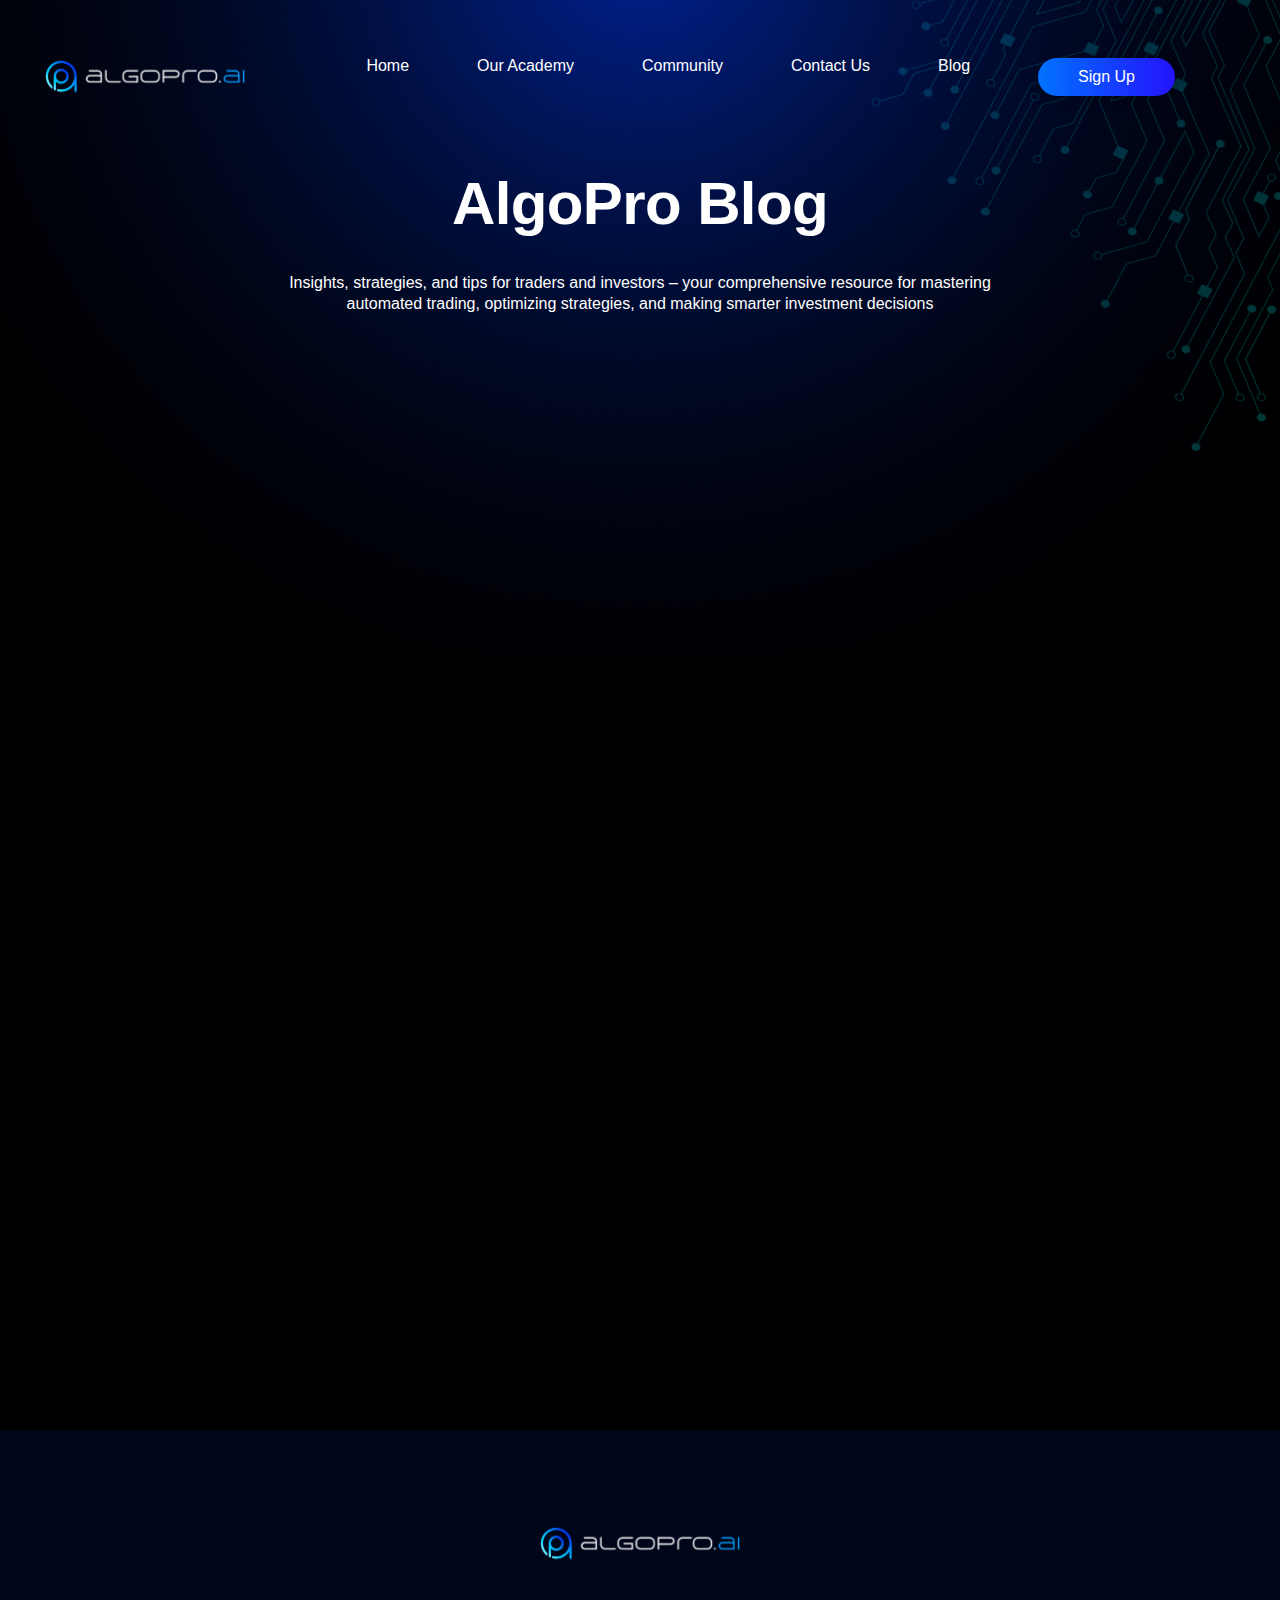
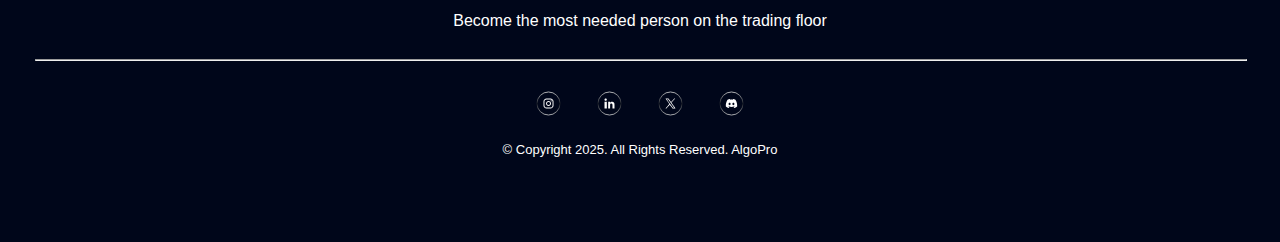
<file: blog/index.htm>
﻿
<!DOCTYPE html>
<html lang="en-US">
<head>
    <meta charset="UTF-8">
    <meta name="viewport" content="width=device-width, initial-scale=1.0">
    <title>Blog &#8211; AlgoPro</title>
<meta name='robots' content='max-image-preview:large'>
	<style>img:is([sizes="auto" i], [sizes^="auto," i]) { contain-intrinsic-size: 3000px 1500px }</style>
	<link rel='dns-prefetch' href='//cdn.jsdelivr.net'>
<link rel='dns-prefetch' href='//www.googletagmanager.com'>
<link rel='dns-prefetch' href='//fonts.googleapis.com'>
<script type="text/javascript">
/* <![CDATA[ */
window._wpemojiSettings = {"baseUrl":"https:\/\/s.w.org\/images\/core\/emoji\/15.1.0\/72x72\/","ext":".png","svgUrl":"https:\/\/s.w.org\/images\/core\/emoji\/15.1.0\/svg\/","svgExt":".svg","source":{"concatemoji":"https:\/\/algopro.ai\/wp-includes\/js\/wp-emoji-release.min.js?ver=6.8.1"}};
/*! This file is auto-generated */
!function(i,n){var o,s,e;function c(e){try{var t={supportTests:e,timestamp:(new Date).valueOf()};sessionStorage.setItem(o,JSON.stringify(t))}catch(e){}}function p(e,t,n){e.clearRect(0,0,e.canvas.width,e.canvas.height),e.fillText(t,0,0);var t=new Uint32Array(e.getImageData(0,0,e.canvas.width,e.canvas.height).data),r=(e.clearRect(0,0,e.canvas.width,e.canvas.height),e.fillText(n,0,0),new Uint32Array(e.getImageData(0,0,e.canvas.width,e.canvas.height).data));return t.every(function(e,t){return e===r[t]})}function u(e,t,n){switch(t){case"flag":return n(e,"\ud83c\udff3\ufe0f\u200d\u26a7\ufe0f","\ud83c\udff3\ufe0f\u200b\u26a7\ufe0f")?!1:!n(e,"\ud83c\uddfa\ud83c\uddf3","\ud83c\uddfa\u200b\ud83c\uddf3")&&!n(e,"\ud83c\udff4\udb40\udc67\udb40\udc62\udb40\udc65\udb40\udc6e\udb40\udc67\udb40\udc7f","\ud83c\udff4\u200b\udb40\udc67\u200b\udb40\udc62\u200b\udb40\udc65\u200b\udb40\udc6e\u200b\udb40\udc67\u200b\udb40\udc7f");case"emoji":return!n(e,"\ud83d\udc26\u200d\ud83d\udd25","\ud83d\udc26\u200b\ud83d\udd25")}return!1}function f(e,t,n){var r="undefined"!=typeof WorkerGlobalScope&&self instanceof WorkerGlobalScope?new OffscreenCanvas(300,150):i.createElement("canvas"),a=r.getContext("2d",{willReadFrequently:!0}),o=(a.textBaseline="top",a.font="600 32px Arial",{});return e.forEach(function(e){o[e]=t(a,e,n)}),o}function t(e){var t=i.createElement("script");t.src=e,t.defer=!0,i.head.appendChild(t)}"undefined"!=typeof Promise&&(o="wpEmojiSettingsSupports",s=["flag","emoji"],n.supports={everything:!0,everythingExceptFlag:!0},e=new Promise(function(e){i.addEventListener("DOMContentLoaded",e,{once:!0})}),new Promise(function(t){var n=function(){try{var e=JSON.parse(sessionStorage.getItem(o));if("object"==typeof e&&"number"==typeof e.timestamp&&(new Date).valueOf()<e.timestamp+604800&&"object"==typeof e.supportTests)return e.supportTests}catch(e){}return null}();if(!n){if("undefined"!=typeof Worker&&"undefined"!=typeof OffscreenCanvas&&"undefined"!=typeof URL&&URL.createObjectURL&&"undefined"!=typeof Blob)try{var e="postMessage("+f.toString()+"("+[JSON.stringify(s),u.toString(),p.toString()].join(",")+"));",r=new Blob([e],{type:"text/javascript"}),a=new Worker(URL.createObjectURL(r),{name:"wpTestEmojiSupports"});return void(a.onmessage=function(e){c(n=e.data),a.terminate(),t(n)})}catch(e){}c(n=f(s,u,p))}t(n)}).then(function(e){for(var t in e)n.supports[t]=e[t],n.supports.everything=n.supports.everything&&n.supports[t],"flag"!==t&&(n.supports.everythingExceptFlag=n.supports.everythingExceptFlag&&n.supports[t]);n.supports.everythingExceptFlag=n.supports.everythingExceptFlag&&!n.supports.flag,n.DOMReady=!1,n.readyCallback=function(){n.DOMReady=!0}}).then(function(){return e}).then(function(){var e;n.supports.everything||(n.readyCallback(),(e=n.source||{}).concatemoji?t(e.concatemoji):e.wpemoji&&e.twemoji&&(t(e.twemoji),t(e.wpemoji)))}))}((window,document),window._wpemojiSettings);
/* ]]> */
</script>
<style id='wp-emoji-styles-inline-css' type='text/css'>

	img.wp-smiley, img.emoji {
		display: inline !important;
		border: none !important;
		box-shadow: none !important;
		height: 1em !important;
		width: 1em !important;
		margin: 0 0.07em !important;
		vertical-align: -0.1em !important;
		background: none !important;
		padding: 0 !important;
	}
</style>
<link rel='stylesheet' id='wp-block-library-css' href='../wp-includes/css/dist/block-library/style.min.css?ver=6.8.1' type='text/css' media='all'>
<style id='classic-theme-styles-inline-css' type='text/css'>
/*! This file is auto-generated */
.wp-block-button__link{color:#fff;background-color:#32373c;border-radius:9999px;box-shadow:none;text-decoration:none;padding:calc(.667em + 2px) calc(1.333em + 2px);font-size:1.125em}.wp-block-file__button{background:#32373c;color:#fff;text-decoration:none}
</style>
<link rel='stylesheet' id='teachable-buy-button-css' href='../wp-content/plugins/teachable/build/css/buy-button-styles.css?ver=1.0.0' type='text/css' media='all'>
<style id='global-styles-inline-css' type='text/css'>
:root{--wp--preset--aspect-ratio--square: 1;--wp--preset--aspect-ratio--4-3: 4/3;--wp--preset--aspect-ratio--3-4: 3/4;--wp--preset--aspect-ratio--3-2: 3/2;--wp--preset--aspect-ratio--2-3: 2/3;--wp--preset--aspect-ratio--16-9: 16/9;--wp--preset--aspect-ratio--9-16: 9/16;--wp--preset--color--black: #000000;--wp--preset--color--cyan-bluish-gray: #abb8c3;--wp--preset--color--white: #ffffff;--wp--preset--color--pale-pink: #f78da7;--wp--preset--color--vivid-red: #cf2e2e;--wp--preset--color--luminous-vivid-orange: #ff6900;--wp--preset--color--luminous-vivid-amber: #fcb900;--wp--preset--color--light-green-cyan: #7bdcb5;--wp--preset--color--vivid-green-cyan: #00d084;--wp--preset--color--pale-cyan-blue: #8ed1fc;--wp--preset--color--vivid-cyan-blue: #0693e3;--wp--preset--color--vivid-purple: #9b51e0;--wp--preset--gradient--vivid-cyan-blue-to-vivid-purple: linear-gradient(135deg,rgba(6,147,227,1) 0%,rgb(155,81,224) 100%);--wp--preset--gradient--light-green-cyan-to-vivid-green-cyan: linear-gradient(135deg,rgb(122,220,180) 0%,rgb(0,208,130) 100%);--wp--preset--gradient--luminous-vivid-amber-to-luminous-vivid-orange: linear-gradient(135deg,rgba(252,185,0,1) 0%,rgba(255,105,0,1) 100%);--wp--preset--gradient--luminous-vivid-orange-to-vivid-red: linear-gradient(135deg,rgba(255,105,0,1) 0%,rgb(207,46,46) 100%);--wp--preset--gradient--very-light-gray-to-cyan-bluish-gray: linear-gradient(135deg,rgb(238,238,238) 0%,rgb(169,184,195) 100%);--wp--preset--gradient--cool-to-warm-spectrum: linear-gradient(135deg,rgb(74,234,220) 0%,rgb(151,120,209) 20%,rgb(207,42,186) 40%,rgb(238,44,130) 60%,rgb(251,105,98) 80%,rgb(254,248,76) 100%);--wp--preset--gradient--blush-light-purple: linear-gradient(135deg,rgb(255,206,236) 0%,rgb(152,150,240) 100%);--wp--preset--gradient--blush-bordeaux: linear-gradient(135deg,rgb(254,205,165) 0%,rgb(254,45,45) 50%,rgb(107,0,62) 100%);--wp--preset--gradient--luminous-dusk: linear-gradient(135deg,rgb(255,203,112) 0%,rgb(199,81,192) 50%,rgb(65,88,208) 100%);--wp--preset--gradient--pale-ocean: linear-gradient(135deg,rgb(255,245,203) 0%,rgb(182,227,212) 50%,rgb(51,167,181) 100%);--wp--preset--gradient--electric-grass: linear-gradient(135deg,rgb(202,248,128) 0%,rgb(113,206,126) 100%);--wp--preset--gradient--midnight: linear-gradient(135deg,rgb(2,3,129) 0%,rgb(40,116,252) 100%);--wp--preset--font-size--small: 13px;--wp--preset--font-size--medium: 20px;--wp--preset--font-size--large: 36px;--wp--preset--font-size--x-large: 42px;--wp--preset--spacing--20: 0.44rem;--wp--preset--spacing--30: 0.67rem;--wp--preset--spacing--40: 1rem;--wp--preset--spacing--50: 1.5rem;--wp--preset--spacing--60: 2.25rem;--wp--preset--spacing--70: 3.38rem;--wp--preset--spacing--80: 5.06rem;--wp--preset--shadow--natural: 6px 6px 9px rgba(0, 0, 0, 0.2);--wp--preset--shadow--deep: 12px 12px 50px rgba(0, 0, 0, 0.4);--wp--preset--shadow--sharp: 6px 6px 0px rgba(0, 0, 0, 0.2);--wp--preset--shadow--outlined: 6px 6px 0px -3px rgba(255, 255, 255, 1), 6px 6px rgba(0, 0, 0, 1);--wp--preset--shadow--crisp: 6px 6px 0px rgba(0, 0, 0, 1);}:where(.is-layout-flex){gap: 0.5em;}:where(.is-layout-grid){gap: 0.5em;}body .is-layout-flex{display: flex;}.is-layout-flex{flex-wrap: wrap;align-items: center;}.is-layout-flex > :is(*, div){margin: 0;}body .is-layout-grid{display: grid;}.is-layout-grid > :is(*, div){margin: 0;}:where(.wp-block-columns.is-layout-flex){gap: 2em;}:where(.wp-block-columns.is-layout-grid){gap: 2em;}:where(.wp-block-post-template.is-layout-flex){gap: 1.25em;}:where(.wp-block-post-template.is-layout-grid){gap: 1.25em;}.has-black-color{color: var(--wp--preset--color--black) !important;}.has-cyan-bluish-gray-color{color: var(--wp--preset--color--cyan-bluish-gray) !important;}.has-white-color{color: var(--wp--preset--color--white) !important;}.has-pale-pink-color{color: var(--wp--preset--color--pale-pink) !important;}.has-vivid-red-color{color: var(--wp--preset--color--vivid-red) !important;}.has-luminous-vivid-orange-color{color: var(--wp--preset--color--luminous-vivid-orange) !important;}.has-luminous-vivid-amber-color{color: var(--wp--preset--color--luminous-vivid-amber) !important;}.has-light-green-cyan-color{color: var(--wp--preset--color--light-green-cyan) !important;}.has-vivid-green-cyan-color{color: var(--wp--preset--color--vivid-green-cyan) !important;}.has-pale-cyan-blue-color{color: var(--wp--preset--color--pale-cyan-blue) !important;}.has-vivid-cyan-blue-color{color: var(--wp--preset--color--vivid-cyan-blue) !important;}.has-vivid-purple-color{color: var(--wp--preset--color--vivid-purple) !important;}.has-black-background-color{background-color: var(--wp--preset--color--black) !important;}.has-cyan-bluish-gray-background-color{background-color: var(--wp--preset--color--cyan-bluish-gray) !important;}.has-white-background-color{background-color: var(--wp--preset--color--white) !important;}.has-pale-pink-background-color{background-color: var(--wp--preset--color--pale-pink) !important;}.has-vivid-red-background-color{background-color: var(--wp--preset--color--vivid-red) !important;}.has-luminous-vivid-orange-background-color{background-color: var(--wp--preset--color--luminous-vivid-orange) !important;}.has-luminous-vivid-amber-background-color{background-color: var(--wp--preset--color--luminous-vivid-amber) !important;}.has-light-green-cyan-background-color{background-color: var(--wp--preset--color--light-green-cyan) !important;}.has-vivid-green-cyan-background-color{background-color: var(--wp--preset--color--vivid-green-cyan) !important;}.has-pale-cyan-blue-background-color{background-color: var(--wp--preset--color--pale-cyan-blue) !important;}.has-vivid-cyan-blue-background-color{background-color: var(--wp--preset--color--vivid-cyan-blue) !important;}.has-vivid-purple-background-color{background-color: var(--wp--preset--color--vivid-purple) !important;}.has-black-border-color{border-color: var(--wp--preset--color--black) !important;}.has-cyan-bluish-gray-border-color{border-color: var(--wp--preset--color--cyan-bluish-gray) !important;}.has-white-border-color{border-color: var(--wp--preset--color--white) !important;}.has-pale-pink-border-color{border-color: var(--wp--preset--color--pale-pink) !important;}.has-vivid-red-border-color{border-color: var(--wp--preset--color--vivid-red) !important;}.has-luminous-vivid-orange-border-color{border-color: var(--wp--preset--color--luminous-vivid-orange) !important;}.has-luminous-vivid-amber-border-color{border-color: var(--wp--preset--color--luminous-vivid-amber) !important;}.has-light-green-cyan-border-color{border-color: var(--wp--preset--color--light-green-cyan) !important;}.has-vivid-green-cyan-border-color{border-color: var(--wp--preset--color--vivid-green-cyan) !important;}.has-pale-cyan-blue-border-color{border-color: var(--wp--preset--color--pale-cyan-blue) !important;}.has-vivid-cyan-blue-border-color{border-color: var(--wp--preset--color--vivid-cyan-blue) !important;}.has-vivid-purple-border-color{border-color: var(--wp--preset--color--vivid-purple) !important;}.has-vivid-cyan-blue-to-vivid-purple-gradient-background{background: var(--wp--preset--gradient--vivid-cyan-blue-to-vivid-purple) !important;}.has-light-green-cyan-to-vivid-green-cyan-gradient-background{background: var(--wp--preset--gradient--light-green-cyan-to-vivid-green-cyan) !important;}.has-luminous-vivid-amber-to-luminous-vivid-orange-gradient-background{background: var(--wp--preset--gradient--luminous-vivid-amber-to-luminous-vivid-orange) !important;}.has-luminous-vivid-orange-to-vivid-red-gradient-background{background: var(--wp--preset--gradient--luminous-vivid-orange-to-vivid-red) !important;}.has-very-light-gray-to-cyan-bluish-gray-gradient-background{background: var(--wp--preset--gradient--very-light-gray-to-cyan-bluish-gray) !important;}.has-cool-to-warm-spectrum-gradient-background{background: var(--wp--preset--gradient--cool-to-warm-spectrum) !important;}.has-blush-light-purple-gradient-background{background: var(--wp--preset--gradient--blush-light-purple) !important;}.has-blush-bordeaux-gradient-background{background: var(--wp--preset--gradient--blush-bordeaux) !important;}.has-luminous-dusk-gradient-background{background: var(--wp--preset--gradient--luminous-dusk) !important;}.has-pale-ocean-gradient-background{background: var(--wp--preset--gradient--pale-ocean) !important;}.has-electric-grass-gradient-background{background: var(--wp--preset--gradient--electric-grass) !important;}.has-midnight-gradient-background{background: var(--wp--preset--gradient--midnight) !important;}.has-small-font-size{font-size: var(--wp--preset--font-size--small) !important;}.has-medium-font-size{font-size: var(--wp--preset--font-size--medium) !important;}.has-large-font-size{font-size: var(--wp--preset--font-size--large) !important;}.has-x-large-font-size{font-size: var(--wp--preset--font-size--x-large) !important;}
:where(.wp-block-post-template.is-layout-flex){gap: 1.25em;}:where(.wp-block-post-template.is-layout-grid){gap: 1.25em;}
:where(.wp-block-columns.is-layout-flex){gap: 2em;}:where(.wp-block-columns.is-layout-grid){gap: 2em;}
:root :where(.wp-block-pullquote){font-size: 1.5em;line-height: 1.6;}
</style>
<link rel='stylesheet' id='algo-pro-google-fonts-css' href='../css2?family=Montserrat:wght@100..900&#038;display=swap' type='text/css' media='all'>
<link rel='stylesheet' id='algo-pro-font-inter-css' href='../css2-1?family=Inter:ital,opsz,wght@0,14..32,100..900;1,14..32,100..900&#038;display=swap' type='text/css' media='all'>
<link rel='stylesheet' id='algo-pro-font-poppins-css' href='../css2-2?family=Inter:ital,opsz,wght@0,14..32,100..900;1,14..32,100..900&#038;family=Poppins:ital,wght@0,100;0,200;0,300;0,400;0,500;0,600;0,700;0,800;0,900;1,100;1,200;1,300;1,400;1,500;1,600;1,700;1,800;1,900&#038;display=swap' type='text/css' media='all'>
<link rel='stylesheet' id='algo-pro-header-style-css' href='../wp-content/themes/Algopro/src/css/header.css?ver=1746518141' type='text/css' media='all'>
<link rel='stylesheet' id='algo-pro-footer-style-css' href='../wp-content/themes/Algopro/src/css/footer.css?ver=1738765419' type='text/css' media='all'>
<link rel='stylesheet' id='algo-pro-responsive-css' href='../wp-content/themes/Algopro/src/css/responsive.css?ver=1745334516' type='text/css' media='all'>
<link rel='stylesheet' id='algo-pro-blocks-style-css' href='../wp-content/themes/Algopro/src/css/blocks.css?ver=1750425538' type='text/css' media='all'>
<link rel='stylesheet' id='algo-pro-reset-style-css' href='../wp-content/themes/Algopro/src/css/reset.css?ver=1738765420' type='text/css' media='all'>
<link rel='stylesheet' id='algo-pro-style-css' href='../wp-content/themes/Algopro/style.css?ver=6.8.1' type='text/css' media='all'>
<link rel='stylesheet' id='slick-carousel-css-css' href='../npm/slick-carousel%401.8.1/slick/slick.css?ver=6.8.1' type='text/css' media='all'>
<script type="text/javascript" src="../wp-includes/js/jquery/jquery.min.js?ver=3.7.1" id="jquery-core-js"></script>
<script type="text/javascript" src="../wp-includes/js/jquery/jquery-migrate.min.js?ver=3.4.1" id="jquery-migrate-js"></script>

<!-- Google tag (gtag.js) snippet added by Site Kit -->

<!-- Google Analytics snippet added by Site Kit -->
<script type="text/javascript" src="../gtag/js?id=GT-K5MH7CHP" id="google_gtagjs-js" async=""></script>
<script type="text/javascript" id="google_gtagjs-js-after">
/* <![CDATA[ */
window.dataLayer = window.dataLayer || [];function gtag(){dataLayer.push(arguments);}
gtag("set","linker",{"domains":["algopro.ai"]});
gtag("js", new Date());
gtag("set", "developer_id.dZTNiMT", true);
gtag("config", "GT-K5MH7CHP", {"googlesitekit_post_type":"page"});
 window._googlesitekit = window._googlesitekit || {}; window._googlesitekit.throttledEvents = []; window._googlesitekit.gtagEvent = (name, data) => { var key = JSON.stringify( { name, data } ); if ( !! window._googlesitekit.throttledEvents[ key ] ) { return; } window._googlesitekit.throttledEvents[ key ] = true; setTimeout( () => { delete window._googlesitekit.throttledEvents[ key ]; }, 5 ); gtag( "event", name, { ...data, event_source: "site-kit" } ); }; 
/* ]]> */
</script>

<!-- End Google tag (gtag.js) snippet added by Site Kit -->
<link rel="https://api.w.org/" href="../wp-json/index.htm"><link rel="alternate" title="JSON" type="application/json" href="../wp-json/wp/v2/pages/982"><link rel="EditURI" type="application/rsd+xml" title="RSD" href="../xmlrpc.php?rsd">
<meta name="generator" content="WordPress 6.8.1">
<link rel="canonical" href="index.htm">
<link rel='shortlink' href='index.htm?p=982'>
<link rel="alternate" title="oEmbed (JSON)" type="application/json+oembed" href="../wp-json/oembed/1.0/embed-8?url=https%3A%2F%2Falgopro.ai%2Fblog%2F">
<link rel="alternate" title="oEmbed (XML)" type="text/xml+oembed" href="../wp-json/oembed/1.0/embed-9?url=https%3A%2F%2Falgopro.ai%2Fblog%2F&#038;format=xml">
<meta name="generator" content="Site Kit by Google 1.156.0"><script type="text/javascript">

    (function(c,l,a,r,i,t,y){

        c[a]=c[a]||function(){(c[a].q=c[a].q||[]).push(arguments)};

        t=l.createElement(r);t.async=1;t.src="https://www.clarity.ms/tag/"+i;

        y=l.getElementsByTagName(r)[0];y.parentNode.insertBefore(t,y);

    })(window, document, "clarity", "script", "rftk8y5xx4");

</script>


<!-- Google Tag Manager -->

<script>(function(w,d,s,l,i){w[l]=w[l]||[];w[l].push({'gtm.start':

new Date().getTime(),event:'gtm.js'});var f=d.getElementsByTagName(s)[0],

j=d.createElement(s),dl=l!='dataLayer'?'&l='+l:'';j.async=true;j.src=

'https://www.googletagmanager.com/gtm.js?id='+i+dl;f.parentNode.insertBefore(j,f);

})(window,document,'script','dataLayer','GTM-NSTPCG59');</script>

<!-- End Google Tag Manager --><link rel="icon" href="../wp-content/uploads/2024/12/cropped-algopro-white-32x32.png" sizes="32x32">
<link rel="icon" href="../wp-content/uploads/2024/12/cropped-algopro-white-192x192.png" sizes="192x192">
<link rel="apple-touch-icon" href="../wp-content/uploads/2024/12/cropped-algopro-white-180x180.png">
<meta name="msapplication-TileImage" content="https://algopro.ai/wp-content/uploads/2024/12/cropped-algopro-white-270x270.png">
    <script async="" src="../gtag/js-1?id=G-0P11880DN1"></script>
<script>
  window.dataLayer = window.dataLayer || [];
  function gtag(){dataLayer.push(arguments);}
  gtag('js', new Date());
  gtag('config', 'G-0P11880DN1');
</script>
</head>
<body class="wp-singular page-template-default page page-id-982 wp-custom-logo wp-theme-Algopro page-blog">
<div id="preloader">
    <div class="loader">

    </div>
</div>
<header class="site-header">
    <div class="container">
        <div class="site-logo">
            <a href="../index.htm" class="custom-logo-link" rel="home"><img width="884" height="221" src="../wp-content/uploads/2024/12/algopro-white.png" class="custom-logo" alt="AlgoPro" decoding="async" fetchpriority="high" srcset="../wp-content/uploads/2024/12/algopro-white.png 884w, ../wp-content/uploads/2024/12/algopro-white-300x75.png 300w, ../wp-content/uploads/2024/12/algopro-white-768x192.png 768w" sizes="(max-width: 884px) 100vw, 884px"></a>        </div>

        <div class="site-mob-logo">
            <a href="../index.htm">
                                    <img src="../wp-content/uploads/2024/12/algopro-logo-mob.png" alt="Mobile Logo">
                            </a>
        </div>

        <div class="header-right__wrapper">
          <div class="header-menu__wrapper">
            <nav class="header-menu">
                <div class="menu-header-container"><ul id="primary-menu" class="nav-menu"><li id="menu-item-632" class="menu-item menu-item-type-post_type menu-item-object-page menu-item-home menu-item-632"><a href="../index.htm">Home</a></li>
<li id="menu-item-572" class="menu-item menu-item-type-post_type menu-item-object-page menu-item-572"><a href="../our-academy/index.htm">Our Academy</a></li>
<li id="menu-item-573" class="menu-item menu-item-type-post_type menu-item-object-page menu-item-573"><a href="../community/index.htm">Community</a></li>
<li id="menu-item-571" class="menu-item menu-item-type-post_type menu-item-object-page menu-item-571"><a href="../contact-us/index.htm">Contact Us</a></li>
<li id="menu-item-1110" class="menu-item menu-item-type-post_type menu-item-object-page current-menu-item page_item page-item-982 current_page_item menu-item-1110"><a href="index.htm" aria-current="page">Blog</a></li>
<li id="menu-item-1212" class="menu-item menu-item-type-custom menu-item-object-custom menu-item-1212"><a href="https://sso.teachable.com/secure/1049312/identity/sign_up/email?%20_gl=1*11rqxj3*_ga*MTA0MjAzNzU2Ny4xNzQyMDczODEz*_ga_S6NRTQCESD*MTc0MjA3MzgxMi4xLjAuMTc0MjA3MzgxMi4"><button style="background: linear-gradient(90deg, #0072ff, #2513FD); color: #ffffff; border: none; padding: 10px 40px; font-size: 16px; font-weight: 500; border-radius: 999px; cursor: pointer; box-shadow: 0 4px 12px rgba(0, 0, 0, 0.2);">   Sign Up </button></a></li>
</ul></div>            </nav>

            <div class="mobile-btn__menu">
                <svg width="22" height="22" viewbox="0 0 9 10" fill="none" xmlns="http://www.w3.org/2000/svg">
                    <path fill-rule="evenodd" clip-rule="evenodd" d="M9 1.95153H0V1.08057H9V1.95153Z" fill="white"></path>
                    <path fill-rule="evenodd" clip-rule="evenodd" d="M9 5.43542H0V4.56445H9V5.43542Z" fill="white"></path>
                    <path fill-rule="evenodd" clip-rule="evenodd" d="M9 8.91931H0V8.04834H9V8.91931Z" fill="white"></path>
                </svg>

                <div class="mobile-btn__close">
                    &#10005;
                </div>
            </div>
          </div>

          <div class="header-button">
                       </div>
        </div>
    </div>
</header><section class="hero-with-image">
    <div class="container">
			          <h1 class="hero-with-image__title">AlgoPro Blog</h1>
			
			          <div class="hero-with-image__descr"><p>Insights, strategies, and tips for traders and investors – your comprehensive resource for mastering automated trading, optimizing strategies, and making smarter investment decisions</p>
</div>
			            			            
    </div>
</section><section class="blog-section">
	<div class="container">
		<!-- Elfsight LinkedIn Feed | Untitled LinkedIn Feed 3 -->
		<script src="../platform/platform.js" async=""></script>
		<div class="elfsight-app-e6c07e18-49b7-4df5-8393-a4e69e279671" data-elfsight-app-lazy=""></div>
	</div>
</section><section class="ad-section">
  <div class="container">
      <div class="ad-content">
                       <div class="ad__descr--wrapper">
                  <p>Accelerate your trading growth with automated strategies, unlocking untapped potential in the markets!</p>
             </div>
                  
                      <div class="ad__btn--wrapper">
              <a href="../index.htm" class="ad__btn">
                    Enroll today                </a>
            </div>
                </div>
  </div>
</section>
<footer class="site-footer">
    <div class="container">
        <div class="site-logo">
            <a href="../index.htm" class="custom-logo-link" rel="home"><img width="884" height="221" src="../wp-content/uploads/2024/12/algopro-white.png" class="custom-logo" alt="AlgoPro" decoding="async" srcset="../wp-content/uploads/2024/12/algopro-white.png 884w, ../wp-content/uploads/2024/12/algopro-white-300x75.png 300w, ../wp-content/uploads/2024/12/algopro-white-768x192.png 768w" sizes="(max-width: 884px) 100vw, 884px"></a>        </div>

        <div class="footer-text">
                            <p>Become the most needed person on the trading floor</p>
                    </div>


        <hr>

        <div class="footer-social">
                            <ul class="social-list">
                                            <li class="social-item">
                            <a href="https://www.instagram.com/algopro.ai/" target="_blank" rel="noopener noreferrer">
                                <img src="../wp-content/uploads/2024/12/instagram.svg" alt="Social Icon">
                            </a>
                        </li>
                                            <li class="social-item">
                            <a href="https://www.linkedin.com/company/91674120/admin/feed/posts/" target="_blank" rel="noopener noreferrer">
                                <img src="../wp-content/uploads/2024/12/linkedin.svg" alt="Social Icon">
                            </a>
                        </li>
                                            <li class="social-item">
                            <a href="https://twitter.com/algopro_ai" target="_blank" rel="noopener noreferrer">
                                <img src="../wp-content/uploads/2025/04/twitter.svg" alt="Social Icon">
                            </a>
                        </li>
                                            <li class="social-item">
                            <a href="https://discord.gg/42EpWfSvG5" target="_blank" rel="noopener noreferrer">
                                <img src="../wp-content/uploads/2024/12/discord-2.svg" alt="Social Icon">
                            </a>
                        </li>
                                    </ul>
                    </div>

                    <p class="footer__copyright">© Copyright 2025. All Rights Reserved. AlgoPro</p>
            </div>
</footer>

<script src="../platform/platform.js" async=""></script>
<script type="speculationrules">
{"prefetch":[{"source":"document","where":{"and":[{"href_matches":"\/*"},{"not":{"href_matches":["\/wp-*.php","\/wp-admin\/*","\/wp-content\/uploads\/*","\/wp-content\/*","\/wp-content\/plugins\/*","\/wp-content\/themes\/Algopro\/*","\/*\\?(.+)"]}},{"not":{"selector_matches":"a[rel~=\"nofollow\"]"}},{"not":{"selector_matches":".no-prefetch, .no-prefetch a"}}]},"eagerness":"conservative"}]}
</script>
<script type="text/javascript" src="../wp-includes/js/dist/vendor/react.min.js?ver=18.3.1.1" id="react-js"></script>
<script type="text/javascript" src="../wp-includes/js/dist/vendor/react-jsx-runtime.min.js?ver=18.3.1" id="react-jsx-runtime-js"></script>
<script type="text/javascript" src="../wp-includes/js/dist/autop.min.js?ver=9fb50649848277dd318d" id="wp-autop-js"></script>
<script type="text/javascript" src="../wp-includes/js/dist/vendor/wp-polyfill.min.js?ver=3.15.0" id="wp-polyfill-js"></script>
<script type="text/javascript" src="../wp-includes/js/dist/blob.min.js?ver=9113eed771d446f4a556" id="wp-blob-js"></script>
<script type="text/javascript" src="../wp-includes/js/dist/block-serialization-default-parser.min.js?ver=14d44daebf663d05d330" id="wp-block-serialization-default-parser-js"></script>
<script type="text/javascript" src="../wp-includes/js/dist/hooks.min.js?ver=4d63a3d491d11ffd8ac6" id="wp-hooks-js"></script>
<script type="text/javascript" src="../wp-includes/js/dist/deprecated.min.js?ver=e1f84915c5e8ae38964c" id="wp-deprecated-js"></script>
<script type="text/javascript" src="../wp-includes/js/dist/dom.min.js?ver=f3a673a30f968c8fa314" id="wp-dom-js"></script>
<script type="text/javascript" src="../wp-includes/js/dist/vendor/react-dom.min.js?ver=18.3.1.1" id="react-dom-js"></script>
<script type="text/javascript" src="../wp-includes/js/dist/escape-html.min.js?ver=6561a406d2d232a6fbd2" id="wp-escape-html-js"></script>
<script type="text/javascript" src="../wp-includes/js/dist/element.min.js?ver=a4eeeadd23c0d7ab1d2d" id="wp-element-js"></script>
<script type="text/javascript" src="../wp-includes/js/dist/is-shallow-equal.min.js?ver=e0f9f1d78d83f5196979" id="wp-is-shallow-equal-js"></script>
<script type="text/javascript" src="../wp-includes/js/dist/i18n.min.js?ver=5e580eb46a90c2b997e6" id="wp-i18n-js"></script>
<script type="text/javascript" id="wp-i18n-js-after">
/* <![CDATA[ */
wp.i18n.setLocaleData( { 'text direction\u0004ltr': [ 'ltr' ] } );
/* ]]> */
</script>
<script type="text/javascript" src="../wp-includes/js/dist/keycodes.min.js?ver=034ff647a54b018581d3" id="wp-keycodes-js"></script>
<script type="text/javascript" src="../wp-includes/js/dist/priority-queue.min.js?ver=9c21c957c7e50ffdbf48" id="wp-priority-queue-js"></script>
<script type="text/javascript" src="../wp-includes/js/dist/compose.min.js?ver=84bcf832a5c99203f3db" id="wp-compose-js"></script>
<script type="text/javascript" src="../wp-includes/js/dist/private-apis.min.js?ver=0f8478f1ba7e0eea562b" id="wp-private-apis-js"></script>
<script type="text/javascript" src="../wp-includes/js/dist/redux-routine.min.js?ver=8bb92d45458b29590f53" id="wp-redux-routine-js"></script>
<script type="text/javascript" src="../wp-includes/js/dist/data.min.js?ver=fe6c4835cd00e12493c3" id="wp-data-js"></script>
<script type="text/javascript" id="wp-data-js-after">
/* <![CDATA[ */
( function() {
	var userId = 0;
	var storageKey = "WP_DATA_USER_" + userId;
	wp.data
		.use( wp.data.plugins.persistence, { storageKey: storageKey } );
} )();
/* ]]> */
</script>
<script type="text/javascript" src="../wp-includes/js/dist/html-entities.min.js?ver=2cd3358363e0675638fb" id="wp-html-entities-js"></script>
<script type="text/javascript" src="../wp-includes/js/dist/dom-ready.min.js?ver=f77871ff7694fffea381" id="wp-dom-ready-js"></script>
<script type="text/javascript" src="../wp-includes/js/dist/a11y.min.js?ver=3156534cc54473497e14" id="wp-a11y-js"></script>
<script type="text/javascript" src="../wp-includes/js/dist/rich-text.min.js?ver=74178fc8c4d67d66f1a8" id="wp-rich-text-js"></script>
<script type="text/javascript" src="../wp-includes/js/dist/shortcode.min.js?ver=b7747eee0efafd2f0c3b" id="wp-shortcode-js"></script>
<script type="text/javascript" src="../wp-includes/js/dist/warning.min.js?ver=ed7c8b0940914f4fe44b" id="wp-warning-js"></script>
<script type="text/javascript" src="../wp-includes/js/dist/blocks.min.js?ver=84530c06a3c62815b497" id="wp-blocks-js"></script>
<script type="text/javascript" src="../wp-content/plugins/teachable/build/js/buy-button-scripts.js?ver=1.0.0" id="teachable-buy-button-js"></script>
<script type="text/javascript" src="../npm/slick-carousel%401.8.1/slick/slick.min.js" id="slick-carousel-js-js"></script>
<script type="text/javascript" src="../wp-content/themes/Algopro/src/js/main.js?ver=1750425327" id="we-have-main-js-js"></script>
</body>
</html>
</file>
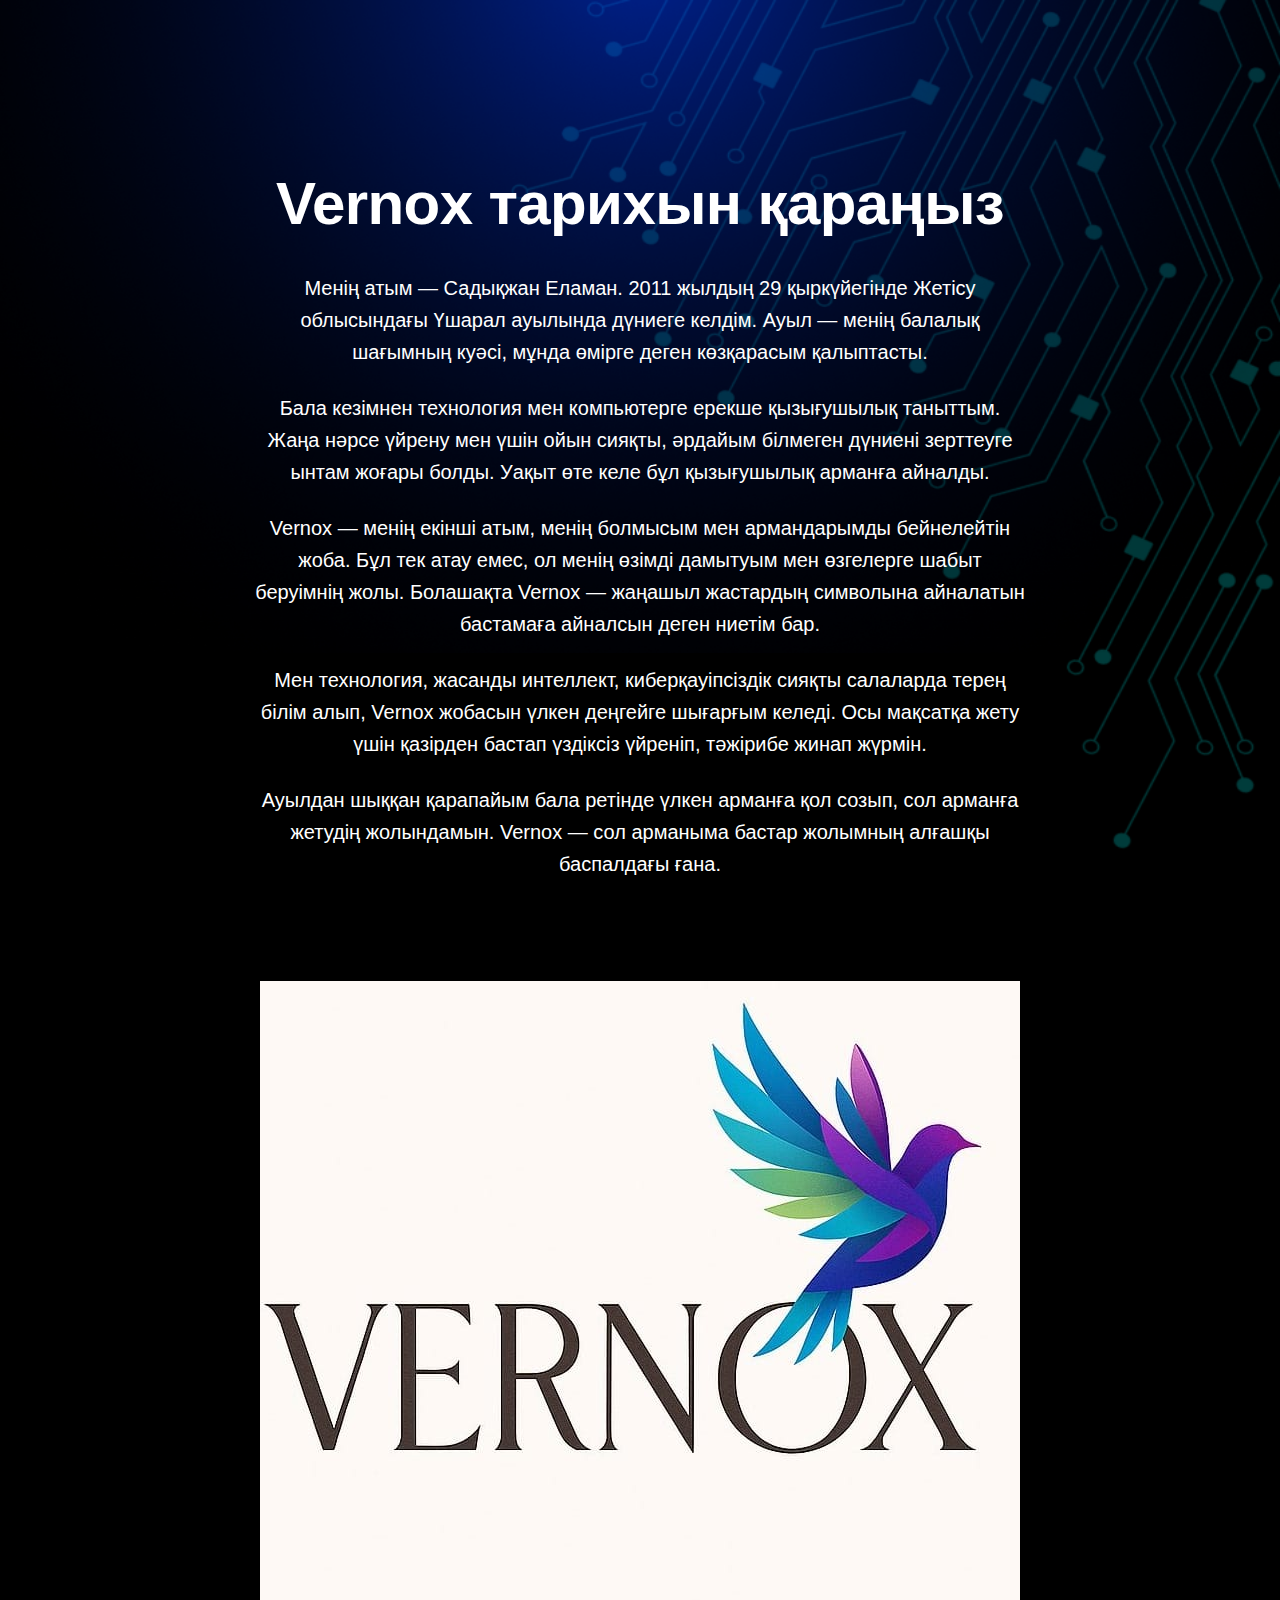
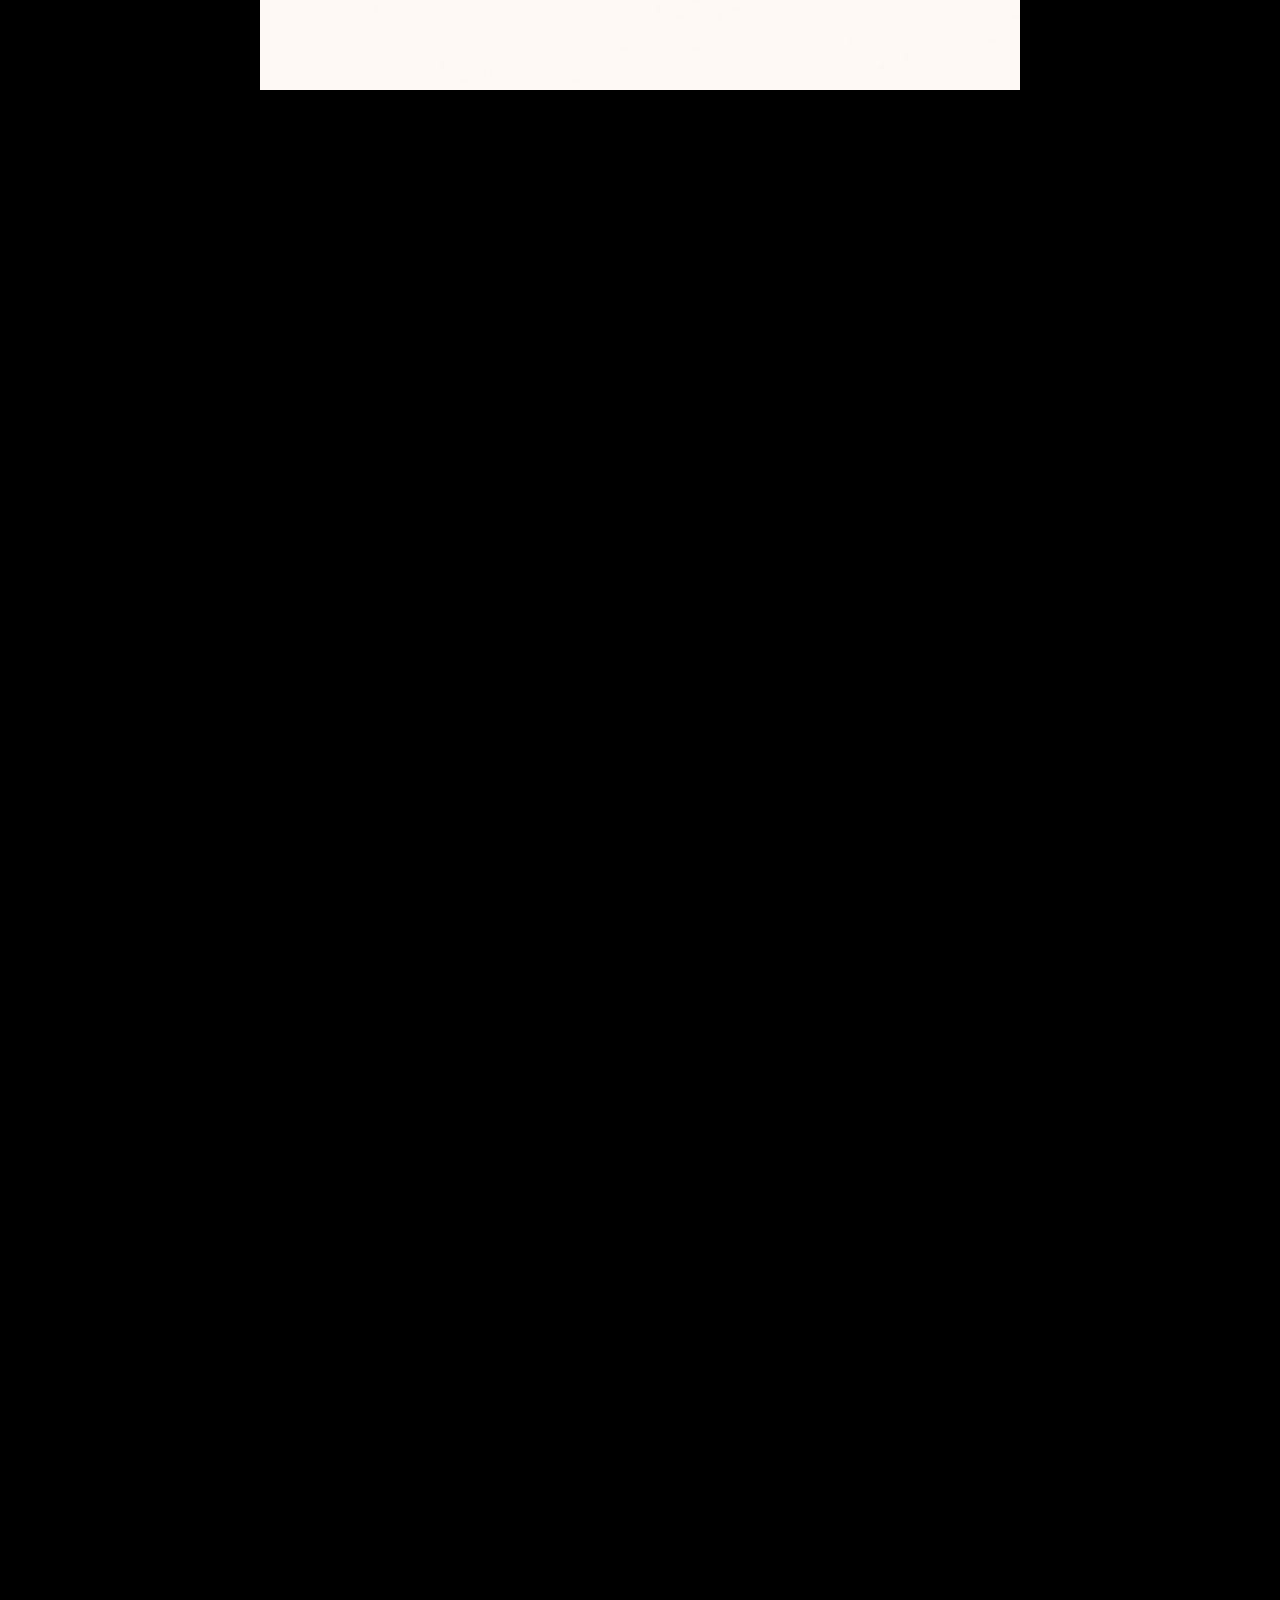
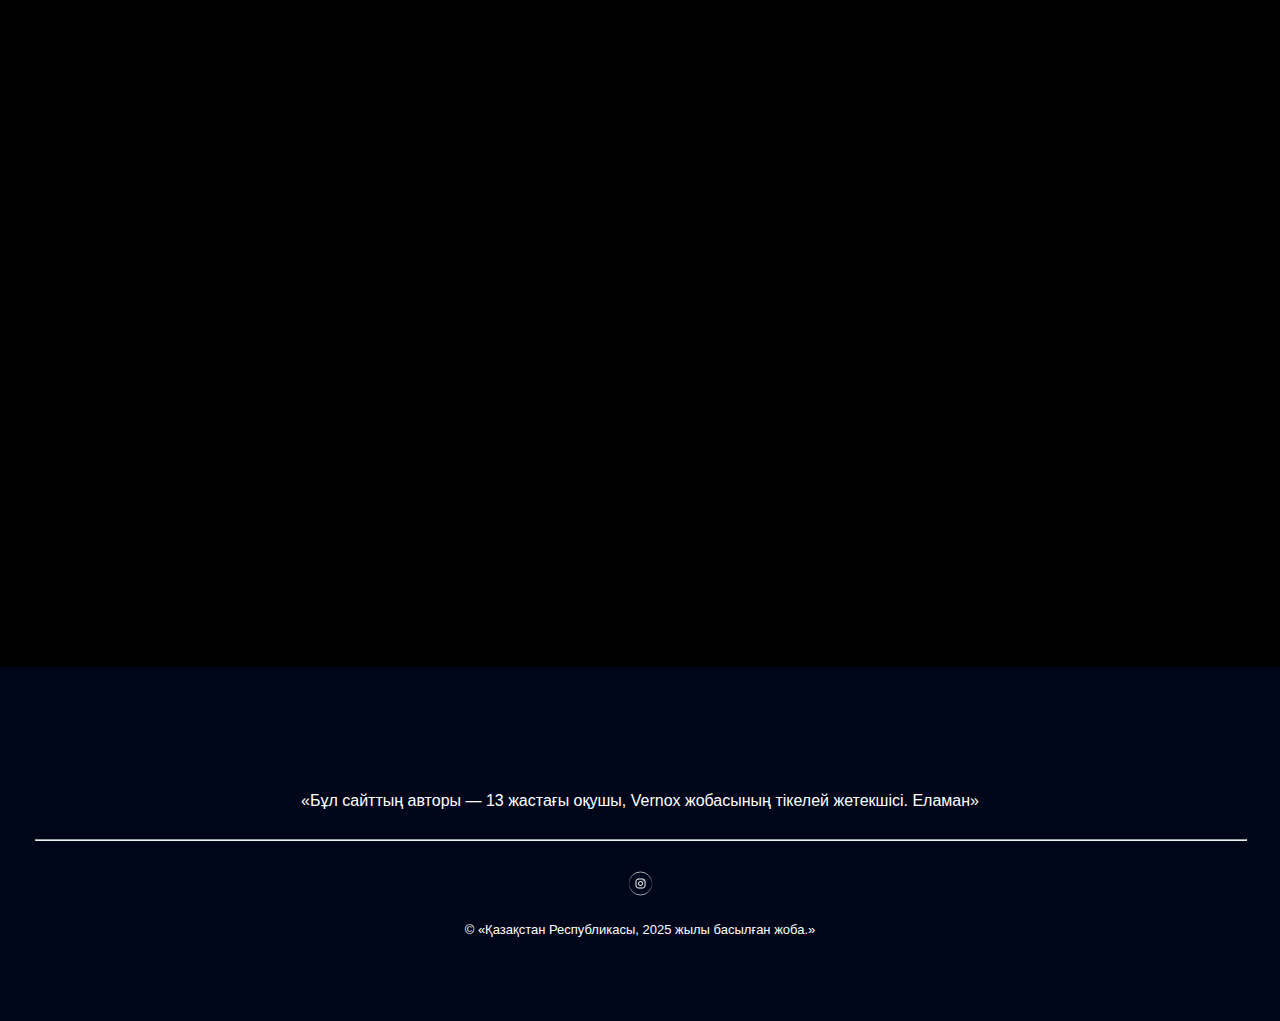
<file: contact-us/index.htm>
﻿
<!DOCTYPE html>
<html lang="en-US">
<head>
    <meta charset="UTF-8">
    <meta name="viewport" content="width=device-width, initial-scale=1.0">
    <title>Vernox тарихы &#8211; Vernox</title>
<meta name='robots' content='max-image-preview:large'>
	<style>img:is([sizes="auto" i], [sizes^="auto," i]) { contain-intrinsic-size: 3000px 1500px }</style>
	<link rel='dns-prefetch' href='//cdn.jsdelivr.net'>
<link rel='dns-prefetch' href='//www.googletagmanager.com'>
<link rel='dns-prefetch' href='//fonts.googleapis.com'>
<script type="text/javascript">
/* <![CDATA[ */
window._wpemojiSettings = {"baseUrl":"https:\/\/s.w.org\/images\/core\/emoji\/15.1.0\/72x72\/","ext":".png","svgUrl":"https:\/\/s.w.org\/images\/core\/emoji\/15.1.0\/svg\/","svgExt":".svg","source":{"concatemoji":"https:\/\/vernox.kz\/wp-includes\/js\/wp-emoji-release.min.js?ver=6.8.1"}};
/*! This file is auto-generated */
!function(i,n){var o,s,e;function c(e){try{var t={supportTests:e,timestamp:(new Date).valueOf()};sessionStorage.setItem(o,JSON.stringify(t))}catch(e){}}function p(e,t,n){e.clearRect(0,0,e.canvas.width,e.canvas.height),e.fillText(t,0,0);var t=new Uint32Array(e.getImageData(0,0,e.canvas.width,e.canvas.height).data),r=(e.clearRect(0,0,e.canvas.width,e.canvas.height),e.fillText(n,0,0),new Uint32Array(e.getImageData(0,0,e.canvas.width,e.canvas.height).data));return t.every(function(e,t){return e===r[t]})}function u(e,t,n){switch(t){case"flag":return n(e,"\ud83c\udff3\ufe0f\u200d\u26a7\ufe0f","\ud83c\udff3\ufe0f\u200b\u26a7\ufe0f")?!1:!n(e,"\ud83c\uddfa\ud83c\uddf3","\ud83c\uddfa\u200b\ud83c\uddf3")&&!n(e,"\ud83c\udff4\udb40\udc67\udb40\udc62\udb40\udc65\udb40\udc6e\udb40\udc67\udb40\udc7f","\ud83c\udff4\u200b\udb40\udc67\u200b\udb40\udc62\u200b\udb40\udc65\u200b\udb40\udc6e\u200b\udb40\udc67\u200b\udb40\udc7f");case"emoji":return!n(e,"\ud83d\udc26\u200d\ud83d\udd25","\ud83d\udc26\u200b\ud83d\udd25")}return!1}function f(e,t,n){var r="undefined"!=typeof WorkerGlobalScope&&self instanceof WorkerGlobalScope?new OffscreenCanvas(300,150):i.createElement("canvas"),a=r.getContext("2d",{willReadFrequently:!0}),o=(a.textBaseline="top",a.font="600 32px Arial",{});return e.forEach(function(e){o[e]=t(a,e,n)}),o}function t(e){var t=i.createElement("script");t.src=e,t.defer=!0,i.head.appendChild(t)}"undefined"!=typeof Promise&&(o="wpEmojiSettingsSupports",s=["flag","emoji"],n.supports={everything:!0,everythingExceptFlag:!0},e=new Promise(function(e){i.addEventListener("DOMContentLoaded",e,{once:!0})}),new Promise(function(t){var n=function(){try{var e=JSON.parse(sessionStorage.getItem(o));if("object"==typeof e&&"number"==typeof e.timestamp&&(new Date).valueOf()<e.timestamp+604800&&"object"==typeof e.supportTests)return e.supportTests}catch(e){}return null}();if(!n){if("undefined"!=typeof Worker&&"undefined"!=typeof OffscreenCanvas&&"undefined"!=typeof URL&&URL.createObjectURL&&"undefined"!=typeof Blob)try{var e="postMessage("+f.toString()+"("+[JSON.stringify(s),u.toString(),p.toString()].join(",")+"));",r=new Blob([e],{type:"text/javascript"}),a=new Worker(URL.createObjectURL(r),{name:"wpTestEmojiSupports"});return void(a.onmessage=function(e){c(n=e.data),a.terminate(),t(n)})}catch(e){}c(n=f(s,u,p))}t(n)}).then(function(e){for(var t in e)n.supports[t]=e[t],n.supports.everything=n.supports.everything&&n.supports[t],"flag"!==t&&(n.supports.everythingExceptFlag=n.supports.everythingExceptFlag&&n.supports[t]);n.supports.everythingExceptFlag=n.supports.everythingExceptFlag&&!n.supports.flag,n.DOMReady=!1,n.readyCallback=function(){n.DOMReady=!0}}).then(function(){return e}).then(function(){var e;n.supports.everything||(n.readyCallback(),(e=n.source||{}).concatemoji?t(e.concatemoji):e.wpemoji&&e.twemoji&&(t(e.twemoji),t(e.wpemoji)))}))}((window,document),window._wpemojiSettings);
/* ]]> */
</script>
<style id='wp-emoji-styles-inline-css' type='text/css'>

	img.wp-smiley, img.emoji {
		display: inline !important;
		border: none !important;
		box-shadow: none !important;
		height: 1em !important;
		width: 1em !important;
		margin: 0 0.07em !important;
		vertical-align: -0.1em !important;
		background: none !important;
		padding: 0 !important;
	}
</style>
<link rel='stylesheet' id='wp-block-library-css' href='../wp-includes/css/dist/block-library/style.min.css?ver=6.8.1' type='text/css' media='all'>
<style id='classic-theme-styles-inline-css' type='text/css'>
/*! This file is auto-generated */
.wp-block-button__link{color:#fff;background-color:#32373c;border-radius:9999px;box-shadow:none;text-decoration:none;padding:calc(.667em + 2px) calc(1.333em + 2px);font-size:1.125em}.wp-block-file__button{background:#32373c;color:#fff;text-decoration:none}
</style>
<link rel='stylesheet' id='teachable-buy-button-css' href='../wp-content/plugins/teachable/build/css/buy-button-styles.css?ver=1.0.0' type='text/css' media='all'>
<style id='global-styles-inline-css' type='text/css'>
:root{--wp--preset--aspect-ratio--square: 1;--wp--preset--aspect-ratio--4-3: 4/3;--wp--preset--aspect-ratio--3-4: 3/4;--wp--preset--aspect-ratio--3-2: 3/2;--wp--preset--aspect-ratio--2-3: 2/3;--wp--preset--aspect-ratio--16-9: 16/9;--wp--preset--aspect-ratio--9-16: 9/16;--wp--preset--color--black: #000000;--wp--preset--color--cyan-bluish-gray: #abb8c3;--wp--preset--color--white: #ffffff;--wp--preset--color--pale-pink: #f78da7;--wp--preset--color--vivid-red: #cf2e2e;--wp--preset--color--luminous-vivid-orange: #ff6900;--wp--preset--color--luminous-vivid-amber: #fcb900;--wp--preset--color--light-green-cyan: #7bdcb5;--wp--preset--color--vivid-green-cyan: #00d084;--wp--preset--color--pale-cyan-blue: #8ed1fc;--wp--preset--color--vivid-cyan-blue: #0693e3;--wp--preset--color--vivid-purple: #9b51e0;--wp--preset--gradient--vivid-cyan-blue-to-vivid-purple: linear-gradient(135deg,rgba(6,147,227,1) 0%,rgb(155,81,224) 100%);--wp--preset--gradient--light-green-cyan-to-vivid-green-cyan: linear-gradient(135deg,rgb(122,220,180) 0%,rgb(0,208,130) 100%);--wp--preset--gradient--luminous-vivid-amber-to-luminous-vivid-orange: linear-gradient(135deg,rgba(252,185,0,1) 0%,rgba(255,105,0,1) 100%);--wp--preset--gradient--luminous-vivid-orange-to-vivid-red: linear-gradient(135deg,rgba(255,105,0,1) 0%,rgb(207,46,46) 100%);--wp--preset--gradient--very-light-gray-to-cyan-bluish-gray: linear-gradient(135deg,rgb(238,238,238) 0%,rgb(169,184,195) 100%);--wp--preset--gradient--cool-to-warm-spectrum: linear-gradient(135deg,rgb(74,234,220) 0%,rgb(151,120,209) 20%,rgb(207,42,186) 40%,rgb(238,44,130) 60%,rgb(251,105,98) 80%,rgb(254,248,76) 100%);--wp--preset--gradient--blush-light-purple: linear-gradient(135deg,rgb(255,206,236) 0%,rgb(152,150,240) 100%);--wp--preset--gradient--blush-bordeaux: linear-gradient(135deg,rgb(254,205,165) 0%,rgb(254,45,45) 50%,rgb(107,0,62) 100%);--wp--preset--gradient--luminous-dusk: linear-gradient(135deg,rgb(255,203,112) 0%,rgb(199,81,192) 50%,rgb(65,88,208) 100%);--wp--preset--gradient--pale-ocean: linear-gradient(135deg,rgb(255,245,203) 0%,rgb(182,227,212) 50%,rgb(51,167,181) 100%);--wp--preset--gradient--electric-grass: linear-gradient(135deg,rgb(202,248,128) 0%,rgb(113,206,126) 100%);--wp--preset--gradient--midnight: linear-gradient(135deg,rgb(2,3,129) 0%,rgb(40,116,252) 100%);--wp--preset--font-size--small: 13px;--wp--preset--font-size--medium: 20px;--wp--preset--font-size--large: 36px;--wp--preset--font-size--x-large: 42px;--wp--preset--spacing--20: 0.44rem;--wp--preset--spacing--30: 0.67rem;--wp--preset--spacing--40: 1rem;--wp--preset--spacing--50: 1.5rem;--wp--preset--spacing--60: 2.25rem;--wp--preset--spacing--70: 3.38rem;--wp--preset--spacing--80: 5.06rem;--wp--preset--shadow--natural: 6px 6px 9px rgba(0, 0, 0, 0.2);--wp--preset--shadow--deep: 12px 12px 50px rgba(0, 0, 0, 0.4);--wp--preset--shadow--sharp: 6px 6px 0px rgba(0, 0, 0, 0.2);--wp--preset--shadow--outlined: 6px 6px 0px -3px rgba(255, 255, 255, 1), 6px 6px rgba(0, 0, 0, 1);--wp--preset--shadow--crisp: 6px 6px 0px rgba(0, 0, 0, 1);}:where(.is-layout-flex){gap: 0.5em;}:where(.is-layout-grid){gap: 0.5em;}body .is-layout-flex{display: flex;}.is-layout-flex{flex-wrap: wrap;align-items: center;}.is-layout-flex > :is(*, div){margin: 0;}body .is-layout-grid{display: grid;}.is-layout-grid > :is(*, div){margin: 0;}:where(.wp-block-columns.is-layout-flex){gap: 2em;}:where(.wp-block-columns.is-layout-grid){gap: 2em;}:where(.wp-block-post-template.is-layout-flex){gap: 1.25em;}:where(.wp-block-post-template.is-layout-grid){gap: 1.25em;}.has-black-color{color: var(--wp--preset--color--black) !important;}.has-cyan-bluish-gray-color{color: var(--wp--preset--color--cyan-bluish-gray) !important;}.has-white-color{color: var(--wp--preset--color--white) !important;}.has-pale-pink-color{color: var(--wp--preset--color--pale-pink) !important;}.has-vivid-red-color{color: var(--wp--preset--color--vivid-red) !important;}.has-luminous-vivid-orange-color{color: var(--wp--preset--color--luminous-vivid-orange) !important;}.has-luminous-vivid-amber-color{color: var(--wp--preset--color--luminous-vivid-amber) !important;}.has-light-green-cyan-color{color: var(--wp--preset--color--light-green-cyan) !important;}.has-vivid-green-cyan-color{color: var(--wp--preset--color--vivid-green-cyan) !important;}.has-pale-cyan-blue-color{color: var(--wp--preset--color--pale-cyan-blue) !important;}.has-vivid-cyan-blue-color{color: var(--wp--preset--color--vivid-cyan-blue) !important;}.has-vivid-purple-color{color: var(--wp--preset--color--vivid-purple) !important;}.has-black-background-color{background-color: var(--wp--preset--color--black) !important;}.has-cyan-bluish-gray-background-color{background-color: var(--wp--preset--color--cyan-bluish-gray) !important;}.has-white-background-color{background-color: var(--wp--preset--color--white) !important;}.has-pale-pink-background-color{background-color: var(--wp--preset--color--pale-pink) !important;}.has-vivid-red-background-color{background-color: var(--wp--preset--color--vivid-red) !important;}.has-luminous-vivid-orange-background-color{background-color: var(--wp--preset--color--luminous-vivid-orange) !important;}.has-luminous-vivid-amber-background-color{background-color: var(--wp--preset--color--luminous-vivid-amber) !important;}.has-light-green-cyan-background-color{background-color: var(--wp--preset--color--light-green-cyan) !important;}.has-vivid-green-cyan-background-color{background-color: var(--wp--preset--color--vivid-green-cyan) !important;}.has-pale-cyan-blue-background-color{background-color: var(--wp--preset--color--pale-cyan-blue) !important;}.has-vivid-cyan-blue-background-color{background-color: var(--wp--preset--color--vivid-cyan-blue) !important;}.has-vivid-purple-background-color{background-color: var(--wp--preset--color--vivid-purple) !important;}.has-black-border-color{border-color: var(--wp--preset--color--black) !important;}.has-cyan-bluish-gray-border-color{border-color: var(--wp--preset--color--cyan-bluish-gray) !important;}.has-white-border-color{border-color: var(--wp--preset--color--white) !important;}.has-pale-pink-border-color{border-color: var(--wp--preset--color--pale-pink) !important;}.has-vivid-red-border-color{border-color: var(--wp--preset--color--vivid-red) !important;}.has-luminous-vivid-orange-border-color{border-color: var(--wp--preset--color--luminous-vivid-orange) !important;}.has-luminous-vivid-amber-border-color{border-color: var(--wp--preset--color--luminous-vivid-amber) !important;}.has-light-green-cyan-border-color{border-color: var(--wp--preset--color--light-green-cyan) !important;}.has-vivid-green-cyan-border-color{border-color: var(--wp--preset--color--vivid-green-cyan) !important;}.has-pale-cyan-blue-border-color{border-color: var(--wp--preset--color--pale-cyan-blue) !important;}.has-vivid-cyan-blue-border-color{border-color: var(--wp--preset--color--vivid-cyan-blue) !important;}.has-vivid-purple-border-color{border-color: var(--wp--preset--color--vivid-purple) !important;}.has-vivid-cyan-blue-to-vivid-purple-gradient-background{background: var(--wp--preset--gradient--vivid-cyan-blue-to-vivid-purple) !important;}.has-light-green-cyan-to-vivid-green-cyan-gradient-background{background: var(--wp--preset--gradient--light-green-cyan-to-vivid-green-cyan) !important;}.has-luminous-vivid-amber-to-luminous-vivid-orange-gradient-background{background: var(--wp--preset--gradient--luminous-vivid-amber-to-luminous-vivid-orange) !important;}.has-luminous-vivid-orange-to-vivid-red-gradient-background{background: var(--wp--preset--gradient--luminous-vivid-orange-to-vivid-red) !important;}.has-very-light-gray-to-cyan-bluish-gray-gradient-background{background: var(--wp--preset--gradient--very-light-gray-to-cyan-bluish-gray) !important;}.has-cool-to-warm-spectrum-gradient-background{background: var(--wp--preset--gradient--cool-to-warm-spectrum) !important;}.has-blush-light-purple-gradient-background{background: var(--wp--preset--gradient--blush-light-purple) !important;}.has-blush-bordeaux-gradient-background{background: var(--wp--preset--gradient--blush-bordeaux) !important;}.has-luminous-dusk-gradient-background{background: var(--wp--preset--gradient--luminous-dusk) !important;}.has-pale-ocean-gradient-background{background: var(--wp--preset--gradient--pale-ocean) !important;}.has-electric-grass-gradient-background{background: var(--wp--preset--gradient--electric-grass) !important;}.has-midnight-gradient-background{background: var(--wp--preset--gradient--midnight) !important;}.has-small-font-size{font-size: var(--wp--preset--font-size--small) !important;}.has-medium-font-size{font-size: var(--wp--preset--font-size--medium) !important;}.has-large-font-size{font-size: var(--wp--preset--font-size--large) !important;}.has-x-large-font-size{font-size: var(--wp--preset--font-size--x-large) !important;}
:where(.wp-block-post-template.is-layout-flex){gap: 1.25em;}:where(.wp-block-post-template.is-layout-grid){gap: 1.25em;}
:where(.wp-block-columns.is-layout-flex){gap: 2em;}:where(.wp-block-columns.is-layout-grid){gap: 2em;}
:root :where(.wp-block-pullquote){font-size: 1.5em;line-height: 1.6;}
</style>
<link rel='stylesheet' id='algo-pro-google-fonts-css' href='../css2?family=Montserrat:wght@100..900&#038;display=swap' type='text/css' media='all'>
<link rel='stylesheet' id='algo-pro-font-inter-css' href='../css2-1?family=Inter:ital,opsz,wght@0,14..32,100..900;1,14..32,100..900&#038;display=swap' type='text/css' media='all'>
<link rel='stylesheet' id='algo-pro-font-poppins-css' href='../css2-2?family=Inter:ital,opsz,wght@0,14..32,100..900;1,14..32,100..900&#038;family=Poppins:ital,wght@0,100;0,200;0,300;0,400;0,500;0,600;0,700;0,800;0,900;1,100;1,200;1,300;1,400;1,500;1,600;1,700;1,800;1,900&#038;display=swap' type='text/css' media='all'>
<link rel='stylesheet' id='algo-pro-header-style-css' href='../wp-content/themes/Algopro/src/css/header.css?ver=1746518141' type='text/css' media='all'>
<link rel='stylesheet' id='algo-pro-footer-style-css' href='../wp-content/themes/Algopro/src/css/footer.css?ver=1738765419' type='text/css' media='all'>
<link rel='stylesheet' id='algo-pro-responsive-css' href='../wp-content/themes/Algopro/src/css/responsive.css?ver=1745334516' type='text/css' media='all'>
<link rel='stylesheet' id='algo-pro-blocks-style-css' href='../wp-content/themes/Algopro/src/css/blocks.css?ver=1750425538' type='text/css' media='all'>
<link rel='stylesheet' id='algo-pro-reset-style-css' href='../wp-content/themes/Algopro/src/css/reset.css?ver=1738765420' type='text/css' media='all'>
<link rel='stylesheet' id='algo-pro-style-css' href='../wp-content/themes/Algopro/style.css?ver=6.8.1' type='text/css' media='all'>
<link rel='stylesheet' id='slick-carousel-css-css' href='../npm/slick-carousel%401.8.1/slick/slick.css?ver=6.8.1' type='text/css' media='all'>
<script type="text/javascript" src="../wp-includes/js/jquery/jquery.min.js?ver=3.7.1" id="jquery-core-js"></script>
<script type="text/javascript" src="../wp-includes/js/jquery/jquery-migrate.min.js?ver=3.4.1" id="jquery-migrate-js"></script>

<!-- Google tag (gtag.js) snippet added by Site Kit -->

<!-- Google Analytics snippet added by Site Kit -->
<script type="text/javascript" src="../gtag/js?id=GT-K5MH7CHP" id="google_gtagjs-js" async=""></script>
<script type="text/javascript" id="google_gtagjs-js-after">
/* <![CDATA[ */
window.dataLayer = window.dataLayer || [];function gtag(){dataLayer.push(arguments);}
gtag("set","linker",{"domains":["algopro.ai"]});
gtag("js", new Date());
gtag("set", "developer_id.dZTNiMT", true);
gtag("config", "GT-K5MH7CHP", {"googlesitekit_post_type":"page"});
 window._googlesitekit = window._googlesitekit || {}; window._googlesitekit.throttledEvents = []; window._googlesitekit.gtagEvent = (name, data) => { var key = JSON.stringify( { name, data } ); if ( !! window._googlesitekit.throttledEvents[ key ] ) { return; } window._googlesitekit.throttledEvents[ key ] = true; setTimeout( () => { delete window._googlesitekit.throttledEvents[ key ]; }, 5 ); gtag( "event", name, { ...data, event_source: "site-kit" } ); }; 
/* ]]> */
</script>

<!-- End Google tag (gtag.js) snippet added by Site Kit -->
<link rel="https://api.w.org/" href="../wp-json/index.htm"><link rel="alternate" title="JSON" type="application/json" href="../wp-json/wp/v2/pages/367"><link rel="EditURI" type="application/rsd+xml" title="RSD" href="../xmlrpc.php?rsd">
<meta name="generator" content="WordPress 6.8.1">
<link rel="canonical" href="index.htm">
<link rel='shortlink' href='index.htm?p=367'>
<link rel="alternate" title="oEmbed (JSON)" type="application/json+oembed" href="../wp-json/oembed/1.0/embed-6?url=https%3A%2F%2Falgopro.ai%2Fcontact-us%2F">
<link rel="alternate" title="oEmbed (XML)" type="text/xml+oembed" href="../wp-json/oembed/1.0/embed-7?url=https%3A%2F%2Falgopro.ai%2Fcontact-us%2F&#038;format=xml">
<meta name="generator" content="Site Kit by Google 1.156.0"><script type="text/javascript">

    (function(c,l,a,r,i,t,y){

        c[a]=c[a]||function(){(c[a].q=c[a].q||[]).push(arguments)};

        t=l.createElement(r);t.async=1;t.src="https://www.clarity.ms/tag/"+i;

        y=l.getElementsByTagName(r)[0];y.parentNode.insertBefore(t,y);

    })(window, document, "clarity", "script", "rftk8y5xx4");

</script>


<!-- Google Tag Manager -->

<script>(function(w,d,s,l,i){w[l]=w[l]||[];w[l].push({'gtm.start':

new Date().getTime(),event:'gtm.js'});var f=d.getElementsByTagName(s)[0],

j=d.createElement(s),dl=l!='dataLayer'?'&l='+l:'';j.async=true;j.src=

'https://www.googletagmanager.com/gtm.js?id='+i+dl;f.parentNode.insertBefore(j,f);

})(window,document,'script','dataLayer','GTM-NSTPCG59');</script>

<!-- End Google Tag Manager --><link rel="icon" href="../wp-content/uploads/2024/12/cropped-algopro-white-32x32.png" sizes="32x32">
<link rel="icon" href="../wp-content/uploads/2024/12/cropped-algopro-white-192x192.png" sizes="192x192">
<link rel="apple-touch-icon" href="../wp-content/uploads/2024/12/cropped-algopro-white-180x180.png">
<meta name="msapplication-TileImage" content="https://algopro.ai/wp-content/uploads/2024/12/cropped-algopro-white-270x270.png">
    <script async="" src="../gtag/js-1?id=G-0P11880DN1"></script>
<script>
  window.dataLayer = window.dataLayer || [];
  function gtag(){dataLayer.push(arguments);}
  gtag('js', new Date());
  gtag('config', 'G-0P11880DN1');
</script>
</head>
<body class="wp-singular page-template-default page page-id-367 wp-custom-logo wp-theme-Algopro page-contact-us">
<div id="preloader">
    <div class="loader">

    </div>
</div>
<header class="site-header">
    <div class="container">
        <div class="site-logo">
                   </div>

        <div class="site-mob-logo">
            <a href="../index.htm">
                                    <img src="../wp-content/uploads/2024/12/algopro-logo-mob.png" alt="Mobile Logo">
                            </a>
        </div>

         <div class="header-right__wrapper">
          <div class="header-menu__wrapper">
            <nav class="header-menu">
               <div class="menu-header-container">
  <ul id="primary-menu" class="nav-menu">

 
  </ul>
</div>

</ul></div>            </nav>

            <div class="mobile-btn__menu">
                <svg width="22" height="22" viewbox="0 0 9 10" fill="none" xmlns="http://www.w3.org/2000/svg">
                    <path fill-rule="evenodd" clip-rule="evenodd" d="M9 1.95153H0V1.08057H9V1.95153Z" fill="white"></path>
                    <path fill-rule="evenodd" clip-rule="evenodd" d="M9 5.43542H0V4.56445H9V5.43542Z" fill="white"></path>
                    <path fill-rule="evenodd" clip-rule="evenodd" d="M9 8.91931H0V8.04834H9V8.91931Z" fill="white"></path>
                </svg>

                <div class="mobile-btn__close">
                    &#10005;
                </div>
            </div>
          </div>

          <div class="header-button">
                       </div>
        </div>
    </div>
</header><section class="hero-with-image">
    <div class="container">
			          <h1 class="hero-with-image__title">Vernox тарихын қараңыз</h1>
			
			        <div class="hero-with-image__descr" style="font-size: 20px; line-height: 1.6;">
  <p>
    Менің атым — Садықжан Еламан. 2011 жылдың 29 қыркүйегінде Жетісу облысындағы Үшарал ауылында дүниеге келдім. Ауыл — менің балалық шағымның куәсі, мұнда өмірге деген көзқарасым қалыптасты.
  </p>
  <p>
    Бала кезімнен технология мен компьютерге ерекше қызығушылық таныттым. Жаңа нәрсе үйрену мен үшін ойын сияқты, әрдайым білмеген дүниені зерттеуге ынтам жоғары болды. Уақыт өте келе бұл қызығушылық арманға айналды.
  </p>
  <p>
    Vernox — менің екінші атым, менің болмысым мен армандарымды бейнелейтін жоба. Бұл тек атау емес, ол менің өзімді дамытуым мен өзгелерге шабыт беруімнің жолы. Болашақта Vernox — жаңашыл жастардың символына айналатын бастамаға айналсын деген ниетім бар.
  </p>
  <p>
    Мен технология, жасанды интеллект, киберқауіпсіздік сияқты салаларда терең білім алып, Vernox жобасын үлкен деңгейге шығарғым келеді. Осы мақсатқа жету үшін қазірден бастап үздіксіз үйреніп, тәжірибе жинап жүрмін.
  </p>
  <p>
Ауылдан шыққан қарапайым бала ретінде үлкен арманға қол созып, сол арманға жетудің жолындамын. Vernox — сол арманыма бастар жолымның алғашқы баспалдағы ғана.
</p>
</div>

<p>"VERNOX" логотипіне қарап, еркіндік пен шығармашылықтың, жаңалық пен шабыттың символы екенін байқаймыз. Бұл — болашаққа ашылатын жол."</p>

			            			          <div class="hero-with-image__wrapper">
              <img src="../wp-content/uploads/2025/01/veronx_logo.png" alt="Hero Image" class="hero-with-image__image">
          </div>
			            
    </div>
</section><section class="left-descr-right-image" style="background: linear-gradient(267deg, rgba(0, 0, 0, 0) 0%, #000 100%), url('../wp-content/uploads/2025/01/image-441.png');">
    <div class="container">
        <div class="content-wrapper">

        <div class="text-content">
                                    
    </div>
</section><section class="any-questions">
    <div class="container">
      <div class="any-questions__wrapper">
                      <h2 class="any-questions__title">Қосымша сұрақтарыңыз болса, сұраңыз</h2>
          
                        <div class="any-questions__descr"><p>Біз сізге көмектесеміз! Егер қандай да бір қате байқасаңыз, бізге жазыңыз.</p>
<a href="mailto:elamansadkhan@gmail.com" class="any-questions__mail">
  <svg width="40" height="41" viewbox="0 0 40 41" fill="none" xmlns="http://www.w3.org/2000/svg">
    <path d="M9.33366 31.1666C8.60033 31.1666 7.97277 30.9057 7.45099 30.3839C6.92833 29.8613 6.66699 29.2333 6.66699 28.4999V12.4999C6.66699 11.7666 6.92833 11.139 7.45099 10.6173C7.97277 10.0946 8.60033 9.83325 9.33366 9.83325H30.667C31.4003 9.83325 32.0283 10.0946 32.551 10.6173C33.0728 11.139 33.3337 11.7666 33.3337 12.4999V28.4999C33.3337 29.2333 33.0728 29.8613 32.551 30.3839C32.0283 30.9057 31.4003 31.1666 30.667 31.1666H9.33366ZM20.0003 21.8333L30.667 15.1666V12.4999L20.0003 19.1666L9.33366 12.4999V15.1666L20.0003 21.8333Z" fill="#fff"></path>
  </svg>
  <span>elamansadkhan@gmail.com</span> 
</a>
    </div>
</section>
<section class="ad-section">
  <div class="container">
      <div class="ad-content">
                       <div class="ad__descr--wrapper">
                  <p>Өмір — бұл үздіксіз даму жолы. Әр адамның ішінде шексіз мүмкіндік, ашылмаған дарын жатыр. Бірақ сол мүмкіндікті іске асыру үшін ең бастысы — сенім қажет. Өз-өзіңе сену.  

Кейде бәрі қиын көрінеді. Кедергілер, сәтсіздіктер, түсінбейтіндер... Бірақ ұмытпа: табыс бірден келмейді. Нағыз жетістік — қайта-қайта құлап, қайта тұруда. Әр қадам, тіпті кішкентай алға жылжу да — үлкен жетістікке апаратын жолдың бір бөлігі.  

Ешқашан "менен ештеңе шықпайды" деп ойлама. Бүгін үйренгенің — ертеңгі күшің. Қазір жасағаның — болашағыңның іргетасы.  

Алға ұмтыл! Өз арманың үшін күрес! Себебі сен ерекше адамсың. Және бұл әлемде сенің орның бар.</p>
             </div>
                  
                      
                </div>
  </div>
</section>
<footer class="site-footer">
    <div class="container">
       

        <div class="footer-text">
                            <p>«Бұл сайттың авторы — 13 жастағы оқушы, Vernox жобасының тікелей жетекшісі. Еламан»

</p>
                    </div>


        <hr>

        <div class="footer-social">
                            <ul class="social-list">
                                            <li class="social-item">
                            <a href="https://www.instagram.com/algopro.ai/" target="_blank" rel="noopener noreferrer">
                                <img src="../wp-content/uploads/2024/12/instagram.svg" alt="Social Icon">
                            </a>
                        </li>
                                            
                                    </ul>
                    </div>

                    <p class="footer__copyright">© «Қазақстан Республикасы, 2025 жылы басылған жоба.»</p>
            </div>
</footer>

<script src="../platform/platform.js" async=""></script>
<script type="speculationrules">
{"prefetch":[{"source":"document","where":{"and":[{"href_matches":"\/*"},{"not":{"href_matches":["\/wp-*.php","\/wp-admin\/*","\/wp-content\/uploads\/*","\/wp-content\/*","\/wp-content\/plugins\/*","\/wp-content\/themes\/Algopro\/*","\/*\\?(.+)"]}},{"not":{"selector_matches":"a[rel~=\"nofollow\"]"}},{"not":{"selector_matches":".no-prefetch, .no-prefetch a"}}]},"eagerness":"conservative"}]}
</script>
<script type="text/javascript" src="../wp-includes/js/dist/vendor/react.min.js?ver=18.3.1.1" id="react-js"></script>
<script type="text/javascript" src="../wp-includes/js/dist/vendor/react-jsx-runtime.min.js?ver=18.3.1" id="react-jsx-runtime-js"></script>
<script type="text/javascript" src="../wp-includes/js/dist/autop.min.js?ver=9fb50649848277dd318d" id="wp-autop-js"></script>
<script type="text/javascript" src="../wp-includes/js/dist/vendor/wp-polyfill.min.js?ver=3.15.0" id="wp-polyfill-js"></script>
<script type="text/javascript" src="../wp-includes/js/dist/blob.min.js?ver=9113eed771d446f4a556" id="wp-blob-js"></script>
<script type="text/javascript" src="../wp-includes/js/dist/block-serialization-default-parser.min.js?ver=14d44daebf663d05d330" id="wp-block-serialization-default-parser-js"></script>
<script type="text/javascript" src="../wp-includes/js/dist/hooks.min.js?ver=4d63a3d491d11ffd8ac6" id="wp-hooks-js"></script>
<script type="text/javascript" src="../wp-includes/js/dist/deprecated.min.js?ver=e1f84915c5e8ae38964c" id="wp-deprecated-js"></script>
<script type="text/javascript" src="../wp-includes/js/dist/dom.min.js?ver=f3a673a30f968c8fa314" id="wp-dom-js"></script>
<script type="text/javascript" src="../wp-includes/js/dist/vendor/react-dom.min.js?ver=18.3.1.1" id="react-dom-js"></script>
<script type="text/javascript" src="../wp-includes/js/dist/escape-html.min.js?ver=6561a406d2d232a6fbd2" id="wp-escape-html-js"></script>
<script type="text/javascript" src="../wp-includes/js/dist/element.min.js?ver=a4eeeadd23c0d7ab1d2d" id="wp-element-js"></script>
<script type="text/javascript" src="../wp-includes/js/dist/is-shallow-equal.min.js?ver=e0f9f1d78d83f5196979" id="wp-is-shallow-equal-js"></script>
<script type="text/javascript" src="../wp-includes/js/dist/i18n.min.js?ver=5e580eb46a90c2b997e6" id="wp-i18n-js"></script>
<script type="text/javascript" id="wp-i18n-js-after">
/* <![CDATA[ */
wp.i18n.setLocaleData( { 'text direction\u0004ltr': [ 'ltr' ] } );
/* ]]> */
</script>
<script type="text/javascript" src="../wp-includes/js/dist/keycodes.min.js?ver=034ff647a54b018581d3" id="wp-keycodes-js"></script>
<script type="text/javascript" src="../wp-includes/js/dist/priority-queue.min.js?ver=9c21c957c7e50ffdbf48" id="wp-priority-queue-js"></script>
<script type="text/javascript" src="../wp-includes/js/dist/compose.min.js?ver=84bcf832a5c99203f3db" id="wp-compose-js"></script>
<script type="text/javascript" src="../wp-includes/js/dist/private-apis.min.js?ver=0f8478f1ba7e0eea562b" id="wp-private-apis-js"></script>
<script type="text/javascript" src="../wp-includes/js/dist/redux-routine.min.js?ver=8bb92d45458b29590f53" id="wp-redux-routine-js"></script>
<script type="text/javascript" src="../wp-includes/js/dist/data.min.js?ver=fe6c4835cd00e12493c3" id="wp-data-js"></script>
<script type="text/javascript" id="wp-data-js-after">
/* <![CDATA[ */
( function() {
	var userId = 0;
	var storageKey = "WP_DATA_USER_" + userId;
	wp.data
		.use( wp.data.plugins.persistence, { storageKey: storageKey } );
} )();
/* ]]> */
</script>
<script type="text/javascript" src="../wp-includes/js/dist/html-entities.min.js?ver=2cd3358363e0675638fb" id="wp-html-entities-js"></script>
<script type="text/javascript" src="../wp-includes/js/dist/dom-ready.min.js?ver=f77871ff7694fffea381" id="wp-dom-ready-js"></script>
<script type="text/javascript" src="../wp-includes/js/dist/a11y.min.js?ver=3156534cc54473497e14" id="wp-a11y-js"></script>
<script type="text/javascript" src="../wp-includes/js/dist/rich-text.min.js?ver=74178fc8c4d67d66f1a8" id="wp-rich-text-js"></script>
<script type="text/javascript" src="../wp-includes/js/dist/shortcode.min.js?ver=b7747eee0efafd2f0c3b" id="wp-shortcode-js"></script>
<script type="text/javascript" src="../wp-includes/js/dist/warning.min.js?ver=ed7c8b0940914f4fe44b" id="wp-warning-js"></script>
<script type="text/javascript" src="../wp-includes/js/dist/blocks.min.js?ver=84530c06a3c62815b497" id="wp-blocks-js"></script>
<script type="text/javascript" src="../wp-content/plugins/teachable/build/js/buy-button-scripts.js?ver=1.0.0" id="teachable-buy-button-js"></script>
<script type="text/javascript" src="../npm/slick-carousel%401.8.1/slick/slick.min.js" id="slick-carousel-js-js"></script>
<script type="text/javascript" src="../wp-content/themes/Algopro/src/js/main.js?ver=1750425327" id="we-have-main-js-js"></script>
</body>
</html>

<script>
function reloadIfSame(link) {
  const current = window.location.pathname;
  const target = link.getAttribute('href');

  if (current.endsWith(target)) {
    location.reload(); // қайта жүктеу
    return false; // сілтеме өтпесін
  }
}
</script>
</file>
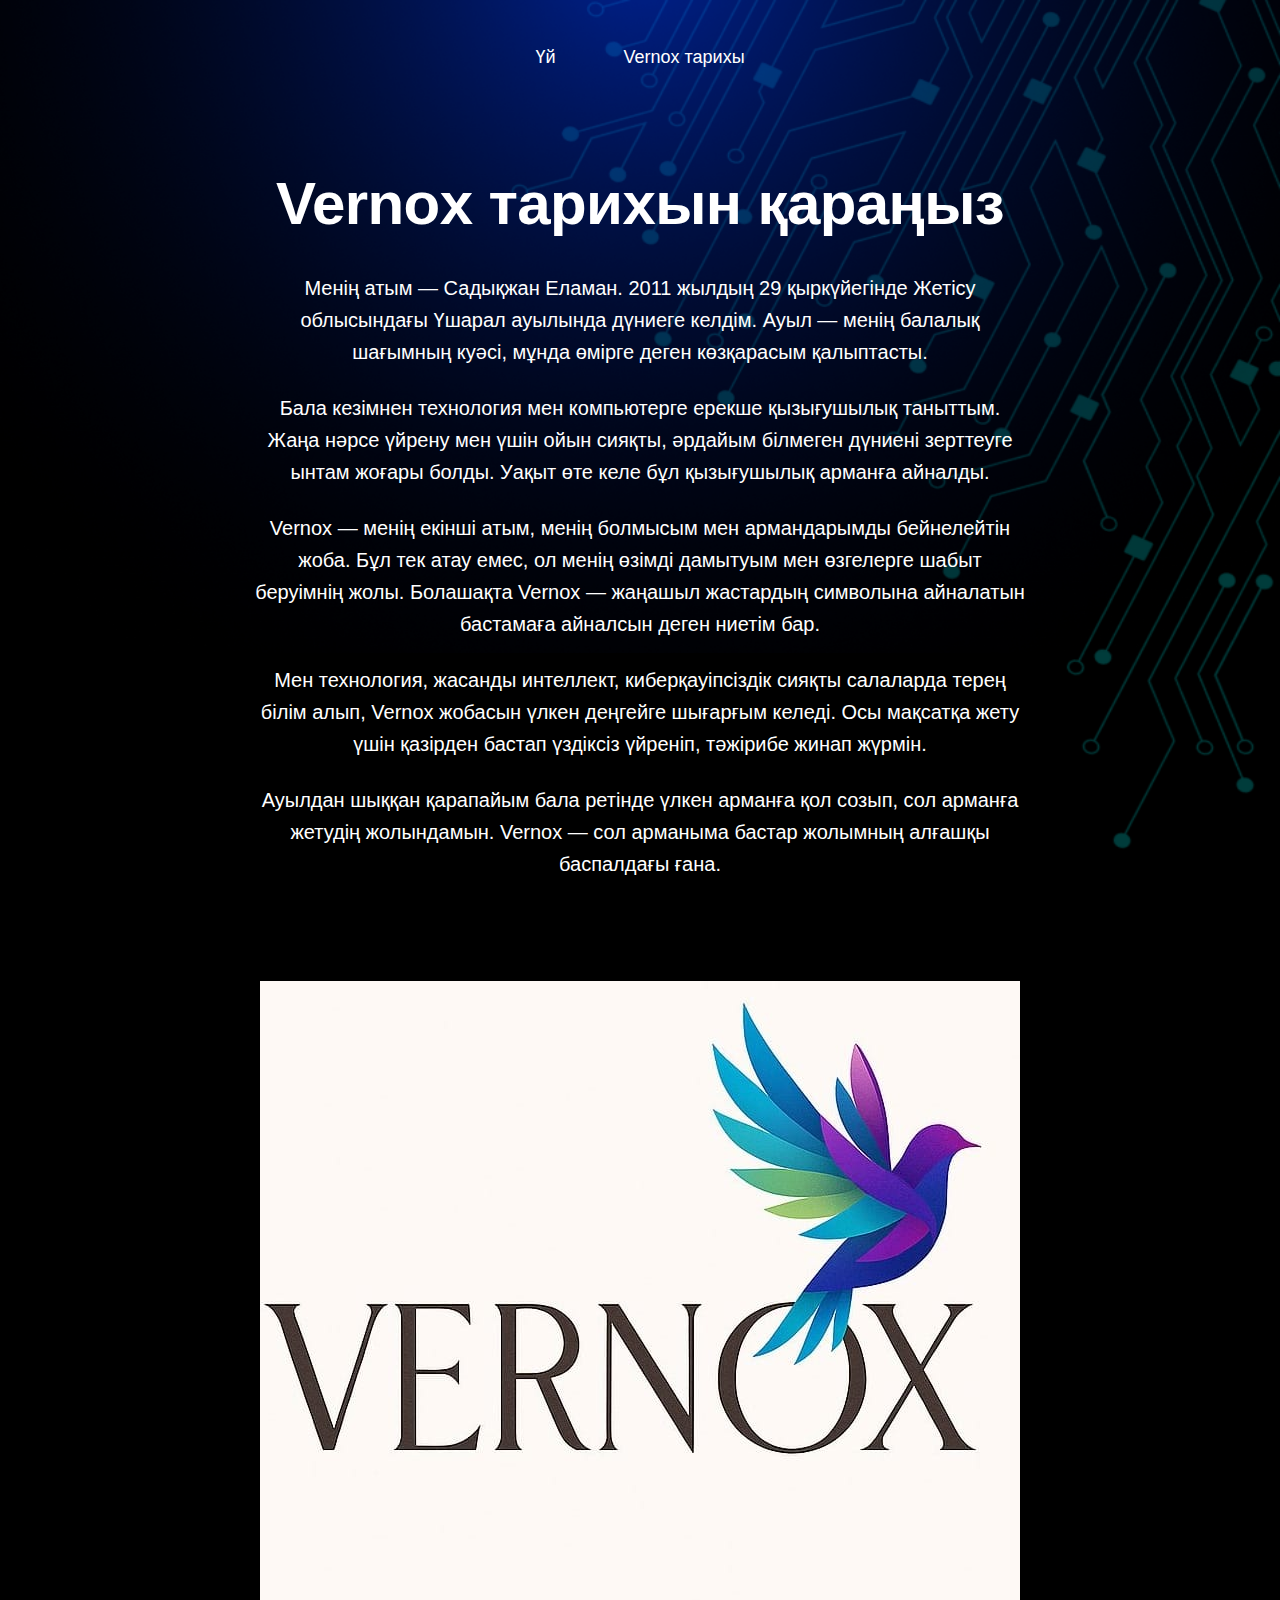
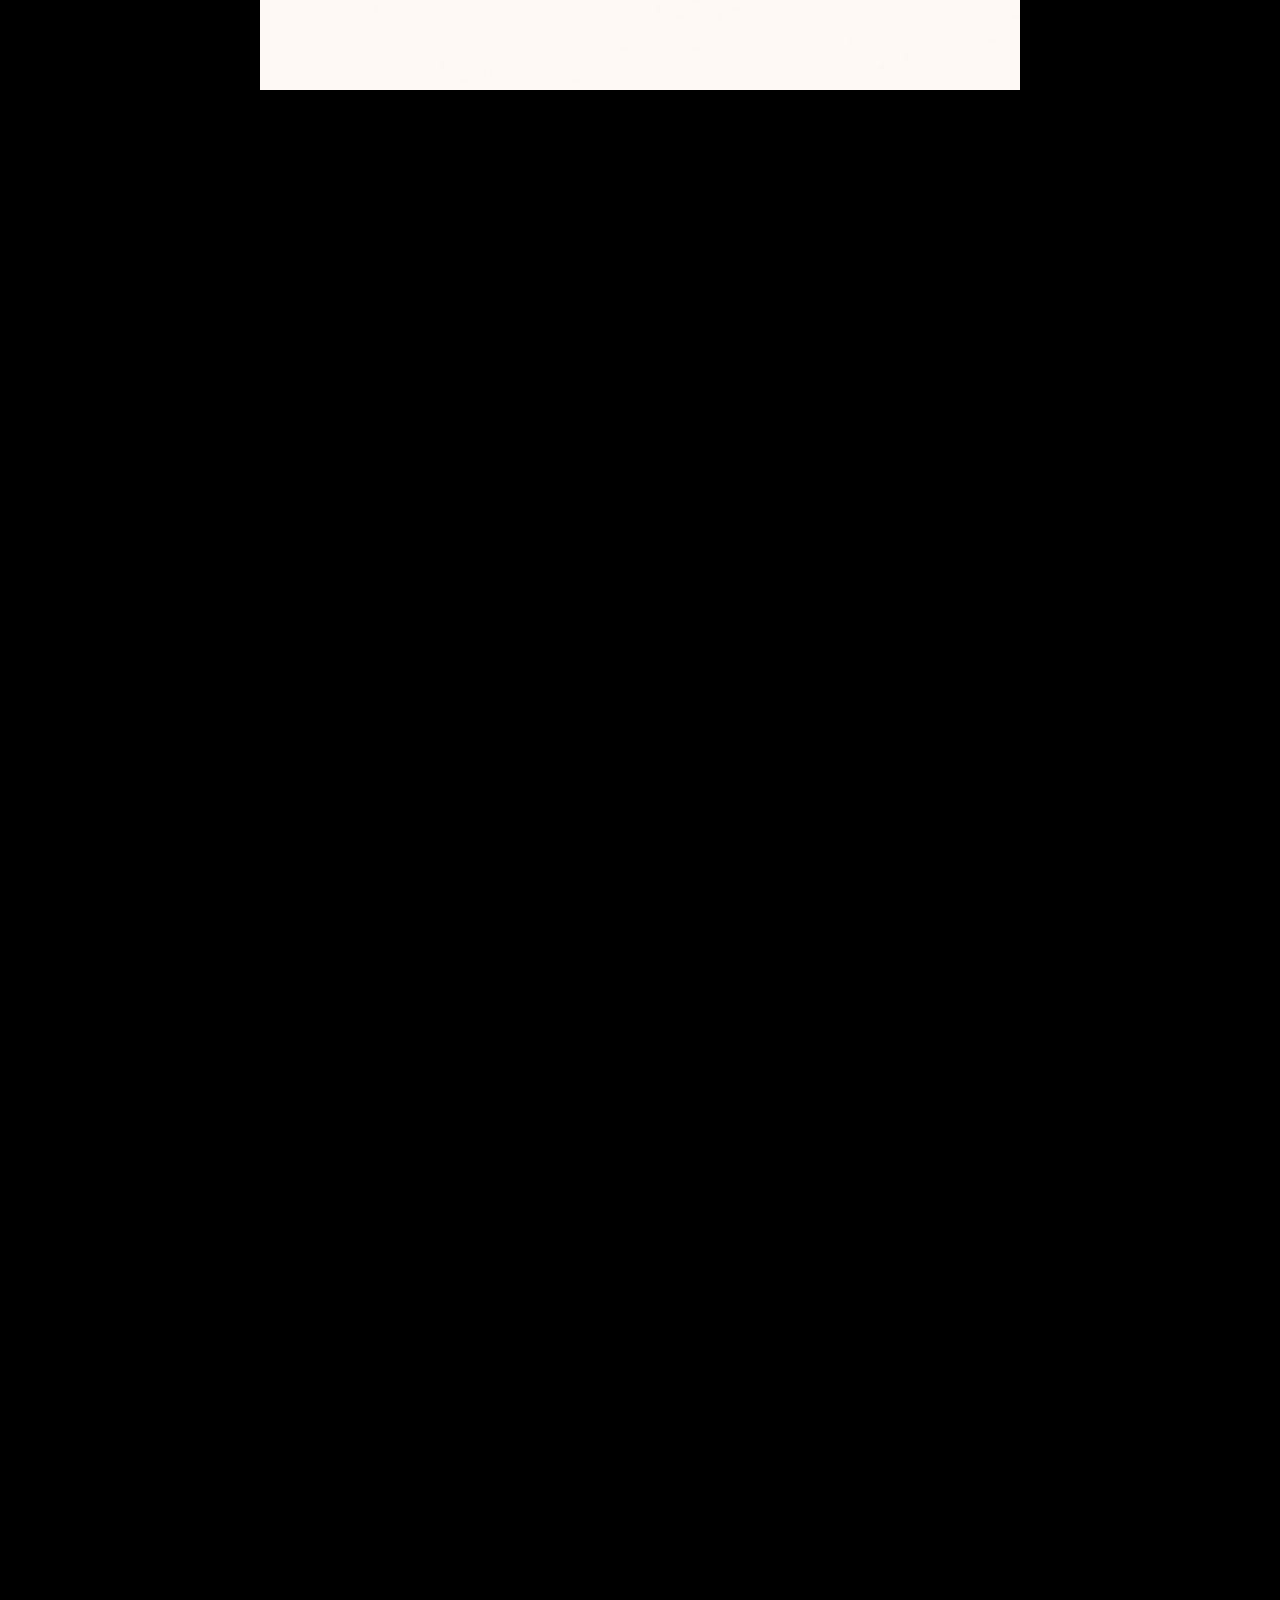
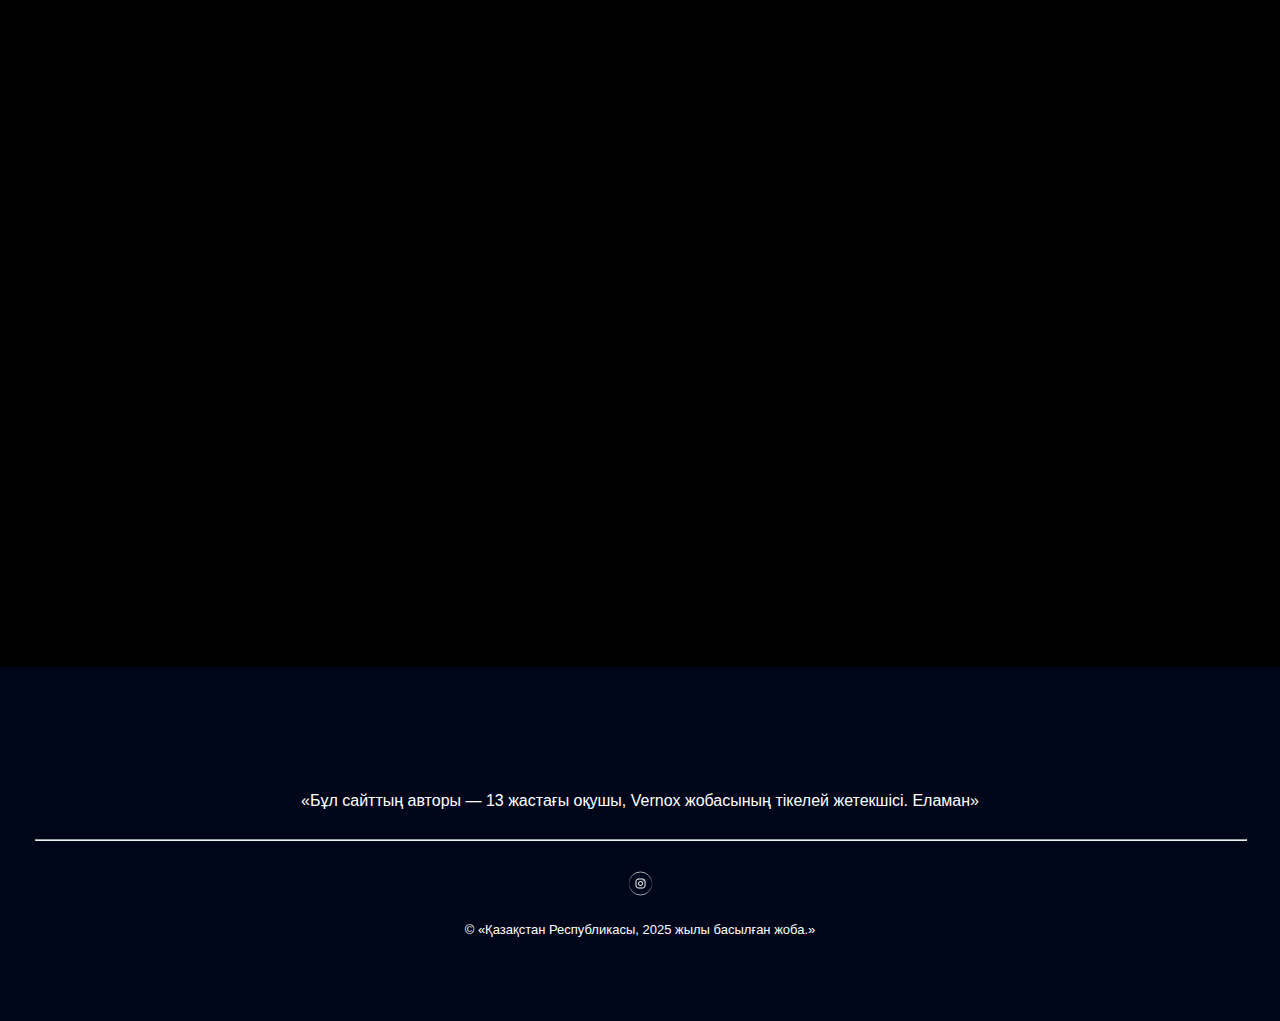
<file: history/index.htm>
﻿
<!DOCTYPE html>
<html lang="en-US">
<head>
    <meta charset="UTF-8">
    <meta name="viewport" content="width=device-width, initial-scale=1.0">
    <title>Vernox тарихы &#8211; Vernox</title>
<meta name='robots' content='max-image-preview:large'>
	<style>img:is([sizes="auto" i], [sizes^="auto," i]) { contain-intrinsic-size: 3000px 1500px }</style>
	<link rel='dns-prefetch' href='//cdn.jsdelivr.net'>
<link rel='dns-prefetch' href='//www.googletagmanager.com'>
<link rel='dns-prefetch' href='//fonts.googleapis.com'>
<script type="text/javascript">
/* <![CDATA[ */
window._wpemojiSettings = {"baseUrl":"https:\/\/s.w.org\/images\/core\/emoji\/15.1.0\/72x72\/","ext":".png","svgUrl":"https:\/\/s.w.org\/images\/core\/emoji\/15.1.0\/svg\/","svgExt":".svg","source":{"concatemoji":"https:\/\/vernox.kz\/wp-includes\/js\/wp-emoji-release.min.js?ver=6.8.1"}};
/*! This file is auto-generated */
!function(i,n){var o,s,e;function c(e){try{var t={supportTests:e,timestamp:(new Date).valueOf()};sessionStorage.setItem(o,JSON.stringify(t))}catch(e){}}function p(e,t,n){e.clearRect(0,0,e.canvas.width,e.canvas.height),e.fillText(t,0,0);var t=new Uint32Array(e.getImageData(0,0,e.canvas.width,e.canvas.height).data),r=(e.clearRect(0,0,e.canvas.width,e.canvas.height),e.fillText(n,0,0),new Uint32Array(e.getImageData(0,0,e.canvas.width,e.canvas.height).data));return t.every(function(e,t){return e===r[t]})}function u(e,t,n){switch(t){case"flag":return n(e,"\ud83c\udff3\ufe0f\u200d\u26a7\ufe0f","\ud83c\udff3\ufe0f\u200b\u26a7\ufe0f")?!1:!n(e,"\ud83c\uddfa\ud83c\uddf3","\ud83c\uddfa\u200b\ud83c\uddf3")&&!n(e,"\ud83c\udff4\udb40\udc67\udb40\udc62\udb40\udc65\udb40\udc6e\udb40\udc67\udb40\udc7f","\ud83c\udff4\u200b\udb40\udc67\u200b\udb40\udc62\u200b\udb40\udc65\u200b\udb40\udc6e\u200b\udb40\udc67\u200b\udb40\udc7f");case"emoji":return!n(e,"\ud83d\udc26\u200d\ud83d\udd25","\ud83d\udc26\u200b\ud83d\udd25")}return!1}function f(e,t,n){var r="undefined"!=typeof WorkerGlobalScope&&self instanceof WorkerGlobalScope?new OffscreenCanvas(300,150):i.createElement("canvas"),a=r.getContext("2d",{willReadFrequently:!0}),o=(a.textBaseline="top",a.font="600 32px Arial",{});return e.forEach(function(e){o[e]=t(a,e,n)}),o}function t(e){var t=i.createElement("script");t.src=e,t.defer=!0,i.head.appendChild(t)}"undefined"!=typeof Promise&&(o="wpEmojiSettingsSupports",s=["flag","emoji"],n.supports={everything:!0,everythingExceptFlag:!0},e=new Promise(function(e){i.addEventListener("DOMContentLoaded",e,{once:!0})}),new Promise(function(t){var n=function(){try{var e=JSON.parse(sessionStorage.getItem(o));if("object"==typeof e&&"number"==typeof e.timestamp&&(new Date).valueOf()<e.timestamp+604800&&"object"==typeof e.supportTests)return e.supportTests}catch(e){}return null}();if(!n){if("undefined"!=typeof Worker&&"undefined"!=typeof OffscreenCanvas&&"undefined"!=typeof URL&&URL.createObjectURL&&"undefined"!=typeof Blob)try{var e="postMessage("+f.toString()+"("+[JSON.stringify(s),u.toString(),p.toString()].join(",")+"));",r=new Blob([e],{type:"text/javascript"}),a=new Worker(URL.createObjectURL(r),{name:"wpTestEmojiSupports"});return void(a.onmessage=function(e){c(n=e.data),a.terminate(),t(n)})}catch(e){}c(n=f(s,u,p))}t(n)}).then(function(e){for(var t in e)n.supports[t]=e[t],n.supports.everything=n.supports.everything&&n.supports[t],"flag"!==t&&(n.supports.everythingExceptFlag=n.supports.everythingExceptFlag&&n.supports[t]);n.supports.everythingExceptFlag=n.supports.everythingExceptFlag&&!n.supports.flag,n.DOMReady=!1,n.readyCallback=function(){n.DOMReady=!0}}).then(function(){return e}).then(function(){var e;n.supports.everything||(n.readyCallback(),(e=n.source||{}).concatemoji?t(e.concatemoji):e.wpemoji&&e.twemoji&&(t(e.twemoji),t(e.wpemoji)))}))}((window,document),window._wpemojiSettings);
/* ]]> */
</script>
<style id='wp-emoji-styles-inline-css' type='text/css'>

	img.wp-smiley, img.emoji {
		display: inline !important;
		border: none !important;
		box-shadow: none !important;
		height: 1em !important;
		width: 1em !important;
		margin: 0 0.07em !important;
		vertical-align: -0.1em !important;
		background: none !important;
		padding: 0 !important;
	}
</style>
<link rel='stylesheet' id='wp-block-library-css' href='../wp-includes/css/dist/block-library/style.min.css?ver=6.8.1' type='text/css' media='all'>
<style id='classic-theme-styles-inline-css' type='text/css'>
/*! This file is auto-generated */
.wp-block-button__link{color:#fff;background-color:#32373c;border-radius:9999px;box-shadow:none;text-decoration:none;padding:calc(.667em + 2px) calc(1.333em + 2px);font-size:1.125em}.wp-block-file__button{background:#32373c;color:#fff;text-decoration:none}
</style>
<link rel='stylesheet' id='teachable-buy-button-css' href='../wp-content/plugins/teachable/build/css/buy-button-styles.css?ver=1.0.0' type='text/css' media='all'>
<style id='global-styles-inline-css' type='text/css'>
:root{--wp--preset--aspect-ratio--square: 1;--wp--preset--aspect-ratio--4-3: 4/3;--wp--preset--aspect-ratio--3-4: 3/4;--wp--preset--aspect-ratio--3-2: 3/2;--wp--preset--aspect-ratio--2-3: 2/3;--wp--preset--aspect-ratio--16-9: 16/9;--wp--preset--aspect-ratio--9-16: 9/16;--wp--preset--color--black: #000000;--wp--preset--color--cyan-bluish-gray: #abb8c3;--wp--preset--color--white: #ffffff;--wp--preset--color--pale-pink: #f78da7;--wp--preset--color--vivid-red: #cf2e2e;--wp--preset--color--luminous-vivid-orange: #ff6900;--wp--preset--color--luminous-vivid-amber: #fcb900;--wp--preset--color--light-green-cyan: #7bdcb5;--wp--preset--color--vivid-green-cyan: #00d084;--wp--preset--color--pale-cyan-blue: #8ed1fc;--wp--preset--color--vivid-cyan-blue: #0693e3;--wp--preset--color--vivid-purple: #9b51e0;--wp--preset--gradient--vivid-cyan-blue-to-vivid-purple: linear-gradient(135deg,rgba(6,147,227,1) 0%,rgb(155,81,224) 100%);--wp--preset--gradient--light-green-cyan-to-vivid-green-cyan: linear-gradient(135deg,rgb(122,220,180) 0%,rgb(0,208,130) 100%);--wp--preset--gradient--luminous-vivid-amber-to-luminous-vivid-orange: linear-gradient(135deg,rgba(252,185,0,1) 0%,rgba(255,105,0,1) 100%);--wp--preset--gradient--luminous-vivid-orange-to-vivid-red: linear-gradient(135deg,rgba(255,105,0,1) 0%,rgb(207,46,46) 100%);--wp--preset--gradient--very-light-gray-to-cyan-bluish-gray: linear-gradient(135deg,rgb(238,238,238) 0%,rgb(169,184,195) 100%);--wp--preset--gradient--cool-to-warm-spectrum: linear-gradient(135deg,rgb(74,234,220) 0%,rgb(151,120,209) 20%,rgb(207,42,186) 40%,rgb(238,44,130) 60%,rgb(251,105,98) 80%,rgb(254,248,76) 100%);--wp--preset--gradient--blush-light-purple: linear-gradient(135deg,rgb(255,206,236) 0%,rgb(152,150,240) 100%);--wp--preset--gradient--blush-bordeaux: linear-gradient(135deg,rgb(254,205,165) 0%,rgb(254,45,45) 50%,rgb(107,0,62) 100%);--wp--preset--gradient--luminous-dusk: linear-gradient(135deg,rgb(255,203,112) 0%,rgb(199,81,192) 50%,rgb(65,88,208) 100%);--wp--preset--gradient--pale-ocean: linear-gradient(135deg,rgb(255,245,203) 0%,rgb(182,227,212) 50%,rgb(51,167,181) 100%);--wp--preset--gradient--electric-grass: linear-gradient(135deg,rgb(202,248,128) 0%,rgb(113,206,126) 100%);--wp--preset--gradient--midnight: linear-gradient(135deg,rgb(2,3,129) 0%,rgb(40,116,252) 100%);--wp--preset--font-size--small: 13px;--wp--preset--font-size--medium: 20px;--wp--preset--font-size--large: 36px;--wp--preset--font-size--x-large: 42px;--wp--preset--spacing--20: 0.44rem;--wp--preset--spacing--30: 0.67rem;--wp--preset--spacing--40: 1rem;--wp--preset--spacing--50: 1.5rem;--wp--preset--spacing--60: 2.25rem;--wp--preset--spacing--70: 3.38rem;--wp--preset--spacing--80: 5.06rem;--wp--preset--shadow--natural: 6px 6px 9px rgba(0, 0, 0, 0.2);--wp--preset--shadow--deep: 12px 12px 50px rgba(0, 0, 0, 0.4);--wp--preset--shadow--sharp: 6px 6px 0px rgba(0, 0, 0, 0.2);--wp--preset--shadow--outlined: 6px 6px 0px -3px rgba(255, 255, 255, 1), 6px 6px rgba(0, 0, 0, 1);--wp--preset--shadow--crisp: 6px 6px 0px rgba(0, 0, 0, 1);}:where(.is-layout-flex){gap: 0.5em;}:where(.is-layout-grid){gap: 0.5em;}body .is-layout-flex{display: flex;}.is-layout-flex{flex-wrap: wrap;align-items: center;}.is-layout-flex > :is(*, div){margin: 0;}body .is-layout-grid{display: grid;}.is-layout-grid > :is(*, div){margin: 0;}:where(.wp-block-columns.is-layout-flex){gap: 2em;}:where(.wp-block-columns.is-layout-grid){gap: 2em;}:where(.wp-block-post-template.is-layout-flex){gap: 1.25em;}:where(.wp-block-post-template.is-layout-grid){gap: 1.25em;}.has-black-color{color: var(--wp--preset--color--black) !important;}.has-cyan-bluish-gray-color{color: var(--wp--preset--color--cyan-bluish-gray) !important;}.has-white-color{color: var(--wp--preset--color--white) !important;}.has-pale-pink-color{color: var(--wp--preset--color--pale-pink) !important;}.has-vivid-red-color{color: var(--wp--preset--color--vivid-red) !important;}.has-luminous-vivid-orange-color{color: var(--wp--preset--color--luminous-vivid-orange) !important;}.has-luminous-vivid-amber-color{color: var(--wp--preset--color--luminous-vivid-amber) !important;}.has-light-green-cyan-color{color: var(--wp--preset--color--light-green-cyan) !important;}.has-vivid-green-cyan-color{color: var(--wp--preset--color--vivid-green-cyan) !important;}.has-pale-cyan-blue-color{color: var(--wp--preset--color--pale-cyan-blue) !important;}.has-vivid-cyan-blue-color{color: var(--wp--preset--color--vivid-cyan-blue) !important;}.has-vivid-purple-color{color: var(--wp--preset--color--vivid-purple) !important;}.has-black-background-color{background-color: var(--wp--preset--color--black) !important;}.has-cyan-bluish-gray-background-color{background-color: var(--wp--preset--color--cyan-bluish-gray) !important;}.has-white-background-color{background-color: var(--wp--preset--color--white) !important;}.has-pale-pink-background-color{background-color: var(--wp--preset--color--pale-pink) !important;}.has-vivid-red-background-color{background-color: var(--wp--preset--color--vivid-red) !important;}.has-luminous-vivid-orange-background-color{background-color: var(--wp--preset--color--luminous-vivid-orange) !important;}.has-luminous-vivid-amber-background-color{background-color: var(--wp--preset--color--luminous-vivid-amber) !important;}.has-light-green-cyan-background-color{background-color: var(--wp--preset--color--light-green-cyan) !important;}.has-vivid-green-cyan-background-color{background-color: var(--wp--preset--color--vivid-green-cyan) !important;}.has-pale-cyan-blue-background-color{background-color: var(--wp--preset--color--pale-cyan-blue) !important;}.has-vivid-cyan-blue-background-color{background-color: var(--wp--preset--color--vivid-cyan-blue) !important;}.has-vivid-purple-background-color{background-color: var(--wp--preset--color--vivid-purple) !important;}.has-black-border-color{border-color: var(--wp--preset--color--black) !important;}.has-cyan-bluish-gray-border-color{border-color: var(--wp--preset--color--cyan-bluish-gray) !important;}.has-white-border-color{border-color: var(--wp--preset--color--white) !important;}.has-pale-pink-border-color{border-color: var(--wp--preset--color--pale-pink) !important;}.has-vivid-red-border-color{border-color: var(--wp--preset--color--vivid-red) !important;}.has-luminous-vivid-orange-border-color{border-color: var(--wp--preset--color--luminous-vivid-orange) !important;}.has-luminous-vivid-amber-border-color{border-color: var(--wp--preset--color--luminous-vivid-amber) !important;}.has-light-green-cyan-border-color{border-color: var(--wp--preset--color--light-green-cyan) !important;}.has-vivid-green-cyan-border-color{border-color: var(--wp--preset--color--vivid-green-cyan) !important;}.has-pale-cyan-blue-border-color{border-color: var(--wp--preset--color--pale-cyan-blue) !important;}.has-vivid-cyan-blue-border-color{border-color: var(--wp--preset--color--vivid-cyan-blue) !important;}.has-vivid-purple-border-color{border-color: var(--wp--preset--color--vivid-purple) !important;}.has-vivid-cyan-blue-to-vivid-purple-gradient-background{background: var(--wp--preset--gradient--vivid-cyan-blue-to-vivid-purple) !important;}.has-light-green-cyan-to-vivid-green-cyan-gradient-background{background: var(--wp--preset--gradient--light-green-cyan-to-vivid-green-cyan) !important;}.has-luminous-vivid-amber-to-luminous-vivid-orange-gradient-background{background: var(--wp--preset--gradient--luminous-vivid-amber-to-luminous-vivid-orange) !important;}.has-luminous-vivid-orange-to-vivid-red-gradient-background{background: var(--wp--preset--gradient--luminous-vivid-orange-to-vivid-red) !important;}.has-very-light-gray-to-cyan-bluish-gray-gradient-background{background: var(--wp--preset--gradient--very-light-gray-to-cyan-bluish-gray) !important;}.has-cool-to-warm-spectrum-gradient-background{background: var(--wp--preset--gradient--cool-to-warm-spectrum) !important;}.has-blush-light-purple-gradient-background{background: var(--wp--preset--gradient--blush-light-purple) !important;}.has-blush-bordeaux-gradient-background{background: var(--wp--preset--gradient--blush-bordeaux) !important;}.has-luminous-dusk-gradient-background{background: var(--wp--preset--gradient--luminous-dusk) !important;}.has-pale-ocean-gradient-background{background: var(--wp--preset--gradient--pale-ocean) !important;}.has-electric-grass-gradient-background{background: var(--wp--preset--gradient--electric-grass) !important;}.has-midnight-gradient-background{background: var(--wp--preset--gradient--midnight) !important;}.has-small-font-size{font-size: var(--wp--preset--font-size--small) !important;}.has-medium-font-size{font-size: var(--wp--preset--font-size--medium) !important;}.has-large-font-size{font-size: var(--wp--preset--font-size--large) !important;}.has-x-large-font-size{font-size: var(--wp--preset--font-size--x-large) !important;}
:where(.wp-block-post-template.is-layout-flex){gap: 1.25em;}:where(.wp-block-post-template.is-layout-grid){gap: 1.25em;}
:where(.wp-block-columns.is-layout-flex){gap: 2em;}:where(.wp-block-columns.is-layout-grid){gap: 2em;}
:root :where(.wp-block-pullquote){font-size: 1.5em;line-height: 1.6;}
</style>
<link rel='stylesheet' id='algo-pro-google-fonts-css' href='../css2?family=Montserrat:wght@100..900&#038;display=swap' type='text/css' media='all'>
<link rel='stylesheet' id='algo-pro-font-inter-css' href='../css2-1?family=Inter:ital,opsz,wght@0,14..32,100..900;1,14..32,100..900&#038;display=swap' type='text/css' media='all'>
<link rel='stylesheet' id='algo-pro-font-poppins-css' href='../css2-2?family=Inter:ital,opsz,wght@0,14..32,100..900;1,14..32,100..900&#038;family=Poppins:ital,wght@0,100;0,200;0,300;0,400;0,500;0,600;0,700;0,800;0,900;1,100;1,200;1,300;1,400;1,500;1,600;1,700;1,800;1,900&#038;display=swap' type='text/css' media='all'>
<link rel='stylesheet' id='algo-pro-header-style-css' href='../wp-content/themes/Algopro/src/css/header.css?ver=1746518141' type='text/css' media='all'>
<link rel='stylesheet' id='algo-pro-footer-style-css' href='../wp-content/themes/Algopro/src/css/footer.css?ver=1738765419' type='text/css' media='all'>
<link rel='stylesheet' id='algo-pro-responsive-css' href='../wp-content/themes/Algopro/src/css/responsive.css?ver=1745334516' type='text/css' media='all'>
<link rel='stylesheet' id='algo-pro-blocks-style-css' href='../wp-content/themes/Algopro/src/css/blocks.css?ver=1750425538' type='text/css' media='all'>
<link rel='stylesheet' id='algo-pro-reset-style-css' href='../wp-content/themes/Algopro/src/css/reset.css?ver=1738765420' type='text/css' media='all'>
<link rel='stylesheet' id='algo-pro-style-css' href='../wp-content/themes/Algopro/style.css?ver=6.8.1' type='text/css' media='all'>
<link rel='stylesheet' id='slick-carousel-css-css' href='../npm/slick-carousel%401.8.1/slick/slick.css?ver=6.8.1' type='text/css' media='all'>
<script type="text/javascript" src="../wp-includes/js/jquery/jquery.min.js?ver=3.7.1" id="jquery-core-js"></script>
<script type="text/javascript" src="../wp-includes/js/jquery/jquery-migrate.min.js?ver=3.4.1" id="jquery-migrate-js"></script>

<!-- Google tag (gtag.js) snippet added by Site Kit -->

<!-- Google Analytics snippet added by Site Kit -->
<script type="text/javascript" src="../gtag/js?id=GT-K5MH7CHP" id="google_gtagjs-js" async=""></script>
<script type="text/javascript" id="google_gtagjs-js-after">
/* <![CDATA[ */
window.dataLayer = window.dataLayer || [];function gtag(){dataLayer.push(arguments);}
gtag("set","linker",{"domains":["algopro.ai"]});
gtag("js", new Date());
gtag("set", "developer_id.dZTNiMT", true);
gtag("config", "GT-K5MH7CHP", {"googlesitekit_post_type":"page"});
 window._googlesitekit = window._googlesitekit || {}; window._googlesitekit.throttledEvents = []; window._googlesitekit.gtagEvent = (name, data) => { var key = JSON.stringify( { name, data } ); if ( !! window._googlesitekit.throttledEvents[ key ] ) { return; } window._googlesitekit.throttledEvents[ key ] = true; setTimeout( () => { delete window._googlesitekit.throttledEvents[ key ]; }, 5 ); gtag( "event", name, { ...data, event_source: "site-kit" } ); }; 
/* ]]> */
</script>

<!-- End Google tag (gtag.js) snippet added by Site Kit -->
<link rel="https://api.w.org/" href="../wp-json/index.htm"><link rel="alternate" title="JSON" type="application/json" href="../wp-json/wp/v2/pages/367"><link rel="EditURI" type="application/rsd+xml" title="RSD" href="../xmlrpc.php?rsd">
<meta name="generator" content="WordPress 6.8.1">
<link rel="canonical" href="index.htm">
<link rel='shortlink' href='index.htm?p=367'>
<link rel="alternate" title="oEmbed (JSON)" type="application/json+oembed" href="../wp-json/oembed/1.0/embed-6?url=https%3A%2F%2Falgopro.ai%2Fcontact-us%2F">
<link rel="alternate" title="oEmbed (XML)" type="text/xml+oembed" href="../wp-json/oembed/1.0/embed-7?url=https%3A%2F%2Falgopro.ai%2Fcontact-us%2F&#038;format=xml">
<meta name="generator" content="Site Kit by Google 1.156.0"><script type="text/javascript">

    (function(c,l,a,r,i,t,y){

        c[a]=c[a]||function(){(c[a].q=c[a].q||[]).push(arguments)};

        t=l.createElement(r);t.async=1;t.src="https://www.clarity.ms/tag/"+i;

        y=l.getElementsByTagName(r)[0];y.parentNode.insertBefore(t,y);

    })(window, document, "clarity", "script", "rftk8y5xx4");

</script>


<!-- Google Tag Manager -->

<script>(function(w,d,s,l,i){w[l]=w[l]||[];w[l].push({'gtm.start':

new Date().getTime(),event:'gtm.js'});var f=d.getElementsByTagName(s)[0],

j=d.createElement(s),dl=l!='dataLayer'?'&l='+l:'';j.async=true;j.src=

'https://www.googletagmanager.com/gtm.js?id='+i+dl;f.parentNode.insertBefore(j,f);

})(window,document,'script','dataLayer','GTM-NSTPCG59');</script>

<!-- End Google Tag Manager --><link rel="icon" href="../wp-content/uploads/2024/12/cropped-algopro-white-32x32.png" sizes="32x32">
<link rel="icon" href="../wp-content/uploads/2024/12/cropped-algopro-white-192x192.png" sizes="192x192">
<link rel="apple-touch-icon" href="../wp-content/uploads/2024/12/cropped-algopro-white-180x180.png">
<meta name="msapplication-TileImage" content="https://algopro.ai/wp-content/uploads/2024/12/cropped-algopro-white-270x270.png">
    <script async="" src="../gtag/js-1?id=G-0P11880DN1"></script>
<script>
  window.dataLayer = window.dataLayer || [];
  function gtag(){dataLayer.push(arguments);}
  gtag('js', new Date());
  gtag('config', 'G-0P11880DN1');
</script>
</head>
<body class="wp-singular page-template-default page page-id-367 wp-custom-logo wp-theme-Algopro page-contact-us">
<div id="preloader">
    <div class="loader">

    </div>
</div>
<header class="site-header">
    <div class="container">
        <div class="site-logo">
                   </div>

        <div class="site-mob-logo">
            <a href="Vernox 1.0/index.htm">
                                    <img src="../wp-content/uploads/2024/12/algopro-logo-mob.png" alt="Mobile Logo">
                            </a>
        </div>

         <div class="header-right__wrapper">
          <div class="header-menu__wrapper">
            <nav class="header-menu">
               <div class="menu-header-container">
  <ul id="primary-menu" class="nav-menu">

<li id="menu-item-632" class="menu-item menu-item-type-post_type menu-item-object-page menu-item-632">
  <a href="../index.htm" style="font-size: 18px;">Үй</a>

</li>

<li id="menu-item-571" class="menu-item menu-item-type-post_type menu-item-object-page menu-item-571">
  <a href="history/index.htm" style="font-size: 18px;">Vernox тарихы</a>

</li>
 
  </ul>
</div>

</ul></div>            </nav>

            <div class="mobile-btn__menu">
                <svg width="22" height="22" viewbox="0 0 9 10" fill="none" xmlns="http://www.w3.org/2000/svg">
                    <path fill-rule="evenodd" clip-rule="evenodd" d="M9 1.95153H0V1.08057H9V1.95153Z" fill="white"></path>
                    <path fill-rule="evenodd" clip-rule="evenodd" d="M9 5.43542H0V4.56445H9V5.43542Z" fill="white"></path>
                    <path fill-rule="evenodd" clip-rule="evenodd" d="M9 8.91931H0V8.04834H9V8.91931Z" fill="white"></path>
                </svg>

                <div class="mobile-btn__close">
                    &#10005;
                </div>
            </div>
          </div>

          <div class="header-button">
                       </div>
        </div>
    </div>
</header><section class="hero-with-image">
    <div class="container">
			          <h1 class="hero-with-image__title">Vernox тарихын қараңыз</h1>
			
			        <div class="hero-with-image__descr" style="font-size: 20px; line-height: 1.6;">
  <p>
    Менің атым — Садықжан Еламан. 2011 жылдың 29 қыркүйегінде Жетісу облысындағы Үшарал ауылында дүниеге келдім. Ауыл — менің балалық шағымның куәсі, мұнда өмірге деген көзқарасым қалыптасты.
  </p>
  <p>
    Бала кезімнен технология мен компьютерге ерекше қызығушылық таныттым. Жаңа нәрсе үйрену мен үшін ойын сияқты, әрдайым білмеген дүниені зерттеуге ынтам жоғары болды. Уақыт өте келе бұл қызығушылық арманға айналды.
  </p>
  <p>
    Vernox — менің екінші атым, менің болмысым мен армандарымды бейнелейтін жоба. Бұл тек атау емес, ол менің өзімді дамытуым мен өзгелерге шабыт беруімнің жолы. Болашақта Vernox — жаңашыл жастардың символына айналатын бастамаға айналсын деген ниетім бар.
  </p>
  <p>
    Мен технология, жасанды интеллект, киберқауіпсіздік сияқты салаларда терең білім алып, Vernox жобасын үлкен деңгейге шығарғым келеді. Осы мақсатқа жету үшін қазірден бастап үздіксіз үйреніп, тәжірибе жинап жүрмін.
  </p>
  <p>
Ауылдан шыққан қарапайым бала ретінде үлкен арманға қол созып, сол арманға жетудің жолындамын. Vernox — сол арманыма бастар жолымның алғашқы баспалдағы ғана.
</p>
</div>

<p>"VERNOX" логотипіне қарап, еркіндік пен шығармашылықтың, жаңалық пен шабыттың символы екенін байқаймыз. Бұл — болашаққа ашылатын жол."</p>

			            			          <div class="hero-with-image__wrapper">
              <img src="../wp-content/uploads/2025/01/veronx_logo.png" alt="Hero Image" class="hero-with-image__image">
          </div>
			            
    </div>
</section><section class="left-descr-right-image" style="background: linear-gradient(267deg, rgba(0, 0, 0, 0) 0%, #000 100%), url('../wp-content/uploads/2025/01/image-441.png');">
    <div class="container">
        <div class="content-wrapper">

        <div class="text-content">
                                    
    </div>
</section><section class="any-questions">
    <div class="container">
      <div class="any-questions__wrapper">
                      <h2 class="any-questions__title">Қосымша сұрақтарыңыз болса, сұраңыз</h2>
          
                        <div class="any-questions__descr"><p>Біз сізге көмектесеміз! Егер қандай да бір қате байқасаңыз, бізге жазыңыз.</p>
<a href="mailto:elamansadkhan@gmail.com" class="any-questions__mail">
  <svg width="40" height="41" viewbox="0 0 40 41" fill="none" xmlns="http://www.w3.org/2000/svg">
    <path d="M9.33366 31.1666C8.60033 31.1666 7.97277 30.9057 7.45099 30.3839C6.92833 29.8613 6.66699 29.2333 6.66699 28.4999V12.4999C6.66699 11.7666 6.92833 11.139 7.45099 10.6173C7.97277 10.0946 8.60033 9.83325 9.33366 9.83325H30.667C31.4003 9.83325 32.0283 10.0946 32.551 10.6173C33.0728 11.139 33.3337 11.7666 33.3337 12.4999V28.4999C33.3337 29.2333 33.0728 29.8613 32.551 30.3839C32.0283 30.9057 31.4003 31.1666 30.667 31.1666H9.33366ZM20.0003 21.8333L30.667 15.1666V12.4999L20.0003 19.1666L9.33366 12.4999V15.1666L20.0003 21.8333Z" fill="#fff"></path>
  </svg>
  <span>elamansadkhan@gmail.com</span> 
</a>
    </div>
</section>
<section class="ad-section">
  <div class="container">
      <div class="ad-content">
                       <div class="ad__descr--wrapper">
                  <p>Өмір — бұл үздіксіз даму жолы. Әр адамның ішінде шексіз мүмкіндік, ашылмаған дарын жатыр. Бірақ сол мүмкіндікті іске асыру үшін ең бастысы — сенім қажет. Өз-өзіңе сену.  

Кейде бәрі қиын көрінеді. Кедергілер, сәтсіздіктер, түсінбейтіндер... Бірақ ұмытпа: табыс бірден келмейді. Нағыз жетістік — қайта-қайта құлап, қайта тұруда. Әр қадам, тіпті кішкентай алға жылжу да — үлкен жетістікке апаратын жолдың бір бөлігі.  

Ешқашан "менен ештеңе шықпайды" деп ойлама. Бүгін үйренгенің — ертеңгі күшің. Қазір жасағаның — болашағыңның іргетасы.  

Алға ұмтыл! Өз арманың үшін күрес! Себебі сен ерекше адамсың. Және бұл әлемде сенің орның бар.</p>
             </div>
                  
                      
                </div>
  </div>
</section>
<footer class="site-footer">
    <div class="container">
       

        <div class="footer-text">
                            <p>«Бұл сайттың авторы — 13 жастағы оқушы, Vernox жобасының тікелей жетекшісі. Еламан»

</p>
                    </div>


        <hr>

        <div class="footer-social">
                            <ul class="social-list">
                                            <li class="social-item">
                            <a href="https://www.instagram.com/algopro.ai/" target="_blank" rel="noopener noreferrer">
                                <img src="../wp-content/uploads/2024/12/instagram.svg" alt="Social Icon">
                            </a>
                        </li>
                                            
                                    </ul>
                    </div>

                    <p class="footer__copyright">© «Қазақстан Республикасы, 2025 жылы басылған жоба.»</p>
            </div>
</footer>

<script src="../platform/platform.js" async=""></script>
<script type="speculationrules">
{"prefetch":[{"source":"document","where":{"and":[{"href_matches":"\/*"},{"not":{"href_matches":["\/wp-*.php","\/wp-admin\/*","\/wp-content\/uploads\/*","\/wp-content\/*","\/wp-content\/plugins\/*","\/wp-content\/themes\/Algopro\/*","\/*\\?(.+)"]}},{"not":{"selector_matches":"a[rel~=\"nofollow\"]"}},{"not":{"selector_matches":".no-prefetch, .no-prefetch a"}}]},"eagerness":"conservative"}]}
</script>
<script type="text/javascript" src="../wp-includes/js/dist/vendor/react.min.js?ver=18.3.1.1" id="react-js"></script>
<script type="text/javascript" src="../wp-includes/js/dist/vendor/react-jsx-runtime.min.js?ver=18.3.1" id="react-jsx-runtime-js"></script>
<script type="text/javascript" src="../wp-includes/js/dist/autop.min.js?ver=9fb50649848277dd318d" id="wp-autop-js"></script>
<script type="text/javascript" src="../wp-includes/js/dist/vendor/wp-polyfill.min.js?ver=3.15.0" id="wp-polyfill-js"></script>
<script type="text/javascript" src="../wp-includes/js/dist/blob.min.js?ver=9113eed771d446f4a556" id="wp-blob-js"></script>
<script type="text/javascript" src="../wp-includes/js/dist/block-serialization-default-parser.min.js?ver=14d44daebf663d05d330" id="wp-block-serialization-default-parser-js"></script>
<script type="text/javascript" src="../wp-includes/js/dist/hooks.min.js?ver=4d63a3d491d11ffd8ac6" id="wp-hooks-js"></script>
<script type="text/javascript" src="../wp-includes/js/dist/deprecated.min.js?ver=e1f84915c5e8ae38964c" id="wp-deprecated-js"></script>
<script type="text/javascript" src="../wp-includes/js/dist/dom.min.js?ver=f3a673a30f968c8fa314" id="wp-dom-js"></script>
<script type="text/javascript" src="../wp-includes/js/dist/vendor/react-dom.min.js?ver=18.3.1.1" id="react-dom-js"></script>
<script type="text/javascript" src="../wp-includes/js/dist/escape-html.min.js?ver=6561a406d2d232a6fbd2" id="wp-escape-html-js"></script>
<script type="text/javascript" src="../wp-includes/js/dist/element.min.js?ver=a4eeeadd23c0d7ab1d2d" id="wp-element-js"></script>
<script type="text/javascript" src="../wp-includes/js/dist/is-shallow-equal.min.js?ver=e0f9f1d78d83f5196979" id="wp-is-shallow-equal-js"></script>
<script type="text/javascript" src="../wp-includes/js/dist/i18n.min.js?ver=5e580eb46a90c2b997e6" id="wp-i18n-js"></script>
<script type="text/javascript" id="wp-i18n-js-after">
/* <![CDATA[ */
wp.i18n.setLocaleData( { 'text direction\u0004ltr': [ 'ltr' ] } );
/* ]]> */
</script>
<script type="text/javascript" src="../wp-includes/js/dist/keycodes.min.js?ver=034ff647a54b018581d3" id="wp-keycodes-js"></script>
<script type="text/javascript" src="../wp-includes/js/dist/priority-queue.min.js?ver=9c21c957c7e50ffdbf48" id="wp-priority-queue-js"></script>
<script type="text/javascript" src="../wp-includes/js/dist/compose.min.js?ver=84bcf832a5c99203f3db" id="wp-compose-js"></script>
<script type="text/javascript" src="../wp-includes/js/dist/private-apis.min.js?ver=0f8478f1ba7e0eea562b" id="wp-private-apis-js"></script>
<script type="text/javascript" src="../wp-includes/js/dist/redux-routine.min.js?ver=8bb92d45458b29590f53" id="wp-redux-routine-js"></script>
<script type="text/javascript" src="../wp-includes/js/dist/data.min.js?ver=fe6c4835cd00e12493c3" id="wp-data-js"></script>
<script type="text/javascript" id="wp-data-js-after">
/* <![CDATA[ */
( function() {
	var userId = 0;
	var storageKey = "WP_DATA_USER_" + userId;
	wp.data
		.use( wp.data.plugins.persistence, { storageKey: storageKey } );
} )();
/* ]]> */
</script>
<script type="text/javascript" src="../wp-includes/js/dist/html-entities.min.js?ver=2cd3358363e0675638fb" id="wp-html-entities-js"></script>
<script type="text/javascript" src="../wp-includes/js/dist/dom-ready.min.js?ver=f77871ff7694fffea381" id="wp-dom-ready-js"></script>
<script type="text/javascript" src="../wp-includes/js/dist/a11y.min.js?ver=3156534cc54473497e14" id="wp-a11y-js"></script>
<script type="text/javascript" src="../wp-includes/js/dist/rich-text.min.js?ver=74178fc8c4d67d66f1a8" id="wp-rich-text-js"></script>
<script type="text/javascript" src="../wp-includes/js/dist/shortcode.min.js?ver=b7747eee0efafd2f0c3b" id="wp-shortcode-js"></script>
<script type="text/javascript" src="../wp-includes/js/dist/warning.min.js?ver=ed7c8b0940914f4fe44b" id="wp-warning-js"></script>
<script type="text/javascript" src="../wp-includes/js/dist/blocks.min.js?ver=84530c06a3c62815b497" id="wp-blocks-js"></script>
<script type="text/javascript" src="../wp-content/plugins/teachable/build/js/buy-button-scripts.js?ver=1.0.0" id="teachable-buy-button-js"></script>
<script type="text/javascript" src="../npm/slick-carousel%401.8.1/slick/slick.min.js" id="slick-carousel-js-js"></script>
<script type="text/javascript" src="../wp-content/themes/Algopro/src/js/main.js?ver=1750425327" id="we-have-main-js-js"></script>
</body>
</html>

<script>
function reloadIfSame(link) {
  const current = window.location.pathname;
  const target = link.getAttribute('href');

  if (current.endsWith(target)) {
    location.reload(); // қайта жүктеу
    return false; // сілтеме өтпесін
  }
}
</script>
</file>
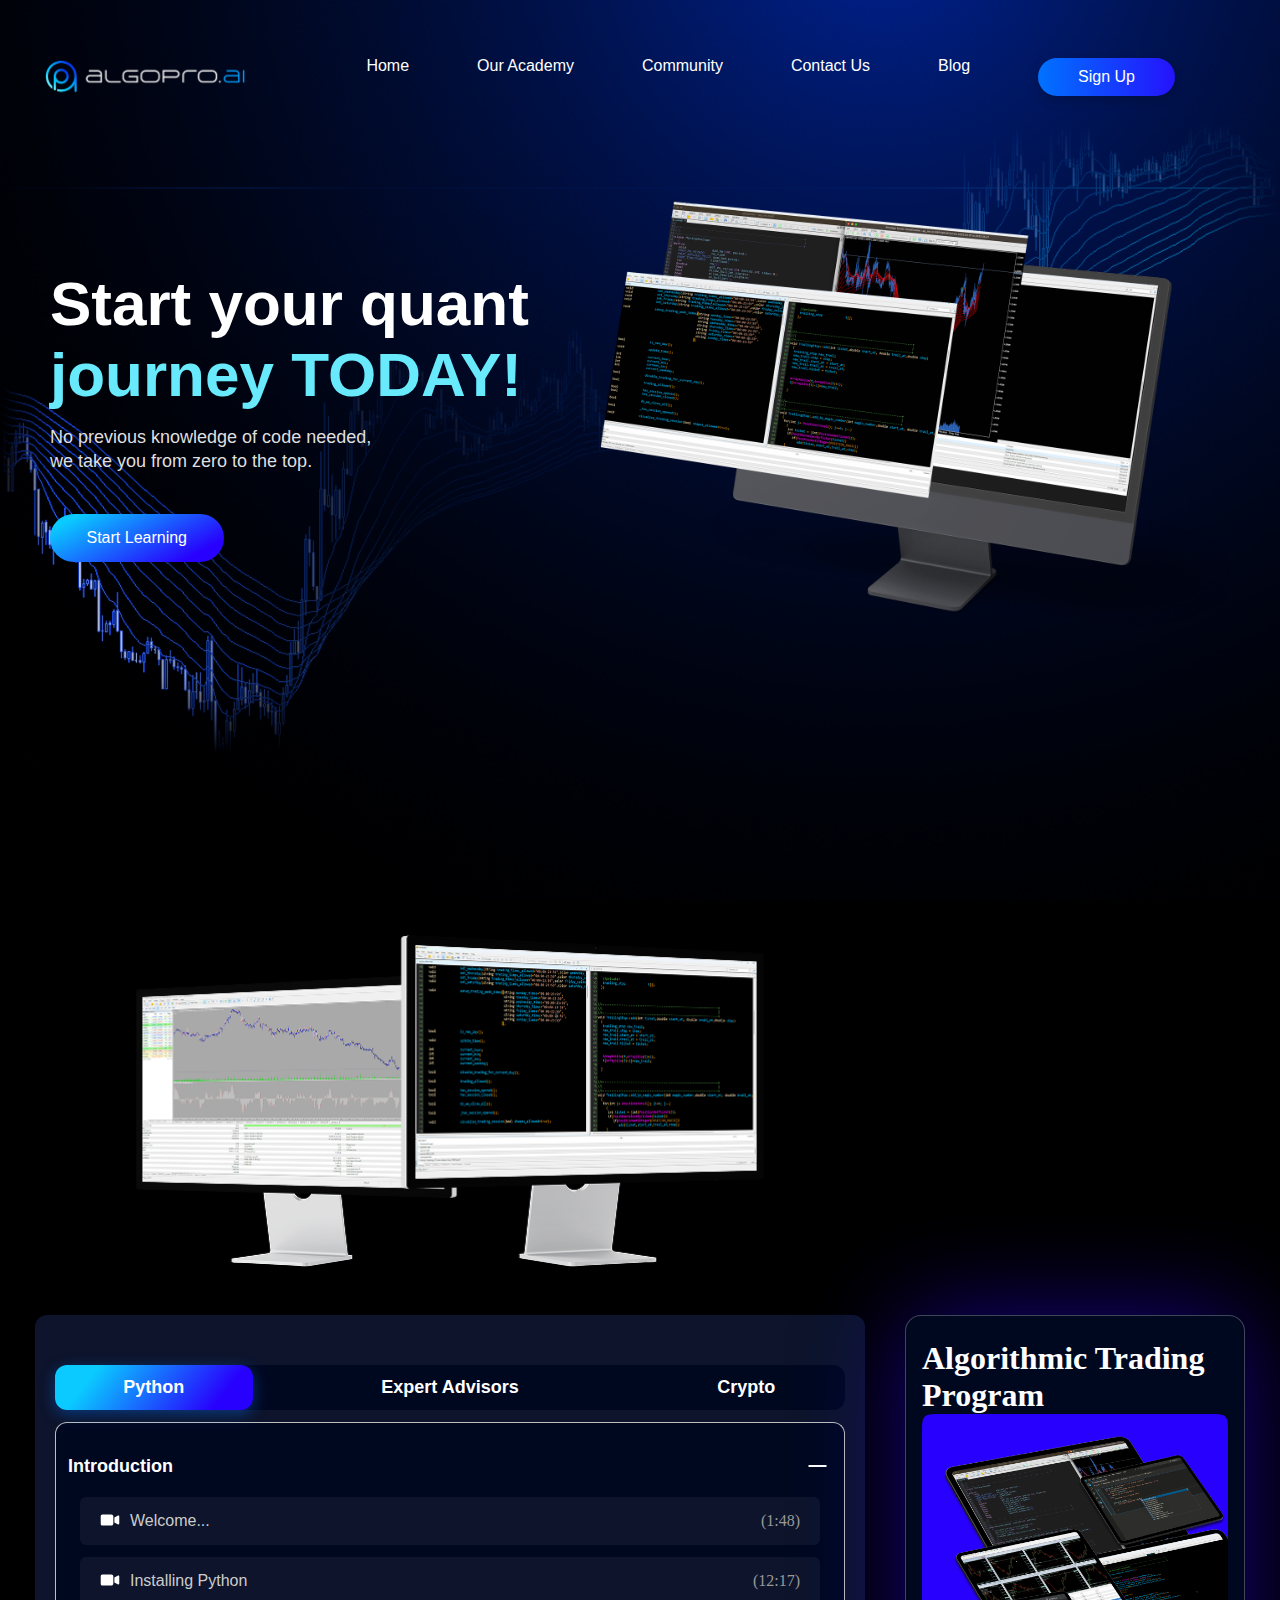
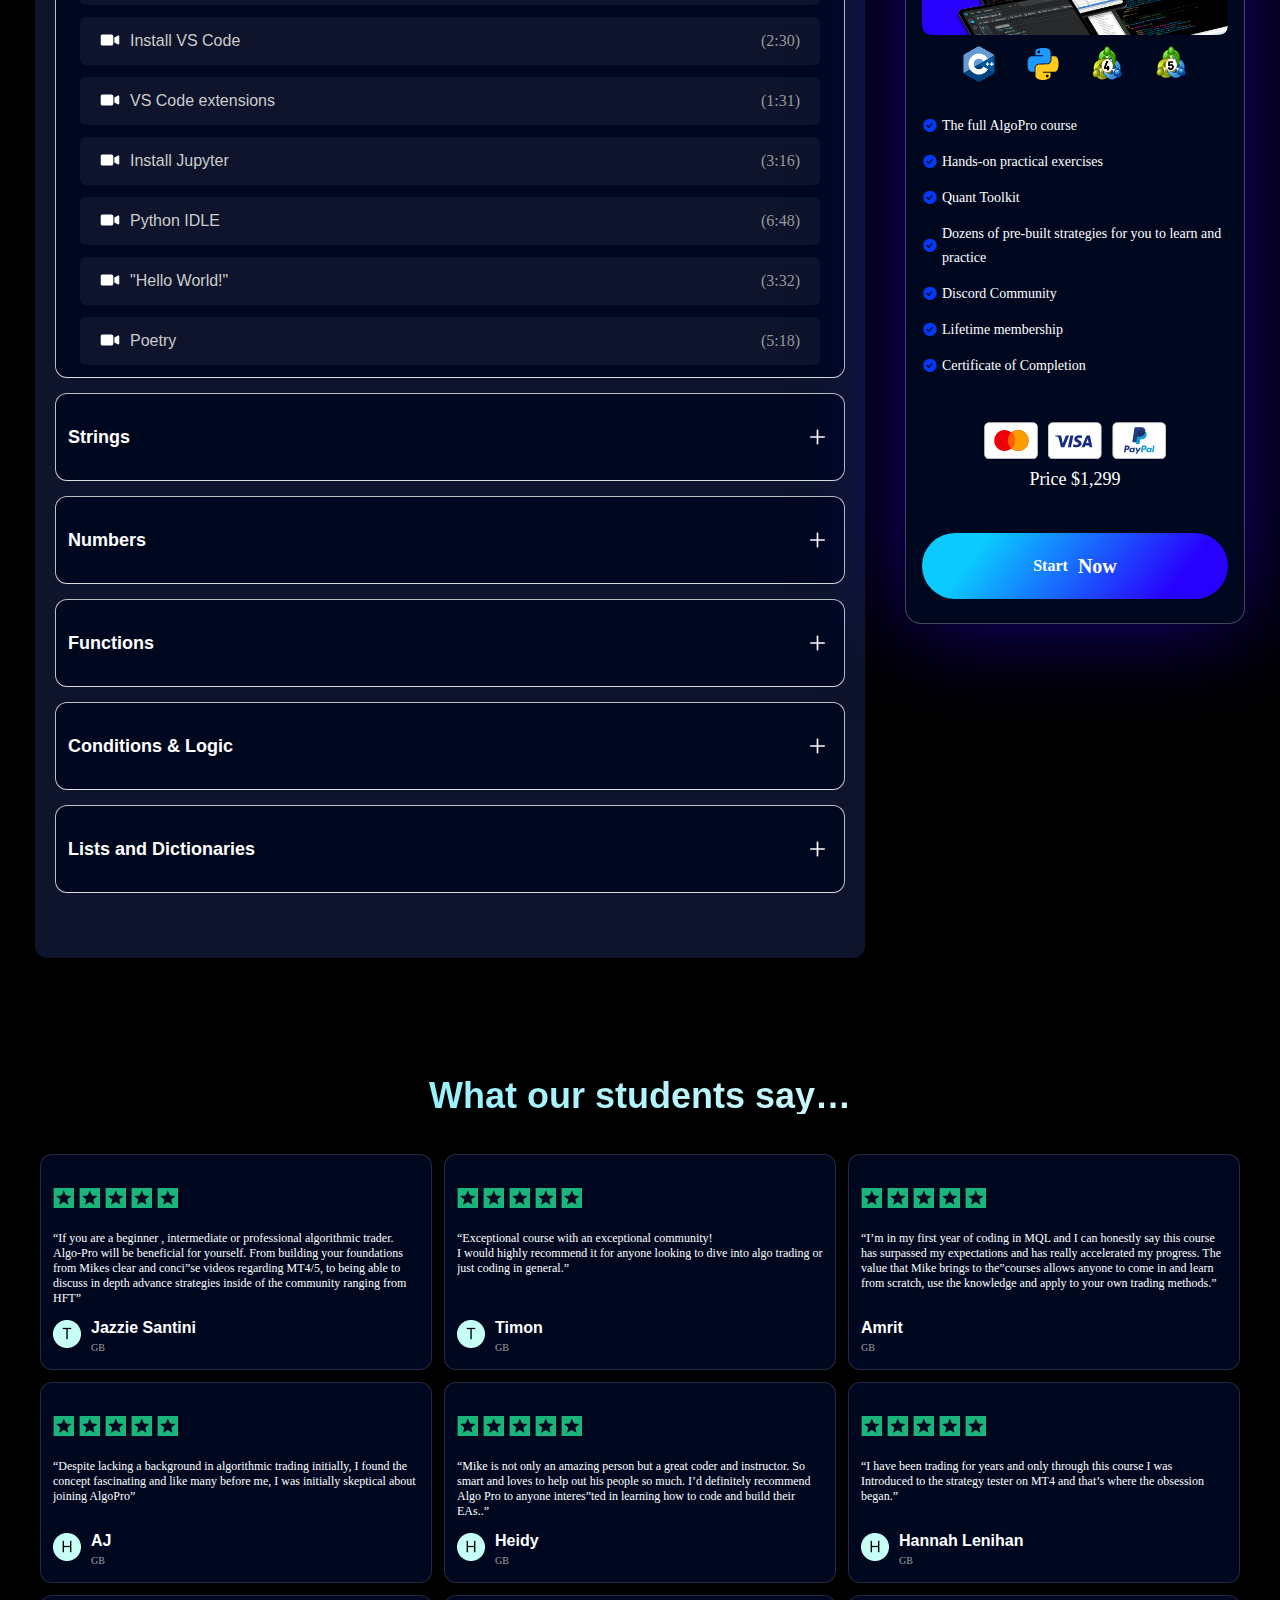
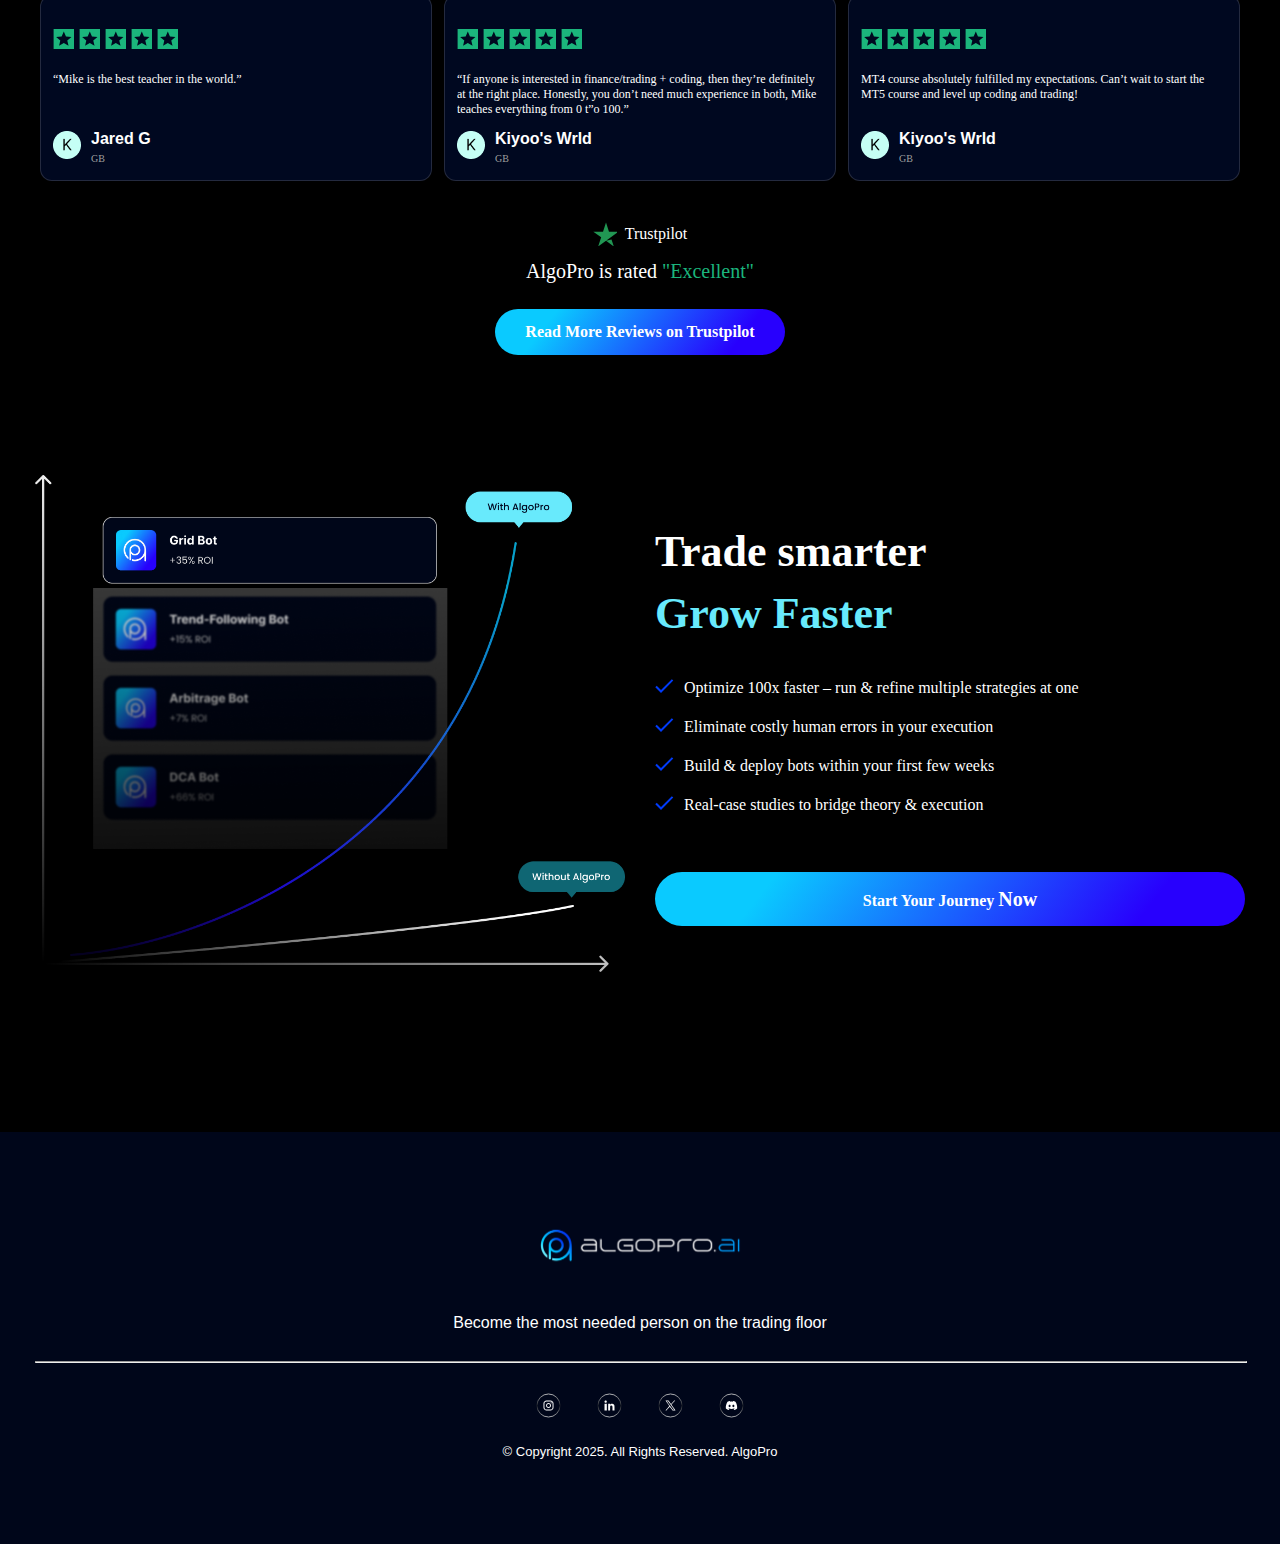
<file: product/index.htm>
﻿
<!DOCTYPE html>
<html lang="en-US">
<head>
    <meta charset="UTF-8">
    <meta name="viewport" content="width=device-width, initial-scale=1.0">
    <title>Product &#8211; AlgoPro</title>
<meta name='robots' content='max-image-preview:large'>
	<style>img:is([sizes="auto" i], [sizes^="auto," i]) { contain-intrinsic-size: 3000px 1500px }</style>
	<link rel='dns-prefetch' href='//cdn.jsdelivr.net'>
<link rel='dns-prefetch' href='//www.googletagmanager.com'>
<link rel='dns-prefetch' href='//fonts.googleapis.com'>
<script type="text/javascript">
/* <![CDATA[ */
window._wpemojiSettings = {"baseUrl":"https:\/\/s.w.org\/images\/core\/emoji\/15.1.0\/72x72\/","ext":".png","svgUrl":"https:\/\/s.w.org\/images\/core\/emoji\/15.1.0\/svg\/","svgExt":".svg","source":{"concatemoji":"https:\/\/algopro.ai\/wp-includes\/js\/wp-emoji-release.min.js?ver=6.8.1"}};
/*! This file is auto-generated */
!function(i,n){var o,s,e;function c(e){try{var t={supportTests:e,timestamp:(new Date).valueOf()};sessionStorage.setItem(o,JSON.stringify(t))}catch(e){}}function p(e,t,n){e.clearRect(0,0,e.canvas.width,e.canvas.height),e.fillText(t,0,0);var t=new Uint32Array(e.getImageData(0,0,e.canvas.width,e.canvas.height).data),r=(e.clearRect(0,0,e.canvas.width,e.canvas.height),e.fillText(n,0,0),new Uint32Array(e.getImageData(0,0,e.canvas.width,e.canvas.height).data));return t.every(function(e,t){return e===r[t]})}function u(e,t,n){switch(t){case"flag":return n(e,"\ud83c\udff3\ufe0f\u200d\u26a7\ufe0f","\ud83c\udff3\ufe0f\u200b\u26a7\ufe0f")?!1:!n(e,"\ud83c\uddfa\ud83c\uddf3","\ud83c\uddfa\u200b\ud83c\uddf3")&&!n(e,"\ud83c\udff4\udb40\udc67\udb40\udc62\udb40\udc65\udb40\udc6e\udb40\udc67\udb40\udc7f","\ud83c\udff4\u200b\udb40\udc67\u200b\udb40\udc62\u200b\udb40\udc65\u200b\udb40\udc6e\u200b\udb40\udc67\u200b\udb40\udc7f");case"emoji":return!n(e,"\ud83d\udc26\u200d\ud83d\udd25","\ud83d\udc26\u200b\ud83d\udd25")}return!1}function f(e,t,n){var r="undefined"!=typeof WorkerGlobalScope&&self instanceof WorkerGlobalScope?new OffscreenCanvas(300,150):i.createElement("canvas"),a=r.getContext("2d",{willReadFrequently:!0}),o=(a.textBaseline="top",a.font="600 32px Arial",{});return e.forEach(function(e){o[e]=t(a,e,n)}),o}function t(e){var t=i.createElement("script");t.src=e,t.defer=!0,i.head.appendChild(t)}"undefined"!=typeof Promise&&(o="wpEmojiSettingsSupports",s=["flag","emoji"],n.supports={everything:!0,everythingExceptFlag:!0},e=new Promise(function(e){i.addEventListener("DOMContentLoaded",e,{once:!0})}),new Promise(function(t){var n=function(){try{var e=JSON.parse(sessionStorage.getItem(o));if("object"==typeof e&&"number"==typeof e.timestamp&&(new Date).valueOf()<e.timestamp+604800&&"object"==typeof e.supportTests)return e.supportTests}catch(e){}return null}();if(!n){if("undefined"!=typeof Worker&&"undefined"!=typeof OffscreenCanvas&&"undefined"!=typeof URL&&URL.createObjectURL&&"undefined"!=typeof Blob)try{var e="postMessage("+f.toString()+"("+[JSON.stringify(s),u.toString(),p.toString()].join(",")+"));",r=new Blob([e],{type:"text/javascript"}),a=new Worker(URL.createObjectURL(r),{name:"wpTestEmojiSupports"});return void(a.onmessage=function(e){c(n=e.data),a.terminate(),t(n)})}catch(e){}c(n=f(s,u,p))}t(n)}).then(function(e){for(var t in e)n.supports[t]=e[t],n.supports.everything=n.supports.everything&&n.supports[t],"flag"!==t&&(n.supports.everythingExceptFlag=n.supports.everythingExceptFlag&&n.supports[t]);n.supports.everythingExceptFlag=n.supports.everythingExceptFlag&&!n.supports.flag,n.DOMReady=!1,n.readyCallback=function(){n.DOMReady=!0}}).then(function(){return e}).then(function(){var e;n.supports.everything||(n.readyCallback(),(e=n.source||{}).concatemoji?t(e.concatemoji):e.wpemoji&&e.twemoji&&(t(e.twemoji),t(e.wpemoji)))}))}((window,document),window._wpemojiSettings);
/* ]]> */
</script>
<style id='wp-emoji-styles-inline-css' type='text/css'>

	img.wp-smiley, img.emoji {
		display: inline !important;
		border: none !important;
		box-shadow: none !important;
		height: 1em !important;
		width: 1em !important;
		margin: 0 0.07em !important;
		vertical-align: -0.1em !important;
		background: none !important;
		padding: 0 !important;
	}
</style>
<link rel='stylesheet' id='wp-block-library-css' href='../wp-includes/css/dist/block-library/style.min.css?ver=6.8.1' type='text/css' media='all'>
<style id='classic-theme-styles-inline-css' type='text/css'>
/*! This file is auto-generated */
.wp-block-button__link{color:#fff;background-color:#32373c;border-radius:9999px;box-shadow:none;text-decoration:none;padding:calc(.667em + 2px) calc(1.333em + 2px);font-size:1.125em}.wp-block-file__button{background:#32373c;color:#fff;text-decoration:none}
</style>
<link rel='stylesheet' id='teachable-buy-button-css' href='../wp-content/plugins/teachable/build/css/buy-button-styles.css?ver=1.0.0' type='text/css' media='all'>
<style id='global-styles-inline-css' type='text/css'>
:root{--wp--preset--aspect-ratio--square: 1;--wp--preset--aspect-ratio--4-3: 4/3;--wp--preset--aspect-ratio--3-4: 3/4;--wp--preset--aspect-ratio--3-2: 3/2;--wp--preset--aspect-ratio--2-3: 2/3;--wp--preset--aspect-ratio--16-9: 16/9;--wp--preset--aspect-ratio--9-16: 9/16;--wp--preset--color--black: #000000;--wp--preset--color--cyan-bluish-gray: #abb8c3;--wp--preset--color--white: #ffffff;--wp--preset--color--pale-pink: #f78da7;--wp--preset--color--vivid-red: #cf2e2e;--wp--preset--color--luminous-vivid-orange: #ff6900;--wp--preset--color--luminous-vivid-amber: #fcb900;--wp--preset--color--light-green-cyan: #7bdcb5;--wp--preset--color--vivid-green-cyan: #00d084;--wp--preset--color--pale-cyan-blue: #8ed1fc;--wp--preset--color--vivid-cyan-blue: #0693e3;--wp--preset--color--vivid-purple: #9b51e0;--wp--preset--gradient--vivid-cyan-blue-to-vivid-purple: linear-gradient(135deg,rgba(6,147,227,1) 0%,rgb(155,81,224) 100%);--wp--preset--gradient--light-green-cyan-to-vivid-green-cyan: linear-gradient(135deg,rgb(122,220,180) 0%,rgb(0,208,130) 100%);--wp--preset--gradient--luminous-vivid-amber-to-luminous-vivid-orange: linear-gradient(135deg,rgba(252,185,0,1) 0%,rgba(255,105,0,1) 100%);--wp--preset--gradient--luminous-vivid-orange-to-vivid-red: linear-gradient(135deg,rgba(255,105,0,1) 0%,rgb(207,46,46) 100%);--wp--preset--gradient--very-light-gray-to-cyan-bluish-gray: linear-gradient(135deg,rgb(238,238,238) 0%,rgb(169,184,195) 100%);--wp--preset--gradient--cool-to-warm-spectrum: linear-gradient(135deg,rgb(74,234,220) 0%,rgb(151,120,209) 20%,rgb(207,42,186) 40%,rgb(238,44,130) 60%,rgb(251,105,98) 80%,rgb(254,248,76) 100%);--wp--preset--gradient--blush-light-purple: linear-gradient(135deg,rgb(255,206,236) 0%,rgb(152,150,240) 100%);--wp--preset--gradient--blush-bordeaux: linear-gradient(135deg,rgb(254,205,165) 0%,rgb(254,45,45) 50%,rgb(107,0,62) 100%);--wp--preset--gradient--luminous-dusk: linear-gradient(135deg,rgb(255,203,112) 0%,rgb(199,81,192) 50%,rgb(65,88,208) 100%);--wp--preset--gradient--pale-ocean: linear-gradient(135deg,rgb(255,245,203) 0%,rgb(182,227,212) 50%,rgb(51,167,181) 100%);--wp--preset--gradient--electric-grass: linear-gradient(135deg,rgb(202,248,128) 0%,rgb(113,206,126) 100%);--wp--preset--gradient--midnight: linear-gradient(135deg,rgb(2,3,129) 0%,rgb(40,116,252) 100%);--wp--preset--font-size--small: 13px;--wp--preset--font-size--medium: 20px;--wp--preset--font-size--large: 36px;--wp--preset--font-size--x-large: 42px;--wp--preset--spacing--20: 0.44rem;--wp--preset--spacing--30: 0.67rem;--wp--preset--spacing--40: 1rem;--wp--preset--spacing--50: 1.5rem;--wp--preset--spacing--60: 2.25rem;--wp--preset--spacing--70: 3.38rem;--wp--preset--spacing--80: 5.06rem;--wp--preset--shadow--natural: 6px 6px 9px rgba(0, 0, 0, 0.2);--wp--preset--shadow--deep: 12px 12px 50px rgba(0, 0, 0, 0.4);--wp--preset--shadow--sharp: 6px 6px 0px rgba(0, 0, 0, 0.2);--wp--preset--shadow--outlined: 6px 6px 0px -3px rgba(255, 255, 255, 1), 6px 6px rgba(0, 0, 0, 1);--wp--preset--shadow--crisp: 6px 6px 0px rgba(0, 0, 0, 1);}:where(.is-layout-flex){gap: 0.5em;}:where(.is-layout-grid){gap: 0.5em;}body .is-layout-flex{display: flex;}.is-layout-flex{flex-wrap: wrap;align-items: center;}.is-layout-flex > :is(*, div){margin: 0;}body .is-layout-grid{display: grid;}.is-layout-grid > :is(*, div){margin: 0;}:where(.wp-block-columns.is-layout-flex){gap: 2em;}:where(.wp-block-columns.is-layout-grid){gap: 2em;}:where(.wp-block-post-template.is-layout-flex){gap: 1.25em;}:where(.wp-block-post-template.is-layout-grid){gap: 1.25em;}.has-black-color{color: var(--wp--preset--color--black) !important;}.has-cyan-bluish-gray-color{color: var(--wp--preset--color--cyan-bluish-gray) !important;}.has-white-color{color: var(--wp--preset--color--white) !important;}.has-pale-pink-color{color: var(--wp--preset--color--pale-pink) !important;}.has-vivid-red-color{color: var(--wp--preset--color--vivid-red) !important;}.has-luminous-vivid-orange-color{color: var(--wp--preset--color--luminous-vivid-orange) !important;}.has-luminous-vivid-amber-color{color: var(--wp--preset--color--luminous-vivid-amber) !important;}.has-light-green-cyan-color{color: var(--wp--preset--color--light-green-cyan) !important;}.has-vivid-green-cyan-color{color: var(--wp--preset--color--vivid-green-cyan) !important;}.has-pale-cyan-blue-color{color: var(--wp--preset--color--pale-cyan-blue) !important;}.has-vivid-cyan-blue-color{color: var(--wp--preset--color--vivid-cyan-blue) !important;}.has-vivid-purple-color{color: var(--wp--preset--color--vivid-purple) !important;}.has-black-background-color{background-color: var(--wp--preset--color--black) !important;}.has-cyan-bluish-gray-background-color{background-color: var(--wp--preset--color--cyan-bluish-gray) !important;}.has-white-background-color{background-color: var(--wp--preset--color--white) !important;}.has-pale-pink-background-color{background-color: var(--wp--preset--color--pale-pink) !important;}.has-vivid-red-background-color{background-color: var(--wp--preset--color--vivid-red) !important;}.has-luminous-vivid-orange-background-color{background-color: var(--wp--preset--color--luminous-vivid-orange) !important;}.has-luminous-vivid-amber-background-color{background-color: var(--wp--preset--color--luminous-vivid-amber) !important;}.has-light-green-cyan-background-color{background-color: var(--wp--preset--color--light-green-cyan) !important;}.has-vivid-green-cyan-background-color{background-color: var(--wp--preset--color--vivid-green-cyan) !important;}.has-pale-cyan-blue-background-color{background-color: var(--wp--preset--color--pale-cyan-blue) !important;}.has-vivid-cyan-blue-background-color{background-color: var(--wp--preset--color--vivid-cyan-blue) !important;}.has-vivid-purple-background-color{background-color: var(--wp--preset--color--vivid-purple) !important;}.has-black-border-color{border-color: var(--wp--preset--color--black) !important;}.has-cyan-bluish-gray-border-color{border-color: var(--wp--preset--color--cyan-bluish-gray) !important;}.has-white-border-color{border-color: var(--wp--preset--color--white) !important;}.has-pale-pink-border-color{border-color: var(--wp--preset--color--pale-pink) !important;}.has-vivid-red-border-color{border-color: var(--wp--preset--color--vivid-red) !important;}.has-luminous-vivid-orange-border-color{border-color: var(--wp--preset--color--luminous-vivid-orange) !important;}.has-luminous-vivid-amber-border-color{border-color: var(--wp--preset--color--luminous-vivid-amber) !important;}.has-light-green-cyan-border-color{border-color: var(--wp--preset--color--light-green-cyan) !important;}.has-vivid-green-cyan-border-color{border-color: var(--wp--preset--color--vivid-green-cyan) !important;}.has-pale-cyan-blue-border-color{border-color: var(--wp--preset--color--pale-cyan-blue) !important;}.has-vivid-cyan-blue-border-color{border-color: var(--wp--preset--color--vivid-cyan-blue) !important;}.has-vivid-purple-border-color{border-color: var(--wp--preset--color--vivid-purple) !important;}.has-vivid-cyan-blue-to-vivid-purple-gradient-background{background: var(--wp--preset--gradient--vivid-cyan-blue-to-vivid-purple) !important;}.has-light-green-cyan-to-vivid-green-cyan-gradient-background{background: var(--wp--preset--gradient--light-green-cyan-to-vivid-green-cyan) !important;}.has-luminous-vivid-amber-to-luminous-vivid-orange-gradient-background{background: var(--wp--preset--gradient--luminous-vivid-amber-to-luminous-vivid-orange) !important;}.has-luminous-vivid-orange-to-vivid-red-gradient-background{background: var(--wp--preset--gradient--luminous-vivid-orange-to-vivid-red) !important;}.has-very-light-gray-to-cyan-bluish-gray-gradient-background{background: var(--wp--preset--gradient--very-light-gray-to-cyan-bluish-gray) !important;}.has-cool-to-warm-spectrum-gradient-background{background: var(--wp--preset--gradient--cool-to-warm-spectrum) !important;}.has-blush-light-purple-gradient-background{background: var(--wp--preset--gradient--blush-light-purple) !important;}.has-blush-bordeaux-gradient-background{background: var(--wp--preset--gradient--blush-bordeaux) !important;}.has-luminous-dusk-gradient-background{background: var(--wp--preset--gradient--luminous-dusk) !important;}.has-pale-ocean-gradient-background{background: var(--wp--preset--gradient--pale-ocean) !important;}.has-electric-grass-gradient-background{background: var(--wp--preset--gradient--electric-grass) !important;}.has-midnight-gradient-background{background: var(--wp--preset--gradient--midnight) !important;}.has-small-font-size{font-size: var(--wp--preset--font-size--small) !important;}.has-medium-font-size{font-size: var(--wp--preset--font-size--medium) !important;}.has-large-font-size{font-size: var(--wp--preset--font-size--large) !important;}.has-x-large-font-size{font-size: var(--wp--preset--font-size--x-large) !important;}
:where(.wp-block-post-template.is-layout-flex){gap: 1.25em;}:where(.wp-block-post-template.is-layout-grid){gap: 1.25em;}
:where(.wp-block-columns.is-layout-flex){gap: 2em;}:where(.wp-block-columns.is-layout-grid){gap: 2em;}
:root :where(.wp-block-pullquote){font-size: 1.5em;line-height: 1.6;}
</style>
<link rel='stylesheet' id='algo-pro-google-fonts-css' href='../css2?family=Montserrat:wght@100..900&#038;display=swap' type='text/css' media='all'>
<link rel='stylesheet' id='algo-pro-font-inter-css' href='../css2-1?family=Inter:ital,opsz,wght@0,14..32,100..900;1,14..32,100..900&#038;display=swap' type='text/css' media='all'>
<link rel='stylesheet' id='algo-pro-font-poppins-css' href='../css2-2?family=Inter:ital,opsz,wght@0,14..32,100..900;1,14..32,100..900&#038;family=Poppins:ital,wght@0,100;0,200;0,300;0,400;0,500;0,600;0,700;0,800;0,900;1,100;1,200;1,300;1,400;1,500;1,600;1,700;1,800;1,900&#038;display=swap' type='text/css' media='all'>
<link rel='stylesheet' id='algo-pro-header-style-css' href='../wp-content/themes/Algopro/src/css/header.css?ver=1746518141' type='text/css' media='all'>
<link rel='stylesheet' id='algo-pro-footer-style-css' href='../wp-content/themes/Algopro/src/css/footer.css?ver=1738765419' type='text/css' media='all'>
<link rel='stylesheet' id='algo-pro-responsive-css' href='../wp-content/themes/Algopro/src/css/responsive.css?ver=1745334516' type='text/css' media='all'>
<link rel='stylesheet' id='algo-pro-blocks-style-css' href='../wp-content/themes/Algopro/src/css/blocks.css?ver=1750425538' type='text/css' media='all'>
<link rel='stylesheet' id='algo-pro-reset-style-css' href='../wp-content/themes/Algopro/src/css/reset.css?ver=1738765420' type='text/css' media='all'>
<link rel='stylesheet' id='algo-pro-style-css' href='../wp-content/themes/Algopro/style.css?ver=6.8.1' type='text/css' media='all'>
<link rel='stylesheet' id='slick-carousel-css-css' href='../npm/slick-carousel%401.8.1/slick/slick.css?ver=6.8.1' type='text/css' media='all'>
<script type="text/javascript" src="../wp-includes/js/jquery/jquery.min.js?ver=3.7.1" id="jquery-core-js"></script>
<script type="text/javascript" src="../wp-includes/js/jquery/jquery-migrate.min.js?ver=3.4.1" id="jquery-migrate-js"></script>

<!-- Google tag (gtag.js) snippet added by Site Kit -->

<!-- Google Analytics snippet added by Site Kit -->
<script type="text/javascript" src="../gtag/js?id=GT-K5MH7CHP" id="google_gtagjs-js" async=""></script>
<script type="text/javascript" id="google_gtagjs-js-after">
/* <![CDATA[ */
window.dataLayer = window.dataLayer || [];function gtag(){dataLayer.push(arguments);}
gtag("set","linker",{"domains":["algopro.ai"]});
gtag("js", new Date());
gtag("set", "developer_id.dZTNiMT", true);
gtag("config", "GT-K5MH7CHP", {"googlesitekit_post_type":"page"});
 window._googlesitekit = window._googlesitekit || {}; window._googlesitekit.throttledEvents = []; window._googlesitekit.gtagEvent = (name, data) => { var key = JSON.stringify( { name, data } ); if ( !! window._googlesitekit.throttledEvents[ key ] ) { return; } window._googlesitekit.throttledEvents[ key ] = true; setTimeout( () => { delete window._googlesitekit.throttledEvents[ key ]; }, 5 ); gtag( "event", name, { ...data, event_source: "site-kit" } ); }; 
/* ]]> */
</script>

<!-- End Google tag (gtag.js) snippet added by Site Kit -->
<link rel="https://api.w.org/" href="../wp-json/index.htm"><link rel="alternate" title="JSON" type="application/json" href="../wp-json/wp/v2/pages/879"><link rel="EditURI" type="application/rsd+xml" title="RSD" href="../xmlrpc.php?rsd">
<meta name="generator" content="WordPress 6.8.1">
<link rel="canonical" href="index.htm">
<link rel='shortlink' href='index.htm?p=879'>
<link rel="alternate" title="oEmbed (JSON)" type="application/json+oembed" href="../wp-json/oembed/1.0/embed-10?url=https%3A%2F%2Falgopro.ai%2Fproduct%2F">
<link rel="alternate" title="oEmbed (XML)" type="text/xml+oembed" href="../wp-json/oembed/1.0/embed-11?url=https%3A%2F%2Falgopro.ai%2Fproduct%2F&#038;format=xml">
<meta name="generator" content="Site Kit by Google 1.156.0"><script type="text/javascript">

    (function(c,l,a,r,i,t,y){

        c[a]=c[a]||function(){(c[a].q=c[a].q||[]).push(arguments)};

        t=l.createElement(r);t.async=1;t.src="https://www.clarity.ms/tag/"+i;

        y=l.getElementsByTagName(r)[0];y.parentNode.insertBefore(t,y);

    })(window, document, "clarity", "script", "rftk8y5xx4");

</script>


<!-- Google Tag Manager -->

<script>(function(w,d,s,l,i){w[l]=w[l]||[];w[l].push({'gtm.start':

new Date().getTime(),event:'gtm.js'});var f=d.getElementsByTagName(s)[0],

j=d.createElement(s),dl=l!='dataLayer'?'&l='+l:'';j.async=true;j.src=

'https://www.googletagmanager.com/gtm.js?id='+i+dl;f.parentNode.insertBefore(j,f);

})(window,document,'script','dataLayer','GTM-NSTPCG59');</script>

<!-- End Google Tag Manager --><link rel="icon" href="../wp-content/uploads/2024/12/cropped-algopro-white-32x32.png" sizes="32x32">
<link rel="icon" href="../wp-content/uploads/2024/12/cropped-algopro-white-192x192.png" sizes="192x192">
<link rel="apple-touch-icon" href="../wp-content/uploads/2024/12/cropped-algopro-white-180x180.png">
<meta name="msapplication-TileImage" content="https://algopro.ai/wp-content/uploads/2024/12/cropped-algopro-white-270x270.png">
    <script async="" src="../gtag/js-1?id=G-0P11880DN1"></script>
<script>
  window.dataLayer = window.dataLayer || [];
  function gtag(){dataLayer.push(arguments);}
  gtag('js', new Date());
  gtag('config', 'G-0P11880DN1');
</script>
</head>
<body class="wp-singular page-template-default page page-id-879 wp-custom-logo wp-theme-Algopro page-product">
<div id="preloader">
    <div class="loader">

    </div>
</div>
<header class="site-header">
    <div class="container">
        <div class="site-logo">
            <a href="../index.htm" class="custom-logo-link" rel="home"><img width="884" height="221" src="../wp-content/uploads/2024/12/algopro-white.png" class="custom-logo" alt="AlgoPro" decoding="async" fetchpriority="high" srcset="../wp-content/uploads/2024/12/algopro-white.png 884w, ../wp-content/uploads/2024/12/algopro-white-300x75.png 300w, ../wp-content/uploads/2024/12/algopro-white-768x192.png 768w" sizes="(max-width: 884px) 100vw, 884px"></a>        </div>

        <div class="site-mob-logo">
            <a href="../index.htm">
                                    <img src="../wp-content/uploads/2024/12/algopro-logo-mob.png" alt="Mobile Logo">
                            </a>
        </div>

        <div class="header-right__wrapper">
          <div class="header-menu__wrapper">
            <nav class="header-menu">
                <div class="menu-header-container"><ul id="primary-menu" class="nav-menu"><li id="menu-item-632" class="menu-item menu-item-type-post_type menu-item-object-page menu-item-home menu-item-632"><a href="../index.htm">Home</a></li>
<li id="menu-item-572" class="menu-item menu-item-type-post_type menu-item-object-page menu-item-572"><a href="../our-academy/index.htm">Our Academy</a></li>
<li id="menu-item-573" class="menu-item menu-item-type-post_type menu-item-object-page menu-item-573"><a href="../community/index.htm">Community</a></li>
<li id="menu-item-571" class="menu-item menu-item-type-post_type menu-item-object-page menu-item-571"><a href="../contact-us/index.htm">Contact Us</a></li>
<li id="menu-item-1110" class="menu-item menu-item-type-post_type menu-item-object-page menu-item-1110"><a href="../blog/index.htm">Blog</a></li>
<li id="menu-item-1212" class="menu-item menu-item-type-custom menu-item-object-custom menu-item-1212"><a href="https://sso.teachable.com/secure/1049312/identity/sign_up/email?%20_gl=1*11rqxj3*_ga*MTA0MjAzNzU2Ny4xNzQyMDczODEz*_ga_S6NRTQCESD*MTc0MjA3MzgxMi4xLjAuMTc0MjA3MzgxMi4"><button style="background: linear-gradient(90deg, #0072ff, #2513FD); color: #ffffff; border: none; padding: 10px 40px; font-size: 16px; font-weight: 500; border-radius: 999px; cursor: pointer; box-shadow: 0 4px 12px rgba(0, 0, 0, 0.2);">   Sign Up </button></a></li>
</ul></div>            </nav>

            <div class="mobile-btn__menu">
                <svg width="22" height="22" viewbox="0 0 9 10" fill="none" xmlns="http://www.w3.org/2000/svg">
                    <path fill-rule="evenodd" clip-rule="evenodd" d="M9 1.95153H0V1.08057H9V1.95153Z" fill="white"></path>
                    <path fill-rule="evenodd" clip-rule="evenodd" d="M9 5.43542H0V4.56445H9V5.43542Z" fill="white"></path>
                    <path fill-rule="evenodd" clip-rule="evenodd" d="M9 8.91931H0V8.04834H9V8.91931Z" fill="white"></path>
                </svg>

                <div class="mobile-btn__close">
                    &#10005;
                </div>
            </div>
          </div>

          <div class="header-button">
                       </div>
        </div>
    </div>
</header><section class="left-descr-right-image" style="background: linear-gradient(267deg, rgba(0, 0, 0, 0) 0%, #000 100%), url('../wp-content/uploads/2025/04/section-4-programming-v2.png');">
    <div class="container">
        <div class="content-wrapper">

        <div class="text-content">
                                    <h2 class="title">Start your quant<br> <span>journey TODAY!</span></h2>
                
                                    <div class="descr"><p>No previous knowledge of code needed,<br>
we take you from zero to the top.</p>
</div>
                
                                    <a href="https://checkout.teachable.com/secure/1049312/checkout/order_g9hxrc95" class="btn">Start Learning</a>
                            </div>

                            <div class="image-content" style="max-width: 638px;">
                    <img src="../wp-content/uploads/2025/05/iMac-Mockup-24-inch-1.png" alt="Image" style="width: 100%;">
                </div>
                    </div>
    </div>
</section><section class="course-section">
    <div class="container">

          <div class="course-program">
              <div class="course-left">
	                                  <div class="top_image">
                        <img src="../wp-content/uploads/2025/04/Frame-2095586246.png" alt="">
                    </div>
	              
                    <div class="course-module">
			                                          <div class="course-tabs-navigation">
						                						                                                <button class="course-tab-button active" data-course-target="course-0">
									                Python                                </button>
							                						                                                <button class="course-tab-button " data-course-target="course-1">
									                Expert Advisors                                </button>
							                						                                                <button class="course-tab-button " data-course-target="course-2">
									                Crypto                                </button>
							                						                                          </div>

                          <div class="course-tabs-content">
						                						                                                <div id="course-0" class="course-tab-panel active">
									                                                        <div class="course-listing js-course-listing">
													                                                              <button class="section-toggle">
                                                  <h3 class="section-title">Introduction</h3>
                                                  <span class="toggle-arrow">
                                            <svg class="icon-plus" width="21" height="20" viewbox="0 0 21 20" fill="none" xmlns="http://www.w3.org/2000/svg">
                                                <path d="M9.66667 16.6667C9.66667 16.8877 9.75446 17.0996 9.91074 17.2559C10.067 17.4122 10.279 17.5 10.5 17.5C10.721 17.5 10.933 17.4122 11.0893 17.2559C11.2455 17.0996 11.3333 16.8877 11.3333 16.6667V10.8333H17.1667C17.3877 10.8333 17.5996 10.7455 17.7559 10.5893C17.9122 10.433 18 10.221 18 10C18 9.77899 17.9122 9.56702 17.7559 9.41074C17.5996 9.25446 17.3877 9.16667 17.1667 9.16667H11.3333V3.33333C11.3333 3.11232 11.2455 2.90036 11.0893 2.74408C10.933 2.5878 10.721 2.5 10.5 2.5C10.279 2.5 10.067 2.5878 9.91074 2.74408C9.75446 2.90036 9.66667 3.11232 9.66667 3.33333V9.16667H3.83333C3.61232 9.16667 3.40036 9.25446 3.24408 9.41074C3.0878 9.56702 3 9.77899 3 10C3 10.221 3.0878 10.433 3.24408 10.5893C3.40036 10.7455 3.61232 10.8333 3.83333 10.8333H9.66667V16.6667Z" fill="white"></path>
                                            </svg>
                                            <svg class="icon-minus" width="21" height="2" viewbox="0 0 21 2" fill="none" xmlns="http://www.w3.org/2000/svg">
                                                <rect width="18" height="2" x="1.5" y="0" fill="white"></rect>
                                            </svg>
                                        </span>
                                              </button>
													                
                                            <div class="section-content">
															                                                                  <ul class="lesson-list">
																		                                                                        <li class="lesson">
                                                    <span class="icon"><svg xmlns="http://www.w3.org/2000/svg" width="21" height="20" viewbox="0 0 21 20" fill="none">
                                                        <g clip-path="url(#clip0_1063_5804)">
                                                            <path d="M11.8129 4.12476H2.68818C1.48468 4.12476 0.5 5.10944 0.5 6.31294V13.6871C0.5 14.8906 1.48468 15.8753 2.68818 15.8753H11.8129C13.0164 15.8753 14.0011 14.8906 14.0011 13.6871V6.31294C14.0011 5.08756 13.0164 4.12476 11.8129 4.12476Z" fill="white"></path>
                                                            <path d="M18.8808 5.32821C18.7495 5.3501 18.6182 5.41574 18.5088 5.48139L15.0952 7.45075V12.5273L18.5307 14.4967C19.1652 14.8687 19.953 14.6499 20.325 14.0153C20.4344 13.8184 20.5 13.5995 20.5 13.3588V6.59736C20.5 5.78773 19.7342 5.13128 18.8808 5.32821Z" fill="white"></path>
                                                        </g>
                                                        <defs>
                                                            <clippath id="clip0_1063_5804">
                                                                <rect width="20" height="20" fill="white" transform="translate(0.5)"></rect>
                                                            </clippath>
                                                        </defs>
                                                    </svg></span>
                                                            <span class="lesson-title">Welcome...</span>
																					                                                                              <span class="lesson-time">(1:48)</span>
																					                																					                                                                        </li>
																		                                                                        <li class="lesson">
                                                    <span class="icon"><svg xmlns="http://www.w3.org/2000/svg" width="21" height="20" viewbox="0 0 21 20" fill="none">
                                                        <g clip-path="url(#clip0_1063_5804)">
                                                            <path d="M11.8129 4.12476H2.68818C1.48468 4.12476 0.5 5.10944 0.5 6.31294V13.6871C0.5 14.8906 1.48468 15.8753 2.68818 15.8753H11.8129C13.0164 15.8753 14.0011 14.8906 14.0011 13.6871V6.31294C14.0011 5.08756 13.0164 4.12476 11.8129 4.12476Z" fill="white"></path>
                                                            <path d="M18.8808 5.32821C18.7495 5.3501 18.6182 5.41574 18.5088 5.48139L15.0952 7.45075V12.5273L18.5307 14.4967C19.1652 14.8687 19.953 14.6499 20.325 14.0153C20.4344 13.8184 20.5 13.5995 20.5 13.3588V6.59736C20.5 5.78773 19.7342 5.13128 18.8808 5.32821Z" fill="white"></path>
                                                        </g>
                                                        <defs>
                                                            <clippath id="clip0_1063_5804">
                                                                <rect width="20" height="20" fill="white" transform="translate(0.5)"></rect>
                                                            </clippath>
                                                        </defs>
                                                    </svg></span>
                                                            <span class="lesson-title">Installing Python</span>
																					                                                                              <span class="lesson-time">(12:17)</span>
																					                																					                                                                        </li>
																		                                                                        <li class="lesson">
                                                    <span class="icon"><svg xmlns="http://www.w3.org/2000/svg" width="21" height="20" viewbox="0 0 21 20" fill="none">
                                                        <g clip-path="url(#clip0_1063_5804)">
                                                            <path d="M11.8129 4.12476H2.68818C1.48468 4.12476 0.5 5.10944 0.5 6.31294V13.6871C0.5 14.8906 1.48468 15.8753 2.68818 15.8753H11.8129C13.0164 15.8753 14.0011 14.8906 14.0011 13.6871V6.31294C14.0011 5.08756 13.0164 4.12476 11.8129 4.12476Z" fill="white"></path>
                                                            <path d="M18.8808 5.32821C18.7495 5.3501 18.6182 5.41574 18.5088 5.48139L15.0952 7.45075V12.5273L18.5307 14.4967C19.1652 14.8687 19.953 14.6499 20.325 14.0153C20.4344 13.8184 20.5 13.5995 20.5 13.3588V6.59736C20.5 5.78773 19.7342 5.13128 18.8808 5.32821Z" fill="white"></path>
                                                        </g>
                                                        <defs>
                                                            <clippath id="clip0_1063_5804">
                                                                <rect width="20" height="20" fill="white" transform="translate(0.5)"></rect>
                                                            </clippath>
                                                        </defs>
                                                    </svg></span>
                                                            <span class="lesson-title">Install VS Code</span>
																					                                                                              <span class="lesson-time">(2:30)</span>
																					                																					                                                                        </li>
																		                                                                        <li class="lesson">
                                                    <span class="icon"><svg xmlns="http://www.w3.org/2000/svg" width="21" height="20" viewbox="0 0 21 20" fill="none">
                                                        <g clip-path="url(#clip0_1063_5804)">
                                                            <path d="M11.8129 4.12476H2.68818C1.48468 4.12476 0.5 5.10944 0.5 6.31294V13.6871C0.5 14.8906 1.48468 15.8753 2.68818 15.8753H11.8129C13.0164 15.8753 14.0011 14.8906 14.0011 13.6871V6.31294C14.0011 5.08756 13.0164 4.12476 11.8129 4.12476Z" fill="white"></path>
                                                            <path d="M18.8808 5.32821C18.7495 5.3501 18.6182 5.41574 18.5088 5.48139L15.0952 7.45075V12.5273L18.5307 14.4967C19.1652 14.8687 19.953 14.6499 20.325 14.0153C20.4344 13.8184 20.5 13.5995 20.5 13.3588V6.59736C20.5 5.78773 19.7342 5.13128 18.8808 5.32821Z" fill="white"></path>
                                                        </g>
                                                        <defs>
                                                            <clippath id="clip0_1063_5804">
                                                                <rect width="20" height="20" fill="white" transform="translate(0.5)"></rect>
                                                            </clippath>
                                                        </defs>
                                                    </svg></span>
                                                            <span class="lesson-title">VS Code extensions</span>
																					                                                                              <span class="lesson-time">(1:31)</span>
																					                																					                                                                        </li>
																		                                                                        <li class="lesson">
                                                    <span class="icon"><svg xmlns="http://www.w3.org/2000/svg" width="21" height="20" viewbox="0 0 21 20" fill="none">
                                                        <g clip-path="url(#clip0_1063_5804)">
                                                            <path d="M11.8129 4.12476H2.68818C1.48468 4.12476 0.5 5.10944 0.5 6.31294V13.6871C0.5 14.8906 1.48468 15.8753 2.68818 15.8753H11.8129C13.0164 15.8753 14.0011 14.8906 14.0011 13.6871V6.31294C14.0011 5.08756 13.0164 4.12476 11.8129 4.12476Z" fill="white"></path>
                                                            <path d="M18.8808 5.32821C18.7495 5.3501 18.6182 5.41574 18.5088 5.48139L15.0952 7.45075V12.5273L18.5307 14.4967C19.1652 14.8687 19.953 14.6499 20.325 14.0153C20.4344 13.8184 20.5 13.5995 20.5 13.3588V6.59736C20.5 5.78773 19.7342 5.13128 18.8808 5.32821Z" fill="white"></path>
                                                        </g>
                                                        <defs>
                                                            <clippath id="clip0_1063_5804">
                                                                <rect width="20" height="20" fill="white" transform="translate(0.5)"></rect>
                                                            </clippath>
                                                        </defs>
                                                    </svg></span>
                                                            <span class="lesson-title">Install Jupyter</span>
																					                                                                              <span class="lesson-time">(3:16)</span>
																					                																					                                                                        </li>
																		                                                                        <li class="lesson">
                                                    <span class="icon"><svg xmlns="http://www.w3.org/2000/svg" width="21" height="20" viewbox="0 0 21 20" fill="none">
                                                        <g clip-path="url(#clip0_1063_5804)">
                                                            <path d="M11.8129 4.12476H2.68818C1.48468 4.12476 0.5 5.10944 0.5 6.31294V13.6871C0.5 14.8906 1.48468 15.8753 2.68818 15.8753H11.8129C13.0164 15.8753 14.0011 14.8906 14.0011 13.6871V6.31294C14.0011 5.08756 13.0164 4.12476 11.8129 4.12476Z" fill="white"></path>
                                                            <path d="M18.8808 5.32821C18.7495 5.3501 18.6182 5.41574 18.5088 5.48139L15.0952 7.45075V12.5273L18.5307 14.4967C19.1652 14.8687 19.953 14.6499 20.325 14.0153C20.4344 13.8184 20.5 13.5995 20.5 13.3588V6.59736C20.5 5.78773 19.7342 5.13128 18.8808 5.32821Z" fill="white"></path>
                                                        </g>
                                                        <defs>
                                                            <clippath id="clip0_1063_5804">
                                                                <rect width="20" height="20" fill="white" transform="translate(0.5)"></rect>
                                                            </clippath>
                                                        </defs>
                                                    </svg></span>
                                                            <span class="lesson-title">Python IDLE</span>
																					                                                                              <span class="lesson-time">(6:48)</span>
																					                																					                                                                        </li>
																		                                                                        <li class="lesson">
                                                    <span class="icon"><svg xmlns="http://www.w3.org/2000/svg" width="21" height="20" viewbox="0 0 21 20" fill="none">
                                                        <g clip-path="url(#clip0_1063_5804)">
                                                            <path d="M11.8129 4.12476H2.68818C1.48468 4.12476 0.5 5.10944 0.5 6.31294V13.6871C0.5 14.8906 1.48468 15.8753 2.68818 15.8753H11.8129C13.0164 15.8753 14.0011 14.8906 14.0011 13.6871V6.31294C14.0011 5.08756 13.0164 4.12476 11.8129 4.12476Z" fill="white"></path>
                                                            <path d="M18.8808 5.32821C18.7495 5.3501 18.6182 5.41574 18.5088 5.48139L15.0952 7.45075V12.5273L18.5307 14.4967C19.1652 14.8687 19.953 14.6499 20.325 14.0153C20.4344 13.8184 20.5 13.5995 20.5 13.3588V6.59736C20.5 5.78773 19.7342 5.13128 18.8808 5.32821Z" fill="white"></path>
                                                        </g>
                                                        <defs>
                                                            <clippath id="clip0_1063_5804">
                                                                <rect width="20" height="20" fill="white" transform="translate(0.5)"></rect>
                                                            </clippath>
                                                        </defs>
                                                    </svg></span>
                                                            <span class="lesson-title">"Hello World!"</span>
																					                                                                              <span class="lesson-time">(3:32)</span>
																					                																					                                                                        </li>
																		                                                                        <li class="lesson">
                                                    <span class="icon"><svg xmlns="http://www.w3.org/2000/svg" width="21" height="20" viewbox="0 0 21 20" fill="none">
                                                        <g clip-path="url(#clip0_1063_5804)">
                                                            <path d="M11.8129 4.12476H2.68818C1.48468 4.12476 0.5 5.10944 0.5 6.31294V13.6871C0.5 14.8906 1.48468 15.8753 2.68818 15.8753H11.8129C13.0164 15.8753 14.0011 14.8906 14.0011 13.6871V6.31294C14.0011 5.08756 13.0164 4.12476 11.8129 4.12476Z" fill="white"></path>
                                                            <path d="M18.8808 5.32821C18.7495 5.3501 18.6182 5.41574 18.5088 5.48139L15.0952 7.45075V12.5273L18.5307 14.4967C19.1652 14.8687 19.953 14.6499 20.325 14.0153C20.4344 13.8184 20.5 13.5995 20.5 13.3588V6.59736C20.5 5.78773 19.7342 5.13128 18.8808 5.32821Z" fill="white"></path>
                                                        </g>
                                                        <defs>
                                                            <clippath id="clip0_1063_5804">
                                                                <rect width="20" height="20" fill="white" transform="translate(0.5)"></rect>
                                                            </clippath>
                                                        </defs>
                                                    </svg></span>
                                                            <span class="lesson-title">Poetry</span>
																					                                                                              <span class="lesson-time">(5:18)</span>
																					                																					                                                                        </li>
																		                                                                  </ul>
															                                                            </div>
                                        </div>
										                                                        <div class="course-listing js-course-listing">
													                                                              <button class="section-toggle">
                                                  <h3 class="section-title">Strings</h3>
                                                  <span class="toggle-arrow">
                                            <svg class="icon-plus" width="21" height="20" viewbox="0 0 21 20" fill="none" xmlns="http://www.w3.org/2000/svg">
                                                <path d="M9.66667 16.6667C9.66667 16.8877 9.75446 17.0996 9.91074 17.2559C10.067 17.4122 10.279 17.5 10.5 17.5C10.721 17.5 10.933 17.4122 11.0893 17.2559C11.2455 17.0996 11.3333 16.8877 11.3333 16.6667V10.8333H17.1667C17.3877 10.8333 17.5996 10.7455 17.7559 10.5893C17.9122 10.433 18 10.221 18 10C18 9.77899 17.9122 9.56702 17.7559 9.41074C17.5996 9.25446 17.3877 9.16667 17.1667 9.16667H11.3333V3.33333C11.3333 3.11232 11.2455 2.90036 11.0893 2.74408C10.933 2.5878 10.721 2.5 10.5 2.5C10.279 2.5 10.067 2.5878 9.91074 2.74408C9.75446 2.90036 9.66667 3.11232 9.66667 3.33333V9.16667H3.83333C3.61232 9.16667 3.40036 9.25446 3.24408 9.41074C3.0878 9.56702 3 9.77899 3 10C3 10.221 3.0878 10.433 3.24408 10.5893C3.40036 10.7455 3.61232 10.8333 3.83333 10.8333H9.66667V16.6667Z" fill="white"></path>
                                            </svg>
                                            <svg class="icon-minus" width="21" height="2" viewbox="0 0 21 2" fill="none" xmlns="http://www.w3.org/2000/svg">
                                                <rect width="18" height="2" x="1.5" y="0" fill="white"></rect>
                                            </svg>
                                        </span>
                                              </button>
													                
                                            <div class="section-content">
															                                                                  <ul class="lesson-list">
																		                                                                        <li class="lesson">
                                                    <span class="icon"><svg xmlns="http://www.w3.org/2000/svg" width="21" height="20" viewbox="0 0 21 20" fill="none">
                                                        <g clip-path="url(#clip0_1063_5804)">
                                                            <path d="M11.8129 4.12476H2.68818C1.48468 4.12476 0.5 5.10944 0.5 6.31294V13.6871C0.5 14.8906 1.48468 15.8753 2.68818 15.8753H11.8129C13.0164 15.8753 14.0011 14.8906 14.0011 13.6871V6.31294C14.0011 5.08756 13.0164 4.12476 11.8129 4.12476Z" fill="white"></path>
                                                            <path d="M18.8808 5.32821C18.7495 5.3501 18.6182 5.41574 18.5088 5.48139L15.0952 7.45075V12.5273L18.5307 14.4967C19.1652 14.8687 19.953 14.6499 20.325 14.0153C20.4344 13.8184 20.5 13.5995 20.5 13.3588V6.59736C20.5 5.78773 19.7342 5.13128 18.8808 5.32821Z" fill="white"></path>
                                                        </g>
                                                        <defs>
                                                            <clippath id="clip0_1063_5804">
                                                                <rect width="20" height="20" fill="white" transform="translate(0.5)"></rect>
                                                            </clippath>
                                                        </defs>
                                                    </svg></span>
                                                            <span class="lesson-title">Introduction</span>
																					                                                                              <span class="lesson-time">(7:34)</span>
																					                																					                                                                        </li>
																		                                                                        <li class="lesson">
                                                    <span class="icon"><svg xmlns="http://www.w3.org/2000/svg" width="21" height="20" viewbox="0 0 21 20" fill="none">
                                                        <g clip-path="url(#clip0_1063_5804)">
                                                            <path d="M11.8129 4.12476H2.68818C1.48468 4.12476 0.5 5.10944 0.5 6.31294V13.6871C0.5 14.8906 1.48468 15.8753 2.68818 15.8753H11.8129C13.0164 15.8753 14.0011 14.8906 14.0011 13.6871V6.31294C14.0011 5.08756 13.0164 4.12476 11.8129 4.12476Z" fill="white"></path>
                                                            <path d="M18.8808 5.32821C18.7495 5.3501 18.6182 5.41574 18.5088 5.48139L15.0952 7.45075V12.5273L18.5307 14.4967C19.1652 14.8687 19.953 14.6499 20.325 14.0153C20.4344 13.8184 20.5 13.5995 20.5 13.3588V6.59736C20.5 5.78773 19.7342 5.13128 18.8808 5.32821Z" fill="white"></path>
                                                        </g>
                                                        <defs>
                                                            <clippath id="clip0_1063_5804">
                                                                <rect width="20" height="20" fill="white" transform="translate(0.5)"></rect>
                                                            </clippath>
                                                        </defs>
                                                    </svg></span>
                                                            <span class="lesson-title">Quotes</span>
																					                                                                              <span class="lesson-time">(5:40)</span>
																					                																					                                                                        </li>
																		                                                                        <li class="lesson">
                                                    <span class="icon"><svg xmlns="http://www.w3.org/2000/svg" width="21" height="20" viewbox="0 0 21 20" fill="none">
                                                        <g clip-path="url(#clip0_1063_5804)">
                                                            <path d="M11.8129 4.12476H2.68818C1.48468 4.12476 0.5 5.10944 0.5 6.31294V13.6871C0.5 14.8906 1.48468 15.8753 2.68818 15.8753H11.8129C13.0164 15.8753 14.0011 14.8906 14.0011 13.6871V6.31294C14.0011 5.08756 13.0164 4.12476 11.8129 4.12476Z" fill="white"></path>
                                                            <path d="M18.8808 5.32821C18.7495 5.3501 18.6182 5.41574 18.5088 5.48139L15.0952 7.45075V12.5273L18.5307 14.4967C19.1652 14.8687 19.953 14.6499 20.325 14.0153C20.4344 13.8184 20.5 13.5995 20.5 13.3588V6.59736C20.5 5.78773 19.7342 5.13128 18.8808 5.32821Z" fill="white"></path>
                                                        </g>
                                                        <defs>
                                                            <clippath id="clip0_1063_5804">
                                                                <rect width="20" height="20" fill="white" transform="translate(0.5)"></rect>
                                                            </clippath>
                                                        </defs>
                                                    </svg></span>
                                                            <span class="lesson-title">Methods</span>
																					                                                                              <span class="lesson-time">(8:33)</span>
																					                																					                                                                        </li>
																		                                                                        <li class="lesson">
                                                    <span class="icon"><svg xmlns="http://www.w3.org/2000/svg" width="21" height="20" viewbox="0 0 21 20" fill="none">
                                                        <g clip-path="url(#clip0_1063_5804)">
                                                            <path d="M11.8129 4.12476H2.68818C1.48468 4.12476 0.5 5.10944 0.5 6.31294V13.6871C0.5 14.8906 1.48468 15.8753 2.68818 15.8753H11.8129C13.0164 15.8753 14.0011 14.8906 14.0011 13.6871V6.31294C14.0011 5.08756 13.0164 4.12476 11.8129 4.12476Z" fill="white"></path>
                                                            <path d="M18.8808 5.32821C18.7495 5.3501 18.6182 5.41574 18.5088 5.48139L15.0952 7.45075V12.5273L18.5307 14.4967C19.1652 14.8687 19.953 14.6499 20.325 14.0153C20.4344 13.8184 20.5 13.5995 20.5 13.3588V6.59736C20.5 5.78773 19.7342 5.13128 18.8808 5.32821Z" fill="white"></path>
                                                        </g>
                                                        <defs>
                                                            <clippath id="clip0_1063_5804">
                                                                <rect width="20" height="20" fill="white" transform="translate(0.5)"></rect>
                                                            </clippath>
                                                        </defs>
                                                    </svg></span>
                                                            <span class="lesson-title">Indexing</span>
																					                                                                              <span class="lesson-time">(8:57)</span>
																					                																					                                                                        </li>
																		                                                                        <li class="lesson">
                                                    <span class="icon"><svg xmlns="http://www.w3.org/2000/svg" width="21" height="20" viewbox="0 0 21 20" fill="none">
                                                        <g clip-path="url(#clip0_1063_5804)">
                                                            <path d="M11.8129 4.12476H2.68818C1.48468 4.12476 0.5 5.10944 0.5 6.31294V13.6871C0.5 14.8906 1.48468 15.8753 2.68818 15.8753H11.8129C13.0164 15.8753 14.0011 14.8906 14.0011 13.6871V6.31294C14.0011 5.08756 13.0164 4.12476 11.8129 4.12476Z" fill="white"></path>
                                                            <path d="M18.8808 5.32821C18.7495 5.3501 18.6182 5.41574 18.5088 5.48139L15.0952 7.45075V12.5273L18.5307 14.4967C19.1652 14.8687 19.953 14.6499 20.325 14.0153C20.4344 13.8184 20.5 13.5995 20.5 13.3588V6.59736C20.5 5.78773 19.7342 5.13128 18.8808 5.32821Z" fill="white"></path>
                                                        </g>
                                                        <defs>
                                                            <clippath id="clip0_1063_5804">
                                                                <rect width="20" height="20" fill="white" transform="translate(0.5)"></rect>
                                                            </clippath>
                                                        </defs>
                                                    </svg></span>
                                                            <span class="lesson-title">Slicing</span>
																					                                                                              <span class="lesson-time">(4:40)</span>
																					                																					                                                                        </li>
																		                                                                        <li class="lesson">
                                                    <span class="icon"><svg xmlns="http://www.w3.org/2000/svg" width="21" height="20" viewbox="0 0 21 20" fill="none">
                                                        <g clip-path="url(#clip0_1063_5804)">
                                                            <path d="M11.8129 4.12476H2.68818C1.48468 4.12476 0.5 5.10944 0.5 6.31294V13.6871C0.5 14.8906 1.48468 15.8753 2.68818 15.8753H11.8129C13.0164 15.8753 14.0011 14.8906 14.0011 13.6871V6.31294C14.0011 5.08756 13.0164 4.12476 11.8129 4.12476Z" fill="white"></path>
                                                            <path d="M18.8808 5.32821C18.7495 5.3501 18.6182 5.41574 18.5088 5.48139L15.0952 7.45075V12.5273L18.5307 14.4967C19.1652 14.8687 19.953 14.6499 20.325 14.0153C20.4344 13.8184 20.5 13.5995 20.5 13.3588V6.59736C20.5 5.78773 19.7342 5.13128 18.8808 5.32821Z" fill="white"></path>
                                                        </g>
                                                        <defs>
                                                            <clippath id="clip0_1063_5804">
                                                                <rect width="20" height="20" fill="white" transform="translate(0.5)"></rect>
                                                            </clippath>
                                                        </defs>
                                                    </svg></span>
                                                            <span class="lesson-title">Combining strings together</span>
																					                                                                              <span class="lesson-time">(9:02)</span>
																					                																					                                                                        </li>
																		                                                                        <li class="lesson">
                                                    <span class="icon"><svg xmlns="http://www.w3.org/2000/svg" width="21" height="20" viewbox="0 0 21 20" fill="none">
                                                        <g clip-path="url(#clip0_1063_5804)">
                                                            <path d="M11.8129 4.12476H2.68818C1.48468 4.12476 0.5 5.10944 0.5 6.31294V13.6871C0.5 14.8906 1.48468 15.8753 2.68818 15.8753H11.8129C13.0164 15.8753 14.0011 14.8906 14.0011 13.6871V6.31294C14.0011 5.08756 13.0164 4.12476 11.8129 4.12476Z" fill="white"></path>
                                                            <path d="M18.8808 5.32821C18.7495 5.3501 18.6182 5.41574 18.5088 5.48139L15.0952 7.45075V12.5273L18.5307 14.4967C19.1652 14.8687 19.953 14.6499 20.325 14.0153C20.4344 13.8184 20.5 13.5995 20.5 13.3588V6.59736C20.5 5.78773 19.7342 5.13128 18.8808 5.32821Z" fill="white"></path>
                                                        </g>
                                                        <defs>
                                                            <clippath id="clip0_1063_5804">
                                                                <rect width="20" height="20" fill="white" transform="translate(0.5)"></rect>
                                                            </clippath>
                                                        </defs>
                                                    </svg></span>
                                                            <span class="lesson-title">Formatting</span>
																					                                                                              <span class="lesson-time">(7:59)</span>
																					                																					                                                                        </li>
																		                                                                        <li class="lesson">
                                                    <span class="icon"><svg xmlns="http://www.w3.org/2000/svg" width="21" height="20" viewbox="0 0 21 20" fill="none">
                                                        <g clip-path="url(#clip0_1063_5804)">
                                                            <path d="M11.8129 4.12476H2.68818C1.48468 4.12476 0.5 5.10944 0.5 6.31294V13.6871C0.5 14.8906 1.48468 15.8753 2.68818 15.8753H11.8129C13.0164 15.8753 14.0011 14.8906 14.0011 13.6871V6.31294C14.0011 5.08756 13.0164 4.12476 11.8129 4.12476Z" fill="white"></path>
                                                            <path d="M18.8808 5.32821C18.7495 5.3501 18.6182 5.41574 18.5088 5.48139L15.0952 7.45075V12.5273L18.5307 14.4967C19.1652 14.8687 19.953 14.6499 20.325 14.0153C20.4344 13.8184 20.5 13.5995 20.5 13.3588V6.59736C20.5 5.78773 19.7342 5.13128 18.8808 5.32821Z" fill="white"></path>
                                                        </g>
                                                        <defs>
                                                            <clippath id="clip0_1063_5804">
                                                                <rect width="20" height="20" fill="white" transform="translate(0.5)"></rect>
                                                            </clippath>
                                                        </defs>
                                                    </svg></span>
                                                            <span class="lesson-title">User inputs</span>
																					                                                                              <span class="lesson-time">(3:28)</span>
																					                																					                                                                        </li>
																		                                                                        <li class="lesson">
                                                    <span class="icon"><svg xmlns="http://www.w3.org/2000/svg" width="21" height="20" viewbox="0 0 21 20" fill="none">
                                                        <g clip-path="url(#clip0_1063_5804)">
                                                            <path d="M11.8129 4.12476H2.68818C1.48468 4.12476 0.5 5.10944 0.5 6.31294V13.6871C0.5 14.8906 1.48468 15.8753 2.68818 15.8753H11.8129C13.0164 15.8753 14.0011 14.8906 14.0011 13.6871V6.31294C14.0011 5.08756 13.0164 4.12476 11.8129 4.12476Z" fill="white"></path>
                                                            <path d="M18.8808 5.32821C18.7495 5.3501 18.6182 5.41574 18.5088 5.48139L15.0952 7.45075V12.5273L18.5307 14.4967C19.1652 14.8687 19.953 14.6499 20.325 14.0153C20.4344 13.8184 20.5 13.5995 20.5 13.3588V6.59736C20.5 5.78773 19.7342 5.13128 18.8808 5.32821Z" fill="white"></path>
                                                        </g>
                                                        <defs>
                                                            <clippath id="clip0_1063_5804">
                                                                <rect width="20" height="20" fill="white" transform="translate(0.5)"></rect>
                                                            </clippath>
                                                        </defs>
                                                    </svg></span>
                                                            <span class="lesson-title">Strings and numbers</span>
																					                                                                              <span class="lesson-time">(2:50)</span>
																					                																					                                                                        </li>
																		                                                                  </ul>
															                                                            </div>
                                        </div>
										                                                        <div class="course-listing js-course-listing">
													                                                              <button class="section-toggle">
                                                  <h3 class="section-title">Numbers</h3>
                                                  <span class="toggle-arrow">
                                            <svg class="icon-plus" width="21" height="20" viewbox="0 0 21 20" fill="none" xmlns="http://www.w3.org/2000/svg">
                                                <path d="M9.66667 16.6667C9.66667 16.8877 9.75446 17.0996 9.91074 17.2559C10.067 17.4122 10.279 17.5 10.5 17.5C10.721 17.5 10.933 17.4122 11.0893 17.2559C11.2455 17.0996 11.3333 16.8877 11.3333 16.6667V10.8333H17.1667C17.3877 10.8333 17.5996 10.7455 17.7559 10.5893C17.9122 10.433 18 10.221 18 10C18 9.77899 17.9122 9.56702 17.7559 9.41074C17.5996 9.25446 17.3877 9.16667 17.1667 9.16667H11.3333V3.33333C11.3333 3.11232 11.2455 2.90036 11.0893 2.74408C10.933 2.5878 10.721 2.5 10.5 2.5C10.279 2.5 10.067 2.5878 9.91074 2.74408C9.75446 2.90036 9.66667 3.11232 9.66667 3.33333V9.16667H3.83333C3.61232 9.16667 3.40036 9.25446 3.24408 9.41074C3.0878 9.56702 3 9.77899 3 10C3 10.221 3.0878 10.433 3.24408 10.5893C3.40036 10.7455 3.61232 10.8333 3.83333 10.8333H9.66667V16.6667Z" fill="white"></path>
                                            </svg>
                                            <svg class="icon-minus" width="21" height="2" viewbox="0 0 21 2" fill="none" xmlns="http://www.w3.org/2000/svg">
                                                <rect width="18" height="2" x="1.5" y="0" fill="white"></rect>
                                            </svg>
                                        </span>
                                              </button>
													                
                                            <div class="section-content">
															                                                                  <ul class="lesson-list">
																		                                                                        <li class="lesson">
                                                    <span class="icon"><svg xmlns="http://www.w3.org/2000/svg" width="21" height="20" viewbox="0 0 21 20" fill="none">
                                                        <g clip-path="url(#clip0_1063_5804)">
                                                            <path d="M11.8129 4.12476H2.68818C1.48468 4.12476 0.5 5.10944 0.5 6.31294V13.6871C0.5 14.8906 1.48468 15.8753 2.68818 15.8753H11.8129C13.0164 15.8753 14.0011 14.8906 14.0011 13.6871V6.31294C14.0011 5.08756 13.0164 4.12476 11.8129 4.12476Z" fill="white"></path>
                                                            <path d="M18.8808 5.32821C18.7495 5.3501 18.6182 5.41574 18.5088 5.48139L15.0952 7.45075V12.5273L18.5307 14.4967C19.1652 14.8687 19.953 14.6499 20.325 14.0153C20.4344 13.8184 20.5 13.5995 20.5 13.3588V6.59736C20.5 5.78773 19.7342 5.13128 18.8808 5.32821Z" fill="white"></path>
                                                        </g>
                                                        <defs>
                                                            <clippath id="clip0_1063_5804">
                                                                <rect width="20" height="20" fill="white" transform="translate(0.5)"></rect>
                                                            </clippath>
                                                        </defs>
                                                    </svg></span>
                                                            <span class="lesson-title">Introduction</span>
																					                                                                              <span class="lesson-time">(7:08)</span>
																					                																					                                                                        </li>
																		                                                                        <li class="lesson">
                                                    <span class="icon"><svg xmlns="http://www.w3.org/2000/svg" width="21" height="20" viewbox="0 0 21 20" fill="none">
                                                        <g clip-path="url(#clip0_1063_5804)">
                                                            <path d="M11.8129 4.12476H2.68818C1.48468 4.12476 0.5 5.10944 0.5 6.31294V13.6871C0.5 14.8906 1.48468 15.8753 2.68818 15.8753H11.8129C13.0164 15.8753 14.0011 14.8906 14.0011 13.6871V6.31294C14.0011 5.08756 13.0164 4.12476 11.8129 4.12476Z" fill="white"></path>
                                                            <path d="M18.8808 5.32821C18.7495 5.3501 18.6182 5.41574 18.5088 5.48139L15.0952 7.45075V12.5273L18.5307 14.4967C19.1652 14.8687 19.953 14.6499 20.325 14.0153C20.4344 13.8184 20.5 13.5995 20.5 13.3588V6.59736C20.5 5.78773 19.7342 5.13128 18.8808 5.32821Z" fill="white"></path>
                                                        </g>
                                                        <defs>
                                                            <clippath id="clip0_1063_5804">
                                                                <rect width="20" height="20" fill="white" transform="translate(0.5)"></rect>
                                                            </clippath>
                                                        </defs>
                                                    </svg></span>
                                                            <span class="lesson-title">Intergers and floats</span>
																					                                                                              <span class="lesson-time">(3:54)</span>
																					                																					                                                                        </li>
																		                                                                        <li class="lesson">
                                                    <span class="icon"><svg xmlns="http://www.w3.org/2000/svg" width="21" height="20" viewbox="0 0 21 20" fill="none">
                                                        <g clip-path="url(#clip0_1063_5804)">
                                                            <path d="M11.8129 4.12476H2.68818C1.48468 4.12476 0.5 5.10944 0.5 6.31294V13.6871C0.5 14.8906 1.48468 15.8753 2.68818 15.8753H11.8129C13.0164 15.8753 14.0011 14.8906 14.0011 13.6871V6.31294C14.0011 5.08756 13.0164 4.12476 11.8129 4.12476Z" fill="white"></path>
                                                            <path d="M18.8808 5.32821C18.7495 5.3501 18.6182 5.41574 18.5088 5.48139L15.0952 7.45075V12.5273L18.5307 14.4967C19.1652 14.8687 19.953 14.6499 20.325 14.0153C20.4344 13.8184 20.5 13.5995 20.5 13.3588V6.59736C20.5 5.78773 19.7342 5.13128 18.8808 5.32821Z" fill="white"></path>
                                                        </g>
                                                        <defs>
                                                            <clippath id="clip0_1063_5804">
                                                                <rect width="20" height="20" fill="white" transform="translate(0.5)"></rect>
                                                            </clippath>
                                                        </defs>
                                                    </svg></span>
                                                            <span class="lesson-title">Logic in numbers</span>
																					                                                                              <span class="lesson-time">(8:51)</span>
																					                																					                                                                        </li>
																		                                                                        <li class="lesson">
                                                    <span class="icon"><svg xmlns="http://www.w3.org/2000/svg" width="21" height="20" viewbox="0 0 21 20" fill="none">
                                                        <g clip-path="url(#clip0_1063_5804)">
                                                            <path d="M11.8129 4.12476H2.68818C1.48468 4.12476 0.5 5.10944 0.5 6.31294V13.6871C0.5 14.8906 1.48468 15.8753 2.68818 15.8753H11.8129C13.0164 15.8753 14.0011 14.8906 14.0011 13.6871V6.31294C14.0011 5.08756 13.0164 4.12476 11.8129 4.12476Z" fill="white"></path>
                                                            <path d="M18.8808 5.32821C18.7495 5.3501 18.6182 5.41574 18.5088 5.48139L15.0952 7.45075V12.5273L18.5307 14.4967C19.1652 14.8687 19.953 14.6499 20.325 14.0153C20.4344 13.8184 20.5 13.5995 20.5 13.3588V6.59736C20.5 5.78773 19.7342 5.13128 18.8808 5.32821Z" fill="white"></path>
                                                        </g>
                                                        <defs>
                                                            <clippath id="clip0_1063_5804">
                                                                <rect width="20" height="20" fill="white" transform="translate(0.5)"></rect>
                                                            </clippath>
                                                        </defs>
                                                    </svg></span>
                                                            <span class="lesson-title">Operators</span>
																					                                                                              <span class="lesson-time">(4:35)</span>
																					                																					                                                                        </li>
																		                                                                        <li class="lesson">
                                                    <span class="icon"><svg xmlns="http://www.w3.org/2000/svg" width="21" height="20" viewbox="0 0 21 20" fill="none">
                                                        <g clip-path="url(#clip0_1063_5804)">
                                                            <path d="M11.8129 4.12476H2.68818C1.48468 4.12476 0.5 5.10944 0.5 6.31294V13.6871C0.5 14.8906 1.48468 15.8753 2.68818 15.8753H11.8129C13.0164 15.8753 14.0011 14.8906 14.0011 13.6871V6.31294C14.0011 5.08756 13.0164 4.12476 11.8129 4.12476Z" fill="white"></path>
                                                            <path d="M18.8808 5.32821C18.7495 5.3501 18.6182 5.41574 18.5088 5.48139L15.0952 7.45075V12.5273L18.5307 14.4967C19.1652 14.8687 19.953 14.6499 20.325 14.0153C20.4344 13.8184 20.5 13.5995 20.5 13.3588V6.59736C20.5 5.78773 19.7342 5.13128 18.8808 5.32821Z" fill="white"></path>
                                                        </g>
                                                        <defs>
                                                            <clippath id="clip0_1063_5804">
                                                                <rect width="20" height="20" fill="white" transform="translate(0.5)"></rect>
                                                            </clippath>
                                                        </defs>
                                                    </svg></span>
                                                            <span class="lesson-title">Boolean (True/False)</span>
																					                                                                              <span class="lesson-time">(13:58)</span>
																					                																					                                                                        </li>
																		                                                                  </ul>
															                                                            </div>
                                        </div>
										                                                        <div class="course-listing js-course-listing">
													                                                              <button class="section-toggle">
                                                  <h3 class="section-title">Functions</h3>
                                                  <span class="toggle-arrow">
                                            <svg class="icon-plus" width="21" height="20" viewbox="0 0 21 20" fill="none" xmlns="http://www.w3.org/2000/svg">
                                                <path d="M9.66667 16.6667C9.66667 16.8877 9.75446 17.0996 9.91074 17.2559C10.067 17.4122 10.279 17.5 10.5 17.5C10.721 17.5 10.933 17.4122 11.0893 17.2559C11.2455 17.0996 11.3333 16.8877 11.3333 16.6667V10.8333H17.1667C17.3877 10.8333 17.5996 10.7455 17.7559 10.5893C17.9122 10.433 18 10.221 18 10C18 9.77899 17.9122 9.56702 17.7559 9.41074C17.5996 9.25446 17.3877 9.16667 17.1667 9.16667H11.3333V3.33333C11.3333 3.11232 11.2455 2.90036 11.0893 2.74408C10.933 2.5878 10.721 2.5 10.5 2.5C10.279 2.5 10.067 2.5878 9.91074 2.74408C9.75446 2.90036 9.66667 3.11232 9.66667 3.33333V9.16667H3.83333C3.61232 9.16667 3.40036 9.25446 3.24408 9.41074C3.0878 9.56702 3 9.77899 3 10C3 10.221 3.0878 10.433 3.24408 10.5893C3.40036 10.7455 3.61232 10.8333 3.83333 10.8333H9.66667V16.6667Z" fill="white"></path>
                                            </svg>
                                            <svg class="icon-minus" width="21" height="2" viewbox="0 0 21 2" fill="none" xmlns="http://www.w3.org/2000/svg">
                                                <rect width="18" height="2" x="1.5" y="0" fill="white"></rect>
                                            </svg>
                                        </span>
                                              </button>
													                
                                            <div class="section-content">
															                                                                  <ul class="lesson-list">
																		                                                                        <li class="lesson">
                                                    <span class="icon"><svg xmlns="http://www.w3.org/2000/svg" width="21" height="20" viewbox="0 0 21 20" fill="none">
                                                        <g clip-path="url(#clip0_1063_5804)">
                                                            <path d="M11.8129 4.12476H2.68818C1.48468 4.12476 0.5 5.10944 0.5 6.31294V13.6871C0.5 14.8906 1.48468 15.8753 2.68818 15.8753H11.8129C13.0164 15.8753 14.0011 14.8906 14.0011 13.6871V6.31294C14.0011 5.08756 13.0164 4.12476 11.8129 4.12476Z" fill="white"></path>
                                                            <path d="M18.8808 5.32821C18.7495 5.3501 18.6182 5.41574 18.5088 5.48139L15.0952 7.45075V12.5273L18.5307 14.4967C19.1652 14.8687 19.953 14.6499 20.325 14.0153C20.4344 13.8184 20.5 13.5995 20.5 13.3588V6.59736C20.5 5.78773 19.7342 5.13128 18.8808 5.32821Z" fill="white"></path>
                                                        </g>
                                                        <defs>
                                                            <clippath id="clip0_1063_5804">
                                                                <rect width="20" height="20" fill="white" transform="translate(0.5)"></rect>
                                                            </clippath>
                                                        </defs>
                                                    </svg></span>
                                                            <span class="lesson-title">Introduction</span>
																					                                                                              <span class="lesson-time">(2:15)</span>
																					                																					                                                                        </li>
																		                                                                        <li class="lesson">
                                                    <span class="icon"><svg xmlns="http://www.w3.org/2000/svg" width="21" height="20" viewbox="0 0 21 20" fill="none">
                                                        <g clip-path="url(#clip0_1063_5804)">
                                                            <path d="M11.8129 4.12476H2.68818C1.48468 4.12476 0.5 5.10944 0.5 6.31294V13.6871C0.5 14.8906 1.48468 15.8753 2.68818 15.8753H11.8129C13.0164 15.8753 14.0011 14.8906 14.0011 13.6871V6.31294C14.0011 5.08756 13.0164 4.12476 11.8129 4.12476Z" fill="white"></path>
                                                            <path d="M18.8808 5.32821C18.7495 5.3501 18.6182 5.41574 18.5088 5.48139L15.0952 7.45075V12.5273L18.5307 14.4967C19.1652 14.8687 19.953 14.6499 20.325 14.0153C20.4344 13.8184 20.5 13.5995 20.5 13.3588V6.59736C20.5 5.78773 19.7342 5.13128 18.8808 5.32821Z" fill="white"></path>
                                                        </g>
                                                        <defs>
                                                            <clippath id="clip0_1063_5804">
                                                                <rect width="20" height="20" fill="white" transform="translate(0.5)"></rect>
                                                            </clippath>
                                                        </defs>
                                                    </svg></span>
                                                            <span class="lesson-title">Executing a function</span>
																					                                                                              <span class="lesson-time">(4:58)</span>
																					                																					                                                                        </li>
																		                                                                        <li class="lesson">
                                                    <span class="icon"><svg xmlns="http://www.w3.org/2000/svg" width="21" height="20" viewbox="0 0 21 20" fill="none">
                                                        <g clip-path="url(#clip0_1063_5804)">
                                                            <path d="M11.8129 4.12476H2.68818C1.48468 4.12476 0.5 5.10944 0.5 6.31294V13.6871C0.5 14.8906 1.48468 15.8753 2.68818 15.8753H11.8129C13.0164 15.8753 14.0011 14.8906 14.0011 13.6871V6.31294C14.0011 5.08756 13.0164 4.12476 11.8129 4.12476Z" fill="white"></path>
                                                            <path d="M18.8808 5.32821C18.7495 5.3501 18.6182 5.41574 18.5088 5.48139L15.0952 7.45075V12.5273L18.5307 14.4967C19.1652 14.8687 19.953 14.6499 20.325 14.0153C20.4344 13.8184 20.5 13.5995 20.5 13.3588V6.59736C20.5 5.78773 19.7342 5.13128 18.8808 5.32821Z" fill="white"></path>
                                                        </g>
                                                        <defs>
                                                            <clippath id="clip0_1063_5804">
                                                                <rect width="20" height="20" fill="white" transform="translate(0.5)"></rect>
                                                            </clippath>
                                                        </defs>
                                                    </svg></span>
                                                            <span class="lesson-title">Creating a function</span>
																					                                                                              <span class="lesson-time">(3:08)</span>
																					                																					                                                                        </li>
																		                                                                        <li class="lesson">
                                                    <span class="icon"><svg xmlns="http://www.w3.org/2000/svg" width="21" height="20" viewbox="0 0 21 20" fill="none">
                                                        <g clip-path="url(#clip0_1063_5804)">
                                                            <path d="M11.8129 4.12476H2.68818C1.48468 4.12476 0.5 5.10944 0.5 6.31294V13.6871C0.5 14.8906 1.48468 15.8753 2.68818 15.8753H11.8129C13.0164 15.8753 14.0011 14.8906 14.0011 13.6871V6.31294C14.0011 5.08756 13.0164 4.12476 11.8129 4.12476Z" fill="white"></path>
                                                            <path d="M18.8808 5.32821C18.7495 5.3501 18.6182 5.41574 18.5088 5.48139L15.0952 7.45075V12.5273L18.5307 14.4967C19.1652 14.8687 19.953 14.6499 20.325 14.0153C20.4344 13.8184 20.5 13.5995 20.5 13.3588V6.59736C20.5 5.78773 19.7342 5.13128 18.8808 5.32821Z" fill="white"></path>
                                                        </g>
                                                        <defs>
                                                            <clippath id="clip0_1063_5804">
                                                                <rect width="20" height="20" fill="white" transform="translate(0.5)"></rect>
                                                            </clippath>
                                                        </defs>
                                                    </svg></span>
                                                            <span class="lesson-title">Function exercise</span>
																					                                                                              <span class="lesson-time">(4:35)</span>
																					                																					                                                                        </li>
																		                                                                        <li class="lesson">
                                                    <span class="icon"><svg xmlns="http://www.w3.org/2000/svg" width="21" height="20" viewbox="0 0 21 20" fill="none">
                                                        <g clip-path="url(#clip0_1063_5804)">
                                                            <path d="M11.8129 4.12476H2.68818C1.48468 4.12476 0.5 5.10944 0.5 6.31294V13.6871C0.5 14.8906 1.48468 15.8753 2.68818 15.8753H11.8129C13.0164 15.8753 14.0011 14.8906 14.0011 13.6871V6.31294C14.0011 5.08756 13.0164 4.12476 11.8129 4.12476Z" fill="white"></path>
                                                            <path d="M18.8808 5.32821C18.7495 5.3501 18.6182 5.41574 18.5088 5.48139L15.0952 7.45075V12.5273L18.5307 14.4967C19.1652 14.8687 19.953 14.6499 20.325 14.0153C20.4344 13.8184 20.5 13.5995 20.5 13.3588V6.59736C20.5 5.78773 19.7342 5.13128 18.8808 5.32821Z" fill="white"></path>
                                                        </g>
                                                        <defs>
                                                            <clippath id="clip0_1063_5804">
                                                                <rect width="20" height="20" fill="white" transform="translate(0.5)"></rect>
                                                            </clippath>
                                                        </defs>
                                                    </svg></span>
                                                            <span class="lesson-title">Loops 'while'</span>
																					                                                                              <span class="lesson-time">(8:37)</span>
																					                																					                                                                        </li>
																		                                                                        <li class="lesson">
                                                    <span class="icon"><svg xmlns="http://www.w3.org/2000/svg" width="21" height="20" viewbox="0 0 21 20" fill="none">
                                                        <g clip-path="url(#clip0_1063_5804)">
                                                            <path d="M11.8129 4.12476H2.68818C1.48468 4.12476 0.5 5.10944 0.5 6.31294V13.6871C0.5 14.8906 1.48468 15.8753 2.68818 15.8753H11.8129C13.0164 15.8753 14.0011 14.8906 14.0011 13.6871V6.31294C14.0011 5.08756 13.0164 4.12476 11.8129 4.12476Z" fill="white"></path>
                                                            <path d="M18.8808 5.32821C18.7495 5.3501 18.6182 5.41574 18.5088 5.48139L15.0952 7.45075V12.5273L18.5307 14.4967C19.1652 14.8687 19.953 14.6499 20.325 14.0153C20.4344 13.8184 20.5 13.5995 20.5 13.3588V6.59736C20.5 5.78773 19.7342 5.13128 18.8808 5.32821Z" fill="white"></path>
                                                        </g>
                                                        <defs>
                                                            <clippath id="clip0_1063_5804">
                                                                <rect width="20" height="20" fill="white" transform="translate(0.5)"></rect>
                                                            </clippath>
                                                        </defs>
                                                    </svg></span>
                                                            <span class="lesson-title">Loops 'for'</span>
																					                                                                              <span class="lesson-time">(11:46)</span>
																					                																					                                                                        </li>
																		                                                                        <li class="lesson">
                                                    <span class="icon"><svg xmlns="http://www.w3.org/2000/svg" width="21" height="20" viewbox="0 0 21 20" fill="none">
                                                        <g clip-path="url(#clip0_1063_5804)">
                                                            <path d="M11.8129 4.12476H2.68818C1.48468 4.12476 0.5 5.10944 0.5 6.31294V13.6871C0.5 14.8906 1.48468 15.8753 2.68818 15.8753H11.8129C13.0164 15.8753 14.0011 14.8906 14.0011 13.6871V6.31294C14.0011 5.08756 13.0164 4.12476 11.8129 4.12476Z" fill="white"></path>
                                                            <path d="M18.8808 5.32821C18.7495 5.3501 18.6182 5.41574 18.5088 5.48139L15.0952 7.45075V12.5273L18.5307 14.4967C19.1652 14.8687 19.953 14.6499 20.325 14.0153C20.4344 13.8184 20.5 13.5995 20.5 13.3588V6.59736C20.5 5.78773 19.7342 5.13128 18.8808 5.32821Z" fill="white"></path>
                                                        </g>
                                                        <defs>
                                                            <clippath id="clip0_1063_5804">
                                                                <rect width="20" height="20" fill="white" transform="translate(0.5)"></rect>
                                                            </clippath>
                                                        </defs>
                                                    </svg></span>
                                                            <span class="lesson-title">Loops inside loops</span>
																					                                                                              <span class="lesson-time">(4:43)</span>
																					                																					                                                                        </li>
																		                                                                        <li class="lesson">
                                                    <span class="icon"><svg xmlns="http://www.w3.org/2000/svg" width="21" height="20" viewbox="0 0 21 20" fill="none">
                                                        <g clip-path="url(#clip0_1063_5804)">
                                                            <path d="M11.8129 4.12476H2.68818C1.48468 4.12476 0.5 5.10944 0.5 6.31294V13.6871C0.5 14.8906 1.48468 15.8753 2.68818 15.8753H11.8129C13.0164 15.8753 14.0011 14.8906 14.0011 13.6871V6.31294C14.0011 5.08756 13.0164 4.12476 11.8129 4.12476Z" fill="white"></path>
                                                            <path d="M18.8808 5.32821C18.7495 5.3501 18.6182 5.41574 18.5088 5.48139L15.0952 7.45075V12.5273L18.5307 14.4967C19.1652 14.8687 19.953 14.6499 20.325 14.0153C20.4344 13.8184 20.5 13.5995 20.5 13.3588V6.59736C20.5 5.78773 19.7342 5.13128 18.8808 5.32821Z" fill="white"></path>
                                                        </g>
                                                        <defs>
                                                            <clippath id="clip0_1063_5804">
                                                                <rect width="20" height="20" fill="white" transform="translate(0.5)"></rect>
                                                            </clippath>
                                                        </defs>
                                                    </svg></span>
                                                            <span class="lesson-title">Scope</span>
																					                                                                              <span class="lesson-time">(6:20)</span>
																					                																					                                                                        </li>
																		                                                                  </ul>
															                                                            </div>
                                        </div>
										                                                        <div class="course-listing js-course-listing">
													                                                              <button class="section-toggle">
                                                  <h3 class="section-title">Conditions &amp; Logic</h3>
                                                  <span class="toggle-arrow">
                                            <svg class="icon-plus" width="21" height="20" viewbox="0 0 21 20" fill="none" xmlns="http://www.w3.org/2000/svg">
                                                <path d="M9.66667 16.6667C9.66667 16.8877 9.75446 17.0996 9.91074 17.2559C10.067 17.4122 10.279 17.5 10.5 17.5C10.721 17.5 10.933 17.4122 11.0893 17.2559C11.2455 17.0996 11.3333 16.8877 11.3333 16.6667V10.8333H17.1667C17.3877 10.8333 17.5996 10.7455 17.7559 10.5893C17.9122 10.433 18 10.221 18 10C18 9.77899 17.9122 9.56702 17.7559 9.41074C17.5996 9.25446 17.3877 9.16667 17.1667 9.16667H11.3333V3.33333C11.3333 3.11232 11.2455 2.90036 11.0893 2.74408C10.933 2.5878 10.721 2.5 10.5 2.5C10.279 2.5 10.067 2.5878 9.91074 2.74408C9.75446 2.90036 9.66667 3.11232 9.66667 3.33333V9.16667H3.83333C3.61232 9.16667 3.40036 9.25446 3.24408 9.41074C3.0878 9.56702 3 9.77899 3 10C3 10.221 3.0878 10.433 3.24408 10.5893C3.40036 10.7455 3.61232 10.8333 3.83333 10.8333H9.66667V16.6667Z" fill="white"></path>
                                            </svg>
                                            <svg class="icon-minus" width="21" height="2" viewbox="0 0 21 2" fill="none" xmlns="http://www.w3.org/2000/svg">
                                                <rect width="18" height="2" x="1.5" y="0" fill="white"></rect>
                                            </svg>
                                        </span>
                                              </button>
													                
                                            <div class="section-content">
															                                                                  <ul class="lesson-list">
																		                                                                        <li class="lesson">
                                                    <span class="icon"><svg xmlns="http://www.w3.org/2000/svg" width="21" height="20" viewbox="0 0 21 20" fill="none">
                                                        <g clip-path="url(#clip0_1063_5804)">
                                                            <path d="M11.8129 4.12476H2.68818C1.48468 4.12476 0.5 5.10944 0.5 6.31294V13.6871C0.5 14.8906 1.48468 15.8753 2.68818 15.8753H11.8129C13.0164 15.8753 14.0011 14.8906 14.0011 13.6871V6.31294C14.0011 5.08756 13.0164 4.12476 11.8129 4.12476Z" fill="white"></path>
                                                            <path d="M18.8808 5.32821C18.7495 5.3501 18.6182 5.41574 18.5088 5.48139L15.0952 7.45075V12.5273L18.5307 14.4967C19.1652 14.8687 19.953 14.6499 20.325 14.0153C20.4344 13.8184 20.5 13.5995 20.5 13.3588V6.59736C20.5 5.78773 19.7342 5.13128 18.8808 5.32821Z" fill="white"></path>
                                                        </g>
                                                        <defs>
                                                            <clippath id="clip0_1063_5804">
                                                                <rect width="20" height="20" fill="white" transform="translate(0.5)"></rect>
                                                            </clippath>
                                                        </defs>
                                                    </svg></span>
                                                            <span class="lesson-title">Introduction</span>
																					                                                                              <span class="lesson-time">(10:03)</span>
																					                																					                                                                        </li>
																		                                                                        <li class="lesson">
                                                    <span class="icon"><svg xmlns="http://www.w3.org/2000/svg" width="21" height="20" viewbox="0 0 21 20" fill="none">
                                                        <g clip-path="url(#clip0_1063_5804)">
                                                            <path d="M11.8129 4.12476H2.68818C1.48468 4.12476 0.5 5.10944 0.5 6.31294V13.6871C0.5 14.8906 1.48468 15.8753 2.68818 15.8753H11.8129C13.0164 15.8753 14.0011 14.8906 14.0011 13.6871V6.31294C14.0011 5.08756 13.0164 4.12476 11.8129 4.12476Z" fill="white"></path>
                                                            <path d="M18.8808 5.32821C18.7495 5.3501 18.6182 5.41574 18.5088 5.48139L15.0952 7.45075V12.5273L18.5307 14.4967C19.1652 14.8687 19.953 14.6499 20.325 14.0153C20.4344 13.8184 20.5 13.5995 20.5 13.3588V6.59736C20.5 5.78773 19.7342 5.13128 18.8808 5.32821Z" fill="white"></path>
                                                        </g>
                                                        <defs>
                                                            <clippath id="clip0_1063_5804">
                                                                <rect width="20" height="20" fill="white" transform="translate(0.5)"></rect>
                                                            </clippath>
                                                        </defs>
                                                    </svg></span>
                                                            <span class="lesson-title">Generating trading signals</span>
																					                                                                              <span class="lesson-time">(4:45)</span>
																					                																					                                                                        </li>
																		                                                                        <li class="lesson">
                                                    <span class="icon"><svg xmlns="http://www.w3.org/2000/svg" width="21" height="20" viewbox="0 0 21 20" fill="none">
                                                        <g clip-path="url(#clip0_1063_5804)">
                                                            <path d="M11.8129 4.12476H2.68818C1.48468 4.12476 0.5 5.10944 0.5 6.31294V13.6871C0.5 14.8906 1.48468 15.8753 2.68818 15.8753H11.8129C13.0164 15.8753 14.0011 14.8906 14.0011 13.6871V6.31294C14.0011 5.08756 13.0164 4.12476 11.8129 4.12476Z" fill="white"></path>
                                                            <path d="M18.8808 5.32821C18.7495 5.3501 18.6182 5.41574 18.5088 5.48139L15.0952 7.45075V12.5273L18.5307 14.4967C19.1652 14.8687 19.953 14.6499 20.325 14.0153C20.4344 13.8184 20.5 13.5995 20.5 13.3588V6.59736C20.5 5.78773 19.7342 5.13128 18.8808 5.32821Z" fill="white"></path>
                                                        </g>
                                                        <defs>
                                                            <clippath id="clip0_1063_5804">
                                                                <rect width="20" height="20" fill="white" transform="translate(0.5)"></rect>
                                                            </clippath>
                                                        </defs>
                                                    </svg></span>
                                                            <span class="lesson-title">Learn logic with more signals</span>
																					                                                                              <span class="lesson-time">(10:38)</span>
																					                																					                                                                        </li>
																		                                                                  </ul>
															                                                            </div>
                                        </div>
										                                                        <div class="course-listing js-course-listing">
													                                                              <button class="section-toggle">
                                                  <h3 class="section-title">Lists and Dictionaries</h3>
                                                  <span class="toggle-arrow">
                                            <svg class="icon-plus" width="21" height="20" viewbox="0 0 21 20" fill="none" xmlns="http://www.w3.org/2000/svg">
                                                <path d="M9.66667 16.6667C9.66667 16.8877 9.75446 17.0996 9.91074 17.2559C10.067 17.4122 10.279 17.5 10.5 17.5C10.721 17.5 10.933 17.4122 11.0893 17.2559C11.2455 17.0996 11.3333 16.8877 11.3333 16.6667V10.8333H17.1667C17.3877 10.8333 17.5996 10.7455 17.7559 10.5893C17.9122 10.433 18 10.221 18 10C18 9.77899 17.9122 9.56702 17.7559 9.41074C17.5996 9.25446 17.3877 9.16667 17.1667 9.16667H11.3333V3.33333C11.3333 3.11232 11.2455 2.90036 11.0893 2.74408C10.933 2.5878 10.721 2.5 10.5 2.5C10.279 2.5 10.067 2.5878 9.91074 2.74408C9.75446 2.90036 9.66667 3.11232 9.66667 3.33333V9.16667H3.83333C3.61232 9.16667 3.40036 9.25446 3.24408 9.41074C3.0878 9.56702 3 9.77899 3 10C3 10.221 3.0878 10.433 3.24408 10.5893C3.40036 10.7455 3.61232 10.8333 3.83333 10.8333H9.66667V16.6667Z" fill="white"></path>
                                            </svg>
                                            <svg class="icon-minus" width="21" height="2" viewbox="0 0 21 2" fill="none" xmlns="http://www.w3.org/2000/svg">
                                                <rect width="18" height="2" x="1.5" y="0" fill="white"></rect>
                                            </svg>
                                        </span>
                                              </button>
													                
                                            <div class="section-content">
															                                                                  <ul class="lesson-list">
																		                                                                        <li class="lesson">
                                                    <span class="icon"><svg xmlns="http://www.w3.org/2000/svg" width="21" height="20" viewbox="0 0 21 20" fill="none">
                                                        <g clip-path="url(#clip0_1063_5804)">
                                                            <path d="M11.8129 4.12476H2.68818C1.48468 4.12476 0.5 5.10944 0.5 6.31294V13.6871C0.5 14.8906 1.48468 15.8753 2.68818 15.8753H11.8129C13.0164 15.8753 14.0011 14.8906 14.0011 13.6871V6.31294C14.0011 5.08756 13.0164 4.12476 11.8129 4.12476Z" fill="white"></path>
                                                            <path d="M18.8808 5.32821C18.7495 5.3501 18.6182 5.41574 18.5088 5.48139L15.0952 7.45075V12.5273L18.5307 14.4967C19.1652 14.8687 19.953 14.6499 20.325 14.0153C20.4344 13.8184 20.5 13.5995 20.5 13.3588V6.59736C20.5 5.78773 19.7342 5.13128 18.8808 5.32821Z" fill="white"></path>
                                                        </g>
                                                        <defs>
                                                            <clippath id="clip0_1063_5804">
                                                                <rect width="20" height="20" fill="white" transform="translate(0.5)"></rect>
                                                            </clippath>
                                                        </defs>
                                                    </svg></span>
                                                            <span class="lesson-title">Introduction</span>
																					                                                                              <span class="lesson-time">(4:58)</span>
																					                																					                                                                        </li>
																		                                                                        <li class="lesson">
                                                    <span class="icon"><svg xmlns="http://www.w3.org/2000/svg" width="21" height="20" viewbox="0 0 21 20" fill="none">
                                                        <g clip-path="url(#clip0_1063_5804)">
                                                            <path d="M11.8129 4.12476H2.68818C1.48468 4.12476 0.5 5.10944 0.5 6.31294V13.6871C0.5 14.8906 1.48468 15.8753 2.68818 15.8753H11.8129C13.0164 15.8753 14.0011 14.8906 14.0011 13.6871V6.31294C14.0011 5.08756 13.0164 4.12476 11.8129 4.12476Z" fill="white"></path>
                                                            <path d="M18.8808 5.32821C18.7495 5.3501 18.6182 5.41574 18.5088 5.48139L15.0952 7.45075V12.5273L18.5307 14.4967C19.1652 14.8687 19.953 14.6499 20.325 14.0153C20.4344 13.8184 20.5 13.5995 20.5 13.3588V6.59736C20.5 5.78773 19.7342 5.13128 18.8808 5.32821Z" fill="white"></path>
                                                        </g>
                                                        <defs>
                                                            <clippath id="clip0_1063_5804">
                                                                <rect width="20" height="20" fill="white" transform="translate(0.5)"></rect>
                                                            </clippath>
                                                        </defs>
                                                    </svg></span>
                                                            <span class="lesson-title">Working with lists</span>
																					                                                                              <span class="lesson-time">(6:29)</span>
																					                																					                                                                        </li>
																		                                                                        <li class="lesson">
                                                    <span class="icon"><svg xmlns="http://www.w3.org/2000/svg" width="21" height="20" viewbox="0 0 21 20" fill="none">
                                                        <g clip-path="url(#clip0_1063_5804)">
                                                            <path d="M11.8129 4.12476H2.68818C1.48468 4.12476 0.5 5.10944 0.5 6.31294V13.6871C0.5 14.8906 1.48468 15.8753 2.68818 15.8753H11.8129C13.0164 15.8753 14.0011 14.8906 14.0011 13.6871V6.31294C14.0011 5.08756 13.0164 4.12476 11.8129 4.12476Z" fill="white"></path>
                                                            <path d="M18.8808 5.32821C18.7495 5.3501 18.6182 5.41574 18.5088 5.48139L15.0952 7.45075V12.5273L18.5307 14.4967C19.1652 14.8687 19.953 14.6499 20.325 14.0153C20.4344 13.8184 20.5 13.5995 20.5 13.3588V6.59736C20.5 5.78773 19.7342 5.13128 18.8808 5.32821Z" fill="white"></path>
                                                        </g>
                                                        <defs>
                                                            <clippath id="clip0_1063_5804">
                                                                <rect width="20" height="20" fill="white" transform="translate(0.5)"></rect>
                                                            </clippath>
                                                        </defs>
                                                    </svg></span>
                                                            <span class="lesson-title">Numbers inside lists</span>
																					                                                                              <span class="lesson-time">(3:27)</span>
																					                																					                                                                        </li>
																		                                                                        <li class="lesson">
                                                    <span class="icon"><svg xmlns="http://www.w3.org/2000/svg" width="21" height="20" viewbox="0 0 21 20" fill="none">
                                                        <g clip-path="url(#clip0_1063_5804)">
                                                            <path d="M11.8129 4.12476H2.68818C1.48468 4.12476 0.5 5.10944 0.5 6.31294V13.6871C0.5 14.8906 1.48468 15.8753 2.68818 15.8753H11.8129C13.0164 15.8753 14.0011 14.8906 14.0011 13.6871V6.31294C14.0011 5.08756 13.0164 4.12476 11.8129 4.12476Z" fill="white"></path>
                                                            <path d="M18.8808 5.32821C18.7495 5.3501 18.6182 5.41574 18.5088 5.48139L15.0952 7.45075V12.5273L18.5307 14.4967C19.1652 14.8687 19.953 14.6499 20.325 14.0153C20.4344 13.8184 20.5 13.5995 20.5 13.3588V6.59736C20.5 5.78773 19.7342 5.13128 18.8808 5.32821Z" fill="white"></path>
                                                        </g>
                                                        <defs>
                                                            <clippath id="clip0_1063_5804">
                                                                <rect width="20" height="20" fill="white" transform="translate(0.5)"></rect>
                                                            </clippath>
                                                        </defs>
                                                    </svg></span>
                                                            <span class="lesson-title">Looping through lists</span>
																					                                                                              <span class="lesson-time">(7:54)</span>
																					                																					                                                                        </li>
																		                                                                        <li class="lesson">
                                                    <span class="icon"><svg xmlns="http://www.w3.org/2000/svg" width="21" height="20" viewbox="0 0 21 20" fill="none">
                                                        <g clip-path="url(#clip0_1063_5804)">
                                                            <path d="M11.8129 4.12476H2.68818C1.48468 4.12476 0.5 5.10944 0.5 6.31294V13.6871C0.5 14.8906 1.48468 15.8753 2.68818 15.8753H11.8129C13.0164 15.8753 14.0011 14.8906 14.0011 13.6871V6.31294C14.0011 5.08756 13.0164 4.12476 11.8129 4.12476Z" fill="white"></path>
                                                            <path d="M18.8808 5.32821C18.7495 5.3501 18.6182 5.41574 18.5088 5.48139L15.0952 7.45075V12.5273L18.5307 14.4967C19.1652 14.8687 19.953 14.6499 20.325 14.0153C20.4344 13.8184 20.5 13.5995 20.5 13.3588V6.59736C20.5 5.78773 19.7342 5.13128 18.8808 5.32821Z" fill="white"></path>
                                                        </g>
                                                        <defs>
                                                            <clippath id="clip0_1063_5804">
                                                                <rect width="20" height="20" fill="white" transform="translate(0.5)"></rect>
                                                            </clippath>
                                                        </defs>
                                                    </svg></span>
                                                            <span class="lesson-title">Tuples</span>
																					                                                                              <span class="lesson-time">(5:36)</span>
																					                																					                                                                        </li>
																		                                                                        <li class="lesson">
                                                    <span class="icon"><svg xmlns="http://www.w3.org/2000/svg" width="21" height="20" viewbox="0 0 21 20" fill="none">
                                                        <g clip-path="url(#clip0_1063_5804)">
                                                            <path d="M11.8129 4.12476H2.68818C1.48468 4.12476 0.5 5.10944 0.5 6.31294V13.6871C0.5 14.8906 1.48468 15.8753 2.68818 15.8753H11.8129C13.0164 15.8753 14.0011 14.8906 14.0011 13.6871V6.31294C14.0011 5.08756 13.0164 4.12476 11.8129 4.12476Z" fill="white"></path>
                                                            <path d="M18.8808 5.32821C18.7495 5.3501 18.6182 5.41574 18.5088 5.48139L15.0952 7.45075V12.5273L18.5307 14.4967C19.1652 14.8687 19.953 14.6499 20.325 14.0153C20.4344 13.8184 20.5 13.5995 20.5 13.3588V6.59736C20.5 5.78773 19.7342 5.13128 18.8808 5.32821Z" fill="white"></path>
                                                        </g>
                                                        <defs>
                                                            <clippath id="clip0_1063_5804">
                                                                <rect width="20" height="20" fill="white" transform="translate(0.5)"></rect>
                                                            </clippath>
                                                        </defs>
                                                    </svg></span>
                                                            <span class="lesson-title">Sets</span>
																					                                                                              <span class="lesson-time">(7:14)</span>
																					                																					                                                                        </li>
																		                                                                        <li class="lesson">
                                                    <span class="icon"><svg xmlns="http://www.w3.org/2000/svg" width="21" height="20" viewbox="0 0 21 20" fill="none">
                                                        <g clip-path="url(#clip0_1063_5804)">
                                                            <path d="M11.8129 4.12476H2.68818C1.48468 4.12476 0.5 5.10944 0.5 6.31294V13.6871C0.5 14.8906 1.48468 15.8753 2.68818 15.8753H11.8129C13.0164 15.8753 14.0011 14.8906 14.0011 13.6871V6.31294C14.0011 5.08756 13.0164 4.12476 11.8129 4.12476Z" fill="white"></path>
                                                            <path d="M18.8808 5.32821C18.7495 5.3501 18.6182 5.41574 18.5088 5.48139L15.0952 7.45075V12.5273L18.5307 14.4967C19.1652 14.8687 19.953 14.6499 20.325 14.0153C20.4344 13.8184 20.5 13.5995 20.5 13.3588V6.59736C20.5 5.78773 19.7342 5.13128 18.8808 5.32821Z" fill="white"></path>
                                                        </g>
                                                        <defs>
                                                            <clippath id="clip0_1063_5804">
                                                                <rect width="20" height="20" fill="white" transform="translate(0.5)"></rect>
                                                            </clippath>
                                                        </defs>
                                                    </svg></span>
                                                            <span class="lesson-title">Dictionaries</span>
																					                                                                              <span class="lesson-time">(14:47)</span>
																					                																					                                                                        </li>
																		                                                                        <li class="lesson">
                                                    <span class="icon"><svg xmlns="http://www.w3.org/2000/svg" width="21" height="20" viewbox="0 0 21 20" fill="none">
                                                        <g clip-path="url(#clip0_1063_5804)">
                                                            <path d="M11.8129 4.12476H2.68818C1.48468 4.12476 0.5 5.10944 0.5 6.31294V13.6871C0.5 14.8906 1.48468 15.8753 2.68818 15.8753H11.8129C13.0164 15.8753 14.0011 14.8906 14.0011 13.6871V6.31294C14.0011 5.08756 13.0164 4.12476 11.8129 4.12476Z" fill="white"></path>
                                                            <path d="M18.8808 5.32821C18.7495 5.3501 18.6182 5.41574 18.5088 5.48139L15.0952 7.45075V12.5273L18.5307 14.4967C19.1652 14.8687 19.953 14.6499 20.325 14.0153C20.4344 13.8184 20.5 13.5995 20.5 13.3588V6.59736C20.5 5.78773 19.7342 5.13128 18.8808 5.32821Z" fill="white"></path>
                                                        </g>
                                                        <defs>
                                                            <clippath id="clip0_1063_5804">
                                                                <rect width="20" height="20" fill="white" transform="translate(0.5)"></rect>
                                                            </clippath>
                                                        </defs>
                                                    </svg></span>
                                                            <span class="lesson-title">Small Dictionary</span>
																					                                                                              <span class="lesson-time">(3:35)</span>
																					                																					                                                                        </li>
																		                                                                        <li class="lesson">
                                                    <span class="icon"><svg xmlns="http://www.w3.org/2000/svg" width="21" height="20" viewbox="0 0 21 20" fill="none">
                                                        <g clip-path="url(#clip0_1063_5804)">
                                                            <path d="M11.8129 4.12476H2.68818C1.48468 4.12476 0.5 5.10944 0.5 6.31294V13.6871C0.5 14.8906 1.48468 15.8753 2.68818 15.8753H11.8129C13.0164 15.8753 14.0011 14.8906 14.0011 13.6871V6.31294C14.0011 5.08756 13.0164 4.12476 11.8129 4.12476Z" fill="white"></path>
                                                            <path d="M18.8808 5.32821C18.7495 5.3501 18.6182 5.41574 18.5088 5.48139L15.0952 7.45075V12.5273L18.5307 14.4967C19.1652 14.8687 19.953 14.6499 20.325 14.0153C20.4344 13.8184 20.5 13.5995 20.5 13.3588V6.59736C20.5 5.78773 19.7342 5.13128 18.8808 5.32821Z" fill="white"></path>
                                                        </g>
                                                        <defs>
                                                            <clippath id="clip0_1063_5804">
                                                                <rect width="20" height="20" fill="white" transform="translate(0.5)"></rect>
                                                            </clippath>
                                                        </defs>
                                                    </svg></span>
                                                            <span class="lesson-title">Dictionaries with loops</span>
																					                                                                              <span class="lesson-time">(4:56)</span>
																					                																					                                                                        </li>
																		                                                                        <li class="lesson">
                                                    <span class="icon"><svg xmlns="http://www.w3.org/2000/svg" width="21" height="20" viewbox="0 0 21 20" fill="none">
                                                        <g clip-path="url(#clip0_1063_5804)">
                                                            <path d="M11.8129 4.12476H2.68818C1.48468 4.12476 0.5 5.10944 0.5 6.31294V13.6871C0.5 14.8906 1.48468 15.8753 2.68818 15.8753H11.8129C13.0164 15.8753 14.0011 14.8906 14.0011 13.6871V6.31294C14.0011 5.08756 13.0164 4.12476 11.8129 4.12476Z" fill="white"></path>
                                                            <path d="M18.8808 5.32821C18.7495 5.3501 18.6182 5.41574 18.5088 5.48139L15.0952 7.45075V12.5273L18.5307 14.4967C19.1652 14.8687 19.953 14.6499 20.325 14.0153C20.4344 13.8184 20.5 13.5995 20.5 13.3588V6.59736C20.5 5.78773 19.7342 5.13128 18.8808 5.32821Z" fill="white"></path>
                                                        </g>
                                                        <defs>
                                                            <clippath id="clip0_1063_5804">
                                                                <rect width="20" height="20" fill="white" transform="translate(0.5)"></rect>
                                                            </clippath>
                                                        </defs>
                                                    </svg></span>
                                                            <span class="lesson-title">Lists with loops</span>
																					                                                                              <span class="lesson-time">(6:49)</span>
																					                																					                                                                        </li>
																		                                                                        <li class="lesson">
                                                    <span class="icon"><svg xmlns="http://www.w3.org/2000/svg" width="21" height="20" viewbox="0 0 21 20" fill="none">
                                                        <g clip-path="url(#clip0_1063_5804)">
                                                            <path d="M11.8129 4.12476H2.68818C1.48468 4.12476 0.5 5.10944 0.5 6.31294V13.6871C0.5 14.8906 1.48468 15.8753 2.68818 15.8753H11.8129C13.0164 15.8753 14.0011 14.8906 14.0011 13.6871V6.31294C14.0011 5.08756 13.0164 4.12476 11.8129 4.12476Z" fill="white"></path>
                                                            <path d="M18.8808 5.32821C18.7495 5.3501 18.6182 5.41574 18.5088 5.48139L15.0952 7.45075V12.5273L18.5307 14.4967C19.1652 14.8687 19.953 14.6499 20.325 14.0153C20.4344 13.8184 20.5 13.5995 20.5 13.3588V6.59736C20.5 5.78773 19.7342 5.13128 18.8808 5.32821Z" fill="white"></path>
                                                        </g>
                                                        <defs>
                                                            <clippath id="clip0_1063_5804">
                                                                <rect width="20" height="20" fill="white" transform="translate(0.5)"></rect>
                                                            </clippath>
                                                        </defs>
                                                    </svg></span>
                                                            <span class="lesson-title">Add/remove from lists</span>
																					                                                                              <span class="lesson-time">(8:51)</span>
																					                																					                                                                        </li>
																		                                                                  </ul>
															                                                            </div>
                                        </div>
										                									                                                </div>
							                						                                                <div id="course-1" class="course-tab-panel ">
									                                                        <div class="course-listing js-course-listing">
													                                                              <button class="section-toggle">
                                                  <h3 class="section-title">Introduction</h3>
                                                  <span class="toggle-arrow">
                                            <svg class="icon-plus" width="21" height="20" viewbox="0 0 21 20" fill="none" xmlns="http://www.w3.org/2000/svg">
                                                <path d="M9.66667 16.6667C9.66667 16.8877 9.75446 17.0996 9.91074 17.2559C10.067 17.4122 10.279 17.5 10.5 17.5C10.721 17.5 10.933 17.4122 11.0893 17.2559C11.2455 17.0996 11.3333 16.8877 11.3333 16.6667V10.8333H17.1667C17.3877 10.8333 17.5996 10.7455 17.7559 10.5893C17.9122 10.433 18 10.221 18 10C18 9.77899 17.9122 9.56702 17.7559 9.41074C17.5996 9.25446 17.3877 9.16667 17.1667 9.16667H11.3333V3.33333C11.3333 3.11232 11.2455 2.90036 11.0893 2.74408C10.933 2.5878 10.721 2.5 10.5 2.5C10.279 2.5 10.067 2.5878 9.91074 2.74408C9.75446 2.90036 9.66667 3.11232 9.66667 3.33333V9.16667H3.83333C3.61232 9.16667 3.40036 9.25446 3.24408 9.41074C3.0878 9.56702 3 9.77899 3 10C3 10.221 3.0878 10.433 3.24408 10.5893C3.40036 10.7455 3.61232 10.8333 3.83333 10.8333H9.66667V16.6667Z" fill="white"></path>
                                            </svg>
                                            <svg class="icon-minus" width="21" height="2" viewbox="0 0 21 2" fill="none" xmlns="http://www.w3.org/2000/svg">
                                                <rect width="18" height="2" x="1.5" y="0" fill="white"></rect>
                                            </svg>
                                        </span>
                                              </button>
													                
                                            <div class="section-content">
															                                                                  <ul class="lesson-list">
																		                                                                        <li class="lesson">
                                                    <span class="icon"><svg xmlns="http://www.w3.org/2000/svg" width="21" height="20" viewbox="0 0 21 20" fill="none">
                                                        <g clip-path="url(#clip0_1063_5804)">
                                                            <path d="M11.8129 4.12476H2.68818C1.48468 4.12476 0.5 5.10944 0.5 6.31294V13.6871C0.5 14.8906 1.48468 15.8753 2.68818 15.8753H11.8129C13.0164 15.8753 14.0011 14.8906 14.0011 13.6871V6.31294C14.0011 5.08756 13.0164 4.12476 11.8129 4.12476Z" fill="white"></path>
                                                            <path d="M18.8808 5.32821C18.7495 5.3501 18.6182 5.41574 18.5088 5.48139L15.0952 7.45075V12.5273L18.5307 14.4967C19.1652 14.8687 19.953 14.6499 20.325 14.0153C20.4344 13.8184 20.5 13.5995 20.5 13.3588V6.59736C20.5 5.78773 19.7342 5.13128 18.8808 5.32821Z" fill="white"></path>
                                                        </g>
                                                        <defs>
                                                            <clippath id="clip0_1063_5804">
                                                                <rect width="20" height="20" fill="white" transform="translate(0.5)"></rect>
                                                            </clippath>
                                                        </defs>
                                                    </svg></span>
                                                            <span class="lesson-title">Introduction</span>
																					                                                                              <span class="lesson-time">(8:26)</span>
																					                																					                                                                        </li>
																		                                                                        <li class="lesson">
                                                    <span class="icon"><svg xmlns="http://www.w3.org/2000/svg" width="21" height="20" viewbox="0 0 21 20" fill="none">
                                                        <g clip-path="url(#clip0_1063_5804)">
                                                            <path d="M11.8129 4.12476H2.68818C1.48468 4.12476 0.5 5.10944 0.5 6.31294V13.6871C0.5 14.8906 1.48468 15.8753 2.68818 15.8753H11.8129C13.0164 15.8753 14.0011 14.8906 14.0011 13.6871V6.31294C14.0011 5.08756 13.0164 4.12476 11.8129 4.12476Z" fill="white"></path>
                                                            <path d="M18.8808 5.32821C18.7495 5.3501 18.6182 5.41574 18.5088 5.48139L15.0952 7.45075V12.5273L18.5307 14.4967C19.1652 14.8687 19.953 14.6499 20.325 14.0153C20.4344 13.8184 20.5 13.5995 20.5 13.3588V6.59736C20.5 5.78773 19.7342 5.13128 18.8808 5.32821Z" fill="white"></path>
                                                        </g>
                                                        <defs>
                                                            <clippath id="clip0_1063_5804">
                                                                <rect width="20" height="20" fill="white" transform="translate(0.5)"></rect>
                                                            </clippath>
                                                        </defs>
                                                    </svg></span>
                                                            <span class="lesson-title">Why MetaTrader?</span>
																					                                                                              <span class="lesson-time">(4:28)</span>
																					                																					                                                                        </li>
																		                                                                        <li class="lesson">
                                                    <span class="icon"><svg xmlns="http://www.w3.org/2000/svg" width="21" height="20" viewbox="0 0 21 20" fill="none">
                                                        <g clip-path="url(#clip0_1063_5804)">
                                                            <path d="M11.8129 4.12476H2.68818C1.48468 4.12476 0.5 5.10944 0.5 6.31294V13.6871C0.5 14.8906 1.48468 15.8753 2.68818 15.8753H11.8129C13.0164 15.8753 14.0011 14.8906 14.0011 13.6871V6.31294C14.0011 5.08756 13.0164 4.12476 11.8129 4.12476Z" fill="white"></path>
                                                            <path d="M18.8808 5.32821C18.7495 5.3501 18.6182 5.41574 18.5088 5.48139L15.0952 7.45075V12.5273L18.5307 14.4967C19.1652 14.8687 19.953 14.6499 20.325 14.0153C20.4344 13.8184 20.5 13.5995 20.5 13.3588V6.59736C20.5 5.78773 19.7342 5.13128 18.8808 5.32821Z" fill="white"></path>
                                                        </g>
                                                        <defs>
                                                            <clippath id="clip0_1063_5804">
                                                                <rect width="20" height="20" fill="white" transform="translate(0.5)"></rect>
                                                            </clippath>
                                                        </defs>
                                                    </svg></span>
                                                            <span class="lesson-title">Setting up a VPS</span>
																					                                                                              <span class="lesson-time">(10:25)</span>
																					                																					                                                                        </li>
																		                                                                        <li class="lesson">
                                                    <span class="icon"><svg xmlns="http://www.w3.org/2000/svg" width="21" height="20" viewbox="0 0 21 20" fill="none">
                                                        <g clip-path="url(#clip0_1063_5804)">
                                                            <path d="M11.8129 4.12476H2.68818C1.48468 4.12476 0.5 5.10944 0.5 6.31294V13.6871C0.5 14.8906 1.48468 15.8753 2.68818 15.8753H11.8129C13.0164 15.8753 14.0011 14.8906 14.0011 13.6871V6.31294C14.0011 5.08756 13.0164 4.12476 11.8129 4.12476Z" fill="white"></path>
                                                            <path d="M18.8808 5.32821C18.7495 5.3501 18.6182 5.41574 18.5088 5.48139L15.0952 7.45075V12.5273L18.5307 14.4967C19.1652 14.8687 19.953 14.6499 20.325 14.0153C20.4344 13.8184 20.5 13.5995 20.5 13.3588V6.59736C20.5 5.78773 19.7342 5.13128 18.8808 5.32821Z" fill="white"></path>
                                                        </g>
                                                        <defs>
                                                            <clippath id="clip0_1063_5804">
                                                                <rect width="20" height="20" fill="white" transform="translate(0.5)"></rect>
                                                            </clippath>
                                                        </defs>
                                                    </svg></span>
                                                            <span class="lesson-title">Running simultaneous MT5 instances</span>
																					                                                                              <span class="lesson-time">(7:02)</span>
																					                																					                                                                        </li>
																		                                                                        <li class="lesson">
                                                    <span class="icon"><svg xmlns="http://www.w3.org/2000/svg" width="21" height="20" viewbox="0 0 21 20" fill="none">
                                                        <g clip-path="url(#clip0_1063_5804)">
                                                            <path d="M11.8129 4.12476H2.68818C1.48468 4.12476 0.5 5.10944 0.5 6.31294V13.6871C0.5 14.8906 1.48468 15.8753 2.68818 15.8753H11.8129C13.0164 15.8753 14.0011 14.8906 14.0011 13.6871V6.31294C14.0011 5.08756 13.0164 4.12476 11.8129 4.12476Z" fill="white"></path>
                                                            <path d="M18.8808 5.32821C18.7495 5.3501 18.6182 5.41574 18.5088 5.48139L15.0952 7.45075V12.5273L18.5307 14.4967C19.1652 14.8687 19.953 14.6499 20.325 14.0153C20.4344 13.8184 20.5 13.5995 20.5 13.3588V6.59736C20.5 5.78773 19.7342 5.13128 18.8808 5.32821Z" fill="white"></path>
                                                        </g>
                                                        <defs>
                                                            <clippath id="clip0_1063_5804">
                                                                <rect width="20" height="20" fill="white" transform="translate(0.5)"></rect>
                                                            </clippath>
                                                        </defs>
                                                    </svg></span>
                                                            <span class="lesson-title">Getting historical data</span>
																					                                                                              <span class="lesson-time">(1:30)</span>
																					                																					                                                                        </li>
																		                                                                        <li class="lesson">
                                                    <span class="icon"><svg xmlns="http://www.w3.org/2000/svg" width="21" height="20" viewbox="0 0 21 20" fill="none">
                                                        <g clip-path="url(#clip0_1063_5804)">
                                                            <path d="M11.8129 4.12476H2.68818C1.48468 4.12476 0.5 5.10944 0.5 6.31294V13.6871C0.5 14.8906 1.48468 15.8753 2.68818 15.8753H11.8129C13.0164 15.8753 14.0011 14.8906 14.0011 13.6871V6.31294C14.0011 5.08756 13.0164 4.12476 11.8129 4.12476Z" fill="white"></path>
                                                            <path d="M18.8808 5.32821C18.7495 5.3501 18.6182 5.41574 18.5088 5.48139L15.0952 7.45075V12.5273L18.5307 14.4967C19.1652 14.8687 19.953 14.6499 20.325 14.0153C20.4344 13.8184 20.5 13.5995 20.5 13.3588V6.59736C20.5 5.78773 19.7342 5.13128 18.8808 5.32821Z" fill="white"></path>
                                                        </g>
                                                        <defs>
                                                            <clippath id="clip0_1063_5804">
                                                                <rect width="20" height="20" fill="white" transform="translate(0.5)"></rect>
                                                            </clippath>
                                                        </defs>
                                                    </svg></span>
                                                            <span class="lesson-title">Include files</span>
																					                                                                              <span class="lesson-time">(5:51)</span>
																					                																					                                                                        </li>
																		                                                                        <li class="lesson">
                                                    <span class="icon"><svg xmlns="http://www.w3.org/2000/svg" width="21" height="20" viewbox="0 0 21 20" fill="none">
                                                        <g clip-path="url(#clip0_1063_5804)">
                                                            <path d="M11.8129 4.12476H2.68818C1.48468 4.12476 0.5 5.10944 0.5 6.31294V13.6871C0.5 14.8906 1.48468 15.8753 2.68818 15.8753H11.8129C13.0164 15.8753 14.0011 14.8906 14.0011 13.6871V6.31294C14.0011 5.08756 13.0164 4.12476 11.8129 4.12476Z" fill="white"></path>
                                                            <path d="M18.8808 5.32821C18.7495 5.3501 18.6182 5.41574 18.5088 5.48139L15.0952 7.45075V12.5273L18.5307 14.4967C19.1652 14.8687 19.953 14.6499 20.325 14.0153C20.4344 13.8184 20.5 13.5995 20.5 13.3588V6.59736C20.5 5.78773 19.7342 5.13128 18.8808 5.32821Z" fill="white"></path>
                                                        </g>
                                                        <defs>
                                                            <clippath id="clip0_1063_5804">
                                                                <rect width="20" height="20" fill="white" transform="translate(0.5)"></rect>
                                                            </clippath>
                                                        </defs>
                                                    </svg></span>
                                                            <span class="lesson-title">Pimp out your charts</span>
																					                                                                              <span class="lesson-time">(5:36)</span>
																					                																					                                                                        </li>
																		                                                                  </ul>
															                                                            </div>
                                        </div>
										                                                        <div class="course-listing js-course-listing">
													                                                              <button class="section-toggle">
                                                  <h3 class="section-title">Your First EA</h3>
                                                  <span class="toggle-arrow">
                                            <svg class="icon-plus" width="21" height="20" viewbox="0 0 21 20" fill="none" xmlns="http://www.w3.org/2000/svg">
                                                <path d="M9.66667 16.6667C9.66667 16.8877 9.75446 17.0996 9.91074 17.2559C10.067 17.4122 10.279 17.5 10.5 17.5C10.721 17.5 10.933 17.4122 11.0893 17.2559C11.2455 17.0996 11.3333 16.8877 11.3333 16.6667V10.8333H17.1667C17.3877 10.8333 17.5996 10.7455 17.7559 10.5893C17.9122 10.433 18 10.221 18 10C18 9.77899 17.9122 9.56702 17.7559 9.41074C17.5996 9.25446 17.3877 9.16667 17.1667 9.16667H11.3333V3.33333C11.3333 3.11232 11.2455 2.90036 11.0893 2.74408C10.933 2.5878 10.721 2.5 10.5 2.5C10.279 2.5 10.067 2.5878 9.91074 2.74408C9.75446 2.90036 9.66667 3.11232 9.66667 3.33333V9.16667H3.83333C3.61232 9.16667 3.40036 9.25446 3.24408 9.41074C3.0878 9.56702 3 9.77899 3 10C3 10.221 3.0878 10.433 3.24408 10.5893C3.40036 10.7455 3.61232 10.8333 3.83333 10.8333H9.66667V16.6667Z" fill="white"></path>
                                            </svg>
                                            <svg class="icon-minus" width="21" height="2" viewbox="0 0 21 2" fill="none" xmlns="http://www.w3.org/2000/svg">
                                                <rect width="18" height="2" x="1.5" y="0" fill="white"></rect>
                                            </svg>
                                        </span>
                                              </button>
													                
                                            <div class="section-content">
															                                                                  <ul class="lesson-list">
																		                                                                        <li class="lesson">
                                                    <span class="icon"><svg xmlns="http://www.w3.org/2000/svg" width="21" height="20" viewbox="0 0 21 20" fill="none">
                                                        <g clip-path="url(#clip0_1063_5804)">
                                                            <path d="M11.8129 4.12476H2.68818C1.48468 4.12476 0.5 5.10944 0.5 6.31294V13.6871C0.5 14.8906 1.48468 15.8753 2.68818 15.8753H11.8129C13.0164 15.8753 14.0011 14.8906 14.0011 13.6871V6.31294C14.0011 5.08756 13.0164 4.12476 11.8129 4.12476Z" fill="white"></path>
                                                            <path d="M18.8808 5.32821C18.7495 5.3501 18.6182 5.41574 18.5088 5.48139L15.0952 7.45075V12.5273L18.5307 14.4967C19.1652 14.8687 19.953 14.6499 20.325 14.0153C20.4344 13.8184 20.5 13.5995 20.5 13.3588V6.59736C20.5 5.78773 19.7342 5.13128 18.8808 5.32821Z" fill="white"></path>
                                                        </g>
                                                        <defs>
                                                            <clippath id="clip0_1063_5804">
                                                                <rect width="20" height="20" fill="white" transform="translate(0.5)"></rect>
                                                            </clippath>
                                                        </defs>
                                                    </svg></span>
                                                            <span class="lesson-title">Opening your first trade</span>
																					                                                                              <span class="lesson-time">(1:30)</span>
																					                																					                                                                        </li>
																		                                                                        <li class="lesson">
                                                    <span class="icon"><svg xmlns="http://www.w3.org/2000/svg" width="21" height="20" viewbox="0 0 21 20" fill="none">
                                                        <g clip-path="url(#clip0_1063_5804)">
                                                            <path d="M11.8129 4.12476H2.68818C1.48468 4.12476 0.5 5.10944 0.5 6.31294V13.6871C0.5 14.8906 1.48468 15.8753 2.68818 15.8753H11.8129C13.0164 15.8753 14.0011 14.8906 14.0011 13.6871V6.31294C14.0011 5.08756 13.0164 4.12476 11.8129 4.12476Z" fill="white"></path>
                                                            <path d="M18.8808 5.32821C18.7495 5.3501 18.6182 5.41574 18.5088 5.48139L15.0952 7.45075V12.5273L18.5307 14.4967C19.1652 14.8687 19.953 14.6499 20.325 14.0153C20.4344 13.8184 20.5 13.5995 20.5 13.3588V6.59736C20.5 5.78773 19.7342 5.13128 18.8808 5.32821Z" fill="white"></path>
                                                        </g>
                                                        <defs>
                                                            <clippath id="clip0_1063_5804">
                                                                <rect width="20" height="20" fill="white" transform="translate(0.5)"></rect>
                                                            </clippath>
                                                        </defs>
                                                    </svg></span>
                                                            <span class="lesson-title">Modify TP/SL</span>
																					                                                                              <span class="lesson-time">(9:45)</span>
																					                																					                                                                        </li>
																		                                                                        <li class="lesson">
                                                    <span class="icon"><svg xmlns="http://www.w3.org/2000/svg" width="21" height="20" viewbox="0 0 21 20" fill="none">
                                                        <g clip-path="url(#clip0_1063_5804)">
                                                            <path d="M11.8129 4.12476H2.68818C1.48468 4.12476 0.5 5.10944 0.5 6.31294V13.6871C0.5 14.8906 1.48468 15.8753 2.68818 15.8753H11.8129C13.0164 15.8753 14.0011 14.8906 14.0011 13.6871V6.31294C14.0011 5.08756 13.0164 4.12476 11.8129 4.12476Z" fill="white"></path>
                                                            <path d="M18.8808 5.32821C18.7495 5.3501 18.6182 5.41574 18.5088 5.48139L15.0952 7.45075V12.5273L18.5307 14.4967C19.1652 14.8687 19.953 14.6499 20.325 14.0153C20.4344 13.8184 20.5 13.5995 20.5 13.3588V6.59736C20.5 5.78773 19.7342 5.13128 18.8808 5.32821Z" fill="white"></path>
                                                        </g>
                                                        <defs>
                                                            <clippath id="clip0_1063_5804">
                                                                <rect width="20" height="20" fill="white" transform="translate(0.5)"></rect>
                                                            </clippath>
                                                        </defs>
                                                    </svg></span>
                                                            <span class="lesson-title">Variable</span>
																					                                                                              <span class="lesson-time">(1:57)</span>
																					                																					                                                                        </li>
																		                                                                        <li class="lesson">
                                                    <span class="icon"><svg xmlns="http://www.w3.org/2000/svg" width="21" height="20" viewbox="0 0 21 20" fill="none">
                                                        <g clip-path="url(#clip0_1063_5804)">
                                                            <path d="M11.8129 4.12476H2.68818C1.48468 4.12476 0.5 5.10944 0.5 6.31294V13.6871C0.5 14.8906 1.48468 15.8753 2.68818 15.8753H11.8129C13.0164 15.8753 14.0011 14.8906 14.0011 13.6871V6.31294C14.0011 5.08756 13.0164 4.12476 11.8129 4.12476Z" fill="white"></path>
                                                            <path d="M18.8808 5.32821C18.7495 5.3501 18.6182 5.41574 18.5088 5.48139L15.0952 7.45075V12.5273L18.5307 14.4967C19.1652 14.8687 19.953 14.6499 20.325 14.0153C20.4344 13.8184 20.5 13.5995 20.5 13.3588V6.59736C20.5 5.78773 19.7342 5.13128 18.8808 5.32821Z" fill="white"></path>
                                                        </g>
                                                        <defs>
                                                            <clippath id="clip0_1063_5804">
                                                                <rect width="20" height="20" fill="white" transform="translate(0.5)"></rect>
                                                            </clippath>
                                                        </defs>
                                                    </svg></span>
                                                            <span class="lesson-title">Move T</span>
																					                                                                              <span class="lesson-time">(8:04)</span>
																					                																					                                                                        </li>
																		                                                                        <li class="lesson">
                                                    <span class="icon"><svg xmlns="http://www.w3.org/2000/svg" width="21" height="20" viewbox="0 0 21 20" fill="none">
                                                        <g clip-path="url(#clip0_1063_5804)">
                                                            <path d="M11.8129 4.12476H2.68818C1.48468 4.12476 0.5 5.10944 0.5 6.31294V13.6871C0.5 14.8906 1.48468 15.8753 2.68818 15.8753H11.8129C13.0164 15.8753 14.0011 14.8906 14.0011 13.6871V6.31294C14.0011 5.08756 13.0164 4.12476 11.8129 4.12476Z" fill="white"></path>
                                                            <path d="M18.8808 5.32821C18.7495 5.3501 18.6182 5.41574 18.5088 5.48139L15.0952 7.45075V12.5273L18.5307 14.4967C19.1652 14.8687 19.953 14.6499 20.325 14.0153C20.4344 13.8184 20.5 13.5995 20.5 13.3588V6.59736C20.5 5.78773 19.7342 5.13128 18.8808 5.32821Z" fill="white"></path>
                                                        </g>
                                                        <defs>
                                                            <clippath id="clip0_1063_5804">
                                                                <rect width="20" height="20" fill="white" transform="translate(0.5)"></rect>
                                                            </clippath>
                                                        </defs>
                                                    </svg></span>
                                                            <span class="lesson-title">Understanding pips</span>
																					                                                                              <span class="lesson-time">(4:45)</span>
																					                																					                                                                        </li>
																		                                                                        <li class="lesson">
                                                    <span class="icon"><svg xmlns="http://www.w3.org/2000/svg" width="21" height="20" viewbox="0 0 21 20" fill="none">
                                                        <g clip-path="url(#clip0_1063_5804)">
                                                            <path d="M11.8129 4.12476H2.68818C1.48468 4.12476 0.5 5.10944 0.5 6.31294V13.6871C0.5 14.8906 1.48468 15.8753 2.68818 15.8753H11.8129C13.0164 15.8753 14.0011 14.8906 14.0011 13.6871V6.31294C14.0011 5.08756 13.0164 4.12476 11.8129 4.12476Z" fill="white"></path>
                                                            <path d="M18.8808 5.32821C18.7495 5.3501 18.6182 5.41574 18.5088 5.48139L15.0952 7.45075V12.5273L18.5307 14.4967C19.1652 14.8687 19.953 14.6499 20.325 14.0153C20.4344 13.8184 20.5 13.5995 20.5 13.3588V6.59736C20.5 5.78773 19.7342 5.13128 18.8808 5.32821Z" fill="white"></path>
                                                        </g>
                                                        <defs>
                                                            <clippath id="clip0_1063_5804">
                                                                <rect width="20" height="20" fill="white" transform="translate(0.5)"></rect>
                                                            </clippath>
                                                        </defs>
                                                    </svg></span>
                                                            <span class="lesson-title">Trailing stop</span>
																					                                                                              <span class="lesson-time">(10:08)</span>
																					                																					                                                                        </li>
																		                                                                        <li class="lesson">
                                                    <span class="icon"><svg xmlns="http://www.w3.org/2000/svg" width="21" height="20" viewbox="0 0 21 20" fill="none">
                                                        <g clip-path="url(#clip0_1063_5804)">
                                                            <path d="M11.8129 4.12476H2.68818C1.48468 4.12476 0.5 5.10944 0.5 6.31294V13.6871C0.5 14.8906 1.48468 15.8753 2.68818 15.8753H11.8129C13.0164 15.8753 14.0011 14.8906 14.0011 13.6871V6.31294C14.0011 5.08756 13.0164 4.12476 11.8129 4.12476Z" fill="white"></path>
                                                            <path d="M18.8808 5.32821C18.7495 5.3501 18.6182 5.41574 18.5088 5.48139L15.0952 7.45075V12.5273L18.5307 14.4967C19.1652 14.8687 19.953 14.6499 20.325 14.0153C20.4344 13.8184 20.5 13.5995 20.5 13.3588V6.59736C20.5 5.78773 19.7342 5.13128 18.8808 5.32821Z" fill="white"></path>
                                                        </g>
                                                        <defs>
                                                            <clippath id="clip0_1063_5804">
                                                                <rect width="20" height="20" fill="white" transform="translate(0.5)"></rect>
                                                            </clippath>
                                                        </defs>
                                                    </svg></span>
                                                            <span class="lesson-title">Risk Management</span>
																					                                                                              <span class="lesson-time">(10:51)</span>
																					                																					                                                                        </li>
																		                                                                        <li class="lesson">
                                                    <span class="icon"><svg xmlns="http://www.w3.org/2000/svg" width="21" height="20" viewbox="0 0 21 20" fill="none">
                                                        <g clip-path="url(#clip0_1063_5804)">
                                                            <path d="M11.8129 4.12476H2.68818C1.48468 4.12476 0.5 5.10944 0.5 6.31294V13.6871C0.5 14.8906 1.48468 15.8753 2.68818 15.8753H11.8129C13.0164 15.8753 14.0011 14.8906 14.0011 13.6871V6.31294C14.0011 5.08756 13.0164 4.12476 11.8129 4.12476Z" fill="white"></path>
                                                            <path d="M18.8808 5.32821C18.7495 5.3501 18.6182 5.41574 18.5088 5.48139L15.0952 7.45075V12.5273L18.5307 14.4967C19.1652 14.8687 19.953 14.6499 20.325 14.0153C20.4344 13.8184 20.5 13.5995 20.5 13.3588V6.59736C20.5 5.78773 19.7342 5.13128 18.8808 5.32821Z" fill="white"></path>
                                                        </g>
                                                        <defs>
                                                            <clippath id="clip0_1063_5804">
                                                                <rect width="20" height="20" fill="white" transform="translate(0.5)"></rect>
                                                            </clippath>
                                                        </defs>
                                                    </svg></span>
                                                            <span class="lesson-title">Protect your EA</span>
																					                                                                              <span class="lesson-time">(12:13)</span>
																					                																					                                                                        </li>
																		                                                                  </ul>
															                                                            </div>
                                        </div>
										                                                        <div class="course-listing js-course-listing">
													                                                              <button class="section-toggle">
                                                  <h3 class="section-title">Your MQL World</h3>
                                                  <span class="toggle-arrow">
                                            <svg class="icon-plus" width="21" height="20" viewbox="0 0 21 20" fill="none" xmlns="http://www.w3.org/2000/svg">
                                                <path d="M9.66667 16.6667C9.66667 16.8877 9.75446 17.0996 9.91074 17.2559C10.067 17.4122 10.279 17.5 10.5 17.5C10.721 17.5 10.933 17.4122 11.0893 17.2559C11.2455 17.0996 11.3333 16.8877 11.3333 16.6667V10.8333H17.1667C17.3877 10.8333 17.5996 10.7455 17.7559 10.5893C17.9122 10.433 18 10.221 18 10C18 9.77899 17.9122 9.56702 17.7559 9.41074C17.5996 9.25446 17.3877 9.16667 17.1667 9.16667H11.3333V3.33333C11.3333 3.11232 11.2455 2.90036 11.0893 2.74408C10.933 2.5878 10.721 2.5 10.5 2.5C10.279 2.5 10.067 2.5878 9.91074 2.74408C9.75446 2.90036 9.66667 3.11232 9.66667 3.33333V9.16667H3.83333C3.61232 9.16667 3.40036 9.25446 3.24408 9.41074C3.0878 9.56702 3 9.77899 3 10C3 10.221 3.0878 10.433 3.24408 10.5893C3.40036 10.7455 3.61232 10.8333 3.83333 10.8333H9.66667V16.6667Z" fill="white"></path>
                                            </svg>
                                            <svg class="icon-minus" width="21" height="2" viewbox="0 0 21 2" fill="none" xmlns="http://www.w3.org/2000/svg">
                                                <rect width="18" height="2" x="1.5" y="0" fill="white"></rect>
                                            </svg>
                                        </span>
                                              </button>
													                
                                            <div class="section-content">
															                                                                  <ul class="lesson-list">
																		                                                                        <li class="lesson">
                                                    <span class="icon"><svg xmlns="http://www.w3.org/2000/svg" width="21" height="20" viewbox="0 0 21 20" fill="none">
                                                        <g clip-path="url(#clip0_1063_5804)">
                                                            <path d="M11.8129 4.12476H2.68818C1.48468 4.12476 0.5 5.10944 0.5 6.31294V13.6871C0.5 14.8906 1.48468 15.8753 2.68818 15.8753H11.8129C13.0164 15.8753 14.0011 14.8906 14.0011 13.6871V6.31294C14.0011 5.08756 13.0164 4.12476 11.8129 4.12476Z" fill="white"></path>
                                                            <path d="M18.8808 5.32821C18.7495 5.3501 18.6182 5.41574 18.5088 5.48139L15.0952 7.45075V12.5273L18.5307 14.4967C19.1652 14.8687 19.953 14.6499 20.325 14.0153C20.4344 13.8184 20.5 13.5995 20.5 13.3588V6.59736C20.5 5.78773 19.7342 5.13128 18.8808 5.32821Z" fill="white"></path>
                                                        </g>
                                                        <defs>
                                                            <clippath id="clip0_1063_5804">
                                                                <rect width="20" height="20" fill="white" transform="translate(0.5)"></rect>
                                                            </clippath>
                                                        </defs>
                                                    </svg></span>
                                                            <span class="lesson-title">Adding EA/Scripts</span>
																					                                                                              <span class="lesson-time">(1:00)</span>
																					                																					                                                                        </li>
																		                                                                        <li class="lesson">
                                                    <span class="icon"><svg xmlns="http://www.w3.org/2000/svg" width="21" height="20" viewbox="0 0 21 20" fill="none">
                                                        <g clip-path="url(#clip0_1063_5804)">
                                                            <path d="M11.8129 4.12476H2.68818C1.48468 4.12476 0.5 5.10944 0.5 6.31294V13.6871C0.5 14.8906 1.48468 15.8753 2.68818 15.8753H11.8129C13.0164 15.8753 14.0011 14.8906 14.0011 13.6871V6.31294C14.0011 5.08756 13.0164 4.12476 11.8129 4.12476Z" fill="white"></path>
                                                            <path d="M18.8808 5.32821C18.7495 5.3501 18.6182 5.41574 18.5088 5.48139L15.0952 7.45075V12.5273L18.5307 14.4967C19.1652 14.8687 19.953 14.6499 20.325 14.0153C20.4344 13.8184 20.5 13.5995 20.5 13.3588V6.59736C20.5 5.78773 19.7342 5.13128 18.8808 5.32821Z" fill="white"></path>
                                                        </g>
                                                        <defs>
                                                            <clippath id="clip0_1063_5804">
                                                                <rect width="20" height="20" fill="white" transform="translate(0.5)"></rect>
                                                            </clippath>
                                                        </defs>
                                                    </svg></span>
                                                            <span class="lesson-title">Highs and Lows</span>
																					                                                                              <span class="lesson-time">(3:45)</span>
																					                																					                                                                        </li>
																		                                                                        <li class="lesson">
                                                    <span class="icon"><svg xmlns="http://www.w3.org/2000/svg" width="21" height="20" viewbox="0 0 21 20" fill="none">
                                                        <g clip-path="url(#clip0_1063_5804)">
                                                            <path d="M11.8129 4.12476H2.68818C1.48468 4.12476 0.5 5.10944 0.5 6.31294V13.6871C0.5 14.8906 1.48468 15.8753 2.68818 15.8753H11.8129C13.0164 15.8753 14.0011 14.8906 14.0011 13.6871V6.31294C14.0011 5.08756 13.0164 4.12476 11.8129 4.12476Z" fill="white"></path>
                                                            <path d="M18.8808 5.32821C18.7495 5.3501 18.6182 5.41574 18.5088 5.48139L15.0952 7.45075V12.5273L18.5307 14.4967C19.1652 14.8687 19.953 14.6499 20.325 14.0153C20.4344 13.8184 20.5 13.5995 20.5 13.3588V6.59736C20.5 5.78773 19.7342 5.13128 18.8808 5.32821Z" fill="white"></path>
                                                        </g>
                                                        <defs>
                                                            <clippath id="clip0_1063_5804">
                                                                <rect width="20" height="20" fill="white" transform="translate(0.5)"></rect>
                                                            </clippath>
                                                        </defs>
                                                    </svg></span>
                                                            <span class="lesson-title">Adding Files</span>
																					                                                                              <span class="lesson-time">(2:47)</span>
																					                																					                                                                        </li>
																		                                                                        <li class="lesson">
                                                    <span class="icon"><svg xmlns="http://www.w3.org/2000/svg" width="21" height="20" viewbox="0 0 21 20" fill="none">
                                                        <g clip-path="url(#clip0_1063_5804)">
                                                            <path d="M11.8129 4.12476H2.68818C1.48468 4.12476 0.5 5.10944 0.5 6.31294V13.6871C0.5 14.8906 1.48468 15.8753 2.68818 15.8753H11.8129C13.0164 15.8753 14.0011 14.8906 14.0011 13.6871V6.31294C14.0011 5.08756 13.0164 4.12476 11.8129 4.12476Z" fill="white"></path>
                                                            <path d="M18.8808 5.32821C18.7495 5.3501 18.6182 5.41574 18.5088 5.48139L15.0952 7.45075V12.5273L18.5307 14.4967C19.1652 14.8687 19.953 14.6499 20.325 14.0153C20.4344 13.8184 20.5 13.5995 20.5 13.3588V6.59736C20.5 5.78773 19.7342 5.13128 18.8808 5.32821Z" fill="white"></path>
                                                        </g>
                                                        <defs>
                                                            <clippath id="clip0_1063_5804">
                                                                <rect width="20" height="20" fill="white" transform="translate(0.5)"></rect>
                                                            </clippath>
                                                        </defs>
                                                    </svg></span>
                                                            <span class="lesson-title">Coding From Zero</span>
																					                                                                              <span class="lesson-time">(8:16)</span>
																					                																					                                                                        </li>
																		                                                                        <li class="lesson">
                                                    <span class="icon"><svg xmlns="http://www.w3.org/2000/svg" width="21" height="20" viewbox="0 0 21 20" fill="none">
                                                        <g clip-path="url(#clip0_1063_5804)">
                                                            <path d="M11.8129 4.12476H2.68818C1.48468 4.12476 0.5 5.10944 0.5 6.31294V13.6871C0.5 14.8906 1.48468 15.8753 2.68818 15.8753H11.8129C13.0164 15.8753 14.0011 14.8906 14.0011 13.6871V6.31294C14.0011 5.08756 13.0164 4.12476 11.8129 4.12476Z" fill="white"></path>
                                                            <path d="M18.8808 5.32821C18.7495 5.3501 18.6182 5.41574 18.5088 5.48139L15.0952 7.45075V12.5273L18.5307 14.4967C19.1652 14.8687 19.953 14.6499 20.325 14.0153C20.4344 13.8184 20.5 13.5995 20.5 13.3588V6.59736C20.5 5.78773 19.7342 5.13128 18.8808 5.32821Z" fill="white"></path>
                                                        </g>
                                                        <defs>
                                                            <clippath id="clip0_1063_5804">
                                                                <rect width="20" height="20" fill="white" transform="translate(0.5)"></rect>
                                                            </clippath>
                                                        </defs>
                                                    </svg></span>
                                                            <span class="lesson-title">My Gift of code to you</span>
																					                                                                              <span class="lesson-time">(15:09)</span>
																					                																					                                                                        </li>
																		                                                                  </ul>
															                                                            </div>
                                        </div>
										                                                        <div class="course-listing js-course-listing">
													                                                              <button class="section-toggle">
                                                  <h3 class="section-title">Backtesting</h3>
                                                  <span class="toggle-arrow">
                                            <svg class="icon-plus" width="21" height="20" viewbox="0 0 21 20" fill="none" xmlns="http://www.w3.org/2000/svg">
                                                <path d="M9.66667 16.6667C9.66667 16.8877 9.75446 17.0996 9.91074 17.2559C10.067 17.4122 10.279 17.5 10.5 17.5C10.721 17.5 10.933 17.4122 11.0893 17.2559C11.2455 17.0996 11.3333 16.8877 11.3333 16.6667V10.8333H17.1667C17.3877 10.8333 17.5996 10.7455 17.7559 10.5893C17.9122 10.433 18 10.221 18 10C18 9.77899 17.9122 9.56702 17.7559 9.41074C17.5996 9.25446 17.3877 9.16667 17.1667 9.16667H11.3333V3.33333C11.3333 3.11232 11.2455 2.90036 11.0893 2.74408C10.933 2.5878 10.721 2.5 10.5 2.5C10.279 2.5 10.067 2.5878 9.91074 2.74408C9.75446 2.90036 9.66667 3.11232 9.66667 3.33333V9.16667H3.83333C3.61232 9.16667 3.40036 9.25446 3.24408 9.41074C3.0878 9.56702 3 9.77899 3 10C3 10.221 3.0878 10.433 3.24408 10.5893C3.40036 10.7455 3.61232 10.8333 3.83333 10.8333H9.66667V16.6667Z" fill="white"></path>
                                            </svg>
                                            <svg class="icon-minus" width="21" height="2" viewbox="0 0 21 2" fill="none" xmlns="http://www.w3.org/2000/svg">
                                                <rect width="18" height="2" x="1.5" y="0" fill="white"></rect>
                                            </svg>
                                        </span>
                                              </button>
													                
                                            <div class="section-content">
															                                                                  <ul class="lesson-list">
																		                                                                        <li class="lesson">
                                                    <span class="icon"><svg xmlns="http://www.w3.org/2000/svg" width="21" height="20" viewbox="0 0 21 20" fill="none">
                                                        <g clip-path="url(#clip0_1063_5804)">
                                                            <path d="M11.8129 4.12476H2.68818C1.48468 4.12476 0.5 5.10944 0.5 6.31294V13.6871C0.5 14.8906 1.48468 15.8753 2.68818 15.8753H11.8129C13.0164 15.8753 14.0011 14.8906 14.0011 13.6871V6.31294C14.0011 5.08756 13.0164 4.12476 11.8129 4.12476Z" fill="white"></path>
                                                            <path d="M18.8808 5.32821C18.7495 5.3501 18.6182 5.41574 18.5088 5.48139L15.0952 7.45075V12.5273L18.5307 14.4967C19.1652 14.8687 19.953 14.6499 20.325 14.0153C20.4344 13.8184 20.5 13.5995 20.5 13.3588V6.59736C20.5 5.78773 19.7342 5.13128 18.8808 5.32821Z" fill="white"></path>
                                                        </g>
                                                        <defs>
                                                            <clippath id="clip0_1063_5804">
                                                                <rect width="20" height="20" fill="white" transform="translate(0.5)"></rect>
                                                            </clippath>
                                                        </defs>
                                                    </svg></span>
                                                            <span class="lesson-title">Backtesting</span>
																					                																					                                                                        </li>
																		                                                                        <li class="lesson">
                                                    <span class="icon"><svg xmlns="http://www.w3.org/2000/svg" width="21" height="20" viewbox="0 0 21 20" fill="none">
                                                        <g clip-path="url(#clip0_1063_5804)">
                                                            <path d="M11.8129 4.12476H2.68818C1.48468 4.12476 0.5 5.10944 0.5 6.31294V13.6871C0.5 14.8906 1.48468 15.8753 2.68818 15.8753H11.8129C13.0164 15.8753 14.0011 14.8906 14.0011 13.6871V6.31294C14.0011 5.08756 13.0164 4.12476 11.8129 4.12476Z" fill="white"></path>
                                                            <path d="M18.8808 5.32821C18.7495 5.3501 18.6182 5.41574 18.5088 5.48139L15.0952 7.45075V12.5273L18.5307 14.4967C19.1652 14.8687 19.953 14.6499 20.325 14.0153C20.4344 13.8184 20.5 13.5995 20.5 13.3588V6.59736C20.5 5.78773 19.7342 5.13128 18.8808 5.32821Z" fill="white"></path>
                                                        </g>
                                                        <defs>
                                                            <clippath id="clip0_1063_5804">
                                                                <rect width="20" height="20" fill="white" transform="translate(0.5)"></rect>
                                                            </clippath>
                                                        </defs>
                                                    </svg></span>
                                                            <span class="lesson-title">Optimising</span>
																					                																					                                                                        </li>
																		                                                                        <li class="lesson">
                                                    <span class="icon"><svg xmlns="http://www.w3.org/2000/svg" width="21" height="20" viewbox="0 0 21 20" fill="none">
                                                        <g clip-path="url(#clip0_1063_5804)">
                                                            <path d="M11.8129 4.12476H2.68818C1.48468 4.12476 0.5 5.10944 0.5 6.31294V13.6871C0.5 14.8906 1.48468 15.8753 2.68818 15.8753H11.8129C13.0164 15.8753 14.0011 14.8906 14.0011 13.6871V6.31294C14.0011 5.08756 13.0164 4.12476 11.8129 4.12476Z" fill="white"></path>
                                                            <path d="M18.8808 5.32821C18.7495 5.3501 18.6182 5.41574 18.5088 5.48139L15.0952 7.45075V12.5273L18.5307 14.4967C19.1652 14.8687 19.953 14.6499 20.325 14.0153C20.4344 13.8184 20.5 13.5995 20.5 13.3588V6.59736C20.5 5.78773 19.7342 5.13128 18.8808 5.32821Z" fill="white"></path>
                                                        </g>
                                                        <defs>
                                                            <clippath id="clip0_1063_5804">
                                                                <rect width="20" height="20" fill="white" transform="translate(0.5)"></rect>
                                                            </clippath>
                                                        </defs>
                                                    </svg></span>
                                                            <span class="lesson-title"></span>
																					                																					                                                                        </li>
																		                                                                  </ul>
															                                                            </div>
                                        </div>
										                                                        <div class="course-listing js-course-listing">
													                                                              <button class="section-toggle">
                                                  <h3 class="section-title">Trading Engine</h3>
                                                  <span class="toggle-arrow">
                                            <svg class="icon-plus" width="21" height="20" viewbox="0 0 21 20" fill="none" xmlns="http://www.w3.org/2000/svg">
                                                <path d="M9.66667 16.6667C9.66667 16.8877 9.75446 17.0996 9.91074 17.2559C10.067 17.4122 10.279 17.5 10.5 17.5C10.721 17.5 10.933 17.4122 11.0893 17.2559C11.2455 17.0996 11.3333 16.8877 11.3333 16.6667V10.8333H17.1667C17.3877 10.8333 17.5996 10.7455 17.7559 10.5893C17.9122 10.433 18 10.221 18 10C18 9.77899 17.9122 9.56702 17.7559 9.41074C17.5996 9.25446 17.3877 9.16667 17.1667 9.16667H11.3333V3.33333C11.3333 3.11232 11.2455 2.90036 11.0893 2.74408C10.933 2.5878 10.721 2.5 10.5 2.5C10.279 2.5 10.067 2.5878 9.91074 2.74408C9.75446 2.90036 9.66667 3.11232 9.66667 3.33333V9.16667H3.83333C3.61232 9.16667 3.40036 9.25446 3.24408 9.41074C3.0878 9.56702 3 9.77899 3 10C3 10.221 3.0878 10.433 3.24408 10.5893C3.40036 10.7455 3.61232 10.8333 3.83333 10.8333H9.66667V16.6667Z" fill="white"></path>
                                            </svg>
                                            <svg class="icon-minus" width="21" height="2" viewbox="0 0 21 2" fill="none" xmlns="http://www.w3.org/2000/svg">
                                                <rect width="18" height="2" x="1.5" y="0" fill="white"></rect>
                                            </svg>
                                        </span>
                                              </button>
													                
                                            <div class="section-content">
															                                                                  <ul class="lesson-list">
																		                                                                        <li class="lesson">
                                                    <span class="icon"><svg xmlns="http://www.w3.org/2000/svg" width="21" height="20" viewbox="0 0 21 20" fill="none">
                                                        <g clip-path="url(#clip0_1063_5804)">
                                                            <path d="M11.8129 4.12476H2.68818C1.48468 4.12476 0.5 5.10944 0.5 6.31294V13.6871C0.5 14.8906 1.48468 15.8753 2.68818 15.8753H11.8129C13.0164 15.8753 14.0011 14.8906 14.0011 13.6871V6.31294C14.0011 5.08756 13.0164 4.12476 11.8129 4.12476Z" fill="white"></path>
                                                            <path d="M18.8808 5.32821C18.7495 5.3501 18.6182 5.41574 18.5088 5.48139L15.0952 7.45075V12.5273L18.5307 14.4967C19.1652 14.8687 19.953 14.6499 20.325 14.0153C20.4344 13.8184 20.5 13.5995 20.5 13.3588V6.59736C20.5 5.78773 19.7342 5.13128 18.8808 5.32821Z" fill="white"></path>
                                                        </g>
                                                        <defs>
                                                            <clippath id="clip0_1063_5804">
                                                                <rect width="20" height="20" fill="white" transform="translate(0.5)"></rect>
                                                            </clippath>
                                                        </defs>
                                                    </svg></span>
                                                            <span class="lesson-title">Open a buy, close a buy</span>
																					                                                                              <span class="lesson-time">(2:01)</span>
																					                																					                                                                        </li>
																		                                                                        <li class="lesson">
                                                    <span class="icon"><svg xmlns="http://www.w3.org/2000/svg" width="21" height="20" viewbox="0 0 21 20" fill="none">
                                                        <g clip-path="url(#clip0_1063_5804)">
                                                            <path d="M11.8129 4.12476H2.68818C1.48468 4.12476 0.5 5.10944 0.5 6.31294V13.6871C0.5 14.8906 1.48468 15.8753 2.68818 15.8753H11.8129C13.0164 15.8753 14.0011 14.8906 14.0011 13.6871V6.31294C14.0011 5.08756 13.0164 4.12476 11.8129 4.12476Z" fill="white"></path>
                                                            <path d="M18.8808 5.32821C18.7495 5.3501 18.6182 5.41574 18.5088 5.48139L15.0952 7.45075V12.5273L18.5307 14.4967C19.1652 14.8687 19.953 14.6499 20.325 14.0153C20.4344 13.8184 20.5 13.5995 20.5 13.3588V6.59736C20.5 5.78773 19.7342 5.13128 18.8808 5.32821Z" fill="white"></path>
                                                        </g>
                                                        <defs>
                                                            <clippath id="clip0_1063_5804">
                                                                <rect width="20" height="20" fill="white" transform="translate(0.5)"></rect>
                                                            </clippath>
                                                        </defs>
                                                    </svg></span>
                                                            <span class="lesson-title">Open a sell, close a sell</span>
																					                                                                              <span class="lesson-time">(1:39)</span>
																					                																					                                                                        </li>
																		                                                                        <li class="lesson">
                                                    <span class="icon"><svg xmlns="http://www.w3.org/2000/svg" width="21" height="20" viewbox="0 0 21 20" fill="none">
                                                        <g clip-path="url(#clip0_1063_5804)">
                                                            <path d="M11.8129 4.12476H2.68818C1.48468 4.12476 0.5 5.10944 0.5 6.31294V13.6871C0.5 14.8906 1.48468 15.8753 2.68818 15.8753H11.8129C13.0164 15.8753 14.0011 14.8906 14.0011 13.6871V6.31294C14.0011 5.08756 13.0164 4.12476 11.8129 4.12476Z" fill="white"></path>
                                                            <path d="M18.8808 5.32821C18.7495 5.3501 18.6182 5.41574 18.5088 5.48139L15.0952 7.45075V12.5273L18.5307 14.4967C19.1652 14.8687 19.953 14.6499 20.325 14.0153C20.4344 13.8184 20.5 13.5995 20.5 13.3588V6.59736C20.5 5.78773 19.7342 5.13128 18.8808 5.32821Z" fill="white"></path>
                                                        </g>
                                                        <defs>
                                                            <clippath id="clip0_1063_5804">
                                                                <rect width="20" height="20" fill="white" transform="translate(0.5)"></rect>
                                                            </clippath>
                                                        </defs>
                                                    </svg></span>
                                                            <span class="lesson-title">TP as price</span>
																					                                                                              <span class="lesson-time">(6:59)</span>
																					                																					                                                                        </li>
																		                                                                        <li class="lesson">
                                                    <span class="icon"><svg xmlns="http://www.w3.org/2000/svg" width="21" height="20" viewbox="0 0 21 20" fill="none">
                                                        <g clip-path="url(#clip0_1063_5804)">
                                                            <path d="M11.8129 4.12476H2.68818C1.48468 4.12476 0.5 5.10944 0.5 6.31294V13.6871C0.5 14.8906 1.48468 15.8753 2.68818 15.8753H11.8129C13.0164 15.8753 14.0011 14.8906 14.0011 13.6871V6.31294C14.0011 5.08756 13.0164 4.12476 11.8129 4.12476Z" fill="white"></path>
                                                            <path d="M18.8808 5.32821C18.7495 5.3501 18.6182 5.41574 18.5088 5.48139L15.0952 7.45075V12.5273L18.5307 14.4967C19.1652 14.8687 19.953 14.6499 20.325 14.0153C20.4344 13.8184 20.5 13.5995 20.5 13.3588V6.59736C20.5 5.78773 19.7342 5.13128 18.8808 5.32821Z" fill="white"></path>
                                                        </g>
                                                        <defs>
                                                            <clippath id="clip0_1063_5804">
                                                                <rect width="20" height="20" fill="white" transform="translate(0.5)"></rect>
                                                            </clippath>
                                                        </defs>
                                                    </svg></span>
                                                            <span class="lesson-title">SL as pips</span>
																					                                                                              <span class="lesson-time">(5:46)</span>
																					                																					                                                                        </li>
																		                                                                        <li class="lesson">
                                                    <span class="icon"><svg xmlns="http://www.w3.org/2000/svg" width="21" height="20" viewbox="0 0 21 20" fill="none">
                                                        <g clip-path="url(#clip0_1063_5804)">
                                                            <path d="M11.8129 4.12476H2.68818C1.48468 4.12476 0.5 5.10944 0.5 6.31294V13.6871C0.5 14.8906 1.48468 15.8753 2.68818 15.8753H11.8129C13.0164 15.8753 14.0011 14.8906 14.0011 13.6871V6.31294C14.0011 5.08756 13.0164 4.12476 11.8129 4.12476Z" fill="white"></path>
                                                            <path d="M18.8808 5.32821C18.7495 5.3501 18.6182 5.41574 18.5088 5.48139L15.0952 7.45075V12.5273L18.5307 14.4967C19.1652 14.8687 19.953 14.6499 20.325 14.0153C20.4344 13.8184 20.5 13.5995 20.5 13.3588V6.59736C20.5 5.78773 19.7342 5.13128 18.8808 5.32821Z" fill="white"></path>
                                                        </g>
                                                        <defs>
                                                            <clippath id="clip0_1063_5804">
                                                                <rect width="20" height="20" fill="white" transform="translate(0.5)"></rect>
                                                            </clippath>
                                                        </defs>
                                                    </svg></span>
                                                            <span class="lesson-title">Dynamic stops (trailing)</span>
																					                                                                              <span class="lesson-time">(29:05)</span>
																					                																					                                                                        </li>
																		                                                                  </ul>
															                                                            </div>
                                        </div>
										                                                        <div class="course-listing js-course-listing">
													                                                              <button class="section-toggle">
                                                  <h3 class="section-title">Indicators</h3>
                                                  <span class="toggle-arrow">
                                            <svg class="icon-plus" width="21" height="20" viewbox="0 0 21 20" fill="none" xmlns="http://www.w3.org/2000/svg">
                                                <path d="M9.66667 16.6667C9.66667 16.8877 9.75446 17.0996 9.91074 17.2559C10.067 17.4122 10.279 17.5 10.5 17.5C10.721 17.5 10.933 17.4122 11.0893 17.2559C11.2455 17.0996 11.3333 16.8877 11.3333 16.6667V10.8333H17.1667C17.3877 10.8333 17.5996 10.7455 17.7559 10.5893C17.9122 10.433 18 10.221 18 10C18 9.77899 17.9122 9.56702 17.7559 9.41074C17.5996 9.25446 17.3877 9.16667 17.1667 9.16667H11.3333V3.33333C11.3333 3.11232 11.2455 2.90036 11.0893 2.74408C10.933 2.5878 10.721 2.5 10.5 2.5C10.279 2.5 10.067 2.5878 9.91074 2.74408C9.75446 2.90036 9.66667 3.11232 9.66667 3.33333V9.16667H3.83333C3.61232 9.16667 3.40036 9.25446 3.24408 9.41074C3.0878 9.56702 3 9.77899 3 10C3 10.221 3.0878 10.433 3.24408 10.5893C3.40036 10.7455 3.61232 10.8333 3.83333 10.8333H9.66667V16.6667Z" fill="white"></path>
                                            </svg>
                                            <svg class="icon-minus" width="21" height="2" viewbox="0 0 21 2" fill="none" xmlns="http://www.w3.org/2000/svg">
                                                <rect width="18" height="2" x="1.5" y="0" fill="white"></rect>
                                            </svg>
                                        </span>
                                              </button>
													                
                                            <div class="section-content">
															                                                                  <ul class="lesson-list">
																		                                                                        <li class="lesson">
                                                    <span class="icon"><svg xmlns="http://www.w3.org/2000/svg" width="21" height="20" viewbox="0 0 21 20" fill="none">
                                                        <g clip-path="url(#clip0_1063_5804)">
                                                            <path d="M11.8129 4.12476H2.68818C1.48468 4.12476 0.5 5.10944 0.5 6.31294V13.6871C0.5 14.8906 1.48468 15.8753 2.68818 15.8753H11.8129C13.0164 15.8753 14.0011 14.8906 14.0011 13.6871V6.31294C14.0011 5.08756 13.0164 4.12476 11.8129 4.12476Z" fill="white"></path>
                                                            <path d="M18.8808 5.32821C18.7495 5.3501 18.6182 5.41574 18.5088 5.48139L15.0952 7.45075V12.5273L18.5307 14.4967C19.1652 14.8687 19.953 14.6499 20.325 14.0153C20.4344 13.8184 20.5 13.5995 20.5 13.3588V6.59736C20.5 5.78773 19.7342 5.13128 18.8808 5.32821Z" fill="white"></path>
                                                        </g>
                                                        <defs>
                                                            <clippath id="clip0_1063_5804">
                                                                <rect width="20" height="20" fill="white" transform="translate(0.5)"></rect>
                                                            </clippath>
                                                        </defs>
                                                    </svg></span>
                                                            <span class="lesson-title">ATR</span>
																					                                                                              <span class="lesson-time">(14:08)</span>
																					                																					                                                                        </li>
																		                                                                        <li class="lesson">
                                                    <span class="icon"><svg xmlns="http://www.w3.org/2000/svg" width="21" height="20" viewbox="0 0 21 20" fill="none">
                                                        <g clip-path="url(#clip0_1063_5804)">
                                                            <path d="M11.8129 4.12476H2.68818C1.48468 4.12476 0.5 5.10944 0.5 6.31294V13.6871C0.5 14.8906 1.48468 15.8753 2.68818 15.8753H11.8129C13.0164 15.8753 14.0011 14.8906 14.0011 13.6871V6.31294C14.0011 5.08756 13.0164 4.12476 11.8129 4.12476Z" fill="white"></path>
                                                            <path d="M18.8808 5.32821C18.7495 5.3501 18.6182 5.41574 18.5088 5.48139L15.0952 7.45075V12.5273L18.5307 14.4967C19.1652 14.8687 19.953 14.6499 20.325 14.0153C20.4344 13.8184 20.5 13.5995 20.5 13.3588V6.59736C20.5 5.78773 19.7342 5.13128 18.8808 5.32821Z" fill="white"></path>
                                                        </g>
                                                        <defs>
                                                            <clippath id="clip0_1063_5804">
                                                                <rect width="20" height="20" fill="white" transform="translate(0.5)"></rect>
                                                            </clippath>
                                                        </defs>
                                                    </svg></span>
                                                            <span class="lesson-title">Moving Average</span>
																					                																					                                                                        </li>
																		                                                                        <li class="lesson">
                                                    <span class="icon"><svg xmlns="http://www.w3.org/2000/svg" width="21" height="20" viewbox="0 0 21 20" fill="none">
                                                        <g clip-path="url(#clip0_1063_5804)">
                                                            <path d="M11.8129 4.12476H2.68818C1.48468 4.12476 0.5 5.10944 0.5 6.31294V13.6871C0.5 14.8906 1.48468 15.8753 2.68818 15.8753H11.8129C13.0164 15.8753 14.0011 14.8906 14.0011 13.6871V6.31294C14.0011 5.08756 13.0164 4.12476 11.8129 4.12476Z" fill="white"></path>
                                                            <path d="M18.8808 5.32821C18.7495 5.3501 18.6182 5.41574 18.5088 5.48139L15.0952 7.45075V12.5273L18.5307 14.4967C19.1652 14.8687 19.953 14.6499 20.325 14.0153C20.4344 13.8184 20.5 13.5995 20.5 13.3588V6.59736C20.5 5.78773 19.7342 5.13128 18.8808 5.32821Z" fill="white"></path>
                                                        </g>
                                                        <defs>
                                                            <clippath id="clip0_1063_5804">
                                                                <rect width="20" height="20" fill="white" transform="translate(0.5)"></rect>
                                                            </clippath>
                                                        </defs>
                                                    </svg></span>
                                                            <span class="lesson-title">Bollinger Bands</span>
																					                                                                              <span class="lesson-time">(46:24)</span>
																					                																					                                                                        </li>
																		                                                                        <li class="lesson">
                                                    <span class="icon"><svg xmlns="http://www.w3.org/2000/svg" width="21" height="20" viewbox="0 0 21 20" fill="none">
                                                        <g clip-path="url(#clip0_1063_5804)">
                                                            <path d="M11.8129 4.12476H2.68818C1.48468 4.12476 0.5 5.10944 0.5 6.31294V13.6871C0.5 14.8906 1.48468 15.8753 2.68818 15.8753H11.8129C13.0164 15.8753 14.0011 14.8906 14.0011 13.6871V6.31294C14.0011 5.08756 13.0164 4.12476 11.8129 4.12476Z" fill="white"></path>
                                                            <path d="M18.8808 5.32821C18.7495 5.3501 18.6182 5.41574 18.5088 5.48139L15.0952 7.45075V12.5273L18.5307 14.4967C19.1652 14.8687 19.953 14.6499 20.325 14.0153C20.4344 13.8184 20.5 13.5995 20.5 13.3588V6.59736C20.5 5.78773 19.7342 5.13128 18.8808 5.32821Z" fill="white"></path>
                                                        </g>
                                                        <defs>
                                                            <clippath id="clip0_1063_5804">
                                                                <rect width="20" height="20" fill="white" transform="translate(0.5)"></rect>
                                                            </clippath>
                                                        </defs>
                                                    </svg></span>
                                                            <span class="lesson-title">MACD</span>
																					                                                                              <span class="lesson-time">(1:02:12)</span>
																					                																					                                                                        </li>
																		                                                                  </ul>
															                                                            </div>
                                        </div>
										                                                        <div class="course-listing js-course-listing">
													                                                              <button class="section-toggle">
                                                  <h3 class="section-title">Grid Strategy</h3>
                                                  <span class="toggle-arrow">
                                            <svg class="icon-plus" width="21" height="20" viewbox="0 0 21 20" fill="none" xmlns="http://www.w3.org/2000/svg">
                                                <path d="M9.66667 16.6667C9.66667 16.8877 9.75446 17.0996 9.91074 17.2559C10.067 17.4122 10.279 17.5 10.5 17.5C10.721 17.5 10.933 17.4122 11.0893 17.2559C11.2455 17.0996 11.3333 16.8877 11.3333 16.6667V10.8333H17.1667C17.3877 10.8333 17.5996 10.7455 17.7559 10.5893C17.9122 10.433 18 10.221 18 10C18 9.77899 17.9122 9.56702 17.7559 9.41074C17.5996 9.25446 17.3877 9.16667 17.1667 9.16667H11.3333V3.33333C11.3333 3.11232 11.2455 2.90036 11.0893 2.74408C10.933 2.5878 10.721 2.5 10.5 2.5C10.279 2.5 10.067 2.5878 9.91074 2.74408C9.75446 2.90036 9.66667 3.11232 9.66667 3.33333V9.16667H3.83333C3.61232 9.16667 3.40036 9.25446 3.24408 9.41074C3.0878 9.56702 3 9.77899 3 10C3 10.221 3.0878 10.433 3.24408 10.5893C3.40036 10.7455 3.61232 10.8333 3.83333 10.8333H9.66667V16.6667Z" fill="white"></path>
                                            </svg>
                                            <svg class="icon-minus" width="21" height="2" viewbox="0 0 21 2" fill="none" xmlns="http://www.w3.org/2000/svg">
                                                <rect width="18" height="2" x="1.5" y="0" fill="white"></rect>
                                            </svg>
                                        </span>
                                              </button>
													                
                                            <div class="section-content">
															                                                                  <ul class="lesson-list">
																		                                                                        <li class="lesson">
                                                    <span class="icon"><svg xmlns="http://www.w3.org/2000/svg" width="21" height="20" viewbox="0 0 21 20" fill="none">
                                                        <g clip-path="url(#clip0_1063_5804)">
                                                            <path d="M11.8129 4.12476H2.68818C1.48468 4.12476 0.5 5.10944 0.5 6.31294V13.6871C0.5 14.8906 1.48468 15.8753 2.68818 15.8753H11.8129C13.0164 15.8753 14.0011 14.8906 14.0011 13.6871V6.31294C14.0011 5.08756 13.0164 4.12476 11.8129 4.12476Z" fill="white"></path>
                                                            <path d="M18.8808 5.32821C18.7495 5.3501 18.6182 5.41574 18.5088 5.48139L15.0952 7.45075V12.5273L18.5307 14.4967C19.1652 14.8687 19.953 14.6499 20.325 14.0153C20.4344 13.8184 20.5 13.5995 20.5 13.3588V6.59736C20.5 5.78773 19.7342 5.13128 18.8808 5.32821Z" fill="white"></path>
                                                        </g>
                                                        <defs>
                                                            <clippath id="clip0_1063_5804">
                                                                <rect width="20" height="20" fill="white" transform="translate(0.5)"></rect>
                                                            </clippath>
                                                        </defs>
                                                    </svg></span>
                                                            <span class="lesson-title">The grid explained</span>
																					                																					                                                                        </li>
																		                                                                  </ul>
															                                                            </div>
                                        </div>
										                                                        <div class="course-listing js-course-listing">
													                                                              <button class="section-toggle">
                                                  <h3 class="section-title">Time Filter</h3>
                                                  <span class="toggle-arrow">
                                            <svg class="icon-plus" width="21" height="20" viewbox="0 0 21 20" fill="none" xmlns="http://www.w3.org/2000/svg">
                                                <path d="M9.66667 16.6667C9.66667 16.8877 9.75446 17.0996 9.91074 17.2559C10.067 17.4122 10.279 17.5 10.5 17.5C10.721 17.5 10.933 17.4122 11.0893 17.2559C11.2455 17.0996 11.3333 16.8877 11.3333 16.6667V10.8333H17.1667C17.3877 10.8333 17.5996 10.7455 17.7559 10.5893C17.9122 10.433 18 10.221 18 10C18 9.77899 17.9122 9.56702 17.7559 9.41074C17.5996 9.25446 17.3877 9.16667 17.1667 9.16667H11.3333V3.33333C11.3333 3.11232 11.2455 2.90036 11.0893 2.74408C10.933 2.5878 10.721 2.5 10.5 2.5C10.279 2.5 10.067 2.5878 9.91074 2.74408C9.75446 2.90036 9.66667 3.11232 9.66667 3.33333V9.16667H3.83333C3.61232 9.16667 3.40036 9.25446 3.24408 9.41074C3.0878 9.56702 3 9.77899 3 10C3 10.221 3.0878 10.433 3.24408 10.5893C3.40036 10.7455 3.61232 10.8333 3.83333 10.8333H9.66667V16.6667Z" fill="white"></path>
                                            </svg>
                                            <svg class="icon-minus" width="21" height="2" viewbox="0 0 21 2" fill="none" xmlns="http://www.w3.org/2000/svg">
                                                <rect width="18" height="2" x="1.5" y="0" fill="white"></rect>
                                            </svg>
                                        </span>
                                              </button>
													                
                                            <div class="section-content">
															                                                                  <ul class="lesson-list">
																		                                                                        <li class="lesson">
                                                    <span class="icon"><svg xmlns="http://www.w3.org/2000/svg" width="21" height="20" viewbox="0 0 21 20" fill="none">
                                                        <g clip-path="url(#clip0_1063_5804)">
                                                            <path d="M11.8129 4.12476H2.68818C1.48468 4.12476 0.5 5.10944 0.5 6.31294V13.6871C0.5 14.8906 1.48468 15.8753 2.68818 15.8753H11.8129C13.0164 15.8753 14.0011 14.8906 14.0011 13.6871V6.31294C14.0011 5.08756 13.0164 4.12476 11.8129 4.12476Z" fill="white"></path>
                                                            <path d="M18.8808 5.32821C18.7495 5.3501 18.6182 5.41574 18.5088 5.48139L15.0952 7.45075V12.5273L18.5307 14.4967C19.1652 14.8687 19.953 14.6499 20.325 14.0153C20.4344 13.8184 20.5 13.5995 20.5 13.3588V6.59736C20.5 5.78773 19.7342 5.13128 18.8808 5.32821Z" fill="white"></path>
                                                        </g>
                                                        <defs>
                                                            <clippath id="clip0_1063_5804">
                                                                <rect width="20" height="20" fill="white" transform="translate(0.5)"></rect>
                                                            </clippath>
                                                        </defs>
                                                    </svg></span>
                                                            <span class="lesson-title">Choose your trading days</span>
																					                																					                                                                        </li>
																		                                                                        <li class="lesson">
                                                    <span class="icon"><svg xmlns="http://www.w3.org/2000/svg" width="21" height="20" viewbox="0 0 21 20" fill="none">
                                                        <g clip-path="url(#clip0_1063_5804)">
                                                            <path d="M11.8129 4.12476H2.68818C1.48468 4.12476 0.5 5.10944 0.5 6.31294V13.6871C0.5 14.8906 1.48468 15.8753 2.68818 15.8753H11.8129C13.0164 15.8753 14.0011 14.8906 14.0011 13.6871V6.31294C14.0011 5.08756 13.0164 4.12476 11.8129 4.12476Z" fill="white"></path>
                                                            <path d="M18.8808 5.32821C18.7495 5.3501 18.6182 5.41574 18.5088 5.48139L15.0952 7.45075V12.5273L18.5307 14.4967C19.1652 14.8687 19.953 14.6499 20.325 14.0153C20.4344 13.8184 20.5 13.5995 20.5 13.3588V6.59736C20.5 5.78773 19.7342 5.13128 18.8808 5.32821Z" fill="white"></path>
                                                        </g>
                                                        <defs>
                                                            <clippath id="clip0_1063_5804">
                                                                <rect width="20" height="20" fill="white" transform="translate(0.5)"></rect>
                                                            </clippath>
                                                        </defs>
                                                    </svg></span>
                                                            <span class="lesson-title">Choose your trading sessions</span>
																					                                                                              <span class="lesson-time">(10:50)</span>
																					                																					                                                                        </li>
																		                                                                  </ul>
															                                                            </div>
                                        </div>
										                									                                                </div>
							                						                                                <div id="course-2" class="course-tab-panel ">
									                                                        <div class="course-listing js-course-listing">
													                                                              <button class="section-toggle">
                                                  <h3 class="section-title">Crypto Project (built in python)</h3>
                                                  <span class="toggle-arrow">
                                            <svg class="icon-plus" width="21" height="20" viewbox="0 0 21 20" fill="none" xmlns="http://www.w3.org/2000/svg">
                                                <path d="M9.66667 16.6667C9.66667 16.8877 9.75446 17.0996 9.91074 17.2559C10.067 17.4122 10.279 17.5 10.5 17.5C10.721 17.5 10.933 17.4122 11.0893 17.2559C11.2455 17.0996 11.3333 16.8877 11.3333 16.6667V10.8333H17.1667C17.3877 10.8333 17.5996 10.7455 17.7559 10.5893C17.9122 10.433 18 10.221 18 10C18 9.77899 17.9122 9.56702 17.7559 9.41074C17.5996 9.25446 17.3877 9.16667 17.1667 9.16667H11.3333V3.33333C11.3333 3.11232 11.2455 2.90036 11.0893 2.74408C10.933 2.5878 10.721 2.5 10.5 2.5C10.279 2.5 10.067 2.5878 9.91074 2.74408C9.75446 2.90036 9.66667 3.11232 9.66667 3.33333V9.16667H3.83333C3.61232 9.16667 3.40036 9.25446 3.24408 9.41074C3.0878 9.56702 3 9.77899 3 10C3 10.221 3.0878 10.433 3.24408 10.5893C3.40036 10.7455 3.61232 10.8333 3.83333 10.8333H9.66667V16.6667Z" fill="white"></path>
                                            </svg>
                                            <svg class="icon-minus" width="21" height="2" viewbox="0 0 21 2" fill="none" xmlns="http://www.w3.org/2000/svg">
                                                <rect width="18" height="2" x="1.5" y="0" fill="white"></rect>
                                            </svg>
                                        </span>
                                              </button>
													                
                                            <div class="section-content">
															                                                                  <ul class="lesson-list">
																		                                                                        <li class="lesson">
                                                    <span class="icon"><svg xmlns="http://www.w3.org/2000/svg" width="21" height="20" viewbox="0 0 21 20" fill="none">
                                                        <g clip-path="url(#clip0_1063_5804)">
                                                            <path d="M11.8129 4.12476H2.68818C1.48468 4.12476 0.5 5.10944 0.5 6.31294V13.6871C0.5 14.8906 1.48468 15.8753 2.68818 15.8753H11.8129C13.0164 15.8753 14.0011 14.8906 14.0011 13.6871V6.31294C14.0011 5.08756 13.0164 4.12476 11.8129 4.12476Z" fill="white"></path>
                                                            <path d="M18.8808 5.32821C18.7495 5.3501 18.6182 5.41574 18.5088 5.48139L15.0952 7.45075V12.5273L18.5307 14.4967C19.1652 14.8687 19.953 14.6499 20.325 14.0153C20.4344 13.8184 20.5 13.5995 20.5 13.3588V6.59736C20.5 5.78773 19.7342 5.13128 18.8808 5.32821Z" fill="white"></path>
                                                        </g>
                                                        <defs>
                                                            <clippath id="clip0_1063_5804">
                                                                <rect width="20" height="20" fill="white" transform="translate(0.5)"></rect>
                                                            </clippath>
                                                        </defs>
                                                    </svg></span>
                                                            <span class="lesson-title">Environment</span>
																					                                                                              <span class="lesson-time">(10:59)</span>
																					                																					                                                                        </li>
																		                                                                        <li class="lesson">
                                                    <span class="icon"><svg xmlns="http://www.w3.org/2000/svg" width="21" height="20" viewbox="0 0 21 20" fill="none">
                                                        <g clip-path="url(#clip0_1063_5804)">
                                                            <path d="M11.8129 4.12476H2.68818C1.48468 4.12476 0.5 5.10944 0.5 6.31294V13.6871C0.5 14.8906 1.48468 15.8753 2.68818 15.8753H11.8129C13.0164 15.8753 14.0011 14.8906 14.0011 13.6871V6.31294C14.0011 5.08756 13.0164 4.12476 11.8129 4.12476Z" fill="white"></path>
                                                            <path d="M18.8808 5.32821C18.7495 5.3501 18.6182 5.41574 18.5088 5.48139L15.0952 7.45075V12.5273L18.5307 14.4967C19.1652 14.8687 19.953 14.6499 20.325 14.0153C20.4344 13.8184 20.5 13.5995 20.5 13.3588V6.59736C20.5 5.78773 19.7342 5.13128 18.8808 5.32821Z" fill="white"></path>
                                                        </g>
                                                        <defs>
                                                            <clippath id="clip0_1063_5804">
                                                                <rect width="20" height="20" fill="white" transform="translate(0.5)"></rect>
                                                            </clippath>
                                                        </defs>
                                                    </svg></span>
                                                            <span class="lesson-title">Connect to an exchange</span>
																					                                                                              <span class="lesson-time">(16:20)</span>
																					                																					                                                                        </li>
																		                                                                        <li class="lesson">
                                                    <span class="icon"><svg xmlns="http://www.w3.org/2000/svg" width="21" height="20" viewbox="0 0 21 20" fill="none">
                                                        <g clip-path="url(#clip0_1063_5804)">
                                                            <path d="M11.8129 4.12476H2.68818C1.48468 4.12476 0.5 5.10944 0.5 6.31294V13.6871C0.5 14.8906 1.48468 15.8753 2.68818 15.8753H11.8129C13.0164 15.8753 14.0011 14.8906 14.0011 13.6871V6.31294C14.0011 5.08756 13.0164 4.12476 11.8129 4.12476Z" fill="white"></path>
                                                            <path d="M18.8808 5.32821C18.7495 5.3501 18.6182 5.41574 18.5088 5.48139L15.0952 7.45075V12.5273L18.5307 14.4967C19.1652 14.8687 19.953 14.6499 20.325 14.0153C20.4344 13.8184 20.5 13.5995 20.5 13.3588V6.59736C20.5 5.78773 19.7342 5.13128 18.8808 5.32821Z" fill="white"></path>
                                                        </g>
                                                        <defs>
                                                            <clippath id="clip0_1063_5804">
                                                                <rect width="20" height="20" fill="white" transform="translate(0.5)"></rect>
                                                            </clippath>
                                                        </defs>
                                                    </svg></span>
                                                            <span class="lesson-title">Get live prices</span>
																					                                                                              <span class="lesson-time">(11:05)</span>
																					                																					                                                                        </li>
																		                                                                        <li class="lesson">
                                                    <span class="icon"><svg xmlns="http://www.w3.org/2000/svg" width="21" height="20" viewbox="0 0 21 20" fill="none">
                                                        <g clip-path="url(#clip0_1063_5804)">
                                                            <path d="M11.8129 4.12476H2.68818C1.48468 4.12476 0.5 5.10944 0.5 6.31294V13.6871C0.5 14.8906 1.48468 15.8753 2.68818 15.8753H11.8129C13.0164 15.8753 14.0011 14.8906 14.0011 13.6871V6.31294C14.0011 5.08756 13.0164 4.12476 11.8129 4.12476Z" fill="white"></path>
                                                            <path d="M18.8808 5.32821C18.7495 5.3501 18.6182 5.41574 18.5088 5.48139L15.0952 7.45075V12.5273L18.5307 14.4967C19.1652 14.8687 19.953 14.6499 20.325 14.0153C20.4344 13.8184 20.5 13.5995 20.5 13.3588V6.59736C20.5 5.78773 19.7342 5.13128 18.8808 5.32821Z" fill="white"></path>
                                                        </g>
                                                        <defs>
                                                            <clippath id="clip0_1063_5804">
                                                                <rect width="20" height="20" fill="white" transform="translate(0.5)"></rect>
                                                            </clippath>
                                                        </defs>
                                                    </svg></span>
                                                            <span class="lesson-title">Multiple prices</span>
																					                                                                              <span class="lesson-time">(4:52)</span>
																					                																					                                                                        </li>
																		                                                                        <li class="lesson">
                                                    <span class="icon"><svg xmlns="http://www.w3.org/2000/svg" width="21" height="20" viewbox="0 0 21 20" fill="none">
                                                        <g clip-path="url(#clip0_1063_5804)">
                                                            <path d="M11.8129 4.12476H2.68818C1.48468 4.12476 0.5 5.10944 0.5 6.31294V13.6871C0.5 14.8906 1.48468 15.8753 2.68818 15.8753H11.8129C13.0164 15.8753 14.0011 14.8906 14.0011 13.6871V6.31294C14.0011 5.08756 13.0164 4.12476 11.8129 4.12476Z" fill="white"></path>
                                                            <path d="M18.8808 5.32821C18.7495 5.3501 18.6182 5.41574 18.5088 5.48139L15.0952 7.45075V12.5273L18.5307 14.4967C19.1652 14.8687 19.953 14.6499 20.325 14.0153C20.4344 13.8184 20.5 13.5995 20.5 13.3588V6.59736C20.5 5.78773 19.7342 5.13128 18.8808 5.32821Z" fill="white"></path>
                                                        </g>
                                                        <defs>
                                                            <clippath id="clip0_1063_5804">
                                                                <rect width="20" height="20" fill="white" transform="translate(0.5)"></rect>
                                                            </clippath>
                                                        </defs>
                                                    </svg></span>
                                                            <span class="lesson-title">Price feed</span>
																					                                                                              <span class="lesson-time">(6:49)</span>
																					                																					                                                                        </li>
																		                                                                        <li class="lesson">
                                                    <span class="icon"><svg xmlns="http://www.w3.org/2000/svg" width="21" height="20" viewbox="0 0 21 20" fill="none">
                                                        <g clip-path="url(#clip0_1063_5804)">
                                                            <path d="M11.8129 4.12476H2.68818C1.48468 4.12476 0.5 5.10944 0.5 6.31294V13.6871C0.5 14.8906 1.48468 15.8753 2.68818 15.8753H11.8129C13.0164 15.8753 14.0011 14.8906 14.0011 13.6871V6.31294C14.0011 5.08756 13.0164 4.12476 11.8129 4.12476Z" fill="white"></path>
                                                            <path d="M18.8808 5.32821C18.7495 5.3501 18.6182 5.41574 18.5088 5.48139L15.0952 7.45075V12.5273L18.5307 14.4967C19.1652 14.8687 19.953 14.6499 20.325 14.0153C20.4344 13.8184 20.5 13.5995 20.5 13.3588V6.59736C20.5 5.78773 19.7342 5.13128 18.8808 5.32821Z" fill="white"></path>
                                                        </g>
                                                        <defs>
                                                            <clippath id="clip0_1063_5804">
                                                                <rect width="20" height="20" fill="white" transform="translate(0.5)"></rect>
                                                            </clippath>
                                                        </defs>
                                                    </svg></span>
                                                            <span class="lesson-title">Trading Engine</span>
																					                                                                              <span class="lesson-time">(35:06)</span>
																					                																					                                                                        </li>
																		                                                                        <li class="lesson">
                                                    <span class="icon"><svg xmlns="http://www.w3.org/2000/svg" width="21" height="20" viewbox="0 0 21 20" fill="none">
                                                        <g clip-path="url(#clip0_1063_5804)">
                                                            <path d="M11.8129 4.12476H2.68818C1.48468 4.12476 0.5 5.10944 0.5 6.31294V13.6871C0.5 14.8906 1.48468 15.8753 2.68818 15.8753H11.8129C13.0164 15.8753 14.0011 14.8906 14.0011 13.6871V6.31294C14.0011 5.08756 13.0164 4.12476 11.8129 4.12476Z" fill="white"></path>
                                                            <path d="M18.8808 5.32821C18.7495 5.3501 18.6182 5.41574 18.5088 5.48139L15.0952 7.45075V12.5273L18.5307 14.4967C19.1652 14.8687 19.953 14.6499 20.325 14.0153C20.4344 13.8184 20.5 13.5995 20.5 13.3588V6.59736C20.5 5.78773 19.7342 5.13128 18.8808 5.32821Z" fill="white"></path>
                                                        </g>
                                                        <defs>
                                                            <clippath id="clip0_1063_5804">
                                                                <rect width="20" height="20" fill="white" transform="translate(0.5)"></rect>
                                                            </clippath>
                                                        </defs>
                                                    </svg></span>
                                                            <span class="lesson-title">Multiple Exchanges</span>
																					                                                                              <span class="lesson-time">(10:57)</span>
																					                																					                                                                        </li>
																		                                                                        <li class="lesson">
                                                    <span class="icon"><svg xmlns="http://www.w3.org/2000/svg" width="21" height="20" viewbox="0 0 21 20" fill="none">
                                                        <g clip-path="url(#clip0_1063_5804)">
                                                            <path d="M11.8129 4.12476H2.68818C1.48468 4.12476 0.5 5.10944 0.5 6.31294V13.6871C0.5 14.8906 1.48468 15.8753 2.68818 15.8753H11.8129C13.0164 15.8753 14.0011 14.8906 14.0011 13.6871V6.31294C14.0011 5.08756 13.0164 4.12476 11.8129 4.12476Z" fill="white"></path>
                                                            <path d="M18.8808 5.32821C18.7495 5.3501 18.6182 5.41574 18.5088 5.48139L15.0952 7.45075V12.5273L18.5307 14.4967C19.1652 14.8687 19.953 14.6499 20.325 14.0153C20.4344 13.8184 20.5 13.5995 20.5 13.3588V6.59736C20.5 5.78773 19.7342 5.13128 18.8808 5.32821Z" fill="white"></path>
                                                        </g>
                                                        <defs>
                                                            <clippath id="clip0_1063_5804">
                                                                <rect width="20" height="20" fill="white" transform="translate(0.5)"></rect>
                                                            </clippath>
                                                        </defs>
                                                    </svg></span>
                                                            <span class="lesson-title">Pending orders</span>
																					                                                                              <span class="lesson-time">(23:01)</span>
																					                																					                                                                        </li>
																		                                                                  </ul>
															                                                            </div>
                                        </div>
										                									                                                </div>
							                						                                          </div>

                    </div>


              </div>

              <div class="course-sidebar">
                  <div class="course-top-row">
								
                    <h2 class="sidebar-title">Algorithmic Trading Program</h2>
								
								                    <div class="sidebar-image">
                        <img src="../wp-content/uploads/2025/04/Pricing-Card-2-1-1.png" alt="Course Promo">
                    </div>

								
	                                  <div class="sidebar-icons">
				                                        <img src="../wp-content/uploads/2025/04/image-2377.png" alt="">
				                                        <img src="../wp-content/uploads/2025/04/pyton.svg" alt="">
				                                        <img src="../wp-content/uploads/2025/04/image-2378-1.png" alt="">
				                                        <img src="../wp-content/uploads/2025/04/MQL4-1.png" alt="">
				                                  </div>
	                                </div>
								                    <ul class="sidebar-features">
											                          <li><svg xmlns="http://www.w3.org/2000/svg" width="16" height="17" viewbox="0 0 16 17" fill="none">
                                  <path d="M8.00016 1.65356C4.32416 1.65356 1.3335 4.64423 1.3335 8.32023C1.3335 11.9962 4.32416 14.9869 8.00016 14.9869C11.6762 14.9869 14.6668 11.9962 14.6668 8.32023C14.6668 4.64423 11.6762 1.65356 8.00016 1.65356ZM6.6675 11.2622L4.19216 8.79223L5.1335 7.84823L6.66616 9.37823L10.1955 5.8489L11.1382 6.79156L6.6675 11.2622Z" fill="#003BFA"></path>
                              </svg><span>The full AlgoPro course</span></li>
											                          <li><svg xmlns="http://www.w3.org/2000/svg" width="16" height="17" viewbox="0 0 16 17" fill="none">
                                  <path d="M8.00016 1.65356C4.32416 1.65356 1.3335 4.64423 1.3335 8.32023C1.3335 11.9962 4.32416 14.9869 8.00016 14.9869C11.6762 14.9869 14.6668 11.9962 14.6668 8.32023C14.6668 4.64423 11.6762 1.65356 8.00016 1.65356ZM6.6675 11.2622L4.19216 8.79223L5.1335 7.84823L6.66616 9.37823L10.1955 5.8489L11.1382 6.79156L6.6675 11.2622Z" fill="#003BFA"></path>
                              </svg><span>Hands-on practical exercises</span></li>
											                          <li><svg xmlns="http://www.w3.org/2000/svg" width="16" height="17" viewbox="0 0 16 17" fill="none">
                                  <path d="M8.00016 1.65356C4.32416 1.65356 1.3335 4.64423 1.3335 8.32023C1.3335 11.9962 4.32416 14.9869 8.00016 14.9869C11.6762 14.9869 14.6668 11.9962 14.6668 8.32023C14.6668 4.64423 11.6762 1.65356 8.00016 1.65356ZM6.6675 11.2622L4.19216 8.79223L5.1335 7.84823L6.66616 9.37823L10.1955 5.8489L11.1382 6.79156L6.6675 11.2622Z" fill="#003BFA"></path>
                              </svg><span>Quant Toolkit</span></li>
											                          <li><svg xmlns="http://www.w3.org/2000/svg" width="16" height="17" viewbox="0 0 16 17" fill="none">
                                  <path d="M8.00016 1.65356C4.32416 1.65356 1.3335 4.64423 1.3335 8.32023C1.3335 11.9962 4.32416 14.9869 8.00016 14.9869C11.6762 14.9869 14.6668 11.9962 14.6668 8.32023C14.6668 4.64423 11.6762 1.65356 8.00016 1.65356ZM6.6675 11.2622L4.19216 8.79223L5.1335 7.84823L6.66616 9.37823L10.1955 5.8489L11.1382 6.79156L6.6675 11.2622Z" fill="#003BFA"></path>
                              </svg><span>Dozens of pre-built strategies for you to learn and practice</span></li>
											                          <li><svg xmlns="http://www.w3.org/2000/svg" width="16" height="17" viewbox="0 0 16 17" fill="none">
                                  <path d="M8.00016 1.65356C4.32416 1.65356 1.3335 4.64423 1.3335 8.32023C1.3335 11.9962 4.32416 14.9869 8.00016 14.9869C11.6762 14.9869 14.6668 11.9962 14.6668 8.32023C14.6668 4.64423 11.6762 1.65356 8.00016 1.65356ZM6.6675 11.2622L4.19216 8.79223L5.1335 7.84823L6.66616 9.37823L10.1955 5.8489L11.1382 6.79156L6.6675 11.2622Z" fill="#003BFA"></path>
                              </svg><span>Discord Community</span></li>
											                          <li><svg xmlns="http://www.w3.org/2000/svg" width="16" height="17" viewbox="0 0 16 17" fill="none">
                                  <path d="M8.00016 1.65356C4.32416 1.65356 1.3335 4.64423 1.3335 8.32023C1.3335 11.9962 4.32416 14.9869 8.00016 14.9869C11.6762 14.9869 14.6668 11.9962 14.6668 8.32023C14.6668 4.64423 11.6762 1.65356 8.00016 1.65356ZM6.6675 11.2622L4.19216 8.79223L5.1335 7.84823L6.66616 9.37823L10.1955 5.8489L11.1382 6.79156L6.6675 11.2622Z" fill="#003BFA"></path>
                              </svg><span>Lifetime membership</span></li>
											                          <li><svg xmlns="http://www.w3.org/2000/svg" width="16" height="17" viewbox="0 0 16 17" fill="none">
                                  <path d="M8.00016 1.65356C4.32416 1.65356 1.3335 4.64423 1.3335 8.32023C1.3335 11.9962 4.32416 14.9869 8.00016 14.9869C11.6762 14.9869 14.6668 11.9962 14.6668 8.32023C14.6668 4.64423 11.6762 1.65356 8.00016 1.65356ZM6.6675 11.2622L4.19216 8.79223L5.1335 7.84823L6.66616 9.37823L10.1955 5.8489L11.1382 6.79156L6.6675 11.2622Z" fill="#003BFA"></path>
                              </svg><span>Certificate of Completion</span></li>
											                    </ul>
								                  <div class="sidebar-mid">
                                              <div class="sidebar-cards">
                                                                <img src="../wp-content/uploads/2025/04/Mastercard.svg" alt="">
                                                                <img src="../wp-content/uploads/2025/04/Visa.svg" alt="">
                                                                <img src="../wp-content/uploads/2025/04/PayPal-1.svg" alt="">
                                                          </div>
                                            <div class="sidebar-price">
                                                                        <span class="old-price">Price $1,299</span>
                                                                                                              </div>
                  </div>

	              
	                                  <a href="https://checkout.teachable.com/secure/1049312/checkout/order_g9lws0tq" class="buy-button">
				              Start <span class="bold-price">Now</span>
                    </a>
	                            </div>
          </div>
			    </div>
</section>
<section class="testimonials_sales">
    <div class="container">
			          <h2 class="testimonial__title">What our students say…</h2>
			
        <div class="testimonials-sales__wrapper">
											                  <div class="testimonial-card">
                      <div class="testimonial-card__main">
                          <div class="testimonial-card__header">
                              <div class="testimonial-card__stars">
																<svg width="21" height="20" viewbox="0 0 21 20" fill="none" xmlns="http://www.w3.org/2000/svg">
                                                <rect width="20.4" height="20" transform="translate(0.599609)" fill="#1BB57C"></rect>
                                                <path d="M3.13346 7.93L8.6458 7.465L10.8001 2.5L12.9545 7.4725L18.4668 7.93L14.2808 11.4775L15.5381 16.75L10.8001 13.9525L6.06213 16.75L7.3118 11.4775L3.13346 7.93Z" fill="#000820"></path>
                                            </svg><svg width="21" height="20" viewbox="0 0 21 20" fill="none" xmlns="http://www.w3.org/2000/svg">
                                                <rect width="20.4" height="20" transform="translate(0.599609)" fill="#1BB57C"></rect>
                                                <path d="M3.13346 7.93L8.6458 7.465L10.8001 2.5L12.9545 7.4725L18.4668 7.93L14.2808 11.4775L15.5381 16.75L10.8001 13.9525L6.06213 16.75L7.3118 11.4775L3.13346 7.93Z" fill="#000820"></path>
                                            </svg><svg width="21" height="20" viewbox="0 0 21 20" fill="none" xmlns="http://www.w3.org/2000/svg">
                                                <rect width="20.4" height="20" transform="translate(0.599609)" fill="#1BB57C"></rect>
                                                <path d="M3.13346 7.93L8.6458 7.465L10.8001 2.5L12.9545 7.4725L18.4668 7.93L14.2808 11.4775L15.5381 16.75L10.8001 13.9525L6.06213 16.75L7.3118 11.4775L3.13346 7.93Z" fill="#000820"></path>
                                            </svg><svg width="21" height="20" viewbox="0 0 21 20" fill="none" xmlns="http://www.w3.org/2000/svg">
                                                <rect width="20.4" height="20" transform="translate(0.599609)" fill="#1BB57C"></rect>
                                                <path d="M3.13346 7.93L8.6458 7.465L10.8001 2.5L12.9545 7.4725L18.4668 7.93L14.2808 11.4775L15.5381 16.75L10.8001 13.9525L6.06213 16.75L7.3118 11.4775L3.13346 7.93Z" fill="#000820"></path>
                                            </svg><svg width="21" height="20" viewbox="0 0 21 20" fill="none" xmlns="http://www.w3.org/2000/svg">
                                                <rect width="20.4" height="20" transform="translate(0.599609)" fill="#1BB57C"></rect>
                                                <path d="M3.13346 7.93L8.6458 7.465L10.8001 2.5L12.9545 7.4725L18.4668 7.93L14.2808 11.4775L15.5381 16.75L10.8001 13.9525L6.06213 16.75L7.3118 11.4775L3.13346 7.93Z" fill="#000820"></path>
                                            </svg>                              </div>

                          </div>
                          <div class="testimonial-card__content">
                              <div class="testimonial-descr">
                                  <div class="full-text"><p>&#8220;If you are a beginner , intermediate or professional algorithmic trader. Algo-Pro will be beneficial for yourself. From building your foundations from Mikes clear and conci”se videos regarding MT4/5, to being able to discuss in depth advance strategies inside of the community ranging from HFT&#8221;</p>
</div>
                              </div>
                              <div class="author-info">
	                                                                   <img src="../wp-content/uploads/2025/04/avatar.png" alt=" ">
                                                                    <div class="author-info-wrapper">
                                  <h4 class="author-name">Jazzie Santini</h4>
                                      <p>GB</p>
                                  </div>
                              </div>
                          </div>
                      </div>
                  </div>
						                  <div class="testimonial-card">
                      <div class="testimonial-card__main">
                          <div class="testimonial-card__header">
                              <div class="testimonial-card__stars">
																<svg width="21" height="20" viewbox="0 0 21 20" fill="none" xmlns="http://www.w3.org/2000/svg">
                                                <rect width="20.4" height="20" transform="translate(0.599609)" fill="#1BB57C"></rect>
                                                <path d="M3.13346 7.93L8.6458 7.465L10.8001 2.5L12.9545 7.4725L18.4668 7.93L14.2808 11.4775L15.5381 16.75L10.8001 13.9525L6.06213 16.75L7.3118 11.4775L3.13346 7.93Z" fill="#000820"></path>
                                            </svg><svg width="21" height="20" viewbox="0 0 21 20" fill="none" xmlns="http://www.w3.org/2000/svg">
                                                <rect width="20.4" height="20" transform="translate(0.599609)" fill="#1BB57C"></rect>
                                                <path d="M3.13346 7.93L8.6458 7.465L10.8001 2.5L12.9545 7.4725L18.4668 7.93L14.2808 11.4775L15.5381 16.75L10.8001 13.9525L6.06213 16.75L7.3118 11.4775L3.13346 7.93Z" fill="#000820"></path>
                                            </svg><svg width="21" height="20" viewbox="0 0 21 20" fill="none" xmlns="http://www.w3.org/2000/svg">
                                                <rect width="20.4" height="20" transform="translate(0.599609)" fill="#1BB57C"></rect>
                                                <path d="M3.13346 7.93L8.6458 7.465L10.8001 2.5L12.9545 7.4725L18.4668 7.93L14.2808 11.4775L15.5381 16.75L10.8001 13.9525L6.06213 16.75L7.3118 11.4775L3.13346 7.93Z" fill="#000820"></path>
                                            </svg><svg width="21" height="20" viewbox="0 0 21 20" fill="none" xmlns="http://www.w3.org/2000/svg">
                                                <rect width="20.4" height="20" transform="translate(0.599609)" fill="#1BB57C"></rect>
                                                <path d="M3.13346 7.93L8.6458 7.465L10.8001 2.5L12.9545 7.4725L18.4668 7.93L14.2808 11.4775L15.5381 16.75L10.8001 13.9525L6.06213 16.75L7.3118 11.4775L3.13346 7.93Z" fill="#000820"></path>
                                            </svg><svg width="21" height="20" viewbox="0 0 21 20" fill="none" xmlns="http://www.w3.org/2000/svg">
                                                <rect width="20.4" height="20" transform="translate(0.599609)" fill="#1BB57C"></rect>
                                                <path d="M3.13346 7.93L8.6458 7.465L10.8001 2.5L12.9545 7.4725L18.4668 7.93L14.2808 11.4775L15.5381 16.75L10.8001 13.9525L6.06213 16.75L7.3118 11.4775L3.13346 7.93Z" fill="#000820"></path>
                                            </svg>                              </div>

                          </div>
                          <div class="testimonial-card__content">
                              <div class="testimonial-descr">
                                  <div class="full-text"><p>&#8220;Exceptional course with an exceptional community!<br>
I would highly recommend it for anyone looking to dive into algo trading or just coding in general.&#8221;</p>
</div>
                              </div>
                              <div class="author-info">
	                                                                   <img src="../wp-content/uploads/2025/04/avatar.png" alt=" ">
                                                                    <div class="author-info-wrapper">
                                  <h4 class="author-name">Timon</h4>
                                      <p>GB</p>
                                  </div>
                              </div>
                          </div>
                      </div>
                  </div>
						                  <div class="testimonial-card">
                      <div class="testimonial-card__main">
                          <div class="testimonial-card__header">
                              <div class="testimonial-card__stars">
																<svg width="21" height="20" viewbox="0 0 21 20" fill="none" xmlns="http://www.w3.org/2000/svg">
                                                <rect width="20.4" height="20" transform="translate(0.599609)" fill="#1BB57C"></rect>
                                                <path d="M3.13346 7.93L8.6458 7.465L10.8001 2.5L12.9545 7.4725L18.4668 7.93L14.2808 11.4775L15.5381 16.75L10.8001 13.9525L6.06213 16.75L7.3118 11.4775L3.13346 7.93Z" fill="#000820"></path>
                                            </svg><svg width="21" height="20" viewbox="0 0 21 20" fill="none" xmlns="http://www.w3.org/2000/svg">
                                                <rect width="20.4" height="20" transform="translate(0.599609)" fill="#1BB57C"></rect>
                                                <path d="M3.13346 7.93L8.6458 7.465L10.8001 2.5L12.9545 7.4725L18.4668 7.93L14.2808 11.4775L15.5381 16.75L10.8001 13.9525L6.06213 16.75L7.3118 11.4775L3.13346 7.93Z" fill="#000820"></path>
                                            </svg><svg width="21" height="20" viewbox="0 0 21 20" fill="none" xmlns="http://www.w3.org/2000/svg">
                                                <rect width="20.4" height="20" transform="translate(0.599609)" fill="#1BB57C"></rect>
                                                <path d="M3.13346 7.93L8.6458 7.465L10.8001 2.5L12.9545 7.4725L18.4668 7.93L14.2808 11.4775L15.5381 16.75L10.8001 13.9525L6.06213 16.75L7.3118 11.4775L3.13346 7.93Z" fill="#000820"></path>
                                            </svg><svg width="21" height="20" viewbox="0 0 21 20" fill="none" xmlns="http://www.w3.org/2000/svg">
                                                <rect width="20.4" height="20" transform="translate(0.599609)" fill="#1BB57C"></rect>
                                                <path d="M3.13346 7.93L8.6458 7.465L10.8001 2.5L12.9545 7.4725L18.4668 7.93L14.2808 11.4775L15.5381 16.75L10.8001 13.9525L6.06213 16.75L7.3118 11.4775L3.13346 7.93Z" fill="#000820"></path>
                                            </svg><svg width="21" height="20" viewbox="0 0 21 20" fill="none" xmlns="http://www.w3.org/2000/svg">
                                                <rect width="20.4" height="20" transform="translate(0.599609)" fill="#1BB57C"></rect>
                                                <path d="M3.13346 7.93L8.6458 7.465L10.8001 2.5L12.9545 7.4725L18.4668 7.93L14.2808 11.4775L15.5381 16.75L10.8001 13.9525L6.06213 16.75L7.3118 11.4775L3.13346 7.93Z" fill="#000820"></path>
                                            </svg>                              </div>

                          </div>
                          <div class="testimonial-card__content">
                              <div class="testimonial-descr">
                                  <div class="full-text"><p>&#8220;I’m in my first year of coding in MQL and I can honestly say this course has surpassed my expectations and has really accelerated my progress. The value that Mike brings to the”courses allows anyone to come in and learn from scratch, use the knowledge and apply to your own trading methods.&#8221;</p>
</div>
                              </div>
                              <div class="author-info">
	                                                                <div class="author-info-wrapper">
                                  <h4 class="author-name">Amrit</h4>
                                      <p>GB</p>
                                  </div>
                              </div>
                          </div>
                      </div>
                  </div>
						                  <div class="testimonial-card">
                      <div class="testimonial-card__main">
                          <div class="testimonial-card__header">
                              <div class="testimonial-card__stars">
																<svg width="21" height="20" viewbox="0 0 21 20" fill="none" xmlns="http://www.w3.org/2000/svg">
                                                <rect width="20.4" height="20" transform="translate(0.599609)" fill="#1BB57C"></rect>
                                                <path d="M3.13346 7.93L8.6458 7.465L10.8001 2.5L12.9545 7.4725L18.4668 7.93L14.2808 11.4775L15.5381 16.75L10.8001 13.9525L6.06213 16.75L7.3118 11.4775L3.13346 7.93Z" fill="#000820"></path>
                                            </svg><svg width="21" height="20" viewbox="0 0 21 20" fill="none" xmlns="http://www.w3.org/2000/svg">
                                                <rect width="20.4" height="20" transform="translate(0.599609)" fill="#1BB57C"></rect>
                                                <path d="M3.13346 7.93L8.6458 7.465L10.8001 2.5L12.9545 7.4725L18.4668 7.93L14.2808 11.4775L15.5381 16.75L10.8001 13.9525L6.06213 16.75L7.3118 11.4775L3.13346 7.93Z" fill="#000820"></path>
                                            </svg><svg width="21" height="20" viewbox="0 0 21 20" fill="none" xmlns="http://www.w3.org/2000/svg">
                                                <rect width="20.4" height="20" transform="translate(0.599609)" fill="#1BB57C"></rect>
                                                <path d="M3.13346 7.93L8.6458 7.465L10.8001 2.5L12.9545 7.4725L18.4668 7.93L14.2808 11.4775L15.5381 16.75L10.8001 13.9525L6.06213 16.75L7.3118 11.4775L3.13346 7.93Z" fill="#000820"></path>
                                            </svg><svg width="21" height="20" viewbox="0 0 21 20" fill="none" xmlns="http://www.w3.org/2000/svg">
                                                <rect width="20.4" height="20" transform="translate(0.599609)" fill="#1BB57C"></rect>
                                                <path d="M3.13346 7.93L8.6458 7.465L10.8001 2.5L12.9545 7.4725L18.4668 7.93L14.2808 11.4775L15.5381 16.75L10.8001 13.9525L6.06213 16.75L7.3118 11.4775L3.13346 7.93Z" fill="#000820"></path>
                                            </svg><svg width="21" height="20" viewbox="0 0 21 20" fill="none" xmlns="http://www.w3.org/2000/svg">
                                                <rect width="20.4" height="20" transform="translate(0.599609)" fill="#1BB57C"></rect>
                                                <path d="M3.13346 7.93L8.6458 7.465L10.8001 2.5L12.9545 7.4725L18.4668 7.93L14.2808 11.4775L15.5381 16.75L10.8001 13.9525L6.06213 16.75L7.3118 11.4775L3.13346 7.93Z" fill="#000820"></path>
                                            </svg>                              </div>

                          </div>
                          <div class="testimonial-card__content">
                              <div class="testimonial-descr">
                                  <div class="full-text"><p>&#8220;Despite lacking a background in algorithmic trading initially, I found the concept fascinating and like many before me, I was initially skeptical about joining AlgoPro”</p>
</div>
                              </div>
                              <div class="author-info">
	                                                                   <img src="../wp-content/uploads/2025/04/avatar-1.png" alt=" ">
                                                                    <div class="author-info-wrapper">
                                  <h4 class="author-name">AJ</h4>
                                      <p>GB</p>
                                  </div>
                              </div>
                          </div>
                      </div>
                  </div>
						                  <div class="testimonial-card">
                      <div class="testimonial-card__main">
                          <div class="testimonial-card__header">
                              <div class="testimonial-card__stars">
																<svg width="21" height="20" viewbox="0 0 21 20" fill="none" xmlns="http://www.w3.org/2000/svg">
                                                <rect width="20.4" height="20" transform="translate(0.599609)" fill="#1BB57C"></rect>
                                                <path d="M3.13346 7.93L8.6458 7.465L10.8001 2.5L12.9545 7.4725L18.4668 7.93L14.2808 11.4775L15.5381 16.75L10.8001 13.9525L6.06213 16.75L7.3118 11.4775L3.13346 7.93Z" fill="#000820"></path>
                                            </svg><svg width="21" height="20" viewbox="0 0 21 20" fill="none" xmlns="http://www.w3.org/2000/svg">
                                                <rect width="20.4" height="20" transform="translate(0.599609)" fill="#1BB57C"></rect>
                                                <path d="M3.13346 7.93L8.6458 7.465L10.8001 2.5L12.9545 7.4725L18.4668 7.93L14.2808 11.4775L15.5381 16.75L10.8001 13.9525L6.06213 16.75L7.3118 11.4775L3.13346 7.93Z" fill="#000820"></path>
                                            </svg><svg width="21" height="20" viewbox="0 0 21 20" fill="none" xmlns="http://www.w3.org/2000/svg">
                                                <rect width="20.4" height="20" transform="translate(0.599609)" fill="#1BB57C"></rect>
                                                <path d="M3.13346 7.93L8.6458 7.465L10.8001 2.5L12.9545 7.4725L18.4668 7.93L14.2808 11.4775L15.5381 16.75L10.8001 13.9525L6.06213 16.75L7.3118 11.4775L3.13346 7.93Z" fill="#000820"></path>
                                            </svg><svg width="21" height="20" viewbox="0 0 21 20" fill="none" xmlns="http://www.w3.org/2000/svg">
                                                <rect width="20.4" height="20" transform="translate(0.599609)" fill="#1BB57C"></rect>
                                                <path d="M3.13346 7.93L8.6458 7.465L10.8001 2.5L12.9545 7.4725L18.4668 7.93L14.2808 11.4775L15.5381 16.75L10.8001 13.9525L6.06213 16.75L7.3118 11.4775L3.13346 7.93Z" fill="#000820"></path>
                                            </svg><svg width="21" height="20" viewbox="0 0 21 20" fill="none" xmlns="http://www.w3.org/2000/svg">
                                                <rect width="20.4" height="20" transform="translate(0.599609)" fill="#1BB57C"></rect>
                                                <path d="M3.13346 7.93L8.6458 7.465L10.8001 2.5L12.9545 7.4725L18.4668 7.93L14.2808 11.4775L15.5381 16.75L10.8001 13.9525L6.06213 16.75L7.3118 11.4775L3.13346 7.93Z" fill="#000820"></path>
                                            </svg>                              </div>

                          </div>
                          <div class="testimonial-card__content">
                              <div class="testimonial-descr">
                                  <div class="full-text"><p>&#8220;Mike is not only an amazing person but a great coder and instructor. So smart and loves to help out his people so much. I&#8217;d definitely recommend Algo Pro to anyone interes”ted in learning how to code and build their EAs..&#8221;</p>
</div>
                              </div>
                              <div class="author-info">
	                                                                   <img src="../wp-content/uploads/2025/04/avatar-1.png" alt=" ">
                                                                    <div class="author-info-wrapper">
                                  <h4 class="author-name">Heidy</h4>
                                      <p>GB</p>
                                  </div>
                              </div>
                          </div>
                      </div>
                  </div>
						                  <div class="testimonial-card">
                      <div class="testimonial-card__main">
                          <div class="testimonial-card__header">
                              <div class="testimonial-card__stars">
																<svg width="21" height="20" viewbox="0 0 21 20" fill="none" xmlns="http://www.w3.org/2000/svg">
                                                <rect width="20.4" height="20" transform="translate(0.599609)" fill="#1BB57C"></rect>
                                                <path d="M3.13346 7.93L8.6458 7.465L10.8001 2.5L12.9545 7.4725L18.4668 7.93L14.2808 11.4775L15.5381 16.75L10.8001 13.9525L6.06213 16.75L7.3118 11.4775L3.13346 7.93Z" fill="#000820"></path>
                                            </svg><svg width="21" height="20" viewbox="0 0 21 20" fill="none" xmlns="http://www.w3.org/2000/svg">
                                                <rect width="20.4" height="20" transform="translate(0.599609)" fill="#1BB57C"></rect>
                                                <path d="M3.13346 7.93L8.6458 7.465L10.8001 2.5L12.9545 7.4725L18.4668 7.93L14.2808 11.4775L15.5381 16.75L10.8001 13.9525L6.06213 16.75L7.3118 11.4775L3.13346 7.93Z" fill="#000820"></path>
                                            </svg><svg width="21" height="20" viewbox="0 0 21 20" fill="none" xmlns="http://www.w3.org/2000/svg">
                                                <rect width="20.4" height="20" transform="translate(0.599609)" fill="#1BB57C"></rect>
                                                <path d="M3.13346 7.93L8.6458 7.465L10.8001 2.5L12.9545 7.4725L18.4668 7.93L14.2808 11.4775L15.5381 16.75L10.8001 13.9525L6.06213 16.75L7.3118 11.4775L3.13346 7.93Z" fill="#000820"></path>
                                            </svg><svg width="21" height="20" viewbox="0 0 21 20" fill="none" xmlns="http://www.w3.org/2000/svg">
                                                <rect width="20.4" height="20" transform="translate(0.599609)" fill="#1BB57C"></rect>
                                                <path d="M3.13346 7.93L8.6458 7.465L10.8001 2.5L12.9545 7.4725L18.4668 7.93L14.2808 11.4775L15.5381 16.75L10.8001 13.9525L6.06213 16.75L7.3118 11.4775L3.13346 7.93Z" fill="#000820"></path>
                                            </svg><svg width="21" height="20" viewbox="0 0 21 20" fill="none" xmlns="http://www.w3.org/2000/svg">
                                                <rect width="20.4" height="20" transform="translate(0.599609)" fill="#1BB57C"></rect>
                                                <path d="M3.13346 7.93L8.6458 7.465L10.8001 2.5L12.9545 7.4725L18.4668 7.93L14.2808 11.4775L15.5381 16.75L10.8001 13.9525L6.06213 16.75L7.3118 11.4775L3.13346 7.93Z" fill="#000820"></path>
                                            </svg>                              </div>

                          </div>
                          <div class="testimonial-card__content">
                              <div class="testimonial-descr">
                                  <div class="full-text"><p>“I have been trading for years and only through this course I was Introduced to the strategy tester on MT4 and that’s where the obsession began.”</p>
</div>
                              </div>
                              <div class="author-info">
	                                                                   <img src="../wp-content/uploads/2025/04/avatar-1.png" alt=" ">
                                                                    <div class="author-info-wrapper">
                                  <h4 class="author-name">Hannah Lenihan</h4>
                                      <p>GB</p>
                                  </div>
                              </div>
                          </div>
                      </div>
                  </div>
						                  <div class="testimonial-card">
                      <div class="testimonial-card__main">
                          <div class="testimonial-card__header">
                              <div class="testimonial-card__stars">
																<svg width="21" height="20" viewbox="0 0 21 20" fill="none" xmlns="http://www.w3.org/2000/svg">
                                                <rect width="20.4" height="20" transform="translate(0.599609)" fill="#1BB57C"></rect>
                                                <path d="M3.13346 7.93L8.6458 7.465L10.8001 2.5L12.9545 7.4725L18.4668 7.93L14.2808 11.4775L15.5381 16.75L10.8001 13.9525L6.06213 16.75L7.3118 11.4775L3.13346 7.93Z" fill="#000820"></path>
                                            </svg><svg width="21" height="20" viewbox="0 0 21 20" fill="none" xmlns="http://www.w3.org/2000/svg">
                                                <rect width="20.4" height="20" transform="translate(0.599609)" fill="#1BB57C"></rect>
                                                <path d="M3.13346 7.93L8.6458 7.465L10.8001 2.5L12.9545 7.4725L18.4668 7.93L14.2808 11.4775L15.5381 16.75L10.8001 13.9525L6.06213 16.75L7.3118 11.4775L3.13346 7.93Z" fill="#000820"></path>
                                            </svg><svg width="21" height="20" viewbox="0 0 21 20" fill="none" xmlns="http://www.w3.org/2000/svg">
                                                <rect width="20.4" height="20" transform="translate(0.599609)" fill="#1BB57C"></rect>
                                                <path d="M3.13346 7.93L8.6458 7.465L10.8001 2.5L12.9545 7.4725L18.4668 7.93L14.2808 11.4775L15.5381 16.75L10.8001 13.9525L6.06213 16.75L7.3118 11.4775L3.13346 7.93Z" fill="#000820"></path>
                                            </svg><svg width="21" height="20" viewbox="0 0 21 20" fill="none" xmlns="http://www.w3.org/2000/svg">
                                                <rect width="20.4" height="20" transform="translate(0.599609)" fill="#1BB57C"></rect>
                                                <path d="M3.13346 7.93L8.6458 7.465L10.8001 2.5L12.9545 7.4725L18.4668 7.93L14.2808 11.4775L15.5381 16.75L10.8001 13.9525L6.06213 16.75L7.3118 11.4775L3.13346 7.93Z" fill="#000820"></path>
                                            </svg><svg width="21" height="20" viewbox="0 0 21 20" fill="none" xmlns="http://www.w3.org/2000/svg">
                                                <rect width="20.4" height="20" transform="translate(0.599609)" fill="#1BB57C"></rect>
                                                <path d="M3.13346 7.93L8.6458 7.465L10.8001 2.5L12.9545 7.4725L18.4668 7.93L14.2808 11.4775L15.5381 16.75L10.8001 13.9525L6.06213 16.75L7.3118 11.4775L3.13346 7.93Z" fill="#000820"></path>
                                            </svg>                              </div>

                          </div>
                          <div class="testimonial-card__content">
                              <div class="testimonial-descr">
                                  <div class="full-text"><p>&#8220;Mike is the best teacher in the world.&#8221;</p>
</div>
                              </div>
                              <div class="author-info">
	                                                                   <img src="../wp-content/uploads/2025/04/avatar-2.png" alt=" ">
                                                                    <div class="author-info-wrapper">
                                  <h4 class="author-name">Jared G</h4>
                                      <p>GB</p>
                                  </div>
                              </div>
                          </div>
                      </div>
                  </div>
						                  <div class="testimonial-card">
                      <div class="testimonial-card__main">
                          <div class="testimonial-card__header">
                              <div class="testimonial-card__stars">
																<svg width="21" height="20" viewbox="0 0 21 20" fill="none" xmlns="http://www.w3.org/2000/svg">
                                                <rect width="20.4" height="20" transform="translate(0.599609)" fill="#1BB57C"></rect>
                                                <path d="M3.13346 7.93L8.6458 7.465L10.8001 2.5L12.9545 7.4725L18.4668 7.93L14.2808 11.4775L15.5381 16.75L10.8001 13.9525L6.06213 16.75L7.3118 11.4775L3.13346 7.93Z" fill="#000820"></path>
                                            </svg><svg width="21" height="20" viewbox="0 0 21 20" fill="none" xmlns="http://www.w3.org/2000/svg">
                                                <rect width="20.4" height="20" transform="translate(0.599609)" fill="#1BB57C"></rect>
                                                <path d="M3.13346 7.93L8.6458 7.465L10.8001 2.5L12.9545 7.4725L18.4668 7.93L14.2808 11.4775L15.5381 16.75L10.8001 13.9525L6.06213 16.75L7.3118 11.4775L3.13346 7.93Z" fill="#000820"></path>
                                            </svg><svg width="21" height="20" viewbox="0 0 21 20" fill="none" xmlns="http://www.w3.org/2000/svg">
                                                <rect width="20.4" height="20" transform="translate(0.599609)" fill="#1BB57C"></rect>
                                                <path d="M3.13346 7.93L8.6458 7.465L10.8001 2.5L12.9545 7.4725L18.4668 7.93L14.2808 11.4775L15.5381 16.75L10.8001 13.9525L6.06213 16.75L7.3118 11.4775L3.13346 7.93Z" fill="#000820"></path>
                                            </svg><svg width="21" height="20" viewbox="0 0 21 20" fill="none" xmlns="http://www.w3.org/2000/svg">
                                                <rect width="20.4" height="20" transform="translate(0.599609)" fill="#1BB57C"></rect>
                                                <path d="M3.13346 7.93L8.6458 7.465L10.8001 2.5L12.9545 7.4725L18.4668 7.93L14.2808 11.4775L15.5381 16.75L10.8001 13.9525L6.06213 16.75L7.3118 11.4775L3.13346 7.93Z" fill="#000820"></path>
                                            </svg><svg width="21" height="20" viewbox="0 0 21 20" fill="none" xmlns="http://www.w3.org/2000/svg">
                                                <rect width="20.4" height="20" transform="translate(0.599609)" fill="#1BB57C"></rect>
                                                <path d="M3.13346 7.93L8.6458 7.465L10.8001 2.5L12.9545 7.4725L18.4668 7.93L14.2808 11.4775L15.5381 16.75L10.8001 13.9525L6.06213 16.75L7.3118 11.4775L3.13346 7.93Z" fill="#000820"></path>
                                            </svg>                              </div>

                          </div>
                          <div class="testimonial-card__content">
                              <div class="testimonial-descr">
                                  <div class="full-text"><p>&#8220;If anyone is interested in finance/trading + coding, then they&#8217;re definitely at the right place. Honestly, you don&#8217;t need much experience in both, Mike teaches everything from 0 t”o 100.&#8221;</p>
</div>
                              </div>
                              <div class="author-info">
	                                                                   <img src="../wp-content/uploads/2025/04/avatar-2.png" alt=" ">
                                                                    <div class="author-info-wrapper">
                                  <h4 class="author-name">Kiyoo's Wrld</h4>
                                      <p>GB</p>
                                  </div>
                              </div>
                          </div>
                      </div>
                  </div>
						                  <div class="testimonial-card">
                      <div class="testimonial-card__main">
                          <div class="testimonial-card__header">
                              <div class="testimonial-card__stars">
																<svg width="21" height="20" viewbox="0 0 21 20" fill="none" xmlns="http://www.w3.org/2000/svg">
                                                <rect width="20.4" height="20" transform="translate(0.599609)" fill="#1BB57C"></rect>
                                                <path d="M3.13346 7.93L8.6458 7.465L10.8001 2.5L12.9545 7.4725L18.4668 7.93L14.2808 11.4775L15.5381 16.75L10.8001 13.9525L6.06213 16.75L7.3118 11.4775L3.13346 7.93Z" fill="#000820"></path>
                                            </svg><svg width="21" height="20" viewbox="0 0 21 20" fill="none" xmlns="http://www.w3.org/2000/svg">
                                                <rect width="20.4" height="20" transform="translate(0.599609)" fill="#1BB57C"></rect>
                                                <path d="M3.13346 7.93L8.6458 7.465L10.8001 2.5L12.9545 7.4725L18.4668 7.93L14.2808 11.4775L15.5381 16.75L10.8001 13.9525L6.06213 16.75L7.3118 11.4775L3.13346 7.93Z" fill="#000820"></path>
                                            </svg><svg width="21" height="20" viewbox="0 0 21 20" fill="none" xmlns="http://www.w3.org/2000/svg">
                                                <rect width="20.4" height="20" transform="translate(0.599609)" fill="#1BB57C"></rect>
                                                <path d="M3.13346 7.93L8.6458 7.465L10.8001 2.5L12.9545 7.4725L18.4668 7.93L14.2808 11.4775L15.5381 16.75L10.8001 13.9525L6.06213 16.75L7.3118 11.4775L3.13346 7.93Z" fill="#000820"></path>
                                            </svg><svg width="21" height="20" viewbox="0 0 21 20" fill="none" xmlns="http://www.w3.org/2000/svg">
                                                <rect width="20.4" height="20" transform="translate(0.599609)" fill="#1BB57C"></rect>
                                                <path d="M3.13346 7.93L8.6458 7.465L10.8001 2.5L12.9545 7.4725L18.4668 7.93L14.2808 11.4775L15.5381 16.75L10.8001 13.9525L6.06213 16.75L7.3118 11.4775L3.13346 7.93Z" fill="#000820"></path>
                                            </svg><svg width="21" height="20" viewbox="0 0 21 20" fill="none" xmlns="http://www.w3.org/2000/svg">
                                                <rect width="20.4" height="20" transform="translate(0.599609)" fill="#1BB57C"></rect>
                                                <path d="M3.13346 7.93L8.6458 7.465L10.8001 2.5L12.9545 7.4725L18.4668 7.93L14.2808 11.4775L15.5381 16.75L10.8001 13.9525L6.06213 16.75L7.3118 11.4775L3.13346 7.93Z" fill="#000820"></path>
                                            </svg>                              </div>

                          </div>
                          <div class="testimonial-card__content">
                              <div class="testimonial-descr">
                                  <div class="full-text"><p>MT4 course absolutely fulfilled my expectations. Can&#8217;t wait to start the MT5 course and level up coding and trading!</p>
</div>
                              </div>
                              <div class="author-info">
	                                                                   <img src="../wp-content/uploads/2025/04/avatar-2.png" alt=" ">
                                                                    <div class="author-info-wrapper">
                                  <h4 class="author-name">Kiyoo's Wrld</h4>
                                      <p>GB</p>
                                  </div>
                              </div>
                          </div>
                      </div>
                  </div>
											        </div>
        <div class="trustpilot-rating">
            <div class="trustpilot-rating__header">
                <svg class="trustpilot-star" width="24" height="24" viewbox="0 0 24 24" fill="none" xmlns="http://www.w3.org/2000/svg">
                    <path d="M12.9996 18.7998L18.509 17.4036L20.8109 24.4979L12.9996 18.7998ZM25.6788 9.63H15.9807L12.9996 0.497925L10.0184 9.63H0.320312L8.16937 15.2904L5.18823 24.4225L13.0373 18.7621L17.8675 15.2904L25.6788 9.63Z" fill="#219653"></path>

                </svg>
                <span class="trustpilot-text">Trustpilot</span>
            </div>
			                  <p class="trustpilot-rating__text">AlgoPro is rated <span>"Excellent"</span></p>
			    			    				                  <a href="https://uk.trustpilot.com/review/algopro.ai" class="trustpilot-rating__button" target="_self">
						    Read More Reviews on Trustpilot              </a>
			            </div>
    </div>
</section><section class="pricing_sales">
	<div class="container">


		<div class="pricing_sales__content">
			<div class="pricing_sales__image">
				<img src="../wp-content/uploads/2025/05/Frame-2095586211-3.png" alt="Trade smarter <br><span> Grow Faster</span>">
			</div>

			<div class="pricing_sales__advantages">
				<div class="pricing_sales__adv-wrapper">
                    <h2 class="pricing_sales__title">Trade smarter <br><span> Grow Faster</span></h2>
					<ul class="pricing_sales__adv-list">
																					<li class="pricing_sales__adv-item">
                                <span>
                                  <svg width="19" height="14" viewbox="0 0 19 14" fill="none" xmlns="http://www.w3.org/2000/svg">
                                    <path d="M6.00531 10.9886L1.74259 6.72587L0.291016 8.16722L6.00531 13.8815L18.2721 1.61469L16.8308 0.17334L6.00531 10.9886Z" fill="#003BFA"></path>
                                  </svg>
                                </span>
									<p>Optimize 100x faster – run &amp; refine multiple  strategies at one</p>
								</li>
															<li class="pricing_sales__adv-item">
                                <span>
                                  <svg width="19" height="14" viewbox="0 0 19 14" fill="none" xmlns="http://www.w3.org/2000/svg">
                                    <path d="M6.00531 10.9886L1.74259 6.72587L0.291016 8.16722L6.00531 13.8815L18.2721 1.61469L16.8308 0.17334L6.00531 10.9886Z" fill="#003BFA"></path>
                                  </svg>
                                </span>
									<p>Eliminate costly human errors in your execution</p>
								</li>
															<li class="pricing_sales__adv-item">
                                <span>
                                  <svg width="19" height="14" viewbox="0 0 19 14" fill="none" xmlns="http://www.w3.org/2000/svg">
                                    <path d="M6.00531 10.9886L1.74259 6.72587L0.291016 8.16722L6.00531 13.8815L18.2721 1.61469L16.8308 0.17334L6.00531 10.9886Z" fill="#003BFA"></path>
                                  </svg>
                                </span>
									<p>Build &amp; deploy bots within your first few weeks</p>
								</li>
															<li class="pricing_sales__adv-item">
                                <span>
                                  <svg width="19" height="14" viewbox="0 0 19 14" fill="none" xmlns="http://www.w3.org/2000/svg">
                                    <path d="M6.00531 10.9886L1.74259 6.72587L0.291016 8.16722L6.00531 13.8815L18.2721 1.61469L16.8308 0.17334L6.00531 10.9886Z" fill="#003BFA"></path>
                                  </svg>
                                </span>
									<p>Real-case studies to bridge theory &amp; execution</p>
								</li>
																		</ul>
				</div>

				<div class="pricing_sales__pricing">
					<p class="pricing_sales__price-before">

						<span class="line-through"></span>
					</p>
											<a href="https://checkout.teachable.com/secure/1049312/checkout/order_g9lws0tq" class="pricing_sales__offer-price">
														Start Your Journey <span class="bold-price">Now</span>

						</a>
									</div>
			</div>
		</div>
	</div>
</section>

<footer class="site-footer">
    <div class="container">
        <div class="site-logo">
            <a href="../index.htm" class="custom-logo-link" rel="home"><img width="884" height="221" src="../wp-content/uploads/2024/12/algopro-white.png" class="custom-logo" alt="AlgoPro" decoding="async" srcset="../wp-content/uploads/2024/12/algopro-white.png 884w, ../wp-content/uploads/2024/12/algopro-white-300x75.png 300w, ../wp-content/uploads/2024/12/algopro-white-768x192.png 768w" sizes="(max-width: 884px) 100vw, 884px"></a>        </div>

        <div class="footer-text">
                            <p>Become the most needed person on the trading floor</p>
                    </div>


        <hr>

        <div class="footer-social">
                            <ul class="social-list">
                                            <li class="social-item">
                            <a href="https://www.instagram.com/algopro.ai/" target="_blank" rel="noopener noreferrer">
                                <img src="../wp-content/uploads/2024/12/instagram.svg" alt="Social Icon">
                            </a>
                        </li>
                                            <li class="social-item">
                            <a href="https://www.linkedin.com/company/91674120/admin/feed/posts/" target="_blank" rel="noopener noreferrer">
                                <img src="../wp-content/uploads/2024/12/linkedin.svg" alt="Social Icon">
                            </a>
                        </li>
                                            <li class="social-item">
                            <a href="https://twitter.com/algopro_ai" target="_blank" rel="noopener noreferrer">
                                <img src="../wp-content/uploads/2025/04/twitter.svg" alt="Social Icon">
                            </a>
                        </li>
                                            <li class="social-item">
                            <a href="https://discord.gg/42EpWfSvG5" target="_blank" rel="noopener noreferrer">
                                <img src="../wp-content/uploads/2024/12/discord-2.svg" alt="Social Icon">
                            </a>
                        </li>
                                    </ul>
                    </div>

                    <p class="footer__copyright">© Copyright 2025. All Rights Reserved. AlgoPro</p>
            </div>
</footer>

<script src="../platform/platform.js" async=""></script>
<script type="speculationrules">
{"prefetch":[{"source":"document","where":{"and":[{"href_matches":"\/*"},{"not":{"href_matches":["\/wp-*.php","\/wp-admin\/*","\/wp-content\/uploads\/*","\/wp-content\/*","\/wp-content\/plugins\/*","\/wp-content\/themes\/Algopro\/*","\/*\\?(.+)"]}},{"not":{"selector_matches":"a[rel~=\"nofollow\"]"}},{"not":{"selector_matches":".no-prefetch, .no-prefetch a"}}]},"eagerness":"conservative"}]}
</script>
<script type="text/javascript" src="../wp-includes/js/dist/vendor/react.min.js?ver=18.3.1.1" id="react-js"></script>
<script type="text/javascript" src="../wp-includes/js/dist/vendor/react-jsx-runtime.min.js?ver=18.3.1" id="react-jsx-runtime-js"></script>
<script type="text/javascript" src="../wp-includes/js/dist/autop.min.js?ver=9fb50649848277dd318d" id="wp-autop-js"></script>
<script type="text/javascript" src="../wp-includes/js/dist/vendor/wp-polyfill.min.js?ver=3.15.0" id="wp-polyfill-js"></script>
<script type="text/javascript" src="../wp-includes/js/dist/blob.min.js?ver=9113eed771d446f4a556" id="wp-blob-js"></script>
<script type="text/javascript" src="../wp-includes/js/dist/block-serialization-default-parser.min.js?ver=14d44daebf663d05d330" id="wp-block-serialization-default-parser-js"></script>
<script type="text/javascript" src="../wp-includes/js/dist/hooks.min.js?ver=4d63a3d491d11ffd8ac6" id="wp-hooks-js"></script>
<script type="text/javascript" src="../wp-includes/js/dist/deprecated.min.js?ver=e1f84915c5e8ae38964c" id="wp-deprecated-js"></script>
<script type="text/javascript" src="../wp-includes/js/dist/dom.min.js?ver=f3a673a30f968c8fa314" id="wp-dom-js"></script>
<script type="text/javascript" src="../wp-includes/js/dist/vendor/react-dom.min.js?ver=18.3.1.1" id="react-dom-js"></script>
<script type="text/javascript" src="../wp-includes/js/dist/escape-html.min.js?ver=6561a406d2d232a6fbd2" id="wp-escape-html-js"></script>
<script type="text/javascript" src="../wp-includes/js/dist/element.min.js?ver=a4eeeadd23c0d7ab1d2d" id="wp-element-js"></script>
<script type="text/javascript" src="../wp-includes/js/dist/is-shallow-equal.min.js?ver=e0f9f1d78d83f5196979" id="wp-is-shallow-equal-js"></script>
<script type="text/javascript" src="../wp-includes/js/dist/i18n.min.js?ver=5e580eb46a90c2b997e6" id="wp-i18n-js"></script>
<script type="text/javascript" id="wp-i18n-js-after">
/* <![CDATA[ */
wp.i18n.setLocaleData( { 'text direction\u0004ltr': [ 'ltr' ] } );
/* ]]> */
</script>
<script type="text/javascript" src="../wp-includes/js/dist/keycodes.min.js?ver=034ff647a54b018581d3" id="wp-keycodes-js"></script>
<script type="text/javascript" src="../wp-includes/js/dist/priority-queue.min.js?ver=9c21c957c7e50ffdbf48" id="wp-priority-queue-js"></script>
<script type="text/javascript" src="../wp-includes/js/dist/compose.min.js?ver=84bcf832a5c99203f3db" id="wp-compose-js"></script>
<script type="text/javascript" src="../wp-includes/js/dist/private-apis.min.js?ver=0f8478f1ba7e0eea562b" id="wp-private-apis-js"></script>
<script type="text/javascript" src="../wp-includes/js/dist/redux-routine.min.js?ver=8bb92d45458b29590f53" id="wp-redux-routine-js"></script>
<script type="text/javascript" src="../wp-includes/js/dist/data.min.js?ver=fe6c4835cd00e12493c3" id="wp-data-js"></script>
<script type="text/javascript" id="wp-data-js-after">
/* <![CDATA[ */
( function() {
	var userId = 0;
	var storageKey = "WP_DATA_USER_" + userId;
	wp.data
		.use( wp.data.plugins.persistence, { storageKey: storageKey } );
} )();
/* ]]> */
</script>
<script type="text/javascript" src="../wp-includes/js/dist/html-entities.min.js?ver=2cd3358363e0675638fb" id="wp-html-entities-js"></script>
<script type="text/javascript" src="../wp-includes/js/dist/dom-ready.min.js?ver=f77871ff7694fffea381" id="wp-dom-ready-js"></script>
<script type="text/javascript" src="../wp-includes/js/dist/a11y.min.js?ver=3156534cc54473497e14" id="wp-a11y-js"></script>
<script type="text/javascript" src="../wp-includes/js/dist/rich-text.min.js?ver=74178fc8c4d67d66f1a8" id="wp-rich-text-js"></script>
<script type="text/javascript" src="../wp-includes/js/dist/shortcode.min.js?ver=b7747eee0efafd2f0c3b" id="wp-shortcode-js"></script>
<script type="text/javascript" src="../wp-includes/js/dist/warning.min.js?ver=ed7c8b0940914f4fe44b" id="wp-warning-js"></script>
<script type="text/javascript" src="../wp-includes/js/dist/blocks.min.js?ver=84530c06a3c62815b497" id="wp-blocks-js"></script>
<script type="text/javascript" src="../wp-content/plugins/teachable/build/js/buy-button-scripts.js?ver=1.0.0" id="teachable-buy-button-js"></script>
<script type="text/javascript" src="../npm/slick-carousel%401.8.1/slick/slick.min.js" id="slick-carousel-js-js"></script>
<script type="text/javascript" src="../wp-content/themes/Algopro/src/js/main.js?ver=1750425327" id="we-have-main-js-js"></script>
</body>
</html>
</file>
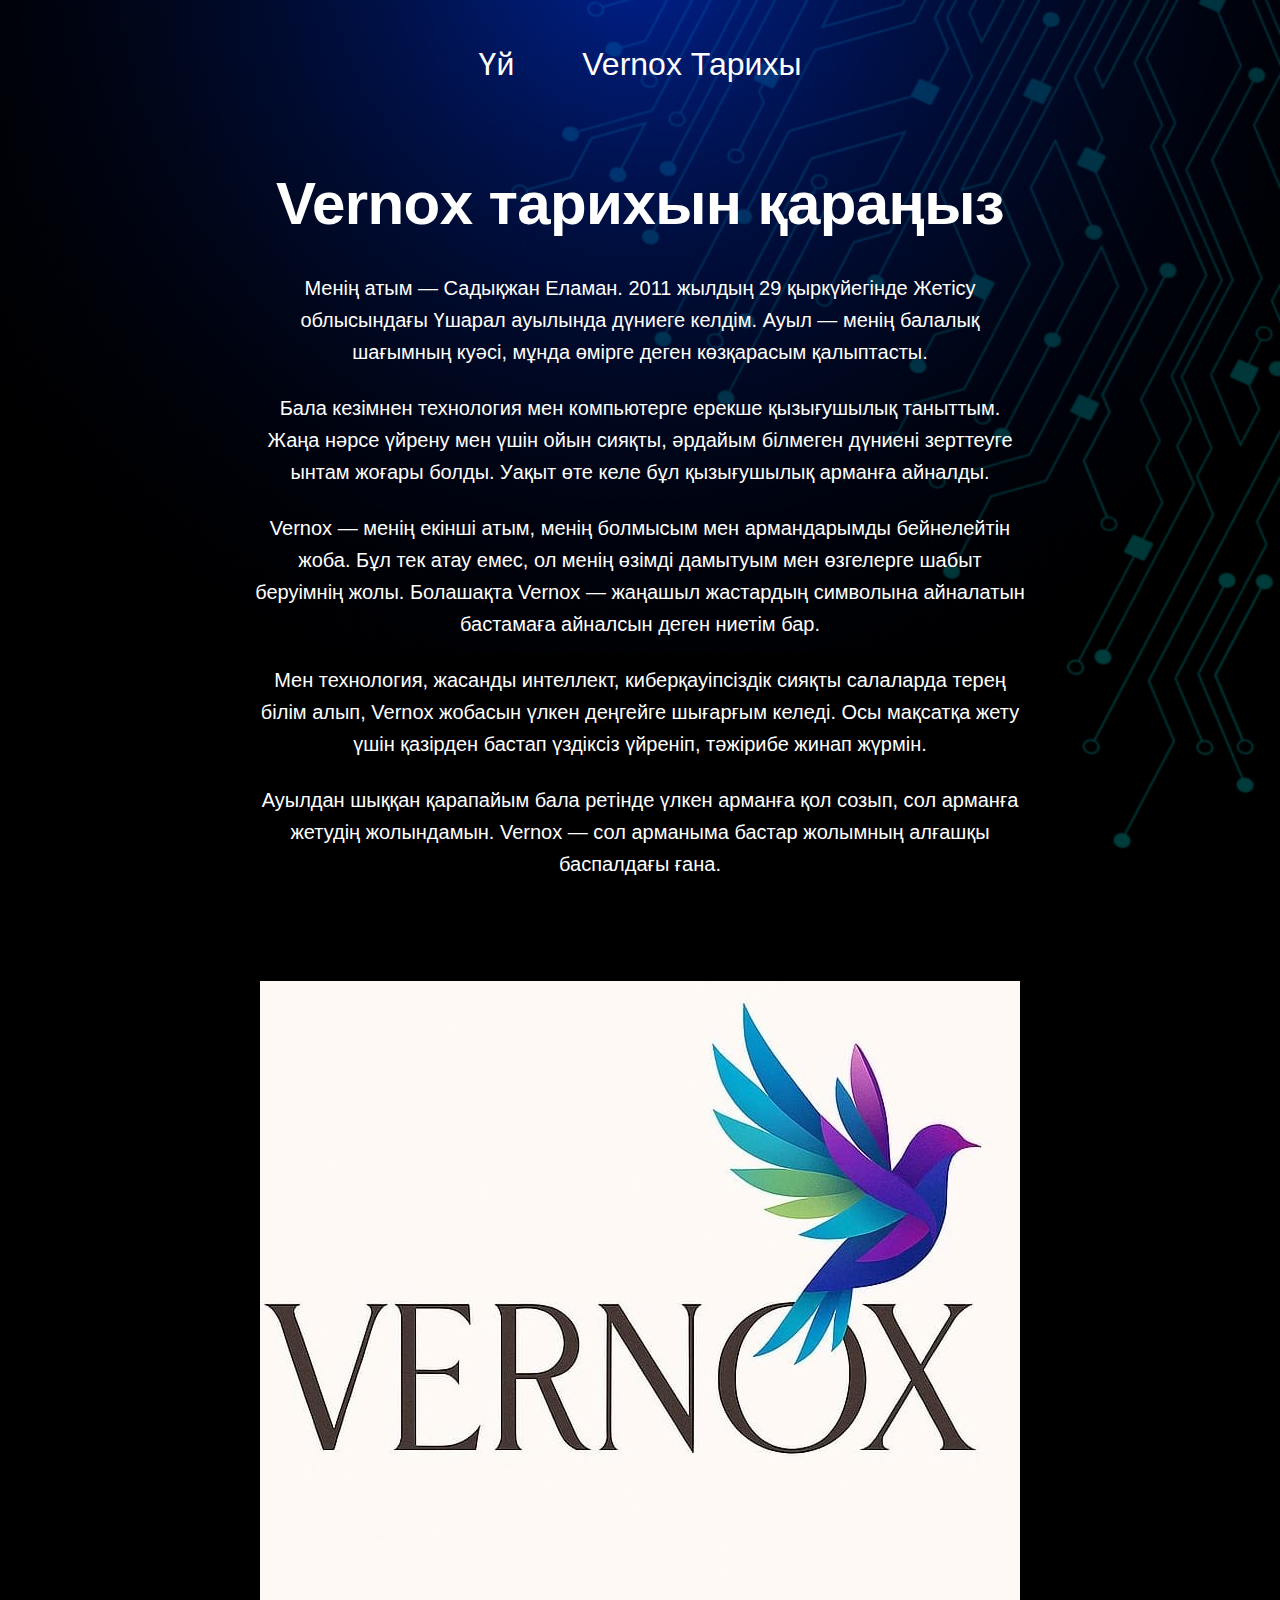
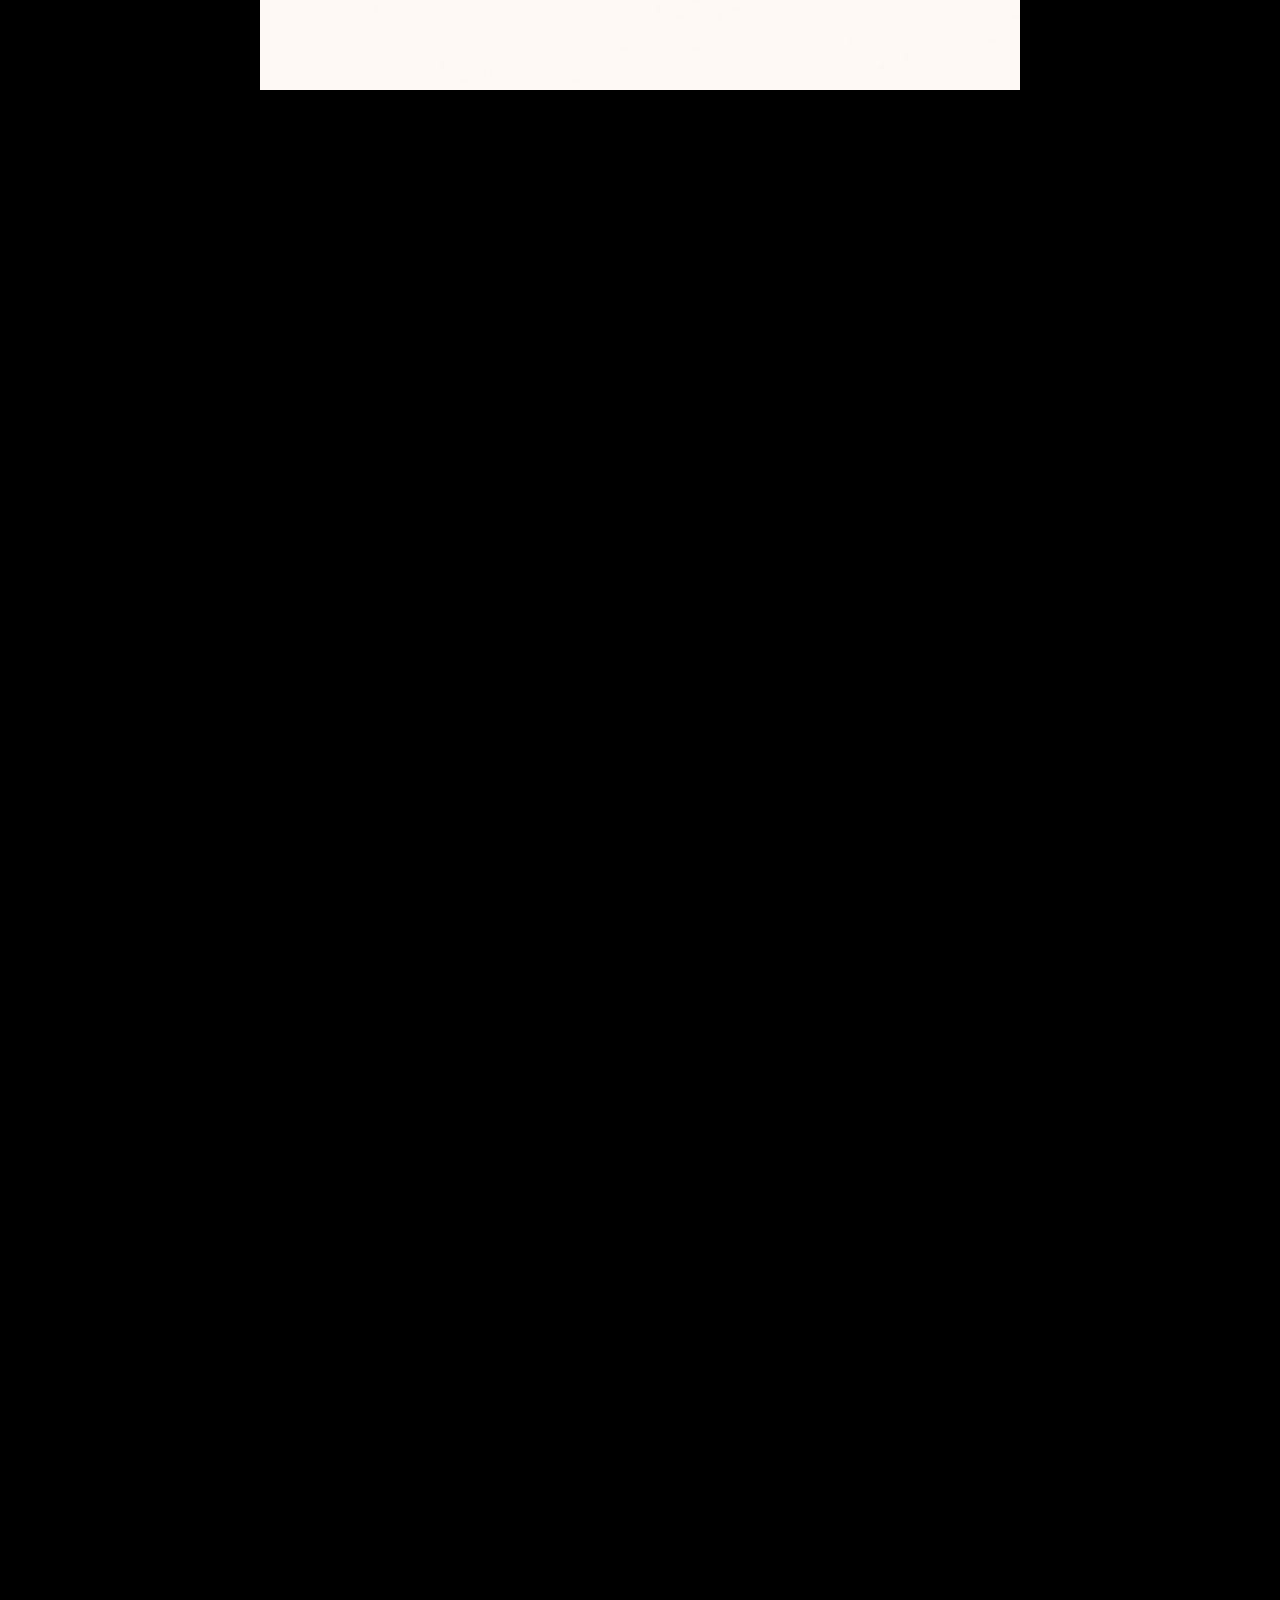
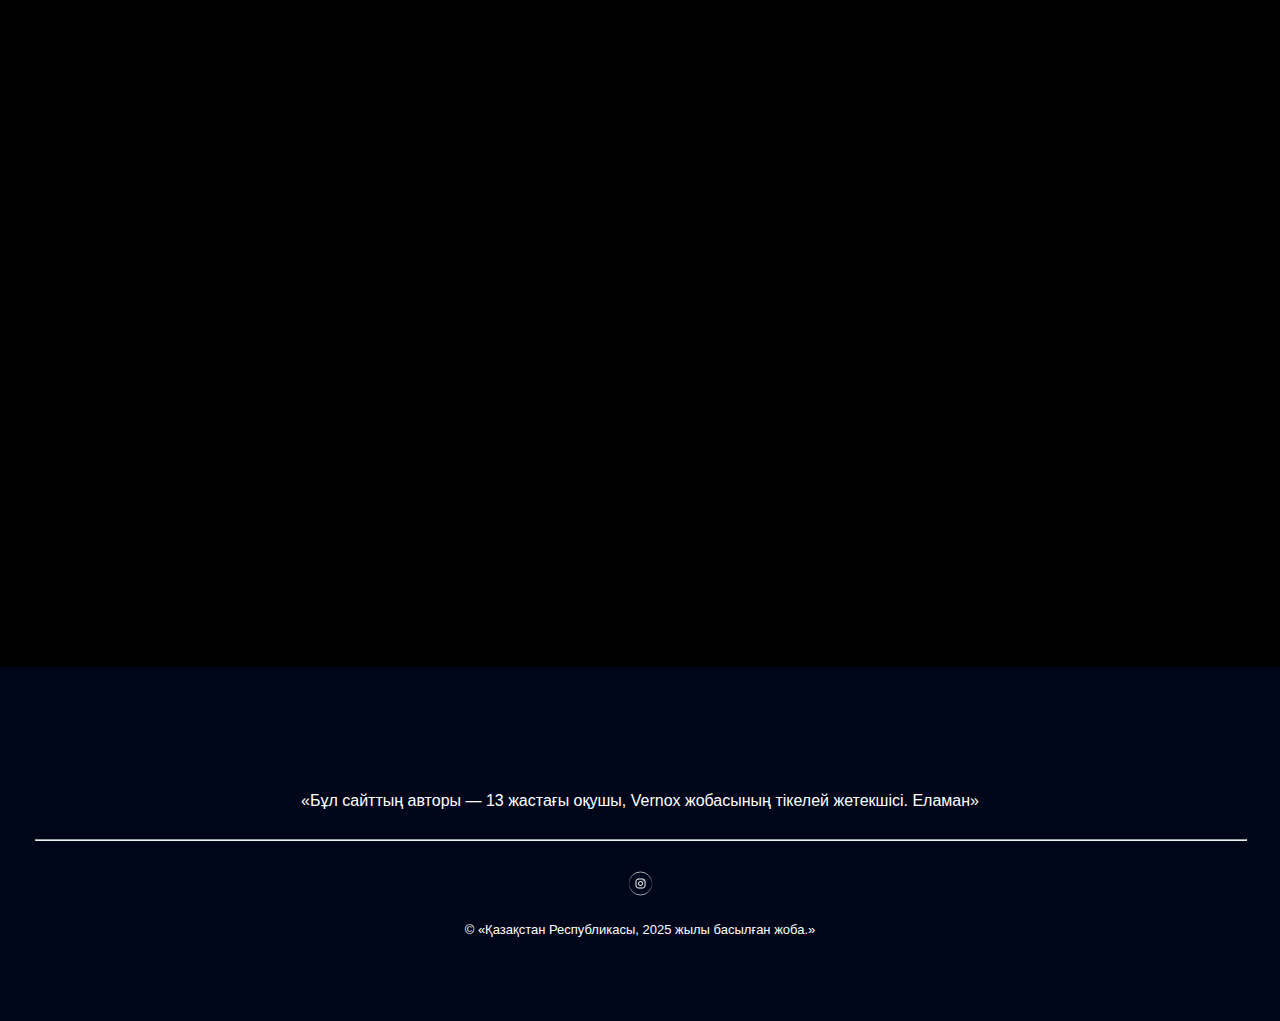
<file: algopro.ai/contact-us/index.htm>
﻿
<!DOCTYPE html>
<html lang="en-US">
<head>
    <meta charset="UTF-8">
    <meta name="viewport" content="width=device-width, initial-scale=1.0">
    <title>Vernox тарихы &#8211; Vernox</title>
<meta name='robots' content='max-image-preview:large'>
	<style>img:is([sizes="auto" i], [sizes^="auto," i]) { contain-intrinsic-size: 3000px 1500px }</style>
	<link rel='dns-prefetch' href='//cdn.jsdelivr.net'>
<link rel='dns-prefetch' href='//www.googletagmanager.com'>
<link rel='dns-prefetch' href='//fonts.googleapis.com'>
<script type="text/javascript">
/* <![CDATA[ */
window._wpemojiSettings = {"baseUrl":"https:\/\/s.w.org\/images\/core\/emoji\/15.1.0\/72x72\/","ext":".png","svgUrl":"https:\/\/s.w.org\/images\/core\/emoji\/15.1.0\/svg\/","svgExt":".svg","source":{"concatemoji":"https:\/\/vernox.kz\/wp-includes\/js\/wp-emoji-release.min.js?ver=6.8.1"}};
/*! This file is auto-generated */
!function(i,n){var o,s,e;function c(e){try{var t={supportTests:e,timestamp:(new Date).valueOf()};sessionStorage.setItem(o,JSON.stringify(t))}catch(e){}}function p(e,t,n){e.clearRect(0,0,e.canvas.width,e.canvas.height),e.fillText(t,0,0);var t=new Uint32Array(e.getImageData(0,0,e.canvas.width,e.canvas.height).data),r=(e.clearRect(0,0,e.canvas.width,e.canvas.height),e.fillText(n,0,0),new Uint32Array(e.getImageData(0,0,e.canvas.width,e.canvas.height).data));return t.every(function(e,t){return e===r[t]})}function u(e,t,n){switch(t){case"flag":return n(e,"\ud83c\udff3\ufe0f\u200d\u26a7\ufe0f","\ud83c\udff3\ufe0f\u200b\u26a7\ufe0f")?!1:!n(e,"\ud83c\uddfa\ud83c\uddf3","\ud83c\uddfa\u200b\ud83c\uddf3")&&!n(e,"\ud83c\udff4\udb40\udc67\udb40\udc62\udb40\udc65\udb40\udc6e\udb40\udc67\udb40\udc7f","\ud83c\udff4\u200b\udb40\udc67\u200b\udb40\udc62\u200b\udb40\udc65\u200b\udb40\udc6e\u200b\udb40\udc67\u200b\udb40\udc7f");case"emoji":return!n(e,"\ud83d\udc26\u200d\ud83d\udd25","\ud83d\udc26\u200b\ud83d\udd25")}return!1}function f(e,t,n){var r="undefined"!=typeof WorkerGlobalScope&&self instanceof WorkerGlobalScope?new OffscreenCanvas(300,150):i.createElement("canvas"),a=r.getContext("2d",{willReadFrequently:!0}),o=(a.textBaseline="top",a.font="600 32px Arial",{});return e.forEach(function(e){o[e]=t(a,e,n)}),o}function t(e){var t=i.createElement("script");t.src=e,t.defer=!0,i.head.appendChild(t)}"undefined"!=typeof Promise&&(o="wpEmojiSettingsSupports",s=["flag","emoji"],n.supports={everything:!0,everythingExceptFlag:!0},e=new Promise(function(e){i.addEventListener("DOMContentLoaded",e,{once:!0})}),new Promise(function(t){var n=function(){try{var e=JSON.parse(sessionStorage.getItem(o));if("object"==typeof e&&"number"==typeof e.timestamp&&(new Date).valueOf()<e.timestamp+604800&&"object"==typeof e.supportTests)return e.supportTests}catch(e){}return null}();if(!n){if("undefined"!=typeof Worker&&"undefined"!=typeof OffscreenCanvas&&"undefined"!=typeof URL&&URL.createObjectURL&&"undefined"!=typeof Blob)try{var e="postMessage("+f.toString()+"("+[JSON.stringify(s),u.toString(),p.toString()].join(",")+"));",r=new Blob([e],{type:"text/javascript"}),a=new Worker(URL.createObjectURL(r),{name:"wpTestEmojiSupports"});return void(a.onmessage=function(e){c(n=e.data),a.terminate(),t(n)})}catch(e){}c(n=f(s,u,p))}t(n)}).then(function(e){for(var t in e)n.supports[t]=e[t],n.supports.everything=n.supports.everything&&n.supports[t],"flag"!==t&&(n.supports.everythingExceptFlag=n.supports.everythingExceptFlag&&n.supports[t]);n.supports.everythingExceptFlag=n.supports.everythingExceptFlag&&!n.supports.flag,n.DOMReady=!1,n.readyCallback=function(){n.DOMReady=!0}}).then(function(){return e}).then(function(){var e;n.supports.everything||(n.readyCallback(),(e=n.source||{}).concatemoji?t(e.concatemoji):e.wpemoji&&e.twemoji&&(t(e.twemoji),t(e.wpemoji)))}))}((window,document),window._wpemojiSettings);
/* ]]> */
</script>
<style id='wp-emoji-styles-inline-css' type='text/css'>

	img.wp-smiley, img.emoji {
		display: inline !important;
		border: none !important;
		box-shadow: none !important;
		height: 1em !important;
		width: 1em !important;
		margin: 0 0.07em !important;
		vertical-align: -0.1em !important;
		background: none !important;
		padding: 0 !important;
	}
</style>
<link rel='stylesheet' id='wp-block-library-css' href='../wp-includes/css/dist/block-library/style.min.css?ver=6.8.1' type='text/css' media='all'>
<style id='classic-theme-styles-inline-css' type='text/css'>
/*! This file is auto-generated */
.wp-block-button__link{color:#fff;background-color:#32373c;border-radius:9999px;box-shadow:none;text-decoration:none;padding:calc(.667em + 2px) calc(1.333em + 2px);font-size:1.125em}.wp-block-file__button{background:#32373c;color:#fff;text-decoration:none}
</style>
<link rel='stylesheet' id='teachable-buy-button-css' href='../wp-content/plugins/teachable/build/css/buy-button-styles.css?ver=1.0.0' type='text/css' media='all'>
<style id='global-styles-inline-css' type='text/css'>
:root{--wp--preset--aspect-ratio--square: 1;--wp--preset--aspect-ratio--4-3: 4/3;--wp--preset--aspect-ratio--3-4: 3/4;--wp--preset--aspect-ratio--3-2: 3/2;--wp--preset--aspect-ratio--2-3: 2/3;--wp--preset--aspect-ratio--16-9: 16/9;--wp--preset--aspect-ratio--9-16: 9/16;--wp--preset--color--black: #000000;--wp--preset--color--cyan-bluish-gray: #abb8c3;--wp--preset--color--white: #ffffff;--wp--preset--color--pale-pink: #f78da7;--wp--preset--color--vivid-red: #cf2e2e;--wp--preset--color--luminous-vivid-orange: #ff6900;--wp--preset--color--luminous-vivid-amber: #fcb900;--wp--preset--color--light-green-cyan: #7bdcb5;--wp--preset--color--vivid-green-cyan: #00d084;--wp--preset--color--pale-cyan-blue: #8ed1fc;--wp--preset--color--vivid-cyan-blue: #0693e3;--wp--preset--color--vivid-purple: #9b51e0;--wp--preset--gradient--vivid-cyan-blue-to-vivid-purple: linear-gradient(135deg,rgba(6,147,227,1) 0%,rgb(155,81,224) 100%);--wp--preset--gradient--light-green-cyan-to-vivid-green-cyan: linear-gradient(135deg,rgb(122,220,180) 0%,rgb(0,208,130) 100%);--wp--preset--gradient--luminous-vivid-amber-to-luminous-vivid-orange: linear-gradient(135deg,rgba(252,185,0,1) 0%,rgba(255,105,0,1) 100%);--wp--preset--gradient--luminous-vivid-orange-to-vivid-red: linear-gradient(135deg,rgba(255,105,0,1) 0%,rgb(207,46,46) 100%);--wp--preset--gradient--very-light-gray-to-cyan-bluish-gray: linear-gradient(135deg,rgb(238,238,238) 0%,rgb(169,184,195) 100%);--wp--preset--gradient--cool-to-warm-spectrum: linear-gradient(135deg,rgb(74,234,220) 0%,rgb(151,120,209) 20%,rgb(207,42,186) 40%,rgb(238,44,130) 60%,rgb(251,105,98) 80%,rgb(254,248,76) 100%);--wp--preset--gradient--blush-light-purple: linear-gradient(135deg,rgb(255,206,236) 0%,rgb(152,150,240) 100%);--wp--preset--gradient--blush-bordeaux: linear-gradient(135deg,rgb(254,205,165) 0%,rgb(254,45,45) 50%,rgb(107,0,62) 100%);--wp--preset--gradient--luminous-dusk: linear-gradient(135deg,rgb(255,203,112) 0%,rgb(199,81,192) 50%,rgb(65,88,208) 100%);--wp--preset--gradient--pale-ocean: linear-gradient(135deg,rgb(255,245,203) 0%,rgb(182,227,212) 50%,rgb(51,167,181) 100%);--wp--preset--gradient--electric-grass: linear-gradient(135deg,rgb(202,248,128) 0%,rgb(113,206,126) 100%);--wp--preset--gradient--midnight: linear-gradient(135deg,rgb(2,3,129) 0%,rgb(40,116,252) 100%);--wp--preset--font-size--small: 13px;--wp--preset--font-size--medium: 20px;--wp--preset--font-size--large: 36px;--wp--preset--font-size--x-large: 42px;--wp--preset--spacing--20: 0.44rem;--wp--preset--spacing--30: 0.67rem;--wp--preset--spacing--40: 1rem;--wp--preset--spacing--50: 1.5rem;--wp--preset--spacing--60: 2.25rem;--wp--preset--spacing--70: 3.38rem;--wp--preset--spacing--80: 5.06rem;--wp--preset--shadow--natural: 6px 6px 9px rgba(0, 0, 0, 0.2);--wp--preset--shadow--deep: 12px 12px 50px rgba(0, 0, 0, 0.4);--wp--preset--shadow--sharp: 6px 6px 0px rgba(0, 0, 0, 0.2);--wp--preset--shadow--outlined: 6px 6px 0px -3px rgba(255, 255, 255, 1), 6px 6px rgba(0, 0, 0, 1);--wp--preset--shadow--crisp: 6px 6px 0px rgba(0, 0, 0, 1);}:where(.is-layout-flex){gap: 0.5em;}:where(.is-layout-grid){gap: 0.5em;}body .is-layout-flex{display: flex;}.is-layout-flex{flex-wrap: wrap;align-items: center;}.is-layout-flex > :is(*, div){margin: 0;}body .is-layout-grid{display: grid;}.is-layout-grid > :is(*, div){margin: 0;}:where(.wp-block-columns.is-layout-flex){gap: 2em;}:where(.wp-block-columns.is-layout-grid){gap: 2em;}:where(.wp-block-post-template.is-layout-flex){gap: 1.25em;}:where(.wp-block-post-template.is-layout-grid){gap: 1.25em;}.has-black-color{color: var(--wp--preset--color--black) !important;}.has-cyan-bluish-gray-color{color: var(--wp--preset--color--cyan-bluish-gray) !important;}.has-white-color{color: var(--wp--preset--color--white) !important;}.has-pale-pink-color{color: var(--wp--preset--color--pale-pink) !important;}.has-vivid-red-color{color: var(--wp--preset--color--vivid-red) !important;}.has-luminous-vivid-orange-color{color: var(--wp--preset--color--luminous-vivid-orange) !important;}.has-luminous-vivid-amber-color{color: var(--wp--preset--color--luminous-vivid-amber) !important;}.has-light-green-cyan-color{color: var(--wp--preset--color--light-green-cyan) !important;}.has-vivid-green-cyan-color{color: var(--wp--preset--color--vivid-green-cyan) !important;}.has-pale-cyan-blue-color{color: var(--wp--preset--color--pale-cyan-blue) !important;}.has-vivid-cyan-blue-color{color: var(--wp--preset--color--vivid-cyan-blue) !important;}.has-vivid-purple-color{color: var(--wp--preset--color--vivid-purple) !important;}.has-black-background-color{background-color: var(--wp--preset--color--black) !important;}.has-cyan-bluish-gray-background-color{background-color: var(--wp--preset--color--cyan-bluish-gray) !important;}.has-white-background-color{background-color: var(--wp--preset--color--white) !important;}.has-pale-pink-background-color{background-color: var(--wp--preset--color--pale-pink) !important;}.has-vivid-red-background-color{background-color: var(--wp--preset--color--vivid-red) !important;}.has-luminous-vivid-orange-background-color{background-color: var(--wp--preset--color--luminous-vivid-orange) !important;}.has-luminous-vivid-amber-background-color{background-color: var(--wp--preset--color--luminous-vivid-amber) !important;}.has-light-green-cyan-background-color{background-color: var(--wp--preset--color--light-green-cyan) !important;}.has-vivid-green-cyan-background-color{background-color: var(--wp--preset--color--vivid-green-cyan) !important;}.has-pale-cyan-blue-background-color{background-color: var(--wp--preset--color--pale-cyan-blue) !important;}.has-vivid-cyan-blue-background-color{background-color: var(--wp--preset--color--vivid-cyan-blue) !important;}.has-vivid-purple-background-color{background-color: var(--wp--preset--color--vivid-purple) !important;}.has-black-border-color{border-color: var(--wp--preset--color--black) !important;}.has-cyan-bluish-gray-border-color{border-color: var(--wp--preset--color--cyan-bluish-gray) !important;}.has-white-border-color{border-color: var(--wp--preset--color--white) !important;}.has-pale-pink-border-color{border-color: var(--wp--preset--color--pale-pink) !important;}.has-vivid-red-border-color{border-color: var(--wp--preset--color--vivid-red) !important;}.has-luminous-vivid-orange-border-color{border-color: var(--wp--preset--color--luminous-vivid-orange) !important;}.has-luminous-vivid-amber-border-color{border-color: var(--wp--preset--color--luminous-vivid-amber) !important;}.has-light-green-cyan-border-color{border-color: var(--wp--preset--color--light-green-cyan) !important;}.has-vivid-green-cyan-border-color{border-color: var(--wp--preset--color--vivid-green-cyan) !important;}.has-pale-cyan-blue-border-color{border-color: var(--wp--preset--color--pale-cyan-blue) !important;}.has-vivid-cyan-blue-border-color{border-color: var(--wp--preset--color--vivid-cyan-blue) !important;}.has-vivid-purple-border-color{border-color: var(--wp--preset--color--vivid-purple) !important;}.has-vivid-cyan-blue-to-vivid-purple-gradient-background{background: var(--wp--preset--gradient--vivid-cyan-blue-to-vivid-purple) !important;}.has-light-green-cyan-to-vivid-green-cyan-gradient-background{background: var(--wp--preset--gradient--light-green-cyan-to-vivid-green-cyan) !important;}.has-luminous-vivid-amber-to-luminous-vivid-orange-gradient-background{background: var(--wp--preset--gradient--luminous-vivid-amber-to-luminous-vivid-orange) !important;}.has-luminous-vivid-orange-to-vivid-red-gradient-background{background: var(--wp--preset--gradient--luminous-vivid-orange-to-vivid-red) !important;}.has-very-light-gray-to-cyan-bluish-gray-gradient-background{background: var(--wp--preset--gradient--very-light-gray-to-cyan-bluish-gray) !important;}.has-cool-to-warm-spectrum-gradient-background{background: var(--wp--preset--gradient--cool-to-warm-spectrum) !important;}.has-blush-light-purple-gradient-background{background: var(--wp--preset--gradient--blush-light-purple) !important;}.has-blush-bordeaux-gradient-background{background: var(--wp--preset--gradient--blush-bordeaux) !important;}.has-luminous-dusk-gradient-background{background: var(--wp--preset--gradient--luminous-dusk) !important;}.has-pale-ocean-gradient-background{background: var(--wp--preset--gradient--pale-ocean) !important;}.has-electric-grass-gradient-background{background: var(--wp--preset--gradient--electric-grass) !important;}.has-midnight-gradient-background{background: var(--wp--preset--gradient--midnight) !important;}.has-small-font-size{font-size: var(--wp--preset--font-size--small) !important;}.has-medium-font-size{font-size: var(--wp--preset--font-size--medium) !important;}.has-large-font-size{font-size: var(--wp--preset--font-size--large) !important;}.has-x-large-font-size{font-size: var(--wp--preset--font-size--x-large) !important;}
:where(.wp-block-post-template.is-layout-flex){gap: 1.25em;}:where(.wp-block-post-template.is-layout-grid){gap: 1.25em;}
:where(.wp-block-columns.is-layout-flex){gap: 2em;}:where(.wp-block-columns.is-layout-grid){gap: 2em;}
:root :where(.wp-block-pullquote){font-size: 1.5em;line-height: 1.6;}
</style>
<link rel='stylesheet' id='algo-pro-google-fonts-css' href='../css2?family=Montserrat:wght@100..900&#038;display=swap' type='text/css' media='all'>
<link rel='stylesheet' id='algo-pro-font-inter-css' href='../css2-1?family=Inter:ital,opsz,wght@0,14..32,100..900;1,14..32,100..900&#038;display=swap' type='text/css' media='all'>
<link rel='stylesheet' id='algo-pro-font-poppins-css' href='../css2-2?family=Inter:ital,opsz,wght@0,14..32,100..900;1,14..32,100..900&#038;family=Poppins:ital,wght@0,100;0,200;0,300;0,400;0,500;0,600;0,700;0,800;0,900;1,100;1,200;1,300;1,400;1,500;1,600;1,700;1,800;1,900&#038;display=swap' type='text/css' media='all'>
<link rel='stylesheet' id='algo-pro-header-style-css' href='../wp-content/themes/Algopro/src/css/header.css?ver=1746518141' type='text/css' media='all'>
<link rel='stylesheet' id='algo-pro-footer-style-css' href='../wp-content/themes/Algopro/src/css/footer.css?ver=1738765419' type='text/css' media='all'>
<link rel='stylesheet' id='algo-pro-responsive-css' href='../wp-content/themes/Algopro/src/css/responsive.css?ver=1745334516' type='text/css' media='all'>
<link rel='stylesheet' id='algo-pro-blocks-style-css' href='../wp-content/themes/Algopro/src/css/blocks.css?ver=1750425538' type='text/css' media='all'>
<link rel='stylesheet' id='algo-pro-reset-style-css' href='../wp-content/themes/Algopro/src/css/reset.css?ver=1738765420' type='text/css' media='all'>
<link rel='stylesheet' id='algo-pro-style-css' href='../wp-content/themes/Algopro/style.css?ver=6.8.1' type='text/css' media='all'>
<link rel='stylesheet' id='slick-carousel-css-css' href='../npm/slick-carousel%401.8.1/slick/slick.css?ver=6.8.1' type='text/css' media='all'>
<script type="text/javascript" src="../wp-includes/js/jquery/jquery.min.js?ver=3.7.1" id="jquery-core-js"></script>
<script type="text/javascript" src="../wp-includes/js/jquery/jquery-migrate.min.js?ver=3.4.1" id="jquery-migrate-js"></script>

<!-- Google tag (gtag.js) snippet added by Site Kit -->

<!-- Google Analytics snippet added by Site Kit -->
<script type="text/javascript" src="../gtag/js?id=GT-K5MH7CHP" id="google_gtagjs-js" async=""></script>
<script type="text/javascript" id="google_gtagjs-js-after">
/* <![CDATA[ */
window.dataLayer = window.dataLayer || [];function gtag(){dataLayer.push(arguments);}
gtag("set","linker",{"domains":["algopro.ai"]});
gtag("js", new Date());
gtag("set", "developer_id.dZTNiMT", true);
gtag("config", "GT-K5MH7CHP", {"googlesitekit_post_type":"page"});
 window._googlesitekit = window._googlesitekit || {}; window._googlesitekit.throttledEvents = []; window._googlesitekit.gtagEvent = (name, data) => { var key = JSON.stringify( { name, data } ); if ( !! window._googlesitekit.throttledEvents[ key ] ) { return; } window._googlesitekit.throttledEvents[ key ] = true; setTimeout( () => { delete window._googlesitekit.throttledEvents[ key ]; }, 5 ); gtag( "event", name, { ...data, event_source: "site-kit" } ); }; 
/* ]]> */
</script>

<!-- End Google tag (gtag.js) snippet added by Site Kit -->
<link rel="https://api.w.org/" href="../wp-json/index.htm"><link rel="alternate" title="JSON" type="application/json" href="../wp-json/wp/v2/pages/367"><link rel="EditURI" type="application/rsd+xml" title="RSD" href="../xmlrpc.php?rsd">
<meta name="generator" content="WordPress 6.8.1">
<link rel="canonical" href="index.htm">
<link rel='shortlink' href='index.htm?p=367'>
<link rel="alternate" title="oEmbed (JSON)" type="application/json+oembed" href="../wp-json/oembed/1.0/embed-6?url=https%3A%2F%2Falgopro.ai%2Fcontact-us%2F">
<link rel="alternate" title="oEmbed (XML)" type="text/xml+oembed" href="../wp-json/oembed/1.0/embed-7?url=https%3A%2F%2Falgopro.ai%2Fcontact-us%2F&#038;format=xml">
<meta name="generator" content="Site Kit by Google 1.156.0"><script type="text/javascript">

    (function(c,l,a,r,i,t,y){

        c[a]=c[a]||function(){(c[a].q=c[a].q||[]).push(arguments)};

        t=l.createElement(r);t.async=1;t.src="https://www.clarity.ms/tag/"+i;

        y=l.getElementsByTagName(r)[0];y.parentNode.insertBefore(t,y);

    })(window, document, "clarity", "script", "rftk8y5xx4");

</script>


<!-- Google Tag Manager -->

<script>(function(w,d,s,l,i){w[l]=w[l]||[];w[l].push({'gtm.start':

new Date().getTime(),event:'gtm.js'});var f=d.getElementsByTagName(s)[0],

j=d.createElement(s),dl=l!='dataLayer'?'&l='+l:'';j.async=true;j.src=

'https://www.googletagmanager.com/gtm.js?id='+i+dl;f.parentNode.insertBefore(j,f);

})(window,document,'script','dataLayer','GTM-NSTPCG59');</script>

<!-- End Google Tag Manager --><link rel="icon" href="../wp-content/uploads/2024/12/cropped-algopro-white-32x32.png" sizes="32x32">
<link rel="icon" href="../wp-content/uploads/2024/12/cropped-algopro-white-192x192.png" sizes="192x192">
<link rel="apple-touch-icon" href="../wp-content/uploads/2024/12/cropped-algopro-white-180x180.png">
<meta name="msapplication-TileImage" content="https://algopro.ai/wp-content/uploads/2024/12/cropped-algopro-white-270x270.png">
    <script async="" src="../gtag/js-1?id=G-0P11880DN1"></script>
<script>
  window.dataLayer = window.dataLayer || [];
  function gtag(){dataLayer.push(arguments);}
  gtag('js', new Date());
  gtag('config', 'G-0P11880DN1');
</script>
</head>
<body class="wp-singular page-template-default page page-id-367 wp-custom-logo wp-theme-Algopro page-contact-us">
<div id="preloader">
    <div class="loader">

    </div>
</div>
<header class="site-header">
    <div class="container">
        <div class="site-logo">
            <a href="../index.htm" class="custom-logo-link" rel="Үй"></a>        </div>

        <div class="site-mob-logo">
            <a href="../index.htm">
                                    <img src="../wp-content/uploads/2024/12/algopro-logo-mob.png" alt="Mobile Logo">
                            </a>
        </div>

         <div class="header-right__wrapper">
          <div class="header-menu__wrapper">
            <nav class="header-menu">
               <div class="menu-header-container">
  <ul id="primary-menu" class="nav-menu">

   <li id="menu-item-632" class="menu-item menu-item-type-post_type menu-item-object-page menu-item-home current-menu-item page_item page-item-584 current_page_item menu-item-632">
  <a href="index.htm" aria-current="page" style="font-size: 32px;">Үй</a>
</li>

<li id="menu-item-571" class="menu-item menu-item-type-post_type menu-item-object-page menu-item-571">
  <a href="Vernox Тарихы/index.htm" style="font-size: 32px;">Vernox Тарихы</a>
</li>

  </ul>
</div>

</ul></div>            </nav>

            <div class="mobile-btn__menu">
                <svg width="22" height="22" viewbox="0 0 9 10" fill="none" xmlns="http://www.w3.org/2000/svg">
                    <path fill-rule="evenodd" clip-rule="evenodd" d="M9 1.95153H0V1.08057H9V1.95153Z" fill="white"></path>
                    <path fill-rule="evenodd" clip-rule="evenodd" d="M9 5.43542H0V4.56445H9V5.43542Z" fill="white"></path>
                    <path fill-rule="evenodd" clip-rule="evenodd" d="M9 8.91931H0V8.04834H9V8.91931Z" fill="white"></path>
                </svg>

                <div class="mobile-btn__close">
                    &#10005;
                </div>
            </div>
          </div>

          <div class="header-button">
                       </div>
        </div>
    </div>
</header><section class="hero-with-image">
    <div class="container">
			          <h1 class="hero-with-image__title">Vernox тарихын қараңыз</h1>
			
			        <div class="hero-with-image__descr" style="font-size: 20px; line-height: 1.6;">
  <p>
    Менің атым — Садықжан Еламан. 2011 жылдың 29 қыркүйегінде Жетісу облысындағы Үшарал ауылында дүниеге келдім. Ауыл — менің балалық шағымның куәсі, мұнда өмірге деген көзқарасым қалыптасты.
  </p>
  <p>
    Бала кезімнен технология мен компьютерге ерекше қызығушылық таныттым. Жаңа нәрсе үйрену мен үшін ойын сияқты, әрдайым білмеген дүниені зерттеуге ынтам жоғары болды. Уақыт өте келе бұл қызығушылық арманға айналды.
  </p>
  <p>
    Vernox — менің екінші атым, менің болмысым мен армандарымды бейнелейтін жоба. Бұл тек атау емес, ол менің өзімді дамытуым мен өзгелерге шабыт беруімнің жолы. Болашақта Vernox — жаңашыл жастардың символына айналатын бастамаға айналсын деген ниетім бар.
  </p>
  <p>
    Мен технология, жасанды интеллект, киберқауіпсіздік сияқты салаларда терең білім алып, Vernox жобасын үлкен деңгейге шығарғым келеді. Осы мақсатқа жету үшін қазірден бастап үздіксіз үйреніп, тәжірибе жинап жүрмін.
  </p>
  <p>
Ауылдан шыққан қарапайым бала ретінде үлкен арманға қол созып, сол арманға жетудің жолындамын. Vernox — сол арманыма бастар жолымның алғашқы баспалдағы ғана.
</p>
</div>

<p>"VERNOX" логотипіне қарап, еркіндік пен шығармашылықтың, жаңалық пен шабыттың символы екенін байқаймыз. Бұл — болашаққа ашылатын жол."</p>

			            			          <div class="hero-with-image__wrapper">
              <img src="../wp-content/uploads/2025/01/veronx_logo.png" alt="Hero Image" class="hero-with-image__image">
          </div>
			            
    </div>
</section><section class="left-descr-right-image" style="background: linear-gradient(267deg, rgba(0, 0, 0, 0) 0%, #000 100%), url('../wp-content/uploads/2025/01/image-441.png');">
    <div class="container">
        <div class="content-wrapper">

        <div class="text-content">
                                    
    </div>
</section><section class="any-questions">
    <div class="container">
      <div class="any-questions__wrapper">
                      <h2 class="any-questions__title">Қосымша сұрақтарыңыз болса, сұраңыз</h2>
          
                        <div class="any-questions__descr"><p>Біз сізге көмектесеміз! Егер қандай да бір қате байқасаңыз, бізге жазыңыз.</p>
<a href="mailto:elamansadkhan@gmail.com" class="any-questions__mail">
  <svg width="40" height="41" viewbox="0 0 40 41" fill="none" xmlns="http://www.w3.org/2000/svg">
    <path d="M9.33366 31.1666C8.60033 31.1666 7.97277 30.9057 7.45099 30.3839C6.92833 29.8613 6.66699 29.2333 6.66699 28.4999V12.4999C6.66699 11.7666 6.92833 11.139 7.45099 10.6173C7.97277 10.0946 8.60033 9.83325 9.33366 9.83325H30.667C31.4003 9.83325 32.0283 10.0946 32.551 10.6173C33.0728 11.139 33.3337 11.7666 33.3337 12.4999V28.4999C33.3337 29.2333 33.0728 29.8613 32.551 30.3839C32.0283 30.9057 31.4003 31.1666 30.667 31.1666H9.33366ZM20.0003 21.8333L30.667 15.1666V12.4999L20.0003 19.1666L9.33366 12.4999V15.1666L20.0003 21.8333Z" fill="#fff"></path>
  </svg>
  <span>elamansadkhan@gmail.com</span> 
</a>
    </div>
</section>
<section class="ad-section">
  <div class="container">
      <div class="ad-content">
                       <div class="ad__descr--wrapper">
                  <p>Өмір — бұл үздіксіз даму жолы. Әр адамның ішінде шексіз мүмкіндік, ашылмаған дарын жатыр. Бірақ сол мүмкіндікті іске асыру үшін ең бастысы — сенім қажет. Өз-өзіңе сену.  

Кейде бәрі қиын көрінеді. Кедергілер, сәтсіздіктер, түсінбейтіндер... Бірақ ұмытпа: табыс бірден келмейді. Нағыз жетістік — қайта-қайта құлап, қайта тұруда. Әр қадам, тіпті кішкентай алға жылжу да — үлкен жетістікке апаратын жолдың бір бөлігі.  

Ешқашан "менен ештеңе шықпайды" деп ойлама. Бүгін үйренгенің — ертеңгі күшің. Қазір жасағаның — болашағыңның іргетасы.  

Алға ұмтыл! Өз арманың үшін күрес! Себебі сен ерекше адамсың. Және бұл әлемде сенің орның бар.</p>
             </div>
                  
                      
                </div>
  </div>
</section>
<footer class="site-footer">
    <div class="container">
       

        <div class="footer-text">
                            <p>«Бұл сайттың авторы — 13 жастағы оқушы, Vernox жобасының тікелей жетекшісі. Еламан»

</p>
                    </div>


        <hr>

        <div class="footer-social">
                            <ul class="social-list">
                                            <li class="social-item">
                            <a href="https://www.instagram.com/algopro.ai/" target="_blank" rel="noopener noreferrer">
                                <img src="../wp-content/uploads/2024/12/instagram.svg" alt="Social Icon">
                            </a>
                        </li>
                                            
                                    </ul>
                    </div>

                    <p class="footer__copyright">© «Қазақстан Республикасы, 2025 жылы басылған жоба.»</p>
            </div>
</footer>

<script src="../platform/platform.js" async=""></script>
<script type="speculationrules">
{"prefetch":[{"source":"document","where":{"and":[{"href_matches":"\/*"},{"not":{"href_matches":["\/wp-*.php","\/wp-admin\/*","\/wp-content\/uploads\/*","\/wp-content\/*","\/wp-content\/plugins\/*","\/wp-content\/themes\/Algopro\/*","\/*\\?(.+)"]}},{"not":{"selector_matches":"a[rel~=\"nofollow\"]"}},{"not":{"selector_matches":".no-prefetch, .no-prefetch a"}}]},"eagerness":"conservative"}]}
</script>
<script type="text/javascript" src="../wp-includes/js/dist/vendor/react.min.js?ver=18.3.1.1" id="react-js"></script>
<script type="text/javascript" src="../wp-includes/js/dist/vendor/react-jsx-runtime.min.js?ver=18.3.1" id="react-jsx-runtime-js"></script>
<script type="text/javascript" src="../wp-includes/js/dist/autop.min.js?ver=9fb50649848277dd318d" id="wp-autop-js"></script>
<script type="text/javascript" src="../wp-includes/js/dist/vendor/wp-polyfill.min.js?ver=3.15.0" id="wp-polyfill-js"></script>
<script type="text/javascript" src="../wp-includes/js/dist/blob.min.js?ver=9113eed771d446f4a556" id="wp-blob-js"></script>
<script type="text/javascript" src="../wp-includes/js/dist/block-serialization-default-parser.min.js?ver=14d44daebf663d05d330" id="wp-block-serialization-default-parser-js"></script>
<script type="text/javascript" src="../wp-includes/js/dist/hooks.min.js?ver=4d63a3d491d11ffd8ac6" id="wp-hooks-js"></script>
<script type="text/javascript" src="../wp-includes/js/dist/deprecated.min.js?ver=e1f84915c5e8ae38964c" id="wp-deprecated-js"></script>
<script type="text/javascript" src="../wp-includes/js/dist/dom.min.js?ver=f3a673a30f968c8fa314" id="wp-dom-js"></script>
<script type="text/javascript" src="../wp-includes/js/dist/vendor/react-dom.min.js?ver=18.3.1.1" id="react-dom-js"></script>
<script type="text/javascript" src="../wp-includes/js/dist/escape-html.min.js?ver=6561a406d2d232a6fbd2" id="wp-escape-html-js"></script>
<script type="text/javascript" src="../wp-includes/js/dist/element.min.js?ver=a4eeeadd23c0d7ab1d2d" id="wp-element-js"></script>
<script type="text/javascript" src="../wp-includes/js/dist/is-shallow-equal.min.js?ver=e0f9f1d78d83f5196979" id="wp-is-shallow-equal-js"></script>
<script type="text/javascript" src="../wp-includes/js/dist/i18n.min.js?ver=5e580eb46a90c2b997e6" id="wp-i18n-js"></script>
<script type="text/javascript" id="wp-i18n-js-after">
/* <![CDATA[ */
wp.i18n.setLocaleData( { 'text direction\u0004ltr': [ 'ltr' ] } );
/* ]]> */
</script>
<script type="text/javascript" src="../wp-includes/js/dist/keycodes.min.js?ver=034ff647a54b018581d3" id="wp-keycodes-js"></script>
<script type="text/javascript" src="../wp-includes/js/dist/priority-queue.min.js?ver=9c21c957c7e50ffdbf48" id="wp-priority-queue-js"></script>
<script type="text/javascript" src="../wp-includes/js/dist/compose.min.js?ver=84bcf832a5c99203f3db" id="wp-compose-js"></script>
<script type="text/javascript" src="../wp-includes/js/dist/private-apis.min.js?ver=0f8478f1ba7e0eea562b" id="wp-private-apis-js"></script>
<script type="text/javascript" src="../wp-includes/js/dist/redux-routine.min.js?ver=8bb92d45458b29590f53" id="wp-redux-routine-js"></script>
<script type="text/javascript" src="../wp-includes/js/dist/data.min.js?ver=fe6c4835cd00e12493c3" id="wp-data-js"></script>
<script type="text/javascript" id="wp-data-js-after">
/* <![CDATA[ */
( function() {
	var userId = 0;
	var storageKey = "WP_DATA_USER_" + userId;
	wp.data
		.use( wp.data.plugins.persistence, { storageKey: storageKey } );
} )();
/* ]]> */
</script>
<script type="text/javascript" src="../wp-includes/js/dist/html-entities.min.js?ver=2cd3358363e0675638fb" id="wp-html-entities-js"></script>
<script type="text/javascript" src="../wp-includes/js/dist/dom-ready.min.js?ver=f77871ff7694fffea381" id="wp-dom-ready-js"></script>
<script type="text/javascript" src="../wp-includes/js/dist/a11y.min.js?ver=3156534cc54473497e14" id="wp-a11y-js"></script>
<script type="text/javascript" src="../wp-includes/js/dist/rich-text.min.js?ver=74178fc8c4d67d66f1a8" id="wp-rich-text-js"></script>
<script type="text/javascript" src="../wp-includes/js/dist/shortcode.min.js?ver=b7747eee0efafd2f0c3b" id="wp-shortcode-js"></script>
<script type="text/javascript" src="../wp-includes/js/dist/warning.min.js?ver=ed7c8b0940914f4fe44b" id="wp-warning-js"></script>
<script type="text/javascript" src="../wp-includes/js/dist/blocks.min.js?ver=84530c06a3c62815b497" id="wp-blocks-js"></script>
<script type="text/javascript" src="../wp-content/plugins/teachable/build/js/buy-button-scripts.js?ver=1.0.0" id="teachable-buy-button-js"></script>
<script type="text/javascript" src="../npm/slick-carousel%401.8.1/slick/slick.min.js" id="slick-carousel-js-js"></script>
<script type="text/javascript" src="../wp-content/themes/Algopro/src/js/main.js?ver=1750425327" id="we-have-main-js-js"></script>
</body>
</html>

<script>
function reloadIfSame(link) {
  const current = window.location.pathname;
  const target = link.getAttribute('href');

  if (current.endsWith(target)) {
    location.reload(); // қайта жүктеу
    return false; // сілтеме өтпесін
  }
}
</script>
</file>
<file: wp-content/plugins/teachable/build/css/buy-button-styles.css>
.teachable-buy-button{display:block;box-sizing:border-box;width:100%}.teachable-buy-button *,.teachable-buy-button ::before,.teachable-buy-button ::after{box-sizing:border-box}.disabled-combobox{pointer-events:none}.disabled-combobox .components-combobox-control__suggestions-container,.disabled-combobox input{pointer-events:none;background:#ddd;border-color:#ddd}.teachable-error-notice{display:flex;width:100%;flex-wrap:wrap;align-items:center;justify-content:center;text-align:center;gap:1rem;border:.0125rem solid #ae2d2d;padding:2.5rem 1rem;font-weight:500;border-radius:inherit}.teachable-error-notice svg{display:block}.teachable-error-notice .teachable-error-title{font-weight:bold;margin:0;padding:0}.teachable-error-notice .teachable-error-description{font-weight:normal;margin:0;padding:0}.teachable-image{display:block;width:100%;overflow:hidden}.teachable-image img{display:block;width:100%;border-top-left-radius:9px;border-top-right-radius:9px;border-radius:inherit}.demo-span{display:contents}.teachable-content{display:block;width:100%;padding:16px}.teachable-name{display:flex;align-items:center;width:100%;padding:0;margin:0;margin-top:0;margin-bottom:0;font-size:35px}.teachable-description{display:flex;align-items:center;width:100%;font-size:17px}.teachable-details{display:flex;align-items:center;width:100%}.teachable-enrollment-count{display:flex;align-items:center;width:100%;gap:.3rem;font-size:15px}.teachable-enrollment-count .teachable-enrollment-count-icon{display:block;margin-right:.2rem}.teachable-enrollment-count .teachable-enrollment-count-icon svg{display:block}.teachable-updated-at{display:flex;align-items:center;width:100%;gap:.3rem;font-size:15px}.teachable-updated-at .teachable-updated-at-icon{display:block;margin-right:.2rem}.teachable-updated-at .teachable-updated-at-icon svg{display:block}.teachable-plan-options{display:flex;flex-wrap:wrap;align-items:center;margin-top:1.2rem;width:100%}.teachable-plan-options legend{display:none}.teachable-plan-options .teachable-plan-options-wrap{display:flex;align-items:center;flex-wrap:wrap;width:100%;border:0;padding:0;gap:.5rem;margin:0}.teachable-plan-options .teachable-plan-options-wrap .teachable-plan-option{position:relative;display:flex;align-items:center;gap:.75rem;width:100%;padding:.5rem;margin:0;border:.0125rem solid #d7d7d7;border-radius:.25rem}.teachable-plan-options .teachable-plan-options-wrap .teachable-plan-option:only-of-type input[type=radio]{visibility:hidden;margin:0 0 0 -1.25rem}.teachable-plan-options .teachable-plan-options-wrap .teachable-plan-option .teachable-plan-option-label{display:flex;align-items:center;width:100%;cursor:pointer;margin:0;padding:0}.teachable-plan-options .teachable-plan-options-wrap .teachable-plan-option input[type=radio]{display:block;order:-1;margin-top:0;margin-right:0;cursor:pointer;width:auto !important}.teachable-plan-options .teachable-plan-options-wrap .teachable-plan-option input[type=radio]:checked+label:before{content:"";position:absolute;top:0;left:0;width:100%;height:100%;border:.0125rem solid #222;border-radius:.25rem;color:#222}.teachable-plan-options .teachable-plan-option-name{display:flex;align-items:center;width:auto;font-weight:normal}.teachable-plan-options .teachable-plan-option-price{display:flex;align-items:center;width:auto;font-weight:normal;font-size:125%;margin-left:auto}.teachable-checkout-button,a.teachable-checkout-button{display:flex;align-items:center;justify-content:center;width:100%;padding:.75rem 1rem;margin:1.2rem 0 0;font-size:1.25rem;background-color:#222;color:#fff;border-radius:.25rem;text-decoration:none}/*# sourceMappingURL=buy-button-styles.css.map */
</file>
<file: wp-content/themes/Algopro/src/css/header.css>
.site-header {
  position: absolute;
  top: 48px;
  width: 100%;
  z-index: 9999;
}
body.no-scroll {
    overflow: hidden;
        height: 100dvh;
}


/* .site-header .container {
  background: rgba(0, 0, 0, 0.7);
  border-radius: 60px;
} */

.site-header .container,
.header-right__wrapper {
  display: flex;
  justify-content: space-between;
  align-items: center;
}

.header-right__wrapper {
  gap: 70px;
}

.site-logo a {
  display: block;
}

.site-logo img {
  width: 220px;
  height: 55px;
}

.nav-menu {
  display: flex;
  gap: 68px
}

.site-header .menu-item a {
  font-family: var(--font-family);
  font-weight: 400;
  font-size: 16px;
  text-align: center;
  color: #fff;
  text-decoration: none;
}

.start-now-btn {
  display: flex;
  font-family: var(--font-family);
  font-weight: 500;
  font-size: 16px;
  text-align: center;
  color: var(--primary-p-1);
  text-decoration: none;
  padding: 10px 31.5px;
  border-radius: 100px;
  background: linear-gradient(332deg, #2800fd 15.62%, #0acaff 88.54%);
}

.mobile-btn__menu {
  display: none;
}


@media(max-width: 990px) {
    
    .current_page_item a {
        font-weight: 700 !important;
        color: #fff !important;
    }

    .site-header .menu-item a {
      font-family: var(--font-family);
      font-weight: 400;
      font-size: 16px;
      text-align: center;
      color: #808080;
      text-decoration: none;
    }
    
    .site-mob-logo {
        position: relative;
        z-index: 99;
    }
    
  .header-menu {
    position: absolute;
    top: -12px;
    width: calc(100% - 50px);
    left: 0;
    z-index: -10;
    opacity: 0;
    visibility: hidden;
    height: 100vh;
  }
  
  .menu-header-container {
    padding-top: 100px;
    text-align: center;
  }

  .mobile-btn__menu {
    position: relative;
    border: 0px solid #fff;
    padding: 9px 10px 8px 10px;
    border-radius: 1px;
    z-index: 99;
  }

  .header-menu__active {
    z-index: 1;
    opacity: 1;
    visibility: visible;
    background-color: #000;
    padding: 25px;
    min-height: 500px;
  }

  .header-menu .nav-menu {
    display: flex;
    flex-direction: column;
    gap: 12px
  }
  

  
  .site-header .menu-item {
    padding: 15px 0px;
    
  }

  .header-menu__active + .mobile-btn__menu svg {
    opacity: 0;
    visibility: hidden;
    position: absolute;
  }

  .mobile-btn__close {
    opacity: 0;
    visibility: hidden;
    position: absolute;
  }

  .header-menu__active + .mobile-btn__menu .mobile-btn__close {
    opacity: 1;
    visibility: visible;
    position: static;
    color: #fff;
    font-size: 25px;
  }
}

#preloader {
    position: fixed;
    top: 0;
    left: 0;
    width: 100%;
    height: 100%;
        background-color: #000000;
    display: flex;
    align-items: center;
    justify-content: center;
    z-index: 10000;
    
}

.loader {
    position: relative;
    width: 120px;
    height: 120px;
    display: flex;
    align-items: center;
    justify-content: center;
    @media(max-width: 990px) {
    
    }
}

.loader::before {
    content: "";
    position: absolute;
    width: 90px;
    height: 91px;
    background-image: url('../../../../uploads/2025/03/algopro-logo.svg');
    background-size: contain;
    background-repeat: no-repeat;
    background-position: center;
    border-radius: 50%;
    @media(max-width: 767px) {
    width: 45px;
    height: 45px;
    }
}

.loader::after {
    content: "";
        position: absolute;
    width: 250px;
    height: 250px;
    
    border-radius: 50%;
    background-image: url('../../../../uploads/2025/03/Property-1Variant3.svg');
   
   animation: rotate 1.665s linear infinite;
   @media(max-width: 767px) {
    background-size: 50%;
   
    background-position: center;
    background-repeat: no-repeat;
    }
}
@keyframes rotate {
    0% {
        transform: rotate(360deg);
    }
    100% {
        transform: rotate(0deg);
    }
}

/*@keyframes fillGradient {
    to {
        stroke-dashoffset: 0;
    }
}
@keyframes rotate {
    0% {
        transform: rotate(0deg);
    }
    100% {
        transform: rotate(360deg);
    }
}

@keyframes flicker {
    0% {
        opacity: 1; 
    }
    100% {
        opacity: 0.3;
    }
}*/
</file>
<file: wp-content/themes/Algopro/src/css/footer.css>
.site-footer {
  background: var(--primary-p-7);
  padding: 85.5px 0;
  margin-top: 100px;
}

.site-footer .container {
  display: flex;
  justify-content: center;
  align-items: center;
  flex-direction: column;
  color: var(--primary-p-1);
}

.footer-text {
  margin-top: 40px;
  font-family: var(--font-family);
  font-weight: 400;
  font-size: 16px;
  text-align: center;
}

.site-footer hr {
  width: 100%;
  margin-top: 30px;
  margin-bottom: 30px;
}

.social-list {
  display: flex;
  gap: 36px;
}

.footer__copyright {
  padding-top: 24px;
  font-family: var(--font-family);
  font-weight: 400;
  font-size: 13px;
  color: var(--primary-p-1);
}


@media(max-width: 568px) {
  .social-list {
    gap: 20px;
  }

  .footer__copyright {
    line-height: 130%;
  }
}
</file>
<file: wp-content/themes/Algopro/src/css/responsive.css>
﻿/* Responsive */

.site-mob-logo {
  display: none;
}


@media(min-width: 1980px) {
    .program-benefits__wrapper {
        justify-content: center;
    }
    
    .trading-section__image img {
        max-width: 100% !important;
    }
}

@media(max-width: 1400px) {
    
  .program-benefits__list {
      padding-right: 25px;
  }

    
  .program-benefits__image {
    max-width: 700px;
  }
  
  .program-benefits__image img {
    width: 100%;
  }
    
    
  .program-benefits__item {
      max-width: 550px;
  }
    
  .info-section-with-cards__card {
    width: 220px !important;
  }

  .algopro-inside {
    padding-left: 25px;
  }

  .algopro-inside__content {
    gap: 150px !important;
  }

  .circular-info-chart {
    overflow-x: hidden;
  }

  .hero:after {
    /*top: -70px !important;*/
  }
}

@media(max-width: 1250px) {
    .key-features__item {
      width: 100%;
  }
    .arc__wrapper {
        left: 50px !important;
    }
    
    
    .circular-info-chart__main {
        position: relative;
        margin: 0 auto;
      right: -10px;
    }


  .trading-game .trading-game__item {
    display: none !important;
  }

  .arc-statistics__image img {
    left: 0px !important;
  } 


    
  .payment-methods__item-title {
    font-size: 16px !important;
  }

  .arc-statistics__image img {
    width: 80% !important;
  }

  .trading-items-wrapper {
    align-items: center !important;
  }

  .trading-items-wrapper {
    gap: 22px !important;
  }

  .trading-items-wrapper:last-of-type {
    position: relative;
    top: 0 !important;
    left: 0 !important;
    gap: 22px !important;
  }

  .container {
    max-width: 980px !important;
    padding-left: 0 !important;
    padding-right: 0 !important;
  }

  .hero:after {
    background: url('../../../../uploads/2024/12/hero-tablet.png');
    background-repeat: no-repeat;
    background-position: right;
  }

  .hero__wrapper {
    align-items: flex-start;
    text-align: left;
  }

  .hero h1, .hero p {
    text-align: inherit;
  }

  /* Trading Flaws */

  .trading-items-wrapper:first-of-type {
    left: 0 !important;
    top: 0 !important;
  }

  .trading-items-wrapper:last-of-type {
    top: 0px !important;
    left: 0px !important;
  }

  .trading-items-wrapper:last-of-type .trading-item:first-of-type {
    right: 0px !important;
  }

  .trading-items-wrapper {
    flex-direction: column !important;
    gap: 25px !important;
    justify-content: center !important;
    align-items: center !important;
  }

  .trading-items {
    flex-direction: column !important;
    justify-content: center !important;
    align-items: center !important;
    gap: 25px !important;
    overflow-y: hidden !important;
    padding-top: 40px;
    padding-bottom: 35px;
  }

  .trading-item {
    width: 100% !important;
    max-width: 234px;
  }

  .trading-items-wrapper:last-of-type .trading-item:first-of-type {
    width: 100% !important;
  }

  .trading-items-wrapper:last-of-type {
    gap: 25px !important;
  }

  .trading-item p {
    max-width: 100% !important;
    text-align: left !important;
  }

  .trading-item {
    position: relative;
    display: flex !important;
    align-items: center !important;
    justify-content: flex-start !important;
    flex-direction: row !important; 
    gap: 8px !important;
    background: #003bfa !important;
    padding-right: 37px !important;
  }

  .trading-item:after {
    content: url('../../../../uploads/2025/01/line.png');
    position: absolute;
    right: 20px;
    top: 14px;
    width: 8px;
    height: 100%;
  }

  .trading-item p {
    color: var(--primary-p-1) !important;
    font-size: 14px !important;
  }

  .trading-items:after {
    content: url('[data-uri]') !important;
  }

  .manual-trading-flaws h2 {
    margin-bottom: 25px !important;
  }

  .trading-items-wrapper .trading-item:nth-child(even) {
    background: var(--primary-p-2);
  }

  .trading-items-wrapper .trading-item:nth-child(even) p {
    color: var(--primary-p-3);
  }

  .advantages__wrapper {
    flex-wrap: wrap;
    justify-content: center !important;
  }
  
  .accessible-trading-tools__wrapper {
  gap: 40px;
      flex-direction: column;
  }

  .program-benefits__image img {
    width: 100%;
  }

  .key-features__grid {
    flex-wrap: wrap;
    justify-content: center;
  }

  img.hero-with-video__image,
  .hero-with-video__wrapper video {
    width: 100%;
  }


  .trading-section__image img {
    width: 100%;
  }

  .page-community .gallery:before {
    display: none !important;
  }

  .community-events__item img {
    width: 100%;
  }

  .community-events__item:first-of-type,
  .community-events__item:nth-of-type(2) {
    width: calc(50% - 15px);
  }

  .community-events__item:first-of-type img ,
  .community-events__item:nth-of-type(2) img {
    height: 590px;
    object-fit: cover;
  }

  .trading-section__wrapper {
    flex-direction: column-reverse;
    padding-left: 15px;
    padding-right: 15px;
  }


    .arc-statistics__text:first-of-type {
        left: 70px !important;
        top: -17px !important;
    }
    
    .arc-statistics__text:nth-of-type(3) {
        left: -119px !important;
        top: 415px !important;
    }
    
    .arc-statistics__text:nth-of-type(2) {
        left: 506px !important;
        top: -25px !important;
    }

  .simple-hero-with-stats__title {
    font-size: 68px !important;
  }

  .simple-hero-with-stats__descr p {
    font-size: 14px !important;
  }

  .simple-hero-with-stats__descr {
    position: relative;
    bottom: -22px;
  }

  .three-step-insights__step:first-of-type:after {
    display: none !important;
  }
  
  .three-step-insights__step:first-of-type:before {
    display: none !important;
  }
  
  .algopro-inside__content {
    gap: 45px !important;
  }

  .chapter-steps__items {
    flex-wrap: wrap;
    justify-content: center;
  }

  .chapter-steps__item {
    width: fit-content;
  }

  .chapter-steps__item-title {
    max-width: 255px;
  }

  .site-logo img {
    width: 150px !important;
    height: 40px !important;
  }

  .hero:after {
    top: -150px !important;
    background-size: cover !important;
  }
  
  .trading-img {
    display: none !important;
  }
  
  
.trading-item:last-of-type {
    position: relative;
    right: 0px !important;
}

.arc-statistics__image {
    margin-top: 80px !important;
}


}

@media (max-width: 1250px) and (min-width: 990px) {
    .card-item:nth-of-type(1) {
        top: -220px;
        right: 192px;
        transform: scale(0.8);
        transform-origin: center;
    }
    .card-item:nth-of-type(2) {
        top: -240px;
        right: -183px;
        transform: scale(0.8);
        transform-origin: center;
    }
    .card-item:nth-of-type(3) {
        top: 0;
        right: 187px;
        transform: scale(0.8);
        transform-origin: center;
    }
    .card-item:nth-of-type(4) {
        top: 120px;
        right: -124px;

    }
    .info-section-with-cards__card-title {
        font-size: 12px !important;
    }

    .info-section-with-cards__card-descr {
        font-size: 10px !important;
    }
    .info-section-with-cards {
        position: relative;
        margin-top: -100px;
    }

    .info-section-with-cards:after {
        content: '';
        position: absolute;
        top: 0px;
        background-image: url('../../../../uploads/2025/01/image-237112-1.png');
        background-repeat: no-repeat;
        background-position: right;
        width: 100%;
        height: 100%;
        z-index: -1;
    }

    .info-section-with-cards__wrapper {
        display: flex;
        align-items: center;
        justify-content: space-between;
    }

    .info-section-with-cards__main {
        max-width: 495px;
    }

    .info-section-with-cards__title {
        font-family: var(--font-family);
        font-weight: 700;
        font-size: 48px;
        text-transform: capitalize;
        color: #fff;
        margin-bottom: 25px;
        max-width: 435px;
    }

    .info-section-with-cards__descr {
        font-family: var(--font-family);
        font-weight: 400;
        font-size: 16px;
        line-height: 140%;
        color: #b8bbbf;
        text-align: justify;
    }

    .info-section-with-cards__btn {
        display: inline-flex;
        margin-top: 40px;
        border-radius: 100px;
        background: linear-gradient(332deg, #2800fd 15.62%, #0acaff 88.54%);
        padding: 16px 36.5px;
        font-family: var(--font-family);
        font-weight: 500;
        font-size: 16px;
        text-transform: capitalize;
        text-align: center;
        color: #fff;
        text-decoration: none;
    }

    .info-section-with-cards__img {
        text-align: center;
    }

    .info-section-with-cards__cards {
        display: flex;
        flex-wrap: wrap;
        justify-content: space-between;
        position: relative;
        z-index: 1;
        top: -250px;
        height: fit-content;
    }

    .info-section-with-cards__card {
        padding: 21.62px 14.41px;
        border-radius: 14px;
        width: 220px;
        height: fit-content;
    }

    .info-section-with-cards__card-title {
        font-family: var(--font-family);
        font-weight: 600;
        font-size: 16px;
        letter-spacing: -0.01em;
        color: #fff;
        margin-bottom: 10px;
    }

    .info-section-with-cards__card-descr {
        font-family: var(--font-family);
        font-weight: 400;
        font-size: 14px;
        line-height: 163%;
        color: #b8bbbf;
    }

    .card-color-ffffff .info-section-with-cards__card-title {
        color: #000 !important;
    }

    .card-color-ffffff .info-section-with-cards__card-descr {
        color: #000 !important;
    }

    .info-section-with-cards__card-stat {
        display: inline-flex;
        font-family: var(--font-family);
        font-weight: 500;
        font-size: 24px;
        color: #fff;
    }

    .info-section-with-cards__card--image {
        display: flex;
        align-items: center;
        gap: 10px;
        margin-bottom: 10px;
    }

    .info-section-with-cards__img {
        text-align: center;
        position: relative;

        z-index: 0;
    }

    .info-section-with-cards__img img {
        max-width: 320px !important;
    }

    .info-section-with-cards__card:nth-of-type(1) {
        position: relative;
        left: -20px;
        top: -20px;
    }

    .info-section-with-cards__card:nth-of-type(2) {
        position: relative;
        top: -25px;
        right: -205px;
    }

    .info-section-with-cards__card:nth-of-type(3) {
        position: relative;
        top: 160px;
        left: 70px;
    }

    .info-section-with-cards__card:nth-of-type(3) .info-section-with-cards__card--image {
        justify-content: center;
    }

    .info-section-with-cards__card:nth-of-type(4) {
        position: relative;
        top: 180px;
    }

    .info-section-with-cards__card:nth-of-type(4) .info-section-with-cards__card--image img {
        max-height: 30px;
    }

    .cards-container {
        position: relative;
        width: 100%;
        height: 100%;
    }

    .card-item {
        position: absolute;
        padding: 21.62px 14.41px;
        border-radius: 14px;
        width: 260px;
        height: fit-content;
    }


    .card-item:nth-of-type(1) {
        top: -220px;
        right: 230px;
    }

    .card-item:nth-of-type(2) {
        top: -211px;
        right: -135px;
    }

    .card-item:nth-of-type(3) {
        top: 70px;
        right: 230px;

        .info-section-with-cards__card--image {
            img {
                max-width: 220px !important;
                margin: 0 auto;
            }

        }
    }

    .card-item:nth-of-type(4) {
        top: 120px;
        right: -104px;

        .info-section-with-cards__card--image {
            img {
                max-height: 30px !important;
            }

        }

    }

    /* Стилі для центрального зображення */
    .info-section-with-cards__img {
        position: relative;
        display: flex;
        justify-content: center;
        align-items: center;
    }

    .info-section-with-cards__img img {
        max-width: 100%;
        height: auto;
    }

    .info-section-with-cards.new {
        display: none;
    }

    /* 1250px – 990px */

    .info-section-with-cards.old {
        display: none;
    }

    .info-section-with-cards.new {
        display: block;
    }

}
@media(max-width: 990px) {
    
    .arc-statistics {
        margin-bottom: -100px !important;
    }
    
    .testimonials__wrapper {
        padding-right: 25px !important;
        padding-left: 25px !important;
    }
    
    .slick-prev {
        left: 1px !important;
    }
    
    .slick-next {
        right: 6px !important;
    }
    
  .key-features__item {
      width: 100%;
      border-radius: 16px !important;
  }
    
  .price-before {
      margin-top: 18px;
  }
    
  .program-benefits__list {
      padding-right: 0px;
  }
    
    .info-section-with-cards__main {
        max-width: 100% !important;
    }
    
    .info-section-with-cards__title {
        margin-bottom: 20px !important;
    }
    
    .testimonials {
        margin-top: 150px !important;
    }
        
    .key-features__item-descr {
        width: 100%;
    }
    
    .start-journey,
    .circular-info-chart,
    .program-benefits,
    .accessible-trading-tools,
    .arc-statistics,
    .gallery__header,
    .key-features,
    .ad-section,
    .stats,
    .manual-trading-flaws,
    .trading-game,
    .testimonials,
    .community-events,
    .left-descr-right-image,
    .feature-cards,
    .tabs-section,
    .feature-connections,
    .programming-insights,
    .three-step-insights,
    .algopro-inside,
    .chapter-steps,
    .highlights-of-the-service,
    .lesson-highlights,
    .info-section-with-cards,
    .faq,
    .custom-section {
    margin-top: 100px !important;
    margin-bottom: 100px !important;
}

 .start-journey__image img {
    width: 100% !important;
    
 }
 
 .start-journey__content {
    flex-direction: column;
    padding: 0 !important;
    border-radius: 16px !important;
    gap: 16px !important;
 }
 .testimonial-card {
 border-radius: 16px !important;
 }
 .start-journey__advantages {
 width: unset !important;
     padding-left: 10px;
     padding-right: 10px;
     padding-bottom: 12px;
 }
 
 .advantages__title {
    text-align: center;
    font-size: 16px !important;
 }
 .start-journey__top {
 margin-bottom: 20px !important;
 }
 .offer-price {
    width: auto !important;
 }
    
 .payment-methods__items {
    flex-direction: column;
 }
    
 .payment-methods__item {
    width: calc(100% - 40px) !important;
    border-radius: 16px !important;
 }
 
 .trading-item:after {
     top: 7px !important;
 }
 .trading-item {
     padding-top: 0px !important;
     padding-bottom: 0px !important;
 }
    
 .stats__wrapper {
     gap: 50px !important;
 }

  .site-header {
      top: 12px !important;
  }
  
  .hero,
  .hero-with-video,
  .hero-with-image {
	
  }
.hero-with-image {
	overflow: hidden;
  }
  .container {
    max-width: unset !important;
    width: auto !important;
    padding-left: 25px !important;
    padding-right: 25px !important;
    position: relative;
  }

  .site-header .site-logo {
    display: none;
  }

  .site-mob-logo {
    display: block;
  }

  .header-right__wrapper {
    width: 100%;
    justify-content: flex-end;
  }

  .header-button {
    position: absolute;
    left: 50%;
    transform: translateX(-50%);
  }

  .start-now-btn {
    background: linear-gradient(315deg, #2800fd 0%, #0acaff 100%);
  }

  .trading-img img {
    width: 100%;
  }

  .mobile-btn__menu {
    display: block;
  }

  .header-button {
    display: none;
  }

  .lesson-highlights__items {
    display: flex;
    flex-direction: column !important;
    width: 100%;
  }

  .lesson-highlights__item {
    width: auto !important;
    min-height: fit-content !important;
  }

  .program-benefits__wrapper,
  .accessible-trading-tools__wrapper,
  .circular-info-chart__wrapper {
    flex-direction: column !important;
  }

  .pricing-plans__blocks {
    flex-direction: column-reverse !important;
    width: 100%;
    margin-top: 50px !important;
  }
  
  .pricing-plan {
    border: 1px solid rgba(255, 255, 255, 0.15) !important;
  }

  .pricing-plan:first-of-type,
  .pricing-plan:last-of-type {
    width: auto !important;
  }

  .gallery__item:nth-of-type(4n-2),
  .gallery__item:nth-of-type(4n) {
    top: 0px !important; 
  }

  .gallery__grid {
    gap: 12px !important;
  }

  .gallery__item {
    width: calc(33.33% - 12px) !important;
  }

  .circular-info-chart__descr p {
    max-width: 100% !important;
  }

  .circular-info-chart__img img {
    width: auto;
    height: 300px;
  }

  .circular-info-chart__item-title {
    font-size: 10px !important;
  }

  .circular-info-chart__item:first-of-type {
    position: relative;
            top: -55px !important;
        left: 65px !important;
  }

  .circular-info-chart__item:nth-of-type(2) {
    position: relative;
                top: -42px !important;
        left: 86px !important;
  }
  
  .circular-info-chart__item:nth-of-type(3) {
        top: 47px !important;
        left: 289px !important;
  }

  .circular-info-chart__item:nth-of-type(4) {
                top: 114px !important;
        left: 94px !important;
  }

  .circular-info-chart__item:nth-of-type(5) {
                top: 107px !important;
        left: 65px !important;
  }
  
  .circular-info-chart__item:nth-of-type(6) {
                top: 52px !important;
        left: -168px !important;

  }

  .circular-info-chart__item:nth-of-type(7) {
                top: -72px !important;
        right: 47px !important;
  }

  .ad-content {
    display: flex;
    flex-direction: column;
    padding: 40px 24px !important;
  }

  .ad-content p {
    text-align: center;
  }

  .ad__btn--wrapper {
   margin-top: 50px;
   width: 100%;
  }

  .ad__btn--wrapper a {
    display: block;
  }

  .ad-content:before {
    display: none !important;
  }

  .ad-content:after {
    top: 0px;
    background-size: cover;
  }

  .ad-content p {
    font-size: 18px !important;
    font-weight: 600 !important;
  }
  

  .discord-screens .container::after,
  .discord-screens::after {
    display: none;
  }

  .discord-screens {
    padding-top: 100px !important;
  }

  .info-section-with-cards__wrapper {
    flex-direction: column;
  }

  .info-section-with-cards__card {
    width: calc(35% - 30px) !important;
  }

  .info-section-with-cards__cards {
    justify-content: space-evenly !important;
  }

  .info-section-with-cards__card:nth-of-type(2) {
    right: -15px !important;
  }

  .left-descr-right-image {
    background-image: none !important;
    margin-top: 0px !important;
  }
 

  .content-wrapper {
    flex-direction: column;
    gap: 24px;
  }


  .tabs-section__tabs {
    flex-wrap: wrap;
    gap: 12px !important;
  }

  .tabs-section__tab {
    width: calc(50% - 12px) !important;
  }

  .tabs-section__panel {
    flex-direction: column;
  }

  .arc-statistics__image img {
    width: 567px !important;
  }
  
    .arc__wrapper {
        left: -35px !important;
        transform: scale(1) !important;
    }

    .arc-statistics__text:first-of-type {
        left: 50px !important;
        top: -27px !important;
    }

    .arc-statistics__text:nth-of-type(3) {
        left: -114px !important;
        top: 282px !important;
    }

    .arc-statistics__text:nth-of-type(2) {
        left: 354px !important;
        top: -33px !important;
    }

  .arc-statistics__texts {
    font-size: 12px !important;
  }

  .arc-statistics__text {
    max-width: 170px !important;
  }

  .simple-hero-with-stats__main {
    flex-direction: column;
  }

  .simple-hero-with-stats__descr {
    position: relative;
    bottom: 0px;
    margin-top: 18px;
  }

  .simple-hero-with-stats__title {
    margin-right: 0px !important;
  }

  .simple-hero-with-stats__bottom {
    margin-top: 30px !important;
  }

  .feature-connections {
    overflow-x: hidden;
  }

  .feature-connections__title {
    margin-bottom: 60px !important;
  }

  .feature-connections__wrapper:last-of-type::after {
    left: -165px !important;
  }

  .feature-connections__wrapper:last-of-type::before {
    right: -165px !important;
  }

  .feature-connections__wrapper:first-of-type::after {
    left: -165px !important;
  }

  .feature-connections__wrapper:first-of-type::before {
    right: -165px !important;
  }

  .features-grid__item {
    width: calc(50% - 25px) !important;
  }

  .features-grid__items {
    row-gap: 60px;
    column-gap: 25px;
  }

  .programming-insights__wrapper {
    flex-direction: column;
  }

  .programming-insights__button {
    margin-top: 32px;
  }

  .programming-insights__button a {
    display: inline-flex !important;
  }

  .three-step-insights__steps {
    flex-direction: column;
    justify-content: center;
    align-items: center;
  }

  .three-step-insights__steps {
    margin-top: 40px !important;
  }

  .algopro-inside__features {
    justify-content: flex-start !important;
  }

  .algopro-inside__content {
    flex-direction: column;
  }

  .algopro-inside__feature-descr {
    max-width: 100% !important;
  }

  .algopro-inside__chart {
    border-radius: 8px !important;
    max-width: fit-content !important;
  }

  .algopro-inside__content {
    justify-content: center !important;
    align-items: center !important;
  }

  .algopro-inside {
    padding-left: 15px !important;
    padding-right: 15px !important;
  }

  .highlights-of-the-service__main {
    gap: 15px !important;
  }

  .highlights-of-the-service__main {
    flex-direction: column;
  }

  .highlights-of-the-service__title,
  .highlights-of-the-service__descr {
    width: 100% !important;
  }

  .highlights-of-the-service__items {
    flex-direction: column;
    margin-top: 35px !important;
  }

  .highlights-of-the-service__item {
    gap: 16px !important;
  }

  .highlights-of-the-service__item-descr {
    max-width: 100% !important;
  }

  .highlights-of-the-service__item {
    width: 100% !important;
  }

  .highlights-of-the-service .highlights-of-the-service__item:nth-of-type(even) {
    justify-content: flex-start !important;
  }

  .highlights-of-the-service__items {
    row-gap: 24px !important;
  }
}

@media(max-width: 768px) {
    
    .price-before .line-through {
        font-size: 18px !important;
    }
    
    .price-before {
        font-size: 18px !important;
    }
    
    .offer-price {
        font-weight: 400 !important;
    }
    
    .trading-img__top {
        display: none !important;
    }
    
    .accessible-trading-tools__video-wrapper {
        top: 8px !important;
        left: 37px !important;
    }
    
    .accessible-trading-tools__video-wrapper video {
        width: 318px !important;
        height: 207px !important;
    }
    
    
    .accessible-trading-tools__image img {
        width: 390px;
    }
    .left-descr-right-image .image-content {
    
    padding: 0 45px;
}
    .faq__title {
        max-width: 300px !important;
        font-size: 16px !important;
    }
    .faq__descr p {
    font-size: 14px !important;
    }
    
    .page-our-academy .gallery__item:nth-of-type(5n-3) {
        top: 0px !important;
    }
    
    .page-our-academy .gallery__item:nth-of-type(5n - 1) {
        top: 0px !important;
    }
    
  .start-journey__descr {
     font-size: 14px !important;
     margin-top: 16px !important;
  }
  
  .info-section-with-cards__descr {
     font-size: 14px !important;
  }
    
  .payment-methods__img img {
    width: 35px;
    height: 35px;
  }
    
  .discord-screens__title {
    margin-bottom: 35px !important;
  }
    
  .advantage-item {
      width: 100% !important;
      border-radius: 16px !important;
  }
     .ad-content {
     border-radius: 16px !important;
     }
  .advantages__wrapper {
   justify-content: flex-start !important;
  }

  .container {
    padding-left: 15px !important;
    padding-right: 15px !important;
  }

  .program-benefits__content {
    padding: 0 15px;
  }

  .hero__wrapper h1 {
    font-size: 32px !important;
    margin-bottom: 20px !important;
  }

  .hero p {
    font-size: 14px !important;
  }

  .stats {
    background-image: url('../../../../uploads/2025/01/section-1-courses__mob.png') !important;
    padding-top: 0px !important;
    padding-bottom: 0px !important;
  }

  .stat-item h3 {
    font-size: 44px !important;
  }

  .stat-item p {
    margin-top: 15px !important;
    font-size: 20px !important;
  }

  .advantages__main-title {
    font-size: 24px !important;
    margin-top: -100px !important;
    text-align: center;
  }

  .advantage-item h3 {
    font-size: 18px !important;
  }

  .manual-trading-flaws h2,
  .testimonial__title {
    font-size: 24px !important;
  }

  .trading-game__title,
  .start-journey__title {
    font-size: 24px !important;
  }

  /* .trading-game,
  .start-journey__image {
    display: none !important;
  } */

  .testimonials__wrapper {
    padding-left: 25px;
    padding-right: 25px;
  }

  .testimonial-title {
    font-size: 20px;
  }

  .testimonial-descr p {
    font-size: 14px;
  }

  .advantages__wrapper {
    justify-content: center;
  }



  .price-before .line-through {
    font-size: 18px;
  }
.advantages__list {
    margin-top: 12px !important;
    gap: 4px !important;
}
  .advantages__item p {
    font-size: 14px !important;
  }

  .we-have__line img {
    width: 100%;
  }

  .simple-hero h1 {
    font-size: 32px !important;
  }

  .simple-hero p {
    font-size: 14px !important;
  }

  .lesson-highlights {
    margin-top: 0px !important;
  }

  .lesson-highlights__title,
  .program-benefits__title,
  .accessible-trading-tools__title,
  .pricing-plans__title,
  .gallery__title,
  .circular-info-chart__title,
  .key-features__title,
  .faq h2,
  .payment-methods__title {
    font-size: 24px !important;
    line-height: 135% !important;
  }
  
  .payment-methods__descr {
    font-size: 14px !important;
  }
  
  .faq h2 {
      line-height: 140%;
  }

  .lesson-highlights__subtitle,
  .accessible-trading-tools__descr p,
  .pricing-plans__descr,
  .gallery__descr
  .key-features__descr {
    font-size: 14px !important;
  }

  .key-features {
      margin-top: 100px !important;
  }

  .lesson-title {
    font-size: 18px !important;
  }

  .accessible-trading-tools__title,
  .circular-info-chart__title {
    margin-bottom: 16px !important;
  }

  .pricing-plans__title {
    margin-bottom: 24px !important;
    line-height: 140% !important;
  }

  .pricing-plan {
    padding: 24px 16px !important;
  }

  .pricing-plan__header {
    padding-left: 0px !important;
  }
  
  .gallery__header {
    margin-bottom: 40px !important;
  }

  .circular-info-chart__descr-title {
    font-size: 18px !important;
    margin-bottom: 16px !important;
  }

  .circular-info-chart__descr p {
    font-size: 14px !important
  }

  .circular-info-chart__item:nth-of-type(7) {
        top: -84px !important;
        right: 47px !important;
  }

 

  

  .key-features__header {
    gap: 24px !important;
    font-size: 14px !important;
  }

  .key-features__item-descr {
    font-size: 14px !important
  }

  .faq__item {
    width: auto !important;
    border-radius: 16px !important;
  }

  .hero-with-video__title {
    font-size: 32px !important;
  }

  .hero-with-video__descr {
    font-size: 14px !important;
  }

  .discord-screens__grid {
    column-count: 1 !important;
  }

  .discord-screens__item.hidden {
    display: none;
  }

  .trading-section__title {
    font-size: 24px !important;
    margin-bottom: 15px !important;
  }

  .trading-section {
    padding-top: 85px !important;
    margin-top: 15px !important;
    background: unset !important;
  }
  
  .trading-section__descr p {
    margin-bottom: 20px !important;
  }

  .trading-section__wrapper {
    gap: 70px !important;
  }

  .community-events__item:first-of-type img, 
  .community-events__item:nth-of-type(2) img {
    height: 230px;
  }

  .discord-screens__title,
  .community-events__title {
    font-size: 24px !important;
  }

  .hero-with-video:before {
    top: -80px !important;
  }

  .hero-with-video__play-button svg {
    width: 64px !important;
  }

  .page-community .gallery__item {
    width: calc(50% - 8px) !important;
  }

  .community-events__item:nth-of-type(3n) img {
    width: 100%;
    margin-top: 0px !important;
  }
  
  .circular-info-chart__title {
    text-align: left !important;
    line-height: 135%;
  }

  .hero-with-image:before {
    top: -50px !important;
  }

  .hero-with-image__title {
    font-size: 32px !important;
  }

  .hero-with-image__descr,
  .left-descr-right-image .descr,
  .any-questions__descr {
    font-size: 14px !important;
  }
  
  .testimonial__title {
    margin-bottom: 30px !important;
  }

  .hero-with-image__descr {
    margin-bottom: 34px !important;
  }

  .left-descr-right-image .title,
  .info-section-with-cards__title {
    font-size: 24px !important;
    line-height: 130% !important;
  }
  
  .start-journey__title,
  .arc-statistics__title{
    line-height: 135%;
  }


  .any-questions__title {
    font-size: 32px !important;
  }

  .any-questions__mail {
    font-size: 18px !important;
  }

  .info-section-with-cards__card--image img {
    width: 100%;
  }

  .info-section-with-cards__card:last-of-type img {
    width: 60px !important;
  }

  .image-content img {
    width: 100%;
  }

.feature-cards .feature-cards__title {
    font-size: 24px !important;
    line-height: 135% !important;
    margin-bottom: 16px !important;
}
  
  .feature-cards__card {
    gap: 0px !important;
  }

  .feature-cards__grid {
    /*margin-top: 50px !important;*/
    flex-direction: column;
    align-items: center;
  }

  .feature-cards__card {
    height: auto !important;
    border-radius: 16px !important;
    /*padding: 10px 7px !important; */
  }
  
  .feature-cards__card-name {
      margin-bottom: 10px !important;
  }
  
  .feature-cards__card-title {
    min-height: auto !important;
    line-height: 29px !important;
  }
  
  .feature-cards__card-image {
      margin-top: 20px !important;
      max-width: 200px !important;
      margin: 0 auto;
  }


  .trading-game__main img {
    width: 100%;
  }

  /*.trading-game__wrapper--mob,
  .trading-game__wrapper {
    display: none;
  }*/

  .trading-game__title {
    margin-bottom: 25px !important;
  }

  .hero:after {
    top: -180px !important;
  }

  .tabs-section__title {
    font-size: 24px !important;
  }

  .tabs-section__tab {
    font-size: 14px !important
  }

  .tabs-section__panel-main h3 {
    font-size: 18px !important;
  }

  .tabs-section__panel-main p {
    font-size: 14px;
  }

  .tabs-section__panel-img img {
    width: 100%;
    margin-top: 32px !important;
  }

  .arc-statistics__image img {
    width: 460px !important;
  }

  .arc-statistics__texts {
    font-size: 5px !important;
  }

  .arc-statistics__text {
    max-width: 60px !important;
  }
  
  .arc__wrapper {
    top: -35px !important;
  }

    .arc-statistics__text:first-of-type {
        left: 40px !important;
        top: -39px !important;
    }
    
    .arc-statistics__text:nth-of-type(2) {
        left: 360px !important;
        top: -43px !important;
    }
    
    .arc-statistics__text:nth-of-type(3) {
        left: 63px !important;
        top: 215px !important;
    }

  .arc-statistics__title {
    font-size: 24px !important;
  }

  .arc-statistics__title {
    margin-bottom: 15px !important;
  }

  .arc-statistics__descr {
    font-size: 14px !important;
  }

  .simple-hero-with-stats__title {
    font-size: 42px !important;
  }

  .simple-hero-with-stats__btn {
    font-size: 12px !important;
  }

  .simple-hero-with-stats__stat-total {
    font-size: 24px !important;
  }

  .simple-hero-with-stats__stat-subtext {
    font-size: 10px !important; 
  }

  .simple-hero-with-stats__stat-main img {
    width: 90px !important;
  }

  .simple-hero-with-stats {
    padding-bottom: 0px !important;
  }

  .feature-connections__text {
    font-size: 14px !important;
  }

  .feature-connections__icon svg {
    width: 90px;
    height: 90px;
  }

  .feature-connections__wrapper {
    gap: 40px !important;
  }

  .feature-connections__items {
    gap: 32px !important;
  }

  .feature-connections__wrapper:last-of-type::after {
    content: url('[data-uri]') !important;
    top: 45px !important;
    left: -15px !important;
  }

  .feature-connections__wrapper:last-of-type::before {
    content: url('[data-uri]') !important;
    top: 45px !important;
    right: -180px !important;
  }

  .feature-connections__wrapper:first-of-type::after {
    content: url('[data-uri]') !important; 
    top: -55px !important;
    left: -15px !important;
  }

  .feature-connections__wrapper:first-of-type::before {
    content: url('[data-uri]') !important;
    top: -55px !important;
    right: -180px !important;
  }

  .feature-connections__title {
    font-size: 24px !important; 
  }

  .feature-connections__item {
    line-height: 110% !important;
    width: 123px !important;
    text-align: center !important;
  }

  .features-grid__item {
    width: 100% !important;
  }

  .features-grid__items {
    row-gap: 0px;
    column-gap: 32px;
  }

  .features-grid__item-descr {
    max-width: 100% !important;
    width: 100% !important;
  }

  .features-grid__title {
    font-size: 24px !important;
  }

  .programming-insights__title {
    font-size: 24px !important;
  }

  .programming-insights__texts {
    flex-direction: column;
    font-size: 14px !important;
    gap: 16px !important;
  }

  .programming-insights__text {
    max-width: 100% !important;
  }

  .programming-insights__image img {
    border-radius: 12px;
    height: 209px;
    object-fit: cover;
  }

  .programming-insights__image {
    margin-bottom: 32px !important; 
  }

  .three-step-insights__title {
    font-size: 18px !important;
  }

  .three-step-insights__step {
    width: 100% !important;
  }

  .three-step-insights__circle {
    font-size: 28px !important;
    width: 70px !important;
    height: 70px !important;
  }

  .three-step-insights__step-title {
    font-size: 18px !important;
    margin-top: 24px !important;
  }

  .three-step-insights__step-descr {
    margin-top: 18px !important;
    font-size: 14px !important;
  }

  .algopro-inside__title {
    font-size: 24px !important;
    margin-bottom: 40px !important;
  }

  .algopro-inside__feature-descr {
    font-size: 14px !important;
  }
  
  .algopro-inside__feature {
    gap: 16px !important;
  }

  .algopro-inside__chart-image img {
    width: 100%;
  }

  .chapter-steps__item-title {
    font-size: 18px !important;
  }

  .highlights-of-the-service__title {
    font-size: 24px !important;
  }

  .highlights-of-the-service__item-title {
    font-size: 18px !important;
    margin-bottom: 12px !important;
  }

  .highlights-of-the-service__item-descr {
    font-size: 14px !important;
  }

  .highlights-of-the-service__image img {
    width: 24px;
    height: 24px;
  }
  
  .gallery__item img {
    width: 100%;
    height: 175px;
    object-fit: cover;
  }
  
  .circular-info-chart {
    overflow-y: hidden;
  }
  
  .circular-info-chart__main {
    padding-bottom: 15px;
  }
  
  .circular-info-chart__items {
    top: calc(50% - 8px) !important;
  }
  
  .key-features__descr {
      font-size: 14px !important;
  }
  
  .key-features__grid {
    margin-top: 40px !important;
  }
  
  .faq__list {
    margin-top: 40px !important;
  }
  
  .trading-section__content {
    padding-right: 0 !important;
  }
  
 .we-have {
    padding-top: 0px !important;
    min-height: 625px !important;
  }
  
  .page-our-academy .we-have__title {
    font-size: 32px !important;
    max-width: 235px !important;
  }
  
  .page-our-academy .we-have__word {
      font-size: 34px !important;
  }
  
 .page-our-academy .we-have__wrapper {
    margin-top: 15px !important;
    height: 40px !important;
  }
  
  .program-benefits__list {
    padding-right: 20px !important;
  }
  
  .gallery__descr {
    max-width: 100% !important;
    padding-left: 20px !important;
    padding-right: 20px !important;
  }
  
  .gallery__item:nth-of-type(5n - 1) {
    top: 0px !important;
 }
 
 .gallery__item:nth-of-type(5n-3) {
    top: 0px !important;
  }
  
  body.page-community .gallery__item {
    width: calc(33.33% - 16px) !important;
  }
  
  .gallery__item img {
    height: 130px !important;
  }
}

@media(max-width: 568px) {
    .hero-with-image__image {
    
    }
    .start-journey__image img {
        width: 100% !important;
        max-height: 190px !important;
        object-position: 0px 60%;
        border-radius: 8px !important;
    }
    .start-journey__image {
    position: relative;
    }
    .start-journey__image::before {
    content: url('../../../../uploads/2025/04/Intersect.svg');
    position: absolute;
            bottom: 15px;
        right: 20px;
    width: 120px;
    height: auto;
    object-fit: cover;
   
  }
    
    .circular-info-chart__main {
              left: 14px;
    }
    
    .custom-section {
        padding-left: 16px;
        padding-right: 16px;
    }
    
    .info-section-with-cards {
        margin-bottom: -50px;
    }
    
    .info-section-with-cards__card {
        width: calc(40% - 30px) !important;
    }
    
    .info-section-with-cards__card:nth-of-type(3) {
        top: 125px !important;
        left: 10px !important;
    }
    
    .info-section-with-cards__card:nth-of-type(4) {
        top: 140px;
    }
    
    .info-section-with-cards__card:nth-of-type(2) {
        top: 35px !important;
        right: 0 !important;
    }
    
    .info-section-with-cards__card {
        min-width: 100px !important;
        padding: 10px 7px !important;
        border-radius: 7px !important;
    }
    
    .info-section-with-cards__card:nth-of-type(1) {
        left: 0 !important;
        top: 50px !important;
    }
    
    .info-section-with-cards__cards {
        top: -200px !important;
        justify-content: space-between !important;
    }
    
    .info-section-with-cards__img {
        top: 60px !important;
    }
    
   .info-section-with-cards .info-section-with-cards__img img {
        max-width: 160px !important;
    }
    
    .info-section-with-cards:after {
        display: none !important;
    }
    
    
 .gallery__descr {
    font-size: 14px !important;
 }
    
 .info-section-with-cards__card--image {
     flex-wrap: wrap;
 }
 
 .info-section-with-cards__card-title {
     line-height: 140% !important;
 }
    
 .info-section-with-cards__title {
    margin-bottom: 25px !important;
    line-height: 140%;
 }
    
  .any-questions__descr {
    max-width: 285px !important;
  }
  
  .any-questions {
      /*margin-top: -150px !important; */
      min-height: unset !important;
      margin-top: unset !important;
          background-size: cover !important;
  }
  
  .stats {
    background-size: cover;
  }

  .stats__wrapper {
    flex-wrap: wrap;
  }

  .offer-price {
    font-size: 14px;
    padding: 8px 0px;
    border-radius: 30px !important;
  }

  .price-before {
    font-size: 18px;
  }

  .offer-price svg {
    display: none !important;
  }

  .price-before .line-through {
    font-size: 18px;
  }

  .start-now-btn {
    font-size: 12px;
  }

  .circular-info-chart__img img {
    width: auto;
    height: 195px;
  }

  .circular-info-chart__img {
    margin-top: 50px;
  }

  .circular-info-chart__item {
    border-radius: 6px !important;
    padding: 6px 12.5px !important;
  }

  .circular-info-chart__item:first-of-type {
    top: -6px !important;
        left: 13px !important;
}

  .circular-info-chart__item:nth-of-type(2) {
        top: -1px !important;
        left: 31px !important;
  }

    .circular-info-chart__item:nth-of-type(3) {
        top: 26px !important;
        left: -30px !important;
    }

  .circular-info-chart__item:nth-of-type(4) {
        top: 90px !important;
        left: 50px !important;
  }

  .circular-info-chart__item:nth-of-type(5) {
            top: 92px !important;
        left: 22px !important;
  }

  .circular-info-chart__item:nth-of-type(6) {
        top: 60px !important;
        left: -179px !important;
  }

  .circular-info-chart__item:nth-of-type(7) {
            top: 6px !important;
        right: -180px !important;
  }

  .info-section-with-cards__card-title {
    font-size: 8px !important;
  }

  .info-section-with-cards__card-descr {
    font-size: 6px !important;
  }

  .info-section-with-cards__card-stat {
    font-size: 11px !important;
  }

  .hero-with-image:before {
    top: -135px !important;
  }

  .arc-statistics__image img {
    width: 285px !important;
  }

    .arc-statistics__text:first-of-type {
        left: 25px !important;
        top: -38px !important;
    }

    .arc-statistics__text:nth-of-type(2) {
        left: 203px !important;
        top: -41px !important;
    }

.arc-statistics__text:nth-of-type(3) {
        left: -4px !important;
        top: 117px !important;
    }

  .algopro-inside__chart-title {
    font-size: 8px !important;
  }

  .algopro-inside__chart-subtitle {
    font-size: 6px !important;
  }

  .algopro-inside__chart-icon {
    width: 5px;
    height: 5px;
  }

  .algopro-inside__chart-item-title {
    font-size: 6px !important;
  }

  .algopro-inside__chart-item-title {
    line-height: 100% !important;
  }

  .algopro-inside__chart-stat {
    font-size: 8px !important;
  }

  .algopro-inside__chart {
    padding: 11.5px 0px 11.5px 11.5px !important;
  }

  .algopro-inside__chart-image img {
    left: -10px !important;
  }

  .algopro-inside__chart-content {
    margin-top: 11.5px !important;
  }
  
  .ad-content p {
    line-height: 29px !important;
  }
  
  .footer-text {
    max-width: 300px;
    line-height: 24px !important;
  }
}


@media(max-width: 450px) {
    
  .slick-arrow {
     /* display: none !important; */
  }
    
  .circular-info-chart__item:first-of-type {
    top: -10px !important;
    left: 30px !important;
  }

  .circular-info-chart__item:nth-of-type(2) {
        top: -5px !important;
        left: 34px !important;
  }

    .circular-info-chart__item:nth-of-type(3) {
                top: 54px !important;
        left: 177px !important;
    }

  .circular-info-chart__item:nth-of-type(4) {
        top: 98px !important;
        left: 45px !important;
  }

  .circular-info-chart__item:nth-of-type(5) {
        top: 94px !important;
        left: 15px !important;
  }

  .circular-info-chart__item:nth-of-type(6) {
        top: 52px !important;
        left: -174px !important;
  }

  .circular-info-chart__item:nth-of-type(7) {
        top: -25px !important;
        right: 52px !important;
  }

  .key-features__image img {
    width: 100%;
  }

  .arc-statistics__image {
    margin-top: 100px;
    position: relative;
    left: -20px;
  }
  
      .arc__wrapper {
        left: 7px !important;
      }

    .arc-statistics__text:first-of-type {
        left: 8px !important;
        top: -38px !important;
    }

    .arc-statistics__text:nth-of-type(2) {
        left: 183px !important;
        top: -42px !important;
    }

    .arc-statistics__text:nth-of-type(3) {
        left: -22px !important;
        top: 118px !important;
    }

  .simple-hero-with-stats__bottom {
    flex-direction: column !important;
    gap: 25px !important;
  }
  .feature-connections__wrapper {
    gap: 15px !important;
  }

  .feature-connections__wrapper:last-of-type::after {
    top: 45px !important;
    left: -45px !important;
  }

  .feature-connections__wrapper:last-of-type::before {
    top: 45px !important;
    right: -210px !important;
  }

  .feature-connections__wrapper:first-of-type::after {
    top: -55px !important;
    left: -45px !important;
  }

  .feature-connections__wrapper:first-of-type::before {
    top: -55px !important;
    right: -210px !important;
  }
}


@media(max-width: 450px) {
    .hero-with-video {
        .container {
                margin-top: -20vh !important;
        }
    }
   .hero-video, .hero-image {
           margin-top: -40vh !important;
   }
}

@media(max-width: 384px) {
  /*  
    .circular-info-chart__item:first-of-type {
        top: -6px !important;
        left: 16px !important;
    }
    
    .circular-info-chart__item:nth-of-type(2) {
        top: 7px !important;
        left: 29px !important;
    }
    
    .circular-info-chart__item:nth-of-type(3) {
        top: 55px !important;
        left: 177px !important;
    }
    
    .circular-info-chart__item:nth-of-type(4) {
        top: 100px !important;
        left: 61px !important;
    }
    
    .circular-info-chart__item:nth-of-type(5) {
        top: 95px !important;
        left: 26px !important;
    }
    
    .circular-info-chart__item:nth-of-type(6) {
        top: 55px !important;
        left: -180px !important;
    }
    
    .circular-info-chart__item:nth-of-type(7) {
        top: -22px !important;
        right: 53px !important;
    }
    */
}
</file>
<file: wp-content/themes/Algopro/src/css/blocks.css>
﻿.simple-hero {
  height: 60vh;
  min-height: 500px;
  display: flex;
  justify-content: center;
  padding-top: 200px;
  text-align: center;
  position: relative;
  z-index: 1;
  background-image: url('../../../../uploads/2024/12/section-1-intro-min.png');
  background-size: cover;
  background-position: center;
  background-repeat: no-repeat;
}

.simple-hero .container {
  display: flex;
  flex-direction: column;
  align-items: center;
  color: #fff;
}

.simple-hero h1 {
  font-size: 60px;
  font-weight: 700;
  letter-spacing: -1.5%;
  text-align: center;
}

.simple-hero p {
  font-size: 18px;
  font-weight: 400;
  line-height: 24px;
  text-align: center;
  text-underline-position: from-font;
  text-decoration-skip-ink: none;
  max-width: 655px;
  margin-top: 34px;
}

.simple-hero__btn-wrapper a {
  display: block;
  background: linear-gradient(307.5deg, #2800FD 17.51%, #0ACAFF 80.61%);
  padding: 16px 36.5px;
  font-family: Montserrat;
  font-size: 16px;
  font-weight: 500;
  line-height: 19.5px;
  text-align: center;
  text-underline-position: from-font;
  text-decoration-skip-ink: none;
  border-radius: 100px;
  margin-top: 34px;
  color: #fff;
  text-decoration: none;
}


/* Lesson Highlights */

.lesson-highlights {
  margin-top: 100px;
}

.lesson-highlights__title {
  font-family: var(--font-family);
  font-weight: 700;
  font-size: 44px;
  color: #fff;
  text-align: center;
  line-height: 140%;
}

.lesson-highlights__subtitle {
  font-family: var(--font-family);
  font-weight: 400;
  font-size: 16px;
  text-align: center;
  color: #DFDFDF;
  line-height: 140%;
  max-width: 800px;
  margin: 0 auto;
  margin-top: 16px;
  margin-bottom: 50px;
}

.lesson-highlights__items {
  display: flex;
  @media (max-width: 991px) and (min-width: 620px) {
      flex-direction: unset !important;
      width: unset !important;
}
}

.lesson-highlights__item {
  position: relative;
  color: #fff;


  padding: 50px 24px 40px 24px;
  width: 283px;
  min-height: 345px;
  display: flex;
  flex-direction: column;
  justify-content: space-between;
  transition: .4s ease all;
  background-repeat: no-repeat;
    background-size: cover;
  @media (max-width: 991px) and (min-width: 620px) {
    padding: 40px 8px 30px 8px;
    gap: 12px;
}
  &::before {
    content: "";
    position: absolute;
    inset: 0;
    background: #000820BD;
  z-index: 1;
  }
  * {
    position: relative;
    z-index: 2;
  }
}

.lesson-highlights__item--active {
  transition: .4s ease all;
  &::before {
    content: "";
    position: absolute;
    inset: 0;
    background: #003BFACC;

    z-index: 1;
  }
}

.lesson-number {
  font-family: var(--third-family);
  font-weight: 400;
  font-size: 100px;
  text-align: right;
  transition: .4s ease all;
  @media (max-width: 767px) {
  font-size: 70px;
  }
}

.lesson-highlights__item p {
  overflow: hidden;
  opacity: 0;
  visibility: hidden;
  display: none;
  font-family: var(--font-family);
  font-weight: 500;
  font-size: 12px;
  line-height: 140%;
  color: #fff;
  transition: .4s ease all;
}

.lesson-title {
  font-family: var(--font-family);
  font-weight: 500;
  font-size: 24px;
  line-height: 140%;
  color: #fff;
  max-width: 250px;
  min-height: 68px;
  transition: .4s ease all;
}

.lesson-highlights__item--active p {
  overflow: visible;
  opacity: 1;
  visibility: visible;
  display: block;
  transition: .4s ease all;
  color: #DFDFDF;

  @media (max-width: 991px) and (min-width: 620px) {
          max-width: 320px;
}
}

.lesson-highlights__item--active .lesson-title {
  font-size: 18px;
  transition: .4s ease all;
}

.lesson-highlights__item--active .lesson-number {
  font-size: 40px;
  transition: .4s ease all;
}


/* Program Benefits */

.program-benefits {
  margin-top: 200px;
}

.program-benefits__wrapper {
  display: flex;
  gap: 70px;
  align-items: center;
}

.program-benefits__title {
  font-family: var(--font-family);
  font-weight: 700;
  font-size: 32px;
  line-height: 140%;
  color: #fff;
  margin-bottom: 16px;
  max-width: 550px;
}

.program-benefits__list {
  display: flex;
  flex-direction: column;
  gap: 16px;
  padding-right: 150px;
}

.program-benefits__item {
  display: flex;
  font-family: var(--font-family);
  font-weight: 400;
  font-size: 16px;
  line-height: 150%;
  color: #fff;
  color: #DFDFDF;
  gap: 20px;
  @media(max-width: 568px) {
      font-size: 14px;
}
}

/* accessible trading tools */

.accessible-trading-tools {
  margin-top: 200px;
  background-repeat: no-repeat;
  background-position: center;
  min-height: 735px;
  text-align: center;
  display: flex;
  align-items: center;
  justify-content: center;
  flex-direction: column;
  @media(max-width: 768px) {
      min-height: unset;
}
}

.accessible-trading-tools__wrapper {
  display: flex;
  gap: 64px;
  align-items: center;
  @media (max-width: 990px) {
  gap: 40px;
  }
}

.accessible-trading-tools__content {
  color: #fff;
}

.accessible-trading-tools__title {
  font-family: var(--font-family);
  font-weight: 700;
  font-size: 44px;
  color: #fff;
  margin-bottom: 16px;
  @media(max-width: 768px) {
      text-align: left;
}
}

.accessible-trading-tools__descr {
  display: flex;
  flex-direction: column;
  gap: 20px;
  @media(max-width: 768px) {
      text-align: left;
}
}

.accessible-trading-tools__descr p {
  font-family: var(--font-family);
  font-weight: 400;
  font-size: 16px;
  line-height: 133%;
      color: #DFDFDF;
}

.accessible-trading-tools__image {
  position: relative;
   @media(max-width: 420px) {
        width: 100% !important;
   
}
}

.accessible-trading-tools__image img {
    @media(max-width: 420px) {
        width: 100% !important;
    height: 100% !important;
}
}

.accessible-trading-tools__video-wrapper {
  position: absolute;
  top: 14px;
  left: 64px;
  border-radius: 8px;
  overflow: hidden;
  @media(max-width: 420px) {
            top: 3.1% !important;
        left: 8.9% !important;
            width: 82% !important;
    height: 86.3% !important;
    border-radius: 4px !important;
}
}

.accessible-trading-tools__video-wrapper video {
  width: 560px;
  height: 365px;
  object-fit: cover;
     
     @media(max-width: 420px) {
        width: 100% !important;
    height: 100% !important;
}
}




/* Pricing Plans */

.pricing-plans {
  margin-top: 150px;
}

.pricing-plans__header {
  display: flex;
  flex-direction: column;
  align-items: center;
  justify-content: center;
  color: #fff;
}

.pricing-plans__title {
  font-family: var(--font-family);
  font-weight: 700;
  font-size: 44px;
  text-align: center;
  margin-bottom: 40px;
}

.pricing-plans__descr {
  font-family: var(--font-family);
  font-weight: 400;
  font-size: 18px;
  line-height: 133%;
  text-align: center;
  max-width: 585px;
}

.pricing-plans__blocks {
  display: flex;
  align-items: stretch;
  gap: 24px;
  margin-top: 50px;
}

.pricing-plan {
  display: flex;
  flex-direction: column;
  justify-content: space-between;
  border: 3px solid rgba(255, 255, 255, 0.15);
  border-radius: 16px;
  padding: 24px;
  background: #000820;
  color: #fff;
}

.pricing-plan__name {
  font-family: var(--font-family);
  font-weight: 700;
  font-size: 20px;
  margin-bottom: 16px;
}

.pricing-plan__price {
  font-family: var(--font-family);
  font-weight: 700;
  font-size: 40px;
  margin-bottom: 45px;
}

.pricing-plan__header {
  padding-left: 30px;
}

.pricing-plan__price-before {
  font-family: var(--font-family);
  font-weight: 400;
  font-size: 24px;
  line-height: 100%;
  margin-bottom: 45px;
  opacity: 0.7;
}

.pricing-plan__price-before span {
  display: inline-block;
  position: relative;
}

.pricing-plan__price-before span:after {
  content: url('[data-uri]');
  position: absolute;
  right: -10px;
  top: -4px;
}

.pricing-plan__offers {
  display: flex;
  flex-direction: column;
  gap: 16px;
}

.pricing-plan__offers li {
  display: flex;
  gap: 6px;
}

.pricing-plan__cta {
  display: block;
  margin-top: 24px;
  width: 100%;
  font-family: var(--font-family);
  font-weight: 500;
  font-size: 18px;
  text-align: center;
  background: linear-gradient(332deg, #2800fd 15.62%, #0acaff 88.54%);
  border-radius: 100px;
  padding: 13px 0px;
  color: #fff;
  text-decoration: none;
}

.pricing-plan__cta svg {
  padding-left: 12px;
}

.pricing-plan:first-of-type {
  width: 35%;
}

.pricing-plan:last-of-type {
  width: 65%;
}

/* Gallery */

.gallery__header {
  display: flex;
  flex-direction: column;
  justify-content: center;
  align-items: center;
  color: #fff;
  margin-top: 200px;
  margin-bottom: 105px;
}

.gallery__title {
  font-family: var(--font-family);
  font-weight: 700;
  font-size: 44px;
  text-align: center;
  line-height: 140%;
}

.gallery__descr {
  font-family: var(--font-family);
  font-weight: 400;
  font-size: 16px;
  line-height: 133%;
  text-align: center;
  margin-top: 24px;
  max-width: 830px;
  color: #DFDFDF;

}

.gallery__grid {
  display: flex;
  justify-content: space-between;
  flex-wrap: wrap;
  gap: 16px;
}

.gallery__item {
  width: calc(20% - 16px);
}
@media (max-width: 991px) {
    .gallery__item:last-child {
        display: none;
    }
}
.gallery__item img {
  width: 100%;
  height: 220px;
  object-fit: cover;
  object-position: top;
}

.gallery__item:nth-of-type(5n - 1) {
  text-align: right !important;
  position: relative;
  top: -50px;
  @media(max-width: 991px) {
  top: unset; 
}
}

.gallery__item:nth-of-type(5n-3) {
  position: relative;
  top: -50px; 
  @media(max-width: 991px) {
  top: unset; 
}
}

/* Circular Info Chart */

.circular-info-chart {
  margin-top: 200px;
}

.circular-info-chart__wrapper {
  display: flex;
  justify-content: space-between;
}

.circular-info-chart__title {
  font-family: var(--font-family);
  font-weight: 700;
  font-size: 44px;
  text-align: center;
  color: #fff;
  /*margin-bottom: 50px;*/
}

.circular-info-chart__about {
  display: flex;
  flex-direction: column;
  justify-content: center;
  color: #fff;
}

.circular-info-chart__descr-title {
  font-family: var(--font-family);
  font-weight: 700;
  font-size: 32px;
  letter-spacing: -0.01em;
  margin-bottom: 24px;
}

.circular-info-chart__descr {
  display: flex;
  flex-direction: column;
  gap: 16px;
}

.circular-info-chart__descr p {
  font-family: var(--font-family);
  font-weight: 400;
  font-size: 16px;
  line-height: 162%;
      color: #DFDFDF;
  max-width: 450px;
}

.circular-info-chart__main {
  position: relative;
}

.circular-info-chart__items {
  position: absolute;
  top: 50%;
  transform: translateY(-50%);
  width: 100%;
}

.circular-info-chart__item {
  display: inline-flex;
  border: 1px solid #242b3f;
  border-radius: 12px;
  padding: 12px 24px;
  background: #003bfa;}

.circular-info-chart__item-title {
  font-family: var(--font-family);
  font-weight: 500;
  font-size: 16px;
  text-align: center;
  color: #fff;
}

.circular-info-chart__item {
  max-width: 215px;
}

.circular-info-chart__item:first-of-type {
  position: relative;
  top: -95px;
  left: 50px;
}

.circular-info-chart__item:nth-of-type(2) {
  position: relative;
  top: -100px;
  left: 150px;
}

.circular-info-chart__item:nth-of-type(3) {
  position: relative;
  top: 90px;
  left: 30px;
}

.circular-info-chart__item:nth-of-type(4) {
  position: relative;
  top: 157px;
  left: 398px;
}

.circular-info-chart__item:nth-of-type(5) {
  position: relative;
  top: 217px;
  left: -90px;
}

.circular-info-chart__item:nth-of-type(6) {
  position: relative;
  top: 115px;
  left: -416px;
}

.circular-info-chart__item:nth-of-type(7) {
  position: relative;
  top: -67px;
  right: 28px;
}


/* Payment Methods */

.payment-methods {
  margin-top: 200px;
  /*padding-top: 100px; */
  /*background-image: url(https://ap-landing-300e62.ingress-alpha.ewp.live/wp-content/uploads/2025/01/image-23711.png);*/
  background-repeat: no-repeat;
  background-size: contain;
  background-position: right;
  
  
  @media (max-width: 990px) {
  margin-top: 100px;
  
  }
  
}


.payment-methods__title {
  font-family: var(--font-family);
  font-size: 44px;
  font-weight: 700;
  line-height: 53.64px;
  text-align: center;
  color: #fff;
}

.payment-methods__descr {
  margin-top: 16px;
  font-family: var(--font-family);
  font-weight: 400;
  font-size: 16px;
  line-height: 133%;
  text-align: center;
      color: #DFDFDF;
}

.payment-methods__item {
  border-radius: 24px;
  width: calc(33.33% - 16px);
  background: #000821;
  padding: 27px 24px;
  display: flex;
  justify-content: space-between;
  border: 1px solid #242B3F;
}

.payment-method__header {
  display: flex;
  gap: 20px;
  align-items: center;
}

.payment-method__header > span {
  font-family: var(--font-family);
  font-weight: 500;
  font-size: 18px;
  line-height: 133%;
  color: #003bfb;
}

.payment-methods__items {
  display: flex;
  gap: 16px;
  margin-top: 40px;
  margin-bottom: 40px;
}

.payment-methods__item-title {
  font-family: var(--font-family);
  font-weight: 600;
  font-size: 22px;
  line-height: 109%;
  color: rgba(252, 252, 252, 0.8);
}

.payment-methods__btn {
  text-align: center;
}

.payment-methods__btn a {
  display: inline-block;
  border-radius: 100px;
  background: linear-gradient(332deg, #2800fd 15.62%, #0acaff 88.54%);
  padding: 16px 40px;
  font-family: var(--font-family);
  font-weight: 500;
  font-size: 16px;
  text-transform: capitalize;
  text-align: center;
  color: #fff;
  text-decoration: none;
}

/* Key Features */

.key-features {
  margin-top: 200px;
}

.key-features__header {
  display: flex;
  justify-content: center;
  align-items: center;
  flex-direction: column;
  gap: 16px;
  color: #fff;
}

.key-features__title {
  font-family: var(--font-family);
  font-weight: 700;
  font-size: 44px;
  text-align: center;
}

.key-features__descr {
  font-family: var(--font-family);
  font-weight: 400;
  font-size: 16px;
  line-height: 140%;
  text-align: center;
  max-width: 585px;
      color: #DFDFDF;
}

.key-features__grid {
  margin-top: 40px;
  display: flex;
  gap: 24px;
}

.key-features__item {
  display: flex;
  flex-direction: column;
  align-items: center;
  background: #000820;
  color: #fff;
  border: 1.09px solid rgba(255, 255, 255, 0.14);
  border-radius: 24px;
  padding: 26px 17px;
  @media (min-width: 1250px) {
   	width: 33%;
  }
}
.key-features__item:nth-child(2) {
  .key-features__image {
   @media (min-width: 1250px) {
   	padding: 0 24px;
  }
  }
}


.key-features__item-title {
  width: 100%;
  text-align: left;
  padding-top: 35px;
  font-family: var(--font-family);
  font-weight: 500;
  font-size: 21px;
  line-height: 113%;
  padding-bottom: 18px;
}

.key-features__item-descr {
  font-family: var(--font-family);
  font-weight: 400;
  font-size: 15px;
  line-height: 140%;
  color: #919eab;
}

/* FAQ */

.faq {
  margin-top: 200px;
  background: url(../../../../uploads/2025/01/section-4-programming-v2-3.png);
  background-repeat: no-repeat;
  background-position-x: center;
}

.faq h2 {
  font-family: var(--font-family);
  font-weight: 700;
  font-size: 44px;
  text-align: center;
  color: #fff;
}

.faq__wrapper {
  display: flex;
  flex-direction: column;
  align-items: center;
  justify-content: center;
}

.faq__list {
  max-width: 700px;
  margin-top: 60px;
}

.faq__item {
  display: flex;
  color: #fff;
  justify-content: space-between;
  width: 100%;
  padding: 24px 20px;
}

.faq__item--btn {
  position: relative;
  padding-top: 5px;
  display: flex;
  flex-direction: column;
  cursor: pointer;
}

.faq__item.hidden {
  display: none;
}

.view-more-container {
  text-align: center;
  margin-top: 25px;
}

.view-more-btn {
  cursor: pointer;
  display: inline-block;
  border-radius: 100px;
  background: transparent;
  padding: 16px 40px;
  border: 1px solid #fff;
  font-family: var(--font-family);
  font-weight: 500;
  font-size: 16px;
  text-transform: capitalize;
  text-align: center;
  color: #fff;
  text-decoration: none;
  transition: .2s linear all;
}

.view-more-btn:hover {
  background: linear-gradient(332deg, #2800fd 15.62%, #0acaff 88.54%);
  transition: .2s linear all;
}

.faq__item.faq__item--active .faq__item--btn > svg {
  opacity: 0;
  visibility: hidden;
  transition: .4s ease all;
}

.faq__item .faq__item-btn--active {
  opacity: 0;
  visibility: hidden;
  position: absolute;
  top: 5px;
  left: 0px;
  transition: .4s ease all;
}

.faq__item.faq__item--active .faq__item-btn--active {
  opacity: 1;
  visibility: visible;
  transition: .4s ease all;
}

.faq__item--active {
  background: #000820;
  border: 1px solid rgba(255, 255, 255, 0.24);
  border-radius: 24px;
}

.faq__title {
  font-family: var(--font-family);
  font-weight: 600;
  font-size: 18px;
  line-height: 156%;
  padding-bottom: 0px;
  cursor: pointer;
  transition: .4s ease all;
}

.faq__descr p {
  font-family: var(--font-family);
  font-weight: 400;
  font-size: 16px;
  line-height: 150%;
  color: #ccc;
}

.faq__descr ul {
  display: flex;
  flex-direction: column;
  gap: 16px;
  list-style-type: disc;
  padding-left: 20px;
}

.faq__descr {
  opacity: 0;
  visibility: hidden;
  max-height: 0px;
  /*transition: .4s ease all;*/
}

.faq__item--active .faq__descr {
  padding-top: 24px;
  opacity: 1;
  visibility: visible;
  max-height: 1000px;
  transition: .7s ease all;
}

/* AD */

.ad-section {
  margin-top: 200px;
}

.ad-content {
  position: relative;
  display: flex;
  justify-content: space-between;
  align-items: center;
  box-shadow: 5px 5px 20px 0 rgba(0, 0, 0, 0.5);
  background: linear-gradient(316deg, #0acaff 0%, #2800fd 100%);
  padding: 56px 138px;
  /*padding-right: 68px;*/
  border-radius: 24px;
  z-index: 1;
      overflow: hidden;
}

.ad-content:after {
  content: '';
  position: absolute;
  background: url('../../../../uploads/2025/01/tech-3-new.png');
  background-repeat: no-repeat;
  background-size: contain;
  width: 100%;
  height: 100%;
  left: 0px;
  z-index: -1;
  border-radius: 30px;
}

.ad-content:before {
  content: '';
  background-image: url("data:image/svg+xml,%3Csvg width='598' height='598' viewBox='0 0 598 598' fill='none' xmlns='http://www.w3.org/2000/svg'%3E%3Cg opacity='0.25' clip-path='url(%23clip0_452_8926)'%3E%3Cpath d='M299.015 0V598' stroke='white' stroke-width='0.25' stroke-miterlimit='10'/%3E%3Cpath d='M598 299.015H0' stroke='white' stroke-width='0.25' stroke-miterlimit='10'/%3E%3Cpath d='M299.396 552.467C439.388 552.271 552.716 438.626 552.521 298.634C552.325 158.641 438.681 45.3129 298.688 45.5084C158.695 45.7038 45.3671 159.349 45.5626 299.341C45.758 439.334 159.403 552.662 299.396 552.467Z' stroke='white' stroke-miterlimit='10'/%3E%3Cpath d='M316.166 40.6396C451.151 49.4704 557.931 161.778 557.931 299.015C557.931 436.253 449.048 550.752 312.171 557.601' stroke='url(%23paint0_linear_452_8926)' stroke-width='8' stroke-miterlimit='10'/%3E%3Cpath d='M299.377 517.55C420.06 517.339 517.723 419.335 517.512 298.652C517.301 177.969 419.298 80.3064 298.614 80.5171C177.931 80.7277 80.2687 178.732 80.4794 299.415C80.69 420.098 178.694 517.76 299.377 517.55Z' stroke='white' stroke-width='2' stroke-miterlimit='10'/%3E%3Cpath d='M113.719 103.296C157.242 62.0859 214.462 35.2331 277.869 30.3071' stroke='white' stroke-width='5' stroke-miterlimit='10'/%3E%3Cpath d='M144.506 453.494C59.1722 368.16 59.1722 229.811 144.506 144.477' stroke='url(%23paint1_linear_452_8926)' stroke-width='7' stroke-miterlimit='10'/%3E%3Cpath d='M299.418 493.896C407.046 493.671 494.113 406.238 493.887 298.61C493.662 190.983 406.23 103.916 298.602 104.141C190.974 104.367 103.907 191.799 104.132 299.427C104.358 407.055 191.79 494.121 299.418 493.896Z' stroke='%2368EAFC' stroke-width='3' stroke-linecap='round' stroke-linejoin='round'/%3E%3Cpath d='M332.163 332.148C350.462 313.849 350.462 284.181 332.163 265.882C313.864 247.583 284.196 247.583 265.897 265.882C247.598 284.181 247.598 313.849 265.897 332.148C284.196 350.447 313.864 350.447 332.163 332.148Z' fill='url(%23paint2_linear_452_8926)'/%3E%3Cpath d='M299.407 460.098C388.356 459.865 460.275 387.569 460.042 298.62C459.809 209.672 387.513 137.753 298.564 137.986C209.615 138.219 137.697 210.515 137.93 299.464C138.163 388.413 210.459 460.331 299.407 460.098Z' stroke='white' stroke-width='2' stroke-miterlimit='10'/%3E%3Cpath d='M419.554 302.147C421.251 235.548 368.638 180.183 302.039 178.486C235.44 176.788 180.075 229.401 178.378 296C176.68 362.599 229.293 417.964 295.892 419.662C362.491 421.359 417.856 368.746 419.554 302.147Z' stroke='white' stroke-width='18' stroke-miterlimit='10'/%3E%3Cpath d='M347.105 343.483C371.669 316.92 370.047 275.473 343.484 250.909C316.92 226.345 275.473 227.967 250.909 254.53C226.346 281.094 227.967 322.541 254.531 347.105C281.094 371.668 322.541 370.047 347.105 343.483Z' stroke='url(%23paint3_linear_452_8926)' stroke-width='2' stroke-miterlimit='10'/%3E%3C/g%3E%3Cdefs%3E%3ClinearGradient id='paint0_linear_452_8926' x1='435.051' y1='557.601' x2='435.049' y2='40.6399' gradientUnits='userSpaceOnUse'%3E%3Cstop stop-color='%23003BFA'/%3E%3Cstop offset='0.786458' stop-color='%2368EAFC'/%3E%3C/linearGradient%3E%3ClinearGradient id='paint1_linear_452_8926' x1='155.647' y1='520.68' x2='69.4954' y2='512.894' gradientUnits='userSpaceOnUse'%3E%3Cstop stop-color='%232800FD'/%3E%3Cstop offset='1' stop-color='%230ACAFF'/%3E%3C/linearGradient%3E%3ClinearGradient id='paint2_linear_452_8926' x1='332.163' y1='332.148' x2='265.897' y2='265.882' gradientUnits='userSpaceOnUse'%3E%3Cstop stop-color='%23003BFA'/%3E%3Cstop offset='0.786458' stop-color='%2368EAFC'/%3E%3C/linearGradient%3E%3ClinearGradient id='paint3_linear_452_8926' x1='427.981' y1='297.981' x2='278.717' y2='363.391' gradientUnits='userSpaceOnUse'%3E%3Cstop stop-color='%232800FD'/%3E%3Cstop offset='1' stop-color='%230ACAFF'/%3E%3C/linearGradient%3E%3CclipPath id='clip0_452_8926'%3E%3Crect width='598' height='598' fill='white'/%3E%3C/clipPath%3E%3C/defs%3E%3C/svg%3E%0A");
  position: absolute;
        right: -83px;
    width: 600px;
    height: 200%;
    border-radius: 30px;
    background-repeat: no-repeat;
    /*background-size: contain;*/
    background-position: 110%;
    z-index: -1;
}

.ad-content p {
  font-family: var(--font-family);
  font-weight: 600;
  font-size: 24px;
  line-height: 39.2px;
  letter-spacing: 0.01em;
  color: var(--primary-p-1);
  max-width: 560px;
}

.ad__btn--wrapper a {
  display: block;
  font-family: var(--font-family);
  font-weight: 600;
  font-size: 16px;
  text-transform: capitalize;
  text-align: center;
  color: var(--primary-p-1);
  padding: 16px 26.5px;
  border: 1px solid var(--primary-p-1);
  border-radius: 100px;
  text-decoration: none;
  background: linear-gradient(332deg, #2800fd 15.62%, #0acaff 88.54%);
}

/* Hero Main */
.hero-video-main {
    position: absolute;
    top: 50%;
    left: 50%;
    width: 100%;
    height: 100%;
    object-fit: cover; 
    transform: translate(-50%, -50%);
    z-index: -1; 
            filter: brightness(60%) contrast(1.5);
}
.hero::after {
    content: '';
    position: absolute;
    bottom: -1px;
    left: 0;
    top: unset !important;
    width: 100%;
        height: 40%;
    background: linear-gradient(to bottom, rgba(0, 0, 0, 0) 0%, rgba(0, 0, 0, 1) 100%);
    pointer-events: none; 
    z-index: 0; 
}
.hero {
  /*height: 80vh;
  min-height: 500px;
  max-height: 550px;*/
      min-height: 100dvh;
    height: 100dvh;
  display: flex;
  align-items: center;
  justify-content: center;
  /*padding-top: 200px;*/
  text-align: center;
  position: relative;
  z-index: 1;
  /*background-image: url(/wp-content/uploads/2025/01/hero-main-new-2-1.png);*/
  background-size: cover;
  background-position: bottom;
  background-repeat: no-repeat;
 
}

/*.hero:after {*/
/*  content: '';*/
/*  background-image: url('../../../../uploads/2024/12/Ellipse-56.png');*/
/*  background-size: cover;*/
/*  background-repeat: no-repeat;*/
/*  background-position: center;*/
/*  position: absolute;*/
/*  top: 0px;*/
/*  z-index: -1;*/
/*  width: 100%;*/
/*  height: 100%;*/
/*}*/

.hero__wrapper {
  display: flex;
  flex-direction: column;
  justify-content: center;
  align-items: center;
}

.hero h1 {
  font-family: var(--font-family);
  font-weight: 700;
  font-size: 60px;
  line-height: 113%;
  letter-spacing: -0.01em;
  text-align: center;
  color: var(--primary-p-1);
  /*max-width: 775px;*/
  margin-bottom: 35px;
}

.hero p {
  font-family: var(--font-family);
  font-weight: 400;
  font-size: 16px;
  line-height: 133%;
  text-align: center;
  color: var(--primary-p-1);
  max-width: 655px;
  margin-bottom: 35px;
}

.hero__wrapper a {
  display: flex;
  border-radius: 100px;
  background: linear-gradient(332deg, #2800fd 15.62%, #0acaff 88.54%);
  font-family: var(--font-family);
  font-weight: 500;
  font-size: 16px;
  text-transform: capitalize;
  text-align: center;
  color: var(--primary-p-1);
  padding: 16px 36.5px;
  text-decoration: none;
  margin-bottom: 35px;
}

.hero__stats-wrapper {
  display: flex;
  justify-content: center;
  align-items: center;
  gap: 12.5px;
}

.hero__stats-wrapper img {
  width: 92px;
}

.hero__stats-wrapper h5 {
  font-family: var(--font-family);
  font-weight: 500;
  font-size: 26px;
  color: var(--primary-p-1);
}

.hero__stats-wrapper--bottom {
  display: flex;
  align-items: center;
  justify-content: center;
  gap: 10.5px;
  padding-top: 11.25px;
}

.hero__stats-wrapper--bottom span {
  font-family: var(--font-family);
  font-weight: 500;
  font-size: 9px;
  color: var(--primary-p-1);
}

/* Stats */

.stats {
  margin-top: 75px;
  margin-bottom: 200px !important;
  padding-top: 115px;
  padding-bottom: 115px;
  background-image: url('../../../../uploads/2024/12/section-1-courses.png');
  background-repeat: no-repeat;
  background-size: contain;
  background-position: center;
}

.stats__wrapper {
  display: flex;
  align-items: center;
  justify-content: center;
  gap: 20px;
  opacity: 0;
    transform: translateY(200px);
    transition: opacity 0.7s ease-out, transform 0.7s ease-out;
}

.stat-item {
  width: 350px;
  text-align: center;
}

.stat-item h3 {
  font-family: var(--font-family);
  font-weight: 600;
  font-size: 70px;
  text-align: center;
  color: #0acaff;
}

.stat-item p {
  margin-top: 30px;
  font-family: var(--font-family);
  font-weight: 400;
  font-size: 20px;
  text-align: center;
  color: var(--primary-p-1);
}

/* Advantages */

.advantages__main-title {
  font-family: var(--font-family);
  font-weight: 600;
  font-size: 44px;
  line-height: 140%;
  letter-spacing: -0.01em;
  color: var(--primary-p-1);
  margin-top: 70px;
  margin-bottom: 40px;
  max-width: 100%;
}

.advantages__wrapper {
  display: flex;
  gap: 16px;
  justify-content: space-between;
}

.advantage-item {
  display: flex;
  flex-direction: column;
      color: #dfdfdf;
  padding: 16px;
  background: #000820;
  border: 1px solid rgba(255, 255, 255, 0.14);
  border-radius: 24px;
  gap: 16px;
  width: 276px;
}

.advantage-item h3 {
  font-family: var(--font-family);
  font-weight: 500;
  font-size: 24px;
  line-height: 113%;
  color: var(--primary-p-1);
  
}

.advantage-item p {
  font-family: var(--font-family);
  font-weight: 400;
  font-size: 14px;
  line-height: 140%;
  color: #DFDFDF;
  


}
.advantages__img {
    img {
        width: 52px;
        height: auto;
    }
}

/* we-have */

.we-have {
  margin-top: 100px;
  padding-top: 0;
 /* background: url('/wp-content/uploads/2024/12/section-4-programming-v2.png'); */
  background-repeat: no-repeat;
  background-position: center;
  /*min-height: 735px;*/
  min-height: 100dvh;
    height: 100dvh;
  text-align: center;
  display: flex;
  align-items: center;
  justify-content: center;
  flex-direction: column;
}
.we-have::after {
    content: '';
    position: absolute;
    bottom: -1px;
    left: 0;
    top: unset !important;
    width: 100%;
        height: 40%;
    background: linear-gradient(to bottom, rgba(0, 0, 0, 0) 0%, rgba(0, 0, 0, 1) 100%);
    pointer-events: none; 
    z-index: 0; 
}

.page-our-academy .we-have {
  margin-top: 0px !important;
}

.we-have__title {
  font-family: var(--font-family);
  font-weight: 600;
  font-size: 44px;
  text-align: center;
  color: var(--primary-p-1);
  max-width: 360px;
}

.we-have__wrapper {
  position: relative;
  margin-top: 25px;
  height: 70px;
}
.we-have__word {
  position: absolute;
  top: 0;
  left: 50%;
  transform: translateX(-50%);
  opacity: 0;
  transition: opacity 1s ease-in-out;
  font-family: var(--font-family);
  font-weight: 700;
  font-size: 64px;
  text-align: center;
  /*color: var(--primary-p-3);*/
      color: #0ACAFF;
}

.we-have__word.active {
  opacity: 1 !important;
}


/* manual-trading-flaws */

.manual-trading-flaws {
  padding-top: 100px;
  margin-top: 100px;
  overflow-x: hidden;
  margin-bottom: -25px;
  position: relative;
  @media (max-width: 990px) {
  margin-top: unset !important;
  }
}

.manual-trading-flaws h2 {
  margin-bottom: 200px;
  font-family: var(--font-family);
  font-weight: 600;
  font-size: 44px;
  line-height: 113%;
  letter-spacing: -0.01em;
  color: var(--primary-p-1);
  text-align: center;
  width: 100%;
}

.trading-items {
  position: relative;
  display: flex;
  align-items: flex-end;
  flex-wrap: wrap;
  transform: scale(.95);
}

.trading-items:after {
  content: url('[data-uri]');
  position: absolute;
  z-index: -1;
  left: 50%;
  transform: translateX(-50%);
}

.trading-items-wrapper {
  display: flex;
  gap: 93px;
  align-items: flex-end;
  flex-wrap: wrap;
  width: 100%;
}

.trading-items-wrapper:first-of-type {
  position: relative;
  top: -60px;
  left: 80px;
}

.trading-items-wrapper:last-of-type {
  position: relative;
  top: 68px;
  left: 170px;
  gap: 92px;
}

.trading-items-wrapper:last-of-type .trading-item:first-of-type {
  position: relative;
  right: -15px;
  width: 189px;
}

.trading-item:last-of-type {
  position: relative;
  right: -20px;
}

.trading-img__top {
  text-align: center;
  position: absolute;
  top:  90px;
  width: 100%;
  left: 50%;
  transform: translateX(-50%);
  z-index: -1;
}

.trading-item {
  display: flex;
  justify-content: center;
  align-items: center;
  flex-direction: column;
  /*padding: 9px 0px; */
      padding: 0px 0px 9px;
  border-radius: 10px;
  background: var(--primary-p-3);
  text-align: center;
  width: 160px;
  margin-bottom: 9px;
}

.trading-item p {
  font-family: var(--font-family);
  font-weight: 400;
  font-size: 16px;
  line-height: 114%;
  text-align: center;
  color: var(--primary-p-1);
  max-width: 139px;
}

.trading-img {
  width: 100%;
  text-align: center;
  padding-top: 0px;
  position: relative;
  top: -110px;
  z-index: -1;
}

/* Trading Game */


.trading-game {
  margin-top: 100px;

 /* background: url(/wp-content/uploads/2025/02/image-2371-2.png);*/
  background-size: cover;
  background-repeat: no-repeat;
  background-position: center;
  overflow: hidden;
}

.trading-game .container {
  position: relative;
}

.trading-game__title {
  padding-top: 25px;
  text-align: center;
  font-family: var(--font-family);
  font-weight: 600;
  font-size: 44px;
  line-height: 113%;
  letter-spacing: -0.01em;
  text-align: center;
  color: var(--primary-p-1);
  max-width: 900px;
  margin: 0 auto;
  margin-bottom: -10px;
}

.trading-game__main {
  text-align: center;
}

.trading-game__main img {
  max-width: 450px;
}

.trading-game__wrapper {
  display: flex;
  flex-wrap: wrap;
  position: absolute;
  left: 0;
  width: 100%;
  top: -90px;
}
.trading-game__wrapper--mob {
    opacity: 0;
}

.trading-game__wrapper .trading-game__item:first-of-type {
  width: 100%;
  display: flex;
  justify-content: center;
  position: relative;
  top: 65px;
}

.trading-game__wrapper .trading-game__item:first-of-type span {
  max-width: 305px;
  text-align: center;
}

.trading-game__wrapper .trading-game__item:nth-of-type(2) {
  width: 50%;
  position: relative;
  top: 206px;
  right: -823px;
  text-align: right;
}

.trading-game__wrapper .trading-game__item:nth-of-type(2) span {
  max-width: 155px;
  text-align: left;
}

.trading-game__wrapper .trading-game__item:nth-of-type(3) {
  width: 50%;
  position: relative;
  top: 400px;
  left: 212px;
}

.trading-game__wrapper .trading-game__item:nth-of-type(3) span {
  max-width: 140px;
  text-align: left;
  max-width: 150px;
}

.trading-game__wrapper .trading-game__item:nth-of-type(4) {
  width: 50%;
  position: relative;
  top: 353px;
  left: 290px;
}

.trading-game__wrapper .trading-game__item:nth-of-type(4) span {
  max-width: 140px;
  text-align: left;
  max-width: 150px;
}

.trading-game__wrapper .trading-game__item:nth-of-type(5) {
  width: 50%;
  position: relative;
  top: 160px;
  left: -355px;
}

.trading-game__wrapper .trading-game__item:nth-of-type(5) span {
  max-width: 140px;
  text-align: right;
  max-width: 150px;
}
.trading-game__main-wrapper {
  margin-top: 75px;
  margin-bottom: 25px;
}
.trading-game__item span {
  display: block;
  font-family: var(--font-family);
  font-weight: 400;
  font-size: 18px;
  line-height: 133%;
  text-align: right;
  color: var(--primary-p-1);
}

.trading-game__images {
  position: absolute;
  width: 100%;
  height: 100%;
  top: 0;
  left: 0;
  z-index: 2;

  @media(max-width: 1250px) {


  }

}
.trading-game__image::before {

}
.trading-game__image img {
  width: 100%;
  height: 100%;
  object-fit: contain;
}
.trading-game__image {
  position: absolute;
  width: 51px;
  height: 51px;
  top: 50%;
  left: 50%;
  transform: translate(-50%, -50%);
  width: 42px;
    height: 42px;
  @media(max-width: 990px) {
    width: 36px;
    height: 36px;
  }
}



.trading-game__images {
  transition: transform 1s ease-in-out;
}
.trading-game__image {
  transition: transform 1s ease-in-out;
}
.trading-game__image::before {
  transition: background-size 1s, opacity 1s, transform 1s ease-in-out;
  @media(max-width: 500px) {
    background-size: 60% !important;
  }
}


.trading-game__image[data-index="0"]::before {
  content: '';
  position: absolute;
  z-index: -1;
  background-position: center;
  background-repeat: no-repeat;
  @media(min-width: 1250px) {
     top: -35px;
        left: -69px;
  }
 
}

.trading-game__image[data-index="1"]::before {
  content: '';
  position: absolute;
  z-index: -1;
  background-position: center;
  background-repeat: no-repeat;
}

.trading-game__image[data-index="2"]::before {
  content: '';
  position: absolute;
  z-index: -1;
  background-position: center;
  background-repeat: no-repeat;
}

.trading-game__image[data-index="3"]::before {

  content: '';
  position: absolute;
  z-index: -1;
  background-position: center;
  background-repeat: no-repeat;
}

.trading-game__image[data-index="4"]::before {

  content: '';
  position: absolute;
 z-index: -1;
  background-position: center;
  background-repeat: no-repeat;

}

.trading-game__image::before {
  content: '';
  position: absolute;
  z-index: -1;
  background-position: center;
  background-repeat: no-repeat;
  top: var(--before-top);
  left: var(--before-left);
  width: var(--before-width);
  height: var(--before-height);
  background-image: var(--before-background-image);
  background-size: var(--before-background-size);
  opacity: var(--before-opacity);
  transform: var(--before-transform);
}

/*@keyframes rotateCarousel {
  0% { transform: rotate(0deg); }
  20% { transform: rotate(72deg); }
  40% { transform: rotate(137deg); }
  60% { transform: rotate(224deg); }
  80% { transform: rotate(288deg); }
  100% { transform: rotate(360deg); }
}
*/
/* Existing styles remain unchanged, adding new ones below */

.trading-game__main-wrapper {
  position: relative; /* Ensure positioning context for absolute children */
}

.trading-game__active-text-wrapper {
  position: absolute;

  left: 50%;
  transform: translateX(-50%);
  text-align: center;
  width: 100%;
  z-index: 3; /* Ensure it’s above other elements if needed */
}

.trading-game__active-text-wrapper {
  position: absolute;
  bottom: -25px;
  left: 50%;
  transform: translateX(-50%);
  text-align: center;
  width: 100%;
  z-index: 3;


}

.trading-game__active-text {
  display: inline-block;
  font-family: var(--font-family);
  font-weight: 400;
  font-size: 18px;
  line-height: 133%;
  color: var(--primary-p-1);
  max-width: 300px;
  opacity: 1;
  animation: fadeInOut 10s infinite;
}

@keyframes fadeInOut {
  0% { opacity: 0; }
  10% { opacity: 1; }
  90% { opacity: 1; }
  100% { opacity: 1; }
}
.trading-game__active-text {
  display: block; /* Default for <= 1250px */
  margin: 0 auto;
}

@media (min-width: 1251px) {
  .trading-game__active-text {
    display: none; /* Hide text for > 1250px */
  }
}


.trading-game__images {
  transition: transform 0.3s ease-in-out;
}
.trading-game__image {
  transition: transform 0.3s ease-in-out;
}
.trading-game__image::before {
  transition: transform 0.3s ease-out, opacity 0.3s ease-out;
  @media(max-width: 500px) {
    background-size: 60% !important;
  }
}
@media (prefers-reduced-motion: reduce) {
  .trading-game__image {
    transition: none;
  }
  .trading-game__active-text {
    animation: none;
  }
}

/* Start Journey */

@media(min-width: 990px) {
  .start-journey__image img {
    
  }
}

.start-journey__image img {
  width: 290px;
  height: auto;
  object-fit: cover;
  border-radius: 8px;
  @media (max-width: 990px) and (min-width: 568px) {
  
           width: 290px !important;
    height: auto !important;
    object-fit: cover !important;
    border-radius: 8px !important;
}
}

.start-journey {
  margin-top: 200px;
}

.start-journey__title {
  font-family: var(--font-family);
  font-weight: 700;
  font-size: 44px;
  text-align: center;
  color: var(--primary-p-1);
}

.start-journey__descr {
  font-family: var(--font-family);
  font-weight: 400;
  font-size: 16px;
  line-height: 140%;
  text-align: center;
  color: var(--primary-p-1);
  color: #dfdfdf;
  margin-top: 16px;
  max-width: 585px;
}

.start-journey__top {
  display: flex;
  flex-direction: column;
  align-items: center;
  justify-content: center;
  margin-bottom: 35px;
}

.start-journey__content {
  display: flex;
  border: 1px solid rgba(255, 255, 255, 0.24);
  border-radius: 24px;
  gap: 32px;
  padding: 24px 60px 24px 24px;
  background: #000820;
  max-width: 900px;
  margin: 0 auto;
  @media (max-width: 990px) and (min-width: 568px) {
           flex-direction: unset !important;
        padding: 12px !important;
        gap: 8px !important;
}
}

.advantages__title {
  font-family: var(--font-family);
  font-weight: 700;
  font-size: 20px;
  line-height: 80%;
  text-transform: uppercase;
  color: var(--primary-p-1);
}

.advantages__list {
  margin-top: 24px;
  margin-bottom: 0px;
  display: flex;
  flex-direction: column;
  gap: 9px;
}

.advantages__item {
  display: flex;
  align-items: center;
  gap: 20px;
}

.bold-price {

font-weight: 700;
font-size: 22px;
line-height: 34.13px;
@media (max-width: 568px) {
font-size: 20px;
}
}
.start-journey__advantages {
width: 100%;
  display: flex;
  flex-direction: column;
  justify-content: space-between;
}

.advantages__item p {
  font-family: var(--font-family);
  font-weight: 400;
  font-size: 18px;
  line-height: 133%;
  color: #DFDFDF;
  

}

.price-before {
  display: flex;
  justify-content: center;
  font-family: var(--font-family);
  font-weight: 400;
  font-size: 16px;
  line-height: 100%;
  text-align: center;
  color: var(--primary-p-1);
  gap: 8px;
}

.price-before span:first-of-type {
  opacity: 0.7;
}

.price-before .line-through {
  font-size: 16px;
  text-decoration: line-through;
  opacity: 0.7;
  margin-left: 15px;
}

.offer-price {
  display: block;
  margin-top: 20px;
  font-family: var(--font-family);
  font-weight: 700;
  font-size: 18px;
  text-transform: capitalize;
  text-align: center;
  color: var(--primary-p-1);
  border-radius: 100px;
  background: linear-gradient(332deg, #2800fd 15.62%, #0acaff 88.54%);
  text-decoration: none;
  padding: 10px 30px;
  width: auto;
}

.offer-price svg {
  margin-left: 10px;
}


/* Testimonials */

.testimonials {
  margin-top: 200px;
}

.testimonials__wrapper {
  display: flex;
  padding-right: 110px;
  padding-left: 110px;
}
.author-info-wrapper {
  display: flex;
  gap: 12px;
}
.review ,.place {
  font-family: var(--font-family);
  font-size: 14px;
  font-weight: 400;
  line-height: 16px;
  text-align: left;
  color: #9F9F9F;

}
.place {
  display: flex;
  gap: 4px;
}
.testimonial__title {
  font-family: var(--font-family);
  font-weight: 700;
  font-size: 44px;
  text-align: center;
  color: var(--primary-p-1);
  margin-bottom: 60px;
}

.testimonial-card {
  display: flex !important;
  justify-content: space-between;
  flex-direction: column;
  /*border: 1px solid #BFBFBF;*/
      border: 1.09px solid rgba(255, 255, 255, 0.14);
  border-radius: 24px;
  padding: 16px 24px;
  background: #000820;
  position: relative;
  overflow: visible;
  margin-top: 60px;
}

.testimonial-card::before {
  content: "";
  position: absolute;
  top: -44px;
  left: 30%;
  transform: translateX(-50%);
  width: 28px;
  height: 26px;
  background-image: url("data:image/svg+xml,%3Csvg width='28' height='26' viewBox='0 0 28 26' fill='none' xmlns='http://www.w3.org/2000/svg'%3E%3Cpath d='M27.7814 9.9238H17.1727L13.8958 0L10.6088 9.9238L0 9.91373L8.59145 16.0532L5.30438 25.9669L13.8958 19.8375L22.477 25.9669L19.2002 16.0532L27.7814 9.9238Z' fill='%2300B67A'/%3E%3C/svg%3E");
  background-repeat: no-repeat;
  background-size: contain;
  z-index: 10;
}

.testimonial-card::after {
  content: "Trustpilot";
  font-size: 18px;
  font-weight: bold;
  color: #ffffff;
  position: absolute;
  top: -38px;
  left: 52%;
  transform: translateX(-50%);
  z-index: 10;
}




.testimonial-card__header {
  display: flex;
  align-items: center;
  gap: 16px;
  padding-bottom: 8px;
  border-bottom: 1px solid #DFDFDF;

}

.author-name {
  font-family: var(--font-family);
  font-weight: 600;
  font-size: 16px;
  line-height: 150%;
  color: var(--primary-p-1);
}

.testimonial-date {
  font-family: var(--font-family);
  font-weight: 400;
  font-size: 14px;
  line-height: 157%;
  color: #919eab;
}

.author-image img {
  border-radius: 70px;
  width: 70px;
  height: 70px;
}

.testimonial-card__stars {
  margin-top: 17px;
  margin-bottom: 17px;
  display: flex;
  gap: 6px;
}

.testimonial-card__stars star {
  font-size: 28px;
}

.testimonial-title {
  font-family: var(--font-family);
  font-weight: 700;
  font-size: 13px;
  line-height: 14px;
  color: var(--primary-p-1);
}
.testimonial-card__content {
  display: flex;
  flex-direction: column;
  gap: 8px;
     
    height: 100%;
}
.testimonial-descr {
  font-family: var(--font-family);

  font-size: 11px;
  font-weight: 400;
  line-height: 16px;
  text-align: left;
  text-underline-position: from-font;
  text-decoration-skip-ink: none;
  color: var(--primary-p-1);
  p {
  overflow: hidden;
color: #FFF;
text-overflow: ellipsis;
font-family: Montserrat;
font-size: 12px;
font-style: normal;
font-weight: 400;
line-height: normal;
  }
}

.read-more-link {
  display: flex;
  justify-content: center;
  align-items: center;
  border: 1px solid var(--primary-p-1);
  border-radius: 100px;
  width: 50px;
  height: 50px;
  background: rgba(255, 255, 255, 0.13);
  margin-top: 12px;
}

.testimonial-card__footer {
  display: flex;
  justify-content: flex-end;
}

.slick-track {
  display: flex !important;
}

.slick-slide {
  height: inherit !important;
}

.slick-slider .slick-slide {
  margin-left: 30px;
  margin-right: 1px;
}

.slick-slider .slick-list {
  margin-left: -33px;
}


.view-more__testimonial {
  display: inline-block;
  margin-top: 15px;
  font-weight: 600;
  font-size: 14px;
  text-decoration: underline;
  color: #fff;
  background: none;
  cursor: pointer;
}

.view-more:hover {
  color: #0056b3;
}

.slick-prev {
  position: absolute;
  z-index: 10;
  left: 8px;
  top: 50%;
  transform: translateY(-50%);
  cursor: pointer;
}

.slick-next {
  position: absolute;
  z-index: 10;
  right: 8px;
  top: 50%;
  transform: translateY(-50%);
  cursor: pointer;
}


/* hero with video */

.hero-with-video {
  min-height: 100vh;
  max-height: 550px;
  display: flex;
  justify-content: center;
  text-align: center;
  position: relative;
}

.hero-with-video__placeholder {
  position: relative;
}

.hero-with-video__play-button {
  position: absolute;
  top: 50%;
  transform: translateY(-50%);
  width: 100%;
  text-align: center;
  cursor: pointer;
}

.hero-with-video .container {
  display: flex;
  flex-direction: column;
  justify-content: center;
  align-items: center;
}

.hero-with-video:after {
  content: '';
  background-image: url('../../../../uploads/2024/12/Ellipse-56.png');
  background-size: contain;
  background-repeat: no-repeat;
  position: absolute;
  top: 0px;
  z-index: -1;
  width: 100%;
  height: 100%;
}

.hero-with-video:before {
  content: '';
  background-image: url('../../../../uploads/2025/01/tech-1.png');
  background-size: contain;
  background-repeat: no-repeat;
  background-position: right;
  position: absolute;
  right: 0;
  top: 0px;
  width: 100%;
  height: 65%;
}

.hero-with-video__title {
  font-family: var(--font-family);
  font-weight: 700;
  font-size: 60px;
  line-height: 113%;
  letter-spacing: -0.01em;
  text-align: center;
  color: #fff;
  padding-bottom: 34px;
}

.hero-with-video__descr {
  font-family: var(--font-family);
  font-weight: 400;
  font-size: 16px;
  line-height: 133%;
  text-align: center;
  color: #fff;
  max-width: 775px;
  margin-bottom: 34px;
}

.hero-with-video__descr + hr {
  width: 285px;
  margin-bottom: 34px;
}
.hero-video {
  position: relative;
    margin-top: 50px;
  z-index: 1;
  .start-journey__title {
    margin-bottom: 40px;
  }
}
.hero-with-video__wrapper {
  /*transform: scale(0.85); */
  transform-origin: center;
  display: flex;
  flex-direction: column;
  align-items: center;
  justify-content: center;
  margin-top: -4%;
  .hero-with-video__video-container {
  	video {
    width: 100%;
    height: 100%;
    object-fit: cover;
    }
  }
}


/* Workshop */

.page-community .gallery {
  position: relative;
  z-index: 1;
  overflow: hidden;
  margin-top 50px;
  @media (min-width: 1250px) {
  
  }
  
}
.gallery {
    padding: 0 15px;
}
.pag.gallery {e-community .gallery:before {
  content: url('[data-uri]');
  position: absolute;
  left: 50%;
  top: 50%;
  transform: translate(-50%, -50%);
  height: 100%;
  width: 100%;
  z-index: -1;
}
}

.page-community .gallery__item {
  width: calc(20% - 16px) !important;
}

.page-community .gallery__item img {
  object-position: top;
}

/*.page-community .gallery__item:nth-of-type(4n-2) {*/
/*    position: relative;*/
/*    top: -50px;*/
/*}*/

/*.page-community .gallery__item:nth-of-type(4n) {*/
/*    text-align: right !important;*/
/*    position: relative;*/
/*    top: -50px;*/
/*}*/

/* discord screens */

.discord-screens {
  padding-top: 250px;
  position: relative;
  z-index: 1;
}

.discord-screens .container {
  position: relative;
  z-index: 1;
}

.discord-screens .container:after {
  content: url('../../../../uploads/2025/01/image-2354.png');
  position: absolute;
  top: -190px;
  right: 0px;
  width: fit-content;
  height: 100%;
  z-index: -1;
}

.discord-screens::after {
  content: '';
  position: absolute;
  top: 65%;
  transform: translateY(-50%);
  width: 100%;
  height: 100%;
  z-index: -1;
  background-image: url('../../../../uploads/2025/01/image-4.png');
  background-repeat: no-repeat;
  background-size: contain;
}

.discord-screens__title {
  font-family: var(--font-family);
  font-weight: 700;
  font-size: 44px;
  text-align: center;
  color: #fff;
  margin-bottom: 50px;
}


.discord-screens__grid {
  column-count: 3;
  column-gap: 20px;
}

.discord-screens__item {
  break-inside: avoid;
  margin-bottom: 20px;
}

.discord-screens__item img {
  width: 100%;
  height: auto;
  display: block;
  border-radius: 12px;
}

.discord-screens__show-more {
  display: none;
  margin-top: 16px;
  font-family: var(--font-family);
  font-weight: 600;
  font-size: 14px;
  text-align: center;
  color: #fff;
}

/* Trading Section */

.trading-section {
  padding-top: 100px;
  margin-top: 100px;
  background-image: url('../../../../uploads/2025/01/image-2371.png');
  background-repeat: no-repeat;
  background-position: center right;
  /*background-size: contain;*/
}

.trading-section__image img {
  max-width: 710px;
}

.trading-section__wrapper {
  display: flex;
  align-items: center;
  justify-content: space-between;
  gap: 140px;
}

.trading-section__content {
  padding-right: 90px;
}

.trading-section__title {
  font-family: var(--font-family);
  font-weight: 700;
  font-size: 44px;
  text-transform: capitalize;
  color: #fff;
  margin-bottom: 40px;
  line-height: 140%;
}

.trading-section__descr p {
  font-family: var(--font-family);
  font-weight: 400;
  font-size: 16px;
  line-height: 140%;
  color: #b8bbbf;
  margin-bottom: 40px;
}

.trading-section__btn {
  display: inline-block;
  padding: 16px 36.5px;
  font-family: var(--font-family);
  font-weight: 500;
  font-size: 16px;
  text-transform: capitalize;
  text-align: center;
  color: #fff;
  text-decoration: none;
  background: linear-gradient(332deg, #2800fd 15.62%, #0acaff 88.54%);
  border-radius: 180px;
}

/* Community Events */

.community-events {
  margin-top: 200px;
}

.community-events .container {
  max-width: 1150px !important;
}

.community-events__grid {
  display: flex;
  flex-wrap: wrap;
  justify-content: space-between;
  gap: 16px;
}

.community-events__title {
  margin-bottom: 50px;
  font-family: var(--font-family);
  font-weight: 700;
  font-size: 44px;
  text-align: center;
  color: #fff;
}

.community-events__item:nth-of-type(3n) {
  width: 100%;
}

.community-events__item:nth-of-type(3n) img {
  width: 100%;
}

.community-events__item:first-of-type {
  width: calc(50% - 8px);
}

.community-events__item:nth-of-type(2) {
  width: calc(50% - 8px);
}

.community-events__item img {
  width: 100%;
  height: 100%;
}

/* hero with image */
.hero-with-image__wrapper {
  
    position: relative;
    img {
    /*height: 139%;*/
    }
}
.hero-with-image {
 min-height: 100dvh;
    display: flex;
    text-align: center;
    position: relative;
}
.hero-with-image:after {
  content: '';
  background-image: url('../../../../uploads/2024/12/Ellipse-56.png');
  background-size: contain;
  background-repeat: no-repeat;
  position: absolute;
  top: 0px;
  z-index: -1;
  width: 100%;
  height: 100%;
}

.hero-with-image:before {
  content: '';
  background-image: url('../../../../uploads/2025/01/tech-1.png');
  background-size: contain;
  background-repeat: no-repeat;
  background-position: right;
  position: absolute;
  right: 0;
  top: 0px;
  width: 100%;
  height: 65%;
  z-index: -1;
}

.hero-with-image__title {
  font-family: var(--font-family);
  font-weight: 700;
  font-size: 60px;
  line-height: 113%;
  letter-spacing: -0.01em;
  text-align: center;
  color: #fff;
  padding-bottom: 34px;
}

.hero-with-image__descr {
  display: flex;
  flex-direction: column;
  row-gap: 1.5rem;
  font-family: var(--font-family);
  font-weight: 400;
  font-size: 16px;
  line-height: 133%;
  text-align: center;
  color: #fff;
  max-width: 775px;
  margin-bottom: 25px;
}

.hero-with-image__descr + hr {
  width: 285px;
  margin-bottom: 50px;
}

.hero-with-image .container {
  display: flex;
    flex-direction: column;
    justify-content: flex-end;
    align-items: center;
    padding: 170px 0 0 0;
    height: 100%;
        box-sizing: border-box;
}
.hero-with-image__content-wrapper {
    display: flex;
    flex-direction: column;
    justify-content: center;
    align-items: center;
}
& .hero-with-image__wrapper {
        flex-shrink: 0;
            margin-top: 60px;
    }
.hero-with-image__image {
  width: 100%;
  height: unset;
}

/* left descr right image */

.left-descr-right-image {
  margin-top: 200px;
  background-size: contain;
  background-repeat: no-repeat !important;
  background-position: center;
}

.content-wrapper {
  display: flex;
  justify-content: center;
  align-items: center;
}

.left-descr-right-image .title {
  font-family: var(--font-family);
  font-weight: 700;
  font-size: 44px;
      line-height: 54px;
  color: #fff;
}

.left-descr-right-image .image-content {
  max-width: 550px;
}

.left-descr-right-image .image-content img {
  width: 100%;
}

.left-descr-right-image .descr {
  font-family: var(--font-family);
  font-weight: 400;
  font-size: 16px;
  line-height: 133%;
  color: #dfdfdf;
  margin-top: 16px;
  margin-bottom: 40px;
  max-width: 500px;
}

.left-descr-right-image .btn {
  display: inline-flex;
    
    border-radius: 100px;
    background: linear-gradient(332deg, #2800fd 15.62%, #0acaff 88.54%);
    padding: 16px 36.5px;
    font-family: var(--font-family);
    font-weight: 500;
    font-size: 16px;
    text-transform: capitalize;
    text-align: center;
    color: #fff;
    text-decoration: none;
}

/* any questions */

.any-questions {
  display: flex;
  justify-content: center;
  align-items: center;
  background-image: url('../../../../uploads/2025/01/section-4-programming-v2.png');
  background-repeat: no-repeat;
  /*background-size: cover;*/
  background-position: center;
  min-height: 735px;
  margin-top: 200px;
}

.any-questions .container {
  display: flex;
  justify-content: center;
}

.any-questions__wrapper {
  display: flex;
  flex-direction: column;
  justify-content: center;
  align-items: center;
  max-width: 520px;
  position: relative;
  z-index: 1;
}

.any-questions__wrapper:after {
  content: '';
  position: absolute;
  top: 0px;
  width: 100%;
  height: 100%;
  z-index: -1;
  filter: blur(100px);
  background: linear-gradient(317deg, rgba(104, 234, 252, 0.4) 50%, rgba(0, 59, 250, 0.4) 100%);
}

.any-questions__title {
  font-family: var(--third-family);
  font-weight: 700;
  font-size: 62px;
  line-height: 109%;
  letter-spacing: -0.05em;
  text-align: center;
  color: #fff;
  margin-bottom: 24px;
}

.any-questions__descr {
  display: flex;
  flex-direction: column;
  font-family: var(--third-family);
  font-weight: 400;
  font-size: 16px;
  line-height: 139%;
  text-align: center;
      color: #dfdfdf;
  margin-bottom: 24px;
}

.any-questions__mail {
  display: flex;
  align-items: center;
  gap: 12px;
  border-radius: 100px;
  background: rgba(255, 255, 255, 0.08);
  font-family: var(--third-family);
  font-weight: 600;
  font-size: 24px;
  line-height: 104%;
  text-align: center;
  color: #fff;
  text-decoration: underline;
  text-decoration-skip-ink: none;
  padding: 5px 35px;
}

/* info section with cards */
.info-section-with-cards {
  position: relative;
  margin-top: -100px;
  margin-bottom: -100px !important;
}

.info-section-with-cards:after {
  content: '';
  position: absolute;
  top: 0px;
  background-image: url('../../../../uploads/2025/01/image-237112-1.png');
  background-repeat: no-repeat;
  background-position: right;
  width: 100%;
  height: 100%;
  z-index: -1;
}

.info-section-with-cards__wrapper {
  display: flex;
  align-items: center;
  justify-content: space-between;
}

.info-section-with-cards__main {
  max-width: 495px;
}

.info-section-with-cards__title {
  font-family: var(--font-family);
  font-weight: 700;
  font-size: 48px;
  text-transform: capitalize;
  color: #fff;
  margin-bottom: 25px;
  max-width: 435px;
}

.info-section-with-cards__descr {
  font-family: var(--font-family);
  font-weight: 400;
  font-size: 16px;
  line-height: 140%;
  color: #DFDFDF;
  text-align: justify;
}

.info-section-with-cards__btn {
  display: inline-flex;
  margin-top: 40px;
  border-radius: 100px;
  background: linear-gradient(332deg, #2800fd 15.62%, #0acaff 88.54%);
  padding: 16px 36.5px;
  font-family: var(--font-family);
  font-weight: 500;
  font-size: 16px;
  text-transform: capitalize;
  text-align: center;
  color: #fff;
  text-decoration: none;
  @media (max-width: 768px) {
      margin-top: 13px;
}
}

.info-section-with-cards__img {
  text-align: center;
}

.info-section-with-cards__cards {
  display: flex;
  flex-wrap: wrap;
  justify-content: space-between;
  position: relative;
  z-index: 1;
  top: -250px;
  height: fit-content;
}

.info-section-with-cards__card {
  padding: 21.62px 14.41px;
  border-radius: 24px;
  width: 260px;
  height: fit-content;
}

.info-section-with-cards__card-title {
  font-family: var(--font-family);
  font-weight: 600;
  font-size: 16px;
  letter-spacing: -0.01em;
  color: #fff;
  margin-bottom: 10px;
}

.info-section-with-cards__card-descr {
  font-family: var(--font-family);
  font-weight: 400;
  font-size: 14px;
  line-height: 163%;
  color: #b8bbbf;
}

.info-section-with-cards__card.color-ffffff .info-section-with-cards__card-title {
  color: #000 !important;
}

.info-section-with-cards__card.color-ffffff .info-section-with-cards__card-descr {
  color: #000 !important;
}

.info-section-with-cards__card-stat {
  display: inline-flex;
  font-family: var(--font-family);
  font-weight: 500;
  font-size: 24px;
  color: #fff;
}

.info-section-with-cards__card--image {
  display: flex;
  align-items: center;
  gap: 10px;
  margin-bottom: 10px;
}

.info-section-with-cards__img {
  text-align: center;
  position: relative;
  top: 170px;
  z-index: 0;
  @media (max-width: 1250px) and (min-width: 990px) {
    top: unset;
  }
}

.info-section-with-cards__img img {
  max-width: 320px !important;
}

.info-section-with-cards__card:nth-of-type(1) {
  position: relative;
  left: -20px;
  top: -20px;
}

.info-section-with-cards__card:nth-of-type(2) {
  position: relative;
  top: -25px;
  right: -40px;
}

.info-section-with-cards__card:nth-of-type(3) {
  position: relative;
  top: 160px;
  left: 0px;
}

.info-section-with-cards__card:nth-of-type(3) .info-section-with-cards__card--image {
  justify-content: center;
}

.info-section-with-cards__card:nth-of-type(4) {
  position: relative;
  top: 180px;
}

.info-section-with-cards__card:nth-of-type(4) .info-section-with-cards__card--image img {
  max-height: 30px;
}

.info-section-with-cards.new {
  display: none;
}

/* 1250px – 990px */
@media (max-width: 1250px) and (min-width: 990px) {
  .info-section-with-cards.old {
    display: none;
    
  }

  .info-section-with-cards.new {
    display: block;
    margin-top: 100px;
  }
}


/* Thank You Page */

.page-thank-you .hero-with-image__title {
  /*font-size: 60px !important; */
}

/* Home Page */

.page-home .left-descr-right-image {
  background-position: right !important;
}

/* Feature Cards */

.feature-cards {
  margin-top: 50px;
  margin-bottom: 0px;
  p {
      @media (max-width: 767px) {
font-weight: 400;
font-size: 14px;
line-height: 19.6px;
      }
  }
}

.feature-cards .feature-cards__title {
  font-family: var(--font-family);
  font-weight: 700;
  font-size: 44px;
  line-height: 54px;
  text-align: center;
  color: #fff;
  max-width: 850px;
  margin: 0 auto;
  margin-bottom: 16px;
}

.feature-cards__descr {
  display: flex;
  justify-content: center;
  flex-direction: column;
  align-items: center;
  font-family: var(--font-family);
  font-weight: 400;
  font-size: 16px;
  line-height: 140%;
  text-align: center;
  color: #fff;
}

.feature-cards__descr p {
  max-width: 600px;
      color: #dfdfdf;
}

.feature-cards__logo {
  text-align: center;
  max-height: 125px;
}

.feature-cards__card {
  display: flex;
  flex-direction: column;
  justify-content: space-between;
  color: #fff;
  gap: 25px;
  border: 1.09px solid rgba(255, 255, 255, 0.14);
  border-radius: 24px;
  padding: 26px 17px;
  background: #000820;
}

.feature-cards__grid {
  display: flex;
  justify-content: center;
  gap: 16px;
  margin-top: 35px;
}

.feature-cards__card-image img {
  width: 100%;
  max-height: 190px;
  object-fit: contain;
}

.feature-cards__card-name {
  display: none;
  font-family: var(--font-family);
  font-weight: 500;
  font-size: 13px;
  line-height: 113%;
  text-transform: uppercase;
  margin-bottom: 10px;
}

.feature-cards__card-title {
  font-family: var(--font-family);
  font-weight: 500;
  font-size: 21px;
  line-height: 113%;
  margin-bottom: 10px;
  min-height: 50px;
}

.feature-cards__card-text {
  font-family: var(--font-family);
  font-weight: 400;
  font-size: 15px;
  line-height: 140%;
  color: #919eab;
}

.feature-cards__card .feature-cards__card-image {
  text-align: center;
}


/* Tab */

.tabs-section {
  margin-top: 200px;
  color: #fff;
}

.tabs-section__title {
  font-family: var(--font-family);
  font-weight: 700;
  font-size: 44px;
  text-align: center;
  color: #fff;
  margin-bottom: 60px;
}

.tabs-section__tabs {
  display: flex;
  justify-content: space-between;
  gap: 24px;
  margin-bottom: 60px;
}

.tabs-section__tab {
  font-family: var(--font-family);
  font-weight: 500;
  font-size: 20px;
  text-align: center;
  color: #fff;
  outline: none;
  border: none;
  background: #000820;
  padding: 18px 0px;
  width: 100%;
  border-radius: 16px;
  cursor: pointer;
  border: 1px solid #242b3f;
}

.tabs-section__tab.active {
  color: #fff;
  background: #003bfa;
}

.tabs-section__content {
  text-align: left;
}

.tabs-section__panel {
  display: none;
  opacity: 0;
  justify-content: space-between;
  align-items: center;
  transition: opacity 0.3s;
}

.tabs-section__panel.active {
  display: flex;
  opacity: 1;
}

.tabs-section__panel img {
  max-width: 100%;
  height: auto;
  margin-top: 20px;
  border-radius: 10px;
}

.tabs-section__panel-main {
  max-width: 530px;
}

.tabs-section__panel-main h3 {
  font-family: var(--font-family);
  font-weight: 600;
  font-size: 20px;
  letter-spacing: -0.01em;
  color: #fff;
  margin-bottom: 24px;
}

.tabs-section__panel-main p {
  font-family: var(--font-family);
  font-weight: 400;
  font-size: 16px;
  line-height: 162%;
  color: #b8bbbf;
}


/* arc statistics */

.arc-statistics {
  margin-top: 200px;
  margin-bottom: -200px;

}

.arc-statistics__title {
  margin-bottom: 16px;
  font-family: var(--font-family);
  font-weight: 700;
  font-size: 44px;
  text-align: center;
  color: #fff;
}

.arc-statistics__descr {
  font-family: var(--font-family);
  font-weight: 400;
  font-size: 16px;
  line-height: 140%;
  text-align: center;
  color: #fff;
  color: #dfdfdf;
  max-width: 585px;
}

.arc-statistics .container {
  display: flex;
  flex-direction: column;
  justify-content: center;
  align-items: center;
  position: relative;
}

.arc-statistics__image {
  margin-top: 80px;
}

.arc-statistics__texts {
  font-family: var(--font-family);
  font-weight: 400;
  font-size: 18px;
  line-height: 133%;
  color: #fff;
  display: flex;
  align-items: center;
  @media (max-width: 991px) {
    font-size: 14px !important;
  }
  @media (max-width: 630px) {
    font-size: 10px !important;
  }
}

.arc-statistics__text {
  max-width: 215px;
  @media (max-width: 991px) {
    max-width: 150px !important;
  }
}

.arc-statistics__text strong {
  color: #68eafc;
  font-weight: normal;
}

.arc-statistics__image img {
  width: 100%;
  position: relative;
  left: -85px;
}

.arc-statistics__texts {
  position: relative;
  top: 130px;
}

.arc-statistics__text:first-of-type {
  position: relative;
  left: 68px;
  top: -60px;
  @media (max-width: 1250px) {
    left: 70px !important;
    top: -50px !important;
  }
  @media (max-width: 991px) {
    top: -30px !important;
    left: 14% !important;
  }
  @media (max-width: 630px) {
    top: -71px !important;
    left: 19% !important;
  }
  @media (max-width: 400px) {
    top: -71px !important;
    left: 7% !important;
  }
}

.arc-statistics__text:nth-of-type(2) {
  position: relative;
  left: 680px;
  top: -60px;
  @media (max-width: 1250px) {
    left: 555px !important;
    top: -60px !important;
  }
  @media (max-width: 991px) {
    left: 43% !important;
    top: -19px !important;

  }
  @media (max-width: 630px) {
    top: -63px !important;
    left: 35% !important;
  }
  @media (max-width: 400px) {
    top: -84px !important;
    left: 35% !important;
  }
}

.arc-statistics__text:nth-of-type(3) {
  position: relative;
  left: -35px;
  top: 500px;
  @media (min-width: 1250px) {
              max-width: 342px;
        height: 84px;
  }
  @media (max-width: 1250px) {
      left: -105px !important;
      top: 415px !important;
  }
  @media (max-width: 991px) {
    left: 2% !important;
    top: 417px !important;
  }
  @media (max-width: 800px) {
    left: -2% !important;
    top: 417px !important;
  }
  @media (max-width: 700px) {
    left: -8% !important;
    top: 417px !important;
  }
  @media (max-width: 650px) {
    left: -14% !important;
    top: 417px !important;
  }
  @media (max-width: 630px) {
    top: 200px !important;
    left: -10% !important;
  }
  @media (max-width: 550px) {
    top: 202px !important;
    left: -18% !important;
  }
  @media (max-width: 550px) {
    top: 202px !important;
    left: -26% !important;
  }
  @media (max-width: 400px) {
    top: 202px !important;
    left: -22% !important;
  }
  @media (max-width: 375px) {
    top: 176px !important;
    left: -22% !important;
  }
}
.arc-statistics__number {
  color: #FFF;
  font-size: 30px;
  font-style: normal;
  font-weight: 400;
  line-height: normal;
  @media (max-width: 630px) {
    font-size: 20px;
  }
  @media (max-width: 500px) {
    font-size: 15px;
  }
}
.arc-statistics__number:first-of-type {
  position: absolute;
  top: 24.5%;
  right: 69%;
  @media (max-width: 1250px) {
    top: 25.5%;
    right: 68.5%;
  }
  @media (max-width: 991px) {
    top: 42.5%;
    right: 66%;
  }
  @media (max-width: 941px) {
    right: 67.5%;
  }

  @media (max-width: 891px) {
    right: 68.5%;
  }

  @media (max-width: 841px) {
    right: 69.5%;
  }

  @media (max-width: 791px) {
    right: 70.5%;
  }

  @media (max-width: 741px) {
    right: 71.5%;
  }

  @media (max-width: 691px) {
    right: 74.5%;
  }

  @media (max-width: 641px) {
    right: 75.5%;
  }

  @media (max-width: 630px) {
    right: 66.5%;
    top: 43.5%;
  }
  @media (max-width: 580px) {
    right: 67.5%;
  }

  @media (max-width: 530px) {
    right: 69.5%;
  }

  @media (max-width: 480px) {
    right: 71.5%;
  }

  @media (max-width: 430px) {
    right: 73.5%;
  }

  @media (max-width: 400px) {
    right: 75.5%;
    top: 44%;
  }
  @media (max-width: 380px) {
    right: 76.5%;
    top: 44%;
  }
}
.arc-statistics__number:nth-of-type(2) {
  position: absolute;
  top: 44.5%;
  right: 47.5%;
  @media (max-width: 1250px) {
    top: 45.5%;
    right: 46.5%;
  }
  @media (max-width: 991px) {
    top: 60.5%;

  }
  @media (max-width: 767px) {
    right: 46.5%;

  }
  @media (max-width: 630px) {
            right: 45.5%;
        top: 62%;
  }


}
.arc-statistics__number:nth-of-type(3) {
  position: absolute;
  top: 52.5%;
    right: 21.5%;
  @media (max-width: 1250px) {
    top: 53%;
    right: 21%;
  }
  @media (max-width: 991px) {
    top: 67%;
    right: 24.5%;
  }
  @media (max-width: 941px) {
    right: 23.5%;
  }

  @media (max-width: 891px) {
    right: 21.5%;
  }

  @media (max-width: 841px) {
    right: 19.5%;
  }

  @media (max-width: 791px) {
    right: 17.5%;
  }

  @media (max-width: 741px) {
    right: 15.5%;
  }

  @media (max-width: 691px) {
    right: 13.5%;
  }

  @media (max-width: 641px) {
    right: 11.5%;
  }

  @media (max-width: 630px) {
    right: 23.5%;
    top: 68%;
  }


  @media (max-width: 580px) {
    right: 21.5%;
  }

  @media (max-width: 530px) {
    right: 19.5%;
  }

  @media (max-width: 480px) {
    right: 17.5%;
  }

  @media (max-width: 430px) {
    right: 14.5%;
  }

  @media (max-width: 400px) {
    right: 10.5%;
  }
}
.arc__wrapper {
  position: relative;
  top: -160px;
  margin-top: 100px;
  left: unset !important;
  @media (max-width: 990px) {
      margin-top: 0px;
      padding-top: 40px;
    width: 100%;
  }
}
.arc-statistics__main-image {
  display: block;
  width: 100%;
  height: auto;

  @media (max-width: 991px) {
    display: none;
  }
}
.arc-statistics__main-image-mobile {
  display: none;
  max-width: 600px;
  margin: 0 auto;
  width: 100%;
  height: auto;
  @media (max-width: 991px) {
    display: block;
  }
  @media (max-width: 630px) {
    max-width: 370px;
  }
}
.arc-statistics__small-image {
  position: absolute;
}
/* Example positioning for 5 small images - adjust as needed */
.arc-statistics__small-image--1 {
  top: 18%;
  left: 36%;
  width: 37px; /* adjust size as needed */
  @media (max-width: 991px) {
    top: 36%;
    left: 38%;
  }
  @media (max-width: 630px) {
    top: 37%;
    left: 38%;
  }
  @media (max-width: 430px) {
    top: 37%;
    left: 32%;
  }


}

.arc-statistics__small-image--2 {
  top: 21%;
  right: 47%;

  @media (max-width: 991px) {
    top: 40%;
    right: 47%;
  }
}

.arc-statistics__small-image--3 {
  bottom: 55%;
  left: 80%;

  @media (max-width: 991px) {
    bottom: 39%;
    left: 75%;
  }
  @media (max-width: 900px) {
    bottom: 39%;
    left: 78%;
  }
  @media (max-width: 830px) {
    bottom: 39%;
    left: 80%;
  }
  @media (max-width: 750px) {
    bottom: 39%;
    left: 83%;
  }
  @media (max-width: 650px) {
    bottom: 39%;
    left: 87%;
  }
  @media (max-width: 630px) {
    bottom: 39%;
    left: 77%;
  }
  @media (max-width: 560px) {
    bottom: 39%;
    left: 77%;
  }
  @media (max-width: 480px) {
    bottom: 39%;
    left: 81%;
  }
  @media (max-width: 430px) {
    left: 85%;
  }
}

.arc-statistics__small-image--4 {
  bottom: 42%;
  right: 75%;

  @media (max-width: 991px) {
    bottom: 27%;
    right: 71%;
  }
  @media (max-width: 850px) {
    bottom: 27%;
    right: 75%;
  }
  @media (max-width: 850px) {
    bottom: 27%;
    right: 79%;
  }
  @media (max-width: 630px) {
    bottom: 27%;
    right: 75%;
  }
  @media (max-width: 560px) {
    bottom: 27%;
    right: 73%;
  }
  @media (max-width: 480px) {
    bottom: 27%;
    right: 77%;
  }
  @media (max-width: 430px) {
    right: 80%;
  }


}

.arc-statistics__small-image--5 {
  top: 55%;
  left: 62%;

  @media (max-width: 991px) {
    top: 71%;
    left: 60%;
  }
  @media (max-width: 850px) {
    bottom: 27%;
    left: 63%;
  }
  @media (max-width: 630px) {
    bottom: 27%;
    left: 60%;
  }
  @media (max-width: 480px) {
    bottom: 27%;
    left: 63%;
  }
  @media (max-width: 430px) {
    bottom: 27%;
    left: 64%;
  }

}

.arc-statistics__small-image img {
  width: 37px;
  height: auto;
  @media (max-width: 991px) {
    width: 30px;
  }
  @media (max-width: 630px) {
    width: 22px;
  }

}

/* simple hero with stats */

.simple-hero-with-stats {
  padding-top: 200px;
  padding-bottom: 140px;
}

.simple-hero-with-stats__stat-main {
  display: flex;
  align-items: center;
  gap: 12.5px;
}

.simple-hero-with-stats__stat-total {
  font-family: var(--font-family);
  font-weight: 500;
  font-size: 38px;
  color: var(--primary-p-1);
}

.simple-hero-with-stats__stat-main img {
  width: 130px;
}

.simple-hero-with-stats__stat-bottom {
  display: flex;
  align-items: center;
  gap: 10.5px;
  padding-top: 11.25px;
}

.simple-hero-with-stats__stat-subtext {
  font-family: var(--font-family);
  font-weight: 500;
  font-size: 14px;
  color: var(--primary-p-1);
}

.simple-hero-with-stats__main {
  display: flex;
}

.simple-hero-with-stats__title {
  font-family: var(--font-family);
  font-weight: 700;
  font-size: 96px;
  line-height: 113%;
  letter-spacing: -0.01em;
  color: #fff;
  margin-right: -250px;
}

.simple-hero-with-stats__descr p {
  font-family: var(--font-family);
  font-weight: 400;
  font-size: 18px;
  line-height: 133%;
  color: #fff;
}

.simple-hero-with-stats__bottom {
  margin-top: 50px;
  display: flex;
  justify-content: space-between;
}

.simple-hero-with-stats__btn {
  display: block;
  border-radius: 100px;
  background: linear-gradient(315deg, #2800fd 0%, #0acaff 100%);
  padding: 16px 36.5px;
  font-family: var(--font-family);
  font-weight: 500;
  font-size: 16px;
  text-transform: capitalize;
  text-align: center;
  color: #fff;
  text-decoration: none;
}

.simple-hero-with-stats__btn--wrapper {
  margin: auto 0;
}

/* feature connections */

.feature-connections {
  margin-top: 200px;
}

.feature-connections__title {
  font-family: var(--font-family);
  font-weight: 700;
  font-size: 44px;
  text-align: center;
  color: #fff;
  margin-bottom: 170px;
  line-height: 115%;
}

.feature-connections__items {
  display: flex;
  justify-content: center;
  flex-wrap: wrap;
  gap: 60px;
}

.feature-connections__item {
  display: flex;
  justify-content: center;
  flex-direction: column;
  align-items: center;
  width: 212px;
}

.feature-connections__text {
  font-family: var(--font-family);
  font-weight: 600;
  font-size: 18px;
  letter-spacing: -0.01em;
  color: #fff;
  margin-top: 10px;
}

.feature-connections__wrapper {
  display: flex;
  justify-content: center;
  gap: 60px;
  position: relative;
  width: 100%;
}

.feature-connections__wrapper:first-of-type::before {
  content: url('[data-uri]');
  position: absolute;
  top: -105px;
  right: 0;
  width: 234.5px;
  height: 161px;
}

.feature-connections__wrapper:first-of-type::after {
  content: url('[data-uri]');
  position: absolute;
  top: -105px;
  left: 0;
  width: 234.5px;
  height: 161px;
}

.feature-connections__wrapper:last-of-type::before {
  content: url('[data-uri]');
  position: absolute;
  top: 70px;
  right: 0;
  width: 234.5px;
  height: 161px;
}

.feature-connections__wrapper:last-of-type::after {
  content: url('[data-uri]');
  position: absolute;
  top: 70px;
  left: 0;
  width: 234.5px;
  height: 161px;
}

/* Features Grid */

.features-grid {
  margin-top: 150px;
}



.features-grid h2 {
  font-family: var(--font-family);
  font-weight: 700;
  font-size: 44px;
  text-align: center;
  color: #fff;
  margin-bottom: 60px;
}

.features-grid__items {
  display: flex;
  flex-wrap: wrap;
  justify-content: space-between;
  row-gap: 60px;
}

.features-grid__item {
  width: 33.33%;
}

.features-grid__item-title {
  font-family: var(--font-family);
  font-weight: 600;
  font-size: 20px;
  letter-spacing: -0.01em;
  color: #fff;
  margin-top: 23px;
  padding-bottom: 13px;
}

.features-grid__item-descr {
  font-family: var(--font-family);
  font-weight: 400;
  font-size: 16px;
  line-height: 162%;
  color: #b8bbbf;
  max-width: 292px;
}

.features-grid__icon {
  height: 44px;
}

/* Programming Insights */

.programming-insights {
  margin-top: 200px;
}

.programming-insights__title {
  font-family: var(--font-family);
  font-weight: 700;
  font-size: 44px;
  text-align: center;
  color: #fff;
  margin-bottom: 40px;
}

.programming-insights__image {
  margin-bottom: 40px;
}

.programming-insights__image img {
  width: 100%;
}

.programming-insights__wrapper {
  display: flex;
  justify-content: space-between;
}

.programming-insights__texts {
  display: flex;
  font-family: var(--font-family);
  font-weight: 400;
  font-size: 16px;
  line-height: 162%;
  color: #fff;
  flex: 1;
  gap: 75px;
}

.programming-insights__text {
  max-width: 350px;
}

.programming-insights__button a {
  display: flex;
  border-radius: 100px;
  padding: 16px 36.5px;
  background: linear-gradient(332deg, #2800fd 15.62%, #0acaff 88.54%);
  font-family: var(--font-family);
  font-weight: 500;
  font-size: 16px;
  text-transform: capitalize;
  text-align: center;
  color: #fff;
  text-decoration: none;
}

/* Three Step Insights */

.three-step-insights {
  margin-top: 200px;
}

.three-step-insights__title {
  font-family: var(--font-family);
  font-weight: 700;
  font-size: 44px;
  text-align: center;
  color: #fff;
}

.three-step-insights__steps {
  display: flex;
  gap: 30px;
  margin-top: 80px;
}

.three-step-insights__step {
  display: flex;
  flex-direction: column;
  justify-content: flex-start;
  align-items: center;
  width: 50%;
}

.three-step-insights__circle {
  display: flex;
  justify-content: center;
  align-items: center;
  border-radius: 300px;
  background: #003bfa;
  font-family: var(--font-family);
  font-weight: 400;
  font-size: 36px;
  color: #fff;
  width: 94px;
  height: 90px;
}

.three-step-insights__step-title {
  font-family: var(--font-family);
  font-weight: 600;
  font-size: 24px;
  text-align: center;
  color: #fff;
  margin-top: 32px;
}

.three-step-insights__step-descr {
  font-family: var(--font-family);
  font-weight: 400;
  font-size: 16px;
  line-height: 162%;
  text-align: center;
  color: #b8bbbf;
  margin-top: 18px;
}

.three-step-insights__steps {
  position: relative;
}

.three-step-insights__step:first-of-type:after {
  content: url('[data-uri]');
  position: absolute;
  top: 35px;
  left: 265px;
  width: 270px;
  height: 24px;
  z-index: -1;
}

.three-step-insights__step:first-of-type:before {
  content: url('[data-uri]');
  position: absolute;
  top: 15px;
  right: 265px;
  width: 270px;
  height: 24px;
  z-index: -1;
}

/* Algopro Inside */

.algopro-inside {
  margin-top: 200px;
}

.algopro-inside__title {
  font-family: var(--font-family);
  font-weight: 700;
  font-size: 44px;
  color: #fff;
  text-align: center;
  margin-bottom: 80px;
}

.algopro-inside__content {
  display: flex;
  margin-left: auto;
  gap: 235px;
}

.algopro-inside__features,
.algopro-inside__chart {
  width: 100%;
}

.algopro-inside__features {
  display: flex;
  justify-content: flex-end;
}

.algopro-inside__feature {
  display: flex;
  gap: 24px;
}

.algopro-inside__features-list {
  display: flex;
  flex-direction: column;
  justify-content: center;
  gap: 48px;
}

.algopro-inside__feature-title {
  font-family: var(--font-family);
  font-weight: 600;
  font-size: 18px;
  line-height: 156%;
  color: #fff;
}

.algopro-inside__feature-descr {
  font-family: var(--font-family);
  font-weight: 400;
  font-size: 16px;
  line-height: 150%;
  color: #b8bbbf;
  max-width: 336px;
}

.algopro-inside__chart {
  border: 0.91px solid rgba(255, 255, 255, 0.24);
  border-top-left-radius: 16px;
  border-bottom-left-radius: 16px;
  background-color: #000619;
  padding: 23.5px 0 23.5px 23.5px;
  height: fit-content;
}

.algopro-inside__chart-title {
  font-family: var(--font-family);
  font-weight: 600;
  font-size: 17px;
  line-height: 156%;
  color: #637381;
}

.algopro-inside__chart-subtitle {
  font-family: var(--font-family);
  font-weight: 400;
  font-size: 13px;
  line-height: 157%;
  color: #919eab;
}

.algopro-inside__chart-list {
  display: flex;
  gap: 23.5px;
}

.algopro-inside__chart-item--wrapper {
  display: flex;
  gap: 8px;
}

.algopro-inside__chart-item-title {
  font-family: var(--font-family);
  font-weight: 500;
  font-size: 12px;
  line-height: 169%;
  color: #919eab;
}

.algopro-inside__chart-content {
  margin-top: 23.5px;
}

.algopro-inside__chart-stat {
  margin-top: 4px;
  font-family: var(--font-family);
  font-weight: 600;
  font-size: 17px;
  line-height: 156%;
  color: #919eab;
}

.algopro-inside__chart-image img {
  position: relative;
  left: -25px;
}


/* Chapter Steps */

.chapter-steps {
  margin-top: 200px;
}

.chapter-steps__title {
  font-family: var(--font-family);
  font-weight: 700;
  font-size: 44px;
  text-align: center;
  color: #fff;
  margin-bottom: 30px;
}

.chapter-steps__subtitle {
  font-family: var(--font-family);
  font-weight: 400;
  font-size: 18px;
  line-height: 133%;
  text-align: center;
  color: #fff;
  margin-bottom: 50px;
}

.chapter-steps__items {
  display: flex;
  gap: 24px;
}

.chapter-steps__item {
  display: flex;
  flex-direction: column;
  border: 1px solid rgba(255, 255, 255, 0.12);
  border-radius: 16px;
  padding: 16px;
  background: #000820;
}

.chapter-steps__item-title {
  font-family: var(--font-family);
  font-weight: 500;
  font-size: 24px;
  line-height: 140%;
  text-align: center;
  color: #fff;
  margin-top: 18px;
}

.chapter-steps__chapter-name {
  margin-top: 18px;
  font-family: var(--third-family);
  font-weight: 400;
  font-size: 14px;
  text-align: center;
  color: #fff;
}

/* highlights of the service */

.highlights-of-the-service {
  margin-top: 200px;
}

.highlights-of-the-service__title {
  font-family: var(--font-family);
  font-weight: 700;
  font-size: 44px;
  text-transform: capitalize;
  color: #fff;
}

.highlights-of-the-service__main {
  display: flex;
  align-items: center;
  gap: 75px;
}

.highlights-of-the-service__title {
  width: 566px;
}

.highlights-of-the-service__descr {
  font-family: var(--font-family);
  font-weight: 400;
  font-size: 16px;
  line-height: 140%;
  color: #b8bbbf;
  width: 586px;
}

.highlights-of-the-service__items {
  display: flex;
  flex-wrap: wrap;
  margin-top: 80px;
  row-gap: 50px;
}

.highlights-of-the-service__item {
  display: flex;
}

.highlights-of-the-service__item {
  width: 50%;
  gap: 24px;
}

.highlights-of-the-service__item-title {
  font-family: var(--font-family);
  font-weight: 600;
  font-size: 24px;
  color: #fff;
  margin-bottom: 18px;
}

.highlights-of-the-service__item-descr {
  font-family: var(--font-family);
  font-weight: 400;
  font-size: 16px;
  line-height: 162%;
  color: #b8bbbf;
  max-width: 390px;
}

.highlights-of-the-service__item:nth-of-type(even) {
  justify-content: flex-end !important;
}


.page-contact-us .left-descr-right-image {
  background-size: contain !important;
  background-repeat: no-repeat !important;
  background-position: right !important;
  z-index: 1;
  position: relative;
}


/* custom-section */

.custom-section {
  margin-top: 200px;
}


.page-contact-us .info-section-with-cards {
  margin-top: 100px;
}

.page-our-academy .we-have__title {
  font-size: 60px;
  max-width: 460px;
}

.page-contact-us .site-footer {
  /*margin-top: 0px !important;*/
}

.slick-arrow:hover svg > rect {
  fill: #fff !important;
  transition: .2s linear all;
}

.page-contact-us .left-descr-right-image {
 
}

/* Var Classes */

.text-primary {
  color: var(--primary-p-3);
}

/* ANIMATION */

.info-section-with-cards__wrapper.show {
    .info-section-with-cards__main, .info-section-with-cards__content {
        transform: translate(0, 0);
        opacity: 1;
        }
}
.info-section-with-cards__main {
    transform: translate(0px, 200px);
    opacity: 0;
    transition: transform 0.6s ease, opacity 0.6s ease;
}
.info-section-with-cards__content {
transform: translate(0px, 200px);
    opacity: 0;
    transition: transform 0.6s ease, opacity 0.6s ease;
}




.stats__wrapper.show {
    opacity: 1;
    transform: translateY(0);
        .stat-item h3 {
        
        transition: all 1.8s ease-out;
    }
 }
 .accessible-trading-tools__image {
 	transform: translate(0px, 200px);
    opacity: 0;
    transition: transform 0.6s ease, opacity 0.6s ease;
 }
 .accessible-trading-tools__content {
 	transform: translate(0px, 200px);
    opacity: 0;
    transition: transform 0.6s ease, opacity 0.6s ease;
 }
 .accessible-trading-tools__wrapper.show {
 .accessible-trading-tools__image, .accessible-trading-tools__content {
 transform: translate(0, 0);
        opacity: 1;
 }
 }
 .advantage-item {
 transform: translate(0px, 200px);
    opacity: 0;
    transition: transform 0.6s ease, opacity 0.6s ease;
 }
 .advantages__wrapper.show {
 .advantage-item {
 transform: translate(0, 0);
        opacity: 1;
 }
 }


.trading-items.show {
    opacity: 1;
}

.trading-items .trading-item:nth-child(1) {
    transform: translate(-50px, 50px); 
}
.trading-items .trading-item:nth-child(2) {
    transform: translate(50px, 50px);
}
.trading-items .trading-item:nth-child(3) {
    transform: translate(-50px, -50px); 
}
.trading-items .trading-item:nth-child(4) {
    transform: translate(50px, -50px); 
}
.trading-items .trading-item:nth-child(5) {
    transform: translate(-50px, 50px); 
}
.trading-items .trading-item:nth-child(6) {
    transform: translate(50px, 50px); /
}
.trading-items .trading-item:nth-child(7) {
    transform: translate(-50px, -50px);
}
.trading-items .trading-item:nth-child(8) {
    transform: translate(50px, -50px); 
}

.trading-items .trading-item {
    opacity: 0;
    transition: transform 0.6s ease-out, opacity 0.6s ease-out;
}

.trading-items.show .trading-item {
    transform: translate(0, 0);
    opacity: 1;
}


.trading-items.show .trading-item:nth-child(1) { transition-delay: 0.1s; }
.trading-items.show .trading-item:nth-child(2) { transition-delay: 0.2s; }
.trading-items.show .trading-item:nth-child(3) { transition-delay: 0.3s; }
.trading-items.show .trading-item:nth-child(4) { transition-delay: 0.4s; }
.trading-items.show .trading-item:nth-child(5) { transition-delay: 0.5s; }
.trading-items.show .trading-item:nth-child(6) { transition-delay: 0.6s; }
.trading-items.show .trading-item:nth-child(7) { transition-delay: 0.7s; }
.trading-items.show .trading-item:nth-child(8) { transition-delay: 0.8s; }

.feature-cards__grid.show {
.feature-cards__card {
	transform: translate(0, 0);
    opacity: 1;
}
}
.feature-cards__card:nth-child(1) {
	transform: translate(0px, 200px);
    opacity: 0;
    transition: transform 0.6s ease, opacity 0.6s ease;
    @media (max-width: 768px) {
    
    }
}
.feature-cards__card:nth-child(2) {
	transform: translate(0px, 200px);
    opacity: 0;
    transition: transform 0.6s ease, opacity 0.6s ease;
    @media (max-width: 768px) {
    transform: translate(0px, 200px);
    }
}
.feature-cards__card:nth-child(3) {
	transform: translate(0px, 200px);
    opacity: 0;
    transition: transform 0.6s ease, opacity 0.6s ease;
    @media (max-width: 768px) {
    transform: translate(0px, 200px);
    }
}
.content-wrapper {
overflow: hidden;
}
.content-wrapper.show {
	.text-content, .image-content {
    	 transform: translate(0, 0);
    opacity: 1;
    }
}
.text-content {
transform: translate(0px, 200px);
    opacity: 0;
    transition: transform 0.6s ease, opacity 0.6s ease;
}
.image-content {
transform: translate(0px, 200px);
    opacity: 0;
    transition: transform 0.6s ease, opacity 0.6s ease;
}

.arc__wrapper {
    opacity: 0;
transform: scale(0.5);
    transition: transform 0.6s ease-out, opacity 0.6s ease-out;
    
}

.arc__wrapper.show {
    opacity: 1;
transform: scale(1);

}
.start-journey__content {
opacity: 0;
transform: scale(0.5);
    transition: transform 0.6s ease-out, opacity 0.6s ease-out;
}
.start-journey__content.show {
opacity: 1;
transform: scale(1); 
}

.testimonials__wrapper {
opacity: 0;
transform: scale(0.5);
    transition: transform 0.6s ease-out, opacity 0.6s ease-out;
}
.testimonials__wrapper.show {
opacity: 1;
transform: scale(1);
}

.ad-section .ad-content {
opacity: 0;
transform: scale(0.5);
    transition: transform 0.6s ease-out, opacity 0.6s ease-out;;
}
.ad-section.show .ad-content {
opacity: 1;
transform: scale(1);
}

.lesson-highlights__items {
opacity: 0;
transform: scale(0.5);
    transition: transform 0.6s ease-out, opacity 0.6s ease-out;
}
.lesson-highlights.show .lesson-highlights__items {
opacity: 1;
transform: scale(1);
}

.program-benefits {
overflow: hidden;
.program-benefits__image {
transform: translate(-50px, 200px);
    opacity: 0;
    transition: transform 0.6s ease, opacity 0.6s ease;
}
.program-benefits__content {
transform: translate(50px, 200px);
    opacity: 0;
    transition: transform 0.6s ease, opacity 0.6s ease;
}
}
.program-benefits.show {
.program-benefits__image {
transform: translate(0, 0);
        opacity: 1;
}
.program-benefits__content {
transform: translate(0, 0);
        opacity: 1;
}

}

.circular-info-chart {
overflow: hidden;
.circular-info-chart__about {
transform: translate(-50px, 200px);
    opacity: 0;
    transition: transform 0.6s ease, opacity 0.6s ease;
}
.circular-info-chart__main {
transform: translate(50px, 200px);
    opacity: 0;
    transition: transform 0.6s ease, opacity 0.6s ease;
}
}
.circular-info-chart.show {
.circular-info-chart__about {
transform: translate(0, 0);
        opacity: 1;
}
.circular-info-chart__main {
transform: translate(0, 0);
        opacity: 1;
}
}

.payment-methods, .key-features {
overflow: hidden;
.payment-methods__item:nth-child(1), .key-features__item:nth-child(1) {
transform: translate(-50px, 200px);
    opacity: 0;
    transition: transform 0.6s ease, opacity 0.6s ease;
}
.payment-methods__item:nth-child(2), .key-features__item:nth-child(2)  {
transform: translate(0px, 200px);
    opacity: 0;
    transition: transform 0.6s ease, opacity 0.6s ease;
}
.payment-methods__item:nth-child(3), .key-features__item:nth-child(3) {
transform: translate(50px, 200px);
    opacity: 0;
    transition: transform 0.6s ease, opacity 0.6s ease;
}

}
.payment-methods.show, .key-features.show {
.key-features__item{
transform: translate(0, 0);
        opacity: 1;
}
.payment-methods__item {
transform: translate(0, 0);
        opacity: 1;
}
}

.gallery__grid {
transform: translate(0px, 200px);
    opacity: 0;
    transition: transform 0.6s ease, opacity 0.6s ease;
}
.gallery__grid.show {
transform: translate(0, 0);
        opacity: 1;
}

.hero-with-video__wrapper {
opacity: 0;
transform: scale(0.5);
    transition: transform 0.6s ease-out, opacity 0.6s ease-out;
}
.hero-with-video__wrapper.show {
opacity: 1;
transform: scale(1);
}

.trading-section {
overflow: hidden;
.trading-section__image {
transform: translate(-50px, 200px);
    opacity: 0;
    transition: transform 0.6s ease, opacity 0.6s ease;
}
.trading-section__content {
transform: translate(50px, 200px);
    opacity: 0;
    transition: transform 0.6s ease, opacity 0.6s ease;
}
}
.trading-section.show {

        .trading-section__image {
transform: translate(0, 0);
        opacity: 1;
}
.trading-section__content {
transform: translate(0, 0);
        opacity: 1;
}
}

.community-events__grid {
opacity: 0;
transform: scale(0.5);
    transition: transform 0.6s ease-out, opacity 0.6s ease-out;
}
.community-events__grid.show {
opacity: 1;
transform: scale(1);
}

.any-questions {
opacity: 0;
transform: scale(0.5);
    transition: transform 0.6s ease-out, opacity 0.6s ease-out;
}
.any-questions.show {
opacity: 1;
transform: scale(1);
}
.faq__list {
opacity: 0;
transform: scale(0.5);
    transition: transform 0.6s ease-out, opacity 0.6s ease-out;
}
.faq__list.show {
opacity: 1;
transform: scale(1);
}

.page-thank-you {
.hero-with-image__title span {
	background: linear-gradient(307.5deg, #2800FD 3.98%, #0ACAFF 65.13%);
    -webkit-background-clip: text;
    -webkit-text-fill-color: transparent;
    background-clip: text;
}
.hero-with-image__descr {
font-size: 18px;
}
    .hero-with-image__wrapper::after {
        content: '';
        position: absolute;
        bottom: 3px;
        left: 0;
        top: unset !important;
        width: 100%;
        height: 80%;
                background: linear-gradient(180deg, rgba(0, 0, 0, 0) 45.18%, rgba(0, 0, 0, 0.8) 93%);
        pointer-events: none;
        z-index: 0;
    }
    .hero-with-image__wrapper::before {
                content: '';
        position: absolute;
        bottom: 0%;
        left: -15%;
        width: 130%;
        height: 145%;
        background: url(../../../../uploads/2025/04/Rectangle-31.png) no-repeat;
        background-position: center;
        background-size: cover;
        pointer-events: none;
        z-index: -1;
    }
    .image-content {
    position: relative;
    @media (max-width: 767px) {
    max-width: 300px;
    }
    }
    @media (max-width: 500px) {
    .image-content img {
        width: 100%;
            max-width: 300px;
    }
}
.image-content:before {
    content: '';
    position: absolute;
    background: url(../../../../uploads/2025/04/bg-gradient-1.png);
           bottom: 0%;
        left: -24%;
        width: 146%;
        height: 128%;
        background-position: center;
        background-size: 118%;
        pointer-events: none;
        z-index: -1;
    
}
/*@media (max-width: 990px) {
    .left-descr-right-image {
        background-image: none !important;
        margin-top: 100px !important;
    }
} */
.content-wrapper {
    gap: 32px;
    justify-content: space-around;
        overflow: unset;
}
.text-content {
    max-width: 500px;
}
.descr {
margin-bottom: 24px;
}
.descr p {
font-size: 18px
}
.descr p:nth-child(2) {
  margin-top: 10px; 
}
.any-questions {
background-image: url(../../../../uploads/2025/04/Rectangle-31.png);
    min-height: 573px;
}
.any-questions__wrapper:after {
display: none;
}
.any-questions__mail  {
       background: #FFFFFF;
        
            span {
            color: #003BFA;

            }
            svg path {
            fill: #003BFA;
            }
        }
@media (max-width: 568px) {
    .any-questions {
        /* margin-top: -150px !important; */
        min-height: 209px !important;
        margin-top: unset !important;
         
       
    }
}
.hero-with-image:after {
background-size: cover;
}
.hero-with-image__wrapper {
    img {
        
    }
}
.ad-content:before {
    display: none;
  }
  .ad-content:after {
    display: none;
  }
.ad-content {
  flex-direction: column;
gap: 16px;
@media (max-width: 767px) {
gap: 12px;
}
  .ad__descr--wrapper {
    color: #FFF;
    text-align: center;

    font-size: 44px;
    font-style: normal;
    font-weight: 600;
    line-height: 140%; /* 61.6px */
    letter-spacing: 0.22px;
    @media (max-width: 767px) {
      font-size: 24px !important;
    }
  }
  .ad__image--item {
    img {
      @media (max-width: 767px) {
        width: 60px;
      }

    }
  }
  .ad__images--wrapper {
    display: flex;
    gap: 7px;
  }
}

}



/* ACHIEVEMENTS */
.achievements-section {
  position: relative;
  margin-top: 200px;
  text-align: center;
  background-repeat: no-repeat;
}

.achievements-section h2 {
  color: #FFF;
  text-align: center;
max-width: 815px;
  margin: 0 auto;
  font-size: 44px;
  font-style: normal;
  font-weight: 700;
  line-height: 140%; /* 61.6px */
}
.achievement-items {
  position: relative;
  margin-top: 40px;
}
.achievement-items:before {
  content: '';
  position: absolute;
  background: url(../../../../uploads/2025/04/Frame-2095586204.png);
  bottom: 0%;
  left: 0%;
  width: 100%;
  height: 100%;
  background-position: center;
  background-size: 85%;
  background-repeat: no-repeat;
  pointer-events: none;
  z-index: -1;
}
.achievement {
  position: relative;
  max-width: 669px;
  gap: 30px;
  padding: 16px;
  background-color: #2a2a4e;
  border-radius: 10px;
  text-align: left;
  display: flex;
  align-items: center;
  box-shadow: 0 4px 8px rgba(0, 0, 0, 0.3);
}
.achievement:nth-of-type(1) {
  margin: 0 32% 52px auto;
}

.achievement:nth-of-type(2) {
  margin: 0 auto 52px 28%;;
}

.achievement:nth-of-type(3) {
  margin: 0 28% 52px auto;
}

.achievement:nth-of-type(4) {
  margin: 0 auto 0px 28%;
}



.achievement-content h3 {
  color: #FFF;
  font-size: 20px;
  font-style: normal;
  font-weight: 700;
  line-height: 140%; /* 28px */
  margin-bottom: 12px;
}

.achievement-content p {
  color: #DFDFDF;
  font-size: 16px;
  font-style: normal;
  font-weight: 400;
  line-height: 24px; /* 150% */
}

/* Arrows between achievements */


@media (max-width: 768px) {
  .achievements-section h2 {
    font-size: 2em;
  }

  .achievement {
    max-width: 100%;
    padding: 15px;
  }

  .achievement i {
    font-size: 1.5em;
  }

  .achievement-content h3 {
    font-size: 1.2em;
  }

  .achievement-content p {
    font-size: 0.9em;
  }
}

.page-product {

  .stats {
    background-image: url(../../../../uploads/2025/04/section-1-courses-1.png);
  }
  .left-descr-right-image:first-of-type {
    background: none !important;
    min-height: 100vh;
    display: flex;
    text-align: center;
    position: relative;
    margin-top: unset;
    @media (max-width: 991px) {
      margin-bottom: unset !important;
    }
    .container {
      display: flex;
      flex-direction: column;
      justify-content: flex-end;
      align-items: center;
      padding-top: 200px ;
      height: 100%;
      box-sizing: border-box;
      @media (max-width: 991px) {
        padding: 120px 0 0 0;
      }
    }
    .content-wrapper {
      position: relative;
      overflow: unset;
      justify-content: space-between;
      display: flex;
      width: 100%;
      @media (max-width: 991px) {
        gap: 40px;
      }


    }
    .text-content {
      min-width: 550px;
      text-align: left;
      @media (max-width: 991px) {
        text-align: center;
        min-width: unset;
      }
      .title {
        color: #FFF;
        font-size: 62px;
        font-style: normal;
        font-weight: 700;
        line-height: normal;
        span {
          color: #68EAFC;

        }
        @media (max-width: 991px) {
          text-align: center;
          font-size: 32px;
        }
      }
      .descr {
        font-size: 18px;
        @media (max-width: 991px) {
          margin-bottom: 16px;
        }
      }
      .btn {
        position: relative;

      }
      .btn::before {
		display: none;
        content: '7-day money-back guarantee';
        position: absolute;
        bottom: -20px;
        left: 0px;
        color: #FFF;
        text-align: center;
        font-size: 10px;
        font-style: normal;
        font-weight: 600;
        line-height: 16px; /* 160% */
      }

    }
    .image-content img {


        width: 100% !important;
      @media (min-width: 1500px) {
        /*width: unset !important;*/
      }
    }
  }
  .left-descr-right-image:first-of-type:after {
    content: '';
    background-image: url(../../../../uploads/2024/12/Ellipse-56.png);
    background-size: cover;
    background-repeat: no-repeat;
    position: absolute;
    top: 0px;
    z-index: -1;
    width: 100%;
    height: 100%;
  }
  .left-descr-right-image:first-of-type:before {
    content: '';
    background-image: url(../../../../uploads/2025/04/section-4-programming-v2.png);
    background-size: contain;
    background-position: center;
    background-repeat: no-repeat;
    position: absolute;
    top: 0px;
    z-index: -2;
    width: 100%;
    height: 100%;
  }
  .left-descr-right-image {
    .content-wrapper {
      &.reverse {
        flex-direction: row-reverse;
        align-self: stretch;
        justify-content: space-between;

      }
    }
  }
  .left-descr-right-image:nth-of-type(4) {
    .text-content {
      max-width: 715px;
      h2 {
        color: #FFF;
        font-size: 67.803px;
        font-style: normal;
        font-weight: 700;
        line-height: normal;
      }
    }
  }
  .left-descr-right-image:nth-of-type(6) {
    .text-content {
      max-width: 500px;

      h2 {
        color: #FFF;

        font-size: 44px;
        font-style: normal;
        font-weight: 700;
        line-height: 140%; /* 61.6px */
        span {
          color: #013BFA;
        }
      }
      .descr {
        display: flex;
        flex-direction: column;
        gap: 18px;

        p {
          position: relative;
          padding-left: 36px;
          color: #fff;
          font-size: 18px;
          line-height: 1.5;
          margin: 0;


        }
      }

    }
  }
  .program-features {
    margin-top: 200px;
    text-align: center;
    .container {
      border-radius: 16px;
      border: 2px solid #242B3F;
      background: #000820;
      mix-blend-mode: lighten;
      box-shadow: 0px 0px 100px 0px rgba(40, 0, 253, 0.50);
      padding: 60px 20.5px;
    }

    .program-features__title {
      font-size: 32px;
      font-weight: 700;
      color: #fff;
      margin-bottom: 40px;
    }

    .program-features__grid {
      display: grid;
      grid-template-columns: repeat(auto-fit, minmax(180px, 1fr));
      row-gap: 40px;
      column-gap: 24px;
      justify-items: center;
    }

    .program-features__item {
      border-radius: 12px;
      border: 1px solid #7E7E7E;
      background: #000;
      padding: 22.393px 7.464px;


      width: 150px;
      text-align: center;
      transition: transform 0.3s ease;

      &:hover {
        transform: translateY(-5px);
      }
    }

    .program-features__icon {
      width: 48px;
      height: 48px;
      margin-bottom: 12px;
    }

    .program-features__text {
      color: #fff;
      font-size: 16px;
      line-height: 1.4;
    }
  }

  /* Section Styles */
  .testimonials_sales {

    padding: 60px 0;



    .container {
      max-width: 1200px;
      margin: 0 auto;
      padding: 0 15px;
    }

    /* Title */
    .testimonial__title {
      font-size: 36px;
      font-weight: 700;
      text-align: center;
      margin-bottom: 40px;
      background: linear-gradient(90deg, #68EAFC, #FFFFFF);
      -webkit-background-clip: text;
      -webkit-text-fill-color: transparent;
    }

    /* Slider Wrapper */
    .testimonials-sales__wrapper {
      display: grid;
      grid-template-columns: repeat(3, 1fr);
      gap: 12px;
    }

    /* Testimonial Card */
    .testimonial-card {

      border-radius: 12px;
      padding: 16px 12px;
      margin: 0;
      transition: transform 0.3s ease;
    }
    .author-info-wrapper {
      display: flex;
      flex-direction: column;
      gap: 2px;
      p {
        color: #9F9F9F;
        font-size: 10px;
        font-style: normal;
        font-weight: 400;
        line-height: normal;
      }
    }
    .testimonial-card__main {
      display: flex;
      flex-direction: column;
      gap: 15px;
      height: 100%;
    }

    .testimonial-card__header {
      display: flex;
      align-items: center;
      gap: 15px;
      justify-content: space-between;
      border-bottom: none;
    }

    .testimonial-card__stars {
      display: flex;
      gap: 5px;
    }

    .testimonial-card__stars svg {
      width: 21px;
      height: 20px;
    }

    .author-info {
      display: flex;
      align-items: center;
      gap: 10px;
    }

    .author-name {
      font-size: 16px;
      font-weight: 600;
      margin: 0;
    }

    .author-info-wrapper {
      text-align: left;
      border-radius: 50%;
      display: flex;

      justify-content: center;
      font-size: 16px;
      font-weight: 600;
      color: #FFFFFF;
    }
    .testimonial-card__content {
       justify-content: space-between; 
}
    .testimonial-card__stars {
      margin-bottom: unset;
    }
    .author-info-wrapper::before {
      content: attr(data-initial);
      text-transform: uppercase;
    }

    /* Different background colors for initials circle */
    .author-info-wrapper[data-initial="T"],
    .author-info-wrapper[data-initial="S"] {
      background-color: #1BB57C;
    }

    .author-info-wrapper[data-initial="G"] {
      background-color: #FF4D4F;
    }

    .author-info-wrapper[data-initial="H"] {
      background-color: #F39C12;
    }

    .author-info-wrapper[data-initial="K"],
    .author-info-wrapper[data-initial="U"] {
      background-color: #9B59B6;
    }

    .author-info-wrapper[data-initial="M"],
    .author-info-wrapper[data-initial="A"] {
      background: linear-gradient(135deg, #FF4D4F, #F39C12);
    }

    .testimonial-descr {
      font-size: 14px;
      line-height: 1.6;
      color: #B0B0B0;
    }

    .view-more__testimonial {
      color: #68EAFC;
      font-size: 14px;
      cursor: pointer;
      margin-top: 10px;
      display: inline-block;
    }

    /* Slick Slider Arrows */
    .custom-prev,
    .custom-next {
      width: 40px;
      height: 40px;
      background-color: rgba(255, 255, 255, 0.1);
      border-radius: 50%;
      display: flex;
      align-items: center;
      justify-content: center;
      z-index: 1;
      transition: background-color 0.3s ease;
    }

    .custom-prev:hover,
    .custom-next:hover {
      background-color: rgba(255, 255, 255, 0.3);
    }

    .slick-prev {
      left: -20px;
    }

    .slick-next {
      right: -20px;
    }
    .testimonial-card::before {
      display: none;
    }
    .testimonial-card::after {
      display: none;
    }

    /* Trustpilot Rating Section */
    .trustpilot-rating {
      text-align: center;
      margin-top: 40px;
    }

    .trustpilot-rating__header {
      display: flex;
      align-items: center;
      justify-content: center;
      gap: 8px;
      margin-bottom: 10px;
    }

    .trustpilot-star {
      width: 24px;
      height: 24px;
    }

    .trustpilot-text {
      color: #FFF;
      font-size: 16px;
      font-style: normal;
      font-weight: 500;
      line-height: 26px; /* 162.5% */
    }

    .trustpilot-rating__title {
      font-size: 24px;
      font-weight: 700;
      color: #FFFFFF;
      margin-bottom: 20px;
    }

    .trustpilot-rating__title span {
      color: #1BB57C; /* Green color for "Excellent" */
    }
    .trustpilot-rating__text {
      color: #FFF;
      text-align: center;

      font-size: 20px;
      font-style: normal;
      font-weight: 500;
      line-height: 140%; /* 28px */
      margin-bottom: 24px;
      span {
        color: #1BB57C; /* Green color for "Excellent" */
      }
    }
    .trustpilot-rating__button {
      display: inline-block;
      padding: 15px 30px;
      background: linear-gradient(308deg, #2800FD 17.51%, #0ACAFF 80.61%);
      color: #FFFFFF;
      font-size: 16px;
      font-weight: 600;
      text-decoration: none;
      border-radius: 50px;

      transition: transform 0.3s ease;
    }

    .trustpilot-rating__button:hover {
      transform: scale(1.05);
    }

    /* Responsive Design */
    @media (max-width: 768px) {
      .trustpilot-rating__title {
        font-size: 20px;
      }

      .trustpilot-rating__button {
        padding: 16px 30px;
        font-size: 14px;
      }
    }
    /* Responsive Design */
    @media (max-width: 768px) {
      .testimonials-sales__wrapper {
        display: block; /* Let Slick handle the layout on mobile */
        padding-right: 25px !important;
        padding-left: 25px !important;
      }
      .slick-active {

      }
      .testimonial__title {
        font-size: 28px;
      }

      .testimonial-card {
        margin: 0 10px;
      }

      .testimonials-sales__wrapper .slick-slide {
        padding: 16px 20px; /* Add padding to center the slide */
        margin-left: 35px;
      }
    }
  }

  .programming-section {

    text-align: center;
    padding: 60px 20px;

    .programming-section__title {
      color: #FFF;
      text-align: center;

      font-size: 44px;
      font-style: normal;
      font-weight: 700;
      line-height: 140%; /* 61.6px */
      margin-bottom: 40px;
    }

    .programming-section__icons {
      display: flex;
      flex-wrap: wrap;
      justify-content: center;
      gap: 100px;
    }

    .programming-section__icon img {
      max-width: 64px;
      height: auto;
      transition: transform 0.3s ease;

      &:hover {
        transform: scale(1.1);
      }
    }
  }

  /* Section Styles */
  .pricing_sales {

    padding: 60px 0;

  }

  .container {

  }




  .pricing_sales__title {
    color: #FFF;

    font-size: 44px;
    font-style: normal;
    font-weight: 700;
    line-height: 140%; /* 61.6px */
  }



  /* Content Section (Image and Advantages) */
  .pricing_sales__content {
    display: flex;
    justify-content: space-between;
    align-items: center;
    gap: 30px;
  }

  .pricing_sales__image {
    flex: 1;
  }

  .pricing_sales__image img {
    width: 100%;
    height: auto;
    display: block;
  }

  .pricing_sales__advantages {
    flex: 1;
    display: flex;
    flex-direction: column;
    justify-content: space-between;
  }

  /* Advantages List */
  .pricing_sales__adv-wrapper {
    margin-bottom: 30px;
  }

  .pricing_sales__title {
    color: #FFF;
    font-size: 44px;
    font-style: normal;
    font-weight: 700;
    line-height: 140%; /* 61.6px */
    margin-bottom: 32px;
    span {
      color: #68EAFC;

    }
  }

  .pricing_sales__adv-list {
    list-style: none;
    padding: 0;

    p {
      color: #FFF;
      font-size: 16px;
      font-style: normal;
      font-weight: 400;
      line-height: 24px; /* 150% */
      max-width: 420px;
      text-align: left;
    }
  }

  .pricing_sales__adv-item {
    display: flex;
    align-items: center;
    margin-bottom: 15px;
    font-size: 16px;
    line-height: 1.5;
  }

  .pricing_sales__adv-item span {
    margin-right: 10px;
  }

  .pricing_sales__adv-item svg {
    width: 19px;
    height: 14px;
  }

  /* Pricing Section */
  .pricing_sales__pricing {
    display: flex;
    flex-direction: column;
    gap: 10px;
  }

  .pricing_sales__price-before {
    font-size: 14px;
    color: #B0B0B0;
    display: flex;
    justify-content: space-between;
  }

  .line-through {
    text-decoration: line-through;
  }

  .pricing_sales__offer-price {
    display: inline-block;
    padding: 10px 30px;
    background: linear-gradient(308deg, #2800FD 17.51%, #0ACAFF 80.61%);
    color: #FFFFFF;
    font-size: 16px;
    font-weight: 600;
    text-decoration: none;
    border-radius: 50px;
    text-align: center;
    transition: transform 0.3s ease;
  }

  .pricing_sales__offer-price:hover {
    transform: scale(1.05);
  }

  .bold-price {
    font-weight: 700;
    font-size: 20px;
  }


  @media (max-width: 991px) {
    .pricing_sales__content {
      flex-direction: column-reverse;
      gap: 20px;
    }

    .pricing_sales__image,
    .pricing_sales__advantages {
      width: 100%;
    }

    .pricing_sales__title {
      font-size: 24px;
      text-align: center;
    }

    .pricing_sales__adv-title {
      font-size: 24px;
    }

    .pricing_sales__offer-price {
      font-size: 15px;
      padding: 10px 10px;
      max-width: 350px;
      margin: 0 auto;
    }
    .bold-price {
      font-size: 15px;
    }
    .pricing_sales__adv-wrapper {
      margin-bottom: unset;
    }
  }
.page-id-879 {
/* COURSE */
  .course-section {
    padding: 0 0 60px;

    .container {

    }

    .course-program {
      display: flex;
      justify-content: space-between;
      gap: 40px;

      @media (max-width: 991px) {
        flex-direction: column;
      }
    }

    .course-left {
      flex: 1;
      display: flex;
      flex-direction: column;
      gap: 8px;
      @media (max-width: 991px) {
        display: none;
      }
      .top_image {
        img {
          width: 100%;
        }
      }
    }

    .course-sidebar {
      padding: 24px 16px;
      border-radius: 16px;
      border: 1px solid rgba(255, 255, 255, 0.25);
      background: #000820;
      box-shadow: 0px 0px 100px 0px rgba(40, 0, 253, 0.50);
      display: flex;
      flex-direction: column;
      gap: 32px;
      box-sizing: border-box;
      max-width: 340px;
                              justify-content: space-evenly;
            max-height: fit-content;
            margin-top: 415px;
                 @media (max-width: 1250px) { 
                 margin-top: 304px;
                 }
      @media (max-width: 991px) {
        margin: 0 auto;
        max-width: 550px;
        justify-content: unset;
      }
      @media (max-width: 600px) {
        width: 100%;
        max-width: unset;
        gap: 24px;
      }

      .sidebar-title {
        color: #FFF;

        font-size: 32px;
        font-style: normal;
        font-weight: 700;
        line-height: normal;
        @media (max-width: 991px) {
          font-size: 24px;
          text-align: center;
        }
      }
      .sidebar-icons {
        display: flex;
        flex-direction: row;
        width: 100%;
        justify-content: center;
        gap: 32px;
        img {
          width: 32px;
        }
      }
      .sidebar-cards {
        display: flex;
        flex-direction: row;
        width: 100%;
        justify-content: center;
        gap: 32px;
      }
      .sidebar-image img {
        width: 100%;
        border-radius: 8px;


      }

      .sidebar-features {
        list-style: none;
        padding: 0;


        li {
          span {
            color: #FFF;
            font-size: 14px;
            font-style: normal;
            font-weight: 400;
            line-height: 24px; /* 171.429% */
            margin-left: 4px;
          }
          svg {
          flex-shrink: 0;
          }

          display: flex;
          align-items: center;
          margin-bottom: 12px;

        }
      }

      .sidebar-price {
        display: flex;
        align-items: center;
        gap: 12px;
        margin-bottom: 20px;
        justify-content: center;
        .old-price {
          color:  #FFF;
          text-align: center;

          font-size: 18px;
          font-style: normal;
          font-weight: 400;
          line-height: 24px; /* 133.333% */

          span {
            opacity: 0.7;

            font-size: 20px;
            font-style: normal;
            font-weight: 400;
            line-height: 24px;
            text-decoration-line: line-through;
          }
        }


      }

      .buy-button {
        display: flex;
        padding: 16px 30px;
        justify-content: center;
        align-items: center;
        border-radius: 50px;
        gap: 10px;

        align-self: stretch;
        transition: background 0.3s;
        margin-top: -10px;
        background:  linear-gradient(308deg, #2800FD 17.51%, #0ACAFF 80.61%);
        color:  #FFF;
        text-align: center;
        font-size: 16px;
        font-style: normal;
        font-weight: 700;
        line-height: normal;
        text-decoration: none;
          span {
            font-size: 20px;
          }
        &:hover {
          background-color: #003db3;
        }
      }
    }

    .course-listing {
      border-radius: 12px;
      border: 1px solid #BFBFBF;
      background: #000820;
      padding: 12px;
      .section-title {
        color: #FFF;

        font-size: 18px;
        font-style: normal;
        font-weight: 600;
        line-height: 28px; /* 155.556% */
        letter-spacing: 0px;
      }

      .lesson-list {
        list-style: none;
        padding: 0;
        margin: 0;
        display: flex;
        gap: 12px;
        flex-direction: column;
        .lesson {
          display: flex;
          align-items: center;
          gap: 10px;
          padding: 12px 20px;
          border-radius: 6px;
          background: rgba(255, 255, 255, 0.05);

          .icon {
            font-size: 18px;
          }

          .lesson-title {
            color: #CCC;
            font-size: 16px;
            font-style: normal;
            font-weight: 400;
            line-height: 24px; /* 150% */
            letter-spacing: 0px;
            min-height: unset;
          }

          .lesson-time {
            color: #999;
            margin-left: auto;
          }

          .preview-button {
            span {
              font-size: 10px;
              font-style: normal;
              color: #ffffff;
              font-weight: 400;
              line-height: 24px;
              letter-spacing: 0px;
            }
            transition: color 0.3s;
            border-radius: 4px;
            background: #2C3346;
            gap: 8px;
            padding: 5px 12px;
            display: flex;
            &:hover {
              color: #CCCCCC;
            }
          }
        }
      }
    }
    .js-course-listing {
      border-bottom: 1px solid #ddd;
      .toggle-arrow {
        display: inline-flex;
        align-items: center;

        .icon-minus {
          display: none;
        }

        .icon-plus {
          display: block;
        }

        .section-toggle.active & {
          .icon-plus {
            display: none;
          }

          .icon-minus {
            display: block;
          }
        }
      }

      .section-toggle {
        width: 100%;
        background: none;
        border: none;
        display: flex;
        justify-content: space-between;
        align-items: center;
        padding: 16px 0;
        cursor: pointer;


      }

      .section-content {
        display: none;


        &.active {
          display: block;
        }
      }
    }

  }

}

.blog-section {
  margin-bottom: 200px;
}
.page-blog {
  .hero-with-image .container {

    justify-content: center;

    padding: 0;
    height: unset;

  }
  .es-load-more-button {
  display: inline-flex;
    border-radius: 100px !important;
    border: unset !important;
    background: linear-gradient(332deg, #2800fd 15.62%, #0acaff 88.54%);
    padding: 10px 36.5px;
    font-family: var(--font-family);
    font-weight: 500;
    font-size: 16px;
    text-transform: capitalize;
    text-align: center;
    color: #fff;
    text-decoration: none;
    span {
    background-color: unset !important;
    }
  }
  .NddSs {
    border: 1px solid rgba(255, 255, 255, 0.15);
  }
  @media (min-width: 1024px) {
    .es-grid-layout {
      grid-template-columns: repeat(6, minmax(0px, 1fr)) !important;
      gap: 24px;
    }

    .es-grid-layout > div:nth-child(1) {
      grid-column: span 6;
    }

    .es-grid-layout > div:nth-child(2),
    .es-grid-layout > div:nth-child(3) {
      grid-column: span 3;
    }

    .es-grid-layout > div:nth-child(n+4) {
      grid-column: span 2;
    }
  }
.dldPBc {
margin-top: 1rem;
}
}


.page-privacy-policy {
    .hero-with-image .container {
        display: flex;
        flex-direction: column;
        justify-content: center;
        align-items: center;
        /* padding: 170px 0 0 0; */
        /* height: 100%; */
        box-sizing: border-box;
	}
	.faq {
    background: unset;
     .faq-descr {
    color: #FFF;
text-align: center;
font-size: 16px;
font-style: normal;
font-weight: 400;
line-height: 24px;
margin-top: 40px;
p {
max-width: 950px;
            margin: 0 auto;
}
    }
    }
    .faq__list {
        max-width: 800px;
            width: 100%;
            margin-top: 40px;
    }
    .faq h2 {
    
    max-width: 900px;
    margin: 0 auto;
	}
    .faq__item {
    display: flex !important;
    }
    .view-more-container {
    display: none;
    }
    
}

.page-terms-and-conditions {
    .hero-with-image .container {
        display: flex;
        flex-direction: column;
        justify-content: center;
        align-items: center;
        /* padding: 170px 0 0 0; */
        /* height: 100%; */
        box-sizing: border-box;
	}
	.faq {
    background: unset;
    .faq-descr {
    color: #FFF;
text-align: center;
font-size: 16px;
font-style: normal;
font-weight: 400;
line-height: 24px;
margin-top: 40px;
p {
max-width: 950px;
            margin: 0 auto;
}
    }
    }
    .faq__list {
        max-width: 800px;
            width: 100%;
            margin-top: 40px;
    }
    .faq h2 {
    
    max-width: 900px;
    margin: 0 auto;
	}
    .faq__item {
    display: flex !important;
    }
    .view-more-container {
    display: none;
    }
    
}


 
/* COURSE */
  .course-section {
    padding: 0 0 60px;
    @media (max-width: 991px) {
      .course-top-row {
        flex-direction: row;
        display: flex;
        .sidebar-title {
          width: 50%;

          font-size: 18px;
          font-style: normal;
          font-weight: 700;
          line-height: 140%;
          text-align: left;
        }
        .sidebar-image {
          width: 50%;
        }
        .sidebar-icons {
          position: absolute;
          top: 90px;
          gap: 8px;
          width: unset;
        }

      }
      .sidebar-features {
        display: flex;
        flex-wrap: wrap;
        justify-content: center;
        column-gap: 20px;
        row-gap: 12px;
        margin-bottom: 25px;
        margin-top: 20px;
        li {
          display: flex;
          align-items: center;
          margin-bottom: unset !important;
          flex-shrink: 0;
          width: calc(50% - 10px);
          justify-content: flex-start;
          &:nth-child(even) {
            display: flex;
            gap: 5px;

            direction: rtl;
            span {
            text-align: right;
            }
          }
          &:last-child:nth-child(odd) {
            width: 100%; /* Займає всю ширину */
            justify-content: center; /* Центруємо його */
            text-align: center; /* Центруємо текст всередині */
          }
          &:last-child:nth-child(odd) {
            @media (max-width: 991px) {
              width: 100%;
              justify-content: flex-start;
              text-align: left;
              /* Важливо: flex-grow: 1; дозволить йому розтягнутися, якщо він один у рядку */
              flex-grow: 1;

              .sidebar-features li:last-child:nth-child(odd) span {
                margin-left: 0; /* Або auto, щоб центрувати відносно батька */
              }
            }
          }

        }
      }
      .sidebar-mid {
        display: flex;
        flex-direction: row-reverse;
        align-items: center;
        margin-bottom: 30px;
        justify-content: space-between;
        .sidebar-cards {
          width: 46%;
        }
        .sidebar-price {
          width: 46%;
          margin-bottom: unset;
        }
      }
      .course-tab-button {
        flex-basis: calc(25% - 10px);
        border-radius: 6px;
      }

    }
    }

    .container {
    }

    .course-program {
      display: flex;
      justify-content: space-between;
      gap: 40px;

      @media (max-width: 991px) {
        flex-direction: column;
        align-items: center;
        padding: 24px 16px;
        border-radius: 16px;
        border: 1px solid rgba(255, 255, 255, 0.25);
        background: #000820;
        box-shadow: 0px 0px 100px 0px rgba(40, 0, 253, 0.50);
        display: flex;
        gap: 32px;
        box-sizing: border-box;

        justify-content: space-evenly;
      }
    }

    .course-left {
      flex: 1;
      display: flex;
      flex-direction: column;
      gap: 8px;
      @media (max-width: 991px) {
        /* This section 'course-left' contains the 'top_image' and 'course-module' */
        /* Based on the design, 'top_image' is removed, and 'course-module' should be below sidebar */
        order: 2; /* Move course content below sidebar on mobile */
        width: 100%; /* Take full width */
        display: block; /* Ensure it's displayed, was 'none' */
        max-width: 550px; /* Limit width similar to sidebar on smaller screens */
        margin: 0 auto; /* Center it */
      }
      .top_image {
        @media (max-width: 991px) {
          display: none; /* Hide the top image on mobile */
        }
        img {
          width: 100%;
        }
      }
    }

    .course-sidebar {
      padding: 24px 16px;
      border-radius: 16px;
      border: 1px solid rgba(255, 255, 255, 0.25);
      background: #000820;
      box-shadow: 0px 0px 100px 0px rgba(40, 0, 253, 0.50);
      display: flex;
      flex-direction: column;
      gap: 32px;
      box-sizing: border-box;
      max-width: 340px;
      justify-content: space-evenly;
       max-height: fit-content;
        margin-top: 415px;
                 @media (max-width: 1250px) { 
                 margin-top: 304px;
                 }
      @media (max-width: 991px) {
        order: unset;
        margin: unset; /* Center and add margin below */
        max-width: unset;
        justify-content: unset;
        padding: unset;
        border-radius: unset;
        border: unset;
        background: unset;
        box-shadow: unset;
        display: unset;
        flex-direction: unset;
        gap: unset;
        box-sizing: unset;
        max-width: unset;
        justify-content: unset;

      }
      @media (max-width: 600px) {
        width: unset;
        max-width: unset; /* Allow it to take full width on very small screens */
        gap: unset;
      }

      .sidebar-title {
        color: #FFF;
        font-size: 32px;
        font-style: normal;
        font-weight: 700;
        line-height: normal;
        @media (max-width: 991px) {
          font-size: 24px;
          text-align: center;
        }
      }
      .sidebar-icons {
        display: flex;
        flex-direction: row;
        width: 100%;
        justify-content: center;
        gap: 32px;
        img {
          width: 32px;
        }
      }
      .sidebar-cards {
        display: flex;
        flex-direction: row;
        width: 100%;
        justify-content: center;
        gap: 10px;
      }
      .sidebar-image img {
        width: 100%;
        border-radius: 8px;
      }

      .sidebar-features {
        list-style: none;
        padding: 0;


        li {
          span {
            color: #FFF;
            font-size: 14px;
            font-style: normal;
            font-weight: 400;
            line-height: 24px; /* 171.429% */
            margin-left: 4px;
          }
          svg {
            flex-shrink: 0;
          }

          display: flex;
          align-items: center;
          margin-bottom: 12px;

        }
      }

      .sidebar-price {
        display: flex;
        align-items: center;
        gap: 12px;
        margin-bottom: 20px;
        justify-content: center;
        .old-price {
          color: #FFF;
          text-align: center;

          font-size: 18px;
          font-style: normal;
          font-weight: 400;
          line-height: 24px; /* 133.333% */

          span {
            opacity: 0.7;

            font-size: 20px;
            font-style: normal;
            font-weight: 400;
            line-height: 24px;
            text-decoration-line: line-through;
          }
        }
        .new-price { /* Add styles for new-price if not already present */
          color: #FFF;
          font-size: 24px; /* Example, adjust as needed */
          font-weight: 700;
        }

      }

      .buy-button {
        display: flex;
        padding: 16px 30px;
        justify-content: center;
        align-items: center;
        border-radius: 50px;
        gap: 10px;

        align-self: stretch;
        transition: background 0.3s;
        margin-top: -10px;
        background: linear-gradient(308deg, #2800FD 17.51%, #0ACAFF 80.61%);
        color: #FFF;
        text-align: center;
        font-size: 16px;
        font-style: normal;
        font-weight: 700;
        line-height: normal;
        text-decoration: none;
        span {
          font-size: 20px;
        }
        &:hover {
          background-color: #003db3;
        }
      }
    }

    /* --- Загальні стилі для модуля курсів --- */
    .course-module {
      padding: 50px 20px;
      font-family: Montserrat sans-serif; /* Використовуйте ваш основний шрифт */
      color: #fff;
      border-radius: 12px;
      background: #0D142B;
      @media (max-width: 991px) {
        padding: 30px 15px; /* Adjust padding for mobile */
      }
      @media (max-width: 480px) {
        padding: 20px 10px; /* Even less padding for very small screens */
      }
    }

    .course-module h3, .course-module span {
      color: #fff;
    }

    /* --- Навігація вкладками курсів --- */
    .course-tabs-navigation {
      display: flex;
      justify-content: space-between; /* Центруємо кнопки */

      margin-bottom: 12px;
      background-color: #000820; /* Темніший фон для навігації */
      border-radius: 12px;

      flex-wrap: wrap; /* Дозволяє перенос на менших екранах */

      align-items: center;
      align-self: stretch;
      flex-grow: 1; /* Дозволяє кнопкам розтягуватися, щоб рівномірно заповнити простір */
      flex-basis: 0; /* Дозволяє flex-grow працювати правильно */
      min-width: 100px; /* Мінімальна ширина, щоб кнопки не стискалися занадто сильно */
      text-align: center; /* Центруємо текст всередині кнопок */

      @media (max-width: 768px) {
        flex-wrap: wrap; /* Ensure wrapping on smaller screens */
        gap: 8px; /* Add gap between buttons */
        padding: 8px; /* Add some padding to the container */
      }
      @media (max-width: 480px) {
        flex-direction: column; /* Stack buttons vertically on very small screens */
        gap: 8px;
      }
    }

    .course-tab-button {
      background: transparent;
      border: none;
      padding: 12px;
      font-size: 18px;
      font-weight: 600;
      color: #fff;
      cursor: pointer;
      transition: all 0.3s ease;
      border-radius: 12px;
      position: relative; /* Для ефекту активної вкладки */
      outline: none;
      width: 25%; /* Default for 4 columns */

      @media (max-width: 768px) {
        width: calc(50% - 4px); /* Two columns on tablets, considering gap */
        font-size: 16px;
        padding: 10px;
      }
      @media (max-width: 480px) {
        width: 100%; /* Full width on phones */
        font-size: 15px;
        padding: 10px 8px;
      }
    }

    /* Активна вкладка - градієнтний фон */
    .course-tab-button.active {
      background: linear-gradient(308deg, #2800FD 17.51%, #0ACAFF 80.61%);
      box-shadow: 0 4px 15px rgba(0, 114, 255, 0.4); /* Тінь для активної кнопки */
    }

    .course-tab-button:hover:not(.active) {
      background-color: rgba(255, 255, 255, 0.1);
    }

    /* --- Контент вкладок курсів --- */
    .course-tabs-content {
      /* Додаткові стилі для обгортки вмісту вкладок */
    }

    .course-tab-panel {
      display: none; /* Приховуємо всі панелі за замовчуванням */
    }

    .course-tab-panel.active {
      display: block; /* Показуємо активну панель */
    }


    
    .course-listing {
      border-radius: 12px;
      border: 1px solid #BFBFBF;
      background: #000820;
      padding: 12px;
      margin-bottom: 15px; /* Залишено від попередньої інтеграції для відступу між секціями */
    }

    /* Стилі для .course-listing .section-title */
    .course-listing .section-title {
      color: #FFF;
      font-size: 18px;
      font-style: normal;
      font-weight: 600;
      line-height: 28px; /* 155.556% */
      letter-spacing: 0px;
      margin: 0; /* Додано, щоб прибрати стандартні відступи h3 */
    }

    /* Стилі для .course-listing .lesson-list */
    .course-listing .lesson-list {
      list-style: none;
      padding: 0;
      margin: 0;
      display: flex;
      gap: 12px;
      flex-direction: column;
    }

    /* Стилі для .course-listing .lesson-list .lesson */
    .course-listing .lesson-list .lesson {
      display: flex;
      align-items: center;
      gap: 10px;
      padding: 12px 20px;
      border-radius: 6px;
      background: rgba(255, 255, 255, 0.05);

      @media (max-width: 600px) { /* Adjust lesson item layout for smaller screens */
        flex-wrap: wrap; /* Allow items to wrap */
        padding: 10px 15px; /* Adjust padding */
        justify-content: space-between; /* Distribute items */
      }
      @media (max-width: 480px) {
        flex-direction: column; /* Stack elements vertically on very small screens */
        align-items: flex-start; /* Align stacked items to the start */
        gap: 5px; /* Smaller gap */
      }
    }

    /* Стилі для .course-listing .lesson-list .lesson .icon */
    .course-listing .lesson-list .lesson .icon {
      font-size: 18px; /* Цей font-size може не впливати на SVG, якщо його розмір задано напряму */
      flex-shrink: 0; /* Запобігає стисканню іконки */
      @media (max-width: 480px) {
        margin-right: 0; /* No margin on very small screens when stacked */
      }
    }
    .course-listing .lesson-list .lesson .icon svg { /* Додано для SVG */
      width: 20px; /* Приклад розміру, якщо не задано через font-size */
      height: 20px;
      fill: #fff;
    }


    /* Стилі для .course-listing .lesson-list .lesson .lesson-title */
    .course-listing .lesson-list .lesson .lesson-title {
      color: #CCC;
      font-size: 16px;
      font-style: normal;
      font-weight: 400;
      line-height: 24px; /* 150% */
      letter-spacing: 0px;
      min-height: unset;
      margin: 0; /* Додано, щоб прибрати стандартні відступи */
      flex-grow: 1; /* Дозволяє займати доступний простір */
      text-align: left; /* Вирівнюємо текст зліва */
      @media (max-width: 600px) {
        flex-basis: auto; /* Allow title to take necessary width */
        order: 1; /* Adjust order for wrapping */
        font-size: 15px;
      }
      @media (max-width: 480px) {
        width: 100%; /* Take full width when stacked */
      }
    }

    /* Стилі для .course-listing .lesson-list .lesson .lesson-time */
    .course-listing .lesson-list .lesson .lesson-time {
      color: #999;
      margin-left: auto;
      @media (max-width: 600px) {
        order: 3; /* Move time to a new line on smaller screens */
        margin-left: 0; /* Remove auto margin */
        font-size: 13px;
      }
      @media (max-width: 480px) {
        width: 100%; /* Full width when stacked */
        text-align: left; /* Align to left when stacked */
      }
    }

    /* Стилі для .course-listing .lesson-list .lesson .preview-button */
    .course-listing .lesson-list .lesson .preview-button {
      transition: color 0.3s;
      border-radius: 4px;
      background: #2C3346;
      gap: 8px;
      padding: 5px 12px;
      display: flex; /* Важливо для Flexbox */
      align-items: center; /* Центрування вмісту */
      text-decoration: none; /* Прибираємо підкреслення */
      flex-shrink: 0; /* Запобігає стисканню */
      @media (max-width: 600px) {
        order: 2; /* Adjust order for wrapping */
        padding: 4px 10px;
      }
      @media (max-width: 480px) {
        width: auto; /* Keep button width natural */
        text-align: left; /* Align to left when stacked */
      }
    }

    /* Стилі для .course-listing .lesson-list .lesson .preview-button span */
    .course-listing .lesson-list .lesson .preview-button span {
      font-size: 10px;
      font-style: normal;
      color: #ffffff;
      font-weight: 400;
      line-height: 24px;
      letter-spacing: 0px;
    }

    /* Стилі для .course-listing .lesson-list .lesson .preview-button:hover */
    .course-listing .lesson-list .lesson .preview-button:hover {
      color: #CCCCCC;
      /* background-color: #3d465d; -- Можете додати, якщо потрібно, щоб background теж змінювався */
    }

    /* Стилі для .course-listing .lesson-list .lesson .preview-button svg */
    .course-listing .lesson-list .lesson .preview-button svg {
      width: 16px; /* Розмір іконки */
      height: 16px;
      fill: #fff; /* Колір іконки */
    }

    /* --- Стилі для .js-course-listing та його дочірніх елементів --- */
    .js-course-listing {
      border-bottom: 1px solid #ddd;
    }

    /* Стилі для .js-course-listing .toggle-arrow */
    .js-course-listing .toggle-arrow {
      display: inline-flex;
      align-items: center;
      justify-content: center; /* Центруємо SVG */
      width: 30px; /* Щоб тримати SVG */
      height: 30px;
      flex-shrink: 0; /* Запобігає стисканню стрілки */
      transition: transform 0.3s ease; /* Для можливої анімації повороту стрілки */
    }

    /* Стилі для .js-course-listing .toggle-arrow .icon-minus */
    .js-course-listing .toggle-arrow .icon-minus {
      display: none;
    }

    /* Стилі для .js-course-listing .toggle-arrow .icon-plus */
    .js-course-listing .toggle-arrow .icon-plus {
      display: block;
    }

    /* Стилі для .js-course-listing .section-toggle.active .toggle-arrow .icon-plus */
    .js-course-listing.active .toggle-arrow .icon-plus {
      display: none;
    }

    /* Стилі для .js-course-listing .section-toggle.active .toggle-arrow .icon-minus */
    .js-course-listing.active .toggle-arrow .icon-minus {
      display: block;
    }

    /* Стилі для .js-course-listing .section-toggle */
    .js-course-listing .section-toggle {
      width: 100%;
      background: none;
      border: none;
      display: flex;
      justify-content: space-between;
      align-items: center;
      padding: 16px 0;
      cursor: pointer;
      outline: none;
    }

    /* Стилі для .js-course-listing .section-content */
    .js-course-listing .section-content {
      /* display: none; */ /* Контролюється JS (slideUp/slideDown) */
      max-height: 0; /* Для slideUp/slideDown анімації */
      overflow: hidden; /* Важливо для max-height */
      transition: max-height 0.5s ease-out, padding 0.5s ease-out; /* Плавна анімація */
      padding: 0 12px; /* Початковий паддінг прихованого контенту, адаптуйте */
      box-sizing: border-box; /* Важливо, щоб padding не впливав на ширину max-height */
    }

    /* Стилі для .js-course-listing .section-content.active */
    .js-course-listing .section-content.active { /* Цей клас додається JavaScript'ом */
      /* display: block; */ /* Контролюється JS, але можна явно вказати для візуальної ясності */
      max-height: 500px; /* Достатньо велике значення, щоб вміст помістився */
      padding: 12px 20px; /* Паддінг, коли контент видимий (відповідно до lesson) */
    }


    /* --- Адаптивні стилі (з попередньої відповіді) --- */
    /* Re-evaluating and merging previous responsive styles with new design */
    @media (max-width: 768px) {
      .course-tabs-navigation {
        gap: 10px;
        padding: 5px;
      }
      .course-tab-button {
        padding: 8px 15px;
        font-size: 1em;
        flex-basis: calc(50% - 10px); /* Po 2 knopki v ryadu */
      }
      .course-listing .section-toggle {
        padding: 12px 15px;
      }
      .course-listing .section-title {
        font-size: 1.1em;
      }
      .js-course-listing.active .section-content { /* Adaptyuemo padding aktyvnogo vmista */
        
      }
      .course-listing .lesson {
        flex-wrap: wrap;
        justify-content: space-between;
        padding: 8px 10px;
      }
      /* Re-ordering elements for mobile based on the new design */
      .course-listing .lesson .icon {
        order: 0; /* Icon first */
        margin-right: 10px;
      }
      .course-listing .lesson-title {
        order: 1; /* Title second */
        flex-basis: calc(100% - 35px); /* Leave space for icon */
        font-size: 15px; /* Adjust font size */
      }
      .course-listing .lesson-time {
        order: 3; /* Time last, on a new line */
        margin-left: 0; /* Remove auto margin */
        flex-basis: auto; /* Allow to take its natural width */
        font-size: 13px; /* Smaller font size */
      }
      .course-listing .preview-button {
        order: 2; /* Preview button before time if space allows */
        margin-top: 5px;
        margin-left: 0; /* Remove auto margin */
        flex-basis: auto; /* Allow to take its natural width */
      }
    }

    @media (max-width: 480px) {
      .course-tabs-navigation {
        flex-direction: column;
        gap: 8px;
      }
      .course-tab-button {
        flex-basis: 100%;
        font-size: 0.9em;
      }
      .course-module {
        padding: 30px 10px;
      }
      .course-listing .lesson-list .lesson {
        flex-direction: column;
        align-items: flex-start;
        gap: 5px;
        padding: 10px; /* Adjust padding */
      }
      .course-listing .lesson-time, .course-listing .preview-button {
        text-align: left;
        flex-basis: auto;
        width: 100%; /* Take full width when stacked */
      }
      .course-listing .lesson .icon {
        width: 20px; /* Ensure icon size consistency */
        height: 20px;
      }
      .course-listing .lesson-title {
        font-size: 14px; /* Slightly smaller font for very small screens */
      }
    }

  }
  .sidebar-price {
  margin-top: 8px;
      @media (max-width: 480px){
		margin-top: unset;
      }
  }
  .sidebar-icons {
  margin-top: 8px;
      @media (max-width: 480px){
		margin-top: unset;
      }
  }
  }
</file>
<file: wp-content/themes/Algopro/style.css>
/*
Theme Name: Algo-Pro
Author: T.Pyat
Description: A custom WordPress theme named Algo-Pro.
Version: 1.0
Text Domain: algo-pro
*/

body {
  font-family: 'Montserrat';
	overflow-x: hidden;
	background: var(--primary-p-6);
}

.container {
  max-width: 1210px;
	width: 100%;
  margin: 0 auto;
  padding-left: 15px;
  padding-right: 15px;
}

:root {
	--font-family: "Montserrat", sans-serif;
	--second-family: "Poppins", sans-serif;
	--third-family: "Inter", sans-serif;
	--font3: "Rubik", sans-serif;
	--font4: "Public Sans", sans-serif;
	--green-trustpilot: #1bb57c;
	--red: #ff3636;
	--primary-p-1: #fff;
	--primary-p-2: #68eafc;
	--primary-p-3: #003bfa;
	--primary-p-4: #1f1f1f;
	--primary-p-5: #0d0d0d;
	--primary-p-6: #000;
	--primary-p-7: #00061a;
	--neutro-n-00: #fff;
	--neutro-n-05: #f4f4f4;
	--neutro-n-10: #dfdfdf;
	--neutro-n-20: #bfbfbf;
	--neutro-n-30: #b8bbbf;
	--neutro-n-40: #9f9f9f;
	--neutro-n-60: #2c3037;
	--neutro-n-80: #1a1a1a;
	--neutro-n-100: #020710;
	--white-mike: #fff;
	--grey-mike: #a0a9c0;
	--black-mike: #262626;
	--blue-mike: #1f7dfe;
	--bg-mike: #0e1426;
	--grey-basic: #7e7e7e;
	--light-dark: #f5f1e9;
	--color-white: #f5f5f5;
	--color-dark: #0f0f0f;
}


.slick-dots {
    display: flex;
    gap: 8px;
    justify-content: center;
    margin-top: 32px;
}

.slick-dots li {
    display: block;
    width: 10px;
    height: 6px;
    border-radius: 12px;
    background: #21283D;
    transition: .4s ease all;
}

.slick-dots .slick-active {
    width: 25px !important;
    background: #FFFFFF;
    transition: .4s ease all;
}
</file>
<file: algopro.ai/wp-content/plugins/teachable/build/css/buy-button-styles.css>
.teachable-buy-button{display:block;box-sizing:border-box;width:100%}.teachable-buy-button *,.teachable-buy-button ::before,.teachable-buy-button ::after{box-sizing:border-box}.disabled-combobox{pointer-events:none}.disabled-combobox .components-combobox-control__suggestions-container,.disabled-combobox input{pointer-events:none;background:#ddd;border-color:#ddd}.teachable-error-notice{display:flex;width:100%;flex-wrap:wrap;align-items:center;justify-content:center;text-align:center;gap:1rem;border:.0125rem solid #ae2d2d;padding:2.5rem 1rem;font-weight:500;border-radius:inherit}.teachable-error-notice svg{display:block}.teachable-error-notice .teachable-error-title{font-weight:bold;margin:0;padding:0}.teachable-error-notice .teachable-error-description{font-weight:normal;margin:0;padding:0}.teachable-image{display:block;width:100%;overflow:hidden}.teachable-image img{display:block;width:100%;border-top-left-radius:9px;border-top-right-radius:9px;border-radius:inherit}.demo-span{display:contents}.teachable-content{display:block;width:100%;padding:16px}.teachable-name{display:flex;align-items:center;width:100%;padding:0;margin:0;margin-top:0;margin-bottom:0;font-size:35px}.teachable-description{display:flex;align-items:center;width:100%;font-size:17px}.teachable-details{display:flex;align-items:center;width:100%}.teachable-enrollment-count{display:flex;align-items:center;width:100%;gap:.3rem;font-size:15px}.teachable-enrollment-count .teachable-enrollment-count-icon{display:block;margin-right:.2rem}.teachable-enrollment-count .teachable-enrollment-count-icon svg{display:block}.teachable-updated-at{display:flex;align-items:center;width:100%;gap:.3rem;font-size:15px}.teachable-updated-at .teachable-updated-at-icon{display:block;margin-right:.2rem}.teachable-updated-at .teachable-updated-at-icon svg{display:block}.teachable-plan-options{display:flex;flex-wrap:wrap;align-items:center;margin-top:1.2rem;width:100%}.teachable-plan-options legend{display:none}.teachable-plan-options .teachable-plan-options-wrap{display:flex;align-items:center;flex-wrap:wrap;width:100%;border:0;padding:0;gap:.5rem;margin:0}.teachable-plan-options .teachable-plan-options-wrap .teachable-plan-option{position:relative;display:flex;align-items:center;gap:.75rem;width:100%;padding:.5rem;margin:0;border:.0125rem solid #d7d7d7;border-radius:.25rem}.teachable-plan-options .teachable-plan-options-wrap .teachable-plan-option:only-of-type input[type=radio]{visibility:hidden;margin:0 0 0 -1.25rem}.teachable-plan-options .teachable-plan-options-wrap .teachable-plan-option .teachable-plan-option-label{display:flex;align-items:center;width:100%;cursor:pointer;margin:0;padding:0}.teachable-plan-options .teachable-plan-options-wrap .teachable-plan-option input[type=radio]{display:block;order:-1;margin-top:0;margin-right:0;cursor:pointer;width:auto !important}.teachable-plan-options .teachable-plan-options-wrap .teachable-plan-option input[type=radio]:checked+label:before{content:"";position:absolute;top:0;left:0;width:100%;height:100%;border:.0125rem solid #222;border-radius:.25rem;color:#222}.teachable-plan-options .teachable-plan-option-name{display:flex;align-items:center;width:auto;font-weight:normal}.teachable-plan-options .teachable-plan-option-price{display:flex;align-items:center;width:auto;font-weight:normal;font-size:125%;margin-left:auto}.teachable-checkout-button,a.teachable-checkout-button{display:flex;align-items:center;justify-content:center;width:100%;padding:.75rem 1rem;margin:1.2rem 0 0;font-size:1.25rem;background-color:#222;color:#fff;border-radius:.25rem;text-decoration:none}/*# sourceMappingURL=buy-button-styles.css.map */
</file>
<file: algopro.ai/wp-content/themes/Algopro/src/css/header.css>
.site-header {
  position: absolute;
  top: 48px;
  width: 100%;
  z-index: 9999;
}
body.no-scroll {
    overflow: hidden;
        height: 100dvh;
}


/* .site-header .container {
  background: rgba(0, 0, 0, 0.7);
  border-radius: 60px;
} */

.site-header .container,
.header-right__wrapper {
  display: flex;
  justify-content: space-between;
  align-items: center;
}

.header-right__wrapper {
  gap: 70px;
}

.site-logo a {
  display: block;
}

.site-logo img {
  width: 220px;
  height: 55px;
}

.nav-menu {
  display: flex;
  gap: 68px
}

.site-header .menu-item a {
  font-family: var(--font-family);
  font-weight: 400;
  font-size: 16px;
  text-align: center;
  color: #fff;
  text-decoration: none;
}

.start-now-btn {
  display: flex;
  font-family: var(--font-family);
  font-weight: 500;
  font-size: 16px;
  text-align: center;
  color: var(--primary-p-1);
  text-decoration: none;
  padding: 10px 31.5px;
  border-radius: 100px;
  background: linear-gradient(332deg, #2800fd 15.62%, #0acaff 88.54%);
}

.mobile-btn__menu {
  display: none;
}


@media(max-width: 990px) {
    
    .current_page_item a {
        font-weight: 700 !important;
        color: #fff !important;
    }

    .site-header .menu-item a {
      font-family: var(--font-family);
      font-weight: 400;
      font-size: 16px;
      text-align: center;
      color: #808080;
      text-decoration: none;
    }
    
    .site-mob-logo {
        position: relative;
        z-index: 99;
    }
    
  .header-menu {
    position: absolute;
    top: -12px;
    width: calc(100% - 50px);
    left: 0;
    z-index: -10;
    opacity: 0;
    visibility: hidden;
    height: 100vh;
  }
  
  .menu-header-container {
    padding-top: 100px;
    text-align: center;
  }

  .mobile-btn__menu {
    position: relative;
    border: 0px solid #fff;
    padding: 9px 10px 8px 10px;
    border-radius: 1px;
    z-index: 99;
  }

  .header-menu__active {
    z-index: 1;
    opacity: 1;
    visibility: visible;
    background-color: #000;
    padding: 25px;
    min-height: 500px;
  }

  .header-menu .nav-menu {
    display: flex;
    flex-direction: column;
    gap: 12px
  }
  

  
  .site-header .menu-item {
    padding: 15px 0px;
    
  }

  .header-menu__active + .mobile-btn__menu svg {
    opacity: 0;
    visibility: hidden;
    position: absolute;
  }

  .mobile-btn__close {
    opacity: 0;
    visibility: hidden;
    position: absolute;
  }

  .header-menu__active + .mobile-btn__menu .mobile-btn__close {
    opacity: 1;
    visibility: visible;
    position: static;
    color: #fff;
    font-size: 25px;
  }
}

#preloader {
    position: fixed;
    top: 0;
    left: 0;
    width: 100%;
    height: 100%;
        background-color: #000000;
    display: flex;
    align-items: center;
    justify-content: center;
    z-index: 10000;
    
}

.loader {
    position: relative;
    width: 120px;
    height: 120px;
    display: flex;
    align-items: center;
    justify-content: center;
    @media(max-width: 990px) {
    
    }
}

.loader::before {
    content: "";
    position: absolute;
    width: 90px;
    height: 91px;
    background-image: url('../../../../uploads/2025/03/algopro-logo.svg');
    background-size: contain;
    background-repeat: no-repeat;
    background-position: center;
    border-radius: 50%;
    @media(max-width: 767px) {
    width: 45px;
    height: 45px;
    }
}

.loader::after {
    content: "";
        position: absolute;
    width: 250px;
    height: 250px;
    
    border-radius: 50%;
    background-image: url('../../../../uploads/2025/03/Property-1Variant3.svg');
   
   animation: rotate 1.665s linear infinite;
   @media(max-width: 767px) {
    background-size: 50%;
   
    background-position: center;
    background-repeat: no-repeat;
    }
}
@keyframes rotate {
    0% {
        transform: rotate(360deg);
    }
    100% {
        transform: rotate(0deg);
    }
}

/*@keyframes fillGradient {
    to {
        stroke-dashoffset: 0;
    }
}
@keyframes rotate {
    0% {
        transform: rotate(0deg);
    }
    100% {
        transform: rotate(360deg);
    }
}

@keyframes flicker {
    0% {
        opacity: 1; 
    }
    100% {
        opacity: 0.3;
    }
}*/
</file>
<file: algopro.ai/wp-content/themes/Algopro/src/css/footer.css>
.site-footer {
  background: var(--primary-p-7);
  padding: 85.5px 0;
  margin-top: 100px;
}

.site-footer .container {
  display: flex;
  justify-content: center;
  align-items: center;
  flex-direction: column;
  color: var(--primary-p-1);
}

.footer-text {
  margin-top: 40px;
  font-family: var(--font-family);
  font-weight: 400;
  font-size: 16px;
  text-align: center;
}

.site-footer hr {
  width: 100%;
  margin-top: 30px;
  margin-bottom: 30px;
}

.social-list {
  display: flex;
  gap: 36px;
}

.footer__copyright {
  padding-top: 24px;
  font-family: var(--font-family);
  font-weight: 400;
  font-size: 13px;
  color: var(--primary-p-1);
}


@media(max-width: 568px) {
  .social-list {
    gap: 20px;
  }

  .footer__copyright {
    line-height: 130%;
  }
}
</file>
<file: algopro.ai/wp-content/themes/Algopro/src/css/responsive.css>
﻿/* Responsive */

.site-mob-logo {
  display: none;
}


@media(min-width: 1980px) {
    .program-benefits__wrapper {
        justify-content: center;
    }
    
    .trading-section__image img {
        max-width: 100% !important;
    }
}

@media(max-width: 1400px) {
    
  .program-benefits__list {
      padding-right: 25px;
  }

    
  .program-benefits__image {
    max-width: 700px;
  }
  
  .program-benefits__image img {
    width: 100%;
  }
    
    
  .program-benefits__item {
      max-width: 550px;
  }
    
  .info-section-with-cards__card {
    width: 220px !important;
  }

  .algopro-inside {
    padding-left: 25px;
  }

  .algopro-inside__content {
    gap: 150px !important;
  }

  .circular-info-chart {
    overflow-x: hidden;
  }

  .hero:after {
    /*top: -70px !important;*/
  }
}

@media(max-width: 1250px) {
    .key-features__item {
      width: 100%;
  }
    .arc__wrapper {
        left: 50px !important;
    }
    
    
    .circular-info-chart__main {
        position: relative;
        margin: 0 auto;
      right: -10px;
    }


  .trading-game .trading-game__item {
    display: none !important;
  }

  .arc-statistics__image img {
    left: 0px !important;
  } 


    
  .payment-methods__item-title {
    font-size: 16px !important;
  }

  .arc-statistics__image img {
    width: 80% !important;
  }

  .trading-items-wrapper {
    align-items: center !important;
  }

  .trading-items-wrapper {
    gap: 22px !important;
  }

  .trading-items-wrapper:last-of-type {
    position: relative;
    top: 0 !important;
    left: 0 !important;
    gap: 22px !important;
  }

  .container {
    max-width: 980px !important;
    padding-left: 0 !important;
    padding-right: 0 !important;
  }

  .hero:after {
    background: url('../../../../uploads/2024/12/hero-tablet.png');
    background-repeat: no-repeat;
    background-position: right;
  }

  .hero__wrapper {
    align-items: flex-start;
    text-align: left;
  }

  .hero h1, .hero p {
    text-align: inherit;
  }

  /* Trading Flaws */

  .trading-items-wrapper:first-of-type {
    left: 0 !important;
    top: 0 !important;
  }

  .trading-items-wrapper:last-of-type {
    top: 0px !important;
    left: 0px !important;
  }

  .trading-items-wrapper:last-of-type .trading-item:first-of-type {
    right: 0px !important;
  }

  .trading-items-wrapper {
    flex-direction: column !important;
    gap: 25px !important;
    justify-content: center !important;
    align-items: center !important;
  }

  .trading-items {
    flex-direction: column !important;
    justify-content: center !important;
    align-items: center !important;
    gap: 25px !important;
    overflow-y: hidden !important;
    padding-top: 40px;
    padding-bottom: 35px;
  }

  .trading-item {
    width: 100% !important;
    max-width: 234px;
  }

  .trading-items-wrapper:last-of-type .trading-item:first-of-type {
    width: 100% !important;
  }

  .trading-items-wrapper:last-of-type {
    gap: 25px !important;
  }

  .trading-item p {
    max-width: 100% !important;
    text-align: left !important;
  }

  .trading-item {
    position: relative;
    display: flex !important;
    align-items: center !important;
    justify-content: flex-start !important;
    flex-direction: row !important; 
    gap: 8px !important;
    background: #003bfa !important;
    padding-right: 37px !important;
  }

  .trading-item:after {
    content: url('../../../../uploads/2025/01/line.png');
    position: absolute;
    right: 20px;
    top: 14px;
    width: 8px;
    height: 100%;
  }

  .trading-item p {
    color: var(--primary-p-1) !important;
    font-size: 14px !important;
  }

  .trading-items:after {
    content: url('[data-uri]') !important;
  }

  .manual-trading-flaws h2 {
    margin-bottom: 25px !important;
  }

  .trading-items-wrapper .trading-item:nth-child(even) {
    background: var(--primary-p-2);
  }

  .trading-items-wrapper .trading-item:nth-child(even) p {
    color: var(--primary-p-3);
  }

  .advantages__wrapper {
    flex-wrap: wrap;
    justify-content: center !important;
  }
  
  .accessible-trading-tools__wrapper {
  gap: 40px;
      flex-direction: column;
  }

  .program-benefits__image img {
    width: 100%;
  }

  .key-features__grid {
    flex-wrap: wrap;
    justify-content: center;
  }

  img.hero-with-video__image,
  .hero-with-video__wrapper video {
    width: 100%;
  }


  .trading-section__image img {
    width: 100%;
  }

  .page-community .gallery:before {
    display: none !important;
  }

  .community-events__item img {
    width: 100%;
  }

  .community-events__item:first-of-type,
  .community-events__item:nth-of-type(2) {
    width: calc(50% - 15px);
  }

  .community-events__item:first-of-type img ,
  .community-events__item:nth-of-type(2) img {
    height: 590px;
    object-fit: cover;
  }

  .trading-section__wrapper {
    flex-direction: column-reverse;
    padding-left: 15px;
    padding-right: 15px;
  }


    .arc-statistics__text:first-of-type {
        left: 70px !important;
        top: -17px !important;
    }
    
    .arc-statistics__text:nth-of-type(3) {
        left: -119px !important;
        top: 415px !important;
    }
    
    .arc-statistics__text:nth-of-type(2) {
        left: 506px !important;
        top: -25px !important;
    }

  .simple-hero-with-stats__title {
    font-size: 68px !important;
  }

  .simple-hero-with-stats__descr p {
    font-size: 14px !important;
  }

  .simple-hero-with-stats__descr {
    position: relative;
    bottom: -22px;
  }

  .three-step-insights__step:first-of-type:after {
    display: none !important;
  }
  
  .three-step-insights__step:first-of-type:before {
    display: none !important;
  }
  
  .algopro-inside__content {
    gap: 45px !important;
  }

  .chapter-steps__items {
    flex-wrap: wrap;
    justify-content: center;
  }

  .chapter-steps__item {
    width: fit-content;
  }

  .chapter-steps__item-title {
    max-width: 255px;
  }

  .site-logo img {
    width: 150px !important;
    height: 40px !important;
  }

  .hero:after {
    top: -150px !important;
    background-size: cover !important;
  }
  
  .trading-img {
    display: none !important;
  }
  
  
.trading-item:last-of-type {
    position: relative;
    right: 0px !important;
}

.arc-statistics__image {
    margin-top: 80px !important;
}


}

@media (max-width: 1250px) and (min-width: 990px) {
    .card-item:nth-of-type(1) {
        top: -220px;
        right: 192px;
        transform: scale(0.8);
        transform-origin: center;
    }
    .card-item:nth-of-type(2) {
        top: -240px;
        right: -183px;
        transform: scale(0.8);
        transform-origin: center;
    }
    .card-item:nth-of-type(3) {
        top: 0;
        right: 187px;
        transform: scale(0.8);
        transform-origin: center;
    }
    .card-item:nth-of-type(4) {
        top: 120px;
        right: -124px;

    }
    .info-section-with-cards__card-title {
        font-size: 12px !important;
    }

    .info-section-with-cards__card-descr {
        font-size: 10px !important;
    }
    .info-section-with-cards {
        position: relative;
        margin-top: -100px;
    }

    .info-section-with-cards:after {
        content: '';
        position: absolute;
        top: 0px;
        background-image: url('../../../../uploads/2025/01/image-237112-1.png');
        background-repeat: no-repeat;
        background-position: right;
        width: 100%;
        height: 100%;
        z-index: -1;
    }

    .info-section-with-cards__wrapper {
        display: flex;
        align-items: center;
        justify-content: space-between;
    }

    .info-section-with-cards__main {
        max-width: 495px;
    }

    .info-section-with-cards__title {
        font-family: var(--font-family);
        font-weight: 700;
        font-size: 48px;
        text-transform: capitalize;
        color: #fff;
        margin-bottom: 25px;
        max-width: 435px;
    }

    .info-section-with-cards__descr {
        font-family: var(--font-family);
        font-weight: 400;
        font-size: 16px;
        line-height: 140%;
        color: #b8bbbf;
        text-align: justify;
    }

    .info-section-with-cards__btn {
        display: inline-flex;
        margin-top: 40px;
        border-radius: 100px;
        background: linear-gradient(332deg, #2800fd 15.62%, #0acaff 88.54%);
        padding: 16px 36.5px;
        font-family: var(--font-family);
        font-weight: 500;
        font-size: 16px;
        text-transform: capitalize;
        text-align: center;
        color: #fff;
        text-decoration: none;
    }

    .info-section-with-cards__img {
        text-align: center;
    }

    .info-section-with-cards__cards {
        display: flex;
        flex-wrap: wrap;
        justify-content: space-between;
        position: relative;
        z-index: 1;
        top: -250px;
        height: fit-content;
    }

    .info-section-with-cards__card {
        padding: 21.62px 14.41px;
        border-radius: 14px;
        width: 220px;
        height: fit-content;
    }

    .info-section-with-cards__card-title {
        font-family: var(--font-family);
        font-weight: 600;
        font-size: 16px;
        letter-spacing: -0.01em;
        color: #fff;
        margin-bottom: 10px;
    }

    .info-section-with-cards__card-descr {
        font-family: var(--font-family);
        font-weight: 400;
        font-size: 14px;
        line-height: 163%;
        color: #b8bbbf;
    }

    .card-color-ffffff .info-section-with-cards__card-title {
        color: #000 !important;
    }

    .card-color-ffffff .info-section-with-cards__card-descr {
        color: #000 !important;
    }

    .info-section-with-cards__card-stat {
        display: inline-flex;
        font-family: var(--font-family);
        font-weight: 500;
        font-size: 24px;
        color: #fff;
    }

    .info-section-with-cards__card--image {
        display: flex;
        align-items: center;
        gap: 10px;
        margin-bottom: 10px;
    }

    .info-section-with-cards__img {
        text-align: center;
        position: relative;

        z-index: 0;
    }

    .info-section-with-cards__img img {
        max-width: 320px !important;
    }

    .info-section-with-cards__card:nth-of-type(1) {
        position: relative;
        left: -20px;
        top: -20px;
    }

    .info-section-with-cards__card:nth-of-type(2) {
        position: relative;
        top: -25px;
        right: -205px;
    }

    .info-section-with-cards__card:nth-of-type(3) {
        position: relative;
        top: 160px;
        left: 70px;
    }

    .info-section-with-cards__card:nth-of-type(3) .info-section-with-cards__card--image {
        justify-content: center;
    }

    .info-section-with-cards__card:nth-of-type(4) {
        position: relative;
        top: 180px;
    }

    .info-section-with-cards__card:nth-of-type(4) .info-section-with-cards__card--image img {
        max-height: 30px;
    }

    .cards-container {
        position: relative;
        width: 100%;
        height: 100%;
    }

    .card-item {
        position: absolute;
        padding: 21.62px 14.41px;
        border-radius: 14px;
        width: 260px;
        height: fit-content;
    }


    .card-item:nth-of-type(1) {
        top: -220px;
        right: 230px;
    }

    .card-item:nth-of-type(2) {
        top: -211px;
        right: -135px;
    }

    .card-item:nth-of-type(3) {
        top: 70px;
        right: 230px;

        .info-section-with-cards__card--image {
            img {
                max-width: 220px !important;
                margin: 0 auto;
            }

        }
    }

    .card-item:nth-of-type(4) {
        top: 120px;
        right: -104px;

        .info-section-with-cards__card--image {
            img {
                max-height: 30px !important;
            }

        }

    }

    /* Стилі для центрального зображення */
    .info-section-with-cards__img {
        position: relative;
        display: flex;
        justify-content: center;
        align-items: center;
    }

    .info-section-with-cards__img img {
        max-width: 100%;
        height: auto;
    }

    .info-section-with-cards.new {
        display: none;
    }

    /* 1250px – 990px */

    .info-section-with-cards.old {
        display: none;
    }

    .info-section-with-cards.new {
        display: block;
    }

}
@media(max-width: 990px) {
    
    .arc-statistics {
        margin-bottom: -100px !important;
    }
    
    .testimonials__wrapper {
        padding-right: 25px !important;
        padding-left: 25px !important;
    }
    
    .slick-prev {
        left: 1px !important;
    }
    
    .slick-next {
        right: 6px !important;
    }
    
  .key-features__item {
      width: 100%;
      border-radius: 16px !important;
  }
    
  .price-before {
      margin-top: 18px;
  }
    
  .program-benefits__list {
      padding-right: 0px;
  }
    
    .info-section-with-cards__main {
        max-width: 100% !important;
    }
    
    .info-section-with-cards__title {
        margin-bottom: 20px !important;
    }
    
    .testimonials {
        margin-top: 150px !important;
    }
        
    .key-features__item-descr {
        width: 100%;
    }
    
    .start-journey,
    .circular-info-chart,
    .program-benefits,
    .accessible-trading-tools,
    .arc-statistics,
    .gallery__header,
    .key-features,
    .ad-section,
    .stats,
    .manual-trading-flaws,
    .trading-game,
    .testimonials,
    .community-events,
    .left-descr-right-image,
    .feature-cards,
    .tabs-section,
    .feature-connections,
    .programming-insights,
    .three-step-insights,
    .algopro-inside,
    .chapter-steps,
    .highlights-of-the-service,
    .lesson-highlights,
    .info-section-with-cards,
    .faq,
    .custom-section {
    margin-top: 100px !important;
    margin-bottom: 100px !important;
}

 .start-journey__image img {
    width: 100% !important;
    
 }
 
 .start-journey__content {
    flex-direction: column;
    padding: 0 !important;
    border-radius: 16px !important;
    gap: 16px !important;
 }
 .testimonial-card {
 border-radius: 16px !important;
 }
 .start-journey__advantages {
 width: unset !important;
     padding-left: 10px;
     padding-right: 10px;
     padding-bottom: 12px;
 }
 
 .advantages__title {
    text-align: center;
    font-size: 16px !important;
 }
 .start-journey__top {
 margin-bottom: 20px !important;
 }
 .offer-price {
    width: auto !important;
 }
    
 .payment-methods__items {
    flex-direction: column;
 }
    
 .payment-methods__item {
    width: calc(100% - 40px) !important;
    border-radius: 16px !important;
 }
 
 .trading-item:after {
     top: 7px !important;
 }
 .trading-item {
     padding-top: 0px !important;
     padding-bottom: 0px !important;
 }
    
 .stats__wrapper {
     gap: 50px !important;
 }

  .site-header {
      top: 12px !important;
  }
  
  .hero,
  .hero-with-video,
  .hero-with-image {
	
  }
.hero-with-image {
	overflow: hidden;
  }
  .container {
    max-width: unset !important;
    width: auto !important;
    padding-left: 25px !important;
    padding-right: 25px !important;
    position: relative;
  }

  .site-header .site-logo {
    display: none;
  }

  .site-mob-logo {
    display: block;
  }

  .header-right__wrapper {
    width: 100%;
    justify-content: flex-end;
  }

  .header-button {
    position: absolute;
    left: 50%;
    transform: translateX(-50%);
  }

  .start-now-btn {
    background: linear-gradient(315deg, #2800fd 0%, #0acaff 100%);
  }

  .trading-img img {
    width: 100%;
  }

  .mobile-btn__menu {
    display: block;
  }

  .header-button {
    display: none;
  }

  .lesson-highlights__items {
    display: flex;
    flex-direction: column !important;
    width: 100%;
  }

  .lesson-highlights__item {
    width: auto !important;
    min-height: fit-content !important;
  }

  .program-benefits__wrapper,
  .accessible-trading-tools__wrapper,
  .circular-info-chart__wrapper {
    flex-direction: column !important;
  }

  .pricing-plans__blocks {
    flex-direction: column-reverse !important;
    width: 100%;
    margin-top: 50px !important;
  }
  
  .pricing-plan {
    border: 1px solid rgba(255, 255, 255, 0.15) !important;
  }

  .pricing-plan:first-of-type,
  .pricing-plan:last-of-type {
    width: auto !important;
  }

  .gallery__item:nth-of-type(4n-2),
  .gallery__item:nth-of-type(4n) {
    top: 0px !important; 
  }

  .gallery__grid {
    gap: 12px !important;
  }

  .gallery__item {
    width: calc(33.33% - 12px) !important;
  }

  .circular-info-chart__descr p {
    max-width: 100% !important;
  }

  .circular-info-chart__img img {
    width: auto;
    height: 300px;
  }

  .circular-info-chart__item-title {
    font-size: 10px !important;
  }

  .circular-info-chart__item:first-of-type {
    position: relative;
            top: -55px !important;
        left: 65px !important;
  }

  .circular-info-chart__item:nth-of-type(2) {
    position: relative;
                top: -42px !important;
        left: 86px !important;
  }
  
  .circular-info-chart__item:nth-of-type(3) {
        top: 47px !important;
        left: 289px !important;
  }

  .circular-info-chart__item:nth-of-type(4) {
                top: 114px !important;
        left: 94px !important;
  }

  .circular-info-chart__item:nth-of-type(5) {
                top: 107px !important;
        left: 65px !important;
  }
  
  .circular-info-chart__item:nth-of-type(6) {
                top: 52px !important;
        left: -168px !important;

  }

  .circular-info-chart__item:nth-of-type(7) {
                top: -72px !important;
        right: 47px !important;
  }

  .ad-content {
    display: flex;
    flex-direction: column;
    padding: 40px 24px !important;
  }

  .ad-content p {
    text-align: center;
  }

  .ad__btn--wrapper {
   margin-top: 50px;
   width: 100%;
  }

  .ad__btn--wrapper a {
    display: block;
  }

  .ad-content:before {
    display: none !important;
  }

  .ad-content:after {
    top: 0px;
    background-size: cover;
  }

  .ad-content p {
    font-size: 18px !important;
    font-weight: 600 !important;
  }
  

  .discord-screens .container::after,
  .discord-screens::after {
    display: none;
  }

  .discord-screens {
    padding-top: 100px !important;
  }

  .info-section-with-cards__wrapper {
    flex-direction: column;
  }

  .info-section-with-cards__card {
    width: calc(35% - 30px) !important;
  }

  .info-section-with-cards__cards {
    justify-content: space-evenly !important;
  }

  .info-section-with-cards__card:nth-of-type(2) {
    right: -15px !important;
  }

  .left-descr-right-image {
    background-image: none !important;
    margin-top: 0px !important;
  }
 

  .content-wrapper {
    flex-direction: column;
    gap: 24px;
  }


  .tabs-section__tabs {
    flex-wrap: wrap;
    gap: 12px !important;
  }

  .tabs-section__tab {
    width: calc(50% - 12px) !important;
  }

  .tabs-section__panel {
    flex-direction: column;
  }

  .arc-statistics__image img {
    width: 567px !important;
  }
  
    .arc__wrapper {
        left: -35px !important;
        transform: scale(1) !important;
    }

    .arc-statistics__text:first-of-type {
        left: 50px !important;
        top: -27px !important;
    }

    .arc-statistics__text:nth-of-type(3) {
        left: -114px !important;
        top: 282px !important;
    }

    .arc-statistics__text:nth-of-type(2) {
        left: 354px !important;
        top: -33px !important;
    }

  .arc-statistics__texts {
    font-size: 12px !important;
  }

  .arc-statistics__text {
    max-width: 170px !important;
  }

  .simple-hero-with-stats__main {
    flex-direction: column;
  }

  .simple-hero-with-stats__descr {
    position: relative;
    bottom: 0px;
    margin-top: 18px;
  }

  .simple-hero-with-stats__title {
    margin-right: 0px !important;
  }

  .simple-hero-with-stats__bottom {
    margin-top: 30px !important;
  }

  .feature-connections {
    overflow-x: hidden;
  }

  .feature-connections__title {
    margin-bottom: 60px !important;
  }

  .feature-connections__wrapper:last-of-type::after {
    left: -165px !important;
  }

  .feature-connections__wrapper:last-of-type::before {
    right: -165px !important;
  }

  .feature-connections__wrapper:first-of-type::after {
    left: -165px !important;
  }

  .feature-connections__wrapper:first-of-type::before {
    right: -165px !important;
  }

  .features-grid__item {
    width: calc(50% - 25px) !important;
  }

  .features-grid__items {
    row-gap: 60px;
    column-gap: 25px;
  }

  .programming-insights__wrapper {
    flex-direction: column;
  }

  .programming-insights__button {
    margin-top: 32px;
  }

  .programming-insights__button a {
    display: inline-flex !important;
  }

  .three-step-insights__steps {
    flex-direction: column;
    justify-content: center;
    align-items: center;
  }

  .three-step-insights__steps {
    margin-top: 40px !important;
  }

  .algopro-inside__features {
    justify-content: flex-start !important;
  }

  .algopro-inside__content {
    flex-direction: column;
  }

  .algopro-inside__feature-descr {
    max-width: 100% !important;
  }

  .algopro-inside__chart {
    border-radius: 8px !important;
    max-width: fit-content !important;
  }

  .algopro-inside__content {
    justify-content: center !important;
    align-items: center !important;
  }

  .algopro-inside {
    padding-left: 15px !important;
    padding-right: 15px !important;
  }

  .highlights-of-the-service__main {
    gap: 15px !important;
  }

  .highlights-of-the-service__main {
    flex-direction: column;
  }

  .highlights-of-the-service__title,
  .highlights-of-the-service__descr {
    width: 100% !important;
  }

  .highlights-of-the-service__items {
    flex-direction: column;
    margin-top: 35px !important;
  }

  .highlights-of-the-service__item {
    gap: 16px !important;
  }

  .highlights-of-the-service__item-descr {
    max-width: 100% !important;
  }

  .highlights-of-the-service__item {
    width: 100% !important;
  }

  .highlights-of-the-service .highlights-of-the-service__item:nth-of-type(even) {
    justify-content: flex-start !important;
  }

  .highlights-of-the-service__items {
    row-gap: 24px !important;
  }
}

@media(max-width: 768px) {
    
    .price-before .line-through {
        font-size: 18px !important;
    }
    
    .price-before {
        font-size: 18px !important;
    }
    
    .offer-price {
        font-weight: 400 !important;
    }
    
    .trading-img__top {
        display: none !important;
    }
    
    .accessible-trading-tools__video-wrapper {
        top: 8px !important;
        left: 37px !important;
    }
    
    .accessible-trading-tools__video-wrapper video {
        width: 318px !important;
        height: 207px !important;
    }
    
    
    .accessible-trading-tools__image img {
        width: 390px;
    }
    .left-descr-right-image .image-content {
    
    padding: 0 45px;
}
    .faq__title {
        max-width: 300px !important;
        font-size: 16px !important;
    }
    .faq__descr p {
    font-size: 14px !important;
    }
    
    .page-our-academy .gallery__item:nth-of-type(5n-3) {
        top: 0px !important;
    }
    
    .page-our-academy .gallery__item:nth-of-type(5n - 1) {
        top: 0px !important;
    }
    
  .start-journey__descr {
     font-size: 14px !important;
     margin-top: 16px !important;
  }
  
  .info-section-with-cards__descr {
     font-size: 14px !important;
  }
    
  .payment-methods__img img {
    width: 35px;
    height: 35px;
  }
    
  .discord-screens__title {
    margin-bottom: 35px !important;
  }
    
  .advantage-item {
      width: 100% !important;
      border-radius: 16px !important;
  }
     .ad-content {
     border-radius: 16px !important;
     }
  .advantages__wrapper {
   justify-content: flex-start !important;
  }

  .container {
    padding-left: 15px !important;
    padding-right: 15px !important;
  }

  .program-benefits__content {
    padding: 0 15px;
  }

  .hero__wrapper h1 {
    font-size: 32px !important;
    margin-bottom: 20px !important;
  }

  .hero p {
    font-size: 14px !important;
  }

  .stats {
    background-image: url('../../../../uploads/2025/01/section-1-courses__mob.png') !important;
    padding-top: 0px !important;
    padding-bottom: 0px !important;
  }

  .stat-item h3 {
    font-size: 44px !important;
  }

  .stat-item p {
    margin-top: 15px !important;
    font-size: 20px !important;
  }

  .advantages__main-title {
    font-size: 24px !important;
    margin-top: -100px !important;
    text-align: center;
  }

  .advantage-item h3 {
    font-size: 18px !important;
  }

  .manual-trading-flaws h2,
  .testimonial__title {
    font-size: 24px !important;
  }

  .trading-game__title,
  .start-journey__title {
    font-size: 24px !important;
  }

  /* .trading-game,
  .start-journey__image {
    display: none !important;
  } */

  .testimonials__wrapper {
    padding-left: 25px;
    padding-right: 25px;
  }

  .testimonial-title {
    font-size: 20px;
  }

  .testimonial-descr p {
    font-size: 14px;
  }

  .advantages__wrapper {
    justify-content: center;
  }



  .price-before .line-through {
    font-size: 18px;
  }
.advantages__list {
    margin-top: 12px !important;
    gap: 4px !important;
}
  .advantages__item p {
    font-size: 14px !important;
  }

  .we-have__line img {
    width: 100%;
  }

  .simple-hero h1 {
    font-size: 32px !important;
  }

  .simple-hero p {
    font-size: 14px !important;
  }

  .lesson-highlights {
    margin-top: 0px !important;
  }

  .lesson-highlights__title,
  .program-benefits__title,
  .accessible-trading-tools__title,
  .pricing-plans__title,
  .gallery__title,
  .circular-info-chart__title,
  .key-features__title,
  .faq h2,
  .payment-methods__title {
    font-size: 24px !important;
    line-height: 135% !important;
  }
  
  .payment-methods__descr {
    font-size: 14px !important;
  }
  
  .faq h2 {
      line-height: 140%;
  }

  .lesson-highlights__subtitle,
  .accessible-trading-tools__descr p,
  .pricing-plans__descr,
  .gallery__descr
  .key-features__descr {
    font-size: 14px !important;
  }

  .key-features {
      margin-top: 100px !important;
  }

  .lesson-title {
    font-size: 18px !important;
  }

  .accessible-trading-tools__title,
  .circular-info-chart__title {
    margin-bottom: 16px !important;
  }

  .pricing-plans__title {
    margin-bottom: 24px !important;
    line-height: 140% !important;
  }

  .pricing-plan {
    padding: 24px 16px !important;
  }

  .pricing-plan__header {
    padding-left: 0px !important;
  }
  
  .gallery__header {
    margin-bottom: 40px !important;
  }

  .circular-info-chart__descr-title {
    font-size: 18px !important;
    margin-bottom: 16px !important;
  }

  .circular-info-chart__descr p {
    font-size: 14px !important
  }

  .circular-info-chart__item:nth-of-type(7) {
        top: -84px !important;
        right: 47px !important;
  }

 

  

  .key-features__header {
    gap: 24px !important;
    font-size: 14px !important;
  }

  .key-features__item-descr {
    font-size: 14px !important
  }

  .faq__item {
    width: auto !important;
    border-radius: 16px !important;
  }

  .hero-with-video__title {
    font-size: 32px !important;
  }

  .hero-with-video__descr {
    font-size: 14px !important;
  }

  .discord-screens__grid {
    column-count: 1 !important;
  }

  .discord-screens__item.hidden {
    display: none;
  }

  .trading-section__title {
    font-size: 24px !important;
    margin-bottom: 15px !important;
  }

  .trading-section {
    padding-top: 85px !important;
    margin-top: 15px !important;
    background: unset !important;
  }
  
  .trading-section__descr p {
    margin-bottom: 20px !important;
  }

  .trading-section__wrapper {
    gap: 70px !important;
  }

  .community-events__item:first-of-type img, 
  .community-events__item:nth-of-type(2) img {
    height: 230px;
  }

  .discord-screens__title,
  .community-events__title {
    font-size: 24px !important;
  }

  .hero-with-video:before {
    top: -80px !important;
  }

  .hero-with-video__play-button svg {
    width: 64px !important;
  }

  .page-community .gallery__item {
    width: calc(50% - 8px) !important;
  }

  .community-events__item:nth-of-type(3n) img {
    width: 100%;
    margin-top: 0px !important;
  }
  
  .circular-info-chart__title {
    text-align: left !important;
    line-height: 135%;
  }

  .hero-with-image:before {
    top: -50px !important;
  }

  .hero-with-image__title {
    font-size: 32px !important;
  }

  .hero-with-image__descr,
  .left-descr-right-image .descr,
  .any-questions__descr {
    font-size: 14px !important;
  }
  
  .testimonial__title {
    margin-bottom: 30px !important;
  }

  .hero-with-image__descr {
    margin-bottom: 34px !important;
  }

  .left-descr-right-image .title,
  .info-section-with-cards__title {
    font-size: 24px !important;
    line-height: 130% !important;
  }
  
  .start-journey__title,
  .arc-statistics__title{
    line-height: 135%;
  }


  .any-questions__title {
    font-size: 32px !important;
  }

  .any-questions__mail {
    font-size: 18px !important;
  }

  .info-section-with-cards__card--image img {
    width: 100%;
  }

  .info-section-with-cards__card:last-of-type img {
    width: 60px !important;
  }

  .image-content img {
    width: 100%;
  }

.feature-cards .feature-cards__title {
    font-size: 24px !important;
    line-height: 135% !important;
    margin-bottom: 16px !important;
}
  
  .feature-cards__card {
    gap: 0px !important;
  }

  .feature-cards__grid {
    /*margin-top: 50px !important;*/
    flex-direction: column;
    align-items: center;
  }

  .feature-cards__card {
    height: auto !important;
    border-radius: 16px !important;
    /*padding: 10px 7px !important; */
  }
  
  .feature-cards__card-name {
      margin-bottom: 10px !important;
  }
  
  .feature-cards__card-title {
    min-height: auto !important;
    line-height: 29px !important;
  }
  
  .feature-cards__card-image {
      margin-top: 20px !important;
      max-width: 200px !important;
      margin: 0 auto;
  }


  .trading-game__main img {
    width: 100%;
  }

  /*.trading-game__wrapper--mob,
  .trading-game__wrapper {
    display: none;
  }*/

  .trading-game__title {
    margin-bottom: 25px !important;
  }

  .hero:after {
    top: -180px !important;
  }

  .tabs-section__title {
    font-size: 24px !important;
  }

  .tabs-section__tab {
    font-size: 14px !important
  }

  .tabs-section__panel-main h3 {
    font-size: 18px !important;
  }

  .tabs-section__panel-main p {
    font-size: 14px;
  }

  .tabs-section__panel-img img {
    width: 100%;
    margin-top: 32px !important;
  }

  .arc-statistics__image img {
    width: 460px !important;
  }

  .arc-statistics__texts {
    font-size: 5px !important;
  }

  .arc-statistics__text {
    max-width: 60px !important;
  }
  
  .arc__wrapper {
    top: -35px !important;
  }

    .arc-statistics__text:first-of-type {
        left: 40px !important;
        top: -39px !important;
    }
    
    .arc-statistics__text:nth-of-type(2) {
        left: 360px !important;
        top: -43px !important;
    }
    
    .arc-statistics__text:nth-of-type(3) {
        left: 63px !important;
        top: 215px !important;
    }

  .arc-statistics__title {
    font-size: 24px !important;
  }

  .arc-statistics__title {
    margin-bottom: 15px !important;
  }

  .arc-statistics__descr {
    font-size: 14px !important;
  }

  .simple-hero-with-stats__title {
    font-size: 42px !important;
  }

  .simple-hero-with-stats__btn {
    font-size: 12px !important;
  }

  .simple-hero-with-stats__stat-total {
    font-size: 24px !important;
  }

  .simple-hero-with-stats__stat-subtext {
    font-size: 10px !important; 
  }

  .simple-hero-with-stats__stat-main img {
    width: 90px !important;
  }

  .simple-hero-with-stats {
    padding-bottom: 0px !important;
  }

  .feature-connections__text {
    font-size: 14px !important;
  }

  .feature-connections__icon svg {
    width: 90px;
    height: 90px;
  }

  .feature-connections__wrapper {
    gap: 40px !important;
  }

  .feature-connections__items {
    gap: 32px !important;
  }

  .feature-connections__wrapper:last-of-type::after {
    content: url('[data-uri]') !important;
    top: 45px !important;
    left: -15px !important;
  }

  .feature-connections__wrapper:last-of-type::before {
    content: url('[data-uri]') !important;
    top: 45px !important;
    right: -180px !important;
  }

  .feature-connections__wrapper:first-of-type::after {
    content: url('[data-uri]') !important; 
    top: -55px !important;
    left: -15px !important;
  }

  .feature-connections__wrapper:first-of-type::before {
    content: url('[data-uri]') !important;
    top: -55px !important;
    right: -180px !important;
  }

  .feature-connections__title {
    font-size: 24px !important; 
  }

  .feature-connections__item {
    line-height: 110% !important;
    width: 123px !important;
    text-align: center !important;
  }

  .features-grid__item {
    width: 100% !important;
  }

  .features-grid__items {
    row-gap: 0px;
    column-gap: 32px;
  }

  .features-grid__item-descr {
    max-width: 100% !important;
    width: 100% !important;
  }

  .features-grid__title {
    font-size: 24px !important;
  }

  .programming-insights__title {
    font-size: 24px !important;
  }

  .programming-insights__texts {
    flex-direction: column;
    font-size: 14px !important;
    gap: 16px !important;
  }

  .programming-insights__text {
    max-width: 100% !important;
  }

  .programming-insights__image img {
    border-radius: 12px;
    height: 209px;
    object-fit: cover;
  }

  .programming-insights__image {
    margin-bottom: 32px !important; 
  }

  .three-step-insights__title {
    font-size: 18px !important;
  }

  .three-step-insights__step {
    width: 100% !important;
  }

  .three-step-insights__circle {
    font-size: 28px !important;
    width: 70px !important;
    height: 70px !important;
  }

  .three-step-insights__step-title {
    font-size: 18px !important;
    margin-top: 24px !important;
  }

  .three-step-insights__step-descr {
    margin-top: 18px !important;
    font-size: 14px !important;
  }

  .algopro-inside__title {
    font-size: 24px !important;
    margin-bottom: 40px !important;
  }

  .algopro-inside__feature-descr {
    font-size: 14px !important;
  }
  
  .algopro-inside__feature {
    gap: 16px !important;
  }

  .algopro-inside__chart-image img {
    width: 100%;
  }

  .chapter-steps__item-title {
    font-size: 18px !important;
  }

  .highlights-of-the-service__title {
    font-size: 24px !important;
  }

  .highlights-of-the-service__item-title {
    font-size: 18px !important;
    margin-bottom: 12px !important;
  }

  .highlights-of-the-service__item-descr {
    font-size: 14px !important;
  }

  .highlights-of-the-service__image img {
    width: 24px;
    height: 24px;
  }
  
  .gallery__item img {
    width: 100%;
    height: 175px;
    object-fit: cover;
  }
  
  .circular-info-chart {
    overflow-y: hidden;
  }
  
  .circular-info-chart__main {
    padding-bottom: 15px;
  }
  
  .circular-info-chart__items {
    top: calc(50% - 8px) !important;
  }
  
  .key-features__descr {
      font-size: 14px !important;
  }
  
  .key-features__grid {
    margin-top: 40px !important;
  }
  
  .faq__list {
    margin-top: 40px !important;
  }
  
  .trading-section__content {
    padding-right: 0 !important;
  }
  
 .we-have {
    padding-top: 0px !important;
    min-height: 625px !important;
  }
  
  .page-our-academy .we-have__title {
    font-size: 32px !important;
    max-width: 235px !important;
  }
  
  .page-our-academy .we-have__word {
      font-size: 34px !important;
  }
  
 .page-our-academy .we-have__wrapper {
    margin-top: 15px !important;
    height: 40px !important;
  }
  
  .program-benefits__list {
    padding-right: 20px !important;
  }
  
  .gallery__descr {
    max-width: 100% !important;
    padding-left: 20px !important;
    padding-right: 20px !important;
  }
  
  .gallery__item:nth-of-type(5n - 1) {
    top: 0px !important;
 }
 
 .gallery__item:nth-of-type(5n-3) {
    top: 0px !important;
  }
  
  body.page-community .gallery__item {
    width: calc(33.33% - 16px) !important;
  }
  
  .gallery__item img {
    height: 130px !important;
  }
}

@media(max-width: 568px) {
    .hero-with-image__image {
    
    }
    .start-journey__image img {
        width: 100% !important;
        max-height: 190px !important;
        object-position: 0px 60%;
        border-radius: 8px !important;
    }
    .start-journey__image {
    position: relative;
    }
    .start-journey__image::before {
    content: url('../../../../uploads/2025/04/Intersect.svg');
    position: absolute;
            bottom: 15px;
        right: 20px;
    width: 120px;
    height: auto;
    object-fit: cover;
   
  }
    
    .circular-info-chart__main {
              left: 14px;
    }
    
    .custom-section {
        padding-left: 16px;
        padding-right: 16px;
    }
    
    .info-section-with-cards {
        margin-bottom: -50px;
    }
    
    .info-section-with-cards__card {
        width: calc(40% - 30px) !important;
    }
    
    .info-section-with-cards__card:nth-of-type(3) {
        top: 125px !important;
        left: 10px !important;
    }
    
    .info-section-with-cards__card:nth-of-type(4) {
        top: 140px;
    }
    
    .info-section-with-cards__card:nth-of-type(2) {
        top: 35px !important;
        right: 0 !important;
    }
    
    .info-section-with-cards__card {
        min-width: 100px !important;
        padding: 10px 7px !important;
        border-radius: 7px !important;
    }
    
    .info-section-with-cards__card:nth-of-type(1) {
        left: 0 !important;
        top: 50px !important;
    }
    
    .info-section-with-cards__cards {
        top: -200px !important;
        justify-content: space-between !important;
    }
    
    .info-section-with-cards__img {
        top: 60px !important;
    }
    
   .info-section-with-cards .info-section-with-cards__img img {
        max-width: 160px !important;
    }
    
    .info-section-with-cards:after {
        display: none !important;
    }
    
    
 .gallery__descr {
    font-size: 14px !important;
 }
    
 .info-section-with-cards__card--image {
     flex-wrap: wrap;
 }
 
 .info-section-with-cards__card-title {
     line-height: 140% !important;
 }
    
 .info-section-with-cards__title {
    margin-bottom: 25px !important;
    line-height: 140%;
 }
    
  .any-questions__descr {
    max-width: 285px !important;
  }
  
  .any-questions {
      /*margin-top: -150px !important; */
      min-height: unset !important;
      margin-top: unset !important;
          background-size: cover !important;
  }
  
  .stats {
    background-size: cover;
  }

  .stats__wrapper {
    flex-wrap: wrap;
  }

  .offer-price {
    font-size: 14px;
    padding: 8px 0px;
    border-radius: 30px !important;
  }

  .price-before {
    font-size: 18px;
  }

  .offer-price svg {
    display: none !important;
  }

  .price-before .line-through {
    font-size: 18px;
  }

  .start-now-btn {
    font-size: 12px;
  }

  .circular-info-chart__img img {
    width: auto;
    height: 195px;
  }

  .circular-info-chart__img {
    margin-top: 50px;
  }

  .circular-info-chart__item {
    border-radius: 6px !important;
    padding: 6px 12.5px !important;
  }

  .circular-info-chart__item:first-of-type {
    top: -6px !important;
        left: 13px !important;
}

  .circular-info-chart__item:nth-of-type(2) {
        top: -1px !important;
        left: 31px !important;
  }

    .circular-info-chart__item:nth-of-type(3) {
        top: 26px !important;
        left: -30px !important;
    }

  .circular-info-chart__item:nth-of-type(4) {
        top: 90px !important;
        left: 50px !important;
  }

  .circular-info-chart__item:nth-of-type(5) {
            top: 92px !important;
        left: 22px !important;
  }

  .circular-info-chart__item:nth-of-type(6) {
        top: 60px !important;
        left: -179px !important;
  }

  .circular-info-chart__item:nth-of-type(7) {
            top: 6px !important;
        right: -180px !important;
  }

  .info-section-with-cards__card-title {
    font-size: 8px !important;
  }

  .info-section-with-cards__card-descr {
    font-size: 6px !important;
  }

  .info-section-with-cards__card-stat {
    font-size: 11px !important;
  }

  .hero-with-image:before {
    top: -135px !important;
  }

  .arc-statistics__image img {
    width: 285px !important;
  }

    .arc-statistics__text:first-of-type {
        left: 25px !important;
        top: -38px !important;
    }

    .arc-statistics__text:nth-of-type(2) {
        left: 203px !important;
        top: -41px !important;
    }

.arc-statistics__text:nth-of-type(3) {
        left: -4px !important;
        top: 117px !important;
    }

  .algopro-inside__chart-title {
    font-size: 8px !important;
  }

  .algopro-inside__chart-subtitle {
    font-size: 6px !important;
  }

  .algopro-inside__chart-icon {
    width: 5px;
    height: 5px;
  }

  .algopro-inside__chart-item-title {
    font-size: 6px !important;
  }

  .algopro-inside__chart-item-title {
    line-height: 100% !important;
  }

  .algopro-inside__chart-stat {
    font-size: 8px !important;
  }

  .algopro-inside__chart {
    padding: 11.5px 0px 11.5px 11.5px !important;
  }

  .algopro-inside__chart-image img {
    left: -10px !important;
  }

  .algopro-inside__chart-content {
    margin-top: 11.5px !important;
  }
  
  .ad-content p {
    line-height: 29px !important;
  }
  
  .footer-text {
    max-width: 300px;
    line-height: 24px !important;
  }
}


@media(max-width: 450px) {
    
  .slick-arrow {
     /* display: none !important; */
  }
    
  .circular-info-chart__item:first-of-type {
    top: -10px !important;
    left: 30px !important;
  }

  .circular-info-chart__item:nth-of-type(2) {
        top: -5px !important;
        left: 34px !important;
  }

    .circular-info-chart__item:nth-of-type(3) {
                top: 54px !important;
        left: 177px !important;
    }

  .circular-info-chart__item:nth-of-type(4) {
        top: 98px !important;
        left: 45px !important;
  }

  .circular-info-chart__item:nth-of-type(5) {
        top: 94px !important;
        left: 15px !important;
  }

  .circular-info-chart__item:nth-of-type(6) {
        top: 52px !important;
        left: -174px !important;
  }

  .circular-info-chart__item:nth-of-type(7) {
        top: -25px !important;
        right: 52px !important;
  }

  .key-features__image img {
    width: 100%;
  }

  .arc-statistics__image {
    margin-top: 100px;
    position: relative;
    left: -20px;
  }
  
      .arc__wrapper {
        left: 7px !important;
      }

    .arc-statistics__text:first-of-type {
        left: 8px !important;
        top: -38px !important;
    }

    .arc-statistics__text:nth-of-type(2) {
        left: 183px !important;
        top: -42px !important;
    }

    .arc-statistics__text:nth-of-type(3) {
        left: -22px !important;
        top: 118px !important;
    }

  .simple-hero-with-stats__bottom {
    flex-direction: column !important;
    gap: 25px !important;
  }
  .feature-connections__wrapper {
    gap: 15px !important;
  }

  .feature-connections__wrapper:last-of-type::after {
    top: 45px !important;
    left: -45px !important;
  }

  .feature-connections__wrapper:last-of-type::before {
    top: 45px !important;
    right: -210px !important;
  }

  .feature-connections__wrapper:first-of-type::after {
    top: -55px !important;
    left: -45px !important;
  }

  .feature-connections__wrapper:first-of-type::before {
    top: -55px !important;
    right: -210px !important;
  }
}


@media(max-width: 450px) {
    .hero-with-video {
        .container {
                margin-top: -20vh !important;
        }
    }
   .hero-video, .hero-image {
           margin-top: -40vh !important;
   }
}

@media(max-width: 384px) {
  /*  
    .circular-info-chart__item:first-of-type {
        top: -6px !important;
        left: 16px !important;
    }
    
    .circular-info-chart__item:nth-of-type(2) {
        top: 7px !important;
        left: 29px !important;
    }
    
    .circular-info-chart__item:nth-of-type(3) {
        top: 55px !important;
        left: 177px !important;
    }
    
    .circular-info-chart__item:nth-of-type(4) {
        top: 100px !important;
        left: 61px !important;
    }
    
    .circular-info-chart__item:nth-of-type(5) {
        top: 95px !important;
        left: 26px !important;
    }
    
    .circular-info-chart__item:nth-of-type(6) {
        top: 55px !important;
        left: -180px !important;
    }
    
    .circular-info-chart__item:nth-of-type(7) {
        top: -22px !important;
        right: 53px !important;
    }
    */
}
</file>
<file: wp-includes/css/dist/block-library/style.min.css>
@charset "UTF-8";.wp-block-archives{box-sizing:border-box}.wp-block-archives-dropdown label{display:block}.wp-block-avatar{line-height:0}.wp-block-avatar,.wp-block-avatar img{box-sizing:border-box}.wp-block-avatar.aligncenter{text-align:center}.wp-block-audio{box-sizing:border-box}.wp-block-audio :where(figcaption){margin-bottom:1em;margin-top:.5em}.wp-block-audio audio{min-width:300px;width:100%}.wp-block-button__link{align-content:center;box-sizing:border-box;cursor:pointer;display:inline-block;height:100%;text-align:center;width:100%;word-break:break-word}.wp-block-button__link.aligncenter{text-align:center}.wp-block-button__link.alignright{text-align:right}:where(.wp-block-button__link){border-radius:9999px;box-shadow:none;padding:calc(.667em + 2px) calc(1.333em + 2px);text-decoration:none}.wp-block-button[style*=text-decoration] .wp-block-button__link{text-decoration:inherit}.wp-block-buttons>.wp-block-button.has-custom-width{max-width:none}.wp-block-buttons>.wp-block-button.has-custom-width .wp-block-button__link{width:100%}.wp-block-buttons>.wp-block-button.has-custom-font-size .wp-block-button__link{font-size:inherit}.wp-block-buttons>.wp-block-button.wp-block-button__width-25{width:calc(25% - var(--wp--style--block-gap, .5em)*.75)}.wp-block-buttons>.wp-block-button.wp-block-button__width-50{width:calc(50% - var(--wp--style--block-gap, .5em)*.5)}.wp-block-buttons>.wp-block-button.wp-block-button__width-75{width:calc(75% - var(--wp--style--block-gap, .5em)*.25)}.wp-block-buttons>.wp-block-button.wp-block-button__width-100{flex-basis:100%;width:100%}.wp-block-buttons.is-vertical>.wp-block-button.wp-block-button__width-25{width:25%}.wp-block-buttons.is-vertical>.wp-block-button.wp-block-button__width-50{width:50%}.wp-block-buttons.is-vertical>.wp-block-button.wp-block-button__width-75{width:75%}.wp-block-button.is-style-squared,.wp-block-button__link.wp-block-button.is-style-squared{border-radius:0}.wp-block-button.no-border-radius,.wp-block-button__link.no-border-radius{border-radius:0!important}:root :where(.wp-block-button .wp-block-button__link.is-style-outline),:root :where(.wp-block-button.is-style-outline>.wp-block-button__link){border:2px solid;padding:.667em 1.333em}:root :where(.wp-block-button .wp-block-button__link.is-style-outline:not(.has-text-color)),:root :where(.wp-block-button.is-style-outline>.wp-block-button__link:not(.has-text-color)){color:currentColor}:root :where(.wp-block-button .wp-block-button__link.is-style-outline:not(.has-background)),:root :where(.wp-block-button.is-style-outline>.wp-block-button__link:not(.has-background)){background-color:initial;background-image:none}.wp-block-buttons{box-sizing:border-box}.wp-block-buttons.is-vertical{flex-direction:column}.wp-block-buttons.is-vertical>.wp-block-button:last-child{margin-bottom:0}.wp-block-buttons>.wp-block-button{display:inline-block;margin:0}.wp-block-buttons.is-content-justification-left{justify-content:flex-start}.wp-block-buttons.is-content-justification-left.is-vertical{align-items:flex-start}.wp-block-buttons.is-content-justification-center{justify-content:center}.wp-block-buttons.is-content-justification-center.is-vertical{align-items:center}.wp-block-buttons.is-content-justification-right{justify-content:flex-end}.wp-block-buttons.is-content-justification-right.is-vertical{align-items:flex-end}.wp-block-buttons.is-content-justification-space-between{justify-content:space-between}.wp-block-buttons.aligncenter{text-align:center}.wp-block-buttons:not(.is-content-justification-space-between,.is-content-justification-right,.is-content-justification-left,.is-content-justification-center) .wp-block-button.aligncenter{margin-left:auto;margin-right:auto;width:100%}.wp-block-buttons[style*=text-decoration] .wp-block-button,.wp-block-buttons[style*=text-decoration] .wp-block-button__link{text-decoration:inherit}.wp-block-buttons.has-custom-font-size .wp-block-button__link{font-size:inherit}.wp-block-button.aligncenter,.wp-block-calendar{text-align:center}.wp-block-calendar td,.wp-block-calendar th{border:1px solid;padding:.25em}.wp-block-calendar th{font-weight:400}.wp-block-calendar caption{background-color:inherit}.wp-block-calendar table{border-collapse:collapse;width:100%}.wp-block-calendar table:where(:not(.has-text-color)){color:#40464d}.wp-block-calendar table:where(:not(.has-text-color)) td,.wp-block-calendar table:where(:not(.has-text-color)) th{border-color:#ddd}.wp-block-calendar table.has-background th{background-color:inherit}.wp-block-calendar table.has-text-color th{color:inherit}:where(.wp-block-calendar table:not(.has-background) th){background:#ddd}.wp-block-categories{box-sizing:border-box}.wp-block-categories.alignleft{margin-right:2em}.wp-block-categories.alignright{margin-left:2em}.wp-block-categories.wp-block-categories-dropdown.aligncenter{text-align:center}.wp-block-categories .wp-block-categories__label{display:block;width:100%}.wp-block-code{box-sizing:border-box}.wp-block-code code{
  /*!rtl:begin:ignore*/direction:ltr;display:block;font-family:inherit;overflow-wrap:break-word;text-align:initial;white-space:pre-wrap
  /*!rtl:end:ignore*/}.wp-block-columns{align-items:normal!important;box-sizing:border-box;display:flex;flex-wrap:wrap!important}@media (min-width:782px){.wp-block-columns{flex-wrap:nowrap!important}}.wp-block-columns.are-vertically-aligned-top{align-items:flex-start}.wp-block-columns.are-vertically-aligned-center{align-items:center}.wp-block-columns.are-vertically-aligned-bottom{align-items:flex-end}@media (max-width:781px){.wp-block-columns:not(.is-not-stacked-on-mobile)>.wp-block-column{flex-basis:100%!important}}@media (min-width:782px){.wp-block-columns:not(.is-not-stacked-on-mobile)>.wp-block-column{flex-basis:0;flex-grow:1}.wp-block-columns:not(.is-not-stacked-on-mobile)>.wp-block-column[style*=flex-basis]{flex-grow:0}}.wp-block-columns.is-not-stacked-on-mobile{flex-wrap:nowrap!important}.wp-block-columns.is-not-stacked-on-mobile>.wp-block-column{flex-basis:0;flex-grow:1}.wp-block-columns.is-not-stacked-on-mobile>.wp-block-column[style*=flex-basis]{flex-grow:0}:where(.wp-block-columns){margin-bottom:1.75em}:where(.wp-block-columns.has-background){padding:1.25em 2.375em}.wp-block-column{flex-grow:1;min-width:0;overflow-wrap:break-word;word-break:break-word}.wp-block-column.is-vertically-aligned-top{align-self:flex-start}.wp-block-column.is-vertically-aligned-center{align-self:center}.wp-block-column.is-vertically-aligned-bottom{align-self:flex-end}.wp-block-column.is-vertically-aligned-stretch{align-self:stretch}.wp-block-column.is-vertically-aligned-bottom,.wp-block-column.is-vertically-aligned-center,.wp-block-column.is-vertically-aligned-top{width:100%}.wp-block-post-comments{box-sizing:border-box}.wp-block-post-comments .alignleft{float:left}.wp-block-post-comments .alignright{float:right}.wp-block-post-comments .navigation:after{clear:both;content:"";display:table}.wp-block-post-comments .commentlist{clear:both;list-style:none;margin:0;padding:0}.wp-block-post-comments .commentlist .comment{min-height:2.25em;padding-left:3.25em}.wp-block-post-comments .commentlist .comment p{font-size:1em;line-height:1.8;margin:1em 0}.wp-block-post-comments .commentlist .children{list-style:none;margin:0;padding:0}.wp-block-post-comments .comment-author{line-height:1.5}.wp-block-post-comments .comment-author .avatar{border-radius:1.5em;display:block;float:left;height:2.5em;margin-right:.75em;margin-top:.5em;width:2.5em}.wp-block-post-comments .comment-author cite{font-style:normal}.wp-block-post-comments .comment-meta{font-size:.875em;line-height:1.5}.wp-block-post-comments .comment-meta b{font-weight:400}.wp-block-post-comments .comment-meta .comment-awaiting-moderation{display:block;margin-bottom:1em;margin-top:1em}.wp-block-post-comments .comment-body .commentmetadata{font-size:.875em}.wp-block-post-comments .comment-form-author label,.wp-block-post-comments .comment-form-comment label,.wp-block-post-comments .comment-form-email label,.wp-block-post-comments .comment-form-url label{display:block;margin-bottom:.25em}.wp-block-post-comments .comment-form input:not([type=submit]):not([type=checkbox]),.wp-block-post-comments .comment-form textarea{box-sizing:border-box;display:block;width:100%}.wp-block-post-comments .comment-form-cookies-consent{display:flex;gap:.25em}.wp-block-post-comments .comment-form-cookies-consent #wp-comment-cookies-consent{margin-top:.35em}.wp-block-post-comments .comment-reply-title{margin-bottom:0}.wp-block-post-comments .comment-reply-title :where(small){font-size:var(--wp--preset--font-size--medium,smaller);margin-left:.5em}.wp-block-post-comments .reply{font-size:.875em;margin-bottom:1.4em}.wp-block-post-comments input:not([type=submit]),.wp-block-post-comments textarea{border:1px solid #949494;font-family:inherit;font-size:1em}.wp-block-post-comments input:not([type=submit]):not([type=checkbox]),.wp-block-post-comments textarea{padding:calc(.667em + 2px)}:where(.wp-block-post-comments input[type=submit]){border:none}.wp-block-comments{box-sizing:border-box}.wp-block-comments-pagination>.wp-block-comments-pagination-next,.wp-block-comments-pagination>.wp-block-comments-pagination-numbers,.wp-block-comments-pagination>.wp-block-comments-pagination-previous{font-size:inherit;margin-bottom:.5em;margin-right:.5em}.wp-block-comments-pagination>.wp-block-comments-pagination-next:last-child,.wp-block-comments-pagination>.wp-block-comments-pagination-numbers:last-child,.wp-block-comments-pagination>.wp-block-comments-pagination-previous:last-child{margin-right:0}.wp-block-comments-pagination .wp-block-comments-pagination-previous-arrow{display:inline-block;margin-right:1ch}.wp-block-comments-pagination .wp-block-comments-pagination-previous-arrow:not(.is-arrow-chevron){transform:scaleX(1)}.wp-block-comments-pagination .wp-block-comments-pagination-next-arrow{display:inline-block;margin-left:1ch}.wp-block-comments-pagination .wp-block-comments-pagination-next-arrow:not(.is-arrow-chevron){transform:scaleX(1)}.wp-block-comments-pagination.aligncenter{justify-content:center}.wp-block-comment-template{box-sizing:border-box;list-style:none;margin-bottom:0;max-width:100%;padding:0}.wp-block-comment-template li{clear:both}.wp-block-comment-template ol{list-style:none;margin-bottom:0;max-width:100%;padding-left:2rem}.wp-block-comment-template.alignleft{float:left}.wp-block-comment-template.aligncenter{margin-left:auto;margin-right:auto;width:fit-content}.wp-block-comment-template.alignright{float:right}.wp-block-comment-date{box-sizing:border-box}.comment-awaiting-moderation{display:block;font-size:.875em;line-height:1.5}.wp-block-comment-author-name,.wp-block-comment-content,.wp-block-comment-edit-link,.wp-block-comment-reply-link{box-sizing:border-box}.wp-block-cover,.wp-block-cover-image{align-items:center;background-position:50%;box-sizing:border-box;display:flex;justify-content:center;min-height:430px;overflow:hidden;overflow:clip;padding:1em;position:relative}.wp-block-cover .has-background-dim:not([class*=-background-color]),.wp-block-cover-image .has-background-dim:not([class*=-background-color]),.wp-block-cover-image.has-background-dim:not([class*=-background-color]),.wp-block-cover.has-background-dim:not([class*=-background-color]){background-color:#000}.wp-block-cover .has-background-dim.has-background-gradient,.wp-block-cover-image .has-background-dim.has-background-gradient{background-color:initial}.wp-block-cover-image.has-background-dim:before,.wp-block-cover.has-background-dim:before{background-color:inherit;content:""}.wp-block-cover .wp-block-cover__background,.wp-block-cover .wp-block-cover__gradient-background,.wp-block-cover-image .wp-block-cover__background,.wp-block-cover-image .wp-block-cover__gradient-background,.wp-block-cover-image.has-background-dim:not(.has-background-gradient):before,.wp-block-cover.has-background-dim:not(.has-background-gradient):before{bottom:0;left:0;opacity:.5;position:absolute;right:0;top:0}.wp-block-cover-image.has-background-dim.has-background-dim-10 .wp-block-cover__background,.wp-block-cover-image.has-background-dim.has-background-dim-10 .wp-block-cover__gradient-background,.wp-block-cover-image.has-background-dim.has-background-dim-10:not(.has-background-gradient):before,.wp-block-cover.has-background-dim.has-background-dim-10 .wp-block-cover__background,.wp-block-cover.has-background-dim.has-background-dim-10 .wp-block-cover__gradient-background,.wp-block-cover.has-background-dim.has-background-dim-10:not(.has-background-gradient):before{opacity:.1}.wp-block-cover-image.has-background-dim.has-background-dim-20 .wp-block-cover__background,.wp-block-cover-image.has-background-dim.has-background-dim-20 .wp-block-cover__gradient-background,.wp-block-cover-image.has-background-dim.has-background-dim-20:not(.has-background-gradient):before,.wp-block-cover.has-background-dim.has-background-dim-20 .wp-block-cover__background,.wp-block-cover.has-background-dim.has-background-dim-20 .wp-block-cover__gradient-background,.wp-block-cover.has-background-dim.has-background-dim-20:not(.has-background-gradient):before{opacity:.2}.wp-block-cover-image.has-background-dim.has-background-dim-30 .wp-block-cover__background,.wp-block-cover-image.has-background-dim.has-background-dim-30 .wp-block-cover__gradient-background,.wp-block-cover-image.has-background-dim.has-background-dim-30:not(.has-background-gradient):before,.wp-block-cover.has-background-dim.has-background-dim-30 .wp-block-cover__background,.wp-block-cover.has-background-dim.has-background-dim-30 .wp-block-cover__gradient-background,.wp-block-cover.has-background-dim.has-background-dim-30:not(.has-background-gradient):before{opacity:.3}.wp-block-cover-image.has-background-dim.has-background-dim-40 .wp-block-cover__background,.wp-block-cover-image.has-background-dim.has-background-dim-40 .wp-block-cover__gradient-background,.wp-block-cover-image.has-background-dim.has-background-dim-40:not(.has-background-gradient):before,.wp-block-cover.has-background-dim.has-background-dim-40 .wp-block-cover__background,.wp-block-cover.has-background-dim.has-background-dim-40 .wp-block-cover__gradient-background,.wp-block-cover.has-background-dim.has-background-dim-40:not(.has-background-gradient):before{opacity:.4}.wp-block-cover-image.has-background-dim.has-background-dim-50 .wp-block-cover__background,.wp-block-cover-image.has-background-dim.has-background-dim-50 .wp-block-cover__gradient-background,.wp-block-cover-image.has-background-dim.has-background-dim-50:not(.has-background-gradient):before,.wp-block-cover.has-background-dim.has-background-dim-50 .wp-block-cover__background,.wp-block-cover.has-background-dim.has-background-dim-50 .wp-block-cover__gradient-background,.wp-block-cover.has-background-dim.has-background-dim-50:not(.has-background-gradient):before{opacity:.5}.wp-block-cover-image.has-background-dim.has-background-dim-60 .wp-block-cover__background,.wp-block-cover-image.has-background-dim.has-background-dim-60 .wp-block-cover__gradient-background,.wp-block-cover-image.has-background-dim.has-background-dim-60:not(.has-background-gradient):before,.wp-block-cover.has-background-dim.has-background-dim-60 .wp-block-cover__background,.wp-block-cover.has-background-dim.has-background-dim-60 .wp-block-cover__gradient-background,.wp-block-cover.has-background-dim.has-background-dim-60:not(.has-background-gradient):before{opacity:.6}.wp-block-cover-image.has-background-dim.has-background-dim-70 .wp-block-cover__background,.wp-block-cover-image.has-background-dim.has-background-dim-70 .wp-block-cover__gradient-background,.wp-block-cover-image.has-background-dim.has-background-dim-70:not(.has-background-gradient):before,.wp-block-cover.has-background-dim.has-background-dim-70 .wp-block-cover__background,.wp-block-cover.has-background-dim.has-background-dim-70 .wp-block-cover__gradient-background,.wp-block-cover.has-background-dim.has-background-dim-70:not(.has-background-gradient):before{opacity:.7}.wp-block-cover-image.has-background-dim.has-background-dim-80 .wp-block-cover__background,.wp-block-cover-image.has-background-dim.has-background-dim-80 .wp-block-cover__gradient-background,.wp-block-cover-image.has-background-dim.has-background-dim-80:not(.has-background-gradient):before,.wp-block-cover.has-background-dim.has-background-dim-80 .wp-block-cover__background,.wp-block-cover.has-background-dim.has-background-dim-80 .wp-block-cover__gradient-background,.wp-block-cover.has-background-dim.has-background-dim-80:not(.has-background-gradient):before{opacity:.8}.wp-block-cover-image.has-background-dim.has-background-dim-90 .wp-block-cover__background,.wp-block-cover-image.has-background-dim.has-background-dim-90 .wp-block-cover__gradient-background,.wp-block-cover-image.has-background-dim.has-background-dim-90:not(.has-background-gradient):before,.wp-block-cover.has-background-dim.has-background-dim-90 .wp-block-cover__background,.wp-block-cover.has-background-dim.has-background-dim-90 .wp-block-cover__gradient-background,.wp-block-cover.has-background-dim.has-background-dim-90:not(.has-background-gradient):before{opacity:.9}.wp-block-cover-image.has-background-dim.has-background-dim-100 .wp-block-cover__background,.wp-block-cover-image.has-background-dim.has-background-dim-100 .wp-block-cover__gradient-background,.wp-block-cover-image.has-background-dim.has-background-dim-100:not(.has-background-gradient):before,.wp-block-cover.has-background-dim.has-background-dim-100 .wp-block-cover__background,.wp-block-cover.has-background-dim.has-background-dim-100 .wp-block-cover__gradient-background,.wp-block-cover.has-background-dim.has-background-dim-100:not(.has-background-gradient):before{opacity:1}.wp-block-cover .wp-block-cover__background.has-background-dim.has-background-dim-0,.wp-block-cover .wp-block-cover__gradient-background.has-background-dim.has-background-dim-0,.wp-block-cover-image .wp-block-cover__background.has-background-dim.has-background-dim-0,.wp-block-cover-image .wp-block-cover__gradient-background.has-background-dim.has-background-dim-0{opacity:0}.wp-block-cover .wp-block-cover__background.has-background-dim.has-background-dim-10,.wp-block-cover .wp-block-cover__gradient-background.has-background-dim.has-background-dim-10,.wp-block-cover-image .wp-block-cover__background.has-background-dim.has-background-dim-10,.wp-block-cover-image .wp-block-cover__gradient-background.has-background-dim.has-background-dim-10{opacity:.1}.wp-block-cover .wp-block-cover__background.has-background-dim.has-background-dim-20,.wp-block-cover .wp-block-cover__gradient-background.has-background-dim.has-background-dim-20,.wp-block-cover-image .wp-block-cover__background.has-background-dim.has-background-dim-20,.wp-block-cover-image .wp-block-cover__gradient-background.has-background-dim.has-background-dim-20{opacity:.2}.wp-block-cover .wp-block-cover__background.has-background-dim.has-background-dim-30,.wp-block-cover .wp-block-cover__gradient-background.has-background-dim.has-background-dim-30,.wp-block-cover-image .wp-block-cover__background.has-background-dim.has-background-dim-30,.wp-block-cover-image .wp-block-cover__gradient-background.has-background-dim.has-background-dim-30{opacity:.3}.wp-block-cover .wp-block-cover__background.has-background-dim.has-background-dim-40,.wp-block-cover .wp-block-cover__gradient-background.has-background-dim.has-background-dim-40,.wp-block-cover-image .wp-block-cover__background.has-background-dim.has-background-dim-40,.wp-block-cover-image .wp-block-cover__gradient-background.has-background-dim.has-background-dim-40{opacity:.4}.wp-block-cover .wp-block-cover__background.has-background-dim.has-background-dim-50,.wp-block-cover .wp-block-cover__gradient-background.has-background-dim.has-background-dim-50,.wp-block-cover-image .wp-block-cover__background.has-background-dim.has-background-dim-50,.wp-block-cover-image .wp-block-cover__gradient-background.has-background-dim.has-background-dim-50{opacity:.5}.wp-block-cover .wp-block-cover__background.has-background-dim.has-background-dim-60,.wp-block-cover .wp-block-cover__gradient-background.has-background-dim.has-background-dim-60,.wp-block-cover-image .wp-block-cover__background.has-background-dim.has-background-dim-60,.wp-block-cover-image .wp-block-cover__gradient-background.has-background-dim.has-background-dim-60{opacity:.6}.wp-block-cover .wp-block-cover__background.has-background-dim.has-background-dim-70,.wp-block-cover .wp-block-cover__gradient-background.has-background-dim.has-background-dim-70,.wp-block-cover-image .wp-block-cover__background.has-background-dim.has-background-dim-70,.wp-block-cover-image .wp-block-cover__gradient-background.has-background-dim.has-background-dim-70{opacity:.7}.wp-block-cover .wp-block-cover__background.has-background-dim.has-background-dim-80,.wp-block-cover .wp-block-cover__gradient-background.has-background-dim.has-background-dim-80,.wp-block-cover-image .wp-block-cover__background.has-background-dim.has-background-dim-80,.wp-block-cover-image .wp-block-cover__gradient-background.has-background-dim.has-background-dim-80{opacity:.8}.wp-block-cover .wp-block-cover__background.has-background-dim.has-background-dim-90,.wp-block-cover .wp-block-cover__gradient-background.has-background-dim.has-background-dim-90,.wp-block-cover-image .wp-block-cover__background.has-background-dim.has-background-dim-90,.wp-block-cover-image .wp-block-cover__gradient-background.has-background-dim.has-background-dim-90{opacity:.9}.wp-block-cover .wp-block-cover__background.has-background-dim.has-background-dim-100,.wp-block-cover .wp-block-cover__gradient-background.has-background-dim.has-background-dim-100,.wp-block-cover-image .wp-block-cover__background.has-background-dim.has-background-dim-100,.wp-block-cover-image .wp-block-cover__gradient-background.has-background-dim.has-background-dim-100{opacity:1}.wp-block-cover-image.alignleft,.wp-block-cover-image.alignright,.wp-block-cover.alignleft,.wp-block-cover.alignright{max-width:420px;width:100%}.wp-block-cover-image.aligncenter,.wp-block-cover-image.alignleft,.wp-block-cover-image.alignright,.wp-block-cover.aligncenter,.wp-block-cover.alignleft,.wp-block-cover.alignright{display:flex}.wp-block-cover .wp-block-cover__inner-container,.wp-block-cover-image .wp-block-cover__inner-container{color:inherit;position:relative;width:100%}.wp-block-cover-image.is-position-top-left,.wp-block-cover.is-position-top-left{align-items:flex-start;justify-content:flex-start}.wp-block-cover-image.is-position-top-center,.wp-block-cover.is-position-top-center{align-items:flex-start;justify-content:center}.wp-block-cover-image.is-position-top-right,.wp-block-cover.is-position-top-right{align-items:flex-start;justify-content:flex-end}.wp-block-cover-image.is-position-center-left,.wp-block-cover.is-position-center-left{align-items:center;justify-content:flex-start}.wp-block-cover-image.is-position-center-center,.wp-block-cover.is-position-center-center{align-items:center;justify-content:center}.wp-block-cover-image.is-position-center-right,.wp-block-cover.is-position-center-right{align-items:center;justify-content:flex-end}.wp-block-cover-image.is-position-bottom-left,.wp-block-cover.is-position-bottom-left{align-items:flex-end;justify-content:flex-start}.wp-block-cover-image.is-position-bottom-center,.wp-block-cover.is-position-bottom-center{align-items:flex-end;justify-content:center}.wp-block-cover-image.is-position-bottom-right,.wp-block-cover.is-position-bottom-right{align-items:flex-end;justify-content:flex-end}.wp-block-cover-image.has-custom-content-position.has-custom-content-position .wp-block-cover__inner-container,.wp-block-cover.has-custom-content-position.has-custom-content-position .wp-block-cover__inner-container{margin:0}.wp-block-cover-image.has-custom-content-position.has-custom-content-position.is-position-bottom-left .wp-block-cover__inner-container,.wp-block-cover-image.has-custom-content-position.has-custom-content-position.is-position-bottom-right .wp-block-cover__inner-container,.wp-block-cover-image.has-custom-content-position.has-custom-content-position.is-position-center-left .wp-block-cover__inner-container,.wp-block-cover-image.has-custom-content-position.has-custom-content-position.is-position-center-right .wp-block-cover__inner-container,.wp-block-cover-image.has-custom-content-position.has-custom-content-position.is-position-top-left .wp-block-cover__inner-container,.wp-block-cover-image.has-custom-content-position.has-custom-content-position.is-position-top-right .wp-block-cover__inner-container,.wp-block-cover.has-custom-content-position.has-custom-content-position.is-position-bottom-left .wp-block-cover__inner-container,.wp-block-cover.has-custom-content-position.has-custom-content-position.is-position-bottom-right .wp-block-cover__inner-container,.wp-block-cover.has-custom-content-position.has-custom-content-position.is-position-center-left .wp-block-cover__inner-container,.wp-block-cover.has-custom-content-position.has-custom-content-position.is-position-center-right .wp-block-cover__inner-container,.wp-block-cover.has-custom-content-position.has-custom-content-position.is-position-top-left .wp-block-cover__inner-container,.wp-block-cover.has-custom-content-position.has-custom-content-position.is-position-top-right .wp-block-cover__inner-container{margin:0;width:auto}.wp-block-cover .wp-block-cover__image-background,.wp-block-cover video.wp-block-cover__video-background,.wp-block-cover-image .wp-block-cover__image-background,.wp-block-cover-image video.wp-block-cover__video-background{border:none;bottom:0;box-shadow:none;height:100%;left:0;margin:0;max-height:none;max-width:none;object-fit:cover;outline:none;padding:0;position:absolute;right:0;top:0;width:100%}.wp-block-cover-image.has-parallax,.wp-block-cover.has-parallax,.wp-block-cover__image-background.has-parallax,video.wp-block-cover__video-background.has-parallax{background-attachment:fixed;background-repeat:no-repeat;background-size:cover}@supports (-webkit-touch-callout:inherit){.wp-block-cover-image.has-parallax,.wp-block-cover.has-parallax,.wp-block-cover__image-background.has-parallax,video.wp-block-cover__video-background.has-parallax{background-attachment:scroll}}@media (prefers-reduced-motion:reduce){.wp-block-cover-image.has-parallax,.wp-block-cover.has-parallax,.wp-block-cover__image-background.has-parallax,video.wp-block-cover__video-background.has-parallax{background-attachment:scroll}}.wp-block-cover-image.is-repeated,.wp-block-cover.is-repeated,.wp-block-cover__image-background.is-repeated,video.wp-block-cover__video-background.is-repeated{background-repeat:repeat;background-size:auto}.wp-block-cover-image-text,.wp-block-cover-image-text a,.wp-block-cover-image-text a:active,.wp-block-cover-image-text a:focus,.wp-block-cover-image-text a:hover,.wp-block-cover-text,.wp-block-cover-text a,.wp-block-cover-text a:active,.wp-block-cover-text a:focus,.wp-block-cover-text a:hover,section.wp-block-cover-image h2,section.wp-block-cover-image h2 a,section.wp-block-cover-image h2 a:active,section.wp-block-cover-image h2 a:focus,section.wp-block-cover-image h2 a:hover{color:#fff}.wp-block-cover-image .wp-block-cover.has-left-content{justify-content:flex-start}.wp-block-cover-image .wp-block-cover.has-right-content{justify-content:flex-end}.wp-block-cover-image.has-left-content .wp-block-cover-image-text,.wp-block-cover.has-left-content .wp-block-cover-text,section.wp-block-cover-image.has-left-content>h2{margin-left:0;text-align:left}.wp-block-cover-image.has-right-content .wp-block-cover-image-text,.wp-block-cover.has-right-content .wp-block-cover-text,section.wp-block-cover-image.has-right-content>h2{margin-right:0;text-align:right}.wp-block-cover .wp-block-cover-text,.wp-block-cover-image .wp-block-cover-image-text,section.wp-block-cover-image>h2{font-size:2em;line-height:1.25;margin-bottom:0;max-width:840px;padding:.44em;text-align:center;z-index:1}:where(.wp-block-cover-image:not(.has-text-color)),:where(.wp-block-cover:not(.has-text-color)){color:#fff}:where(.wp-block-cover-image.is-light:not(.has-text-color)),:where(.wp-block-cover.is-light:not(.has-text-color)){color:#000}:root :where(.wp-block-cover h1:not(.has-text-color)),:root :where(.wp-block-cover h2:not(.has-text-color)),:root :where(.wp-block-cover h3:not(.has-text-color)),:root :where(.wp-block-cover h4:not(.has-text-color)),:root :where(.wp-block-cover h5:not(.has-text-color)),:root :where(.wp-block-cover h6:not(.has-text-color)),:root :where(.wp-block-cover p:not(.has-text-color)){color:inherit}body:not(.editor-styles-wrapper) .wp-block-cover:not(.wp-block-cover:has(.wp-block-cover__background+.wp-block-cover__inner-container)) .wp-block-cover__image-background,body:not(.editor-styles-wrapper) .wp-block-cover:not(.wp-block-cover:has(.wp-block-cover__background+.wp-block-cover__inner-container)) .wp-block-cover__video-background{z-index:0}body:not(.editor-styles-wrapper) .wp-block-cover:not(.wp-block-cover:has(.wp-block-cover__background+.wp-block-cover__inner-container)) .wp-block-cover__background,body:not(.editor-styles-wrapper) .wp-block-cover:not(.wp-block-cover:has(.wp-block-cover__background+.wp-block-cover__inner-container)) .wp-block-cover__gradient-background,body:not(.editor-styles-wrapper) .wp-block-cover:not(.wp-block-cover:has(.wp-block-cover__background+.wp-block-cover__inner-container)) .wp-block-cover__inner-container,body:not(.editor-styles-wrapper) .wp-block-cover:not(.wp-block-cover:has(.wp-block-cover__background+.wp-block-cover__inner-container)).has-background-dim:not(.has-background-gradient):before{z-index:1}.has-modal-open body:not(.editor-styles-wrapper) .wp-block-cover:not(.wp-block-cover:has(.wp-block-cover__background+.wp-block-cover__inner-container)) .wp-block-cover__inner-container{z-index:auto}.wp-block-details{box-sizing:border-box}.wp-block-details summary{cursor:pointer}.wp-block-embed.alignleft,.wp-block-embed.alignright,.wp-block[data-align=left]>[data-type="core/embed"],.wp-block[data-align=right]>[data-type="core/embed"]{max-width:360px;width:100%}.wp-block-embed.alignleft .wp-block-embed__wrapper,.wp-block-embed.alignright .wp-block-embed__wrapper,.wp-block[data-align=left]>[data-type="core/embed"] .wp-block-embed__wrapper,.wp-block[data-align=right]>[data-type="core/embed"] .wp-block-embed__wrapper{min-width:280px}.wp-block-cover .wp-block-embed{min-height:240px;min-width:320px}.wp-block-embed{overflow-wrap:break-word}.wp-block-embed :where(figcaption){margin-bottom:1em;margin-top:.5em}.wp-block-embed iframe{max-width:100%}.wp-block-embed__wrapper{position:relative}.wp-embed-responsive .wp-has-aspect-ratio .wp-block-embed__wrapper:before{content:"";display:block;padding-top:50%}.wp-embed-responsive .wp-has-aspect-ratio iframe{bottom:0;height:100%;left:0;position:absolute;right:0;top:0;width:100%}.wp-embed-responsive .wp-embed-aspect-21-9 .wp-block-embed__wrapper:before{padding-top:42.85%}.wp-embed-responsive .wp-embed-aspect-18-9 .wp-block-embed__wrapper:before{padding-top:50%}.wp-embed-responsive .wp-embed-aspect-16-9 .wp-block-embed__wrapper:before{padding-top:56.25%}.wp-embed-responsive .wp-embed-aspect-4-3 .wp-block-embed__wrapper:before{padding-top:75%}.wp-embed-responsive .wp-embed-aspect-1-1 .wp-block-embed__wrapper:before{padding-top:100%}.wp-embed-responsive .wp-embed-aspect-9-16 .wp-block-embed__wrapper:before{padding-top:177.77%}.wp-embed-responsive .wp-embed-aspect-1-2 .wp-block-embed__wrapper:before{padding-top:200%}.wp-block-file{box-sizing:border-box}.wp-block-file:not(.wp-element-button){font-size:.8em}.wp-block-file.aligncenter{text-align:center}.wp-block-file.alignright{text-align:right}.wp-block-file *+.wp-block-file__button{margin-left:.75em}:where(.wp-block-file){margin-bottom:1.5em}.wp-block-file__embed{margin-bottom:1em}:where(.wp-block-file__button){border-radius:2em;display:inline-block;padding:.5em 1em}:where(.wp-block-file__button):is(a):active,:where(.wp-block-file__button):is(a):focus,:where(.wp-block-file__button):is(a):hover,:where(.wp-block-file__button):is(a):visited{box-shadow:none;color:#fff;opacity:.85;text-decoration:none}.wp-block-form-input__label{display:flex;flex-direction:column;gap:.25em;margin-bottom:.5em;width:100%}.wp-block-form-input__label.is-label-inline{align-items:center;flex-direction:row;gap:.5em}.wp-block-form-input__label.is-label-inline .wp-block-form-input__label-content{margin-bottom:.5em}.wp-block-form-input__label:has(input[type=checkbox]){flex-direction:row;width:fit-content}.wp-block-form-input__label:has(input[type=checkbox]) .wp-block-form-input__label-content{margin:0}.wp-block-form-input__label:has(.wp-block-form-input__label-content+input[type=checkbox]){flex-direction:row-reverse}.wp-block-form-input__label-content{width:fit-content}.wp-block-form-input__input{font-size:1em;margin-bottom:.5em;padding:0 .5em}.wp-block-form-input__input[type=date],.wp-block-form-input__input[type=datetime-local],.wp-block-form-input__input[type=datetime],.wp-block-form-input__input[type=email],.wp-block-form-input__input[type=month],.wp-block-form-input__input[type=number],.wp-block-form-input__input[type=password],.wp-block-form-input__input[type=search],.wp-block-form-input__input[type=tel],.wp-block-form-input__input[type=text],.wp-block-form-input__input[type=time],.wp-block-form-input__input[type=url],.wp-block-form-input__input[type=week]{border:1px solid;line-height:2;min-height:2em}textarea.wp-block-form-input__input{min-height:10em}.blocks-gallery-grid:not(.has-nested-images),.wp-block-gallery:not(.has-nested-images){display:flex;flex-wrap:wrap;list-style-type:none;margin:0;padding:0}.blocks-gallery-grid:not(.has-nested-images) .blocks-gallery-image,.blocks-gallery-grid:not(.has-nested-images) .blocks-gallery-item,.wp-block-gallery:not(.has-nested-images) .blocks-gallery-image,.wp-block-gallery:not(.has-nested-images) .blocks-gallery-item{display:flex;flex-direction:column;flex-grow:1;justify-content:center;margin:0 1em 1em 0;position:relative;width:calc(50% - 1em)}.blocks-gallery-grid:not(.has-nested-images) .blocks-gallery-image:nth-of-type(2n),.blocks-gallery-grid:not(.has-nested-images) .blocks-gallery-item:nth-of-type(2n),.wp-block-gallery:not(.has-nested-images) .blocks-gallery-image:nth-of-type(2n),.wp-block-gallery:not(.has-nested-images) .blocks-gallery-item:nth-of-type(2n){margin-right:0}.blocks-gallery-grid:not(.has-nested-images) .blocks-gallery-image figure,.blocks-gallery-grid:not(.has-nested-images) .blocks-gallery-item figure,.wp-block-gallery:not(.has-nested-images) .blocks-gallery-image figure,.wp-block-gallery:not(.has-nested-images) .blocks-gallery-item figure{align-items:flex-end;display:flex;height:100%;justify-content:flex-start;margin:0}.blocks-gallery-grid:not(.has-nested-images) .blocks-gallery-image img,.blocks-gallery-grid:not(.has-nested-images) .blocks-gallery-item img,.wp-block-gallery:not(.has-nested-images) .blocks-gallery-image img,.wp-block-gallery:not(.has-nested-images) .blocks-gallery-item img{display:block;height:auto;max-width:100%;width:auto}.blocks-gallery-grid:not(.has-nested-images) .blocks-gallery-image figcaption,.blocks-gallery-grid:not(.has-nested-images) .blocks-gallery-item figcaption,.wp-block-gallery:not(.has-nested-images) .blocks-gallery-image figcaption,.wp-block-gallery:not(.has-nested-images) .blocks-gallery-item figcaption{background:linear-gradient(0deg,#000000b3,#0000004d 70%,#0000);bottom:0;box-sizing:border-box;color:#fff;font-size:.8em;margin:0;max-height:100%;overflow:auto;padding:3em .77em .7em;position:absolute;text-align:center;width:100%;z-index:2}.blocks-gallery-grid:not(.has-nested-images) .blocks-gallery-image figcaption img,.blocks-gallery-grid:not(.has-nested-images) .blocks-gallery-item figcaption img,.wp-block-gallery:not(.has-nested-images) .blocks-gallery-image figcaption img,.wp-block-gallery:not(.has-nested-images) .blocks-gallery-item figcaption img{display:inline}.blocks-gallery-grid:not(.has-nested-images) figcaption,.wp-block-gallery:not(.has-nested-images) figcaption{flex-grow:1}.blocks-gallery-grid:not(.has-nested-images).is-cropped .blocks-gallery-image a,.blocks-gallery-grid:not(.has-nested-images).is-cropped .blocks-gallery-image img,.blocks-gallery-grid:not(.has-nested-images).is-cropped .blocks-gallery-item a,.blocks-gallery-grid:not(.has-nested-images).is-cropped .blocks-gallery-item img,.wp-block-gallery:not(.has-nested-images).is-cropped .blocks-gallery-image a,.wp-block-gallery:not(.has-nested-images).is-cropped .blocks-gallery-image img,.wp-block-gallery:not(.has-nested-images).is-cropped .blocks-gallery-item a,.wp-block-gallery:not(.has-nested-images).is-cropped .blocks-gallery-item img{flex:1;height:100%;object-fit:cover;width:100%}.blocks-gallery-grid:not(.has-nested-images).columns-1 .blocks-gallery-image,.blocks-gallery-grid:not(.has-nested-images).columns-1 .blocks-gallery-item,.wp-block-gallery:not(.has-nested-images).columns-1 .blocks-gallery-image,.wp-block-gallery:not(.has-nested-images).columns-1 .blocks-gallery-item{margin-right:0;width:100%}@media (min-width:600px){.blocks-gallery-grid:not(.has-nested-images).columns-3 .blocks-gallery-image,.blocks-gallery-grid:not(.has-nested-images).columns-3 .blocks-gallery-item,.wp-block-gallery:not(.has-nested-images).columns-3 .blocks-gallery-image,.wp-block-gallery:not(.has-nested-images).columns-3 .blocks-gallery-item{margin-right:1em;width:calc(33.33333% - .66667em)}.blocks-gallery-grid:not(.has-nested-images).columns-4 .blocks-gallery-image,.blocks-gallery-grid:not(.has-nested-images).columns-4 .blocks-gallery-item,.wp-block-gallery:not(.has-nested-images).columns-4 .blocks-gallery-image,.wp-block-gallery:not(.has-nested-images).columns-4 .blocks-gallery-item{margin-right:1em;width:calc(25% - .75em)}.blocks-gallery-grid:not(.has-nested-images).columns-5 .blocks-gallery-image,.blocks-gallery-grid:not(.has-nested-images).columns-5 .blocks-gallery-item,.wp-block-gallery:not(.has-nested-images).columns-5 .blocks-gallery-image,.wp-block-gallery:not(.has-nested-images).columns-5 .blocks-gallery-item{margin-right:1em;width:calc(20% - .8em)}.blocks-gallery-grid:not(.has-nested-images).columns-6 .blocks-gallery-image,.blocks-gallery-grid:not(.has-nested-images).columns-6 .blocks-gallery-item,.wp-block-gallery:not(.has-nested-images).columns-6 .blocks-gallery-image,.wp-block-gallery:not(.has-nested-images).columns-6 .blocks-gallery-item{margin-right:1em;width:calc(16.66667% - .83333em)}.blocks-gallery-grid:not(.has-nested-images).columns-7 .blocks-gallery-image,.blocks-gallery-grid:not(.has-nested-images).columns-7 .blocks-gallery-item,.wp-block-gallery:not(.has-nested-images).columns-7 .blocks-gallery-image,.wp-block-gallery:not(.has-nested-images).columns-7 .blocks-gallery-item{margin-right:1em;width:calc(14.28571% - .85714em)}.blocks-gallery-grid:not(.has-nested-images).columns-8 .blocks-gallery-image,.blocks-gallery-grid:not(.has-nested-images).columns-8 .blocks-gallery-item,.wp-block-gallery:not(.has-nested-images).columns-8 .blocks-gallery-image,.wp-block-gallery:not(.has-nested-images).columns-8 .blocks-gallery-item{margin-right:1em;width:calc(12.5% - .875em)}.blocks-gallery-grid:not(.has-nested-images).columns-1 .blocks-gallery-image:nth-of-type(1n),.blocks-gallery-grid:not(.has-nested-images).columns-1 .blocks-gallery-item:nth-of-type(1n),.blocks-gallery-grid:not(.has-nested-images).columns-2 .blocks-gallery-image:nth-of-type(2n),.blocks-gallery-grid:not(.has-nested-images).columns-2 .blocks-gallery-item:nth-of-type(2n),.blocks-gallery-grid:not(.has-nested-images).columns-3 .blocks-gallery-image:nth-of-type(3n),.blocks-gallery-grid:not(.has-nested-images).columns-3 .blocks-gallery-item:nth-of-type(3n),.blocks-gallery-grid:not(.has-nested-images).columns-4 .blocks-gallery-image:nth-of-type(4n),.blocks-gallery-grid:not(.has-nested-images).columns-4 .blocks-gallery-item:nth-of-type(4n),.blocks-gallery-grid:not(.has-nested-images).columns-5 .blocks-gallery-image:nth-of-type(5n),.blocks-gallery-grid:not(.has-nested-images).columns-5 .blocks-gallery-item:nth-of-type(5n),.blocks-gallery-grid:not(.has-nested-images).columns-6 .blocks-gallery-image:nth-of-type(6n),.blocks-gallery-grid:not(.has-nested-images).columns-6 .blocks-gallery-item:nth-of-type(6n),.blocks-gallery-grid:not(.has-nested-images).columns-7 .blocks-gallery-image:nth-of-type(7n),.blocks-gallery-grid:not(.has-nested-images).columns-7 .blocks-gallery-item:nth-of-type(7n),.blocks-gallery-grid:not(.has-nested-images).columns-8 .blocks-gallery-image:nth-of-type(8n),.blocks-gallery-grid:not(.has-nested-images).columns-8 .blocks-gallery-item:nth-of-type(8n),.wp-block-gallery:not(.has-nested-images).columns-1 .blocks-gallery-image:nth-of-type(1n),.wp-block-gallery:not(.has-nested-images).columns-1 .blocks-gallery-item:nth-of-type(1n),.wp-block-gallery:not(.has-nested-images).columns-2 .blocks-gallery-image:nth-of-type(2n),.wp-block-gallery:not(.has-nested-images).columns-2 .blocks-gallery-item:nth-of-type(2n),.wp-block-gallery:not(.has-nested-images).columns-3 .blocks-gallery-image:nth-of-type(3n),.wp-block-gallery:not(.has-nested-images).columns-3 .blocks-gallery-item:nth-of-type(3n),.wp-block-gallery:not(.has-nested-images).columns-4 .blocks-gallery-image:nth-of-type(4n),.wp-block-gallery:not(.has-nested-images).columns-4 .blocks-gallery-item:nth-of-type(4n),.wp-block-gallery:not(.has-nested-images).columns-5 .blocks-gallery-image:nth-of-type(5n),.wp-block-gallery:not(.has-nested-images).columns-5 .blocks-gallery-item:nth-of-type(5n),.wp-block-gallery:not(.has-nested-images).columns-6 .blocks-gallery-image:nth-of-type(6n),.wp-block-gallery:not(.has-nested-images).columns-6 .blocks-gallery-item:nth-of-type(6n),.wp-block-gallery:not(.has-nested-images).columns-7 .blocks-gallery-image:nth-of-type(7n),.wp-block-gallery:not(.has-nested-images).columns-7 .blocks-gallery-item:nth-of-type(7n),.wp-block-gallery:not(.has-nested-images).columns-8 .blocks-gallery-image:nth-of-type(8n),.wp-block-gallery:not(.has-nested-images).columns-8 .blocks-gallery-item:nth-of-type(8n){margin-right:0}}.blocks-gallery-grid:not(.has-nested-images) .blocks-gallery-image:last-child,.blocks-gallery-grid:not(.has-nested-images) .blocks-gallery-item:last-child,.wp-block-gallery:not(.has-nested-images) .blocks-gallery-image:last-child,.wp-block-gallery:not(.has-nested-images) .blocks-gallery-item:last-child{margin-right:0}.blocks-gallery-grid:not(.has-nested-images).alignleft,.blocks-gallery-grid:not(.has-nested-images).alignright,.wp-block-gallery:not(.has-nested-images).alignleft,.wp-block-gallery:not(.has-nested-images).alignright{max-width:420px;width:100%}.blocks-gallery-grid:not(.has-nested-images).aligncenter .blocks-gallery-item figure,.wp-block-gallery:not(.has-nested-images).aligncenter .blocks-gallery-item figure{justify-content:center}.wp-block-gallery:not(.is-cropped) .blocks-gallery-item{align-self:flex-start}figure.wp-block-gallery.has-nested-images{align-items:normal}.wp-block-gallery.has-nested-images figure.wp-block-image:not(#individual-image){margin:0;width:calc(50% - var(--wp--style--unstable-gallery-gap, 16px)/2)}.wp-block-gallery.has-nested-images figure.wp-block-image{box-sizing:border-box;display:flex;flex-direction:column;flex-grow:1;justify-content:center;max-width:100%;position:relative}.wp-block-gallery.has-nested-images figure.wp-block-image>a,.wp-block-gallery.has-nested-images figure.wp-block-image>div{flex-direction:column;flex-grow:1;margin:0}.wp-block-gallery.has-nested-images figure.wp-block-image img{display:block;height:auto;max-width:100%!important;width:auto}.wp-block-gallery.has-nested-images figure.wp-block-image figcaption,.wp-block-gallery.has-nested-images figure.wp-block-image:has(figcaption):before{bottom:0;left:0;max-height:100%;position:absolute;right:0}.wp-block-gallery.has-nested-images figure.wp-block-image:has(figcaption):before{-webkit-backdrop-filter:blur(3px);backdrop-filter:blur(3px);content:"";height:100%;-webkit-mask-image:linear-gradient(0deg,#000 20%,#0000);mask-image:linear-gradient(0deg,#000 20%,#0000);max-height:40%}.wp-block-gallery.has-nested-images figure.wp-block-image figcaption{background:linear-gradient(0deg,#0006,#0000);box-sizing:border-box;color:#fff;font-size:13px;margin:0;overflow:auto;padding:1em;scrollbar-color:#0000 #0000;scrollbar-gutter:stable both-edges;scrollbar-width:thin;text-align:center;text-shadow:0 0 1.5px #000;will-change:transform}.wp-block-gallery.has-nested-images figure.wp-block-image figcaption::-webkit-scrollbar{height:12px;width:12px}.wp-block-gallery.has-nested-images figure.wp-block-image figcaption::-webkit-scrollbar-track{background-color:initial}.wp-block-gallery.has-nested-images figure.wp-block-image figcaption::-webkit-scrollbar-thumb{background-clip:padding-box;background-color:initial;border:3px solid #0000;border-radius:8px}.wp-block-gallery.has-nested-images figure.wp-block-image figcaption:focus-within::-webkit-scrollbar-thumb,.wp-block-gallery.has-nested-images figure.wp-block-image figcaption:focus::-webkit-scrollbar-thumb,.wp-block-gallery.has-nested-images figure.wp-block-image figcaption:hover::-webkit-scrollbar-thumb{background-color:#fffc}.wp-block-gallery.has-nested-images figure.wp-block-image figcaption:focus,.wp-block-gallery.has-nested-images figure.wp-block-image figcaption:focus-within,.wp-block-gallery.has-nested-images figure.wp-block-image figcaption:hover{scrollbar-color:#fffc #0000}@media (hover:none){.wp-block-gallery.has-nested-images figure.wp-block-image figcaption{scrollbar-color:#fffc #0000}}.wp-block-gallery.has-nested-images figure.wp-block-image figcaption img{display:inline}.wp-block-gallery.has-nested-images figure.wp-block-image figcaption a{color:inherit}.wp-block-gallery.has-nested-images figure.wp-block-image.has-custom-border img{box-sizing:border-box}.wp-block-gallery.has-nested-images figure.wp-block-image.has-custom-border>a,.wp-block-gallery.has-nested-images figure.wp-block-image.has-custom-border>div,.wp-block-gallery.has-nested-images figure.wp-block-image.is-style-rounded>a,.wp-block-gallery.has-nested-images figure.wp-block-image.is-style-rounded>div{flex:1 1 auto}.wp-block-gallery.has-nested-images figure.wp-block-image.has-custom-border figcaption,.wp-block-gallery.has-nested-images figure.wp-block-image.is-style-rounded figcaption{background:none;color:inherit;flex:initial;margin:0;padding:10px 10px 9px;position:relative;text-shadow:none}.wp-block-gallery.has-nested-images figure.wp-block-image.has-custom-border:before,.wp-block-gallery.has-nested-images figure.wp-block-image.is-style-rounded:before{content:none}.wp-block-gallery.has-nested-images figcaption{flex-basis:100%;flex-grow:1;text-align:center}.wp-block-gallery.has-nested-images:not(.is-cropped) figure.wp-block-image:not(#individual-image){margin-bottom:auto;margin-top:0}.wp-block-gallery.has-nested-images.is-cropped figure.wp-block-image:not(#individual-image){align-self:inherit}.wp-block-gallery.has-nested-images.is-cropped figure.wp-block-image:not(#individual-image)>a,.wp-block-gallery.has-nested-images.is-cropped figure.wp-block-image:not(#individual-image)>div:not(.components-drop-zone){display:flex}.wp-block-gallery.has-nested-images.is-cropped figure.wp-block-image:not(#individual-image) a,.wp-block-gallery.has-nested-images.is-cropped figure.wp-block-image:not(#individual-image) img{flex:1 0 0%;height:100%;object-fit:cover;width:100%}.wp-block-gallery.has-nested-images.columns-1 figure.wp-block-image:not(#individual-image){width:100%}@media (min-width:600px){.wp-block-gallery.has-nested-images.columns-3 figure.wp-block-image:not(#individual-image){width:calc(33.33333% - var(--wp--style--unstable-gallery-gap, 16px)*.66667)}.wp-block-gallery.has-nested-images.columns-4 figure.wp-block-image:not(#individual-image){width:calc(25% - var(--wp--style--unstable-gallery-gap, 16px)*.75)}.wp-block-gallery.has-nested-images.columns-5 figure.wp-block-image:not(#individual-image){width:calc(20% - var(--wp--style--unstable-gallery-gap, 16px)*.8)}.wp-block-gallery.has-nested-images.columns-6 figure.wp-block-image:not(#individual-image){width:calc(16.66667% - var(--wp--style--unstable-gallery-gap, 16px)*.83333)}.wp-block-gallery.has-nested-images.columns-7 figure.wp-block-image:not(#individual-image){width:calc(14.28571% - var(--wp--style--unstable-gallery-gap, 16px)*.85714)}.wp-block-gallery.has-nested-images.columns-8 figure.wp-block-image:not(#individual-image){width:calc(12.5% - var(--wp--style--unstable-gallery-gap, 16px)*.875)}.wp-block-gallery.has-nested-images.columns-default figure.wp-block-image:not(#individual-image){width:calc(33.33% - var(--wp--style--unstable-gallery-gap, 16px)*.66667)}.wp-block-gallery.has-nested-images.columns-default figure.wp-block-image:not(#individual-image):first-child:nth-last-child(2),.wp-block-gallery.has-nested-images.columns-default figure.wp-block-image:not(#individual-image):first-child:nth-last-child(2)~figure.wp-block-image:not(#individual-image){width:calc(50% - var(--wp--style--unstable-gallery-gap, 16px)*.5)}.wp-block-gallery.has-nested-images.columns-default figure.wp-block-image:not(#individual-image):first-child:last-child{width:100%}}.wp-block-gallery.has-nested-images.alignleft,.wp-block-gallery.has-nested-images.alignright{max-width:420px;width:100%}.wp-block-gallery.has-nested-images.aligncenter{justify-content:center}.wp-block-group{box-sizing:border-box}:where(.wp-block-group.wp-block-group-is-layout-constrained){position:relative}h1.has-background,h2.has-background,h3.has-background,h4.has-background,h5.has-background,h6.has-background{padding:1.25em 2.375em}h1.has-text-align-left[style*=writing-mode]:where([style*=vertical-lr]),h1.has-text-align-right[style*=writing-mode]:where([style*=vertical-rl]),h2.has-text-align-left[style*=writing-mode]:where([style*=vertical-lr]),h2.has-text-align-right[style*=writing-mode]:where([style*=vertical-rl]),h3.has-text-align-left[style*=writing-mode]:where([style*=vertical-lr]),h3.has-text-align-right[style*=writing-mode]:where([style*=vertical-rl]),h4.has-text-align-left[style*=writing-mode]:where([style*=vertical-lr]),h4.has-text-align-right[style*=writing-mode]:where([style*=vertical-rl]),h5.has-text-align-left[style*=writing-mode]:where([style*=vertical-lr]),h5.has-text-align-right[style*=writing-mode]:where([style*=vertical-rl]),h6.has-text-align-left[style*=writing-mode]:where([style*=vertical-lr]),h6.has-text-align-right[style*=writing-mode]:where([style*=vertical-rl]){rotate:180deg}.wp-block-image>a,.wp-block-image>figure>a{display:inline-block}.wp-block-image img{box-sizing:border-box;height:auto;max-width:100%;vertical-align:bottom}@media not (prefers-reduced-motion){.wp-block-image img.hide{visibility:hidden}.wp-block-image img.show{animation:show-content-image .4s}}.wp-block-image[style*=border-radius] img,.wp-block-image[style*=border-radius]>a{border-radius:inherit}.wp-block-image.has-custom-border img{box-sizing:border-box}.wp-block-image.aligncenter{text-align:center}.wp-block-image.alignfull>a,.wp-block-image.alignwide>a{width:100%}.wp-block-image.alignfull img,.wp-block-image.alignwide img{height:auto;width:100%}.wp-block-image .aligncenter,.wp-block-image .alignleft,.wp-block-image .alignright,.wp-block-image.aligncenter,.wp-block-image.alignleft,.wp-block-image.alignright{display:table}.wp-block-image .aligncenter>figcaption,.wp-block-image .alignleft>figcaption,.wp-block-image .alignright>figcaption,.wp-block-image.aligncenter>figcaption,.wp-block-image.alignleft>figcaption,.wp-block-image.alignright>figcaption{caption-side:bottom;display:table-caption}.wp-block-image .alignleft{float:left;margin:.5em 1em .5em 0}.wp-block-image .alignright{float:right;margin:.5em 0 .5em 1em}.wp-block-image .aligncenter{margin-left:auto;margin-right:auto}.wp-block-image :where(figcaption){margin-bottom:1em;margin-top:.5em}.wp-block-image.is-style-circle-mask img{border-radius:9999px}@supports ((-webkit-mask-image:none) or (mask-image:none)) or (-webkit-mask-image:none){.wp-block-image.is-style-circle-mask img{border-radius:0;-webkit-mask-image:url('data:image/svg+xml;utf8,<svg viewBox="0 0 100 100" xmlns="http://www.w3.org/2000/svg"><circle cx="50" cy="50" r="50"/></svg>');mask-image:url('data:image/svg+xml;utf8,<svg viewBox="0 0 100 100" xmlns="http://www.w3.org/2000/svg"><circle cx="50" cy="50" r="50"/></svg>');mask-mode:alpha;-webkit-mask-position:center;mask-position:center;-webkit-mask-repeat:no-repeat;mask-repeat:no-repeat;-webkit-mask-size:contain;mask-size:contain}}:root :where(.wp-block-image.is-style-rounded img,.wp-block-image .is-style-rounded img){border-radius:9999px}.wp-block-image figure{margin:0}.wp-lightbox-container{display:flex;flex-direction:column;position:relative}.wp-lightbox-container img{cursor:zoom-in}.wp-lightbox-container img:hover+button{opacity:1}.wp-lightbox-container button{align-items:center;-webkit-backdrop-filter:blur(16px) saturate(180%);backdrop-filter:blur(16px) saturate(180%);background-color:#5a5a5a40;border:none;border-radius:4px;cursor:zoom-in;display:flex;height:20px;justify-content:center;opacity:0;padding:0;position:absolute;right:16px;text-align:center;top:16px;width:20px;z-index:100}@media not (prefers-reduced-motion){.wp-lightbox-container button{transition:opacity .2s ease}}.wp-lightbox-container button:focus-visible{outline:3px auto #5a5a5a40;outline:3px auto -webkit-focus-ring-color;outline-offset:3px}.wp-lightbox-container button:hover{cursor:pointer;opacity:1}.wp-lightbox-container button:focus{opacity:1}.wp-lightbox-container button:focus,.wp-lightbox-container button:hover,.wp-lightbox-container button:not(:hover):not(:active):not(.has-background){background-color:#5a5a5a40;border:none}.wp-lightbox-overlay{box-sizing:border-box;cursor:zoom-out;height:100vh;left:0;overflow:hidden;position:fixed;top:0;visibility:hidden;width:100%;z-index:100000}.wp-lightbox-overlay .close-button{align-items:center;cursor:pointer;display:flex;justify-content:center;min-height:40px;min-width:40px;padding:0;position:absolute;right:calc(env(safe-area-inset-right) + 16px);top:calc(env(safe-area-inset-top) + 16px);z-index:5000000}.wp-lightbox-overlay .close-button:focus,.wp-lightbox-overlay .close-button:hover,.wp-lightbox-overlay .close-button:not(:hover):not(:active):not(.has-background){background:none;border:none}.wp-lightbox-overlay .lightbox-image-container{height:var(--wp--lightbox-container-height);left:50%;overflow:hidden;position:absolute;top:50%;transform:translate(-50%,-50%);transform-origin:top left;width:var(--wp--lightbox-container-width);z-index:9999999999}.wp-lightbox-overlay .wp-block-image{align-items:center;box-sizing:border-box;display:flex;height:100%;justify-content:center;margin:0;position:relative;transform-origin:0 0;width:100%;z-index:3000000}.wp-lightbox-overlay .wp-block-image img{height:var(--wp--lightbox-image-height);min-height:var(--wp--lightbox-image-height);min-width:var(--wp--lightbox-image-width);width:var(--wp--lightbox-image-width)}.wp-lightbox-overlay .wp-block-image figcaption{display:none}.wp-lightbox-overlay button{background:none;border:none}.wp-lightbox-overlay .scrim{background-color:#fff;height:100%;opacity:.9;position:absolute;width:100%;z-index:2000000}.wp-lightbox-overlay.active{visibility:visible}@media not (prefers-reduced-motion){.wp-lightbox-overlay.active{animation:turn-on-visibility .25s both}.wp-lightbox-overlay.active img{animation:turn-on-visibility .35s both}.wp-lightbox-overlay.show-closing-animation:not(.active){animation:turn-off-visibility .35s both}.wp-lightbox-overlay.show-closing-animation:not(.active) img{animation:turn-off-visibility .25s both}.wp-lightbox-overlay.zoom.active{animation:none;opacity:1;visibility:visible}.wp-lightbox-overlay.zoom.active .lightbox-image-container{animation:lightbox-zoom-in .4s}.wp-lightbox-overlay.zoom.active .lightbox-image-container img{animation:none}.wp-lightbox-overlay.zoom.active .scrim{animation:turn-on-visibility .4s forwards}.wp-lightbox-overlay.zoom.show-closing-animation:not(.active){animation:none}.wp-lightbox-overlay.zoom.show-closing-animation:not(.active) .lightbox-image-container{animation:lightbox-zoom-out .4s}.wp-lightbox-overlay.zoom.show-closing-animation:not(.active) .lightbox-image-container img{animation:none}.wp-lightbox-overlay.zoom.show-closing-animation:not(.active) .scrim{animation:turn-off-visibility .4s forwards}}@keyframes show-content-image{0%{visibility:hidden}99%{visibility:hidden}to{visibility:visible}}@keyframes turn-on-visibility{0%{opacity:0}to{opacity:1}}@keyframes turn-off-visibility{0%{opacity:1;visibility:visible}99%{opacity:0;visibility:visible}to{opacity:0;visibility:hidden}}@keyframes lightbox-zoom-in{0%{transform:translate(calc((-100vw + var(--wp--lightbox-scrollbar-width))/2 + var(--wp--lightbox-initial-left-position)),calc(-50vh + var(--wp--lightbox-initial-top-position))) scale(var(--wp--lightbox-scale))}to{transform:translate(-50%,-50%) scale(1)}}@keyframes lightbox-zoom-out{0%{transform:translate(-50%,-50%) scale(1);visibility:visible}99%{visibility:visible}to{transform:translate(calc((-100vw + var(--wp--lightbox-scrollbar-width))/2 + var(--wp--lightbox-initial-left-position)),calc(-50vh + var(--wp--lightbox-initial-top-position))) scale(var(--wp--lightbox-scale));visibility:hidden}}ol.wp-block-latest-comments{box-sizing:border-box;margin-left:0}:where(.wp-block-latest-comments:not([style*=line-height] .wp-block-latest-comments__comment)){line-height:1.1}:where(.wp-block-latest-comments:not([style*=line-height] .wp-block-latest-comments__comment-excerpt p)){line-height:1.8}.has-dates :where(.wp-block-latest-comments:not([style*=line-height])),.has-excerpts :where(.wp-block-latest-comments:not([style*=line-height])){line-height:1.5}.wp-block-latest-comments .wp-block-latest-comments{padding-left:0}.wp-block-latest-comments__comment{list-style:none;margin-bottom:1em}.has-avatars .wp-block-latest-comments__comment{list-style:none;min-height:2.25em}.has-avatars .wp-block-latest-comments__comment .wp-block-latest-comments__comment-excerpt,.has-avatars .wp-block-latest-comments__comment .wp-block-latest-comments__comment-meta{margin-left:3.25em}.wp-block-latest-comments__comment-excerpt p{font-size:.875em;margin:.36em 0 1.4em}.wp-block-latest-comments__comment-date{display:block;font-size:.75em}.wp-block-latest-comments .avatar,.wp-block-latest-comments__comment-avatar{border-radius:1.5em;display:block;float:left;height:2.5em;margin-right:.75em;width:2.5em}.wp-block-latest-comments[class*=-font-size] a,.wp-block-latest-comments[style*=font-size] a{font-size:inherit}.wp-block-latest-posts{box-sizing:border-box}.wp-block-latest-posts.alignleft{margin-right:2em}.wp-block-latest-posts.alignright{margin-left:2em}.wp-block-latest-posts.wp-block-latest-posts__list{list-style:none}.wp-block-latest-posts.wp-block-latest-posts__list li{clear:both;overflow-wrap:break-word}.wp-block-latest-posts.is-grid{display:flex;flex-wrap:wrap}.wp-block-latest-posts.is-grid li{margin:0 1.25em 1.25em 0;width:100%}@media (min-width:600px){.wp-block-latest-posts.columns-2 li{width:calc(50% - .625em)}.wp-block-latest-posts.columns-2 li:nth-child(2n){margin-right:0}.wp-block-latest-posts.columns-3 li{width:calc(33.33333% - .83333em)}.wp-block-latest-posts.columns-3 li:nth-child(3n){margin-right:0}.wp-block-latest-posts.columns-4 li{width:calc(25% - .9375em)}.wp-block-latest-posts.columns-4 li:nth-child(4n){margin-right:0}.wp-block-latest-posts.columns-5 li{width:calc(20% - 1em)}.wp-block-latest-posts.columns-5 li:nth-child(5n){margin-right:0}.wp-block-latest-posts.columns-6 li{width:calc(16.66667% - 1.04167em)}.wp-block-latest-posts.columns-6 li:nth-child(6n){margin-right:0}}:root :where(.wp-block-latest-posts.is-grid){padding:0}:root :where(.wp-block-latest-posts.wp-block-latest-posts__list){padding-left:0}.wp-block-latest-posts__post-author,.wp-block-latest-posts__post-date{display:block;font-size:.8125em}.wp-block-latest-posts__post-excerpt,.wp-block-latest-posts__post-full-content{margin-bottom:1em;margin-top:.5em}.wp-block-latest-posts__featured-image a{display:inline-block}.wp-block-latest-posts__featured-image img{height:auto;max-width:100%;width:auto}.wp-block-latest-posts__featured-image.alignleft{float:left;margin-right:1em}.wp-block-latest-posts__featured-image.alignright{float:right;margin-left:1em}.wp-block-latest-posts__featured-image.aligncenter{margin-bottom:1em;text-align:center}ol,ul{box-sizing:border-box}:root :where(.wp-block-list.has-background){padding:1.25em 2.375em}.wp-block-loginout,.wp-block-media-text{box-sizing:border-box}.wp-block-media-text{
  /*!rtl:begin:ignore*/direction:ltr;
  /*!rtl:end:ignore*/display:grid;grid-template-columns:50% 1fr;grid-template-rows:auto}.wp-block-media-text.has-media-on-the-right{grid-template-columns:1fr 50%}.wp-block-media-text.is-vertically-aligned-top>.wp-block-media-text__content,.wp-block-media-text.is-vertically-aligned-top>.wp-block-media-text__media{align-self:start}.wp-block-media-text.is-vertically-aligned-center>.wp-block-media-text__content,.wp-block-media-text.is-vertically-aligned-center>.wp-block-media-text__media,.wp-block-media-text>.wp-block-media-text__content,.wp-block-media-text>.wp-block-media-text__media{align-self:center}.wp-block-media-text.is-vertically-aligned-bottom>.wp-block-media-text__content,.wp-block-media-text.is-vertically-aligned-bottom>.wp-block-media-text__media{align-self:end}.wp-block-media-text>.wp-block-media-text__media{
  /*!rtl:begin:ignore*/grid-column:1;grid-row:1;
  /*!rtl:end:ignore*/margin:0}.wp-block-media-text>.wp-block-media-text__content{direction:ltr;
  /*!rtl:begin:ignore*/grid-column:2;grid-row:1;
  /*!rtl:end:ignore*/padding:0 8%;word-break:break-word}.wp-block-media-text.has-media-on-the-right>.wp-block-media-text__media{
  /*!rtl:begin:ignore*/grid-column:2;grid-row:1
  /*!rtl:end:ignore*/}.wp-block-media-text.has-media-on-the-right>.wp-block-media-text__content{
  /*!rtl:begin:ignore*/grid-column:1;grid-row:1
  /*!rtl:end:ignore*/}.wp-block-media-text__media a{display:block}.wp-block-media-text__media img,.wp-block-media-text__media video{height:auto;max-width:unset;vertical-align:middle;width:100%}.wp-block-media-text.is-image-fill>.wp-block-media-text__media{background-size:cover;height:100%;min-height:250px}.wp-block-media-text.is-image-fill>.wp-block-media-text__media>a{display:block;height:100%}.wp-block-media-text.is-image-fill>.wp-block-media-text__media img{height:1px;margin:-1px;overflow:hidden;padding:0;position:absolute;width:1px;clip:rect(0,0,0,0);border:0}.wp-block-media-text.is-image-fill-element>.wp-block-media-text__media{height:100%;min-height:250px;position:relative}.wp-block-media-text.is-image-fill-element>.wp-block-media-text__media>a{display:block;height:100%}.wp-block-media-text.is-image-fill-element>.wp-block-media-text__media img{height:100%;object-fit:cover;position:absolute;width:100%}@media (max-width:600px){.wp-block-media-text.is-stacked-on-mobile{grid-template-columns:100%!important}.wp-block-media-text.is-stacked-on-mobile>.wp-block-media-text__media{grid-column:1;grid-row:1}.wp-block-media-text.is-stacked-on-mobile>.wp-block-media-text__content{grid-column:1;grid-row:2}}.wp-block-navigation{position:relative;--navigation-layout-justification-setting:flex-start;--navigation-layout-direction:row;--navigation-layout-wrap:wrap;--navigation-layout-justify:flex-start;--navigation-layout-align:center}.wp-block-navigation ul{margin-bottom:0;margin-left:0;margin-top:0;padding-left:0}.wp-block-navigation ul,.wp-block-navigation ul li{list-style:none;padding:0}.wp-block-navigation .wp-block-navigation-item{align-items:center;display:flex;position:relative}.wp-block-navigation .wp-block-navigation-item .wp-block-navigation__submenu-container:empty{display:none}.wp-block-navigation .wp-block-navigation-item__content{display:block}.wp-block-navigation .wp-block-navigation-item__content.wp-block-navigation-item__content{color:inherit}.wp-block-navigation.has-text-decoration-underline .wp-block-navigation-item__content,.wp-block-navigation.has-text-decoration-underline .wp-block-navigation-item__content:active,.wp-block-navigation.has-text-decoration-underline .wp-block-navigation-item__content:focus{text-decoration:underline}.wp-block-navigation.has-text-decoration-line-through .wp-block-navigation-item__content,.wp-block-navigation.has-text-decoration-line-through .wp-block-navigation-item__content:active,.wp-block-navigation.has-text-decoration-line-through .wp-block-navigation-item__content:focus{text-decoration:line-through}.wp-block-navigation :where(a),.wp-block-navigation :where(a:active),.wp-block-navigation :where(a:focus){text-decoration:none}.wp-block-navigation .wp-block-navigation__submenu-icon{align-self:center;background-color:inherit;border:none;color:currentColor;display:inline-block;font-size:inherit;height:.6em;line-height:0;margin-left:.25em;padding:0;width:.6em}.wp-block-navigation .wp-block-navigation__submenu-icon svg{display:inline-block;stroke:currentColor;height:inherit;margin-top:.075em;width:inherit}.wp-block-navigation.is-vertical{--navigation-layout-direction:column;--navigation-layout-justify:initial;--navigation-layout-align:flex-start}.wp-block-navigation.no-wrap{--navigation-layout-wrap:nowrap}.wp-block-navigation.items-justified-center{--navigation-layout-justification-setting:center;--navigation-layout-justify:center}.wp-block-navigation.items-justified-center.is-vertical{--navigation-layout-align:center}.wp-block-navigation.items-justified-right{--navigation-layout-justification-setting:flex-end;--navigation-layout-justify:flex-end}.wp-block-navigation.items-justified-right.is-vertical{--navigation-layout-align:flex-end}.wp-block-navigation.items-justified-space-between{--navigation-layout-justification-setting:space-between;--navigation-layout-justify:space-between}.wp-block-navigation .has-child .wp-block-navigation__submenu-container{align-items:normal;background-color:inherit;color:inherit;display:flex;flex-direction:column;height:0;left:-1px;opacity:0;overflow:hidden;position:absolute;top:100%;visibility:hidden;width:0;z-index:2}@media not (prefers-reduced-motion){.wp-block-navigation .has-child .wp-block-navigation__submenu-container{transition:opacity .1s linear}}.wp-block-navigation .has-child .wp-block-navigation__submenu-container>.wp-block-navigation-item>.wp-block-navigation-item__content{display:flex;flex-grow:1}.wp-block-navigation .has-child .wp-block-navigation__submenu-container>.wp-block-navigation-item>.wp-block-navigation-item__content .wp-block-navigation__submenu-icon{margin-left:auto;margin-right:0}.wp-block-navigation .has-child .wp-block-navigation__submenu-container .wp-block-navigation-item__content{margin:0}@media (min-width:782px){.wp-block-navigation .has-child .wp-block-navigation__submenu-container .wp-block-navigation__submenu-container{left:100%;top:-1px}.wp-block-navigation .has-child .wp-block-navigation__submenu-container .wp-block-navigation__submenu-container:before{background:#0000;content:"";display:block;height:100%;position:absolute;right:100%;width:.5em}.wp-block-navigation .has-child .wp-block-navigation__submenu-container .wp-block-navigation__submenu-icon{margin-right:.25em}.wp-block-navigation .has-child .wp-block-navigation__submenu-container .wp-block-navigation__submenu-icon svg{transform:rotate(-90deg)}}.wp-block-navigation .has-child .wp-block-navigation-submenu__toggle[aria-expanded=true]~.wp-block-navigation__submenu-container,.wp-block-navigation .has-child:not(.open-on-click):hover>.wp-block-navigation__submenu-container,.wp-block-navigation .has-child:not(.open-on-click):not(.open-on-hover-click):focus-within>.wp-block-navigation__submenu-container{height:auto;min-width:200px;opacity:1;overflow:visible;visibility:visible;width:auto}.wp-block-navigation.has-background .has-child .wp-block-navigation__submenu-container{left:0;top:100%}@media (min-width:782px){.wp-block-navigation.has-background .has-child .wp-block-navigation__submenu-container .wp-block-navigation__submenu-container{left:100%;top:0}}.wp-block-navigation-submenu{display:flex;position:relative}.wp-block-navigation-submenu .wp-block-navigation__submenu-icon svg{stroke:currentColor}button.wp-block-navigation-item__content{background-color:initial;border:none;color:currentColor;font-family:inherit;font-size:inherit;font-style:inherit;font-weight:inherit;letter-spacing:inherit;line-height:inherit;text-align:left;text-transform:inherit}.wp-block-navigation-submenu__toggle{cursor:pointer}.wp-block-navigation-item.open-on-click .wp-block-navigation-submenu__toggle{padding-left:0;padding-right:.85em}.wp-block-navigation-item.open-on-click .wp-block-navigation-submenu__toggle+.wp-block-navigation__submenu-icon{margin-left:-.6em;pointer-events:none}.wp-block-navigation-item.open-on-click button.wp-block-navigation-item__content:not(.wp-block-navigation-submenu__toggle){padding:0}.wp-block-navigation .wp-block-page-list,.wp-block-navigation__container,.wp-block-navigation__responsive-close,.wp-block-navigation__responsive-container,.wp-block-navigation__responsive-container-content,.wp-block-navigation__responsive-dialog{gap:inherit}:where(.wp-block-navigation.has-background .wp-block-navigation-item a:not(.wp-element-button)),:where(.wp-block-navigation.has-background .wp-block-navigation-submenu a:not(.wp-element-button)){padding:.5em 1em}:where(.wp-block-navigation .wp-block-navigation__submenu-container .wp-block-navigation-item a:not(.wp-element-button)),:where(.wp-block-navigation .wp-block-navigation__submenu-container .wp-block-navigation-submenu a:not(.wp-element-button)),:where(.wp-block-navigation .wp-block-navigation__submenu-container .wp-block-navigation-submenu button.wp-block-navigation-item__content),:where(.wp-block-navigation .wp-block-navigation__submenu-container .wp-block-pages-list__item button.wp-block-navigation-item__content){padding:.5em 1em}.wp-block-navigation.items-justified-right .wp-block-navigation__container .has-child .wp-block-navigation__submenu-container,.wp-block-navigation.items-justified-right .wp-block-page-list>.has-child .wp-block-navigation__submenu-container,.wp-block-navigation.items-justified-space-between .wp-block-page-list>.has-child:last-child .wp-block-navigation__submenu-container,.wp-block-navigation.items-justified-space-between>.wp-block-navigation__container>.has-child:last-child .wp-block-navigation__submenu-container{left:auto;right:0}.wp-block-navigation.items-justified-right .wp-block-navigation__container .has-child .wp-block-navigation__submenu-container .wp-block-navigation__submenu-container,.wp-block-navigation.items-justified-right .wp-block-page-list>.has-child .wp-block-navigation__submenu-container .wp-block-navigation__submenu-container,.wp-block-navigation.items-justified-space-between .wp-block-page-list>.has-child:last-child .wp-block-navigation__submenu-container .wp-block-navigation__submenu-container,.wp-block-navigation.items-justified-space-between>.wp-block-navigation__container>.has-child:last-child .wp-block-navigation__submenu-container .wp-block-navigation__submenu-container{left:-1px;right:-1px}@media (min-width:782px){.wp-block-navigation.items-justified-right .wp-block-navigation__container .has-child .wp-block-navigation__submenu-container .wp-block-navigation__submenu-container,.wp-block-navigation.items-justified-right .wp-block-page-list>.has-child .wp-block-navigation__submenu-container .wp-block-navigation__submenu-container,.wp-block-navigation.items-justified-space-between .wp-block-page-list>.has-child:last-child .wp-block-navigation__submenu-container .wp-block-navigation__submenu-container,.wp-block-navigation.items-justified-space-between>.wp-block-navigation__container>.has-child:last-child .wp-block-navigation__submenu-container .wp-block-navigation__submenu-container{left:auto;right:100%}}.wp-block-navigation:not(.has-background) .wp-block-navigation__submenu-container{background-color:#fff;border:1px solid #00000026}.wp-block-navigation.has-background .wp-block-navigation__submenu-container{background-color:inherit}.wp-block-navigation:not(.has-text-color) .wp-block-navigation__submenu-container{color:#000}.wp-block-navigation__container{align-items:var(--navigation-layout-align,initial);display:flex;flex-direction:var(--navigation-layout-direction,initial);flex-wrap:var(--navigation-layout-wrap,wrap);justify-content:var(--navigation-layout-justify,initial);list-style:none;margin:0;padding-left:0}.wp-block-navigation__container .is-responsive{display:none}.wp-block-navigation__container:only-child,.wp-block-page-list:only-child{flex-grow:1}@keyframes overlay-menu__fade-in-animation{0%{opacity:0;transform:translateY(.5em)}to{opacity:1;transform:translateY(0)}}.wp-block-navigation__responsive-container{bottom:0;display:none;left:0;position:fixed;right:0;top:0}.wp-block-navigation__responsive-container :where(.wp-block-navigation-item a){color:inherit}.wp-block-navigation__responsive-container .wp-block-navigation__responsive-container-content{align-items:var(--navigation-layout-align,initial);display:flex;flex-direction:var(--navigation-layout-direction,initial);flex-wrap:var(--navigation-layout-wrap,wrap);justify-content:var(--navigation-layout-justify,initial)}.wp-block-navigation__responsive-container:not(.is-menu-open.is-menu-open){background-color:inherit!important;color:inherit!important}.wp-block-navigation__responsive-container.is-menu-open{background-color:inherit;display:flex;flex-direction:column;overflow:auto;padding:clamp(1rem,var(--wp--style--root--padding-top),20rem) clamp(1rem,var(--wp--style--root--padding-right),20rem) clamp(1rem,var(--wp--style--root--padding-bottom),20rem) clamp(1rem,var(--wp--style--root--padding-left),20rem);z-index:100000}@media not (prefers-reduced-motion){.wp-block-navigation__responsive-container.is-menu-open{animation:overlay-menu__fade-in-animation .1s ease-out;animation-fill-mode:forwards}}.wp-block-navigation__responsive-container.is-menu-open .wp-block-navigation__responsive-container-content{align-items:var(--navigation-layout-justification-setting,inherit);display:flex;flex-direction:column;flex-wrap:nowrap;overflow:visible;padding-top:calc(2rem + 24px)}.wp-block-navigation__responsive-container.is-menu-open .wp-block-navigation__responsive-container-content,.wp-block-navigation__responsive-container.is-menu-open .wp-block-navigation__responsive-container-content .wp-block-navigation__container,.wp-block-navigation__responsive-container.is-menu-open .wp-block-navigation__responsive-container-content .wp-block-page-list{justify-content:flex-start}.wp-block-navigation__responsive-container.is-menu-open .wp-block-navigation__responsive-container-content .wp-block-navigation__submenu-icon{display:none}.wp-block-navigation__responsive-container.is-menu-open .wp-block-navigation__responsive-container-content .has-child .wp-block-navigation__submenu-container{border:none;height:auto;min-width:200px;opacity:1;overflow:initial;padding-left:2rem;padding-right:2rem;position:static;visibility:visible;width:auto}.wp-block-navigation__responsive-container.is-menu-open .wp-block-navigation__responsive-container-content .wp-block-navigation__container,.wp-block-navigation__responsive-container.is-menu-open .wp-block-navigation__responsive-container-content .wp-block-navigation__submenu-container{gap:inherit}.wp-block-navigation__responsive-container.is-menu-open .wp-block-navigation__responsive-container-content .wp-block-navigation__submenu-container{padding-top:var(--wp--style--block-gap,2em)}.wp-block-navigation__responsive-container.is-menu-open .wp-block-navigation__responsive-container-content .wp-block-navigation-item__content{padding:0}.wp-block-navigation__responsive-container.is-menu-open .wp-block-navigation__responsive-container-content .wp-block-navigation-item,.wp-block-navigation__responsive-container.is-menu-open .wp-block-navigation__responsive-container-content .wp-block-navigation__container,.wp-block-navigation__responsive-container.is-menu-open .wp-block-navigation__responsive-container-content .wp-block-page-list{align-items:var(--navigation-layout-justification-setting,initial);display:flex;flex-direction:column}.wp-block-navigation__responsive-container.is-menu-open .wp-block-navigation-item,.wp-block-navigation__responsive-container.is-menu-open .wp-block-navigation-item .wp-block-navigation__submenu-container,.wp-block-navigation__responsive-container.is-menu-open .wp-block-navigation__container,.wp-block-navigation__responsive-container.is-menu-open .wp-block-page-list{background:#0000!important;color:inherit!important}.wp-block-navigation__responsive-container.is-menu-open .wp-block-navigation__submenu-container.wp-block-navigation__submenu-container.wp-block-navigation__submenu-container.wp-block-navigation__submenu-container{left:auto;right:auto}@media (min-width:600px){.wp-block-navigation__responsive-container:not(.hidden-by-default):not(.is-menu-open){background-color:inherit;display:block;position:relative;width:100%;z-index:auto}.wp-block-navigation__responsive-container:not(.hidden-by-default):not(.is-menu-open) .wp-block-navigation__responsive-container-close{display:none}.wp-block-navigation__responsive-container.is-menu-open .wp-block-navigation__submenu-container.wp-block-navigation__submenu-container.wp-block-navigation__submenu-container.wp-block-navigation__submenu-container{left:0}}.wp-block-navigation:not(.has-background) .wp-block-navigation__responsive-container.is-menu-open{background-color:#fff}.wp-block-navigation:not(.has-text-color) .wp-block-navigation__responsive-container.is-menu-open{color:#000}.wp-block-navigation__toggle_button_label{font-size:1rem;font-weight:700}.wp-block-navigation__responsive-container-close,.wp-block-navigation__responsive-container-open{background:#0000;border:none;color:currentColor;cursor:pointer;margin:0;padding:0;text-transform:inherit;vertical-align:middle}.wp-block-navigation__responsive-container-close svg,.wp-block-navigation__responsive-container-open svg{fill:currentColor;display:block;height:24px;pointer-events:none;width:24px}.wp-block-navigation__responsive-container-open{display:flex}.wp-block-navigation__responsive-container-open.wp-block-navigation__responsive-container-open.wp-block-navigation__responsive-container-open{font-family:inherit;font-size:inherit;font-weight:inherit}@media (min-width:600px){.wp-block-navigation__responsive-container-open:not(.always-shown){display:none}}.wp-block-navigation__responsive-container-close{position:absolute;right:0;top:0;z-index:2}.wp-block-navigation__responsive-container-close.wp-block-navigation__responsive-container-close.wp-block-navigation__responsive-container-close{font-family:inherit;font-size:inherit;font-weight:inherit}.wp-block-navigation__responsive-close{width:100%}.has-modal-open .wp-block-navigation__responsive-close{margin-left:auto;margin-right:auto;max-width:var(--wp--style--global--wide-size,100%)}.wp-block-navigation__responsive-close:focus{outline:none}.is-menu-open .wp-block-navigation__responsive-close,.is-menu-open .wp-block-navigation__responsive-container-content,.is-menu-open .wp-block-navigation__responsive-dialog{box-sizing:border-box}.wp-block-navigation__responsive-dialog{position:relative}.has-modal-open .admin-bar .is-menu-open .wp-block-navigation__responsive-dialog{margin-top:46px}@media (min-width:782px){.has-modal-open .admin-bar .is-menu-open .wp-block-navigation__responsive-dialog{margin-top:32px}}html.has-modal-open{overflow:hidden}.wp-block-navigation .wp-block-navigation-item__label{overflow-wrap:break-word}.wp-block-navigation .wp-block-navigation-item__description{display:none}.link-ui-tools{border-top:1px solid #f0f0f0;padding:8px}.link-ui-block-inserter{padding-top:8px}.link-ui-block-inserter__back{margin-left:8px;text-transform:uppercase}.wp-block-navigation .wp-block-page-list{align-items:var(--navigation-layout-align,initial);background-color:inherit;display:flex;flex-direction:var(--navigation-layout-direction,initial);flex-wrap:var(--navigation-layout-wrap,wrap);justify-content:var(--navigation-layout-justify,initial)}.wp-block-navigation .wp-block-navigation-item{background-color:inherit}.wp-block-page-list{box-sizing:border-box}.is-small-text{font-size:.875em}.is-regular-text{font-size:1em}.is-large-text{font-size:2.25em}.is-larger-text{font-size:3em}.has-drop-cap:not(:focus):first-letter{float:left;font-size:8.4em;font-style:normal;font-weight:100;line-height:.68;margin:.05em .1em 0 0;text-transform:uppercase}body.rtl .has-drop-cap:not(:focus):first-letter{float:none;margin-left:.1em}p.has-drop-cap.has-background{overflow:hidden}:root :where(p.has-background){padding:1.25em 2.375em}:where(p.has-text-color:not(.has-link-color)) a{color:inherit}p.has-text-align-left[style*="writing-mode:vertical-lr"],p.has-text-align-right[style*="writing-mode:vertical-rl"]{rotate:180deg}.wp-block-post-author{box-sizing:border-box;display:flex;flex-wrap:wrap}.wp-block-post-author__byline{font-size:.5em;margin-bottom:0;margin-top:0;width:100%}.wp-block-post-author__avatar{margin-right:1em}.wp-block-post-author__bio{font-size:.7em;margin-bottom:.7em}.wp-block-post-author__content{flex-basis:0;flex-grow:1}.wp-block-post-author__name{margin:0}.wp-block-post-author-biography{box-sizing:border-box}:where(.wp-block-post-comments-form) input:not([type=submit]),:where(.wp-block-post-comments-form) textarea{border:1px solid #949494;font-family:inherit;font-size:1em}:where(.wp-block-post-comments-form) input:where(:not([type=submit]):not([type=checkbox])),:where(.wp-block-post-comments-form) textarea{padding:calc(.667em + 2px)}.wp-block-post-comments-form{box-sizing:border-box}.wp-block-post-comments-form[style*=font-weight] :where(.comment-reply-title){font-weight:inherit}.wp-block-post-comments-form[style*=font-family] :where(.comment-reply-title){font-family:inherit}.wp-block-post-comments-form[class*=-font-size] :where(.comment-reply-title),.wp-block-post-comments-form[style*=font-size] :where(.comment-reply-title){font-size:inherit}.wp-block-post-comments-form[style*=line-height] :where(.comment-reply-title){line-height:inherit}.wp-block-post-comments-form[style*=font-style] :where(.comment-reply-title){font-style:inherit}.wp-block-post-comments-form[style*=letter-spacing] :where(.comment-reply-title){letter-spacing:inherit}.wp-block-post-comments-form :where(input[type=submit]){box-shadow:none;cursor:pointer;display:inline-block;overflow-wrap:break-word;text-align:center}.wp-block-post-comments-form .comment-form input:not([type=submit]):not([type=checkbox]):not([type=hidden]),.wp-block-post-comments-form .comment-form textarea{box-sizing:border-box;display:block;width:100%}.wp-block-post-comments-form .comment-form-author label,.wp-block-post-comments-form .comment-form-email label,.wp-block-post-comments-form .comment-form-url label{display:block;margin-bottom:.25em}.wp-block-post-comments-form .comment-form-cookies-consent{display:flex;gap:.25em}.wp-block-post-comments-form .comment-form-cookies-consent #wp-comment-cookies-consent{margin-top:.35em}.wp-block-post-comments-form .comment-reply-title{margin-bottom:0}.wp-block-post-comments-form .comment-reply-title :where(small){font-size:var(--wp--preset--font-size--medium,smaller);margin-left:.5em}.wp-block-post-comments-form input[type=submit]{width:auto}.wp-block-post-comments-count{box-sizing:border-box}.wp-block-post-content{display:flow-root}.wp-block-post-comments-link,.wp-block-post-date{box-sizing:border-box}:where(.wp-block-post-excerpt){box-sizing:border-box;margin-bottom:var(--wp--style--block-gap);margin-top:var(--wp--style--block-gap)}.wp-block-post-excerpt__excerpt{margin-bottom:0;margin-top:0}.wp-block-post-excerpt__more-text{margin-bottom:0;margin-top:var(--wp--style--block-gap)}.wp-block-post-excerpt__more-link{display:inline-block}.wp-block-post-featured-image{margin-left:0;margin-right:0}.wp-block-post-featured-image a{display:block;height:100%}.wp-block-post-featured-image :where(img){box-sizing:border-box;height:auto;max-width:100%;vertical-align:bottom;width:100%}.wp-block-post-featured-image.alignfull img,.wp-block-post-featured-image.alignwide img{width:100%}.wp-block-post-featured-image .wp-block-post-featured-image__overlay.has-background-dim{background-color:#000;inset:0;position:absolute}.wp-block-post-featured-image{position:relative}.wp-block-post-featured-image .wp-block-post-featured-image__overlay.has-background-gradient{background-color:initial}.wp-block-post-featured-image .wp-block-post-featured-image__overlay.has-background-dim-0{opacity:0}.wp-block-post-featured-image .wp-block-post-featured-image__overlay.has-background-dim-10{opacity:.1}.wp-block-post-featured-image .wp-block-post-featured-image__overlay.has-background-dim-20{opacity:.2}.wp-block-post-featured-image .wp-block-post-featured-image__overlay.has-background-dim-30{opacity:.3}.wp-block-post-featured-image .wp-block-post-featured-image__overlay.has-background-dim-40{opacity:.4}.wp-block-post-featured-image .wp-block-post-featured-image__overlay.has-background-dim-50{opacity:.5}.wp-block-post-featured-image .wp-block-post-featured-image__overlay.has-background-dim-60{opacity:.6}.wp-block-post-featured-image .wp-block-post-featured-image__overlay.has-background-dim-70{opacity:.7}.wp-block-post-featured-image .wp-block-post-featured-image__overlay.has-background-dim-80{opacity:.8}.wp-block-post-featured-image .wp-block-post-featured-image__overlay.has-background-dim-90{opacity:.9}.wp-block-post-featured-image .wp-block-post-featured-image__overlay.has-background-dim-100{opacity:1}.wp-block-post-featured-image:where(.alignleft,.alignright){width:100%}.wp-block-post-navigation-link .wp-block-post-navigation-link__arrow-previous{display:inline-block;margin-right:1ch}.wp-block-post-navigation-link .wp-block-post-navigation-link__arrow-previous:not(.is-arrow-chevron){transform:scaleX(1)}.wp-block-post-navigation-link .wp-block-post-navigation-link__arrow-next{display:inline-block;margin-left:1ch}.wp-block-post-navigation-link .wp-block-post-navigation-link__arrow-next:not(.is-arrow-chevron){transform:scaleX(1)}.wp-block-post-navigation-link.has-text-align-left[style*="writing-mode: vertical-lr"],.wp-block-post-navigation-link.has-text-align-right[style*="writing-mode: vertical-rl"]{rotate:180deg}.wp-block-post-terms{box-sizing:border-box}.wp-block-post-terms .wp-block-post-terms__separator{white-space:pre-wrap}.wp-block-post-time-to-read,.wp-block-post-title{box-sizing:border-box}.wp-block-post-title{word-break:break-word}.wp-block-post-title :where(a){display:inline-block;font-family:inherit;font-size:inherit;font-style:inherit;font-weight:inherit;letter-spacing:inherit;line-height:inherit;text-decoration:inherit}.wp-block-post-author-name{box-sizing:border-box}.wp-block-preformatted{box-sizing:border-box;white-space:pre-wrap}:where(.wp-block-preformatted.has-background){padding:1.25em 2.375em}.wp-block-pullquote{box-sizing:border-box;margin:0 0 1em;overflow-wrap:break-word;padding:4em 0;text-align:center}.wp-block-pullquote blockquote,.wp-block-pullquote cite,.wp-block-pullquote p{color:inherit}.wp-block-pullquote blockquote{margin:0}.wp-block-pullquote p{margin-top:0}.wp-block-pullquote p:last-child{margin-bottom:0}.wp-block-pullquote.alignleft,.wp-block-pullquote.alignright{max-width:420px}.wp-block-pullquote cite,.wp-block-pullquote footer{position:relative}.wp-block-pullquote .has-text-color a{color:inherit}.wp-block-pullquote.has-text-align-left blockquote{text-align:left}.wp-block-pullquote.has-text-align-right blockquote{text-align:right}.wp-block-pullquote.has-text-align-center blockquote{text-align:center}.wp-block-pullquote.is-style-solid-color{border:none}.wp-block-pullquote.is-style-solid-color blockquote{margin-left:auto;margin-right:auto;max-width:60%}.wp-block-pullquote.is-style-solid-color blockquote p{font-size:2em;margin-bottom:0;margin-top:0}.wp-block-pullquote.is-style-solid-color blockquote cite{font-style:normal;text-transform:none}.wp-block-pullquote cite{color:inherit;display:block}.wp-block-post-template{box-sizing:border-box;list-style:none;margin-bottom:0;margin-top:0;max-width:100%;padding:0}.wp-block-post-template.is-flex-container{display:flex;flex-direction:row;flex-wrap:wrap;gap:1.25em}.wp-block-post-template.is-flex-container>li{margin:0;width:100%}@media (min-width:600px){.wp-block-post-template.is-flex-container.is-flex-container.columns-2>li{width:calc(50% - .625em)}.wp-block-post-template.is-flex-container.is-flex-container.columns-3>li{width:calc(33.33333% - .83333em)}.wp-block-post-template.is-flex-container.is-flex-container.columns-4>li{width:calc(25% - .9375em)}.wp-block-post-template.is-flex-container.is-flex-container.columns-5>li{width:calc(20% - 1em)}.wp-block-post-template.is-flex-container.is-flex-container.columns-6>li{width:calc(16.66667% - 1.04167em)}}@media (max-width:600px){.wp-block-post-template-is-layout-grid.wp-block-post-template-is-layout-grid.wp-block-post-template-is-layout-grid.wp-block-post-template-is-layout-grid{grid-template-columns:1fr}}.wp-block-post-template-is-layout-constrained>li>.alignright,.wp-block-post-template-is-layout-flow>li>.alignright{float:right;margin-inline-end:0;margin-inline-start:2em}.wp-block-post-template-is-layout-constrained>li>.alignleft,.wp-block-post-template-is-layout-flow>li>.alignleft{float:left;margin-inline-end:2em;margin-inline-start:0}.wp-block-post-template-is-layout-constrained>li>.aligncenter,.wp-block-post-template-is-layout-flow>li>.aligncenter{margin-inline-end:auto;margin-inline-start:auto}.wp-block-query-pagination.is-content-justification-space-between>.wp-block-query-pagination-next:last-of-type{margin-inline-start:auto}.wp-block-query-pagination.is-content-justification-space-between>.wp-block-query-pagination-previous:first-child{margin-inline-end:auto}.wp-block-query-pagination .wp-block-query-pagination-previous-arrow{display:inline-block;margin-right:1ch}.wp-block-query-pagination .wp-block-query-pagination-previous-arrow:not(.is-arrow-chevron){transform:scaleX(1)}.wp-block-query-pagination .wp-block-query-pagination-next-arrow{display:inline-block;margin-left:1ch}.wp-block-query-pagination .wp-block-query-pagination-next-arrow:not(.is-arrow-chevron){transform:scaleX(1)}.wp-block-query-pagination.aligncenter{justify-content:center}.wp-block-query-title,.wp-block-query-total,.wp-block-quote{box-sizing:border-box}.wp-block-quote{overflow-wrap:break-word}.wp-block-quote.is-large:where(:not(.is-style-plain)),.wp-block-quote.is-style-large:where(:not(.is-style-plain)){margin-bottom:1em;padding:0 1em}.wp-block-quote.is-large:where(:not(.is-style-plain)) p,.wp-block-quote.is-style-large:where(:not(.is-style-plain)) p{font-size:1.5em;font-style:italic;line-height:1.6}.wp-block-quote.is-large:where(:not(.is-style-plain)) cite,.wp-block-quote.is-large:where(:not(.is-style-plain)) footer,.wp-block-quote.is-style-large:where(:not(.is-style-plain)) cite,.wp-block-quote.is-style-large:where(:not(.is-style-plain)) footer{font-size:1.125em;text-align:right}.wp-block-quote>cite{display:block}.wp-block-read-more{display:block;width:fit-content}.wp-block-read-more:where(:not([style*=text-decoration])){text-decoration:none}.wp-block-read-more:where(:not([style*=text-decoration])):active,.wp-block-read-more:where(:not([style*=text-decoration])):focus{text-decoration:none}ul.wp-block-rss.alignleft{margin-right:2em}ul.wp-block-rss.alignright{margin-left:2em}ul.wp-block-rss.is-grid{display:flex;flex-wrap:wrap;padding:0}ul.wp-block-rss.is-grid li{margin:0 1em 1em 0;width:100%}@media (min-width:600px){ul.wp-block-rss.columns-2 li{width:calc(50% - 1em)}ul.wp-block-rss.columns-3 li{width:calc(33.33333% - 1em)}ul.wp-block-rss.columns-4 li{width:calc(25% - 1em)}ul.wp-block-rss.columns-5 li{width:calc(20% - 1em)}ul.wp-block-rss.columns-6 li{width:calc(16.66667% - 1em)}}.wp-block-rss__item-author,.wp-block-rss__item-publish-date{display:block;font-size:.8125em}.wp-block-rss{box-sizing:border-box;list-style:none;padding:0}.wp-block-search__button{margin-left:10px;word-break:normal}.wp-block-search__button.has-icon{line-height:0}.wp-block-search__button svg{height:1.25em;min-height:24px;min-width:24px;width:1.25em;fill:currentColor;vertical-align:text-bottom}:where(.wp-block-search__button){border:1px solid #ccc;padding:6px 10px}.wp-block-search__inside-wrapper{display:flex;flex:auto;flex-wrap:nowrap;max-width:100%}.wp-block-search__label{width:100%}.wp-block-search__input{appearance:none;border:1px solid #949494;flex-grow:1;margin-left:0;margin-right:0;min-width:3rem;padding:8px;text-decoration:unset!important}.wp-block-search.wp-block-search__button-only .wp-block-search__button{box-sizing:border-box;display:flex;flex-shrink:0;justify-content:center;margin-left:0;max-width:100%}.wp-block-search.wp-block-search__button-only .wp-block-search__inside-wrapper{min-width:0!important;transition-property:width}.wp-block-search.wp-block-search__button-only .wp-block-search__input{flex-basis:100%;transition-duration:.3s}.wp-block-search.wp-block-search__button-only.wp-block-search__searchfield-hidden,.wp-block-search.wp-block-search__button-only.wp-block-search__searchfield-hidden .wp-block-search__inside-wrapper{overflow:hidden}.wp-block-search.wp-block-search__button-only.wp-block-search__searchfield-hidden .wp-block-search__input{border-left-width:0!important;border-right-width:0!important;flex-basis:0;flex-grow:0;margin:0;min-width:0!important;padding-left:0!important;padding-right:0!important;width:0!important}:where(.wp-block-search__input){font-family:inherit;font-size:inherit;font-style:inherit;font-weight:inherit;letter-spacing:inherit;line-height:inherit;text-transform:inherit}:where(.wp-block-search__button-inside .wp-block-search__inside-wrapper){border:1px solid #949494;box-sizing:border-box;padding:4px}:where(.wp-block-search__button-inside .wp-block-search__inside-wrapper) .wp-block-search__input{border:none;border-radius:0;padding:0 4px}:where(.wp-block-search__button-inside .wp-block-search__inside-wrapper) .wp-block-search__input:focus{outline:none}:where(.wp-block-search__button-inside .wp-block-search__inside-wrapper) :where(.wp-block-search__button){padding:4px 8px}.wp-block-search.aligncenter .wp-block-search__inside-wrapper{margin:auto}.wp-block[data-align=right] .wp-block-search.wp-block-search__button-only .wp-block-search__inside-wrapper{float:right}.wp-block-separator{border:none;border-top:2px solid}:root :where(.wp-block-separator.is-style-dots){height:auto;line-height:1;text-align:center}:root :where(.wp-block-separator.is-style-dots):before{color:currentColor;content:"···";font-family:serif;font-size:1.5em;letter-spacing:2em;padding-left:2em}.wp-block-separator.is-style-dots{background:none!important;border:none!important}.wp-block-site-logo{box-sizing:border-box;line-height:0}.wp-block-site-logo a{display:inline-block;line-height:0}.wp-block-site-logo.is-default-size img{height:auto;width:120px}.wp-block-site-logo img{height:auto;max-width:100%}.wp-block-site-logo a,.wp-block-site-logo img{border-radius:inherit}.wp-block-site-logo.aligncenter{margin-left:auto;margin-right:auto;text-align:center}:root :where(.wp-block-site-logo.is-style-rounded){border-radius:9999px}.wp-block-site-tagline,.wp-block-site-title{box-sizing:border-box}.wp-block-site-title :where(a){color:inherit;font-family:inherit;font-size:inherit;font-style:inherit;font-weight:inherit;letter-spacing:inherit;line-height:inherit;text-decoration:inherit}.wp-block-social-links{background:none;box-sizing:border-box;margin-left:0;padding-left:0;padding-right:0;text-indent:0}.wp-block-social-links .wp-social-link a,.wp-block-social-links .wp-social-link a:hover{border-bottom:0;box-shadow:none;text-decoration:none}.wp-block-social-links .wp-social-link svg{height:1em;width:1em}.wp-block-social-links .wp-social-link span:not(.screen-reader-text){font-size:.65em;margin-left:.5em;margin-right:.5em}.wp-block-social-links.has-small-icon-size{font-size:16px}.wp-block-social-links,.wp-block-social-links.has-normal-icon-size{font-size:24px}.wp-block-social-links.has-large-icon-size{font-size:36px}.wp-block-social-links.has-huge-icon-size{font-size:48px}.wp-block-social-links.aligncenter{display:flex;justify-content:center}.wp-block-social-links.alignright{justify-content:flex-end}.wp-block-social-link{border-radius:9999px;display:block;height:auto}@media not (prefers-reduced-motion){.wp-block-social-link{transition:transform .1s ease}}.wp-block-social-link a{align-items:center;display:flex;line-height:0}.wp-block-social-link:hover{transform:scale(1.1)}.wp-block-social-links .wp-block-social-link.wp-social-link{display:inline-block;margin:0;padding:0}.wp-block-social-links .wp-block-social-link.wp-social-link .wp-block-social-link-anchor,.wp-block-social-links .wp-block-social-link.wp-social-link .wp-block-social-link-anchor svg,.wp-block-social-links .wp-block-social-link.wp-social-link .wp-block-social-link-anchor:active,.wp-block-social-links .wp-block-social-link.wp-social-link .wp-block-social-link-anchor:hover,.wp-block-social-links .wp-block-social-link.wp-social-link .wp-block-social-link-anchor:visited{color:currentColor;fill:currentColor}:where(.wp-block-social-links:not(.is-style-logos-only)) .wp-social-link{background-color:#f0f0f0;color:#444}:where(.wp-block-social-links:not(.is-style-logos-only)) .wp-social-link-amazon{background-color:#f90;color:#fff}:where(.wp-block-social-links:not(.is-style-logos-only)) .wp-social-link-bandcamp{background-color:#1ea0c3;color:#fff}:where(.wp-block-social-links:not(.is-style-logos-only)) .wp-social-link-behance{background-color:#0757fe;color:#fff}:where(.wp-block-social-links:not(.is-style-logos-only)) .wp-social-link-bluesky{background-color:#0a7aff;color:#fff}:where(.wp-block-social-links:not(.is-style-logos-only)) .wp-social-link-codepen{background-color:#1e1f26;color:#fff}:where(.wp-block-social-links:not(.is-style-logos-only)) .wp-social-link-deviantart{background-color:#02e49b;color:#fff}:where(.wp-block-social-links:not(.is-style-logos-only)) .wp-social-link-discord{background-color:#5865f2;color:#fff}:where(.wp-block-social-links:not(.is-style-logos-only)) .wp-social-link-dribbble{background-color:#e94c89;color:#fff}:where(.wp-block-social-links:not(.is-style-logos-only)) .wp-social-link-dropbox{background-color:#4280ff;color:#fff}:where(.wp-block-social-links:not(.is-style-logos-only)) .wp-social-link-etsy{background-color:#f45800;color:#fff}:where(.wp-block-social-links:not(.is-style-logos-only)) .wp-social-link-facebook{background-color:#0866ff;color:#fff}:where(.wp-block-social-links:not(.is-style-logos-only)) .wp-social-link-fivehundredpx{background-color:#000;color:#fff}:where(.wp-block-social-links:not(.is-style-logos-only)) .wp-social-link-flickr{background-color:#0461dd;color:#fff}:where(.wp-block-social-links:not(.is-style-logos-only)) .wp-social-link-foursquare{background-color:#e65678;color:#fff}:where(.wp-block-social-links:not(.is-style-logos-only)) .wp-social-link-github{background-color:#24292d;color:#fff}:where(.wp-block-social-links:not(.is-style-logos-only)) .wp-social-link-goodreads{background-color:#eceadd;color:#382110}:where(.wp-block-social-links:not(.is-style-logos-only)) .wp-social-link-google{background-color:#ea4434;color:#fff}:where(.wp-block-social-links:not(.is-style-logos-only)) .wp-social-link-gravatar{background-color:#1d4fc4;color:#fff}:where(.wp-block-social-links:not(.is-style-logos-only)) .wp-social-link-instagram{background-color:#f00075;color:#fff}:where(.wp-block-social-links:not(.is-style-logos-only)) .wp-social-link-lastfm{background-color:#e21b24;color:#fff}:where(.wp-block-social-links:not(.is-style-logos-only)) .wp-social-link-linkedin{background-color:#0d66c2;color:#fff}:where(.wp-block-social-links:not(.is-style-logos-only)) .wp-social-link-mastodon{background-color:#3288d4;color:#fff}:where(.wp-block-social-links:not(.is-style-logos-only)) .wp-social-link-medium{background-color:#000;color:#fff}:where(.wp-block-social-links:not(.is-style-logos-only)) .wp-social-link-meetup{background-color:#f6405f;color:#fff}:where(.wp-block-social-links:not(.is-style-logos-only)) .wp-social-link-patreon{background-color:#000;color:#fff}:where(.wp-block-social-links:not(.is-style-logos-only)) .wp-social-link-pinterest{background-color:#e60122;color:#fff}:where(.wp-block-social-links:not(.is-style-logos-only)) .wp-social-link-pocket{background-color:#ef4155;color:#fff}:where(.wp-block-social-links:not(.is-style-logos-only)) .wp-social-link-reddit{background-color:#ff4500;color:#fff}:where(.wp-block-social-links:not(.is-style-logos-only)) .wp-social-link-skype{background-color:#0478d7;color:#fff}:where(.wp-block-social-links:not(.is-style-logos-only)) .wp-social-link-snapchat{background-color:#fefc00;color:#fff;stroke:#000}:where(.wp-block-social-links:not(.is-style-logos-only)) .wp-social-link-soundcloud{background-color:#ff5600;color:#fff}:where(.wp-block-social-links:not(.is-style-logos-only)) .wp-social-link-spotify{background-color:#1bd760;color:#fff}:where(.wp-block-social-links:not(.is-style-logos-only)) .wp-social-link-telegram{background-color:#2aabee;color:#fff}:where(.wp-block-social-links:not(.is-style-logos-only)) .wp-social-link-threads{background-color:#000;color:#fff}:where(.wp-block-social-links:not(.is-style-logos-only)) .wp-social-link-tiktok{background-color:#000;color:#fff}:where(.wp-block-social-links:not(.is-style-logos-only)) .wp-social-link-tumblr{background-color:#011835;color:#fff}:where(.wp-block-social-links:not(.is-style-logos-only)) .wp-social-link-twitch{background-color:#6440a4;color:#fff}:where(.wp-block-social-links:not(.is-style-logos-only)) .wp-social-link-twitter{background-color:#1da1f2;color:#fff}:where(.wp-block-social-links:not(.is-style-logos-only)) .wp-social-link-vimeo{background-color:#1eb7ea;color:#fff}:where(.wp-block-social-links:not(.is-style-logos-only)) .wp-social-link-vk{background-color:#4680c2;color:#fff}:where(.wp-block-social-links:not(.is-style-logos-only)) .wp-social-link-wordpress{background-color:#3499cd;color:#fff}:where(.wp-block-social-links:not(.is-style-logos-only)) .wp-social-link-whatsapp{background-color:#25d366;color:#fff}:where(.wp-block-social-links:not(.is-style-logos-only)) .wp-social-link-x{background-color:#000;color:#fff}:where(.wp-block-social-links:not(.is-style-logos-only)) .wp-social-link-yelp{background-color:#d32422;color:#fff}:where(.wp-block-social-links:not(.is-style-logos-only)) .wp-social-link-youtube{background-color:red;color:#fff}:where(.wp-block-social-links.is-style-logos-only) .wp-social-link{background:none}:where(.wp-block-social-links.is-style-logos-only) .wp-social-link svg{height:1.25em;width:1.25em}:where(.wp-block-social-links.is-style-logos-only) .wp-social-link-amazon{color:#f90}:where(.wp-block-social-links.is-style-logos-only) .wp-social-link-bandcamp{color:#1ea0c3}:where(.wp-block-social-links.is-style-logos-only) .wp-social-link-behance{color:#0757fe}:where(.wp-block-social-links.is-style-logos-only) .wp-social-link-bluesky{color:#0a7aff}:where(.wp-block-social-links.is-style-logos-only) .wp-social-link-codepen{color:#1e1f26}:where(.wp-block-social-links.is-style-logos-only) .wp-social-link-deviantart{color:#02e49b}:where(.wp-block-social-links.is-style-logos-only) .wp-social-link-discord{color:#5865f2}:where(.wp-block-social-links.is-style-logos-only) .wp-social-link-dribbble{color:#e94c89}:where(.wp-block-social-links.is-style-logos-only) .wp-social-link-dropbox{color:#4280ff}:where(.wp-block-social-links.is-style-logos-only) .wp-social-link-etsy{color:#f45800}:where(.wp-block-social-links.is-style-logos-only) .wp-social-link-facebook{color:#0866ff}:where(.wp-block-social-links.is-style-logos-only) .wp-social-link-fivehundredpx{color:#000}:where(.wp-block-social-links.is-style-logos-only) .wp-social-link-flickr{color:#0461dd}:where(.wp-block-social-links.is-style-logos-only) .wp-social-link-foursquare{color:#e65678}:where(.wp-block-social-links.is-style-logos-only) .wp-social-link-github{color:#24292d}:where(.wp-block-social-links.is-style-logos-only) .wp-social-link-goodreads{color:#382110}:where(.wp-block-social-links.is-style-logos-only) .wp-social-link-google{color:#ea4434}:where(.wp-block-social-links.is-style-logos-only) .wp-social-link-gravatar{color:#1d4fc4}:where(.wp-block-social-links.is-style-logos-only) .wp-social-link-instagram{color:#f00075}:where(.wp-block-social-links.is-style-logos-only) .wp-social-link-lastfm{color:#e21b24}:where(.wp-block-social-links.is-style-logos-only) .wp-social-link-linkedin{color:#0d66c2}:where(.wp-block-social-links.is-style-logos-only) .wp-social-link-mastodon{color:#3288d4}:where(.wp-block-social-links.is-style-logos-only) .wp-social-link-medium{color:#000}:where(.wp-block-social-links.is-style-logos-only) .wp-social-link-meetup{color:#f6405f}:where(.wp-block-social-links.is-style-logos-only) .wp-social-link-patreon{color:#000}:where(.wp-block-social-links.is-style-logos-only) .wp-social-link-pinterest{color:#e60122}:where(.wp-block-social-links.is-style-logos-only) .wp-social-link-pocket{color:#ef4155}:where(.wp-block-social-links.is-style-logos-only) .wp-social-link-reddit{color:#ff4500}:where(.wp-block-social-links.is-style-logos-only) .wp-social-link-skype{color:#0478d7}:where(.wp-block-social-links.is-style-logos-only) .wp-social-link-snapchat{color:#fff;stroke:#000}:where(.wp-block-social-links.is-style-logos-only) .wp-social-link-soundcloud{color:#ff5600}:where(.wp-block-social-links.is-style-logos-only) .wp-social-link-spotify{color:#1bd760}:where(.wp-block-social-links.is-style-logos-only) .wp-social-link-telegram{color:#2aabee}:where(.wp-block-social-links.is-style-logos-only) .wp-social-link-threads{color:#000}:where(.wp-block-social-links.is-style-logos-only) .wp-social-link-tiktok{color:#000}:where(.wp-block-social-links.is-style-logos-only) .wp-social-link-tumblr{color:#011835}:where(.wp-block-social-links.is-style-logos-only) .wp-social-link-twitch{color:#6440a4}:where(.wp-block-social-links.is-style-logos-only) .wp-social-link-twitter{color:#1da1f2}:where(.wp-block-social-links.is-style-logos-only) .wp-social-link-vimeo{color:#1eb7ea}:where(.wp-block-social-links.is-style-logos-only) .wp-social-link-vk{color:#4680c2}:where(.wp-block-social-links.is-style-logos-only) .wp-social-link-whatsapp{color:#25d366}:where(.wp-block-social-links.is-style-logos-only) .wp-social-link-wordpress{color:#3499cd}:where(.wp-block-social-links.is-style-logos-only) .wp-social-link-x{color:#000}:where(.wp-block-social-links.is-style-logos-only) .wp-social-link-yelp{color:#d32422}:where(.wp-block-social-links.is-style-logos-only) .wp-social-link-youtube{color:red}.wp-block-social-links.is-style-pill-shape .wp-social-link{width:auto}:root :where(.wp-block-social-links .wp-social-link a){padding:.25em}:root :where(.wp-block-social-links.is-style-logos-only .wp-social-link a){padding:0}:root :where(.wp-block-social-links.is-style-pill-shape .wp-social-link a){padding-left:.6666666667em;padding-right:.6666666667em}.wp-block-social-links:not(.has-icon-color):not(.has-icon-background-color) .wp-social-link-snapchat .wp-block-social-link-label{color:#000}.wp-block-spacer{clear:both}.wp-block-tag-cloud{box-sizing:border-box}.wp-block-tag-cloud.aligncenter{justify-content:center;text-align:center}.wp-block-tag-cloud.alignfull{padding-left:1em;padding-right:1em}.wp-block-tag-cloud a{display:inline-block;margin-right:5px}.wp-block-tag-cloud span{display:inline-block;margin-left:5px;text-decoration:none}:root :where(.wp-block-tag-cloud.is-style-outline){display:flex;flex-wrap:wrap;gap:1ch}:root :where(.wp-block-tag-cloud.is-style-outline a){border:1px solid;font-size:unset!important;margin-right:0;padding:1ch 2ch;text-decoration:none!important}.wp-block-table{overflow-x:auto}.wp-block-table table{border-collapse:collapse;width:100%}.wp-block-table thead{border-bottom:3px solid}.wp-block-table tfoot{border-top:3px solid}.wp-block-table td,.wp-block-table th{border:1px solid;padding:.5em}.wp-block-table .has-fixed-layout{table-layout:fixed;width:100%}.wp-block-table .has-fixed-layout td,.wp-block-table .has-fixed-layout th{word-break:break-word}.wp-block-table.aligncenter,.wp-block-table.alignleft,.wp-block-table.alignright{display:table;width:auto}.wp-block-table.aligncenter td,.wp-block-table.aligncenter th,.wp-block-table.alignleft td,.wp-block-table.alignleft th,.wp-block-table.alignright td,.wp-block-table.alignright th{word-break:break-word}.wp-block-table .has-subtle-light-gray-background-color{background-color:#f3f4f5}.wp-block-table .has-subtle-pale-green-background-color{background-color:#e9fbe5}.wp-block-table .has-subtle-pale-blue-background-color{background-color:#e7f5fe}.wp-block-table .has-subtle-pale-pink-background-color{background-color:#fcf0ef}.wp-block-table.is-style-stripes{background-color:initial;border-bottom:1px solid #f0f0f0;border-collapse:inherit;border-spacing:0}.wp-block-table.is-style-stripes tbody tr:nth-child(odd){background-color:#f0f0f0}.wp-block-table.is-style-stripes.has-subtle-light-gray-background-color tbody tr:nth-child(odd){background-color:#f3f4f5}.wp-block-table.is-style-stripes.has-subtle-pale-green-background-color tbody tr:nth-child(odd){background-color:#e9fbe5}.wp-block-table.is-style-stripes.has-subtle-pale-blue-background-color tbody tr:nth-child(odd){background-color:#e7f5fe}.wp-block-table.is-style-stripes.has-subtle-pale-pink-background-color tbody tr:nth-child(odd){background-color:#fcf0ef}.wp-block-table.is-style-stripes td,.wp-block-table.is-style-stripes th{border-color:#0000}.wp-block-table .has-border-color td,.wp-block-table .has-border-color th,.wp-block-table .has-border-color tr,.wp-block-table .has-border-color>*{border-color:inherit}.wp-block-table table[style*=border-top-color] tr:first-child,.wp-block-table table[style*=border-top-color] tr:first-child td,.wp-block-table table[style*=border-top-color] tr:first-child th,.wp-block-table table[style*=border-top-color]>*,.wp-block-table table[style*=border-top-color]>* td,.wp-block-table table[style*=border-top-color]>* th{border-top-color:inherit}.wp-block-table table[style*=border-top-color] tr:not(:first-child){border-top-color:initial}.wp-block-table table[style*=border-right-color] td:last-child,.wp-block-table table[style*=border-right-color] th,.wp-block-table table[style*=border-right-color] tr,.wp-block-table table[style*=border-right-color]>*{border-right-color:inherit}.wp-block-table table[style*=border-bottom-color] tr:last-child,.wp-block-table table[style*=border-bottom-color] tr:last-child td,.wp-block-table table[style*=border-bottom-color] tr:last-child th,.wp-block-table table[style*=border-bottom-color]>*,.wp-block-table table[style*=border-bottom-color]>* td,.wp-block-table table[style*=border-bottom-color]>* th{border-bottom-color:inherit}.wp-block-table table[style*=border-bottom-color] tr:not(:last-child){border-bottom-color:initial}.wp-block-table table[style*=border-left-color] td:first-child,.wp-block-table table[style*=border-left-color] th,.wp-block-table table[style*=border-left-color] tr,.wp-block-table table[style*=border-left-color]>*{border-left-color:inherit}.wp-block-table table[style*=border-style] td,.wp-block-table table[style*=border-style] th,.wp-block-table table[style*=border-style] tr,.wp-block-table table[style*=border-style]>*{border-style:inherit}.wp-block-table table[style*=border-width] td,.wp-block-table table[style*=border-width] th,.wp-block-table table[style*=border-width] tr,.wp-block-table table[style*=border-width]>*{border-style:inherit;border-width:inherit}:root :where(.wp-block-table-of-contents){box-sizing:border-box}:where(.wp-block-term-description){box-sizing:border-box;margin-bottom:var(--wp--style--block-gap);margin-top:var(--wp--style--block-gap)}.wp-block-term-description p{margin-bottom:0;margin-top:0}.wp-block-text-columns,.wp-block-text-columns.aligncenter{display:flex}.wp-block-text-columns .wp-block-column{margin:0 1em;padding:0}.wp-block-text-columns .wp-block-column:first-child{margin-left:0}.wp-block-text-columns .wp-block-column:last-child{margin-right:0}.wp-block-text-columns.columns-2 .wp-block-column{width:50%}.wp-block-text-columns.columns-3 .wp-block-column{width:33.3333333333%}.wp-block-text-columns.columns-4 .wp-block-column{width:25%}pre.wp-block-verse{overflow:auto;white-space:pre-wrap}:where(pre.wp-block-verse){font-family:inherit}.wp-block-video{box-sizing:border-box}.wp-block-video video{vertical-align:middle;width:100%}@supports (position:sticky){.wp-block-video [poster]{object-fit:cover}}.wp-block-video.aligncenter{text-align:center}.wp-block-video :where(figcaption){margin-bottom:1em;margin-top:.5em}.editor-styles-wrapper,.entry-content{counter-reset:footnotes}a[data-fn].fn{counter-increment:footnotes;display:inline-flex;font-size:smaller;text-decoration:none;text-indent:-9999999px;vertical-align:super}a[data-fn].fn:after{content:"[" counter(footnotes) "]";float:left;text-indent:0}.wp-element-button{cursor:pointer}:root{--wp--preset--font-size--normal:16px;--wp--preset--font-size--huge:42px}:root .has-very-light-gray-background-color{background-color:#eee}:root .has-very-dark-gray-background-color{background-color:#313131}:root .has-very-light-gray-color{color:#eee}:root .has-very-dark-gray-color{color:#313131}:root .has-vivid-green-cyan-to-vivid-cyan-blue-gradient-background{background:linear-gradient(135deg,#00d084,#0693e3)}:root .has-purple-crush-gradient-background{background:linear-gradient(135deg,#34e2e4,#4721fb 50%,#ab1dfe)}:root .has-hazy-dawn-gradient-background{background:linear-gradient(135deg,#faaca8,#dad0ec)}:root .has-subdued-olive-gradient-background{background:linear-gradient(135deg,#fafae1,#67a671)}:root .has-atomic-cream-gradient-background{background:linear-gradient(135deg,#fdd79a,#004a59)}:root .has-nightshade-gradient-background{background:linear-gradient(135deg,#330968,#31cdcf)}:root .has-midnight-gradient-background{background:linear-gradient(135deg,#020381,#2874fc)}.has-regular-font-size{font-size:1em}.has-larger-font-size{font-size:2.625em}.has-normal-font-size{font-size:var(--wp--preset--font-size--normal)}.has-huge-font-size{font-size:var(--wp--preset--font-size--huge)}.has-text-align-center{text-align:center}.has-text-align-left{text-align:left}.has-text-align-right{text-align:right}#end-resizable-editor-section{display:none}.aligncenter{clear:both}.items-justified-left{justify-content:flex-start}.items-justified-center{justify-content:center}.items-justified-right{justify-content:flex-end}.items-justified-space-between{justify-content:space-between}.screen-reader-text{border:0;clip-path:inset(50%);height:1px;margin:-1px;overflow:hidden;padding:0;position:absolute;width:1px;word-wrap:normal!important}.screen-reader-text:focus{background-color:#ddd;clip-path:none;color:#444;display:block;font-size:1em;height:auto;left:5px;line-height:normal;padding:15px 23px 14px;text-decoration:none;top:5px;width:auto;z-index:100000}html :where(.has-border-color){border-style:solid}html :where([style*=border-top-color]){border-top-style:solid}html :where([style*=border-right-color]){border-right-style:solid}html :where([style*=border-bottom-color]){border-bottom-style:solid}html :where([style*=border-left-color]){border-left-style:solid}html :where([style*=border-width]){border-style:solid}html :where([style*=border-top-width]){border-top-style:solid}html :where([style*=border-right-width]){border-right-style:solid}html :where([style*=border-bottom-width]){border-bottom-style:solid}html :where([style*=border-left-width]){border-left-style:solid}html :where(img[class*=wp-image-]){height:auto;max-width:100%}:where(figure){margin:0 0 1em}html :where(.is-position-sticky){--wp-admin--admin-bar--position-offset:var(--wp-admin--admin-bar--height,0px)}@media screen and (max-width:600px){html :where(.is-position-sticky){--wp-admin--admin-bar--position-offset:0px}}
</file>
